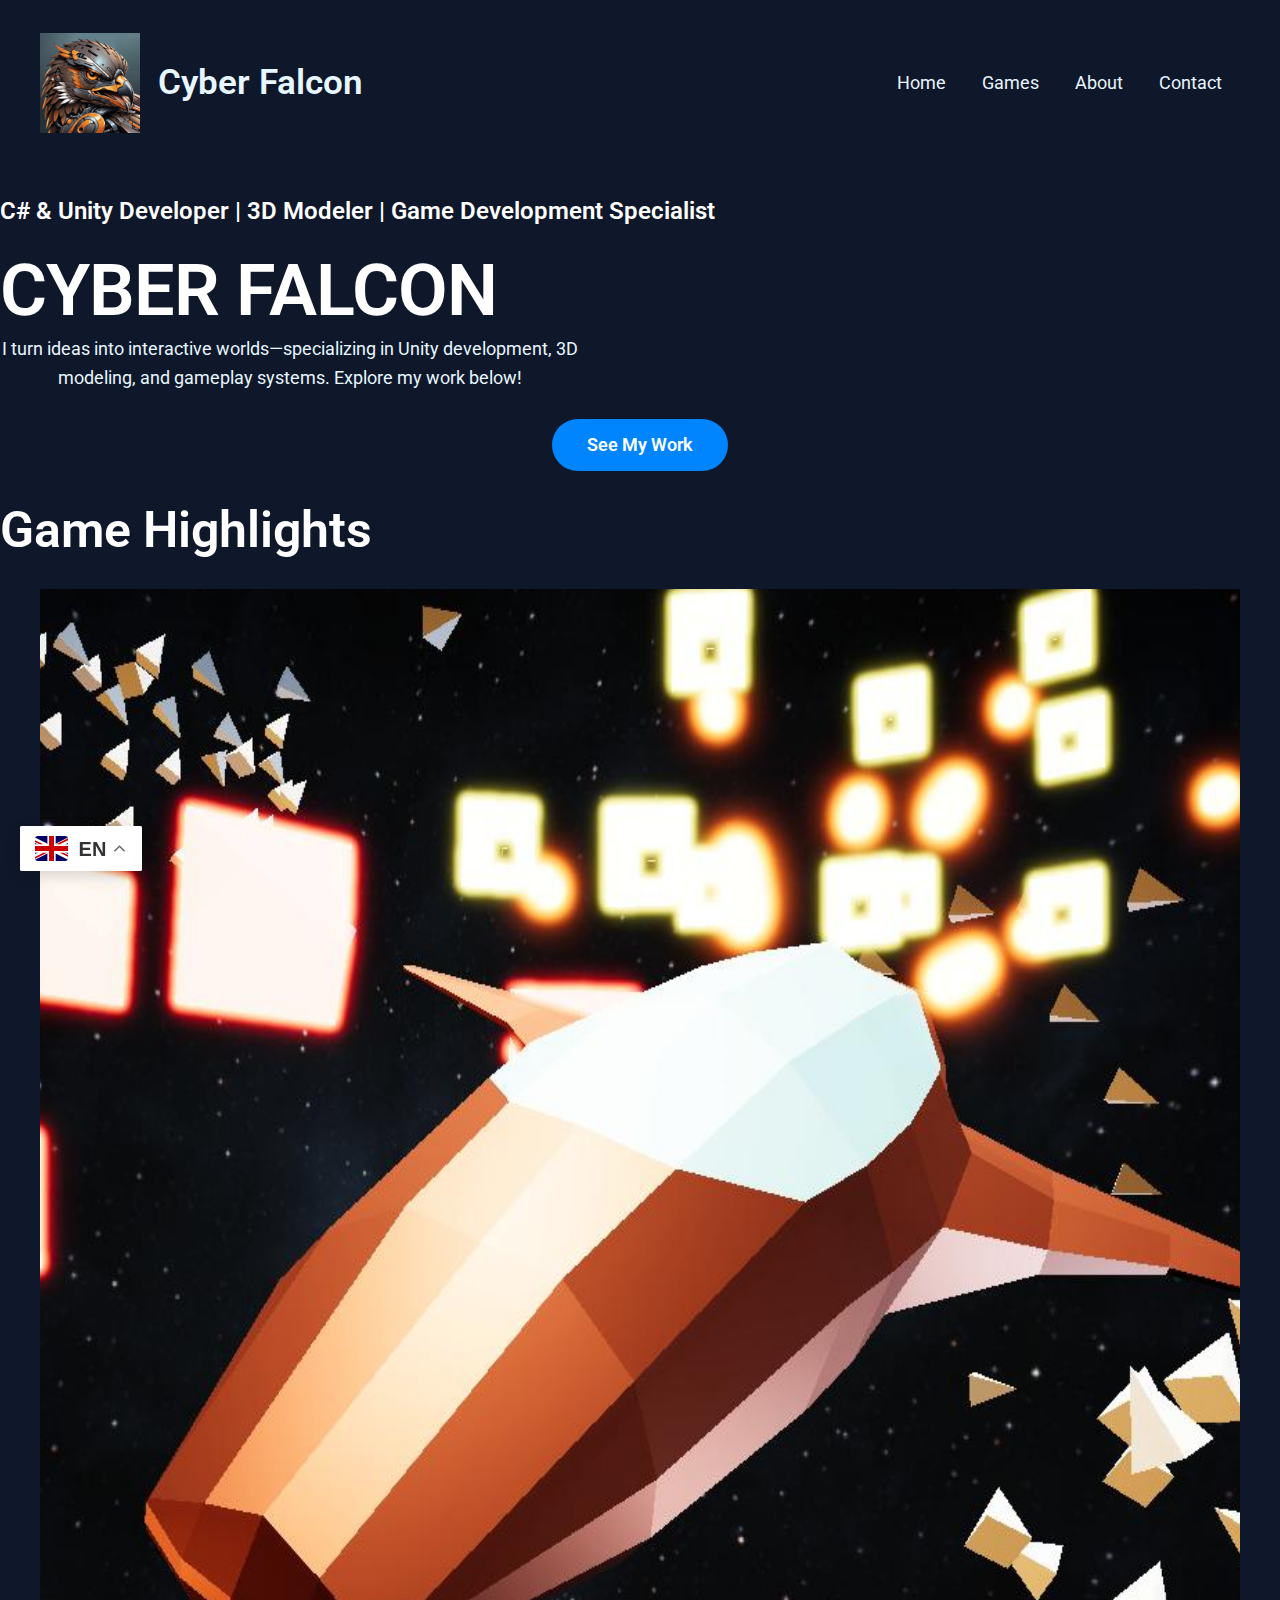
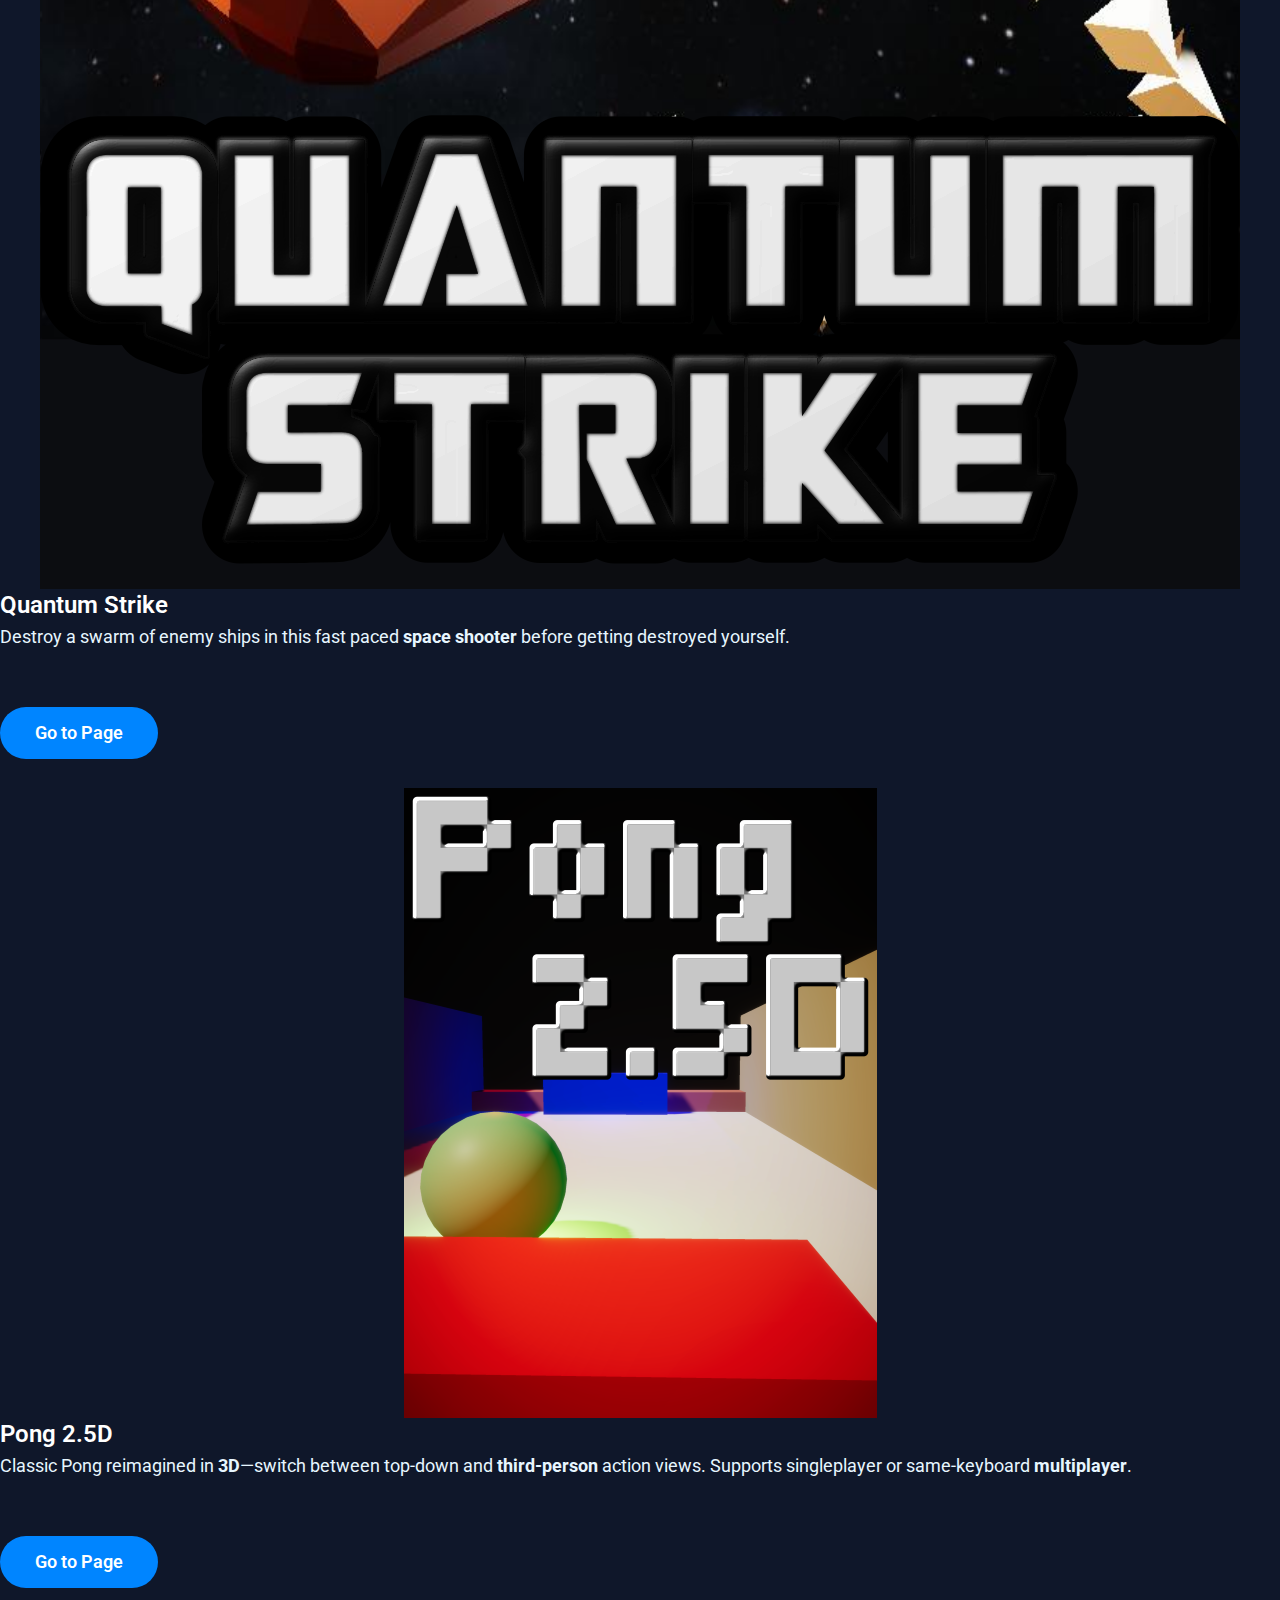
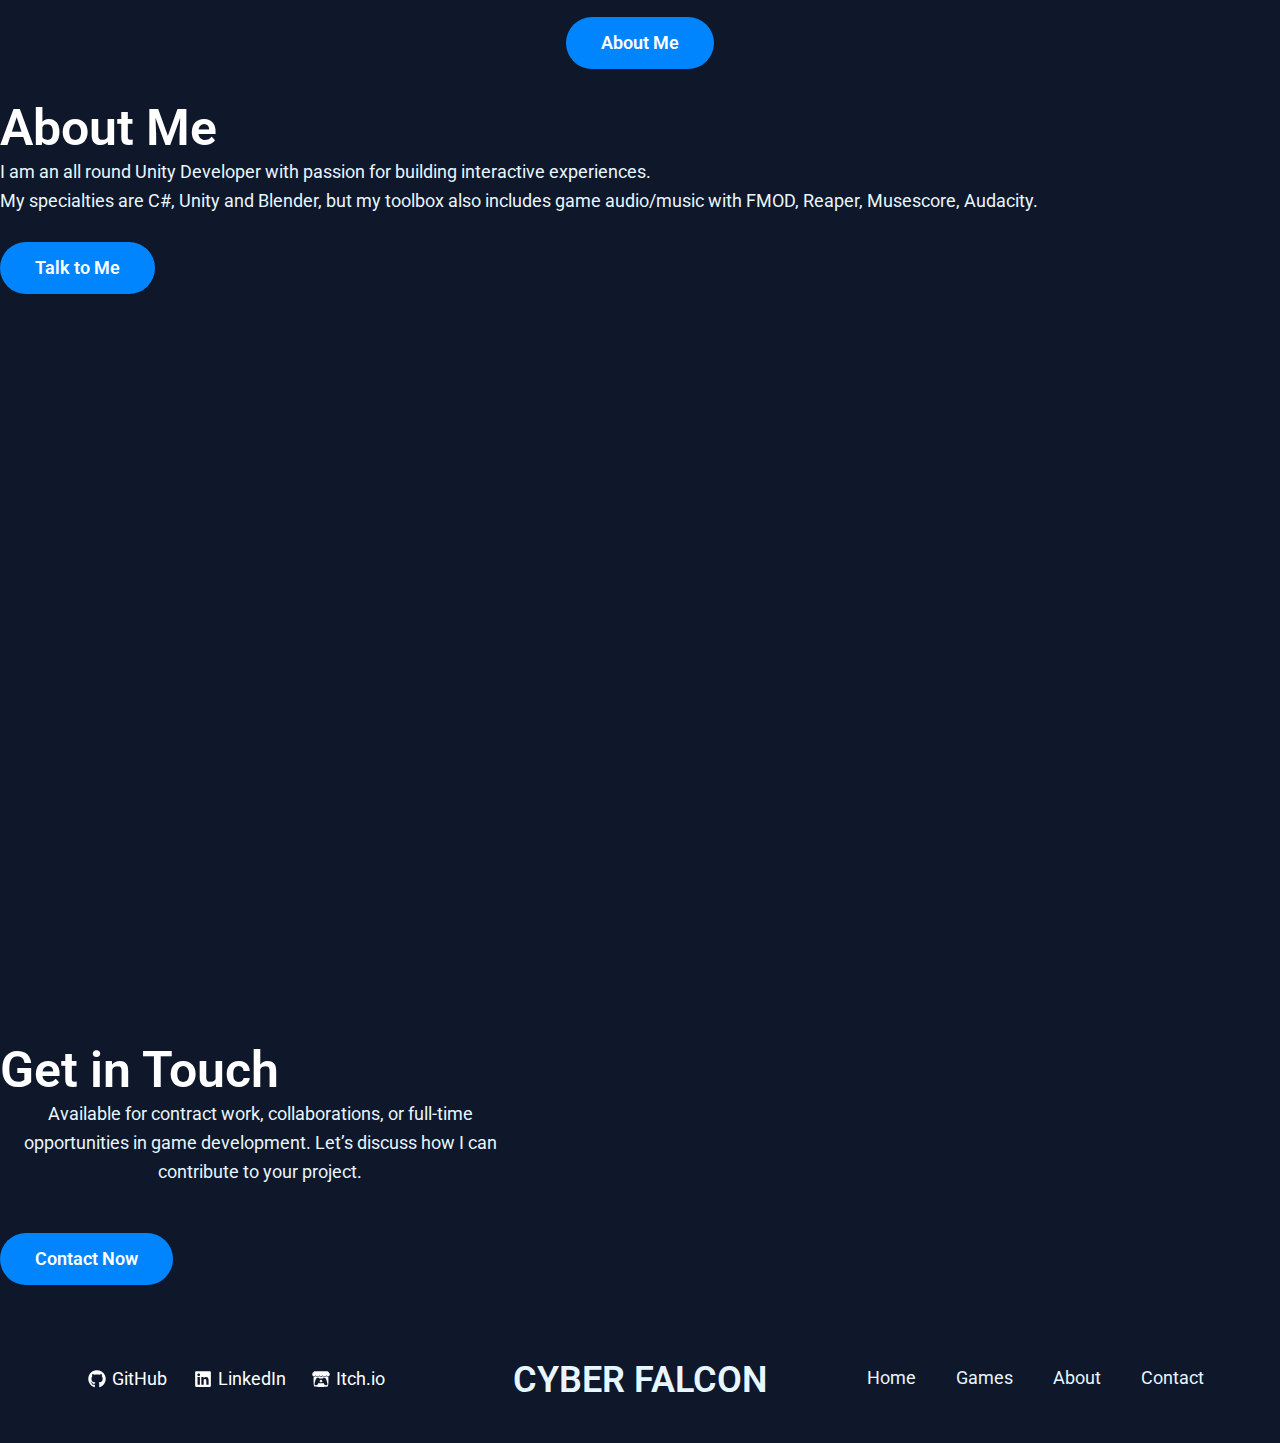
<file: index.html>
<!DOCTYPE html>
<html lang="en-US">

<head>
	<meta charset="UTF-8">
	<meta name="viewport" content="width=device-width, initial-scale=1">
	<link rel="profile" href="https://gmpg.org/xfn/11">
	<title>Cyber Falcon</title>
	<meta name="robots" content="max-image-preview:large">
	<style>
		img:is([sizes="auto" i], [sizes^="auto," i]) {
			contain-intrinsic-size: 3000px 1500px
		}
	</style>
	<link rel="alternate" type="application/rss+xml" title="Cyber Falcon &raquo; Feed" href="/feed/">
	<link rel="alternate" type="application/rss+xml" title="Cyber Falcon &raquo; Comments Feed" href="/comments/feed/">
	<script>
		window._wpemojiSettings = { "baseUrl": "https:\/\/s.w.org\/images\/core\/emoji\/15.1.0\/72x72\/", "ext": ".png", "svgUrl": "https:\/\/s.w.org\/images\/core\/emoji\/15.1.0\/svg\/", "svgExt": ".svg", "source": { "concatemoji": "\/wp-includes\/js\/wp-emoji-release.min.js?ver=6.8.1" } };
		/*! This file is auto-generated */
		!function (i, n) { var o, s, e; function c(e) { try { var t = { supportTests: e, timestamp: (new Date).valueOf() }; sessionStorage.setItem(o, JSON.stringify(t)) } catch (e) { } } function p(e, t, n) { e.clearRect(0, 0, e.canvas.width, e.canvas.height), e.fillText(t, 0, 0); var t = new Uint32Array(e.getImageData(0, 0, e.canvas.width, e.canvas.height).data), r = (e.clearRect(0, 0, e.canvas.width, e.canvas.height), e.fillText(n, 0, 0), new Uint32Array(e.getImageData(0, 0, e.canvas.width, e.canvas.height).data)); return t.every(function (e, t) { return e === r[t] }) } function u(e, t, n) { switch (t) { case "flag": return n(e, "🏳️‍⚧️", "🏳️​⚧️") ? !1 : !n(e, "🇺🇳", "🇺​🇳") && !n(e, "🏴󠁧󠁢󠁥󠁮󠁧󠁿", "🏴​󠁧​󠁢​󠁥​󠁮​󠁧​󠁿"); case "emoji": return !n(e, "🐦‍🔥", "🐦​🔥") }return !1 } function f(e, t, n) { var r = "undefined" != typeof WorkerGlobalScope && self instanceof WorkerGlobalScope ? new OffscreenCanvas(300, 150) : i.createElement("canvas"), a = r.getContext("2d", { willReadFrequently: !0 }), o = (a.textBaseline = "top", a.font = "600 32px Arial", {}); return e.forEach(function (e) { o[e] = t(a, e, n) }), o } function t(e) { var t = i.createElement("script"); t.src = e, t.defer = !0, i.head.appendChild(t) } "undefined" != typeof Promise && (o = "wpEmojiSettingsSupports", s = ["flag", "emoji"], n.supports = { everything: !0, everythingExceptFlag: !0 }, e = new Promise(function (e) { i.addEventListener("DOMContentLoaded", e, { once: !0 }) }), new Promise(function (t) { var n = function () { try { var e = JSON.parse(sessionStorage.getItem(o)); if ("object" == typeof e && "number" == typeof e.timestamp && (new Date).valueOf() < e.timestamp + 604800 && "object" == typeof e.supportTests) return e.supportTests } catch (e) { } return null }(); if (!n) { if ("undefined" != typeof Worker && "undefined" != typeof OffscreenCanvas && "undefined" != typeof URL && URL.createObjectURL && "undefined" != typeof Blob) try { var e = "postMessage(" + f.toString() + "(" + [JSON.stringify(s), u.toString(), p.toString()].join(",") + "));", r = new Blob([e], { type: "text/javascript" }), a = new Worker(URL.createObjectURL(r), { name: "wpTestEmojiSupports" }); return void (a.onmessage = function (e) { c(n = e.data), a.terminate(), t(n) }) } catch (e) { } c(n = f(s, u, p)) } t(n) }).then(function (e) { for (var t in e) n.supports[t] = e[t], n.supports.everything = n.supports.everything && n.supports[t], "flag" !== t && (n.supports.everythingExceptFlag = n.supports.everythingExceptFlag && n.supports[t]); n.supports.everythingExceptFlag = n.supports.everythingExceptFlag && !n.supports.flag, n.DOMReady = !1, n.readyCallback = function () { n.DOMReady = !0 } }).then(function () { return e }).then(function () { var e; n.supports.everything || (n.readyCallback(), (e = n.source || {}).concatemoji ? t(e.concatemoji) : e.wpemoji && e.twemoji && (t(e.twemoji), t(e.wpemoji))) })) }((window, document), window._wpemojiSettings);
	</script>
	<link rel="stylesheet" id="astra-theme-css-css" href="/wp-content/themes/astra/assets/css/minified/main.min.css?ver=4.11.1" media="all">
	<style id="astra-theme-css-inline-css">
		:root {
			--ast-post-nav-space: 0;
			--ast-container-default-xlg-padding: 2.5em;
			--ast-container-default-lg-padding: 2.5em;
			--ast-container-default-slg-padding: 2em;
			--ast-container-default-md-padding: 2.5em;
			--ast-container-default-sm-padding: 2.5em;
			--ast-container-default-xs-padding: 2.4em;
			--ast-container-default-xxs-padding: 1.8em;
			--ast-code-block-background: #ECEFF3;
			--ast-comment-inputs-background: #F9FAFB;
			--ast-normal-container-width: 1200px;
			--ast-narrow-container-width: 750px;
			--ast-blog-title-font-weight: 600;
			--ast-blog-meta-weight: 600;
			--ast-global-color-primary: var(--ast-global-color-5);
			--ast-global-color-secondary: var(--ast-global-color-4);
			--ast-global-color-alternate-background: var(--ast-global-color-7);
			--ast-global-color-subtle-background: var(--ast-global-color-6);
			--ast-bg-style-guide: #F8FAFC;
			--ast-shadow-style-guide: 0px 0px 4px 0 #00000057;
			--ast-global-dark-bg-style: #fff;
			--ast-global-dark-lfs: #fbfbfb;
			--ast-widget-bg-color: #fafafa;
			--ast-wc-container-head-bg-color: #fbfbfb;
			--ast-title-layout-bg: #eeeeee;
			--ast-search-border-color: #e7e7e7;
			--ast-lifter-hover-bg: #e6e6e6;
			--ast-gallery-block-color: #000;
			--srfm-color-input-label: var(--ast-global-color-2);
		}

		html {
			font-size: 112.5%;
		}

		a {
			color: var(--ast-global-color-1);
		}

		a:hover,
		a:focus {
			color: var(--ast-global-color-0);
		}

		body,
		button,
		input,
		select,
		textarea,
		.ast-button,
		.ast-custom-button {
			font-family: -apple-system, BlinkMacSystemFont, Segoe UI, Roboto, Oxygen-Sans, Ubuntu, Cantarell, Helvetica Neue, sans-serif;
			font-weight: inherit;
			font-size: 18px;
			font-size: 1rem;
			line-height: var(--ast-body-line-height, 1.6);
		}

		blockquote {
			color: var(--ast-global-color-3);
		}

		p,
		.entry-content p {
			margin-bottom: 1.5em;
		}

		h1,
		.entry-content h1,
		h2,
		.entry-content h2,
		h3,
		.entry-content h3,
		h4,
		.entry-content h4,
		h5,
		.entry-content h5,
		h6,
		.entry-content h6,
		.site-title,
		.site-title a {
			font-weight: 600;
			text-decoration: initial;
		}

		.ast-site-identity .site-title a {
			color: var(--ast-global-color-3);
		}

		.site-title {
			font-size: 35px;
			font-size: 1.9444444444444rem;
			display: block;
		}

		header .custom-logo-link img {
			max-width: 100px;
			width: 100px;
		}

		.astra-logo-svg {
			width: 100px;
		}

		.site-header .site-description {
			font-size: 15px;
			font-size: 0.83333333333333rem;
			display: none;
		}

		.entry-title {
			font-size: 20px;
			font-size: 1.1111111111111rem;
		}

		.ast-blog-single-element.ast-taxonomy-container a {
			font-size: 14px;
			font-size: 0.77777777777778rem;
		}

		.ast-blog-meta-container {
			font-size: 13px;
			font-size: 0.72222222222222rem;
		}

		.archive .ast-article-post .ast-article-inner,
		.blog .ast-article-post .ast-article-inner,
		.archive .ast-article-post .ast-article-inner:hover,
		.blog .ast-article-post .ast-article-inner:hover {
			border-top-left-radius: 6px;
			border-top-right-radius: 6px;
			border-bottom-right-radius: 6px;
			border-bottom-left-radius: 6px;
			overflow: hidden;
		}

		h1,
		.entry-content h1 {
			font-size: 72px;
			font-size: 4rem;
			font-weight: 600;
			line-height: 1.2em;
			letter-spacing: -1px;
		}

		h2,
		.entry-content h2 {
			font-size: 50px;
			font-size: 2.7777777777778rem;
			font-weight: 600;
			line-height: 1.2em;
		}

		h3,
		.entry-content h3 {
			font-size: 45px;
			font-size: 2.5rem;
			font-weight: 600;
			line-height: 1em;
		}

		h4,
		.entry-content h4 {
			font-size: 32px;
			font-size: 1.7777777777778rem;
			line-height: 1.4em;
			font-weight: 600;
		}

		h5,
		.entry-content h5 {
			font-size: 24px;
			font-size: 1.3333333333333rem;
			line-height: 1.4em;
			font-weight: 600;
		}

		h6,
		.entry-content h6 {
			font-size: 18px;
			font-size: 1rem;
			line-height: 1.25em;
			font-weight: 600;
		}

		::selection {
			background-color: var(--ast-global-color-0);
			color: #ffffff;
		}

		body,
		h1,
		.entry-title a,
		.entry-content h1,
		h2,
		.entry-content h2,
		h3,
		.entry-content h3,
		h4,
		.entry-content h4,
		h5,
		.entry-content h5,
		h6,
		.entry-content h6 {
			color: var(--ast-global-color-3);
		}

		.tagcloud a:hover,
		.tagcloud a:focus,
		.tagcloud a.current-item {
			color: #ffffff;
			border-color: var(--ast-global-color-1);
			background-color: var(--ast-global-color-1);
		}

		input:focus,
		input[type="text"]:focus,
		input[type="email"]:focus,
		input[type="url"]:focus,
		input[type="password"]:focus,
		input[type="reset"]:focus,
		input[type="search"]:focus,
		textarea:focus {
			border-color: var(--ast-global-color-1);
		}

		input[type="radio"]:checked,
		input[type=reset],
		input[type="checkbox"]:checked,
		input[type="checkbox"]:hover:checked,
		input[type="checkbox"]:focus:checked,
		input[type=range]::-webkit-slider-thumb {
			border-color: var(--ast-global-color-1);
			background-color: var(--ast-global-color-1);
			box-shadow: none;
		}

		.site-footer a:hover+.post-count,
		.site-footer a:focus+.post-count {
			background: var(--ast-global-color-1);
			border-color: var(--ast-global-color-1);
		}

		.single .nav-links .nav-previous,
		.single .nav-links .nav-next {
			color: var(--ast-global-color-1);
		}

		.entry-meta,
		.entry-meta * {
			line-height: 1.45;
			color: var(--ast-global-color-1);
			font-weight: 600;
		}

		.entry-meta a:not(.ast-button):hover,
		.entry-meta a:not(.ast-button):hover *,
		.entry-meta a:not(.ast-button):focus,
		.entry-meta a:not(.ast-button):focus *,
		.page-links>.page-link,
		.page-links .page-link:hover,
		.post-navigation a:hover {
			color: var(--ast-global-color-0);
		}

		#cat option,
		.secondary .calendar_wrap thead a,
		.secondary .calendar_wrap thead a:visited {
			color: var(--ast-global-color-1);
		}

		.secondary .calendar_wrap #today,
		.ast-progress-val span {
			background: var(--ast-global-color-1);
		}

		.secondary a:hover+.post-count,
		.secondary a:focus+.post-count {
			background: var(--ast-global-color-1);
			border-color: var(--ast-global-color-1);
		}

		.calendar_wrap #today>a {
			color: #ffffff;
		}

		.page-links .page-link,
		.single .post-navigation a {
			color: var(--ast-global-color-3);
		}

		.ast-search-menu-icon .search-form button.search-submit {
			padding: 0 4px;
		}

		.ast-search-menu-icon form.search-form {
			padding-right: 0;
		}

		.ast-search-menu-icon.slide-search input.search-field {
			width: 0;
		}

		.ast-header-search .ast-search-menu-icon.ast-dropdown-active .search-form,
		.ast-header-search .ast-search-menu-icon.ast-dropdown-active .search-field:focus {
			transition: all 0.2s;
		}

		.search-form input.search-field:focus {
			outline: none;
		}

		.ast-search-menu-icon .search-form button.search-submit:focus,
		.ast-theme-transparent-header .ast-header-search .ast-dropdown-active .ast-icon,
		.ast-theme-transparent-header .ast-inline-search .search-field:focus .ast-icon {
			color: var(--ast-global-color-1);
		}

		.ast-header-search .slide-search .search-form {
			border: 2px solid var(--ast-global-color-0);
		}

		.ast-header-search .slide-search .search-field {
			background-color: (--ast-global-dark-bg-style);
		}

		.ast-archive-title {
			color: var(--ast-global-color-2);
		}

		.widget-title {
			font-size: 25px;
			font-size: 1.3888888888889rem;
			color: var(--ast-global-color-2);
		}

		.ast-search-menu-icon.slide-search a:focus-visible:focus-visible,
		.astra-search-icon:focus-visible,
		#close:focus-visible,
		a:focus-visible,
		.ast-menu-toggle:focus-visible,
		.site .skip-link:focus-visible,
		.wp-block-loginout input:focus-visible,
		.wp-block-search.wp-block-search__button-inside .wp-block-search__inside-wrapper,
		.ast-header-navigation-arrow:focus-visible,
		.woocommerce .wc-proceed-to-checkout>.checkout-button:focus-visible,
		.woocommerce .woocommerce-MyAccount-navigation ul li a:focus-visible,
		.ast-orders-table__row .ast-orders-table__cell:focus-visible,
		.woocommerce .woocommerce-order-details .order-again>.button:focus-visible,
		.woocommerce .woocommerce-message a.button.wc-forward:focus-visible,
		.woocommerce #minus_qty:focus-visible,
		.woocommerce #plus_qty:focus-visible,
		a#ast-apply-coupon:focus-visible,
		.woocommerce .woocommerce-info a:focus-visible,
		.woocommerce .astra-shop-summary-wrap a:focus-visible,
		.woocommerce a.wc-forward:focus-visible,
		#ast-apply-coupon:focus-visible,
		.woocommerce-js .woocommerce-mini-cart-item a.remove:focus-visible,
		#close:focus-visible,
		.button.search-submit:focus-visible,
		#search_submit:focus,
		.normal-search:focus-visible,
		.ast-header-account-wrap:focus-visible,
		.woocommerce .ast-on-card-button.ast-quick-view-trigger:focus {
			outline-style: dotted;
			outline-color: inherit;
			outline-width: thin;
		}

		input:focus,
		input[type="text"]:focus,
		input[type="email"]:focus,
		input[type="url"]:focus,
		input[type="password"]:focus,
		input[type="reset"]:focus,
		input[type="search"]:focus,
		input[type="number"]:focus,
		textarea:focus,
		.wp-block-search__input:focus,
		[data-section="section-header-mobile-trigger"] .ast-button-wrap .ast-mobile-menu-trigger-minimal:focus,
		.ast-mobile-popup-drawer.active .menu-toggle-close:focus,
		.woocommerce-ordering select.orderby:focus,
		#ast-scroll-top:focus,
		#coupon_code:focus,
		.woocommerce-page #comment:focus,
		.woocommerce #reviews #respond input#submit:focus,
		.woocommerce a.add_to_cart_button:focus,
		.woocommerce .button.single_add_to_cart_button:focus,
		.woocommerce .woocommerce-cart-form button:focus,
		.woocommerce .woocommerce-cart-form__cart-item .quantity .qty:focus,
		.woocommerce .woocommerce-billing-fields .woocommerce-billing-fields__field-wrapper .woocommerce-input-wrapper>.input-text:focus,
		.woocommerce #order_comments:focus,
		.woocommerce #place_order:focus,
		.woocommerce .woocommerce-address-fields .woocommerce-address-fields__field-wrapper .woocommerce-input-wrapper>.input-text:focus,
		.woocommerce .woocommerce-MyAccount-content form button:focus,
		.woocommerce .woocommerce-MyAccount-content .woocommerce-EditAccountForm .woocommerce-form-row .woocommerce-Input.input-text:focus,
		.woocommerce .ast-woocommerce-container .woocommerce-pagination ul.page-numbers li a:focus,
		body #content .woocommerce form .form-row .select2-container--default .select2-selection--single:focus,
		#ast-coupon-code:focus,
		.woocommerce.woocommerce-js .quantity input[type=number]:focus,
		.woocommerce-js .woocommerce-mini-cart-item .quantity input[type=number]:focus,
		.woocommerce p#ast-coupon-trigger:focus {
			border-style: dotted;
			border-color: inherit;
			border-width: thin;
		}

		input {
			outline: none;
		}

		.ast-logo-title-inline .site-logo-img {
			padding-right: 1em;
		}

		.site-logo-img img {
			transition: all 0.2s linear;
		}

		body .ast-oembed-container * {
			position: absolute;
			top: 0;
			width: 100%;
			height: 100%;
			left: 0;
		}

		body .wp-block-embed-pocket-casts .ast-oembed-container * {
			position: unset;
		}

		.ast-single-post-featured-section+article {
			margin-top: 2em;
		}

		.site-content .ast-single-post-featured-section img {
			width: 100%;
			overflow: hidden;
			object-fit: cover;
		}

		.ast-separate-container .site-content .ast-single-post-featured-section+article {
			margin-top: -80px;
			z-index: 9;
			position: relative;
			border-radius: 4px;
		}

		@media (min-width: 922px) {
			.ast-no-sidebar .site-content .ast-article-image-container--wide {
				margin-left: -120px;
				margin-right: -120px;
				max-width: unset;
				width: unset;
			}

			.ast-left-sidebar .site-content .ast-article-image-container--wide,
			.ast-right-sidebar .site-content .ast-article-image-container--wide {
				margin-left: -10px;
				margin-right: -10px;
			}

			.site-content .ast-article-image-container--full {
				margin-left: calc(-50vw + 50%);
				margin-right: calc(-50vw + 50%);
				max-width: 100vw;
				width: 100vw;
			}

			.ast-left-sidebar .site-content .ast-article-image-container--full,
			.ast-right-sidebar .site-content .ast-article-image-container--full {
				margin-left: -10px;
				margin-right: -10px;
				max-width: inherit;
				width: auto;
			}
		}

		.site>.ast-single-related-posts-container {
			margin-top: 0;
		}

		@media (min-width: 922px) {
			.ast-desktop .ast-container--narrow {
				max-width: var(--ast-narrow-container-width);
				margin: 0 auto;
			}
		}

		.ast-page-builder-template .hentry {
			margin: 0;
		}

		.ast-page-builder-template .site-content>.ast-container {
			max-width: 100%;
			padding: 0;
		}

		.ast-page-builder-template .site .site-content #primary {
			padding: 0;
			margin: 0;
		}

		.ast-page-builder-template .no-results {
			text-align: center;
			margin: 4em auto;
		}

		.ast-page-builder-template .ast-pagination {
			padding: 2em;
		}

		.ast-page-builder-template .entry-header.ast-no-title.ast-no-thumbnail {
			margin-top: 0;
		}

		.ast-page-builder-template .entry-header.ast-header-without-markup {
			margin-top: 0;
			margin-bottom: 0;
		}

		.ast-page-builder-template .entry-header.ast-no-title.ast-no-meta {
			margin-bottom: 0;
		}

		.ast-page-builder-template.single .post-navigation {
			padding-bottom: 2em;
		}

		.ast-page-builder-template.single-post .site-content>.ast-container {
			max-width: 100%;
		}

		.ast-page-builder-template .entry-header {
			margin-top: 2em;
			margin-left: auto;
			margin-right: auto;
		}

		.ast-page-builder-template .ast-archive-description {
			margin: 2em auto 0;
			padding-left: 20px;
			padding-right: 20px;
		}

		.ast-page-builder-template .ast-row {
			margin-left: 0;
			margin-right: 0;
		}

		.single.ast-page-builder-template .entry-header+.entry-content,
		.single.ast-page-builder-template .ast-single-entry-banner+.site-content article .entry-content {
			margin-bottom: 2em;
		}

		@media(min-width: 921px) {

			.ast-page-builder-template.archive.ast-right-sidebar .ast-row article,
			.ast-page-builder-template.archive.ast-left-sidebar .ast-row article {
				padding-left: 0;
				padding-right: 0;
			}
		}

		input[type="text"],
		input[type="number"],
		input[type="email"],
		input[type="url"],
		input[type="password"],
		input[type="search"],
		input[type=reset],
		input[type=tel],
		input[type=date],
		select,
		textarea {
			font-size: 16px;
			font-style: normal;
			font-weight: 400;
			line-height: 24px;
			width: 100%;
			padding: 12px 16px;
			border-radius: 4px;
			box-shadow: 0px 1px 2px 0px rgba(0, 0, 0, 0.05);
			color: var(--ast-form-input-text, #475569);
		}

		input[type="text"],
		input[type="number"],
		input[type="email"],
		input[type="url"],
		input[type="password"],
		input[type="search"],
		input[type=reset],
		input[type=tel],
		input[type=date],
		select {
			height: 40px;
		}

		input[type="date"] {
			border-width: 1px;
			border-style: solid;
			border-color: var(--ast-border-color);
			background: var(--ast-global-color-secondary, --ast-global-color-5);
		}

		input[type="text"]:focus,
		input[type="number"]:focus,
		input[type="email"]:focus,
		input[type="url"]:focus,
		input[type="password"]:focus,
		input[type="search"]:focus,
		input[type=reset]:focus,
		input[type="tel"]:focus,
		input[type="date"]:focus,
		select:focus,
		textarea:focus {
			border-color: #046BD2;
			box-shadow: none;
			outline: none;
			color: var(--ast-form-input-focus-text, #475569);
		}

		label,
		legend {
			color: #111827;
			font-size: 14px;
			font-style: normal;
			font-weight: 500;
			line-height: 20px;
		}

		select {
			padding: 6px 10px;
		}

		fieldset {
			padding: 30px;
			border-radius: 4px;
		}

		button,
		.ast-button,
		.button,
		input[type="button"],
		input[type="reset"],
		input[type="submit"] {
			border-radius: 4px;
			box-shadow: 0px 1px 2px 0px rgba(0, 0, 0, 0.05);
		}

		:root {
			--ast-comment-inputs-background: #FFF;
		}

		::placeholder {
			color: var(--ast-form-field-color, #9CA3AF);
		}

		::-ms-input-placeholder {
			color: var(--ast-form-field-color, #9CA3AF);
		}

		.wpcf7 input.wpcf7-form-control:not([type=submit]),
		.wpcf7 textarea.wpcf7-form-control {
			padding: 12px 16px;
		}

		.wpcf7 select.wpcf7-form-control {
			padding: 6px 10px;
		}

		.wpcf7 input.wpcf7-form-control:not([type=submit]):focus,
		.wpcf7 select.wpcf7-form-control:focus,
		.wpcf7 textarea.wpcf7-form-control:focus {
			border-style: disable;
			border-color: #046BD2;
			border-width: thin;
			box-shadow: none;
			outline: none;
			color: var(--ast-form-input-focus-text, #475569);
		}

		.wpcf7 .wpcf7-not-valid-tip {
			color: #DC2626;
			font-size: 14px;
			font-weight: 400;
			line-height: 20px;
			margin-top: 8px;
		}

		.wpcf7 input[type=file].wpcf7-form-control {
			font-size: 16px;
			font-style: normal;
			font-weight: 400;
			line-height: 24px;
			width: 100%;
			padding: 12px 16px;
			border-radius: 4px;
			box-shadow: 0px 1px 2px 0px rgba(0, 0, 0, 0.05);
			color: var(--ast-form-input-text, #475569);
		}

		@media (max-width:921.9px) {
			#ast-desktop-header {
				display: none;
			}
		}

		@media (min-width:922px) {
			#ast-mobile-header {
				display: none;
			}
		}

		.wp-block-buttons.aligncenter {
			justify-content: center;
		}

		@media (max-width:921px) {

			.ast-theme-transparent-header #primary,
			.ast-theme-transparent-header #secondary {
				padding: 0;
			}
		}

		@media (max-width:921px) {
			.ast-plain-container.ast-no-sidebar #primary {
				padding: 0;
			}
		}

		.ast-plain-container.ast-no-sidebar #primary {
			margin-top: 0;
			margin-bottom: 0;
		}

		.wp-block-button.is-style-outline .wp-block-button__link {
			border-color: var(--ast-global-color-0);
			border-top-width: 0px;
			border-right-width: 0px;
			border-bottom-width: 0px;
			border-left-width: 0px;
		}

		div.wp-block-button.is-style-outline>.wp-block-button__link:not(.has-text-color),
		div.wp-block-button.wp-block-button__link.is-style-outline:not(.has-text-color) {
			color: var(--ast-global-color-0);
		}

		.wp-block-button.is-style-outline .wp-block-button__link:hover,
		.wp-block-buttons .wp-block-button.is-style-outline .wp-block-button__link:focus,
		.wp-block-buttons .wp-block-button.is-style-outline>.wp-block-button__link:not(.has-text-color):hover,
		.wp-block-buttons .wp-block-button.wp-block-button__link.is-style-outline:not(.has-text-color):hover {
			color: var(--ast-global-color-6);
			background-color: var(--ast-global-color-1);
			border-color: var(--ast-global-color-1);
		}

		.post-page-numbers.current .page-link,
		.ast-pagination .page-numbers.current {
			color: #ffffff;
			border-color: var(--ast-global-color-0);
			background-color: var(--ast-global-color-0);
		}

		.wp-block-button.is-style-outline .wp-block-button__link {
			border-top-width: 0px;
			border-right-width: 0px;
			border-bottom-width: 0px;
			border-left-width: 0px;
		}

		.wp-block-buttons .wp-block-button.is-style-outline .wp-block-button__link.wp-element-button,
		.ast-outline-button,
		.wp-block-uagb-buttons-child .uagb-buttons-repeater.ast-outline-button {
			border-color: var(--ast-global-color-7);
			border-top-width: 1px;
			border-right-width: 1px;
			border-bottom-width: 1px;
			border-left-width: 1px;
			font-family: inherit;
			font-weight: 600;
			font-size: 20px;
			font-size: 1.1111111111111rem;
			line-height: 1em;
			padding-top: 10px;
			padding-right: 20px;
			padding-bottom: 10px;
			padding-left: 20px;
			border-top-left-radius: 30px;
			border-top-right-radius: 30px;
			border-bottom-right-radius: 30px;
			border-bottom-left-radius: 30px;
		}

		.wp-block-buttons .wp-block-button.is-style-outline>.wp-block-button__link:not(.has-text-color),
		.wp-block-buttons .wp-block-button.wp-block-button__link.is-style-outline:not(.has-text-color),
		.ast-outline-button {
			color: var(--ast-global-color-2);
		}

		.wp-block-button.is-style-outline .wp-block-button__link:hover,
		.wp-block-buttons .wp-block-button.is-style-outline .wp-block-button__link:focus,
		.wp-block-buttons .wp-block-button.is-style-outline>.wp-block-button__link:not(.has-text-color):hover,
		.wp-block-buttons .wp-block-button.wp-block-button__link.is-style-outline:not(.has-text-color):hover,
		.ast-outline-button:hover,
		.ast-outline-button:focus,
		.wp-block-uagb-buttons-child .uagb-buttons-repeater.ast-outline-button:hover,
		.wp-block-uagb-buttons-child .uagb-buttons-repeater.ast-outline-button:focus {
			color: var(--ast-global-color-2);
			background-color: var(--ast-global-color-7);
			border-color: var(--ast-global-color-1);
		}

		.wp-block-button .wp-block-button__link.wp-element-button.is-style-outline:not(.has-background),
		.wp-block-button.is-style-outline>.wp-block-button__link.wp-element-button:not(.has-background),
		.ast-outline-button {
			background-color: transparent;
		}

		.uagb-buttons-repeater.ast-outline-button {
			border-radius: 9999px;
		}

		.entry-content[data-ast-blocks-layout]>figure {
			margin-bottom: 1em;
		}

		h1.widget-title {
			font-weight: 600;
		}

		h2.widget-title {
			font-weight: 600;
		}

		h3.widget-title {
			font-weight: 600;
		}

		#page {
			display: flex;
			flex-direction: column;
			min-height: 100vh;
		}

		.ast-404-layout-1 h1.page-title {
			color: var(--ast-global-color-2);
		}

		.single .post-navigation a {
			line-height: 1em;
			height: inherit;
		}

		.error-404 .page-sub-title {
			font-size: 1.5rem;
			font-weight: inherit;
		}

		.search .site-content .content-area .search-form {
			margin-bottom: 0;
		}

		#page .site-content {
			flex-grow: 1;
		}

		.widget {
			margin-bottom: 1.25em;
		}

		#secondary li {
			line-height: 1.5em;
		}

		#secondary .wp-block-group h2 {
			margin-bottom: 0.7em;
		}

		#secondary h2 {
			font-size: 1.7rem;
		}

		.ast-separate-container .ast-article-post,
		.ast-separate-container .ast-article-single,
		.ast-separate-container .comment-respond {
			padding: 3em;
		}

		.ast-separate-container .ast-article-single .ast-article-single {
			padding: 0;
		}

		.ast-article-single .wp-block-post-template-is-layout-grid {
			padding-left: 0;
		}

		.ast-separate-container .comments-title,
		.ast-narrow-container .comments-title {
			padding: 1.5em 2em;
		}

		.ast-page-builder-template .comment-form-textarea,
		.ast-comment-formwrap .ast-grid-common-col {
			padding: 0;
		}

		.ast-comment-formwrap {
			padding: 0;
			display: inline-flex;
			column-gap: 20px;
			width: 100%;
			margin-left: 0;
			margin-right: 0;
		}

		.comments-area textarea#comment:focus,
		.comments-area textarea#comment:active,
		.comments-area .ast-comment-formwrap input[type="text"]:focus,
		.comments-area .ast-comment-formwrap input[type="text"]:active {
			box-shadow: none;
			outline: none;
		}

		.archive.ast-page-builder-template .entry-header {
			margin-top: 2em;
		}

		.ast-page-builder-template .ast-comment-formwrap {
			width: 100%;
		}

		.entry-title {
			margin-bottom: 0.6em;
		}

		.ast-archive-description p {
			font-size: inherit;
			font-weight: inherit;
			line-height: inherit;
		}

		.ast-separate-container .ast-comment-list li.depth-1,
		.hentry {
			margin-bottom: 1.5em;
		}

		.site-content section.ast-archive-description {
			margin-bottom: 2em;
		}

		@media (min-width:921px) {

			.ast-left-sidebar.ast-page-builder-template #secondary,
			.archive.ast-right-sidebar.ast-page-builder-template .site-main {
				padding-left: 20px;
				padding-right: 20px;
			}
		}

		@media (max-width:544px) {
			.ast-comment-formwrap.ast-row {
				column-gap: 10px;
				display: inline-block;
			}

			#ast-commentform .ast-grid-common-col {
				position: relative;
				width: 100%;
			}
		}

		@media (min-width:1201px) {

			.ast-separate-container .ast-article-post,
			.ast-separate-container .ast-article-single,
			.ast-separate-container .ast-author-box,
			.ast-separate-container .ast-404-layout-1,
			.ast-separate-container .no-results {
				padding: 3em;
			}
		}

		@media (max-width:921px) {

			.ast-separate-container #primary,
			.ast-separate-container #secondary {
				padding: 1.5em 0;
			}

			#primary,
			#secondary {
				padding: 1.5em 0;
				margin: 0;
			}

			.ast-left-sidebar #content>.ast-container {
				display: flex;
				flex-direction: column-reverse;
				width: 100%;
			}
		}

		@media (min-width:922px) {

			.ast-separate-container.ast-right-sidebar #primary,
			.ast-separate-container.ast-left-sidebar #primary {
				border: 0;
			}

			.search-no-results.ast-separate-container #primary {
				margin-bottom: 4em;
			}
		}

		.elementor-widget-button .elementor-button {
			border-style: solid;
			text-decoration: none;
			border-top-width: 0px;
			border-right-width: 0px;
			border-left-width: 0px;
			border-bottom-width: 0px;
		}

		.elementor-button.elementor-size-sm,
		.elementor-button.elementor-size-xs,
		.elementor-button.elementor-size-md,
		.elementor-button.elementor-size-lg,
		.elementor-button.elementor-size-xl,
		.elementor-button {
			border-top-left-radius: 100px;
			border-top-right-radius: 100px;
			border-bottom-right-radius: 100px;
			border-bottom-left-radius: 100px;
			padding-top: 17px;
			padding-right: 35px;
			padding-bottom: 17px;
			padding-left: 35px;
		}

		.elementor-widget-button .elementor-button {
			border-color: var(--ast-global-color-0);
			background-color: var(--ast-global-color-0);
		}

		.elementor-widget-button .elementor-button:hover,
		.elementor-widget-button .elementor-button:focus {
			color: var(--ast-global-color-6);
			background-color: var(--ast-global-color-1);
			border-color: var(--ast-global-color-1);
		}

		.wp-block-button .wp-block-button__link,
		.elementor-widget-button .elementor-button,
		.elementor-widget-button .elementor-button:visited {
			color: var(--ast-global-color-6);
		}

		.elementor-widget-button .elementor-button {
			font-weight: 600;
			font-size: 18px;
			font-size: 1rem;
			line-height: 1em;
		}

		body .elementor-button.elementor-size-sm,
		body .elementor-button.elementor-size-xs,
		body .elementor-button.elementor-size-md,
		body .elementor-button.elementor-size-lg,
		body .elementor-button.elementor-size-xl,
		body .elementor-button {
			font-size: 18px;
			font-size: 1rem;
		}

		.wp-block-button .wp-block-button__link:hover,
		.wp-block-button .wp-block-button__link:focus {
			color: var(--ast-global-color-6);
			background-color: var(--ast-global-color-1);
			border-color: var(--ast-global-color-1);
		}

		.elementor-widget-heading h1.elementor-heading-title {
			line-height: 1.2em;
		}

		.elementor-widget-heading h2.elementor-heading-title {
			line-height: 1.2em;
		}

		.elementor-widget-heading h3.elementor-heading-title {
			line-height: 1em;
		}

		.elementor-widget-heading h4.elementor-heading-title {
			line-height: 1.4em;
		}

		.elementor-widget-heading h5.elementor-heading-title {
			line-height: 1.4em;
		}

		.elementor-widget-heading h6.elementor-heading-title {
			line-height: 1.25em;
		}

		.wp-block-button .wp-block-button__link,
		.wp-block-search .wp-block-search__button,
		body .wp-block-file .wp-block-file__button {
			border-style: solid;
			border-top-width: 0px;
			border-right-width: 0px;
			border-left-width: 0px;
			border-bottom-width: 0px;
			border-color: var(--ast-global-color-0);
			background-color: var(--ast-global-color-0);
			color: var(--ast-global-color-6);
			font-family: inherit;
			font-weight: 600;
			line-height: 1em;
			font-size: 18px;
			font-size: 1rem;
			border-top-left-radius: 100px;
			border-top-right-radius: 100px;
			border-bottom-right-radius: 100px;
			border-bottom-left-radius: 100px;
			padding-top: 17px;
			padding-right: 35px;
			padding-bottom: 17px;
			padding-left: 35px;
		}

		@media (max-width:921px) {

			.wp-block-button .wp-block-button__link,
			.wp-block-search .wp-block-search__button,
			body .wp-block-file .wp-block-file__button {
				font-size: 16px;
				font-size: 0.88888888888889rem;
			}
		}

		@media (max-width:544px) {

			.wp-block-button .wp-block-button__link,
			.wp-block-search .wp-block-search__button,
			body .wp-block-file .wp-block-file__button {
				font-size: 16px;
				font-size: 0.88888888888889rem;
			}
		}

		.menu-toggle,
		button,
		.ast-button,
		.ast-custom-button,
		.button,
		input#submit,
		input[type="button"],
		input[type="submit"],
		input[type="reset"],
		#comments .submit,
		.search .search-submit,
		form[CLASS*="wp-block-search__"].wp-block-search .wp-block-search__inside-wrapper .wp-block-search__button,
		body .wp-block-file .wp-block-file__button,
		.search .search-submit,
		.woocommerce-js a.button,
		.woocommerce button.button,
		.woocommerce .woocommerce-message a.button,
		.woocommerce #respond input#submit.alt,
		.woocommerce input.button.alt,
		.woocommerce input.button,
		.woocommerce input.button:disabled,
		.woocommerce input.button:disabled[disabled],
		.woocommerce input.button:disabled:hover,
		.woocommerce input.button:disabled[disabled]:hover,
		.woocommerce #respond input#submit,
		.woocommerce button.button.alt.disabled,
		.wc-block-grid__products .wc-block-grid__product .wp-block-button__link,
		.wc-block-grid__product-onsale,
		[CLASS*="wc-block"] button,
		.woocommerce-js .astra-cart-drawer .astra-cart-drawer-content .woocommerce-mini-cart__buttons .button:not(.checkout):not(.ast-continue-shopping),
		.woocommerce-js .astra-cart-drawer .astra-cart-drawer-content .woocommerce-mini-cart__buttons a.checkout,
		.woocommerce button.button.alt.disabled.wc-variation-selection-needed,
		[CLASS*="wc-block"] .wc-block-components-button {
			border-style: solid;
			border-top-width: 0px;
			border-right-width: 0px;
			border-left-width: 0px;
			border-bottom-width: 0px;
			color: var(--ast-global-color-6);
			border-color: var(--ast-global-color-0);
			background-color: var(--ast-global-color-0);
			padding-top: 17px;
			padding-right: 35px;
			padding-bottom: 17px;
			padding-left: 35px;
			font-family: inherit;
			font-weight: 600;
			font-size: 18px;
			font-size: 1rem;
			line-height: 1em;
			border-top-left-radius: 100px;
			border-top-right-radius: 100px;
			border-bottom-right-radius: 100px;
			border-bottom-left-radius: 100px;
		}

		button:focus,
		.menu-toggle:hover,
		button:hover,
		.ast-button:hover,
		.ast-custom-button:hover .button:hover,
		.ast-custom-button:hover,
		input[type=reset]:hover,
		input[type=reset]:focus,
		input#submit:hover,
		input#submit:focus,
		input[type="button"]:hover,
		input[type="button"]:focus,
		input[type="submit"]:hover,
		input[type="submit"]:focus,
		form[CLASS*="wp-block-search__"].wp-block-search .wp-block-search__inside-wrapper .wp-block-search__button:hover,
		form[CLASS*="wp-block-search__"].wp-block-search .wp-block-search__inside-wrapper .wp-block-search__button:focus,
		body .wp-block-file .wp-block-file__button:hover,
		body .wp-block-file .wp-block-file__button:focus,
		.woocommerce-js a.button:hover,
		.woocommerce button.button:hover,
		.woocommerce .woocommerce-message a.button:hover,
		.woocommerce #respond input#submit:hover,
		.woocommerce #respond input#submit.alt:hover,
		.woocommerce input.button.alt:hover,
		.woocommerce input.button:hover,
		.woocommerce button.button.alt.disabled:hover,
		.wc-block-grid__products .wc-block-grid__product .wp-block-button__link:hover,
		[CLASS*="wc-block"] button:hover,
		.woocommerce-js .astra-cart-drawer .astra-cart-drawer-content .woocommerce-mini-cart__buttons .button:not(.checkout):not(.ast-continue-shopping):hover,
		.woocommerce-js .astra-cart-drawer .astra-cart-drawer-content .woocommerce-mini-cart__buttons a.checkout:hover,
		.woocommerce button.button.alt.disabled.wc-variation-selection-needed:hover,
		[CLASS*="wc-block"] .wc-block-components-button:hover,
		[CLASS*="wc-block"] .wc-block-components-button:focus {
			color: var(--ast-global-color-6);
			background-color: var(--ast-global-color-1);
			border-color: var(--ast-global-color-1);
		}

		form[CLASS*="wp-block-search__"].wp-block-search .wp-block-search__inside-wrapper .wp-block-search__button.has-icon {
			padding-top: calc(17px - 3px);
			padding-right: calc(35px - 3px);
			padding-bottom: calc(17px - 3px);
			padding-left: calc(35px - 3px);
		}

		@media (max-width:921px) {

			.menu-toggle,
			button,
			.ast-button,
			.ast-custom-button,
			.button,
			input#submit,
			input[type="button"],
			input[type="submit"],
			input[type="reset"],
			#comments .submit,
			.search .search-submit,
			form[CLASS*="wp-block-search__"].wp-block-search .wp-block-search__inside-wrapper .wp-block-search__button,
			body .wp-block-file .wp-block-file__button,
			.search .search-submit,
			.woocommerce-js a.button,
			.woocommerce button.button,
			.woocommerce .woocommerce-message a.button,
			.woocommerce #respond input#submit.alt,
			.woocommerce input.button.alt,
			.woocommerce input.button,
			.woocommerce input.button:disabled,
			.woocommerce input.button:disabled[disabled],
			.woocommerce input.button:disabled:hover,
			.woocommerce input.button:disabled[disabled]:hover,
			.woocommerce #respond input#submit,
			.woocommerce button.button.alt.disabled,
			.wc-block-grid__products .wc-block-grid__product .wp-block-button__link,
			.wc-block-grid__product-onsale,
			[CLASS*="wc-block"] button,
			.woocommerce-js .astra-cart-drawer .astra-cart-drawer-content .woocommerce-mini-cart__buttons .button:not(.checkout):not(.ast-continue-shopping),
			.woocommerce-js .astra-cart-drawer .astra-cart-drawer-content .woocommerce-mini-cart__buttons a.checkout,
			.woocommerce button.button.alt.disabled.wc-variation-selection-needed,
			[CLASS*="wc-block"] .wc-block-components-button {
				font-size: 16px;
				font-size: 0.88888888888889rem;
			}
		}

		@media (max-width:544px) {

			.menu-toggle,
			button,
			.ast-button,
			.ast-custom-button,
			.button,
			input#submit,
			input[type="button"],
			input[type="submit"],
			input[type="reset"],
			#comments .submit,
			.search .search-submit,
			form[CLASS*="wp-block-search__"].wp-block-search .wp-block-search__inside-wrapper .wp-block-search__button,
			body .wp-block-file .wp-block-file__button,
			.search .search-submit,
			.woocommerce-js a.button,
			.woocommerce button.button,
			.woocommerce .woocommerce-message a.button,
			.woocommerce #respond input#submit.alt,
			.woocommerce input.button.alt,
			.woocommerce input.button,
			.woocommerce input.button:disabled,
			.woocommerce input.button:disabled[disabled],
			.woocommerce input.button:disabled:hover,
			.woocommerce input.button:disabled[disabled]:hover,
			.woocommerce #respond input#submit,
			.woocommerce button.button.alt.disabled,
			.wc-block-grid__products .wc-block-grid__product .wp-block-button__link,
			.wc-block-grid__product-onsale,
			[CLASS*="wc-block"] button,
			.woocommerce-js .astra-cart-drawer .astra-cart-drawer-content .woocommerce-mini-cart__buttons .button:not(.checkout):not(.ast-continue-shopping),
			.woocommerce-js .astra-cart-drawer .astra-cart-drawer-content .woocommerce-mini-cart__buttons a.checkout,
			.woocommerce button.button.alt.disabled.wc-variation-selection-needed,
			[CLASS*="wc-block"] .wc-block-components-button {
				font-size: 16px;
				font-size: 0.88888888888889rem;
			}
		}

		@media (max-width:921px) {

			.menu-toggle,
			button,
			.ast-button,
			.button,
			input#submit,
			input[type="button"],
			input[type="submit"],
			input[type="reset"] {
				font-size: 16px;
				font-size: 0.88888888888889rem;
			}

			.ast-mobile-header-stack .main-header-bar .ast-search-menu-icon {
				display: inline-block;
			}

			.ast-header-break-point.ast-header-custom-item-outside .ast-mobile-header-stack .main-header-bar .ast-search-icon {
				margin: 0;
			}

			.ast-comment-avatar-wrap img {
				max-width: 2.5em;
			}

			.ast-comment-meta {
				padding: 0 1.8888em 1.3333em;
			}
		}

		@media (min-width:544px) {
			.ast-container {
				max-width: 100%;
			}
		}

		@media (max-width:544px) {

			.ast-separate-container .ast-article-post,
			.ast-separate-container .ast-article-single,
			.ast-separate-container .comments-title,
			.ast-separate-container .ast-archive-description {
				padding: 1.5em 1em;
			}

			.ast-separate-container #content .ast-container {
				padding-left: 0.54em;
				padding-right: 0.54em;
			}

			.ast-separate-container .ast-comment-list .bypostauthor {
				padding: .5em;
			}

			.ast-search-menu-icon.ast-dropdown-active .search-field {
				width: 170px;
			}

			.menu-toggle,
			button,
			.ast-button,
			.button,
			input#submit,
			input[type="button"],
			input[type="submit"],
			input[type="reset"] {
				font-size: 16px;
				font-size: 0.88888888888889rem;
			}
		}

		#ast-mobile-header .ast-site-header-cart-li a {
			pointer-events: none;
		}

		.ast-separate-container {
			background-color: var(--ast-global-color-5);
			background-image: none;
		}

		@media (max-width:921px) {
			.widget-title {
				font-size: 22px;
				font-size: 1.375rem;
			}

			body,
			button,
			input,
			select,
			textarea,
			.ast-button,
			.ast-custom-button {
				font-size: 16px;
				font-size: 0.88888888888889rem;
			}

			#secondary,
			#secondary button,
			#secondary input,
			#secondary select,
			#secondary textarea {
				font-size: 16px;
				font-size: 0.88888888888889rem;
			}

			.site-title {
				display: block;
			}

			.site-header .site-description {
				display: none;
			}

			h1,
			.entry-content h1 {
				font-size: 55px;
			}

			h2,
			.entry-content h2 {
				font-size: 40px;
			}

			h3,
			.entry-content h3 {
				font-size: 38px;
			}

			h4,
			.entry-content h4 {
				font-size: 28px;
				font-size: 1.5555555555556rem;
			}

			h5,
			.entry-content h5 {
				font-size: 22px;
				font-size: 1.2222222222222rem;
			}

			h6,
			.entry-content h6 {
				font-size: 16px;
				font-size: 0.88888888888889rem;
			}
		}

		@media (max-width:544px) {
			.widget-title {
				font-size: 22px;
				font-size: 1.375rem;
			}

			body,
			button,
			input,
			select,
			textarea,
			.ast-button,
			.ast-custom-button {
				font-size: 16px;
				font-size: 0.88888888888889rem;
			}

			#secondary,
			#secondary button,
			#secondary input,
			#secondary select,
			#secondary textarea {
				font-size: 16px;
				font-size: 0.88888888888889rem;
			}

			.site-title {
				display: block;
			}

			.site-header .site-description {
				display: none;
			}

			h1,
			.entry-content h1 {
				font-size: 40px;
			}

			h2,
			.entry-content h2 {
				font-size: 30px;
			}

			h3,
			.entry-content h3 {
				font-size: 30px;
			}

			h4,
			.entry-content h4 {
				font-size: 25px;
				font-size: 1.3888888888889rem;
			}

			h5,
			.entry-content h5 {
				font-size: 20px;
				font-size: 1.1111111111111rem;
			}

			h6,
			.entry-content h6 {
				font-size: 14px;
				font-size: 0.77777777777778rem;
			}
		}

		@media (max-width:544px) {
			html {
				font-size: 112.5%;
			}
		}

		@media (min-width:922px) {
			.ast-container {
				max-width: 1240px;
			}
		}

		@media (min-width:922px) {
			.site-content .ast-container {
				display: flex;
			}
		}

		@media (max-width:921px) {
			.site-content .ast-container {
				flex-direction: column;
			}
		}

		.entry-content h1,
		.entry-content h2,
		.entry-content h3,
		.entry-content h4,
		.entry-content h5,
		.entry-content h6 {
			clear: none;
		}

		@media (min-width:922px) {

			.main-header-menu .sub-menu .menu-item.ast-left-align-sub-menu:hover>.sub-menu,
			.main-header-menu .sub-menu .menu-item.ast-left-align-sub-menu.focus>.sub-menu {
				margin-left: -0px;
			}
		}

		.entry-content li>p {
			margin-bottom: 0;
		}

		.site .comments-area {
			padding-bottom: 2em;
			margin-top: 2em;
		}

		.footer-widget-area[data-section^="section-fb-html-"] .ast-builder-html-element {
			text-align: center;
		}

		.wp-block-file {
			display: flex;
			align-items: center;
			flex-wrap: wrap;
			justify-content: space-between;
		}

		.wp-block-pullquote {
			border: none;
		}

		.wp-block-pullquote blockquote::before {
			content: "\201D";
			font-family: "Helvetica", sans-serif;
			display: flex;
			transform: rotate(180deg);
			font-size: 6rem;
			font-style: normal;
			line-height: 1;
			font-weight: bold;
			align-items: center;
			justify-content: center;
		}

		.has-text-align-right>blockquote::before {
			justify-content: flex-start;
		}

		.has-text-align-left>blockquote::before {
			justify-content: flex-end;
		}

		figure.wp-block-pullquote.is-style-solid-color blockquote {
			max-width: 100%;
			text-align: inherit;
		}

		:root {
			--wp--custom--ast-default-block-top-padding: 100px;
			--wp--custom--ast-default-block-right-padding: 80px;
			--wp--custom--ast-default-block-bottom-padding: 100px;
			--wp--custom--ast-default-block-left-padding: 80px;
			--wp--custom--ast-container-width: 1200px;
			--wp--custom--ast-content-width-size: 1200px;
			--wp--custom--ast-wide-width-size: calc(1200px + var(--wp--custom--ast-default-block-left-padding) + var(--wp--custom--ast-default-block-right-padding));
		}

		.ast-narrow-container {
			--wp--custom--ast-content-width-size: 750px;
			--wp--custom--ast-wide-width-size: 750px;
		}

		@media(max-width: 921px) {
			:root {
				--wp--custom--ast-default-block-top-padding: 50px;
				--wp--custom--ast-default-block-right-padding: 50px;
				--wp--custom--ast-default-block-bottom-padding: 50px;
				--wp--custom--ast-default-block-left-padding: 50px;
			}
		}

		@media(max-width: 544px) {
			:root {
				--wp--custom--ast-default-block-top-padding: 50px;
				--wp--custom--ast-default-block-right-padding: 30px;
				--wp--custom--ast-default-block-bottom-padding: 50px;
				--wp--custom--ast-default-block-left-padding: 30px;
			}
		}

		.entry-content>.wp-block-group,
		.entry-content>.wp-block-cover,
		.entry-content>.wp-block-columns {
			padding-top: var(--wp--custom--ast-default-block-top-padding);
			padding-right: var(--wp--custom--ast-default-block-right-padding);
			padding-bottom: var(--wp--custom--ast-default-block-bottom-padding);
			padding-left: var(--wp--custom--ast-default-block-left-padding);
		}

		.ast-plain-container.ast-no-sidebar .entry-content>.alignfull,
		.ast-page-builder-template .ast-no-sidebar .entry-content>.alignfull {
			margin-left: calc(-50vw + 50%);
			margin-right: calc(-50vw + 50%);
			max-width: 100vw;
			width: 100vw;
		}

		.ast-plain-container.ast-no-sidebar .entry-content .alignfull .alignfull,
		.ast-page-builder-template.ast-no-sidebar .entry-content .alignfull .alignfull,
		.ast-plain-container.ast-no-sidebar .entry-content .alignfull .alignwide,
		.ast-page-builder-template.ast-no-sidebar .entry-content .alignfull .alignwide,
		.ast-plain-container.ast-no-sidebar .entry-content .alignwide .alignfull,
		.ast-page-builder-template.ast-no-sidebar .entry-content .alignwide .alignfull,
		.ast-plain-container.ast-no-sidebar .entry-content .alignwide .alignwide,
		.ast-page-builder-template.ast-no-sidebar .entry-content .alignwide .alignwide,
		.ast-plain-container.ast-no-sidebar .entry-content .wp-block-column .alignfull,
		.ast-page-builder-template.ast-no-sidebar .entry-content .wp-block-column .alignfull,
		.ast-plain-container.ast-no-sidebar .entry-content .wp-block-column .alignwide,
		.ast-page-builder-template.ast-no-sidebar .entry-content .wp-block-column .alignwide {
			margin-left: auto;
			margin-right: auto;
			width: 100%;
		}

		[data-ast-blocks-layout] .wp-block-separator:not(.is-style-dots) {
			height: 0;
		}

		[data-ast-blocks-layout] .wp-block-separator {
			margin: 20px auto;
		}

		[data-ast-blocks-layout] .wp-block-separator:not(.is-style-wide):not(.is-style-dots) {
			max-width: 100px;
		}

		[data-ast-blocks-layout] .wp-block-separator.has-background {
			padding: 0;
		}

		.entry-content[data-ast-blocks-layout]>* {
			max-width: var(--wp--custom--ast-content-width-size);
			margin-left: auto;
			margin-right: auto;
		}

		.entry-content[data-ast-blocks-layout]>.alignwide {
			max-width: var(--wp--custom--ast-wide-width-size);
		}

		.entry-content[data-ast-blocks-layout] .alignfull {
			max-width: none;
		}

		.entry-content .wp-block-columns {
			margin-bottom: 0;
		}

		blockquote {
			margin: 1.5em;
			border-color: rgba(0, 0, 0, 0.05);
		}

		.wp-block-quote:not(.has-text-align-right):not(.has-text-align-center) {
			border-left: 5px solid rgba(0, 0, 0, 0.05);
		}

		.has-text-align-right>blockquote,
		blockquote.has-text-align-right {
			border-right: 5px solid rgba(0, 0, 0, 0.05);
		}

		.has-text-align-left>blockquote,
		blockquote.has-text-align-left {
			border-left: 5px solid rgba(0, 0, 0, 0.05);
		}

		.wp-block-site-tagline,
		.wp-block-latest-posts .read-more {
			margin-top: 15px;
		}

		.wp-block-loginout p label {
			display: block;
		}

		.wp-block-loginout p:not(.login-remember):not(.login-submit) input {
			width: 100%;
		}

		.wp-block-loginout input:focus {
			border-color: transparent;
		}

		.wp-block-loginout input:focus {
			outline: thin dotted;
		}

		.entry-content .wp-block-media-text .wp-block-media-text__content {
			padding: 0 0 0 8%;
		}

		.entry-content .wp-block-media-text.has-media-on-the-right .wp-block-media-text__content {
			padding: 0 8% 0 0;
		}

		.entry-content .wp-block-media-text.has-background .wp-block-media-text__content {
			padding: 8%;
		}

		.entry-content .wp-block-cover:not([class*="background-color"]):not(.has-text-color.has-link-color) .wp-block-cover__inner-container,
		.entry-content .wp-block-cover:not([class*="background-color"]) .wp-block-cover-image-text,
		.entry-content .wp-block-cover:not([class*="background-color"]) .wp-block-cover-text,
		.entry-content .wp-block-cover-image:not([class*="background-color"]) .wp-block-cover__inner-container,
		.entry-content .wp-block-cover-image:not([class*="background-color"]) .wp-block-cover-image-text,
		.entry-content .wp-block-cover-image:not([class*="background-color"]) .wp-block-cover-text {
			color: var(--ast-global-color-primary, var(--ast-global-color-5));
		}

		.wp-block-loginout .login-remember input {
			width: 1.1rem;
			height: 1.1rem;
			margin: 0 5px 4px 0;
			vertical-align: middle;
		}

		.wp-block-latest-posts>li>*:first-child,
		.wp-block-latest-posts:not(.is-grid)>li:first-child {
			margin-top: 0;
		}

		.entry-content>.wp-block-buttons,
		.entry-content>.wp-block-uagb-buttons {
			margin-bottom: 1.5em;
		}

		.wp-block-search__inside-wrapper .wp-block-search__input {
			padding: 0 10px;
			color: var(--ast-global-color-3);
			background: var(--ast-global-color-primary, var(--ast-global-color-5));
			border-color: var(--ast-border-color);
		}

		.wp-block-latest-posts .read-more {
			margin-bottom: 1.5em;
		}

		.wp-block-search__no-button .wp-block-search__inside-wrapper .wp-block-search__input {
			padding-top: 5px;
			padding-bottom: 5px;
		}

		.wp-block-latest-posts .wp-block-latest-posts__post-date,
		.wp-block-latest-posts .wp-block-latest-posts__post-author {
			font-size: 1rem;
		}

		.wp-block-latest-posts>li>*,
		.wp-block-latest-posts:not(.is-grid)>li {
			margin-top: 12px;
			margin-bottom: 12px;
		}

		.ast-page-builder-template .entry-content[data-ast-blocks-layout]>*,
		.ast-page-builder-template .entry-content[data-ast-blocks-layout]>.alignfull:not(.wp-block-group):not(.uagb-is-root-container)>* {
			max-width: none;
		}

		.ast-page-builder-template .entry-content[data-ast-blocks-layout]>.alignwide:not(.uagb-is-root-container)>* {
			max-width: var(--wp--custom--ast-wide-width-size);
		}

		.ast-page-builder-template .entry-content[data-ast-blocks-layout]>.inherit-container-width>*,
		.ast-page-builder-template .entry-content[data-ast-blocks-layout]>*:not(.wp-block-group):not(.uagb-is-root-container)>*,
		.entry-content[data-ast-blocks-layout]>.wp-block-cover .wp-block-cover__inner-container {
			max-width: none;
			margin-left: auto;
			margin-right: auto;
		}

		.entry-content[data-ast-blocks-layout] .wp-block-cover:not(.alignleft):not(.alignright) {
			width: auto;
		}

		@media(max-width: 1200px) {

			.ast-separate-container .entry-content>.alignfull,
			.ast-separate-container .entry-content[data-ast-blocks-layout]>.alignwide,
			.ast-plain-container .entry-content[data-ast-blocks-layout]>.alignwide,
			.ast-plain-container .entry-content .alignfull {
				margin-left: calc(-1 * min(var(--ast-container-default-xlg-padding), 20px));
				margin-right: calc(-1 * min(var(--ast-container-default-xlg-padding), 20px));
			}
		}

		@media(min-width: 1201px) {
			.ast-separate-container .entry-content>.alignfull {
				margin-left: calc(-1 * var(--ast-container-default-xlg-padding));
				margin-right: calc(-1 * var(--ast-container-default-xlg-padding));
			}

			.ast-separate-container .entry-content[data-ast-blocks-layout]>.alignwide,
			.ast-plain-container .entry-content[data-ast-blocks-layout]>.alignwide {
				margin-left: calc(-1 * var(--wp--custom--ast-default-block-left-padding));
				margin-right: calc(-1 * var(--wp--custom--ast-default-block-right-padding));
			}
		}

		@media(min-width: 921px) {

			.ast-separate-container .entry-content .wp-block-group.alignwide:not(.inherit-container-width)> :where(:not(.alignleft):not(.alignright)),
			.ast-plain-container .entry-content .wp-block-group.alignwide:not(.inherit-container-width)> :where(:not(.alignleft):not(.alignright)) {
				max-width: calc(var(--wp--custom--ast-content-width-size) + 80px);
			}

			.ast-plain-container.ast-right-sidebar .entry-content[data-ast-blocks-layout] .alignfull,
			.ast-plain-container.ast-left-sidebar .entry-content[data-ast-blocks-layout] .alignfull {
				margin-left: -60px;
				margin-right: -60px;
			}
		}

		@media(min-width: 544px) {
			.entry-content>.alignleft {
				margin-right: 20px;
			}

			.entry-content>.alignright {
				margin-left: 20px;
			}
		}

		@media (max-width:544px) {
			.wp-block-columns .wp-block-column:not(:last-child) {
				margin-bottom: 20px;
			}

			.wp-block-latest-posts {
				margin: 0;
			}
		}

		@media(max-width: 600px) {

			.entry-content .wp-block-media-text .wp-block-media-text__content,
			.entry-content .wp-block-media-text.has-media-on-the-right .wp-block-media-text__content {
				padding: 8% 0 0;
			}

			.entry-content .wp-block-media-text.has-background .wp-block-media-text__content {
				padding: 8%;
			}
		}

		.ast-narrow-container .site-content .wp-block-uagb-image--align-full .wp-block-uagb-image__figure {
			max-width: 100%;
			margin-left: auto;
			margin-right: auto;
		}

		.entry-content ul,
		.entry-content ol {
			padding: revert;
			margin: revert;
			padding-left: 20px;
		}

		:root .has-ast-global-color-0-color {
			color: var(--ast-global-color-0);
		}

		:root .has-ast-global-color-0-background-color {
			background-color: var(--ast-global-color-0);
		}

		:root .wp-block-button .has-ast-global-color-0-color {
			color: var(--ast-global-color-0);
		}

		:root .wp-block-button .has-ast-global-color-0-background-color {
			background-color: var(--ast-global-color-0);
		}

		:root .has-ast-global-color-1-color {
			color: var(--ast-global-color-1);
		}

		:root .has-ast-global-color-1-background-color {
			background-color: var(--ast-global-color-1);
		}

		:root .wp-block-button .has-ast-global-color-1-color {
			color: var(--ast-global-color-1);
		}

		:root .wp-block-button .has-ast-global-color-1-background-color {
			background-color: var(--ast-global-color-1);
		}

		:root .has-ast-global-color-2-color {
			color: var(--ast-global-color-2);
		}

		:root .has-ast-global-color-2-background-color {
			background-color: var(--ast-global-color-2);
		}

		:root .wp-block-button .has-ast-global-color-2-color {
			color: var(--ast-global-color-2);
		}

		:root .wp-block-button .has-ast-global-color-2-background-color {
			background-color: var(--ast-global-color-2);
		}

		:root .has-ast-global-color-3-color {
			color: var(--ast-global-color-3);
		}

		:root .has-ast-global-color-3-background-color {
			background-color: var(--ast-global-color-3);
		}

		:root .wp-block-button .has-ast-global-color-3-color {
			color: var(--ast-global-color-3);
		}

		:root .wp-block-button .has-ast-global-color-3-background-color {
			background-color: var(--ast-global-color-3);
		}

		:root .has-ast-global-color-4-color {
			color: var(--ast-global-color-4);
		}

		:root .has-ast-global-color-4-background-color {
			background-color: var(--ast-global-color-4);
		}

		:root .wp-block-button .has-ast-global-color-4-color {
			color: var(--ast-global-color-4);
		}

		:root .wp-block-button .has-ast-global-color-4-background-color {
			background-color: var(--ast-global-color-4);
		}

		:root .has-ast-global-color-5-color {
			color: var(--ast-global-color-5);
		}

		:root .has-ast-global-color-5-background-color {
			background-color: var(--ast-global-color-5);
		}

		:root .wp-block-button .has-ast-global-color-5-color {
			color: var(--ast-global-color-5);
		}

		:root .wp-block-button .has-ast-global-color-5-background-color {
			background-color: var(--ast-global-color-5);
		}

		:root .has-ast-global-color-6-color {
			color: var(--ast-global-color-6);
		}

		:root .has-ast-global-color-6-background-color {
			background-color: var(--ast-global-color-6);
		}

		:root .wp-block-button .has-ast-global-color-6-color {
			color: var(--ast-global-color-6);
		}

		:root .wp-block-button .has-ast-global-color-6-background-color {
			background-color: var(--ast-global-color-6);
		}

		:root .has-ast-global-color-7-color {
			color: var(--ast-global-color-7);
		}

		:root .has-ast-global-color-7-background-color {
			background-color: var(--ast-global-color-7);
		}

		:root .wp-block-button .has-ast-global-color-7-color {
			color: var(--ast-global-color-7);
		}

		:root .wp-block-button .has-ast-global-color-7-background-color {
			background-color: var(--ast-global-color-7);
		}

		:root .has-ast-global-color-8-color {
			color: var(--ast-global-color-8);
		}

		:root .has-ast-global-color-8-background-color {
			background-color: var(--ast-global-color-8);
		}

		:root .wp-block-button .has-ast-global-color-8-color {
			color: var(--ast-global-color-8);
		}

		:root .wp-block-button .has-ast-global-color-8-background-color {
			background-color: var(--ast-global-color-8);
		}

		:root {
			--ast-global-color-0: #0085FF;
			--ast-global-color-1: #0177E3;
			--ast-global-color-2: #FFFFFF;
			--ast-global-color-3: #E7F6FF;
			--ast-global-color-4: #212A37;
			--ast-global-color-5: #0F172A;
			--ast-global-color-6: #ffffff;
			--ast-global-color-7: #070614;
			--ast-global-color-8: #222222;
		}

		:root {
			--ast-border-color: #dddddd;
		}

		.ast-archive-entry-banner {
			-js-display: flex;
			display: flex;
			flex-direction: column;
			justify-content: center;
			text-align: center;
			position: relative;
			background: var(--ast-title-layout-bg);
		}

		.ast-archive-entry-banner[data-banner-width-type="custom"] {
			margin: 0 auto;
			width: 100%;
		}

		.ast-archive-entry-banner[data-banner-layout="layout-1"] {
			background: inherit;
			padding: 20px 0;
			text-align: left;
		}

		body.archive .ast-archive-description {
			max-width: 1200px;
			width: 100%;
			text-align: left;
			padding-top: 3em;
			padding-right: 3em;
			padding-bottom: 3em;
			padding-left: 3em;
		}

		body.archive .ast-archive-description .ast-archive-title,
		body.archive .ast-archive-description .ast-archive-title * {
			font-weight: 600;
			font-size: 32px;
			font-size: 1.7777777777778rem;
		}

		body.archive .ast-archive-description>*:not(:last-child) {
			margin-bottom: 10px;
		}

		@media (max-width:921px) {
			body.archive .ast-archive-description {
				text-align: left;
			}
		}

		@media (max-width:544px) {
			body.archive .ast-archive-description {
				text-align: left;
			}
		}

		.ast-breadcrumbs .trail-browse,
		.ast-breadcrumbs .trail-items,
		.ast-breadcrumbs .trail-items li {
			display: inline-block;
			margin: 0;
			padding: 0;
			border: none;
			background: inherit;
			text-indent: 0;
			text-decoration: none;
		}

		.ast-breadcrumbs .trail-browse {
			font-size: inherit;
			font-style: inherit;
			font-weight: inherit;
			color: inherit;
		}

		.ast-breadcrumbs .trail-items {
			list-style: none;
		}

		.trail-items li::after {
			padding: 0 0.3em;
			content: "\00bb";
		}

		.trail-items li:last-of-type::after {
			display: none;
		}

		h1,
		.entry-content h1,
		h2,
		.entry-content h2,
		h3,
		.entry-content h3,
		h4,
		.entry-content h4,
		h5,
		.entry-content h5,
		h6,
		.entry-content h6 {
			color: var(--ast-global-color-2);
		}

		.entry-title a {
			color: var(--ast-global-color-2);
		}

		@media (max-width:921px) {

			.ast-builder-grid-row-container.ast-builder-grid-row-tablet-3-firstrow .ast-builder-grid-row>*:first-child,
			.ast-builder-grid-row-container.ast-builder-grid-row-tablet-3-lastrow .ast-builder-grid-row>*:last-child {
				grid-column: 1 / -1;
			}
		}

		@media (max-width:544px) {

			.ast-builder-grid-row-container.ast-builder-grid-row-mobile-3-firstrow .ast-builder-grid-row>*:first-child,
			.ast-builder-grid-row-container.ast-builder-grid-row-mobile-3-lastrow .ast-builder-grid-row>*:last-child {
				grid-column: 1 / -1;
			}
		}

		.ast-builder-layout-element[data-section="title_tagline"] {
			display: flex;
		}

		@media (max-width:921px) {
			.ast-header-break-point .ast-builder-layout-element[data-section="title_tagline"] {
				display: flex;
			}
		}

		@media (max-width:544px) {
			.ast-header-break-point .ast-builder-layout-element[data-section="title_tagline"] {
				display: flex;
			}
		}

		.ast-builder-menu-1 {
			font-family: inherit;
			font-weight: inherit;
		}

		.ast-builder-menu-1 .menu-item>.menu-link {
			line-height: 1.3em;
			font-size: 18px;
			font-size: 1rem;
			color: var(--ast-global-color-3);
		}

		.ast-builder-menu-1 .menu-item>.ast-menu-toggle {
			color: var(--ast-global-color-3);
		}

		.ast-builder-menu-1 .sub-menu,
		.ast-builder-menu-1 .inline-on-mobile .sub-menu {
			border-top-width: 0px;
			border-bottom-width: 0px;
			border-right-width: 0px;
			border-left-width: 0px;
			border-color: var(--ast-global-color-0);
			border-style: solid;
		}

		.ast-builder-menu-1 .sub-menu .sub-menu {
			top: 0px;
		}

		.ast-builder-menu-1 .main-header-menu>.menu-item>.sub-menu,
		.ast-builder-menu-1 .main-header-menu>.menu-item>.astra-full-megamenu-wrapper {
			margin-top: 0px;
		}

		.ast-desktop .ast-builder-menu-1 .main-header-menu>.menu-item>.sub-menu:before,
		.ast-desktop .ast-builder-menu-1 .main-header-menu>.menu-item>.astra-full-megamenu-wrapper:before {
			height: calc(0px + 0px + 5px);
		}

		.ast-desktop .ast-builder-menu-1 .menu-item .sub-menu .menu-link {
			border-style: none;
		}

		@media (max-width:921px) {
			.ast-header-break-point .ast-builder-menu-1 .menu-item.menu-item-has-children>.ast-menu-toggle {
				top: 0;
			}

			.ast-builder-menu-1 .inline-on-mobile .menu-item.menu-item-has-children>.ast-menu-toggle {
				right: -15px;
			}

			.ast-builder-menu-1 .menu-item-has-children>.menu-link:after {
				content: unset;
			}

			.ast-builder-menu-1 .main-header-menu>.menu-item>.sub-menu,
			.ast-builder-menu-1 .main-header-menu>.menu-item>.astra-full-megamenu-wrapper {
				margin-top: 0;
			}
		}

		@media (max-width:544px) {
			.ast-header-break-point .ast-builder-menu-1 .menu-item.menu-item-has-children>.ast-menu-toggle {
				top: 0;
			}

			.ast-builder-menu-1 .main-header-menu>.menu-item>.sub-menu,
			.ast-builder-menu-1 .main-header-menu>.menu-item>.astra-full-megamenu-wrapper {
				margin-top: 0;
			}
		}

		.ast-builder-menu-1 {
			display: flex;
		}

		@media (max-width:921px) {
			.ast-header-break-point .ast-builder-menu-1 {
				display: flex;
			}
		}

		@media (max-width:544px) {
			.ast-header-break-point .ast-builder-menu-1 {
				display: flex;
			}
		}

		.ast-builder-html-element img.alignnone {
			display: inline-block;
		}

		.ast-builder-html-element p:first-child {
			margin-top: 0;
		}

		.ast-builder-html-element p:last-child {
			margin-bottom: 0;
		}

		.ast-header-break-point .main-header-bar .ast-builder-html-element {
			line-height: 1.85714285714286;
		}

		.footer-widget-area[data-section="section-fb-html-1"] .ast-builder-html-element {
			color: var(--ast-global-color-3);
			font-size: 15px;
			font-size: 0.83333333333333rem;
		}

		.footer-widget-area[data-section="section-fb-html-1"] a {
			color: var(--ast-global-color-3);
		}

		@media (max-width:921px) {
			.footer-widget-area[data-section="section-fb-html-1"] {
				margin-bottom: 5px;
			}
		}

		.footer-widget-area[data-section="section-fb-html-1"] {
			font-size: 15px;
			font-size: 0.83333333333333rem;
		}

		.footer-widget-area[data-section="section-fb-html-1"] {
			display: block;
		}

		@media (max-width:921px) {
			.ast-header-break-point .footer-widget-area[data-section="section-fb-html-1"] {
				display: block;
			}
		}

		@media (max-width:544px) {
			.ast-header-break-point .footer-widget-area[data-section="section-fb-html-1"] {
				display: block;
			}
		}

		.footer-widget-area[data-section="section-fb-html-1"] .ast-builder-html-element {
			text-align: center;
		}

		@media (max-width:921px) {
			.footer-widget-area[data-section="section-fb-html-1"] .ast-builder-html-element {
				text-align: center;
			}
		}

		@media (max-width:544px) {
			.footer-widget-area[data-section="section-fb-html-1"] .ast-builder-html-element {
				text-align: center;
			}
		}

		.ast-social-stack-desktop .ast-builder-social-element,
		.ast-social-stack-tablet .ast-builder-social-element,
		.ast-social-stack-mobile .ast-builder-social-element {
			margin-top: 6px;
			margin-bottom: 6px;
		}

		.social-show-label-true .ast-builder-social-element {
			width: auto;
			padding: 0 0.4em;
		}

		[data-section^="section-fb-social-icons-"] .footer-social-inner-wrap {
			text-align: center;
		}

		.ast-footer-social-wrap {
			width: 100%;
		}

		.ast-footer-social-wrap .ast-builder-social-element:first-child {
			margin-left: 0;
		}

		.ast-footer-social-wrap .ast-builder-social-element:last-child {
			margin-right: 0;
		}

		.ast-header-social-wrap .ast-builder-social-element:first-child {
			margin-left: 0;
		}

		.ast-header-social-wrap .ast-builder-social-element:last-child {
			margin-right: 0;
		}

		.ast-builder-social-element {
			line-height: 1;
			color: var(--ast-global-color-2);
			background: transparent;
			vertical-align: middle;
			transition: all 0.01s;
			margin-left: 6px;
			margin-right: 6px;
			justify-content: center;
			align-items: center;
		}

		.ast-builder-social-element .social-item-label {
			padding-left: 6px;
		}

		.ast-footer-social-1-wrap .ast-builder-social-element svg {
			width: 18px;
			height: 18px;
		}

		.ast-footer-social-1-wrap .ast-social-color-type-custom svg {
			fill: var(--ast-global-color-6);
		}

		.ast-footer-social-1-wrap .ast-social-color-type-custom .social-item-label {
			color: var(--ast-global-color-6);
		}

		[data-section="section-fb-social-icons-1"] .footer-social-inner-wrap {
			text-align: center;
		}

		@media (max-width:921px) {
			[data-section="section-fb-social-icons-1"] .footer-social-inner-wrap {
				text-align: center;
			}
		}

		@media (max-width:544px) {
			[data-section="section-fb-social-icons-1"] .footer-social-inner-wrap {
				text-align: center;
			}
		}

		.ast-builder-layout-element[data-section="section-fb-social-icons-1"] {
			display: flex;
		}

		@media (max-width:921px) {
			.ast-header-break-point .ast-builder-layout-element[data-section="section-fb-social-icons-1"] {
				display: flex;
			}
		}

		@media (max-width:544px) {
			.ast-header-break-point .ast-builder-layout-element[data-section="section-fb-social-icons-1"] {
				display: flex;
			}
		}

		.site-primary-footer-wrap {
			padding-top: 45px;
			padding-bottom: 45px;
		}

		.site-primary-footer-wrap[data-section="section-primary-footer-builder"] {
			background-image: none;
			min-height: 32px;
		}

		.site-primary-footer-wrap[data-section="section-primary-footer-builder"] .ast-builder-grid-row {
			grid-column-gap: 10px;
			max-width: 1200px;
			min-height: 32px;
			margin-left: auto;
			margin-right: auto;
		}

		.site-primary-footer-wrap[data-section="section-primary-footer-builder"] .ast-builder-grid-row,
		.site-primary-footer-wrap[data-section="section-primary-footer-builder"] .site-footer-section {
			align-items: center;
		}

		.site-primary-footer-wrap[data-section="section-primary-footer-builder"].ast-footer-row-inline .site-footer-section {
			display: flex;
			margin-bottom: 0;
		}

		.ast-builder-grid-row-3-equal .ast-builder-grid-row {
			grid-template-columns: repeat(3, 1fr);
		}

		@media (max-width:921px) {
			.site-primary-footer-wrap[data-section="section-primary-footer-builder"] .ast-builder-grid-row {
				grid-column-gap: 20px;
				grid-row-gap: 20px;
			}

			.site-primary-footer-wrap[data-section="section-primary-footer-builder"].ast-footer-row-tablet-inline .site-footer-section {
				display: flex;
				margin-bottom: 0;
			}

			.site-primary-footer-wrap[data-section="section-primary-footer-builder"].ast-footer-row-tablet-stack .site-footer-section {
				display: block;
				margin-bottom: 10px;
			}

			.ast-builder-grid-row-container.ast-builder-grid-row-tablet-full .ast-builder-grid-row {
				grid-template-columns: 1fr;
			}
		}

		@media (max-width:544px) {
			.site-primary-footer-wrap[data-section="section-primary-footer-builder"] .ast-builder-grid-row {
				grid-column-gap: 20px;
				grid-row-gap: 20px;
			}

			.site-primary-footer-wrap[data-section="section-primary-footer-builder"].ast-footer-row-mobile-inline .site-footer-section {
				display: flex;
				margin-bottom: 0;
			}

			.site-primary-footer-wrap[data-section="section-primary-footer-builder"].ast-footer-row-mobile-stack .site-footer-section {
				display: block;
				margin-bottom: 10px;
			}

			.ast-builder-grid-row-container.ast-builder-grid-row-mobile-full .ast-builder-grid-row {
				grid-template-columns: 1fr;
			}
		}

		.site-primary-footer-wrap[data-section="section-primary-footer-builder"] {
			padding-top: 40px;
			padding-bottom: 40px;
			padding-left: 10px;
			padding-right: 10px;
		}

		@media (max-width:544px) {
			.site-primary-footer-wrap[data-section="section-primary-footer-builder"] {
				padding-bottom: 45px;
			}
		}

		.site-primary-footer-wrap[data-section="section-primary-footer-builder"] {
			display: grid;
		}

		@media (max-width:921px) {
			.ast-header-break-point .site-primary-footer-wrap[data-section="section-primary-footer-builder"] {
				display: grid;
			}
		}

		@media (max-width:544px) {
			.ast-header-break-point .site-primary-footer-wrap[data-section="section-primary-footer-builder"] {
				display: grid;
			}
		}

		.footer-widget-area.widget-area.site-footer-focus-item {
			width: auto;
		}

		.ast-footer-row-inline .footer-widget-area.widget-area.site-footer-focus-item {
			width: 100%;
		}

		.elementor-widget-heading .elementor-heading-title {
			margin: 0;
		}

		.elementor-page .ast-menu-toggle {
			color: unset !important;
			background: unset !important;
		}

		.elementor-post.elementor-grid-item.hentry {
			margin-bottom: 0;
		}

		.woocommerce div.product .elementor-element.elementor-products-grid .related.products ul.products li.product,
		.elementor-element .elementor-wc-products .woocommerce[class*='columns-'] ul.products li.product {
			width: auto;
			margin: 0;
			float: none;
		}

		.elementor-toc__list-wrapper {
			margin: 0;
		}

		body .elementor hr {
			background-color: #ccc;
			margin: 0;
		}

		.ast-left-sidebar .elementor-section.elementor-section-stretched,
		.ast-right-sidebar .elementor-section.elementor-section-stretched {
			max-width: 100%;
			left: 0 !important;
		}

		.elementor-posts-container [CLASS*="ast-width-"] {
			width: 100%;
		}

		.elementor-template-full-width .ast-container {
			display: block;
		}

		.elementor-screen-only,
		.screen-reader-text,
		.screen-reader-text span,
		.ui-helper-hidden-accessible {
			top: 0 !important;
		}

		@media (max-width:544px) {
			.elementor-element .elementor-wc-products .woocommerce[class*="columns-"] ul.products li.product {
				width: auto;
				margin: 0;
			}

			.elementor-element .woocommerce .woocommerce-result-count {
				float: none;
			}
		}

		.ast-header-break-point .main-header-bar {
			border-bottom-width: 1px;
		}

		@media (min-width:922px) {
			.main-header-bar {
				border-bottom-width: 1px;
			}
		}

		.main-header-menu .menu-item,
		#astra-footer-menu .menu-item,
		.main-header-bar .ast-masthead-custom-menu-items {
			-js-display: flex;
			display: flex;
			-webkit-box-pack: center;
			-webkit-justify-content: center;
			-moz-box-pack: center;
			-ms-flex-pack: center;
			justify-content: center;
			-webkit-box-orient: vertical;
			-webkit-box-direction: normal;
			-webkit-flex-direction: column;
			-moz-box-orient: vertical;
			-moz-box-direction: normal;
			-ms-flex-direction: column;
			flex-direction: column;
		}

		.main-header-menu>.menu-item>.menu-link,
		#astra-footer-menu>.menu-item>.menu-link {
			height: 100%;
			-webkit-box-align: center;
			-webkit-align-items: center;
			-moz-box-align: center;
			-ms-flex-align: center;
			align-items: center;
			-js-display: flex;
			display: flex;
		}

		.ast-header-break-point .main-navigation ul .menu-item .menu-link .icon-arrow:first-of-type svg {
			top: .2em;
			margin-top: 0px;
			margin-left: 0px;
			width: .65em;
			transform: translate(0, -2px) rotateZ(270deg);
		}

		.ast-mobile-popup-content .ast-submenu-expanded>.ast-menu-toggle {
			transform: rotateX(180deg);
			overflow-y: auto;
		}

		@media (min-width:922px) {
			.ast-builder-menu .main-navigation>ul>li:last-child a {
				margin-right: 0;
			}
		}

		.ast-separate-container .ast-article-inner {
			background-color: var(--ast-global-color-5);
			background-image: none;
		}

		.ast-separate-container .ast-article-single:not(.ast-related-post),
		.woocommerce.ast-separate-container .ast-woocommerce-container,
		.ast-separate-container .error-404,
		.ast-separate-container .no-results,
		.single.ast-separate-container .site-main .ast-author-meta,
		.ast-separate-container .related-posts-title-wrapper,
		.ast-separate-container .comments-count-wrapper,
		.ast-box-layout.ast-plain-container .site-content,
		.ast-padded-layout.ast-plain-container .site-content,
		.ast-separate-container .ast-archive-description,
		.ast-separate-container .comments-area {
			background-color: var(--ast-global-color-5);
			background-image: none;
		}

		.ast-separate-container.ast-two-container #secondary .widget {
			background-color: var(--ast-global-color-5);
			background-image: none;
		}

		.ast-plain-container,
		.ast-page-builder-template {
			background-color: var(--ast-global-color-5);
			background-image: none;
		}

		.ast-mobile-header-content>*,
		.ast-desktop-header-content>* {
			padding: 10px 0;
			height: auto;
		}

		.ast-mobile-header-content>*:first-child,
		.ast-desktop-header-content>*:first-child {
			padding-top: 10px;
		}

		.ast-mobile-header-content>.ast-builder-menu,
		.ast-desktop-header-content>.ast-builder-menu {
			padding-top: 0;
		}

		.ast-mobile-header-content>*:last-child,
		.ast-desktop-header-content>*:last-child {
			padding-bottom: 0;
		}

		.ast-mobile-header-content .ast-search-menu-icon.ast-inline-search label,
		.ast-desktop-header-content .ast-search-menu-icon.ast-inline-search label {
			width: 100%;
		}

		.ast-desktop-header-content .main-header-bar-navigation .ast-submenu-expanded>.ast-menu-toggle::before {
			transform: rotateX(180deg);
		}

		#ast-desktop-header .ast-desktop-header-content,
		.ast-mobile-header-content .ast-search-icon,
		.ast-desktop-header-content .ast-search-icon,
		.ast-mobile-header-wrap .ast-mobile-header-content,
		.ast-main-header-nav-open.ast-popup-nav-open .ast-mobile-header-wrap .ast-mobile-header-content,
		.ast-main-header-nav-open.ast-popup-nav-open .ast-desktop-header-content {
			display: none;
		}

		.ast-main-header-nav-open.ast-header-break-point #ast-desktop-header .ast-desktop-header-content,
		.ast-main-header-nav-open.ast-header-break-point .ast-mobile-header-wrap .ast-mobile-header-content {
			display: block;
		}

		.ast-desktop .ast-desktop-header-content .astra-menu-animation-slide-up>.menu-item>.sub-menu,
		.ast-desktop .ast-desktop-header-content .astra-menu-animation-slide-up>.menu-item .menu-item>.sub-menu,
		.ast-desktop .ast-desktop-header-content .astra-menu-animation-slide-down>.menu-item>.sub-menu,
		.ast-desktop .ast-desktop-header-content .astra-menu-animation-slide-down>.menu-item .menu-item>.sub-menu,
		.ast-desktop .ast-desktop-header-content .astra-menu-animation-fade>.menu-item>.sub-menu,
		.ast-desktop .ast-desktop-header-content .astra-menu-animation-fade>.menu-item .menu-item>.sub-menu {
			opacity: 1;
			visibility: visible;
		}

		.ast-hfb-header.ast-default-menu-enable.ast-header-break-point .ast-mobile-header-wrap .ast-mobile-header-content .main-header-bar-navigation {
			width: unset;
			margin: unset;
		}

		.ast-mobile-header-content.content-align-flex-end .main-header-bar-navigation .menu-item-has-children>.ast-menu-toggle,
		.ast-desktop-header-content.content-align-flex-end .main-header-bar-navigation .menu-item-has-children>.ast-menu-toggle {
			left: calc(20px - 0.907em);
			right: auto;
		}

		.ast-mobile-header-content .ast-search-menu-icon,
		.ast-mobile-header-content .ast-search-menu-icon.slide-search,
		.ast-desktop-header-content .ast-search-menu-icon,
		.ast-desktop-header-content .ast-search-menu-icon.slide-search {
			width: 100%;
			position: relative;
			display: block;
			right: auto;
			transform: none;
		}

		.ast-mobile-header-content .ast-search-menu-icon.slide-search .search-form,
		.ast-mobile-header-content .ast-search-menu-icon .search-form,
		.ast-desktop-header-content .ast-search-menu-icon.slide-search .search-form,
		.ast-desktop-header-content .ast-search-menu-icon .search-form {
			right: 0;
			visibility: visible;
			opacity: 1;
			position: relative;
			top: auto;
			transform: none;
			padding: 0;
			display: block;
			overflow: hidden;
		}

		.ast-mobile-header-content .ast-search-menu-icon.ast-inline-search .search-field,
		.ast-mobile-header-content .ast-search-menu-icon .search-field,
		.ast-desktop-header-content .ast-search-menu-icon.ast-inline-search .search-field,
		.ast-desktop-header-content .ast-search-menu-icon .search-field {
			width: 100%;
			padding-right: 5.5em;
		}

		.ast-mobile-header-content .ast-search-menu-icon .search-submit,
		.ast-desktop-header-content .ast-search-menu-icon .search-submit {
			display: block;
			position: absolute;
			height: 100%;
			top: 0;
			right: 0;
			padding: 0 1em;
			border-radius: 0;
		}

		.ast-hfb-header.ast-default-menu-enable.ast-header-break-point .ast-mobile-header-wrap .ast-mobile-header-content .main-header-bar-navigation ul .sub-menu .menu-link {
			padding-left: 30px;
		}

		.ast-hfb-header.ast-default-menu-enable.ast-header-break-point .ast-mobile-header-wrap .ast-mobile-header-content .main-header-bar-navigation .sub-menu .menu-item .menu-item .menu-link {
			padding-left: 40px;
		}

		.ast-mobile-popup-drawer.active .ast-mobile-popup-inner {
			background-color: var(--ast-global-color-5);
			;
		}

		.ast-mobile-header-wrap .ast-mobile-header-content,
		.ast-desktop-header-content {
			background-color: var(--ast-global-color-5);
			;
		}

		.ast-mobile-popup-content>*,
		.ast-mobile-header-content>*,
		.ast-desktop-popup-content>*,
		.ast-desktop-header-content>* {
			padding-top: 0px;
			padding-bottom: 0px;
		}

		.content-align-center .ast-builder-layout-element {
			justify-content: center;
		}

		.content-align-center .main-header-menu {
			text-align: center;
		}

		.ast-mobile-popup-drawer.active .menu-toggle-close {
			color: var(--ast-global-color-3);
		}

		.ast-mobile-header-wrap .ast-primary-header-bar,
		.ast-primary-header-bar .site-primary-header-wrap {
			min-height: 30px;
		}

		.ast-desktop .ast-primary-header-bar .main-header-menu>.menu-item {
			line-height: 30px;
		}

		.ast-header-break-point #masthead .ast-mobile-header-wrap .ast-primary-header-bar,
		.ast-header-break-point #masthead .ast-mobile-header-wrap .ast-below-header-bar,
		.ast-header-break-point #masthead .ast-mobile-header-wrap .ast-above-header-bar {
			padding-left: 20px;
			padding-right: 20px;
		}

		.ast-header-break-point .ast-primary-header-bar {
			border-bottom-width: 0px;
			border-bottom-style: solid;
		}

		@media (min-width:922px) {
			.ast-primary-header-bar {
				border-bottom-width: 0px;
				border-bottom-style: solid;
			}
		}

		.ast-primary-header-bar {
			background-color: var(--ast-global-color-5);
			background-image: none;
		}

		@media (max-width:921px) {

			.ast-mobile-header-wrap .ast-primary-header-bar,
			.ast-primary-header-bar .site-primary-header-wrap {
				min-height: 30px;
			}
		}

		@media (max-width:544px) {

			.ast-mobile-header-wrap .ast-primary-header-bar,
			.ast-primary-header-bar .site-primary-header-wrap {
				min-height: 30px;
			}
		}

		.ast-desktop .ast-primary-header-bar.main-header-bar,
		.ast-header-break-point #masthead .ast-primary-header-bar.main-header-bar {
			padding-top: 15px;
			padding-bottom: 15px;
			padding-left: 20px;
			padding-right: 20px;
		}

		@media (max-width:921px) {

			.ast-desktop .ast-primary-header-bar.main-header-bar,
			.ast-header-break-point #masthead .ast-primary-header-bar.main-header-bar {
				padding-top: 10px;
				padding-bottom: 10px;
				padding-left: 20px;
				padding-right: 20px;
			}
		}

		.ast-primary-header-bar {
			display: block;
		}

		@media (max-width:921px) {
			.ast-header-break-point .ast-primary-header-bar {
				display: grid;
			}
		}

		@media (max-width:544px) {
			.ast-header-break-point .ast-primary-header-bar {
				display: grid;
			}
		}

		[data-section="section-header-mobile-trigger"] .ast-button-wrap .ast-mobile-menu-trigger-fill {
			color: var(--ast-global-color-6);
			border: none;
			background: var(--ast-global-color-0);
			border-top-left-radius: 2px;
			border-top-right-radius: 2px;
			border-bottom-right-radius: 2px;
			border-bottom-left-radius: 2px;
		}

		[data-section="section-header-mobile-trigger"] .ast-button-wrap .mobile-menu-toggle-icon .ast-mobile-svg {
			width: 18px;
			height: 18px;
			fill: var(--ast-global-color-6);
		}

		[data-section="section-header-mobile-trigger"] .ast-button-wrap .mobile-menu-wrap .mobile-menu {
			color: var(--ast-global-color-6);
		}

		.ast-builder-menu-mobile .main-navigation .main-header-menu .menu-item>.menu-link {
			color: var(--ast-global-color-3);
		}

		.ast-builder-menu-mobile .main-navigation .main-header-menu .menu-item>.ast-menu-toggle {
			color: var(--ast-global-color-3);
		}

		.ast-builder-menu-mobile .main-navigation .menu-item.menu-item-has-children>.ast-menu-toggle {
			top: 0;
		}

		.ast-builder-menu-mobile .main-navigation .menu-item-has-children>.menu-link:after {
			content: unset;
		}

		.ast-builder-menu-mobile .main-navigation .main-header-menu,
		.ast-builder-menu-mobile .main-navigation .main-header-menu .menu-link,
		.ast-builder-menu-mobile .main-navigation .main-header-menu .sub-menu {
			background-color: var(--ast-global-color-5);
			background-image: none;
		}

		.ast-hfb-header .ast-builder-menu-mobile .main-header-menu,
		.ast-hfb-header .ast-builder-menu-mobile .main-navigation .menu-item .menu-link,
		.ast-hfb-header .ast-builder-menu-mobile .main-navigation .menu-item .sub-menu .menu-link {
			border-style: none;
		}

		.ast-builder-menu-mobile .main-navigation .menu-item.menu-item-has-children>.ast-menu-toggle {
			top: 0;
		}

		@media (max-width:921px) {
			.ast-builder-menu-mobile .main-navigation .main-header-menu .menu-item>.menu-link {
				padding-top: 5px;
				padding-bottom: 5px;
				padding-left: 22px;
				padding-right: 22px;
			}

			.ast-builder-menu-mobile .main-navigation .menu-item.menu-item-has-children>.ast-menu-toggle {
				top: 5px;
				right: calc(22px - 0.907em);
			}

			.ast-builder-menu-mobile .main-navigation .menu-item-has-children>.menu-link:after {
				content: unset;
			}
		}

		@media (max-width:544px) {
			.ast-builder-menu-mobile .main-navigation .menu-item.menu-item-has-children>.ast-menu-toggle {
				top: 5px;
			}
		}

		.ast-builder-menu-mobile .main-navigation {
			display: block;
		}

		@media (max-width:921px) {
			.ast-header-break-point .ast-builder-menu-mobile .main-navigation {
				display: block;
			}
		}

		@media (max-width:544px) {
			.ast-header-break-point .ast-builder-menu-mobile .main-navigation {
				display: block;
			}
		}

		.footer-nav-wrap .astra-footer-vertical-menu {
			display: grid;
		}

		@media (min-width: 769px) {
			.footer-nav-wrap .astra-footer-horizontal-menu li {
				margin: 0;
			}

			.footer-nav-wrap .astra-footer-horizontal-menu a {
				padding: 0 0.5em;
			}
		}

		@media (min-width: 769px) {
			.footer-nav-wrap .astra-footer-horizontal-menu li:first-child a {
				padding-left: 0;
			}

			.footer-nav-wrap .astra-footer-horizontal-menu li:last-child a {
				padding-right: 0;
			}
		}

		.footer-widget-area[data-section="section-footer-menu"] .astra-footer-horizontal-menu {
			justify-content: flex-start;
		}

		.footer-widget-area[data-section="section-footer-menu"] .astra-footer-vertical-menu .menu-item {
			align-items: flex-start;
		}

		#astra-footer-menu .menu-item>a {
			color: var(--ast-global-color-3);
			font-size: 18px;
			font-size: 1rem;
			padding-top: 10px;
			padding-bottom: 10px;
			padding-left: 20px;
			padding-right: 20px;
		}

		@media (max-width:921px) {
			.footer-widget-area[data-section="section-footer-menu"] .astra-footer-tablet-horizontal-menu {
				justify-content: center;
				display: flex;
			}

			.footer-widget-area[data-section="section-footer-menu"] .astra-footer-tablet-vertical-menu {
				display: grid;
				justify-content: center;
			}

			.footer-widget-area[data-section="section-footer-menu"] .astra-footer-tablet-vertical-menu .menu-item {
				align-items: center;
			}

			#astra-footer-menu .menu-item>a {
				font-size: 18px;
				font-size: 1rem;
			}
		}

		@media (max-width:544px) {
			.footer-widget-area[data-section="section-footer-menu"] .astra-footer-mobile-horizontal-menu {
				justify-content: center;
				display: flex;
			}

			.footer-widget-area[data-section="section-footer-menu"] .astra-footer-mobile-vertical-menu {
				display: grid;
				justify-content: center;
			}

			.footer-widget-area[data-section="section-footer-menu"] .astra-footer-mobile-vertical-menu .menu-item {
				align-items: center;
			}

			#astra-footer-menu .menu-item>a {
				font-size: 16px;
				font-size: 0.88888888888889rem;
				padding-top: 12px;
				padding-bottom: 12px;
				padding-left: 15px;
				padding-right: 15px;
			}
		}

		.footer-widget-area[data-section="section-footer-menu"] {
			display: block;
		}

		@media (max-width:921px) {
			.ast-header-break-point .footer-widget-area[data-section="section-footer-menu"] {
				display: block;
			}
		}

		@media (max-width:544px) {
			.ast-header-break-point .footer-widget-area[data-section="section-footer-menu"] {
				display: block;
			}
		}

		:root {
			--e-global-color-astglobalcolor0: #0085FF;
			--e-global-color-astglobalcolor1: #0177E3;
			--e-global-color-astglobalcolor2: #FFFFFF;
			--e-global-color-astglobalcolor3: #E7F6FF;
			--e-global-color-astglobalcolor4: #212A37;
			--e-global-color-astglobalcolor5: #0F172A;
			--e-global-color-astglobalcolor6: #ffffff;
			--e-global-color-astglobalcolor7: #070614;
			--e-global-color-astglobalcolor8: #222222;
		}
	</style>
	<style id="wp-emoji-styles-inline-css">
		img.wp-smiley,
		img.emoji {
			display: inline !important;
			border: none !important;
			box-shadow: none !important;
			height: 1em !important;
			width: 1em !important;
			margin: 0 0.07em !important;
			vertical-align: -0.1em !important;
			background: none !important;
			padding: 0 !important;
		}
	</style>
	<style id="global-styles-inline-css">
		:root {
			--wp--preset--aspect-ratio--square: 1;
			--wp--preset--aspect-ratio--4-3: 4/3;
			--wp--preset--aspect-ratio--3-4: 3/4;
			--wp--preset--aspect-ratio--3-2: 3/2;
			--wp--preset--aspect-ratio--2-3: 2/3;
			--wp--preset--aspect-ratio--16-9: 16/9;
			--wp--preset--aspect-ratio--9-16: 9/16;
			--wp--preset--color--black: #000000;
			--wp--preset--color--cyan-bluish-gray: #abb8c3;
			--wp--preset--color--white: #ffffff;
			--wp--preset--color--pale-pink: #f78da7;
			--wp--preset--color--vivid-red: #cf2e2e;
			--wp--preset--color--luminous-vivid-orange: #ff6900;
			--wp--preset--color--luminous-vivid-amber: #fcb900;
			--wp--preset--color--light-green-cyan: #7bdcb5;
			--wp--preset--color--vivid-green-cyan: #00d084;
			--wp--preset--color--pale-cyan-blue: #8ed1fc;
			--wp--preset--color--vivid-cyan-blue: #0693e3;
			--wp--preset--color--vivid-purple: #9b51e0;
			--wp--preset--color--ast-global-color-0: var(--ast-global-color-0);
			--wp--preset--color--ast-global-color-1: var(--ast-global-color-1);
			--wp--preset--color--ast-global-color-2: var(--ast-global-color-2);
			--wp--preset--color--ast-global-color-3: var(--ast-global-color-3);
			--wp--preset--color--ast-global-color-4: var(--ast-global-color-4);
			--wp--preset--color--ast-global-color-5: var(--ast-global-color-5);
			--wp--preset--color--ast-global-color-6: var(--ast-global-color-6);
			--wp--preset--color--ast-global-color-7: var(--ast-global-color-7);
			--wp--preset--color--ast-global-color-8: var(--ast-global-color-8);
			--wp--preset--gradient--vivid-cyan-blue-to-vivid-purple: linear-gradient(135deg, rgba(6, 147, 227, 1) 0%, rgb(155, 81, 224) 100%);
			--wp--preset--gradient--light-green-cyan-to-vivid-green-cyan: linear-gradient(135deg, rgb(122, 220, 180) 0%, rgb(0, 208, 130) 100%);
			--wp--preset--gradient--luminous-vivid-amber-to-luminous-vivid-orange: linear-gradient(135deg, rgba(252, 185, 0, 1) 0%, rgba(255, 105, 0, 1) 100%);
			--wp--preset--gradient--luminous-vivid-orange-to-vivid-red: linear-gradient(135deg, rgba(255, 105, 0, 1) 0%, rgb(207, 46, 46) 100%);
			--wp--preset--gradient--very-light-gray-to-cyan-bluish-gray: linear-gradient(135deg, rgb(238, 238, 238) 0%, rgb(169, 184, 195) 100%);
			--wp--preset--gradient--cool-to-warm-spectrum: linear-gradient(135deg, rgb(74, 234, 220) 0%, rgb(151, 120, 209) 20%, rgb(207, 42, 186) 40%, rgb(238, 44, 130) 60%, rgb(251, 105, 98) 80%, rgb(254, 248, 76) 100%);
			--wp--preset--gradient--blush-light-purple: linear-gradient(135deg, rgb(255, 206, 236) 0%, rgb(152, 150, 240) 100%);
			--wp--preset--gradient--blush-bordeaux: linear-gradient(135deg, rgb(254, 205, 165) 0%, rgb(254, 45, 45) 50%, rgb(107, 0, 62) 100%);
			--wp--preset--gradient--luminous-dusk: linear-gradient(135deg, rgb(255, 203, 112) 0%, rgb(199, 81, 192) 50%, rgb(65, 88, 208) 100%);
			--wp--preset--gradient--pale-ocean: linear-gradient(135deg, rgb(255, 245, 203) 0%, rgb(182, 227, 212) 50%, rgb(51, 167, 181) 100%);
			--wp--preset--gradient--electric-grass: linear-gradient(135deg, rgb(202, 248, 128) 0%, rgb(113, 206, 126) 100%);
			--wp--preset--gradient--midnight: linear-gradient(135deg, rgb(2, 3, 129) 0%, rgb(40, 116, 252) 100%);
			--wp--preset--font-size--small: 13px;
			--wp--preset--font-size--medium: 20px;
			--wp--preset--font-size--large: 36px;
			--wp--preset--font-size--x-large: 42px;
			--wp--preset--spacing--20: 0.44rem;
			--wp--preset--spacing--30: 0.67rem;
			--wp--preset--spacing--40: 1rem;
			--wp--preset--spacing--50: 1.5rem;
			--wp--preset--spacing--60: 2.25rem;
			--wp--preset--spacing--70: 3.38rem;
			--wp--preset--spacing--80: 5.06rem;
			--wp--preset--shadow--natural: 6px 6px 9px rgba(0, 0, 0, 0.2);
			--wp--preset--shadow--deep: 12px 12px 50px rgba(0, 0, 0, 0.4);
			--wp--preset--shadow--sharp: 6px 6px 0px rgba(0, 0, 0, 0.2);
			--wp--preset--shadow--outlined: 6px 6px 0px -3px rgba(255, 255, 255, 1), 6px 6px rgba(0, 0, 0, 1);
			--wp--preset--shadow--crisp: 6px 6px 0px rgba(0, 0, 0, 1);
		}

		:root {
			--wp--style--global--content-size: var(--wp--custom--ast-content-width-size);
			--wp--style--global--wide-size: var(--wp--custom--ast-wide-width-size);
		}

		:where(body) {
			margin: 0;
		}

		.wp-site-blocks>.alignleft {
			float: left;
			margin-right: 2em;
		}

		.wp-site-blocks>.alignright {
			float: right;
			margin-left: 2em;
		}

		.wp-site-blocks>.aligncenter {
			justify-content: center;
			margin-left: auto;
			margin-right: auto;
		}

		:where(.wp-site-blocks)>* {
			margin-block-start: 24px;
			margin-block-end: 0;
		}

		:where(.wp-site-blocks)> :first-child {
			margin-block-start: 0;
		}

		:where(.wp-site-blocks)> :last-child {
			margin-block-end: 0;
		}

		:root {
			--wp--style--block-gap: 24px;
		}

		:root :where(.is-layout-flow)> :first-child {
			margin-block-start: 0;
		}

		:root :where(.is-layout-flow)> :last-child {
			margin-block-end: 0;
		}

		:root :where(.is-layout-flow)>* {
			margin-block-start: 24px;
			margin-block-end: 0;
		}

		:root :where(.is-layout-constrained)> :first-child {
			margin-block-start: 0;
		}

		:root :where(.is-layout-constrained)> :last-child {
			margin-block-end: 0;
		}

		:root :where(.is-layout-constrained)>* {
			margin-block-start: 24px;
			margin-block-end: 0;
		}

		:root :where(.is-layout-flex) {
			gap: 24px;
		}

		:root :where(.is-layout-grid) {
			gap: 24px;
		}

		.is-layout-flow>.alignleft {
			float: left;
			margin-inline-start: 0;
			margin-inline-end: 2em;
		}

		.is-layout-flow>.alignright {
			float: right;
			margin-inline-start: 2em;
			margin-inline-end: 0;
		}

		.is-layout-flow>.aligncenter {
			margin-left: auto !important;
			margin-right: auto !important;
		}

		.is-layout-constrained>.alignleft {
			float: left;
			margin-inline-start: 0;
			margin-inline-end: 2em;
		}

		.is-layout-constrained>.alignright {
			float: right;
			margin-inline-start: 2em;
			margin-inline-end: 0;
		}

		.is-layout-constrained>.aligncenter {
			margin-left: auto !important;
			margin-right: auto !important;
		}

		.is-layout-constrained> :where(:not(.alignleft):not(.alignright):not(.alignfull)) {
			max-width: var(--wp--style--global--content-size);
			margin-left: auto !important;
			margin-right: auto !important;
		}

		.is-layout-constrained>.alignwide {
			max-width: var(--wp--style--global--wide-size);
		}

		body .is-layout-flex {
			display: flex;
		}

		.is-layout-flex {
			flex-wrap: wrap;
			align-items: center;
		}

		.is-layout-flex> :is(*, div) {
			margin: 0;
		}

		body .is-layout-grid {
			display: grid;
		}

		.is-layout-grid> :is(*, div) {
			margin: 0;
		}

		body {
			padding-top: 0px;
			padding-right: 0px;
			padding-bottom: 0px;
			padding-left: 0px;
		}

		a:where(:not(.wp-element-button)) {
			text-decoration: none;
		}

		:root :where(.wp-element-button, .wp-block-button__link) {
			background-color: #32373c;
			border-width: 0;
			color: #fff;
			font-family: inherit;
			font-size: inherit;
			line-height: inherit;
			padding: calc(0.667em + 2px) calc(1.333em + 2px);
			text-decoration: none;
		}

		.has-black-color {
			color: var(--wp--preset--color--black) !important;
		}

		.has-cyan-bluish-gray-color {
			color: var(--wp--preset--color--cyan-bluish-gray) !important;
		}

		.has-white-color {
			color: var(--wp--preset--color--white) !important;
		}

		.has-pale-pink-color {
			color: var(--wp--preset--color--pale-pink) !important;
		}

		.has-vivid-red-color {
			color: var(--wp--preset--color--vivid-red) !important;
		}

		.has-luminous-vivid-orange-color {
			color: var(--wp--preset--color--luminous-vivid-orange) !important;
		}

		.has-luminous-vivid-amber-color {
			color: var(--wp--preset--color--luminous-vivid-amber) !important;
		}

		.has-light-green-cyan-color {
			color: var(--wp--preset--color--light-green-cyan) !important;
		}

		.has-vivid-green-cyan-color {
			color: var(--wp--preset--color--vivid-green-cyan) !important;
		}

		.has-pale-cyan-blue-color {
			color: var(--wp--preset--color--pale-cyan-blue) !important;
		}

		.has-vivid-cyan-blue-color {
			color: var(--wp--preset--color--vivid-cyan-blue) !important;
		}

		.has-vivid-purple-color {
			color: var(--wp--preset--color--vivid-purple) !important;
		}

		.has-ast-global-color-0-color {
			color: var(--wp--preset--color--ast-global-color-0) !important;
		}

		.has-ast-global-color-1-color {
			color: var(--wp--preset--color--ast-global-color-1) !important;
		}

		.has-ast-global-color-2-color {
			color: var(--wp--preset--color--ast-global-color-2) !important;
		}

		.has-ast-global-color-3-color {
			color: var(--wp--preset--color--ast-global-color-3) !important;
		}

		.has-ast-global-color-4-color {
			color: var(--wp--preset--color--ast-global-color-4) !important;
		}

		.has-ast-global-color-5-color {
			color: var(--wp--preset--color--ast-global-color-5) !important;
		}

		.has-ast-global-color-6-color {
			color: var(--wp--preset--color--ast-global-color-6) !important;
		}

		.has-ast-global-color-7-color {
			color: var(--wp--preset--color--ast-global-color-7) !important;
		}

		.has-ast-global-color-8-color {
			color: var(--wp--preset--color--ast-global-color-8) !important;
		}

		.has-black-background-color {
			background-color: var(--wp--preset--color--black) !important;
		}

		.has-cyan-bluish-gray-background-color {
			background-color: var(--wp--preset--color--cyan-bluish-gray) !important;
		}

		.has-white-background-color {
			background-color: var(--wp--preset--color--white) !important;
		}

		.has-pale-pink-background-color {
			background-color: var(--wp--preset--color--pale-pink) !important;
		}

		.has-vivid-red-background-color {
			background-color: var(--wp--preset--color--vivid-red) !important;
		}

		.has-luminous-vivid-orange-background-color {
			background-color: var(--wp--preset--color--luminous-vivid-orange) !important;
		}

		.has-luminous-vivid-amber-background-color {
			background-color: var(--wp--preset--color--luminous-vivid-amber) !important;
		}

		.has-light-green-cyan-background-color {
			background-color: var(--wp--preset--color--light-green-cyan) !important;
		}

		.has-vivid-green-cyan-background-color {
			background-color: var(--wp--preset--color--vivid-green-cyan) !important;
		}

		.has-pale-cyan-blue-background-color {
			background-color: var(--wp--preset--color--pale-cyan-blue) !important;
		}

		.has-vivid-cyan-blue-background-color {
			background-color: var(--wp--preset--color--vivid-cyan-blue) !important;
		}

		.has-vivid-purple-background-color {
			background-color: var(--wp--preset--color--vivid-purple) !important;
		}

		.has-ast-global-color-0-background-color {
			background-color: var(--wp--preset--color--ast-global-color-0) !important;
		}

		.has-ast-global-color-1-background-color {
			background-color: var(--wp--preset--color--ast-global-color-1) !important;
		}

		.has-ast-global-color-2-background-color {
			background-color: var(--wp--preset--color--ast-global-color-2) !important;
		}

		.has-ast-global-color-3-background-color {
			background-color: var(--wp--preset--color--ast-global-color-3) !important;
		}

		.has-ast-global-color-4-background-color {
			background-color: var(--wp--preset--color--ast-global-color-4) !important;
		}

		.has-ast-global-color-5-background-color {
			background-color: var(--wp--preset--color--ast-global-color-5) !important;
		}

		.has-ast-global-color-6-background-color {
			background-color: var(--wp--preset--color--ast-global-color-6) !important;
		}

		.has-ast-global-color-7-background-color {
			background-color: var(--wp--preset--color--ast-global-color-7) !important;
		}

		.has-ast-global-color-8-background-color {
			background-color: var(--wp--preset--color--ast-global-color-8) !important;
		}

		.has-black-border-color {
			border-color: var(--wp--preset--color--black) !important;
		}

		.has-cyan-bluish-gray-border-color {
			border-color: var(--wp--preset--color--cyan-bluish-gray) !important;
		}

		.has-white-border-color {
			border-color: var(--wp--preset--color--white) !important;
		}

		.has-pale-pink-border-color {
			border-color: var(--wp--preset--color--pale-pink) !important;
		}

		.has-vivid-red-border-color {
			border-color: var(--wp--preset--color--vivid-red) !important;
		}

		.has-luminous-vivid-orange-border-color {
			border-color: var(--wp--preset--color--luminous-vivid-orange) !important;
		}

		.has-luminous-vivid-amber-border-color {
			border-color: var(--wp--preset--color--luminous-vivid-amber) !important;
		}

		.has-light-green-cyan-border-color {
			border-color: var(--wp--preset--color--light-green-cyan) !important;
		}

		.has-vivid-green-cyan-border-color {
			border-color: var(--wp--preset--color--vivid-green-cyan) !important;
		}

		.has-pale-cyan-blue-border-color {
			border-color: var(--wp--preset--color--pale-cyan-blue) !important;
		}

		.has-vivid-cyan-blue-border-color {
			border-color: var(--wp--preset--color--vivid-cyan-blue) !important;
		}

		.has-vivid-purple-border-color {
			border-color: var(--wp--preset--color--vivid-purple) !important;
		}

		.has-ast-global-color-0-border-color {
			border-color: var(--wp--preset--color--ast-global-color-0) !important;
		}

		.has-ast-global-color-1-border-color {
			border-color: var(--wp--preset--color--ast-global-color-1) !important;
		}

		.has-ast-global-color-2-border-color {
			border-color: var(--wp--preset--color--ast-global-color-2) !important;
		}

		.has-ast-global-color-3-border-color {
			border-color: var(--wp--preset--color--ast-global-color-3) !important;
		}

		.has-ast-global-color-4-border-color {
			border-color: var(--wp--preset--color--ast-global-color-4) !important;
		}

		.has-ast-global-color-5-border-color {
			border-color: var(--wp--preset--color--ast-global-color-5) !important;
		}

		.has-ast-global-color-6-border-color {
			border-color: var(--wp--preset--color--ast-global-color-6) !important;
		}

		.has-ast-global-color-7-border-color {
			border-color: var(--wp--preset--color--ast-global-color-7) !important;
		}

		.has-ast-global-color-8-border-color {
			border-color: var(--wp--preset--color--ast-global-color-8) !important;
		}

		.has-vivid-cyan-blue-to-vivid-purple-gradient-background {
			background: var(--wp--preset--gradient--vivid-cyan-blue-to-vivid-purple) !important;
		}

		.has-light-green-cyan-to-vivid-green-cyan-gradient-background {
			background: var(--wp--preset--gradient--light-green-cyan-to-vivid-green-cyan) !important;
		}

		.has-luminous-vivid-amber-to-luminous-vivid-orange-gradient-background {
			background: var(--wp--preset--gradient--luminous-vivid-amber-to-luminous-vivid-orange) !important;
		}

		.has-luminous-vivid-orange-to-vivid-red-gradient-background {
			background: var(--wp--preset--gradient--luminous-vivid-orange-to-vivid-red) !important;
		}

		.has-very-light-gray-to-cyan-bluish-gray-gradient-background {
			background: var(--wp--preset--gradient--very-light-gray-to-cyan-bluish-gray) !important;
		}

		.has-cool-to-warm-spectrum-gradient-background {
			background: var(--wp--preset--gradient--cool-to-warm-spectrum) !important;
		}

		.has-blush-light-purple-gradient-background {
			background: var(--wp--preset--gradient--blush-light-purple) !important;
		}

		.has-blush-bordeaux-gradient-background {
			background: var(--wp--preset--gradient--blush-bordeaux) !important;
		}

		.has-luminous-dusk-gradient-background {
			background: var(--wp--preset--gradient--luminous-dusk) !important;
		}

		.has-pale-ocean-gradient-background {
			background: var(--wp--preset--gradient--pale-ocean) !important;
		}

		.has-electric-grass-gradient-background {
			background: var(--wp--preset--gradient--electric-grass) !important;
		}

		.has-midnight-gradient-background {
			background: var(--wp--preset--gradient--midnight) !important;
		}

		.has-small-font-size {
			font-size: var(--wp--preset--font-size--small) !important;
		}

		.has-medium-font-size {
			font-size: var(--wp--preset--font-size--medium) !important;
		}

		.has-large-font-size {
			font-size: var(--wp--preset--font-size--large) !important;
		}

		.has-x-large-font-size {
			font-size: var(--wp--preset--font-size--x-large) !important;
		}

		:root :where(.wp-block-pullquote) {
			font-size: 1.5em;
			line-height: 1.6;
		}
	</style>
	<link rel="stylesheet" id="contact-form-7-css" href="/wp-content/plugins/contact-form-7/includes/css/styles.css?ver=6.0.6" media="all">
	<link rel="stylesheet" id="astra-contact-form-7-css" href="/wp-content/themes/astra/assets/css/minified/compatibility/contact-form-7-main.min.css?ver=4.11.1" media="all">
	<link rel="stylesheet" id="super-blank-frontend-css-css" href="/wp-content/plugins/super-blank/assets/css/frontend-styles.css?ver=1.2.0" media="all">
	<link rel="stylesheet" id="elementor-frontend-css" href="/wp-content/plugins/elementor/assets/css/frontend.min.css?ver=3.29.2" media="all">
	<link rel="stylesheet" id="elementor-post-35-css" href="/wp-content/uploads/elementor/css/post-35.css?ver=1749589678" media="all">
	<link rel="stylesheet" id="widget-heading-css" href="/wp-content/plugins/elementor/assets/css/widget-heading.min.css?ver=3.29.2" media="all">
	<link rel="stylesheet" id="widget-image-css" href="/wp-content/plugins/elementor/assets/css/widget-image.min.css?ver=3.29.2" media="all">
	<link rel="stylesheet" id="elementor-post-17-css" href="/wp-content/uploads/elementor/css/post-17.css?ver=1749597570" media="all">
	<link rel="stylesheet" id="elementor-gf-local-roboto-css" href="/wp-content/uploads/elementor/google-fonts/css/roboto.css?ver=1749061160" media="all">
	<link rel="stylesheet" id="elementor-gf-local-robotoslab-css" href="/wp-content/uploads/elementor/google-fonts/css/robotoslab.css?ver=1749061182" media="all">
	<!--[if IE]>
<script src="/wp-content/themes/astra/assets/js/minified/flexibility.min.js?ver=4.11.1" id="astra-flexibility-js"></script>
<script id="astra-flexibility-js-after">
flexibility(document.documentElement);
</script>
<![endif]-->
	<script src="/wp-includes/js/jquery/jquery.min.js?ver=3.7.1" id="jquery-core-js"></script>
	<script src="/wp-includes/js/jquery/jquery-migrate.min.js?ver=3.4.1" id="jquery-migrate-js"></script>
	<link rel="https://api.w.org/" href="/wp-json/">
	<link rel="alternate" title="JSON" type="application/json" href="/wp-json/wp/v2/pages/17">
	<link rel="EditURI" type="application/rsd+xml" title="RSD" href="/xmlrpc.php?rsd">
	<meta name="generator" content="WordPress 6.8.1">
	<link rel="canonical" href="/">
	<link rel="shortlink" href="/">
	<link rel="alternate" title="oEmbed (JSON)" type="application/json+oembed" href="/wp-json/oembed/1.0/embed?url=%2F">
	<link rel="alternate" title="oEmbed (XML)" type="text/xml+oembed" href="/wp-json/oembed/1.0/embed?url=%2F#038;format=xml">
	<script>document.addEventListener('DOMContentLoaded', function () {
			document.querySelectorAll('.site-title, .footer-social-item, .wp-block-heading, .menu-item-home')
				.forEach(el => el.classList.add('notranslate'));
		});</script>
	<meta name="generator" content="Elementor 3.29.2; features: e_font_icon_svg, additional_custom_breakpoints, e_local_google_fonts, e_element_cache; settings: css_print_method-external, google_font-enabled, font_display-swap">
	<style>
		.e-con.e-parent:nth-of-type(n+4):not(.e-lazyloaded):not(.e-no-lazyload),
		.e-con.e-parent:nth-of-type(n+4):not(.e-lazyloaded):not(.e-no-lazyload) * {
			background-image: none !important;
		}

		@media screen and (max-height: 1024px) {

			.e-con.e-parent:nth-of-type(n+3):not(.e-lazyloaded):not(.e-no-lazyload),
			.e-con.e-parent:nth-of-type(n+3):not(.e-lazyloaded):not(.e-no-lazyload) * {
				background-image: none !important;
			}
		}

		@media screen and (max-height: 640px) {

			.e-con.e-parent:nth-of-type(n+2):not(.e-lazyloaded):not(.e-no-lazyload),
			.e-con.e-parent:nth-of-type(n+2):not(.e-lazyloaded):not(.e-no-lazyload) * {
				background-image: none !important;
			}
		}
	</style>
	<style id="wp-custom-css">
		/* Super Blank */

		/* Spacing for mobile menu */
		.ast-mobile-header-content {
			padding: 8px 0 16px 0;
		}

		/* No border on X close button */
		.ast-mobile-popup-drawer.active .menu-toggle-close:focus {
			border-width: 0;
		}

		/* X close button position */
		.ast-mobile-popup-inner .ast-mobile-popup-header button#menu-toggle-close {
			padding: 34px;
		}

		/* Nested mobile arrows */
		button.ast-menu-toggle {
			box-shadow: none;
		}

		.ast-menu-toggle:focus {
			outline: 0;
		}

		.ast-header-break-point .main-navigation li.menu-item-has-children ul.sub-menu li.menu-item a.menu-link span.ast-icon.icon-arrow {
			display: none;
		}

		.ast-builder-menu-mobile .main-navigation .main-header-menu .menu-item>.ast-menu-toggle {
			/* Cannot avoid !important because Elementor already unsets the color with !important by itself */
			color: var(--ast-global-color-3) !important;
		}
	</style>
</head>

<body itemtype="https://schema.org/WebPage" itemscope="itemscope" class="home wp-singular page-template-default page page-id-17 wp-custom-logo wp-theme-astra ast-desktop ast-page-builder-template ast-no-sidebar astra-4.11.1 ast-single-post ast-inherit-site-logo-transparent ast-hfb-header elementor-default elementor-kit-35 elementor-page elementor-page-17">

	<a class="skip-link screen-reader-text" href="#content" title="Skip to content">
		Skip to content</a>

	<div class="hfeed site" id="page">
		<header class="site-header header-main-layout-1 ast-primary-menu-enabled ast-logo-title-inline ast-hide-custom-menu-mobile ast-builder-menu-toggle-icon ast-mobile-header-inline" id="masthead" itemtype="https://schema.org/WPHeader" itemscope="itemscope" itemid="#masthead">
			<div id="ast-desktop-header" data-toggle-type="dropdown">
				<div class="ast-main-header-wrap main-header-bar-wrap ">
					<div class="ast-primary-header-bar ast-primary-header main-header-bar site-header-focus-item" data-section="section-primary-header-builder">
						<div class="site-primary-header-wrap ast-builder-grid-row-container site-header-focus-item ast-container" data-section="section-primary-header-builder">
							<div class="ast-builder-grid-row ast-builder-grid-row-has-sides ast-builder-grid-row-no-center">
								<div class="site-header-primary-section-left site-header-section ast-flex site-header-section-left">
									<div class="ast-builder-layout-element ast-flex site-header-focus-item" data-section="title_tagline">
										<div class="site-branding ast-site-identity" itemtype="https://schema.org/Organization" itemscope="itemscope">
											<span class="site-logo-img"><a href="/" class="custom-logo-link" rel="home" aria-current="page"><img fetchpriority="high" width="1024" height="1024" src="/wp-content/uploads/2025/06/Profile-1x1-1024x1024-1.png" class="custom-logo" alt="Cyber Falcon" decoding="async"></a></span>
											<div class="ast-site-title-wrap">
												<span class="site-title" itemprop="name">
													<a href="/" rel="home" itemprop="url">
														Cyber Falcon
													</a>
												</span>

											</div>
										</div>
										<!-- .site-branding -->
									</div>
								</div>
								<div class="site-header-primary-section-right site-header-section ast-flex ast-grid-right-section">
									<div class="ast-builder-menu-1 ast-builder-menu ast-flex ast-builder-menu-1-focus-item ast-builder-layout-element site-header-focus-item" data-section="section-hb-menu-1">
										<div class="ast-main-header-bar-alignment">
											<div class="main-header-bar-navigation">
												<nav class="site-navigation ast-flex-grow-1 navigation-accessibility site-header-focus-item" id="primary-site-navigation-desktop" aria-label="Primary Site Navigation" itemtype="https://schema.org/SiteNavigationElement" itemscope="itemscope">
													<div class="main-navigation ast-inline-flex">
														<ul id="ast-hf-menu-1" class="main-header-menu ast-menu-shadow ast-nav-menu ast-flex  submenu-with-border stack-on-mobile">
															<li id="menu-item-18" class="menu-item menu-item-type-post_type menu-item-object-page menu-item-home current-menu-item page_item page-item-17 current_page_item menu-item-18"><a href="/" aria-current="page" class="menu-link">Home</a></li>
															<li id="menu-item-49" class="menu-item menu-item-type-post_type menu-item-object-page menu-item-49"><a href="/games/" class="menu-link">Games</a></li>
															<li id="menu-item-27" class="menu-item menu-item-type-post_type menu-item-object-page menu-item-27"><a href="/about/" class="menu-link">About</a></li>
															<li id="menu-item-40" class="menu-item menu-item-type-post_type menu-item-object-page menu-item-40"><a href="/contact/" class="menu-link">Contact</a></li>
														</ul>
													</div>
												</nav>
											</div>
										</div>
									</div>
								</div>
							</div>
						</div>
					</div>
				</div>
			</div> <!-- Main Header Bar Wrap -->
			<div id="ast-mobile-header" class="ast-mobile-header-wrap " data-type="dropdown">
				<div class="ast-main-header-wrap main-header-bar-wrap">
					<div class="ast-primary-header-bar ast-primary-header main-header-bar site-primary-header-wrap site-header-focus-item ast-builder-grid-row-layout-default ast-builder-grid-row-tablet-layout-default ast-builder-grid-row-mobile-layout-default" data-section="section-primary-header-builder">
						<div class="ast-builder-grid-row ast-builder-grid-row-has-sides ast-builder-grid-row-no-center">
							<div class="site-header-primary-section-left site-header-section ast-flex site-header-section-left">
								<div class="ast-builder-layout-element ast-flex site-header-focus-item" data-section="title_tagline">
									<div class="site-branding ast-site-identity" itemtype="https://schema.org/Organization" itemscope="itemscope">
										<span class="site-logo-img"><a href="/" class="custom-logo-link" rel="home" aria-current="page"><img fetchpriority="high" width="1024" height="1024" src="/wp-content/uploads/2025/06/Profile-1x1-1024x1024-1.png" class="custom-logo" alt="Cyber Falcon" decoding="async"></a></span>
										<div class="ast-site-title-wrap">
											<span class="site-title" itemprop="name">
												<a href="/" rel="home" itemprop="url">
													Cyber Falcon
												</a>
											</span>

										</div>
									</div>
									<!-- .site-branding -->
								</div>
							</div>
							<div class="site-header-primary-section-right site-header-section ast-flex ast-grid-right-section">
								<div class="ast-builder-layout-element ast-flex site-header-focus-item" data-section="section-header-mobile-trigger">
									<div class="ast-button-wrap">
										<button type="button" class="menu-toggle main-header-menu-toggle ast-mobile-menu-trigger-fill" aria-expanded="false">
											<span class="screen-reader-text">Main Menu</span>
											<span class="mobile-menu-toggle-icon">
												<span aria-hidden="true" class="ahfb-svg-iconset ast-inline-flex svg-baseline"><svg class="ast-mobile-svg ast-menu-svg" fill="currentColor" version="1.1" xmlns="http://www.w3.org/2000/svg" width="24" height="24" viewbox="0 0 24 24">
														<path d="M3 13h18c0.552 0 1-0.448 1-1s-0.448-1-1-1h-18c-0.552 0-1 0.448-1 1s0.448 1 1 1zM3 7h18c0.552 0 1-0.448 1-1s-0.448-1-1-1h-18c-0.552 0-1 0.448-1 1s0.448 1 1 1zM3 19h18c0.552 0 1-0.448 1-1s-0.448-1-1-1h-18c-0.552 0-1 0.448-1 1s0.448 1 1 1z"></path>
													</svg></span><span aria-hidden="true" class="ahfb-svg-iconset ast-inline-flex svg-baseline"><svg class="ast-mobile-svg ast-close-svg" fill="currentColor" version="1.1" xmlns="http://www.w3.org/2000/svg" width="24" height="24" viewbox="0 0 24 24">
														<path d="M5.293 6.707l5.293 5.293-5.293 5.293c-0.391 0.391-0.391 1.024 0 1.414s1.024 0.391 1.414 0l5.293-5.293 5.293 5.293c0.391 0.391 1.024 0.391 1.414 0s0.391-1.024 0-1.414l-5.293-5.293 5.293-5.293c0.391-0.391 0.391-1.024 0-1.414s-1.024-0.391-1.414 0l-5.293 5.293-5.293-5.293c-0.391-0.391-1.024-0.391-1.414 0s-0.391 1.024 0 1.414z"></path>
													</svg></span> </span>
										</button>
									</div>
								</div>
							</div>
						</div>
					</div>
				</div>
				<div class="ast-mobile-header-content content-align-center ">
					<div class="ast-builder-menu-mobile ast-builder-menu ast-builder-menu-mobile-focus-item ast-builder-layout-element site-header-focus-item" data-section="section-header-mobile-menu">
						<div class="ast-main-header-bar-alignment">
							<div class="main-header-bar-navigation">
								<nav class="site-navigation ast-flex-grow-1 navigation-accessibility site-header-focus-item" id="ast-mobile-site-navigation" aria-label="Site Navigation: Primary" itemtype="https://schema.org/SiteNavigationElement" itemscope="itemscope">
									<div class="main-navigation">
										<ul id="ast-hf-mobile-menu" class="main-header-menu ast-nav-menu ast-flex  submenu-with-border astra-menu-animation-fade  stack-on-mobile">
											<li class="menu-item menu-item-type-post_type menu-item-object-page menu-item-home current-menu-item page_item page-item-17 current_page_item menu-item-18"><a href="/" aria-current="page" class="menu-link">Home</a></li>
											<li class="menu-item menu-item-type-post_type menu-item-object-page menu-item-49"><a href="/games/" class="menu-link">Games</a></li>
											<li class="menu-item menu-item-type-post_type menu-item-object-page menu-item-27"><a href="/about/" class="menu-link">About</a></li>
											<li class="menu-item menu-item-type-post_type menu-item-object-page menu-item-40"><a href="/contact/" class="menu-link">Contact</a></li>
										</ul>
									</div>
								</nav>
							</div>
						</div>
					</div>
				</div>
			</div>
		</header><!-- #masthead -->
		<div id="content" class="site-content">
			<div class="ast-container">


				<div id="primary" class="content-area primary">


					<main id="main" class="site-main">
						<article class="post-17 page type-page status-publish ast-article-single" id="post-17" itemtype="https://schema.org/CreativeWork" itemscope="itemscope">


							<div class="entry-content clear" itemprop="text">


								<div data-elementor-type="wp-page" data-elementor-id="17" class="elementor elementor-17">
									<div class="elementor-element elementor-element-46dddb5a e-flex e-con-boxed e-con e-parent" data-id="46dddb5a" data-element_type="container" data-settings="{&quot;background_background&quot;:&quot;gradient&quot;}">
										<div class="e-con-inner">
											<div class="elementor-element elementor-element-33097cbd elementor-widget elementor-widget-heading" data-id="33097cbd" data-element_type="widget" data-widget_type="heading.default">
												<div class="elementor-widget-container">
													<h5 class="elementor-heading-title elementor-size-default">
														<h5>C# &amp; Unity Developer | 3D Modeler | Game Development Specialist</h5>
													</h5>
												</div>
											</div>
											<div class="elementor-element elementor-element-40c50096 notranslate elementor-widget elementor-widget-heading" data-id="40c50096" data-element_type="widget" data-widget_type="heading.default">
												<div class="elementor-widget-container">
													<h1 class="elementor-heading-title elementor-size-default">
														<h1 class="elementor-heading-title elementor-size-default">CYBER FALCON</h1>
													</h1>
												</div>
											</div>
											<div class="elementor-element elementor-element-2462d87b elementor-widget__width-initial elementor-widget elementor-widget-text-editor" data-id="2462d87b" data-element_type="widget" data-widget_type="text-editor.default">
												<div class="elementor-widget-container">
													<div class="elementor-element elementor-element-6b04bf0 elementor-widget__width-initial elementor-widget elementor-widget-text-editor" data-id="6b04bf0" data-element_type="widget" data-widget_type="text-editor.default">
														<div class="elementor-widget-container">
															<div class="elementor-element elementor-element-6b04bf0 elementor-widget__width-initial elementor-widget elementor-widget-text-editor" data-id="6b04bf0" data-element_type="widget" data-widget_type="text-editor.default">
																<div class="elementor-widget-container">
																	<p>I turn ideas into interactive worlds—specializing in Unity development, 3D modeling, and gameplay systems. Explore my work below!</p>
																</div>
															</div>
														</div>
													</div>
												</div>
											</div>
											<div class="elementor-element elementor-element-6b930951 elementor-align-center elementor-widget elementor-widget-button" data-id="6b930951" data-element_type="widget" data-widget_type="button.default">
												<div class="elementor-widget-container">
													<div class="elementor-button-wrapper">
														<a class="elementor-button elementor-button-link elementor-size-sm" href="#game-highlights">
															<span class="elementor-button-content-wrapper">
																<span class="elementor-button-text">See My Work</span>
															</span>
														</a>
													</div>
												</div>
											</div>
										</div>
									</div>
									<div class="elementor-element elementor-element-7e381bfd e-flex e-con-boxed e-con e-parent" data-id="7e381bfd" data-element_type="container" id="game-highlights" data-settings="{&quot;background_background&quot;:&quot;classic&quot;}">
										<div class="e-con-inner">
											<div class="elementor-element elementor-element-17a0a808 elementor-widget elementor-widget-heading" data-id="17a0a808" data-element_type="widget" data-widget_type="heading.default">
												<div class="elementor-widget-container">
													<h2 class="elementor-heading-title elementor-size-default">Game Highlights</h2>
												</div>
											</div>
											<div class="elementor-element elementor-element-1cbc95b e-con-full e-flex e-con e-child" data-id="1cbc95b" data-element_type="container">
												<div class="elementor-element elementor-element-2abf073f e-con-full e-flex e-con e-child" data-id="2abf073f" data-element_type="container">
													<div class="elementor-element elementor-element-5473d07e elementor-widget elementor-widget-image" data-id="5473d07e" data-element_type="widget" data-widget_type="image.default">
														<div class="elementor-widget-container">
															<img decoding="async" width="1200" height="1600" src="/wp-content/uploads/2025/06/Box-Art.png" class="attachment-full size-full wp-image-93" alt="">
														</div>
													</div>
													<div class="elementor-element elementor-element-1f4cc71d notranslate elementor-widget elementor-widget-heading" data-id="1f4cc71d" data-element_type="widget" data-widget_type="heading.default">
														<div class="elementor-widget-container">
															<h5 class="elementor-heading-title elementor-size-default">Quantum Strike</h5>
														</div>
													</div>
													<div class="elementor-element elementor-element-7e886e0c elementor-widget elementor-widget-text-editor" data-id="7e886e0c" data-element_type="widget" data-widget_type="text-editor.default">
														<div class="elementor-widget-container">
															<p>Destroy a swarm of enemy ships in this fast paced <strong>space shooter</strong> before getting destroyed yourself.</p>
														</div>
													</div>
													<div class="elementor-element elementor-element-5a3f707 e-con-full e-flex e-con e-child" data-id="5a3f707" data-element_type="container">
														<div class="elementor-element elementor-element-1faa0f3 elementor-widget elementor-widget-button" data-id="1faa0f3" data-element_type="widget" data-widget_type="button.default">
															<div class="elementor-widget-container">
																<div class="elementor-button-wrapper">
																	<a class="elementor-button elementor-button-link elementor-size-sm" href="https://cyber-falcon.itch.io/quantum-strike" target="_blank">
																		<span class="elementor-button-content-wrapper">
																			<span class="elementor-button-text">Go to Page</span>
																		</span>
																	</a>
																</div>
															</div>
														</div>
													</div>
												</div>
												<div class="elementor-element elementor-element-384a02d8 e-con-full e-flex e-con e-child" data-id="384a02d8" data-element_type="container">
													<div class="elementor-element elementor-element-790b43ad elementor-widget elementor-widget-image" data-id="790b43ad" data-element_type="widget" data-widget_type="image.default">
														<div class="elementor-widget-container">
															<img decoding="async" width="473" height="630" src="/wp-content/uploads/2025/06/Logo-3-by-4-630x473-1.png" class="attachment-full size-full wp-image-94" alt="">
														</div>
													</div>
													<div class="elementor-element elementor-element-6494bec9 notranslate elementor-widget elementor-widget-heading" data-id="6494bec9" data-element_type="widget" data-widget_type="heading.default">
														<div class="elementor-widget-container">
															<h5 class="elementor-heading-title elementor-size-default">Pong 2.5D</h5>
														</div>
													</div>
													<div class="elementor-element elementor-element-52e68b12 elementor-widget elementor-widget-text-editor" data-id="52e68b12" data-element_type="widget" data-widget_type="text-editor.default">
														<div class="elementor-widget-container">
															<p class="has-text-color" data-oa-prompt="Please now create a great description for the previous title. No more than 90 characters.">Classic Pong reimagined in <strong>3D</strong>—switch between top-down and <strong>third-person</strong> action views. Supports singleplayer or same-keyboard <strong>multiplayer</strong>.</p>
														</div>
													</div>
													<div class="elementor-element elementor-element-33ac8d1 e-con-full e-flex e-con e-child" data-id="33ac8d1" data-element_type="container">
														<div class="elementor-element elementor-element-3e7b784 elementor-widget elementor-widget-button" data-id="3e7b784" data-element_type="widget" data-widget_type="button.default">
															<div class="elementor-widget-container">
																<div class="elementor-button-wrapper">
																	<a class="elementor-button elementor-button-link elementor-size-sm" href="https://cyber-falcon.itch.io/pong-25d" target="_blank">
																		<span class="elementor-button-content-wrapper">
																			<span class="elementor-button-text">Go to Page</span>
																		</span>
																	</a>
																</div>
															</div>
														</div>
													</div>
												</div>
											</div>
											<div class="elementor-element elementor-element-f428a01 elementor-align-center elementor-widget elementor-widget-button" data-id="f428a01" data-element_type="widget" data-widget_type="button.default">
												<div class="elementor-widget-container">
													<div class="elementor-button-wrapper">
														<a class="elementor-button elementor-button-link elementor-size-sm" href="#about-me">
															<span class="elementor-button-content-wrapper">
																<span class="elementor-button-text">About Me</span>
															</span>
														</a>
													</div>
												</div>
											</div>
										</div>
									</div>
									<div class="elementor-element elementor-element-56a63441 e-flex e-con-boxed e-con e-parent" data-id="56a63441" data-element_type="container" id="about-me" data-settings="{&quot;background_background&quot;:&quot;classic&quot;}">
										<div class="e-con-inner">
											<div class="elementor-element elementor-element-f8479ed e-con-full e-flex e-con e-child" data-id="f8479ed" data-element_type="container">
												<div class="elementor-element elementor-element-76d34275 elementor-widget elementor-widget-heading" data-id="76d34275" data-element_type="widget" data-widget_type="heading.default">
													<div class="elementor-widget-container">
														<h2 class="elementor-heading-title elementor-size-default">About Me</h2>
													</div>
												</div>
												<div class="elementor-element elementor-element-22fa0709 elementor-widget elementor-widget-text-editor" data-id="22fa0709" data-element_type="widget" data-widget_type="text-editor.default">
													<div class="elementor-widget-container">
														<p>I am an all round Unity Developer with passion for building interactive experiences.<br>My specialties are C#, Unity and Blender, but my toolbox also includes game audio/music with FMOD, Reaper, Musescore, Audacity.</p>
													</div>
												</div>
												<div class="elementor-element elementor-element-383f74fa elementor-mobile-align-right elementor-widget elementor-widget-button" data-id="383f74fa" data-element_type="widget" data-widget_type="button.default">
													<div class="elementor-widget-container">
														<div class="elementor-button-wrapper">
															<a class="elementor-button elementor-button-link elementor-size-sm" href="#contact">
																<span class="elementor-button-content-wrapper">
																	<span class="elementor-button-text">Talk to Me</span>
																</span>
															</a>
														</div>
													</div>
												</div>
											</div>
											<div class="elementor-element elementor-element-5ce2c7a0 e-con-full e-flex e-con e-child" data-id="5ce2c7a0" data-element_type="container">
												<div class="elementor-element elementor-element-28821d5f elementor-widget elementor-widget-image" data-id="28821d5f" data-element_type="widget" data-widget_type="image.default">
													<div class="elementor-widget-container">
														<img loading="lazy" decoding="async" width="1920" height="1032" src="/wp-content/uploads/2025/06/Captura-de-tela-2025-05-13-211908.png" class="attachment-full size-full wp-image-98" alt="">
													</div>
												</div>
											</div>
										</div>
									</div>
									<div class="elementor-element elementor-element-6f5dd951 e-flex e-con-boxed e-con e-parent" data-id="6f5dd951" data-element_type="container" id="contact" data-settings="{&quot;background_background&quot;:&quot;classic&quot;}">
										<div class="e-con-inner">
											<div class="elementor-element elementor-element-4cf31840 elementor-widget elementor-widget-heading" data-id="4cf31840" data-element_type="widget" data-widget_type="heading.default">
												<div class="elementor-widget-container">
													<h2 class="elementor-heading-title elementor-size-default">Get in Touch</h2>
												</div>
											</div>
											<div class="elementor-element elementor-element-58100325 elementor-widget__width-initial elementor-widget elementor-widget-text-editor" data-id="58100325" data-element_type="widget" data-widget_type="text-editor.default">
												<div class="elementor-widget-container">
													<div class="elementor-element elementor-element-2707a152 elementor-widget__width-initial elementor-widget elementor-widget-text-editor" data-id="2707a152" data-element_type="widget" data-widget_type="text-editor.default">
														<div class="elementor-widget-container">
															<div class="el-p">
																<div class="el-p">
																	<p dir="auto">Available for contract work, collaborations, or full-time opportunities in game development. Let’s discuss how I can contribute to your project.</p>
																</div>
															</div>
														</div>
													</div>
												</div>
											</div>
											<div class="elementor-element elementor-element-23ae20b9 elementor-widget elementor-widget-button" data-id="23ae20b9" data-element_type="widget" data-widget_type="button.default">
												<div class="elementor-widget-container">
													<div class="elementor-button-wrapper">
														<a class="elementor-button elementor-button-link elementor-size-sm" href="/contact/">
															<span class="elementor-button-content-wrapper">
																<span class="elementor-button-text">Contact Now</span>
															</span>
														</a>
													</div>
												</div>
											</div>
										</div>
									</div>
								</div>



							</div>
							<!-- .entry-content .clear -->



						</article><!-- #post-## -->

					</main><!-- #main -->


				</div>
				<!-- #primary -->


			</div> <!-- ast-container -->
		</div>
		<!-- #content -->
		<footer class="site-footer" id="colophon" itemtype="https://schema.org/WPFooter" itemscope="itemscope" itemid="#colophon">
			<div class="site-primary-footer-wrap ast-builder-grid-row-container site-footer-focus-item ast-builder-grid-row-3-equal ast-builder-grid-row-tablet-full ast-builder-grid-row-mobile-full ast-footer-row-stack ast-footer-row-tablet-stack ast-footer-row-mobile-stack" data-section="section-primary-footer-builder">
				<div class="ast-builder-grid-row-container-inner">
					<div class="ast-builder-footer-grid-columns site-primary-footer-inner-wrap ast-builder-grid-row">
						<div class="site-footer-primary-section-1 site-footer-section site-footer-section-1">
							<div class="ast-builder-layout-element ast-flex site-footer-focus-item" data-section="section-fb-social-icons-1">
								<div class="ast-footer-social-1-wrap ast-footer-social-wrap">
									<div class="footer-social-inner-wrap element-social-inner-wrap social-show-label-true ast-social-color-type-custom ast-social-stack-none ast-social-element-style-filled">
										<a href="https://github.com/Thiago-Morais" aria-label="GitHub" target="_blank" rel="noopener noreferrer" style="--color: #24292e; --background-color: transparent;" class="ast-builder-social-element ast-inline-flex ast-github footer-social-item"><span aria-hidden="true" class="ahfb-svg-iconset ast-inline-flex svg-baseline"><svg xmlns="http://www.w3.org/2000/svg" viewbox="0 0 496 512">
													<path d="M165.9 397.4c0 2-2.3 3.6-5.2 3.6-3.3.3-5.6-1.3-5.6-3.6 0-2 2.3-3.6 5.2-3.6 3-.3 5.6 1.3 5.6 3.6zm-31.1-4.5c-.7 2 1.3 4.3 4.3 4.9 2.6 1 5.6 0 6.2-2s-1.3-4.3-4.3-5.2c-2.6-.7-5.5.3-6.2 2.3zm44.2-1.7c-2.9.7-4.9 2.6-4.6 4.9.3 2 2.9 3.3 5.9 2.6 2.9-.7 4.9-2.6 4.6-4.6-.3-1.9-3-3.2-5.9-2.9zM244.8 8C106.1 8 0 113.3 0 252c0 110.9 69.8 205.8 169.5 239.2 12.8 2.3 17.3-5.6 17.3-12.1 0-6.2-.3-40.4-.3-61.4 0 0-70 15-84.7-29.8 0 0-11.4-29.1-27.8-36.6 0 0-22.9-15.7 1.6-15.4 0 0 24.9 2 38.6 25.8 21.9 38.6 58.6 27.5 72.9 20.9 2.3-16 8.8-27.1 16-33.7-55.9-6.2-112.3-14.3-112.3-110.5 0-27.5 7.6-41.3 23.6-58.9-2.6-6.5-11.1-33.3 2.6-67.9 20.9-6.5 69 27 69 27 20-5.6 41.5-8.5 62.8-8.5s42.8 2.9 62.8 8.5c0 0 48.1-33.6 69-27 13.7 34.7 5.2 61.4 2.6 67.9 16 17.7 25.8 31.5 25.8 58.9 0 96.5-58.9 104.2-114.8 110.5 9.2 7.9 17 22.9 17 46.4 0 33.7-.3 75.4-.3 83.6 0 6.5 4.6 14.4 17.3 12.1C428.2 457.8 496 362.9 496 252 496 113.3 383.5 8 244.8 8zM97.2 352.9c-1.3 1-1 3.3.7 5.2 1.6 1.6 3.9 2.3 5.2 1 1.3-1 1-3.3-.7-5.2-1.6-1.6-3.9-2.3-5.2-1zm-10.8-8.1c-.7 1.3.3 2.9 2.3 3.9 1.6 1 3.6.7 4.3-.7.7-1.3-.3-2.9-2.3-3.9-2-.6-3.6-.3-4.3.7zm32.4 35.6c-1.6 1.3-1 4.3 1.3 6.2 2.3 2.3 5.2 2.6 6.5 1 1.3-1.3.7-4.3-1.3-6.2-2.2-2.3-5.2-2.6-6.5-1zm-11.4-14.7c-1.6 1-1.6 3.6 0 5.9 1.6 2.3 4.3 3.3 5.6 2.3 1.6-1.3 1.6-3.9 0-6.2-1.4-2.3-4-3.3-5.6-2z"></path>
												</svg></span><span class="social-item-label">GitHub</span></a><a href="https://www.linkedin.com/in/thiago-morais-277797200/" aria-label="LinkedIn" target="_blank" rel="noopener noreferrer" style="--color: #1c86c6; --background-color: transparent;" class="ast-builder-social-element ast-inline-flex ast-linkedin footer-social-item"><span aria-hidden="true" class="ahfb-svg-iconset ast-inline-flex svg-baseline"><svg xmlns="http://www.w3.org/2000/svg" viewbox="0 0 448 512">
													<path d="M416 32H31.9C14.3 32 0 46.5 0 64.3v383.4C0 465.5 14.3 480 31.9 480H416c17.6 0 32-14.5 32-32.3V64.3c0-17.8-14.4-32.3-32-32.3zM135.4 416H69V202.2h66.5V416zm-33.2-243c-21.3 0-38.5-17.3-38.5-38.5S80.9 96 102.2 96c21.2 0 38.5 17.3 38.5 38.5 0 21.3-17.2 38.5-38.5 38.5zm282.1 243h-66.4V312c0-24.8-.5-56.7-34.5-56.7-34.6 0-39.9 27-39.9 54.9V416h-66.4V202.2h63.7v29.2h.9c8.9-16.8 30.6-34.5 62.9-34.5 67.2 0 79.7 44.3 79.7 101.9V416z"></path>
												</svg></span><span class="social-item-label">LinkedIn</span></a><a href="https://cyber-falcon.itch.io/" aria-label="Itch.io" target="_blank" rel="noopener noreferrer" style="--color: #8a3ab9; --background-color: transparent;" class="ast-builder-social-element ast-inline-flex ast-instagram footer-social-item"><span aria-hidden="true" class="ahfb-svg-iconset ast-inline-flex svg-baseline"><svg xmlns="http://www.w3.org/2000/svg" viewbox="0 0 512 512">
													<path d="M71.92 34.77C50.2 47.67 7.4 96.84 7 109.73v21.34c0 27.06 25.29 50.84 48.25 50.84 27.57 0 50.54-22.85 50.54-50 0 27.12 22.18 50 49.76 50s49-22.85 49-50c0 27.12 23.59 50 51.16 50h.5c27.57 0 51.16-22.85 51.16-50 0 27.12 21.47 50 49 50s49.76-22.85 49.76-50c0 27.12 23 50 50.54 50 23 0 48.25-23.78 48.25-50.84v-21.34c-.4-12.9-43.2-62.07-64.92-75C372.56 32.4 325.76 32 256 32S91.14 33.1 71.92 34.77zm132.32 134.39c-22 38.4-77.9 38.71-99.85.25-13.17 23.14-43.17 32.07-56 27.66-3.87 40.15-13.67 237.13 17.73 269.15 80 18.67 302.08 18.12 379.76 0 31.65-32.27 21.32-232 17.75-269.15-12.92 4.44-42.88-4.6-56-27.66-22 38.52-77.85 38.1-99.85-.24-7.1 12.49-23.05 28.94-51.76 28.94a57.54 57.54 0 0 1-51.75-28.94zm-41.58 53.77c16.47 0 31.09 0 49.22 19.78a436.91 436.91 0 0 1 88.18 0C318.22 223 332.85 223 349.31 223c52.33 0 65.22 77.53 83.87 144.45 17.26 62.15-5.52 63.67-33.95 63.73-42.15-1.57-65.49-32.18-65.49-62.79-39.25 6.43-101.93 8.79-155.55 0 0 30.61-23.34 61.22-65.49 62.79-28.42-.06-51.2-1.58-33.94-63.73 18.67-67 31.56-144.45 83.88-144.45zM256 270.79s-44.38 40.77-52.35 55.21l29-1.17v25.32c0 1.55 21.34.16 23.33.16 11.65.54 23.31 1 23.31-.16v-25.28l29 1.17c-8-14.48-52.35-55.24-52.35-55.24z"></path>
												</svg></span><span class="social-item-label">Itch.io</span></a>
									</div>
								</div>
							</div>
						</div>
						<div class="site-footer-primary-section-2 site-footer-section site-footer-section-2">
							<div class="footer-widget-area widget-area site-footer-focus-item ast-footer-html-1" data-section="section-fb-html-1">
								<div class="ast-header-html inner-link-style-">
									<div class="ast-builder-html-element">
										<h3 class="wp-block-heading has-ast-global-color-0-color has-text-color has-link-color"><span style="font-size: 36px;color: #303a4d"><a href="/">CYBER FALCON</a></span></h3>
									</div>
								</div>
							</div>
						</div>
						<div class="site-footer-primary-section-3 site-footer-section site-footer-section-3">
							<div class="footer-widget-area widget-area site-footer-focus-item" data-section="section-footer-menu">
								<div class="footer-bar-navigation">
									<nav class="site-navigation ast-flex-grow-1 navigation-accessibility footer-navigation" id="footer-site-navigation" aria-label="Site Navigation: Footer Menu" itemtype="https://schema.org/SiteNavigationElement" itemscope="itemscope">
										<div class="footer-nav-wrap">
											<ul id="astra-footer-menu" class="ast-nav-menu ast-flex astra-footer-horizontal-menu astra-footer-tablet-horizontal-menu astra-footer-mobile-vertical-menu">
												<li id="menu-item-19" class="menu-item menu-item-type-post_type menu-item-object-page menu-item-home current-menu-item page_item page-item-17 current_page_item menu-item-19"><a href="/" aria-current="page" class="menu-link">Home</a></li>
												<li id="menu-item-50" class="menu-item menu-item-type-post_type menu-item-object-page menu-item-50"><a href="/games/" class="menu-link">Games</a></li>
												<li id="menu-item-28" class="menu-item menu-item-type-post_type menu-item-object-page menu-item-28"><a href="/about/" class="menu-link">About</a></li>
												<li id="menu-item-41" class="menu-item menu-item-type-post_type menu-item-object-page menu-item-41"><a href="/contact/" class="menu-link">Contact</a></li>
											</ul>
										</div>
									</nav>
								</div>
							</div>
						</div>
					</div>
				</div>

			</div>
		</footer><!-- #colophon -->
	</div>
	<!-- #page -->
	<script type="speculationrules">{"prefetch":[{"source":"document","where":{"and":[{"href_matches":"\/wordpress\/*"},{"not":{"href_matches":["\/wordpress\/wp-*.php","\/wordpress\/wp-admin\/*","\/wordpress\/wp-content\/uploads\/*","\/wordpress\/wp-content\/*","\/wordpress\/wp-content\/plugins\/*","\/wordpress\/wp-content\/themes\/astra\/*","\/wordpress\/*\\?(.+)"]}},{"not":{"selector_matches":"a[rel~=\"nofollow\"]"}},{"not":{"selector_matches":".no-prefetch, .no-prefetch a"}}]},"eagerness":"conservative"}]}</script>
	<div class="gtranslate_wrapper" id="gt-wrapper-49438287"></div>
	<script>const lazyloadRunObserver = () => {
			const lazyloadBackgrounds = document.querySelectorAll(`.e-con.e-parent:not(.e-lazyloaded)`);
			const lazyloadBackgroundObserver = new IntersectionObserver((entries) => {
				entries.forEach((entry) => {
					if (entry.isIntersecting) {
						let lazyloadBackground = entry.target;
						if (lazyloadBackground) {
							lazyloadBackground.classList.add('e-lazyloaded');
						}
						lazyloadBackgroundObserver.unobserve(entry.target);
					}
				});
			}, { rootMargin: '200px 0px 200px 0px' });
			lazyloadBackgrounds.forEach((lazyloadBackground) => {
				lazyloadBackgroundObserver.observe(lazyloadBackground);
			});
		};
		const events = [
			'DOMContentLoaded',
			'elementor/lazyload/observe',
		];
		events.forEach((event) => {
			document.addEventListener(event, lazyloadRunObserver);
		});</script>
	<script id="astra-theme-js-js-extra">var astra = { "break_point": "921", "isRtl": "", "is_scroll_to_id": "1", "is_scroll_to_top": "", "is_header_footer_builder_active": "1", "responsive_cart_click": "flyout", "is_dark_palette": "" };</script>
	<script src="/wp-content/themes/astra/assets/js/minified/frontend.min.js?ver=4.11.1" id="astra-theme-js-js"></script>
	<script src="/wp-includes/js/dist/hooks.min.js?ver=4d63a3d491d11ffd8ac6" id="wp-hooks-js"></script>
	<script src="/wp-includes/js/dist/i18n.min.js?ver=5e580eb46a90c2b997e6" id="wp-i18n-js"></script>
	<script id="wp-i18n-js-after">
		wp.i18n.setLocaleData({ 'text directionltr': ['ltr'] });
	</script>
	<script src="/wp-content/plugins/contact-form-7/includes/swv/js/index.js?ver=6.0.6" id="swv-js"></script>
	<script id="contact-form-7-js-before">var wpcf7 = {
			"api": {
				"root": "\/wp-json\/",
				"namespace": "contact-form-7\/v1"
			}
		};</script>
	<script src="/wp-content/plugins/contact-form-7/includes/js/index.js?ver=6.0.6" id="contact-form-7-js"></script>
	<script src="/wp-content/plugins/elementor/assets/js/webpack.runtime.min.js?ver=3.29.2" id="elementor-webpack-runtime-js"></script>
	<script src="/wp-content/plugins/elementor/assets/js/frontend-modules.min.js?ver=3.29.2" id="elementor-frontend-modules-js"></script>
	<script src="/wp-includes/js/jquery/ui/core.min.js?ver=1.13.3" id="jquery-ui-core-js"></script>
	<script id="elementor-frontend-js-before">var elementorFrontendConfig = { "environmentMode": { "edit": false, "wpPreview": false, "isScriptDebug": false }, "i18n": { "shareOnFacebook": "Share on Facebook", "shareOnTwitter": "Share on Twitter", "pinIt": "Pin it", "download": "Download", "downloadImage": "Download image", "fullscreen": "Fullscreen", "zoom": "Zoom", "share": "Share", "playVideo": "Play Video", "previous": "Previous", "next": "Next", "close": "Close", "a11yCarouselPrevSlideMessage": "Previous slide", "a11yCarouselNextSlideMessage": "Next slide", "a11yCarouselFirstSlideMessage": "This is the first slide", "a11yCarouselLastSlideMessage": "This is the last slide", "a11yCarouselPaginationBulletMessage": "Go to slide" }, "is_rtl": false, "breakpoints": { "xs": 0, "sm": 480, "md": 768, "lg": 1025, "xl": 1440, "xxl": 1600 }, "responsive": { "breakpoints": { "mobile": { "label": "Mobile Portrait", "value": 767, "default_value": 767, "direction": "max", "is_enabled": true }, "mobile_extra": { "label": "Mobile Landscape", "value": 880, "default_value": 880, "direction": "max", "is_enabled": false }, "tablet": { "label": "Tablet Portrait", "value": 1024, "default_value": 1024, "direction": "max", "is_enabled": true }, "tablet_extra": { "label": "Tablet Landscape", "value": 1200, "default_value": 1200, "direction": "max", "is_enabled": false }, "laptop": { "label": "Laptop", "value": 1366, "default_value": 1366, "direction": "max", "is_enabled": false }, "widescreen": { "label": "Widescreen", "value": 2400, "default_value": 2400, "direction": "min", "is_enabled": false } }, "hasCustomBreakpoints": false }, "version": "3.29.2", "is_static": false, "experimentalFeatures": { "e_font_icon_svg": true, "additional_custom_breakpoints": true, "container": true, "e_local_google_fonts": true, "nested-elements": true, "editor_v2": true, "e_element_cache": true, "home_screen": true, "launchpad-checklist": true, "cloud-library": true, "e_opt_in_v4_page": true }, "urls": { "assets": "\/wp-content\/plugins\/elementor\/assets\/", "ajaxurl": "\/wp-admin\/admin-ajax.php", "uploadUrl": "\/wp-content\/uploads" }, "nonces": { "floatingButtonsClickTracking": "e8de90b9ad" }, "swiperClass": "swiper", "settings": { "page": [], "editorPreferences": [] }, "kit": { "active_breakpoints": ["viewport_mobile", "viewport_tablet"], "global_image_lightbox": "yes", "lightbox_enable_counter": "yes", "lightbox_enable_fullscreen": "yes", "lightbox_enable_zoom": "yes", "lightbox_enable_share": "yes", "lightbox_title_src": "title", "lightbox_description_src": "description" }, "post": { "id": 17, "title": "Cyber%20Falcon", "excerpt": "", "featuredImage": false } };</script>
	<script src="/wp-content/plugins/elementor/assets/js/frontend.min.js?ver=3.29.2" id="elementor-frontend-js"></script>
	<script id="gt_widget_script_49438287-js-before">window.gtranslateSettings = /* document.write */ window.gtranslateSettings || {}; window.gtranslateSettings['49438287'] = { "default_language": "en", "languages": ["ar", "zh-CN", "nl", "en", "fr", "de", "it", "ja", "pt", "ru", "es"], "url_structure": "none", "native_language_names": 1, "detect_browser_language": 1, "flag_style": "2d", "wrapper_selector": "#gt-wrapper-49438287", "alt_flags": { "pt": "brazil" }, "float_switcher_open_direction": "top", "switcher_horizontal_position": "left", "switcher_vertical_position": "bottom", "flags_location": "\/wp-content\/plugins\/gtranslate\/flags\/" };</script>
	<script src="/wp-content/plugins/gtranslate/js/float.js?ver=6.8.1" data-no-optimize="1" data-no-minify="1" data-gt-orig-url="/wordpress/" data-gt-orig-domain="localhost" data-gt-widget-id="49438287" defer></script>
	<script>/(trident|msie)/i.test(navigator.userAgent) && document.getElementById && window.addEventListener && window.addEventListener("hashchange", function () { var t, e = location.hash.substring(1); /^[A-z0-9_-]+$/.test(e) && (t = document.getElementById(e)) && (/^(?:a|select|input|button|textarea)$/i.test(t.tagName) || (t.tabIndex = -1), t.focus()) }, !1);</script>
</body>

</html>
</file>
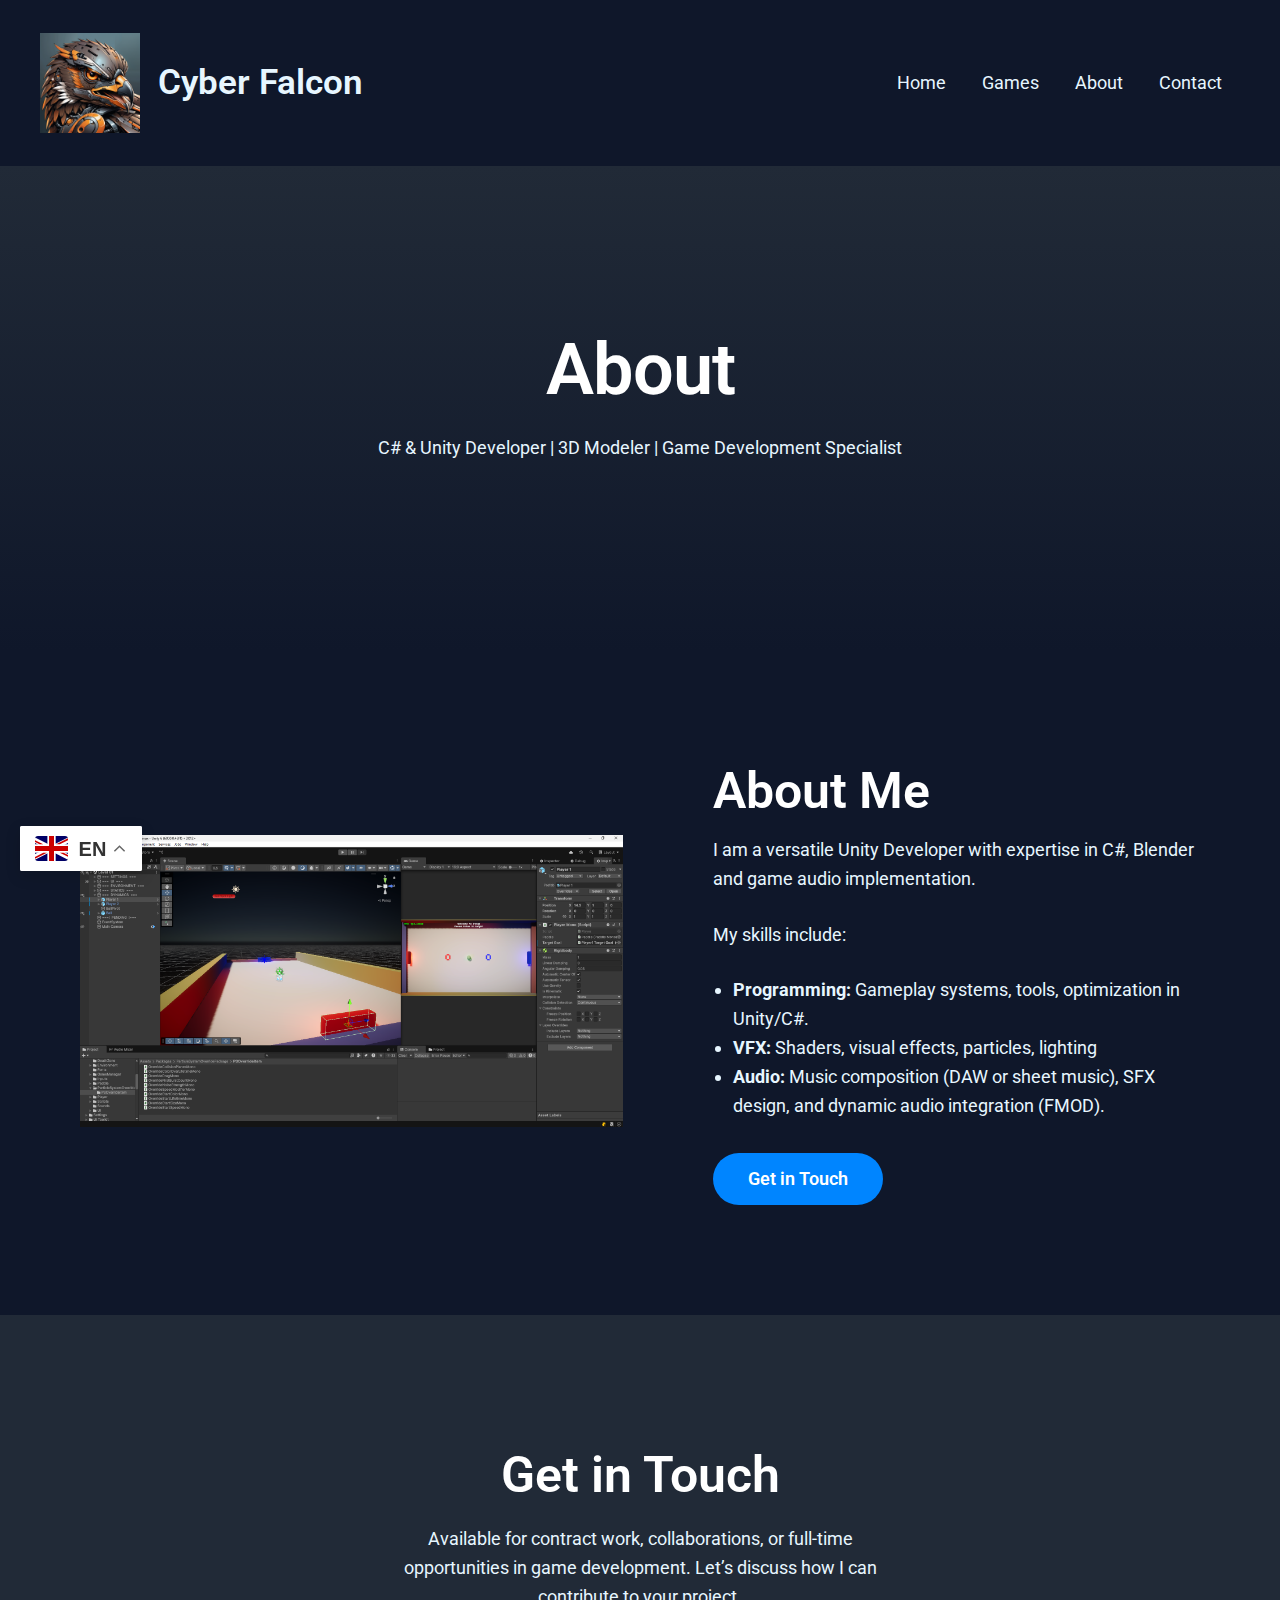
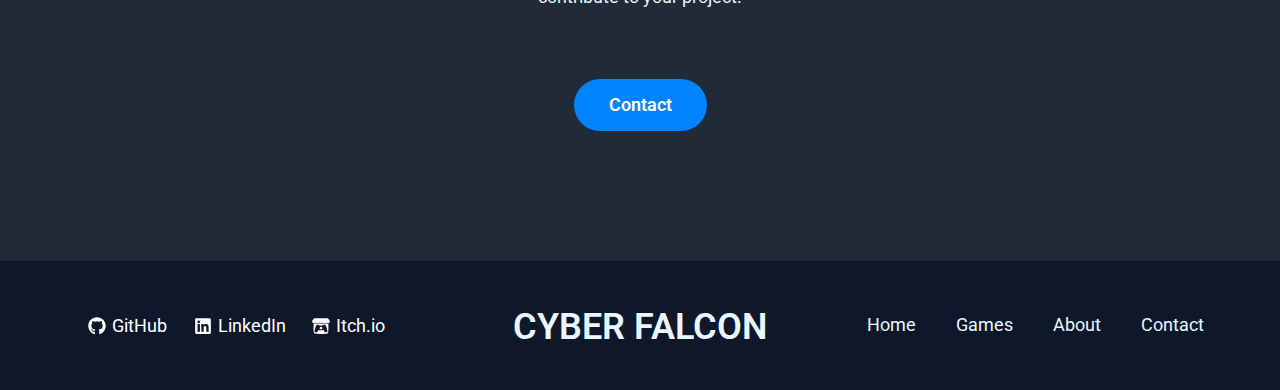
<file: about/index.html>
<!DOCTYPE html>
<html lang="en-US">

<head>
	<meta charset="UTF-8">
	<meta name="viewport" content="width=device-width, initial-scale=1">
	<link rel="profile" href="https://gmpg.org/xfn/11">
	<title>About &#8211; Cyber Falcon</title>
	<meta name="robots" content="max-image-preview:large">
	<style>
		img:is([sizes="auto" i], [sizes^="auto," i]) {
			contain-intrinsic-size: 3000px 1500px
		}
	</style>
	<link rel="alternate" type="application/rss+xml" title="Cyber Falcon &raquo; Feed" href="/feed/">
	<link rel="alternate" type="application/rss+xml" title="Cyber Falcon &raquo; Comments Feed" href="/comments/feed/">
	<script>
		window._wpemojiSettings = { "baseUrl": "https:\/\/s.w.org\/images\/core\/emoji\/15.1.0\/72x72\/", "ext": ".png", "svgUrl": "https:\/\/s.w.org\/images\/core\/emoji\/15.1.0\/svg\/", "svgExt": ".svg", "source": { "concatemoji": "\/wp-includes\/js\/wp-emoji-release.min.js?ver=6.8.1" } };
		/*! This file is auto-generated */
		!function (i, n) { var o, s, e; function c(e) { try { var t = { supportTests: e, timestamp: (new Date).valueOf() }; sessionStorage.setItem(o, JSON.stringify(t)) } catch (e) { } } function p(e, t, n) { e.clearRect(0, 0, e.canvas.width, e.canvas.height), e.fillText(t, 0, 0); var t = new Uint32Array(e.getImageData(0, 0, e.canvas.width, e.canvas.height).data), r = (e.clearRect(0, 0, e.canvas.width, e.canvas.height), e.fillText(n, 0, 0), new Uint32Array(e.getImageData(0, 0, e.canvas.width, e.canvas.height).data)); return t.every(function (e, t) { return e === r[t] }) } function u(e, t, n) { switch (t) { case "flag": return n(e, "🏳️‍⚧️", "🏳️​⚧️") ? !1 : !n(e, "🇺🇳", "🇺​🇳") && !n(e, "🏴󠁧󠁢󠁥󠁮󠁧󠁿", "🏴​󠁧​󠁢​󠁥​󠁮​󠁧​󠁿"); case "emoji": return !n(e, "🐦‍🔥", "🐦​🔥") }return !1 } function f(e, t, n) { var r = "undefined" != typeof WorkerGlobalScope && self instanceof WorkerGlobalScope ? new OffscreenCanvas(300, 150) : i.createElement("canvas"), a = r.getContext("2d", { willReadFrequently: !0 }), o = (a.textBaseline = "top", a.font = "600 32px Arial", {}); return e.forEach(function (e) { o[e] = t(a, e, n) }), o } function t(e) { var t = i.createElement("script"); t.src = e, t.defer = !0, i.head.appendChild(t) } "undefined" != typeof Promise && (o = "wpEmojiSettingsSupports", s = ["flag", "emoji"], n.supports = { everything: !0, everythingExceptFlag: !0 }, e = new Promise(function (e) { i.addEventListener("DOMContentLoaded", e, { once: !0 }) }), new Promise(function (t) { var n = function () { try { var e = JSON.parse(sessionStorage.getItem(o)); if ("object" == typeof e && "number" == typeof e.timestamp && (new Date).valueOf() < e.timestamp + 604800 && "object" == typeof e.supportTests) return e.supportTests } catch (e) { } return null }(); if (!n) { if ("undefined" != typeof Worker && "undefined" != typeof OffscreenCanvas && "undefined" != typeof URL && URL.createObjectURL && "undefined" != typeof Blob) try { var e = "postMessage(" + f.toString() + "(" + [JSON.stringify(s), u.toString(), p.toString()].join(",") + "));", r = new Blob([e], { type: "text/javascript" }), a = new Worker(URL.createObjectURL(r), { name: "wpTestEmojiSupports" }); return void (a.onmessage = function (e) { c(n = e.data), a.terminate(), t(n) }) } catch (e) { } c(n = f(s, u, p)) } t(n) }).then(function (e) { for (var t in e) n.supports[t] = e[t], n.supports.everything = n.supports.everything && n.supports[t], "flag" !== t && (n.supports.everythingExceptFlag = n.supports.everythingExceptFlag && n.supports[t]); n.supports.everythingExceptFlag = n.supports.everythingExceptFlag && !n.supports.flag, n.DOMReady = !1, n.readyCallback = function () { n.DOMReady = !0 } }).then(function () { return e }).then(function () { var e; n.supports.everything || (n.readyCallback(), (e = n.source || {}).concatemoji ? t(e.concatemoji) : e.wpemoji && e.twemoji && (t(e.twemoji), t(e.wpemoji))) })) }((window, document), window._wpemojiSettings);
	</script>
	<link rel="stylesheet" id="astra-theme-css-css" href="/wp-content/themes/astra/assets/css/minified/main.min.css?ver=4.11.1" media="all">
	<style id="astra-theme-css-inline-css">
		:root {
			--ast-post-nav-space: 0;
			--ast-container-default-xlg-padding: 2.5em;
			--ast-container-default-lg-padding: 2.5em;
			--ast-container-default-slg-padding: 2em;
			--ast-container-default-md-padding: 2.5em;
			--ast-container-default-sm-padding: 2.5em;
			--ast-container-default-xs-padding: 2.4em;
			--ast-container-default-xxs-padding: 1.8em;
			--ast-code-block-background: #ECEFF3;
			--ast-comment-inputs-background: #F9FAFB;
			--ast-normal-container-width: 1200px;
			--ast-narrow-container-width: 750px;
			--ast-blog-title-font-weight: 600;
			--ast-blog-meta-weight: 600;
			--ast-global-color-primary: var(--ast-global-color-5);
			--ast-global-color-secondary: var(--ast-global-color-4);
			--ast-global-color-alternate-background: var(--ast-global-color-7);
			--ast-global-color-subtle-background: var(--ast-global-color-6);
			--ast-bg-style-guide: #F8FAFC;
			--ast-shadow-style-guide: 0px 0px 4px 0 #00000057;
			--ast-global-dark-bg-style: #fff;
			--ast-global-dark-lfs: #fbfbfb;
			--ast-widget-bg-color: #fafafa;
			--ast-wc-container-head-bg-color: #fbfbfb;
			--ast-title-layout-bg: #eeeeee;
			--ast-search-border-color: #e7e7e7;
			--ast-lifter-hover-bg: #e6e6e6;
			--ast-gallery-block-color: #000;
			--srfm-color-input-label: var(--ast-global-color-2);
		}

		html {
			font-size: 112.5%;
		}

		a {
			color: var(--ast-global-color-1);
		}

		a:hover,
		a:focus {
			color: var(--ast-global-color-0);
		}

		body,
		button,
		input,
		select,
		textarea,
		.ast-button,
		.ast-custom-button {
			font-family: -apple-system, BlinkMacSystemFont, Segoe UI, Roboto, Oxygen-Sans, Ubuntu, Cantarell, Helvetica Neue, sans-serif;
			font-weight: inherit;
			font-size: 18px;
			font-size: 1rem;
			line-height: var(--ast-body-line-height, 1.6);
		}

		blockquote {
			color: var(--ast-global-color-3);
		}

		p,
		.entry-content p {
			margin-bottom: 1.5em;
		}

		h1,
		.entry-content h1,
		h2,
		.entry-content h2,
		h3,
		.entry-content h3,
		h4,
		.entry-content h4,
		h5,
		.entry-content h5,
		h6,
		.entry-content h6,
		.site-title,
		.site-title a {
			font-weight: 600;
			text-decoration: initial;
		}

		.ast-site-identity .site-title a {
			color: var(--ast-global-color-3);
		}

		.site-title {
			font-size: 35px;
			font-size: 1.9444444444444rem;
			display: block;
		}

		header .custom-logo-link img {
			max-width: 100px;
			width: 100px;
		}

		.astra-logo-svg {
			width: 100px;
		}

		.site-header .site-description {
			font-size: 15px;
			font-size: 0.83333333333333rem;
			display: none;
		}

		.entry-title {
			font-size: 20px;
			font-size: 1.1111111111111rem;
		}

		.ast-blog-single-element.ast-taxonomy-container a {
			font-size: 14px;
			font-size: 0.77777777777778rem;
		}

		.ast-blog-meta-container {
			font-size: 13px;
			font-size: 0.72222222222222rem;
		}

		.archive .ast-article-post .ast-article-inner,
		.blog .ast-article-post .ast-article-inner,
		.archive .ast-article-post .ast-article-inner:hover,
		.blog .ast-article-post .ast-article-inner:hover {
			border-top-left-radius: 6px;
			border-top-right-radius: 6px;
			border-bottom-right-radius: 6px;
			border-bottom-left-radius: 6px;
			overflow: hidden;
		}

		h1,
		.entry-content h1 {
			font-size: 72px;
			font-size: 4rem;
			font-weight: 600;
			line-height: 1.2em;
			letter-spacing: -1px;
		}

		h2,
		.entry-content h2 {
			font-size: 50px;
			font-size: 2.7777777777778rem;
			font-weight: 600;
			line-height: 1.2em;
		}

		h3,
		.entry-content h3 {
			font-size: 45px;
			font-size: 2.5rem;
			font-weight: 600;
			line-height: 1em;
		}

		h4,
		.entry-content h4 {
			font-size: 32px;
			font-size: 1.7777777777778rem;
			line-height: 1.4em;
			font-weight: 600;
		}

		h5,
		.entry-content h5 {
			font-size: 24px;
			font-size: 1.3333333333333rem;
			line-height: 1.4em;
			font-weight: 600;
		}

		h6,
		.entry-content h6 {
			font-size: 18px;
			font-size: 1rem;
			line-height: 1.25em;
			font-weight: 600;
		}

		::selection {
			background-color: var(--ast-global-color-0);
			color: #ffffff;
		}

		body,
		h1,
		.entry-title a,
		.entry-content h1,
		h2,
		.entry-content h2,
		h3,
		.entry-content h3,
		h4,
		.entry-content h4,
		h5,
		.entry-content h5,
		h6,
		.entry-content h6 {
			color: var(--ast-global-color-3);
		}

		.tagcloud a:hover,
		.tagcloud a:focus,
		.tagcloud a.current-item {
			color: #ffffff;
			border-color: var(--ast-global-color-1);
			background-color: var(--ast-global-color-1);
		}

		input:focus,
		input[type="text"]:focus,
		input[type="email"]:focus,
		input[type="url"]:focus,
		input[type="password"]:focus,
		input[type="reset"]:focus,
		input[type="search"]:focus,
		textarea:focus {
			border-color: var(--ast-global-color-1);
		}

		input[type="radio"]:checked,
		input[type=reset],
		input[type="checkbox"]:checked,
		input[type="checkbox"]:hover:checked,
		input[type="checkbox"]:focus:checked,
		input[type=range]::-webkit-slider-thumb {
			border-color: var(--ast-global-color-1);
			background-color: var(--ast-global-color-1);
			box-shadow: none;
		}

		.site-footer a:hover+.post-count,
		.site-footer a:focus+.post-count {
			background: var(--ast-global-color-1);
			border-color: var(--ast-global-color-1);
		}

		.single .nav-links .nav-previous,
		.single .nav-links .nav-next {
			color: var(--ast-global-color-1);
		}

		.entry-meta,
		.entry-meta * {
			line-height: 1.45;
			color: var(--ast-global-color-1);
			font-weight: 600;
		}

		.entry-meta a:not(.ast-button):hover,
		.entry-meta a:not(.ast-button):hover *,
		.entry-meta a:not(.ast-button):focus,
		.entry-meta a:not(.ast-button):focus *,
		.page-links>.page-link,
		.page-links .page-link:hover,
		.post-navigation a:hover {
			color: var(--ast-global-color-0);
		}

		#cat option,
		.secondary .calendar_wrap thead a,
		.secondary .calendar_wrap thead a:visited {
			color: var(--ast-global-color-1);
		}

		.secondary .calendar_wrap #today,
		.ast-progress-val span {
			background: var(--ast-global-color-1);
		}

		.secondary a:hover+.post-count,
		.secondary a:focus+.post-count {
			background: var(--ast-global-color-1);
			border-color: var(--ast-global-color-1);
		}

		.calendar_wrap #today>a {
			color: #ffffff;
		}

		.page-links .page-link,
		.single .post-navigation a {
			color: var(--ast-global-color-3);
		}

		.ast-search-menu-icon .search-form button.search-submit {
			padding: 0 4px;
		}

		.ast-search-menu-icon form.search-form {
			padding-right: 0;
		}

		.ast-search-menu-icon.slide-search input.search-field {
			width: 0;
		}

		.ast-header-search .ast-search-menu-icon.ast-dropdown-active .search-form,
		.ast-header-search .ast-search-menu-icon.ast-dropdown-active .search-field:focus {
			transition: all 0.2s;
		}

		.search-form input.search-field:focus {
			outline: none;
		}

		.ast-search-menu-icon .search-form button.search-submit:focus,
		.ast-theme-transparent-header .ast-header-search .ast-dropdown-active .ast-icon,
		.ast-theme-transparent-header .ast-inline-search .search-field:focus .ast-icon {
			color: var(--ast-global-color-1);
		}

		.ast-header-search .slide-search .search-form {
			border: 2px solid var(--ast-global-color-0);
		}

		.ast-header-search .slide-search .search-field {
			background-color: (--ast-global-dark-bg-style);
		}

		.ast-archive-title {
			color: var(--ast-global-color-2);
		}

		.widget-title {
			font-size: 25px;
			font-size: 1.3888888888889rem;
			color: var(--ast-global-color-2);
		}

		.ast-search-menu-icon.slide-search a:focus-visible:focus-visible,
		.astra-search-icon:focus-visible,
		#close:focus-visible,
		a:focus-visible,
		.ast-menu-toggle:focus-visible,
		.site .skip-link:focus-visible,
		.wp-block-loginout input:focus-visible,
		.wp-block-search.wp-block-search__button-inside .wp-block-search__inside-wrapper,
		.ast-header-navigation-arrow:focus-visible,
		.woocommerce .wc-proceed-to-checkout>.checkout-button:focus-visible,
		.woocommerce .woocommerce-MyAccount-navigation ul li a:focus-visible,
		.ast-orders-table__row .ast-orders-table__cell:focus-visible,
		.woocommerce .woocommerce-order-details .order-again>.button:focus-visible,
		.woocommerce .woocommerce-message a.button.wc-forward:focus-visible,
		.woocommerce #minus_qty:focus-visible,
		.woocommerce #plus_qty:focus-visible,
		a#ast-apply-coupon:focus-visible,
		.woocommerce .woocommerce-info a:focus-visible,
		.woocommerce .astra-shop-summary-wrap a:focus-visible,
		.woocommerce a.wc-forward:focus-visible,
		#ast-apply-coupon:focus-visible,
		.woocommerce-js .woocommerce-mini-cart-item a.remove:focus-visible,
		#close:focus-visible,
		.button.search-submit:focus-visible,
		#search_submit:focus,
		.normal-search:focus-visible,
		.ast-header-account-wrap:focus-visible,
		.woocommerce .ast-on-card-button.ast-quick-view-trigger:focus {
			outline-style: dotted;
			outline-color: inherit;
			outline-width: thin;
		}

		input:focus,
		input[type="text"]:focus,
		input[type="email"]:focus,
		input[type="url"]:focus,
		input[type="password"]:focus,
		input[type="reset"]:focus,
		input[type="search"]:focus,
		input[type="number"]:focus,
		textarea:focus,
		.wp-block-search__input:focus,
		[data-section="section-header-mobile-trigger"] .ast-button-wrap .ast-mobile-menu-trigger-minimal:focus,
		.ast-mobile-popup-drawer.active .menu-toggle-close:focus,
		.woocommerce-ordering select.orderby:focus,
		#ast-scroll-top:focus,
		#coupon_code:focus,
		.woocommerce-page #comment:focus,
		.woocommerce #reviews #respond input#submit:focus,
		.woocommerce a.add_to_cart_button:focus,
		.woocommerce .button.single_add_to_cart_button:focus,
		.woocommerce .woocommerce-cart-form button:focus,
		.woocommerce .woocommerce-cart-form__cart-item .quantity .qty:focus,
		.woocommerce .woocommerce-billing-fields .woocommerce-billing-fields__field-wrapper .woocommerce-input-wrapper>.input-text:focus,
		.woocommerce #order_comments:focus,
		.woocommerce #place_order:focus,
		.woocommerce .woocommerce-address-fields .woocommerce-address-fields__field-wrapper .woocommerce-input-wrapper>.input-text:focus,
		.woocommerce .woocommerce-MyAccount-content form button:focus,
		.woocommerce .woocommerce-MyAccount-content .woocommerce-EditAccountForm .woocommerce-form-row .woocommerce-Input.input-text:focus,
		.woocommerce .ast-woocommerce-container .woocommerce-pagination ul.page-numbers li a:focus,
		body #content .woocommerce form .form-row .select2-container--default .select2-selection--single:focus,
		#ast-coupon-code:focus,
		.woocommerce.woocommerce-js .quantity input[type=number]:focus,
		.woocommerce-js .woocommerce-mini-cart-item .quantity input[type=number]:focus,
		.woocommerce p#ast-coupon-trigger:focus {
			border-style: dotted;
			border-color: inherit;
			border-width: thin;
		}

		input {
			outline: none;
		}

		.ast-logo-title-inline .site-logo-img {
			padding-right: 1em;
		}

		.site-logo-img img {
			transition: all 0.2s linear;
		}

		body .ast-oembed-container * {
			position: absolute;
			top: 0;
			width: 100%;
			height: 100%;
			left: 0;
		}

		body .wp-block-embed-pocket-casts .ast-oembed-container * {
			position: unset;
		}

		.ast-single-post-featured-section+article {
			margin-top: 2em;
		}

		.site-content .ast-single-post-featured-section img {
			width: 100%;
			overflow: hidden;
			object-fit: cover;
		}

		.ast-separate-container .site-content .ast-single-post-featured-section+article {
			margin-top: -80px;
			z-index: 9;
			position: relative;
			border-radius: 4px;
		}

		@media (min-width: 922px) {
			.ast-no-sidebar .site-content .ast-article-image-container--wide {
				margin-left: -120px;
				margin-right: -120px;
				max-width: unset;
				width: unset;
			}

			.ast-left-sidebar .site-content .ast-article-image-container--wide,
			.ast-right-sidebar .site-content .ast-article-image-container--wide {
				margin-left: -10px;
				margin-right: -10px;
			}

			.site-content .ast-article-image-container--full {
				margin-left: calc(-50vw + 50%);
				margin-right: calc(-50vw + 50%);
				max-width: 100vw;
				width: 100vw;
			}

			.ast-left-sidebar .site-content .ast-article-image-container--full,
			.ast-right-sidebar .site-content .ast-article-image-container--full {
				margin-left: -10px;
				margin-right: -10px;
				max-width: inherit;
				width: auto;
			}
		}

		.site>.ast-single-related-posts-container {
			margin-top: 0;
		}

		@media (min-width: 922px) {
			.ast-desktop .ast-container--narrow {
				max-width: var(--ast-narrow-container-width);
				margin: 0 auto;
			}
		}

		.ast-page-builder-template .hentry {
			margin: 0;
		}

		.ast-page-builder-template .site-content>.ast-container {
			max-width: 100%;
			padding: 0;
		}

		.ast-page-builder-template .site .site-content #primary {
			padding: 0;
			margin: 0;
		}

		.ast-page-builder-template .no-results {
			text-align: center;
			margin: 4em auto;
		}

		.ast-page-builder-template .ast-pagination {
			padding: 2em;
		}

		.ast-page-builder-template .entry-header.ast-no-title.ast-no-thumbnail {
			margin-top: 0;
		}

		.ast-page-builder-template .entry-header.ast-header-without-markup {
			margin-top: 0;
			margin-bottom: 0;
		}

		.ast-page-builder-template .entry-header.ast-no-title.ast-no-meta {
			margin-bottom: 0;
		}

		.ast-page-builder-template.single .post-navigation {
			padding-bottom: 2em;
		}

		.ast-page-builder-template.single-post .site-content>.ast-container {
			max-width: 100%;
		}

		.ast-page-builder-template .entry-header {
			margin-top: 2em;
			margin-left: auto;
			margin-right: auto;
		}

		.ast-page-builder-template .ast-archive-description {
			margin: 2em auto 0;
			padding-left: 20px;
			padding-right: 20px;
		}

		.ast-page-builder-template .ast-row {
			margin-left: 0;
			margin-right: 0;
		}

		.single.ast-page-builder-template .entry-header+.entry-content,
		.single.ast-page-builder-template .ast-single-entry-banner+.site-content article .entry-content {
			margin-bottom: 2em;
		}

		@media(min-width: 921px) {

			.ast-page-builder-template.archive.ast-right-sidebar .ast-row article,
			.ast-page-builder-template.archive.ast-left-sidebar .ast-row article {
				padding-left: 0;
				padding-right: 0;
			}
		}

		input[type="text"],
		input[type="number"],
		input[type="email"],
		input[type="url"],
		input[type="password"],
		input[type="search"],
		input[type=reset],
		input[type=tel],
		input[type=date],
		select,
		textarea {
			font-size: 16px;
			font-style: normal;
			font-weight: 400;
			line-height: 24px;
			width: 100%;
			padding: 12px 16px;
			border-radius: 4px;
			box-shadow: 0px 1px 2px 0px rgba(0, 0, 0, 0.05);
			color: var(--ast-form-input-text, #475569);
		}

		input[type="text"],
		input[type="number"],
		input[type="email"],
		input[type="url"],
		input[type="password"],
		input[type="search"],
		input[type=reset],
		input[type=tel],
		input[type=date],
		select {
			height: 40px;
		}

		input[type="date"] {
			border-width: 1px;
			border-style: solid;
			border-color: var(--ast-border-color);
			background: var(--ast-global-color-secondary, --ast-global-color-5);
		}

		input[type="text"]:focus,
		input[type="number"]:focus,
		input[type="email"]:focus,
		input[type="url"]:focus,
		input[type="password"]:focus,
		input[type="search"]:focus,
		input[type=reset]:focus,
		input[type="tel"]:focus,
		input[type="date"]:focus,
		select:focus,
		textarea:focus {
			border-color: #046BD2;
			box-shadow: none;
			outline: none;
			color: var(--ast-form-input-focus-text, #475569);
		}

		label,
		legend {
			color: #111827;
			font-size: 14px;
			font-style: normal;
			font-weight: 500;
			line-height: 20px;
		}

		select {
			padding: 6px 10px;
		}

		fieldset {
			padding: 30px;
			border-radius: 4px;
		}

		button,
		.ast-button,
		.button,
		input[type="button"],
		input[type="reset"],
		input[type="submit"] {
			border-radius: 4px;
			box-shadow: 0px 1px 2px 0px rgba(0, 0, 0, 0.05);
		}

		:root {
			--ast-comment-inputs-background: #FFF;
		}

		::placeholder {
			color: var(--ast-form-field-color, #9CA3AF);
		}

		::-ms-input-placeholder {
			color: var(--ast-form-field-color, #9CA3AF);
		}

		.wpcf7 input.wpcf7-form-control:not([type=submit]),
		.wpcf7 textarea.wpcf7-form-control {
			padding: 12px 16px;
		}

		.wpcf7 select.wpcf7-form-control {
			padding: 6px 10px;
		}

		.wpcf7 input.wpcf7-form-control:not([type=submit]):focus,
		.wpcf7 select.wpcf7-form-control:focus,
		.wpcf7 textarea.wpcf7-form-control:focus {
			border-style: disable;
			border-color: #046BD2;
			border-width: thin;
			box-shadow: none;
			outline: none;
			color: var(--ast-form-input-focus-text, #475569);
		}

		.wpcf7 .wpcf7-not-valid-tip {
			color: #DC2626;
			font-size: 14px;
			font-weight: 400;
			line-height: 20px;
			margin-top: 8px;
		}

		.wpcf7 input[type=file].wpcf7-form-control {
			font-size: 16px;
			font-style: normal;
			font-weight: 400;
			line-height: 24px;
			width: 100%;
			padding: 12px 16px;
			border-radius: 4px;
			box-shadow: 0px 1px 2px 0px rgba(0, 0, 0, 0.05);
			color: var(--ast-form-input-text, #475569);
		}

		@media (max-width:921.9px) {
			#ast-desktop-header {
				display: none;
			}
		}

		@media (min-width:922px) {
			#ast-mobile-header {
				display: none;
			}
		}

		.wp-block-buttons.aligncenter {
			justify-content: center;
		}

		@media (max-width:921px) {

			.ast-theme-transparent-header #primary,
			.ast-theme-transparent-header #secondary {
				padding: 0;
			}
		}

		@media (max-width:921px) {
			.ast-plain-container.ast-no-sidebar #primary {
				padding: 0;
			}
		}

		.ast-plain-container.ast-no-sidebar #primary {
			margin-top: 0;
			margin-bottom: 0;
		}

		.wp-block-button.is-style-outline .wp-block-button__link {
			border-color: var(--ast-global-color-0);
			border-top-width: 0px;
			border-right-width: 0px;
			border-bottom-width: 0px;
			border-left-width: 0px;
		}

		div.wp-block-button.is-style-outline>.wp-block-button__link:not(.has-text-color),
		div.wp-block-button.wp-block-button__link.is-style-outline:not(.has-text-color) {
			color: var(--ast-global-color-0);
		}

		.wp-block-button.is-style-outline .wp-block-button__link:hover,
		.wp-block-buttons .wp-block-button.is-style-outline .wp-block-button__link:focus,
		.wp-block-buttons .wp-block-button.is-style-outline>.wp-block-button__link:not(.has-text-color):hover,
		.wp-block-buttons .wp-block-button.wp-block-button__link.is-style-outline:not(.has-text-color):hover {
			color: var(--ast-global-color-6);
			background-color: var(--ast-global-color-1);
			border-color: var(--ast-global-color-1);
		}

		.post-page-numbers.current .page-link,
		.ast-pagination .page-numbers.current {
			color: #ffffff;
			border-color: var(--ast-global-color-0);
			background-color: var(--ast-global-color-0);
		}

		.wp-block-button.is-style-outline .wp-block-button__link {
			border-top-width: 0px;
			border-right-width: 0px;
			border-bottom-width: 0px;
			border-left-width: 0px;
		}

		.wp-block-buttons .wp-block-button.is-style-outline .wp-block-button__link.wp-element-button,
		.ast-outline-button,
		.wp-block-uagb-buttons-child .uagb-buttons-repeater.ast-outline-button {
			border-color: var(--ast-global-color-7);
			border-top-width: 1px;
			border-right-width: 1px;
			border-bottom-width: 1px;
			border-left-width: 1px;
			font-family: inherit;
			font-weight: 600;
			font-size: 20px;
			font-size: 1.1111111111111rem;
			line-height: 1em;
			padding-top: 10px;
			padding-right: 20px;
			padding-bottom: 10px;
			padding-left: 20px;
			border-top-left-radius: 30px;
			border-top-right-radius: 30px;
			border-bottom-right-radius: 30px;
			border-bottom-left-radius: 30px;
		}

		.wp-block-buttons .wp-block-button.is-style-outline>.wp-block-button__link:not(.has-text-color),
		.wp-block-buttons .wp-block-button.wp-block-button__link.is-style-outline:not(.has-text-color),
		.ast-outline-button {
			color: var(--ast-global-color-2);
		}

		.wp-block-button.is-style-outline .wp-block-button__link:hover,
		.wp-block-buttons .wp-block-button.is-style-outline .wp-block-button__link:focus,
		.wp-block-buttons .wp-block-button.is-style-outline>.wp-block-button__link:not(.has-text-color):hover,
		.wp-block-buttons .wp-block-button.wp-block-button__link.is-style-outline:not(.has-text-color):hover,
		.ast-outline-button:hover,
		.ast-outline-button:focus,
		.wp-block-uagb-buttons-child .uagb-buttons-repeater.ast-outline-button:hover,
		.wp-block-uagb-buttons-child .uagb-buttons-repeater.ast-outline-button:focus {
			color: var(--ast-global-color-2);
			background-color: var(--ast-global-color-7);
			border-color: var(--ast-global-color-1);
		}

		.wp-block-button .wp-block-button__link.wp-element-button.is-style-outline:not(.has-background),
		.wp-block-button.is-style-outline>.wp-block-button__link.wp-element-button:not(.has-background),
		.ast-outline-button {
			background-color: transparent;
		}

		.uagb-buttons-repeater.ast-outline-button {
			border-radius: 9999px;
		}

		.entry-content[data-ast-blocks-layout]>figure {
			margin-bottom: 1em;
		}

		h1.widget-title {
			font-weight: 600;
		}

		h2.widget-title {
			font-weight: 600;
		}

		h3.widget-title {
			font-weight: 600;
		}

		#page {
			display: flex;
			flex-direction: column;
			min-height: 100vh;
		}

		.ast-404-layout-1 h1.page-title {
			color: var(--ast-global-color-2);
		}

		.single .post-navigation a {
			line-height: 1em;
			height: inherit;
		}

		.error-404 .page-sub-title {
			font-size: 1.5rem;
			font-weight: inherit;
		}

		.search .site-content .content-area .search-form {
			margin-bottom: 0;
		}

		#page .site-content {
			flex-grow: 1;
		}

		.widget {
			margin-bottom: 1.25em;
		}

		#secondary li {
			line-height: 1.5em;
		}

		#secondary .wp-block-group h2 {
			margin-bottom: 0.7em;
		}

		#secondary h2 {
			font-size: 1.7rem;
		}

		.ast-separate-container .ast-article-post,
		.ast-separate-container .ast-article-single,
		.ast-separate-container .comment-respond {
			padding: 3em;
		}

		.ast-separate-container .ast-article-single .ast-article-single {
			padding: 0;
		}

		.ast-article-single .wp-block-post-template-is-layout-grid {
			padding-left: 0;
		}

		.ast-separate-container .comments-title,
		.ast-narrow-container .comments-title {
			padding: 1.5em 2em;
		}

		.ast-page-builder-template .comment-form-textarea,
		.ast-comment-formwrap .ast-grid-common-col {
			padding: 0;
		}

		.ast-comment-formwrap {
			padding: 0;
			display: inline-flex;
			column-gap: 20px;
			width: 100%;
			margin-left: 0;
			margin-right: 0;
		}

		.comments-area textarea#comment:focus,
		.comments-area textarea#comment:active,
		.comments-area .ast-comment-formwrap input[type="text"]:focus,
		.comments-area .ast-comment-formwrap input[type="text"]:active {
			box-shadow: none;
			outline: none;
		}

		.archive.ast-page-builder-template .entry-header {
			margin-top: 2em;
		}

		.ast-page-builder-template .ast-comment-formwrap {
			width: 100%;
		}

		.entry-title {
			margin-bottom: 0.6em;
		}

		.ast-archive-description p {
			font-size: inherit;
			font-weight: inherit;
			line-height: inherit;
		}

		.ast-separate-container .ast-comment-list li.depth-1,
		.hentry {
			margin-bottom: 1.5em;
		}

		.site-content section.ast-archive-description {
			margin-bottom: 2em;
		}

		@media (min-width:921px) {

			.ast-left-sidebar.ast-page-builder-template #secondary,
			.archive.ast-right-sidebar.ast-page-builder-template .site-main {
				padding-left: 20px;
				padding-right: 20px;
			}
		}

		@media (max-width:544px) {
			.ast-comment-formwrap.ast-row {
				column-gap: 10px;
				display: inline-block;
			}

			#ast-commentform .ast-grid-common-col {
				position: relative;
				width: 100%;
			}
		}

		@media (min-width:1201px) {

			.ast-separate-container .ast-article-post,
			.ast-separate-container .ast-article-single,
			.ast-separate-container .ast-author-box,
			.ast-separate-container .ast-404-layout-1,
			.ast-separate-container .no-results {
				padding: 3em;
			}
		}

		@media (max-width:921px) {

			.ast-separate-container #primary,
			.ast-separate-container #secondary {
				padding: 1.5em 0;
			}

			#primary,
			#secondary {
				padding: 1.5em 0;
				margin: 0;
			}

			.ast-left-sidebar #content>.ast-container {
				display: flex;
				flex-direction: column-reverse;
				width: 100%;
			}
		}

		@media (min-width:922px) {

			.ast-separate-container.ast-right-sidebar #primary,
			.ast-separate-container.ast-left-sidebar #primary {
				border: 0;
			}

			.search-no-results.ast-separate-container #primary {
				margin-bottom: 4em;
			}
		}

		.elementor-widget-button .elementor-button {
			border-style: solid;
			text-decoration: none;
			border-top-width: 0px;
			border-right-width: 0px;
			border-left-width: 0px;
			border-bottom-width: 0px;
		}

		.elementor-button.elementor-size-sm,
		.elementor-button.elementor-size-xs,
		.elementor-button.elementor-size-md,
		.elementor-button.elementor-size-lg,
		.elementor-button.elementor-size-xl,
		.elementor-button {
			border-top-left-radius: 100px;
			border-top-right-radius: 100px;
			border-bottom-right-radius: 100px;
			border-bottom-left-radius: 100px;
			padding-top: 17px;
			padding-right: 35px;
			padding-bottom: 17px;
			padding-left: 35px;
		}

		.elementor-widget-button .elementor-button {
			border-color: var(--ast-global-color-0);
			background-color: var(--ast-global-color-0);
		}

		.elementor-widget-button .elementor-button:hover,
		.elementor-widget-button .elementor-button:focus {
			color: var(--ast-global-color-6);
			background-color: var(--ast-global-color-1);
			border-color: var(--ast-global-color-1);
		}

		.wp-block-button .wp-block-button__link,
		.elementor-widget-button .elementor-button,
		.elementor-widget-button .elementor-button:visited {
			color: var(--ast-global-color-6);
		}

		.elementor-widget-button .elementor-button {
			font-weight: 600;
			font-size: 18px;
			font-size: 1rem;
			line-height: 1em;
		}

		body .elementor-button.elementor-size-sm,
		body .elementor-button.elementor-size-xs,
		body .elementor-button.elementor-size-md,
		body .elementor-button.elementor-size-lg,
		body .elementor-button.elementor-size-xl,
		body .elementor-button {
			font-size: 18px;
			font-size: 1rem;
		}

		.wp-block-button .wp-block-button__link:hover,
		.wp-block-button .wp-block-button__link:focus {
			color: var(--ast-global-color-6);
			background-color: var(--ast-global-color-1);
			border-color: var(--ast-global-color-1);
		}

		.elementor-widget-heading h1.elementor-heading-title {
			line-height: 1.2em;
		}

		.elementor-widget-heading h2.elementor-heading-title {
			line-height: 1.2em;
		}

		.elementor-widget-heading h3.elementor-heading-title {
			line-height: 1em;
		}

		.elementor-widget-heading h4.elementor-heading-title {
			line-height: 1.4em;
		}

		.elementor-widget-heading h5.elementor-heading-title {
			line-height: 1.4em;
		}

		.elementor-widget-heading h6.elementor-heading-title {
			line-height: 1.25em;
		}

		.wp-block-button .wp-block-button__link,
		.wp-block-search .wp-block-search__button,
		body .wp-block-file .wp-block-file__button {
			border-style: solid;
			border-top-width: 0px;
			border-right-width: 0px;
			border-left-width: 0px;
			border-bottom-width: 0px;
			border-color: var(--ast-global-color-0);
			background-color: var(--ast-global-color-0);
			color: var(--ast-global-color-6);
			font-family: inherit;
			font-weight: 600;
			line-height: 1em;
			font-size: 18px;
			font-size: 1rem;
			border-top-left-radius: 100px;
			border-top-right-radius: 100px;
			border-bottom-right-radius: 100px;
			border-bottom-left-radius: 100px;
			padding-top: 17px;
			padding-right: 35px;
			padding-bottom: 17px;
			padding-left: 35px;
		}

		@media (max-width:921px) {

			.wp-block-button .wp-block-button__link,
			.wp-block-search .wp-block-search__button,
			body .wp-block-file .wp-block-file__button {
				font-size: 16px;
				font-size: 0.88888888888889rem;
			}
		}

		@media (max-width:544px) {

			.wp-block-button .wp-block-button__link,
			.wp-block-search .wp-block-search__button,
			body .wp-block-file .wp-block-file__button {
				font-size: 16px;
				font-size: 0.88888888888889rem;
			}
		}

		.menu-toggle,
		button,
		.ast-button,
		.ast-custom-button,
		.button,
		input#submit,
		input[type="button"],
		input[type="submit"],
		input[type="reset"],
		#comments .submit,
		.search .search-submit,
		form[CLASS*="wp-block-search__"].wp-block-search .wp-block-search__inside-wrapper .wp-block-search__button,
		body .wp-block-file .wp-block-file__button,
		.search .search-submit,
		.woocommerce-js a.button,
		.woocommerce button.button,
		.woocommerce .woocommerce-message a.button,
		.woocommerce #respond input#submit.alt,
		.woocommerce input.button.alt,
		.woocommerce input.button,
		.woocommerce input.button:disabled,
		.woocommerce input.button:disabled[disabled],
		.woocommerce input.button:disabled:hover,
		.woocommerce input.button:disabled[disabled]:hover,
		.woocommerce #respond input#submit,
		.woocommerce button.button.alt.disabled,
		.wc-block-grid__products .wc-block-grid__product .wp-block-button__link,
		.wc-block-grid__product-onsale,
		[CLASS*="wc-block"] button,
		.woocommerce-js .astra-cart-drawer .astra-cart-drawer-content .woocommerce-mini-cart__buttons .button:not(.checkout):not(.ast-continue-shopping),
		.woocommerce-js .astra-cart-drawer .astra-cart-drawer-content .woocommerce-mini-cart__buttons a.checkout,
		.woocommerce button.button.alt.disabled.wc-variation-selection-needed,
		[CLASS*="wc-block"] .wc-block-components-button {
			border-style: solid;
			border-top-width: 0px;
			border-right-width: 0px;
			border-left-width: 0px;
			border-bottom-width: 0px;
			color: var(--ast-global-color-6);
			border-color: var(--ast-global-color-0);
			background-color: var(--ast-global-color-0);
			padding-top: 17px;
			padding-right: 35px;
			padding-bottom: 17px;
			padding-left: 35px;
			font-family: inherit;
			font-weight: 600;
			font-size: 18px;
			font-size: 1rem;
			line-height: 1em;
			border-top-left-radius: 100px;
			border-top-right-radius: 100px;
			border-bottom-right-radius: 100px;
			border-bottom-left-radius: 100px;
		}

		button:focus,
		.menu-toggle:hover,
		button:hover,
		.ast-button:hover,
		.ast-custom-button:hover .button:hover,
		.ast-custom-button:hover,
		input[type=reset]:hover,
		input[type=reset]:focus,
		input#submit:hover,
		input#submit:focus,
		input[type="button"]:hover,
		input[type="button"]:focus,
		input[type="submit"]:hover,
		input[type="submit"]:focus,
		form[CLASS*="wp-block-search__"].wp-block-search .wp-block-search__inside-wrapper .wp-block-search__button:hover,
		form[CLASS*="wp-block-search__"].wp-block-search .wp-block-search__inside-wrapper .wp-block-search__button:focus,
		body .wp-block-file .wp-block-file__button:hover,
		body .wp-block-file .wp-block-file__button:focus,
		.woocommerce-js a.button:hover,
		.woocommerce button.button:hover,
		.woocommerce .woocommerce-message a.button:hover,
		.woocommerce #respond input#submit:hover,
		.woocommerce #respond input#submit.alt:hover,
		.woocommerce input.button.alt:hover,
		.woocommerce input.button:hover,
		.woocommerce button.button.alt.disabled:hover,
		.wc-block-grid__products .wc-block-grid__product .wp-block-button__link:hover,
		[CLASS*="wc-block"] button:hover,
		.woocommerce-js .astra-cart-drawer .astra-cart-drawer-content .woocommerce-mini-cart__buttons .button:not(.checkout):not(.ast-continue-shopping):hover,
		.woocommerce-js .astra-cart-drawer .astra-cart-drawer-content .woocommerce-mini-cart__buttons a.checkout:hover,
		.woocommerce button.button.alt.disabled.wc-variation-selection-needed:hover,
		[CLASS*="wc-block"] .wc-block-components-button:hover,
		[CLASS*="wc-block"] .wc-block-components-button:focus {
			color: var(--ast-global-color-6);
			background-color: var(--ast-global-color-1);
			border-color: var(--ast-global-color-1);
		}

		form[CLASS*="wp-block-search__"].wp-block-search .wp-block-search__inside-wrapper .wp-block-search__button.has-icon {
			padding-top: calc(17px - 3px);
			padding-right: calc(35px - 3px);
			padding-bottom: calc(17px - 3px);
			padding-left: calc(35px - 3px);
		}

		@media (max-width:921px) {

			.menu-toggle,
			button,
			.ast-button,
			.ast-custom-button,
			.button,
			input#submit,
			input[type="button"],
			input[type="submit"],
			input[type="reset"],
			#comments .submit,
			.search .search-submit,
			form[CLASS*="wp-block-search__"].wp-block-search .wp-block-search__inside-wrapper .wp-block-search__button,
			body .wp-block-file .wp-block-file__button,
			.search .search-submit,
			.woocommerce-js a.button,
			.woocommerce button.button,
			.woocommerce .woocommerce-message a.button,
			.woocommerce #respond input#submit.alt,
			.woocommerce input.button.alt,
			.woocommerce input.button,
			.woocommerce input.button:disabled,
			.woocommerce input.button:disabled[disabled],
			.woocommerce input.button:disabled:hover,
			.woocommerce input.button:disabled[disabled]:hover,
			.woocommerce #respond input#submit,
			.woocommerce button.button.alt.disabled,
			.wc-block-grid__products .wc-block-grid__product .wp-block-button__link,
			.wc-block-grid__product-onsale,
			[CLASS*="wc-block"] button,
			.woocommerce-js .astra-cart-drawer .astra-cart-drawer-content .woocommerce-mini-cart__buttons .button:not(.checkout):not(.ast-continue-shopping),
			.woocommerce-js .astra-cart-drawer .astra-cart-drawer-content .woocommerce-mini-cart__buttons a.checkout,
			.woocommerce button.button.alt.disabled.wc-variation-selection-needed,
			[CLASS*="wc-block"] .wc-block-components-button {
				font-size: 16px;
				font-size: 0.88888888888889rem;
			}
		}

		@media (max-width:544px) {

			.menu-toggle,
			button,
			.ast-button,
			.ast-custom-button,
			.button,
			input#submit,
			input[type="button"],
			input[type="submit"],
			input[type="reset"],
			#comments .submit,
			.search .search-submit,
			form[CLASS*="wp-block-search__"].wp-block-search .wp-block-search__inside-wrapper .wp-block-search__button,
			body .wp-block-file .wp-block-file__button,
			.search .search-submit,
			.woocommerce-js a.button,
			.woocommerce button.button,
			.woocommerce .woocommerce-message a.button,
			.woocommerce #respond input#submit.alt,
			.woocommerce input.button.alt,
			.woocommerce input.button,
			.woocommerce input.button:disabled,
			.woocommerce input.button:disabled[disabled],
			.woocommerce input.button:disabled:hover,
			.woocommerce input.button:disabled[disabled]:hover,
			.woocommerce #respond input#submit,
			.woocommerce button.button.alt.disabled,
			.wc-block-grid__products .wc-block-grid__product .wp-block-button__link,
			.wc-block-grid__product-onsale,
			[CLASS*="wc-block"] button,
			.woocommerce-js .astra-cart-drawer .astra-cart-drawer-content .woocommerce-mini-cart__buttons .button:not(.checkout):not(.ast-continue-shopping),
			.woocommerce-js .astra-cart-drawer .astra-cart-drawer-content .woocommerce-mini-cart__buttons a.checkout,
			.woocommerce button.button.alt.disabled.wc-variation-selection-needed,
			[CLASS*="wc-block"] .wc-block-components-button {
				font-size: 16px;
				font-size: 0.88888888888889rem;
			}
		}

		@media (max-width:921px) {

			.menu-toggle,
			button,
			.ast-button,
			.button,
			input#submit,
			input[type="button"],
			input[type="submit"],
			input[type="reset"] {
				font-size: 16px;
				font-size: 0.88888888888889rem;
			}

			.ast-mobile-header-stack .main-header-bar .ast-search-menu-icon {
				display: inline-block;
			}

			.ast-header-break-point.ast-header-custom-item-outside .ast-mobile-header-stack .main-header-bar .ast-search-icon {
				margin: 0;
			}

			.ast-comment-avatar-wrap img {
				max-width: 2.5em;
			}

			.ast-comment-meta {
				padding: 0 1.8888em 1.3333em;
			}
		}

		@media (min-width:544px) {
			.ast-container {
				max-width: 100%;
			}
		}

		@media (max-width:544px) {

			.ast-separate-container .ast-article-post,
			.ast-separate-container .ast-article-single,
			.ast-separate-container .comments-title,
			.ast-separate-container .ast-archive-description {
				padding: 1.5em 1em;
			}

			.ast-separate-container #content .ast-container {
				padding-left: 0.54em;
				padding-right: 0.54em;
			}

			.ast-separate-container .ast-comment-list .bypostauthor {
				padding: .5em;
			}

			.ast-search-menu-icon.ast-dropdown-active .search-field {
				width: 170px;
			}

			.menu-toggle,
			button,
			.ast-button,
			.button,
			input#submit,
			input[type="button"],
			input[type="submit"],
			input[type="reset"] {
				font-size: 16px;
				font-size: 0.88888888888889rem;
			}
		}

		#ast-mobile-header .ast-site-header-cart-li a {
			pointer-events: none;
		}

		.ast-separate-container {
			background-color: var(--ast-global-color-5);
			background-image: none;
		}

		@media (max-width:921px) {
			.widget-title {
				font-size: 22px;
				font-size: 1.375rem;
			}

			body,
			button,
			input,
			select,
			textarea,
			.ast-button,
			.ast-custom-button {
				font-size: 16px;
				font-size: 0.88888888888889rem;
			}

			#secondary,
			#secondary button,
			#secondary input,
			#secondary select,
			#secondary textarea {
				font-size: 16px;
				font-size: 0.88888888888889rem;
			}

			.site-title {
				display: block;
			}

			.site-header .site-description {
				display: none;
			}

			h1,
			.entry-content h1 {
				font-size: 55px;
			}

			h2,
			.entry-content h2 {
				font-size: 40px;
			}

			h3,
			.entry-content h3 {
				font-size: 38px;
			}

			h4,
			.entry-content h4 {
				font-size: 28px;
				font-size: 1.5555555555556rem;
			}

			h5,
			.entry-content h5 {
				font-size: 22px;
				font-size: 1.2222222222222rem;
			}

			h6,
			.entry-content h6 {
				font-size: 16px;
				font-size: 0.88888888888889rem;
			}
		}

		@media (max-width:544px) {
			.widget-title {
				font-size: 22px;
				font-size: 1.375rem;
			}

			body,
			button,
			input,
			select,
			textarea,
			.ast-button,
			.ast-custom-button {
				font-size: 16px;
				font-size: 0.88888888888889rem;
			}

			#secondary,
			#secondary button,
			#secondary input,
			#secondary select,
			#secondary textarea {
				font-size: 16px;
				font-size: 0.88888888888889rem;
			}

			.site-title {
				display: block;
			}

			.site-header .site-description {
				display: none;
			}

			h1,
			.entry-content h1 {
				font-size: 40px;
			}

			h2,
			.entry-content h2 {
				font-size: 30px;
			}

			h3,
			.entry-content h3 {
				font-size: 30px;
			}

			h4,
			.entry-content h4 {
				font-size: 25px;
				font-size: 1.3888888888889rem;
			}

			h5,
			.entry-content h5 {
				font-size: 20px;
				font-size: 1.1111111111111rem;
			}

			h6,
			.entry-content h6 {
				font-size: 14px;
				font-size: 0.77777777777778rem;
			}
		}

		@media (max-width:544px) {
			html {
				font-size: 112.5%;
			}
		}

		@media (min-width:922px) {
			.ast-container {
				max-width: 1240px;
			}
		}

		@media (min-width:922px) {
			.site-content .ast-container {
				display: flex;
			}
		}

		@media (max-width:921px) {
			.site-content .ast-container {
				flex-direction: column;
			}
		}

		.entry-content h1,
		.entry-content h2,
		.entry-content h3,
		.entry-content h4,
		.entry-content h5,
		.entry-content h6 {
			clear: none;
		}

		@media (min-width:922px) {

			.main-header-menu .sub-menu .menu-item.ast-left-align-sub-menu:hover>.sub-menu,
			.main-header-menu .sub-menu .menu-item.ast-left-align-sub-menu.focus>.sub-menu {
				margin-left: -0px;
			}
		}

		.entry-content li>p {
			margin-bottom: 0;
		}

		.site .comments-area {
			padding-bottom: 2em;
			margin-top: 2em;
		}

		.footer-widget-area[data-section^="section-fb-html-"] .ast-builder-html-element {
			text-align: center;
		}

		.wp-block-file {
			display: flex;
			align-items: center;
			flex-wrap: wrap;
			justify-content: space-between;
		}

		.wp-block-pullquote {
			border: none;
		}

		.wp-block-pullquote blockquote::before {
			content: "\201D";
			font-family: "Helvetica", sans-serif;
			display: flex;
			transform: rotate(180deg);
			font-size: 6rem;
			font-style: normal;
			line-height: 1;
			font-weight: bold;
			align-items: center;
			justify-content: center;
		}

		.has-text-align-right>blockquote::before {
			justify-content: flex-start;
		}

		.has-text-align-left>blockquote::before {
			justify-content: flex-end;
		}

		figure.wp-block-pullquote.is-style-solid-color blockquote {
			max-width: 100%;
			text-align: inherit;
		}

		:root {
			--wp--custom--ast-default-block-top-padding: 100px;
			--wp--custom--ast-default-block-right-padding: 80px;
			--wp--custom--ast-default-block-bottom-padding: 100px;
			--wp--custom--ast-default-block-left-padding: 80px;
			--wp--custom--ast-container-width: 1200px;
			--wp--custom--ast-content-width-size: 1200px;
			--wp--custom--ast-wide-width-size: calc(1200px + var(--wp--custom--ast-default-block-left-padding) + var(--wp--custom--ast-default-block-right-padding));
		}

		.ast-narrow-container {
			--wp--custom--ast-content-width-size: 750px;
			--wp--custom--ast-wide-width-size: 750px;
		}

		@media(max-width: 921px) {
			:root {
				--wp--custom--ast-default-block-top-padding: 50px;
				--wp--custom--ast-default-block-right-padding: 50px;
				--wp--custom--ast-default-block-bottom-padding: 50px;
				--wp--custom--ast-default-block-left-padding: 50px;
			}
		}

		@media(max-width: 544px) {
			:root {
				--wp--custom--ast-default-block-top-padding: 50px;
				--wp--custom--ast-default-block-right-padding: 30px;
				--wp--custom--ast-default-block-bottom-padding: 50px;
				--wp--custom--ast-default-block-left-padding: 30px;
			}
		}

		.entry-content>.wp-block-group,
		.entry-content>.wp-block-cover,
		.entry-content>.wp-block-columns {
			padding-top: var(--wp--custom--ast-default-block-top-padding);
			padding-right: var(--wp--custom--ast-default-block-right-padding);
			padding-bottom: var(--wp--custom--ast-default-block-bottom-padding);
			padding-left: var(--wp--custom--ast-default-block-left-padding);
		}

		.ast-plain-container.ast-no-sidebar .entry-content>.alignfull,
		.ast-page-builder-template .ast-no-sidebar .entry-content>.alignfull {
			margin-left: calc(-50vw + 50%);
			margin-right: calc(-50vw + 50%);
			max-width: 100vw;
			width: 100vw;
		}

		.ast-plain-container.ast-no-sidebar .entry-content .alignfull .alignfull,
		.ast-page-builder-template.ast-no-sidebar .entry-content .alignfull .alignfull,
		.ast-plain-container.ast-no-sidebar .entry-content .alignfull .alignwide,
		.ast-page-builder-template.ast-no-sidebar .entry-content .alignfull .alignwide,
		.ast-plain-container.ast-no-sidebar .entry-content .alignwide .alignfull,
		.ast-page-builder-template.ast-no-sidebar .entry-content .alignwide .alignfull,
		.ast-plain-container.ast-no-sidebar .entry-content .alignwide .alignwide,
		.ast-page-builder-template.ast-no-sidebar .entry-content .alignwide .alignwide,
		.ast-plain-container.ast-no-sidebar .entry-content .wp-block-column .alignfull,
		.ast-page-builder-template.ast-no-sidebar .entry-content .wp-block-column .alignfull,
		.ast-plain-container.ast-no-sidebar .entry-content .wp-block-column .alignwide,
		.ast-page-builder-template.ast-no-sidebar .entry-content .wp-block-column .alignwide {
			margin-left: auto;
			margin-right: auto;
			width: 100%;
		}

		[data-ast-blocks-layout] .wp-block-separator:not(.is-style-dots) {
			height: 0;
		}

		[data-ast-blocks-layout] .wp-block-separator {
			margin: 20px auto;
		}

		[data-ast-blocks-layout] .wp-block-separator:not(.is-style-wide):not(.is-style-dots) {
			max-width: 100px;
		}

		[data-ast-blocks-layout] .wp-block-separator.has-background {
			padding: 0;
		}

		.entry-content[data-ast-blocks-layout]>* {
			max-width: var(--wp--custom--ast-content-width-size);
			margin-left: auto;
			margin-right: auto;
		}

		.entry-content[data-ast-blocks-layout]>.alignwide {
			max-width: var(--wp--custom--ast-wide-width-size);
		}

		.entry-content[data-ast-blocks-layout] .alignfull {
			max-width: none;
		}

		.entry-content .wp-block-columns {
			margin-bottom: 0;
		}

		blockquote {
			margin: 1.5em;
			border-color: rgba(0, 0, 0, 0.05);
		}

		.wp-block-quote:not(.has-text-align-right):not(.has-text-align-center) {
			border-left: 5px solid rgba(0, 0, 0, 0.05);
		}

		.has-text-align-right>blockquote,
		blockquote.has-text-align-right {
			border-right: 5px solid rgba(0, 0, 0, 0.05);
		}

		.has-text-align-left>blockquote,
		blockquote.has-text-align-left {
			border-left: 5px solid rgba(0, 0, 0, 0.05);
		}

		.wp-block-site-tagline,
		.wp-block-latest-posts .read-more {
			margin-top: 15px;
		}

		.wp-block-loginout p label {
			display: block;
		}

		.wp-block-loginout p:not(.login-remember):not(.login-submit) input {
			width: 100%;
		}

		.wp-block-loginout input:focus {
			border-color: transparent;
		}

		.wp-block-loginout input:focus {
			outline: thin dotted;
		}

		.entry-content .wp-block-media-text .wp-block-media-text__content {
			padding: 0 0 0 8%;
		}

		.entry-content .wp-block-media-text.has-media-on-the-right .wp-block-media-text__content {
			padding: 0 8% 0 0;
		}

		.entry-content .wp-block-media-text.has-background .wp-block-media-text__content {
			padding: 8%;
		}

		.entry-content .wp-block-cover:not([class*="background-color"]):not(.has-text-color.has-link-color) .wp-block-cover__inner-container,
		.entry-content .wp-block-cover:not([class*="background-color"]) .wp-block-cover-image-text,
		.entry-content .wp-block-cover:not([class*="background-color"]) .wp-block-cover-text,
		.entry-content .wp-block-cover-image:not([class*="background-color"]) .wp-block-cover__inner-container,
		.entry-content .wp-block-cover-image:not([class*="background-color"]) .wp-block-cover-image-text,
		.entry-content .wp-block-cover-image:not([class*="background-color"]) .wp-block-cover-text {
			color: var(--ast-global-color-primary, var(--ast-global-color-5));
		}

		.wp-block-loginout .login-remember input {
			width: 1.1rem;
			height: 1.1rem;
			margin: 0 5px 4px 0;
			vertical-align: middle;
		}

		.wp-block-latest-posts>li>*:first-child,
		.wp-block-latest-posts:not(.is-grid)>li:first-child {
			margin-top: 0;
		}

		.entry-content>.wp-block-buttons,
		.entry-content>.wp-block-uagb-buttons {
			margin-bottom: 1.5em;
		}

		.wp-block-search__inside-wrapper .wp-block-search__input {
			padding: 0 10px;
			color: var(--ast-global-color-3);
			background: var(--ast-global-color-primary, var(--ast-global-color-5));
			border-color: var(--ast-border-color);
		}

		.wp-block-latest-posts .read-more {
			margin-bottom: 1.5em;
		}

		.wp-block-search__no-button .wp-block-search__inside-wrapper .wp-block-search__input {
			padding-top: 5px;
			padding-bottom: 5px;
		}

		.wp-block-latest-posts .wp-block-latest-posts__post-date,
		.wp-block-latest-posts .wp-block-latest-posts__post-author {
			font-size: 1rem;
		}

		.wp-block-latest-posts>li>*,
		.wp-block-latest-posts:not(.is-grid)>li {
			margin-top: 12px;
			margin-bottom: 12px;
		}

		.ast-page-builder-template .entry-content[data-ast-blocks-layout]>*,
		.ast-page-builder-template .entry-content[data-ast-blocks-layout]>.alignfull:not(.wp-block-group):not(.uagb-is-root-container)>* {
			max-width: none;
		}

		.ast-page-builder-template .entry-content[data-ast-blocks-layout]>.alignwide:not(.uagb-is-root-container)>* {
			max-width: var(--wp--custom--ast-wide-width-size);
		}

		.ast-page-builder-template .entry-content[data-ast-blocks-layout]>.inherit-container-width>*,
		.ast-page-builder-template .entry-content[data-ast-blocks-layout]>*:not(.wp-block-group):not(.uagb-is-root-container)>*,
		.entry-content[data-ast-blocks-layout]>.wp-block-cover .wp-block-cover__inner-container {
			max-width: none;
			margin-left: auto;
			margin-right: auto;
		}

		.entry-content[data-ast-blocks-layout] .wp-block-cover:not(.alignleft):not(.alignright) {
			width: auto;
		}

		@media(max-width: 1200px) {

			.ast-separate-container .entry-content>.alignfull,
			.ast-separate-container .entry-content[data-ast-blocks-layout]>.alignwide,
			.ast-plain-container .entry-content[data-ast-blocks-layout]>.alignwide,
			.ast-plain-container .entry-content .alignfull {
				margin-left: calc(-1 * min(var(--ast-container-default-xlg-padding), 20px));
				margin-right: calc(-1 * min(var(--ast-container-default-xlg-padding), 20px));
			}
		}

		@media(min-width: 1201px) {
			.ast-separate-container .entry-content>.alignfull {
				margin-left: calc(-1 * var(--ast-container-default-xlg-padding));
				margin-right: calc(-1 * var(--ast-container-default-xlg-padding));
			}

			.ast-separate-container .entry-content[data-ast-blocks-layout]>.alignwide,
			.ast-plain-container .entry-content[data-ast-blocks-layout]>.alignwide {
				margin-left: calc(-1 * var(--wp--custom--ast-default-block-left-padding));
				margin-right: calc(-1 * var(--wp--custom--ast-default-block-right-padding));
			}
		}

		@media(min-width: 921px) {

			.ast-separate-container .entry-content .wp-block-group.alignwide:not(.inherit-container-width)> :where(:not(.alignleft):not(.alignright)),
			.ast-plain-container .entry-content .wp-block-group.alignwide:not(.inherit-container-width)> :where(:not(.alignleft):not(.alignright)) {
				max-width: calc(var(--wp--custom--ast-content-width-size) + 80px);
			}

			.ast-plain-container.ast-right-sidebar .entry-content[data-ast-blocks-layout] .alignfull,
			.ast-plain-container.ast-left-sidebar .entry-content[data-ast-blocks-layout] .alignfull {
				margin-left: -60px;
				margin-right: -60px;
			}
		}

		@media(min-width: 544px) {
			.entry-content>.alignleft {
				margin-right: 20px;
			}

			.entry-content>.alignright {
				margin-left: 20px;
			}
		}

		@media (max-width:544px) {
			.wp-block-columns .wp-block-column:not(:last-child) {
				margin-bottom: 20px;
			}

			.wp-block-latest-posts {
				margin: 0;
			}
		}

		@media(max-width: 600px) {

			.entry-content .wp-block-media-text .wp-block-media-text__content,
			.entry-content .wp-block-media-text.has-media-on-the-right .wp-block-media-text__content {
				padding: 8% 0 0;
			}

			.entry-content .wp-block-media-text.has-background .wp-block-media-text__content {
				padding: 8%;
			}
		}

		.ast-narrow-container .site-content .wp-block-uagb-image--align-full .wp-block-uagb-image__figure {
			max-width: 100%;
			margin-left: auto;
			margin-right: auto;
		}

		.entry-content ul,
		.entry-content ol {
			padding: revert;
			margin: revert;
			padding-left: 20px;
		}

		:root .has-ast-global-color-0-color {
			color: var(--ast-global-color-0);
		}

		:root .has-ast-global-color-0-background-color {
			background-color: var(--ast-global-color-0);
		}

		:root .wp-block-button .has-ast-global-color-0-color {
			color: var(--ast-global-color-0);
		}

		:root .wp-block-button .has-ast-global-color-0-background-color {
			background-color: var(--ast-global-color-0);
		}

		:root .has-ast-global-color-1-color {
			color: var(--ast-global-color-1);
		}

		:root .has-ast-global-color-1-background-color {
			background-color: var(--ast-global-color-1);
		}

		:root .wp-block-button .has-ast-global-color-1-color {
			color: var(--ast-global-color-1);
		}

		:root .wp-block-button .has-ast-global-color-1-background-color {
			background-color: var(--ast-global-color-1);
		}

		:root .has-ast-global-color-2-color {
			color: var(--ast-global-color-2);
		}

		:root .has-ast-global-color-2-background-color {
			background-color: var(--ast-global-color-2);
		}

		:root .wp-block-button .has-ast-global-color-2-color {
			color: var(--ast-global-color-2);
		}

		:root .wp-block-button .has-ast-global-color-2-background-color {
			background-color: var(--ast-global-color-2);
		}

		:root .has-ast-global-color-3-color {
			color: var(--ast-global-color-3);
		}

		:root .has-ast-global-color-3-background-color {
			background-color: var(--ast-global-color-3);
		}

		:root .wp-block-button .has-ast-global-color-3-color {
			color: var(--ast-global-color-3);
		}

		:root .wp-block-button .has-ast-global-color-3-background-color {
			background-color: var(--ast-global-color-3);
		}

		:root .has-ast-global-color-4-color {
			color: var(--ast-global-color-4);
		}

		:root .has-ast-global-color-4-background-color {
			background-color: var(--ast-global-color-4);
		}

		:root .wp-block-button .has-ast-global-color-4-color {
			color: var(--ast-global-color-4);
		}

		:root .wp-block-button .has-ast-global-color-4-background-color {
			background-color: var(--ast-global-color-4);
		}

		:root .has-ast-global-color-5-color {
			color: var(--ast-global-color-5);
		}

		:root .has-ast-global-color-5-background-color {
			background-color: var(--ast-global-color-5);
		}

		:root .wp-block-button .has-ast-global-color-5-color {
			color: var(--ast-global-color-5);
		}

		:root .wp-block-button .has-ast-global-color-5-background-color {
			background-color: var(--ast-global-color-5);
		}

		:root .has-ast-global-color-6-color {
			color: var(--ast-global-color-6);
		}

		:root .has-ast-global-color-6-background-color {
			background-color: var(--ast-global-color-6);
		}

		:root .wp-block-button .has-ast-global-color-6-color {
			color: var(--ast-global-color-6);
		}

		:root .wp-block-button .has-ast-global-color-6-background-color {
			background-color: var(--ast-global-color-6);
		}

		:root .has-ast-global-color-7-color {
			color: var(--ast-global-color-7);
		}

		:root .has-ast-global-color-7-background-color {
			background-color: var(--ast-global-color-7);
		}

		:root .wp-block-button .has-ast-global-color-7-color {
			color: var(--ast-global-color-7);
		}

		:root .wp-block-button .has-ast-global-color-7-background-color {
			background-color: var(--ast-global-color-7);
		}

		:root .has-ast-global-color-8-color {
			color: var(--ast-global-color-8);
		}

		:root .has-ast-global-color-8-background-color {
			background-color: var(--ast-global-color-8);
		}

		:root .wp-block-button .has-ast-global-color-8-color {
			color: var(--ast-global-color-8);
		}

		:root .wp-block-button .has-ast-global-color-8-background-color {
			background-color: var(--ast-global-color-8);
		}

		:root {
			--ast-global-color-0: #0085FF;
			--ast-global-color-1: #0177E3;
			--ast-global-color-2: #FFFFFF;
			--ast-global-color-3: #E7F6FF;
			--ast-global-color-4: #212A37;
			--ast-global-color-5: #0F172A;
			--ast-global-color-6: #ffffff;
			--ast-global-color-7: #070614;
			--ast-global-color-8: #222222;
		}

		:root {
			--ast-border-color: #dddddd;
		}

		.ast-archive-entry-banner {
			-js-display: flex;
			display: flex;
			flex-direction: column;
			justify-content: center;
			text-align: center;
			position: relative;
			background: var(--ast-title-layout-bg);
		}

		.ast-archive-entry-banner[data-banner-width-type="custom"] {
			margin: 0 auto;
			width: 100%;
		}

		.ast-archive-entry-banner[data-banner-layout="layout-1"] {
			background: inherit;
			padding: 20px 0;
			text-align: left;
		}

		body.archive .ast-archive-description {
			max-width: 1200px;
			width: 100%;
			text-align: left;
			padding-top: 3em;
			padding-right: 3em;
			padding-bottom: 3em;
			padding-left: 3em;
		}

		body.archive .ast-archive-description .ast-archive-title,
		body.archive .ast-archive-description .ast-archive-title * {
			font-weight: 600;
			font-size: 32px;
			font-size: 1.7777777777778rem;
		}

		body.archive .ast-archive-description>*:not(:last-child) {
			margin-bottom: 10px;
		}

		@media (max-width:921px) {
			body.archive .ast-archive-description {
				text-align: left;
			}
		}

		@media (max-width:544px) {
			body.archive .ast-archive-description {
				text-align: left;
			}
		}

		.ast-breadcrumbs .trail-browse,
		.ast-breadcrumbs .trail-items,
		.ast-breadcrumbs .trail-items li {
			display: inline-block;
			margin: 0;
			padding: 0;
			border: none;
			background: inherit;
			text-indent: 0;
			text-decoration: none;
		}

		.ast-breadcrumbs .trail-browse {
			font-size: inherit;
			font-style: inherit;
			font-weight: inherit;
			color: inherit;
		}

		.ast-breadcrumbs .trail-items {
			list-style: none;
		}

		.trail-items li::after {
			padding: 0 0.3em;
			content: "\00bb";
		}

		.trail-items li:last-of-type::after {
			display: none;
		}

		h1,
		.entry-content h1,
		h2,
		.entry-content h2,
		h3,
		.entry-content h3,
		h4,
		.entry-content h4,
		h5,
		.entry-content h5,
		h6,
		.entry-content h6 {
			color: var(--ast-global-color-2);
		}

		.entry-title a {
			color: var(--ast-global-color-2);
		}

		@media (max-width:921px) {

			.ast-builder-grid-row-container.ast-builder-grid-row-tablet-3-firstrow .ast-builder-grid-row>*:first-child,
			.ast-builder-grid-row-container.ast-builder-grid-row-tablet-3-lastrow .ast-builder-grid-row>*:last-child {
				grid-column: 1 / -1;
			}
		}

		@media (max-width:544px) {

			.ast-builder-grid-row-container.ast-builder-grid-row-mobile-3-firstrow .ast-builder-grid-row>*:first-child,
			.ast-builder-grid-row-container.ast-builder-grid-row-mobile-3-lastrow .ast-builder-grid-row>*:last-child {
				grid-column: 1 / -1;
			}
		}

		.ast-builder-layout-element[data-section="title_tagline"] {
			display: flex;
		}

		@media (max-width:921px) {
			.ast-header-break-point .ast-builder-layout-element[data-section="title_tagline"] {
				display: flex;
			}
		}

		@media (max-width:544px) {
			.ast-header-break-point .ast-builder-layout-element[data-section="title_tagline"] {
				display: flex;
			}
		}

		.ast-builder-menu-1 {
			font-family: inherit;
			font-weight: inherit;
		}

		.ast-builder-menu-1 .menu-item>.menu-link {
			line-height: 1.3em;
			font-size: 18px;
			font-size: 1rem;
			color: var(--ast-global-color-3);
		}

		.ast-builder-menu-1 .menu-item>.ast-menu-toggle {
			color: var(--ast-global-color-3);
		}

		.ast-builder-menu-1 .sub-menu,
		.ast-builder-menu-1 .inline-on-mobile .sub-menu {
			border-top-width: 0px;
			border-bottom-width: 0px;
			border-right-width: 0px;
			border-left-width: 0px;
			border-color: var(--ast-global-color-0);
			border-style: solid;
		}

		.ast-builder-menu-1 .sub-menu .sub-menu {
			top: 0px;
		}

		.ast-builder-menu-1 .main-header-menu>.menu-item>.sub-menu,
		.ast-builder-menu-1 .main-header-menu>.menu-item>.astra-full-megamenu-wrapper {
			margin-top: 0px;
		}

		.ast-desktop .ast-builder-menu-1 .main-header-menu>.menu-item>.sub-menu:before,
		.ast-desktop .ast-builder-menu-1 .main-header-menu>.menu-item>.astra-full-megamenu-wrapper:before {
			height: calc(0px + 0px + 5px);
		}

		.ast-desktop .ast-builder-menu-1 .menu-item .sub-menu .menu-link {
			border-style: none;
		}

		@media (max-width:921px) {
			.ast-header-break-point .ast-builder-menu-1 .menu-item.menu-item-has-children>.ast-menu-toggle {
				top: 0;
			}

			.ast-builder-menu-1 .inline-on-mobile .menu-item.menu-item-has-children>.ast-menu-toggle {
				right: -15px;
			}

			.ast-builder-menu-1 .menu-item-has-children>.menu-link:after {
				content: unset;
			}

			.ast-builder-menu-1 .main-header-menu>.menu-item>.sub-menu,
			.ast-builder-menu-1 .main-header-menu>.menu-item>.astra-full-megamenu-wrapper {
				margin-top: 0;
			}
		}

		@media (max-width:544px) {
			.ast-header-break-point .ast-builder-menu-1 .menu-item.menu-item-has-children>.ast-menu-toggle {
				top: 0;
			}

			.ast-builder-menu-1 .main-header-menu>.menu-item>.sub-menu,
			.ast-builder-menu-1 .main-header-menu>.menu-item>.astra-full-megamenu-wrapper {
				margin-top: 0;
			}
		}

		.ast-builder-menu-1 {
			display: flex;
		}

		@media (max-width:921px) {
			.ast-header-break-point .ast-builder-menu-1 {
				display: flex;
			}
		}

		@media (max-width:544px) {
			.ast-header-break-point .ast-builder-menu-1 {
				display: flex;
			}
		}

		.ast-builder-html-element img.alignnone {
			display: inline-block;
		}

		.ast-builder-html-element p:first-child {
			margin-top: 0;
		}

		.ast-builder-html-element p:last-child {
			margin-bottom: 0;
		}

		.ast-header-break-point .main-header-bar .ast-builder-html-element {
			line-height: 1.85714285714286;
		}

		.footer-widget-area[data-section="section-fb-html-1"] .ast-builder-html-element {
			color: var(--ast-global-color-3);
			font-size: 15px;
			font-size: 0.83333333333333rem;
		}

		.footer-widget-area[data-section="section-fb-html-1"] a {
			color: var(--ast-global-color-3);
		}

		@media (max-width:921px) {
			.footer-widget-area[data-section="section-fb-html-1"] {
				margin-bottom: 5px;
			}
		}

		.footer-widget-area[data-section="section-fb-html-1"] {
			font-size: 15px;
			font-size: 0.83333333333333rem;
		}

		.footer-widget-area[data-section="section-fb-html-1"] {
			display: block;
		}

		@media (max-width:921px) {
			.ast-header-break-point .footer-widget-area[data-section="section-fb-html-1"] {
				display: block;
			}
		}

		@media (max-width:544px) {
			.ast-header-break-point .footer-widget-area[data-section="section-fb-html-1"] {
				display: block;
			}
		}

		.footer-widget-area[data-section="section-fb-html-1"] .ast-builder-html-element {
			text-align: center;
		}

		@media (max-width:921px) {
			.footer-widget-area[data-section="section-fb-html-1"] .ast-builder-html-element {
				text-align: center;
			}
		}

		@media (max-width:544px) {
			.footer-widget-area[data-section="section-fb-html-1"] .ast-builder-html-element {
				text-align: center;
			}
		}

		.ast-social-stack-desktop .ast-builder-social-element,
		.ast-social-stack-tablet .ast-builder-social-element,
		.ast-social-stack-mobile .ast-builder-social-element {
			margin-top: 6px;
			margin-bottom: 6px;
		}

		.social-show-label-true .ast-builder-social-element {
			width: auto;
			padding: 0 0.4em;
		}

		[data-section^="section-fb-social-icons-"] .footer-social-inner-wrap {
			text-align: center;
		}

		.ast-footer-social-wrap {
			width: 100%;
		}

		.ast-footer-social-wrap .ast-builder-social-element:first-child {
			margin-left: 0;
		}

		.ast-footer-social-wrap .ast-builder-social-element:last-child {
			margin-right: 0;
		}

		.ast-header-social-wrap .ast-builder-social-element:first-child {
			margin-left: 0;
		}

		.ast-header-social-wrap .ast-builder-social-element:last-child {
			margin-right: 0;
		}

		.ast-builder-social-element {
			line-height: 1;
			color: var(--ast-global-color-2);
			background: transparent;
			vertical-align: middle;
			transition: all 0.01s;
			margin-left: 6px;
			margin-right: 6px;
			justify-content: center;
			align-items: center;
		}

		.ast-builder-social-element .social-item-label {
			padding-left: 6px;
		}

		.ast-footer-social-1-wrap .ast-builder-social-element svg {
			width: 18px;
			height: 18px;
		}

		.ast-footer-social-1-wrap .ast-social-color-type-custom svg {
			fill: var(--ast-global-color-6);
		}

		.ast-footer-social-1-wrap .ast-social-color-type-custom .social-item-label {
			color: var(--ast-global-color-6);
		}

		[data-section="section-fb-social-icons-1"] .footer-social-inner-wrap {
			text-align: center;
		}

		@media (max-width:921px) {
			[data-section="section-fb-social-icons-1"] .footer-social-inner-wrap {
				text-align: center;
			}
		}

		@media (max-width:544px) {
			[data-section="section-fb-social-icons-1"] .footer-social-inner-wrap {
				text-align: center;
			}
		}

		.ast-builder-layout-element[data-section="section-fb-social-icons-1"] {
			display: flex;
		}

		@media (max-width:921px) {
			.ast-header-break-point .ast-builder-layout-element[data-section="section-fb-social-icons-1"] {
				display: flex;
			}
		}

		@media (max-width:544px) {
			.ast-header-break-point .ast-builder-layout-element[data-section="section-fb-social-icons-1"] {
				display: flex;
			}
		}

		.site-primary-footer-wrap {
			padding-top: 45px;
			padding-bottom: 45px;
		}

		.site-primary-footer-wrap[data-section="section-primary-footer-builder"] {
			background-image: none;
			min-height: 32px;
		}

		.site-primary-footer-wrap[data-section="section-primary-footer-builder"] .ast-builder-grid-row {
			grid-column-gap: 10px;
			max-width: 1200px;
			min-height: 32px;
			margin-left: auto;
			margin-right: auto;
		}

		.site-primary-footer-wrap[data-section="section-primary-footer-builder"] .ast-builder-grid-row,
		.site-primary-footer-wrap[data-section="section-primary-footer-builder"] .site-footer-section {
			align-items: center;
		}

		.site-primary-footer-wrap[data-section="section-primary-footer-builder"].ast-footer-row-inline .site-footer-section {
			display: flex;
			margin-bottom: 0;
		}

		.ast-builder-grid-row-3-equal .ast-builder-grid-row {
			grid-template-columns: repeat(3, 1fr);
		}

		@media (max-width:921px) {
			.site-primary-footer-wrap[data-section="section-primary-footer-builder"] .ast-builder-grid-row {
				grid-column-gap: 20px;
				grid-row-gap: 20px;
			}

			.site-primary-footer-wrap[data-section="section-primary-footer-builder"].ast-footer-row-tablet-inline .site-footer-section {
				display: flex;
				margin-bottom: 0;
			}

			.site-primary-footer-wrap[data-section="section-primary-footer-builder"].ast-footer-row-tablet-stack .site-footer-section {
				display: block;
				margin-bottom: 10px;
			}

			.ast-builder-grid-row-container.ast-builder-grid-row-tablet-full .ast-builder-grid-row {
				grid-template-columns: 1fr;
			}
		}

		@media (max-width:544px) {
			.site-primary-footer-wrap[data-section="section-primary-footer-builder"] .ast-builder-grid-row {
				grid-column-gap: 20px;
				grid-row-gap: 20px;
			}

			.site-primary-footer-wrap[data-section="section-primary-footer-builder"].ast-footer-row-mobile-inline .site-footer-section {
				display: flex;
				margin-bottom: 0;
			}

			.site-primary-footer-wrap[data-section="section-primary-footer-builder"].ast-footer-row-mobile-stack .site-footer-section {
				display: block;
				margin-bottom: 10px;
			}

			.ast-builder-grid-row-container.ast-builder-grid-row-mobile-full .ast-builder-grid-row {
				grid-template-columns: 1fr;
			}
		}

		.site-primary-footer-wrap[data-section="section-primary-footer-builder"] {
			padding-top: 40px;
			padding-bottom: 40px;
			padding-left: 10px;
			padding-right: 10px;
		}

		@media (max-width:544px) {
			.site-primary-footer-wrap[data-section="section-primary-footer-builder"] {
				padding-bottom: 45px;
			}
		}

		.site-primary-footer-wrap[data-section="section-primary-footer-builder"] {
			display: grid;
		}

		@media (max-width:921px) {
			.ast-header-break-point .site-primary-footer-wrap[data-section="section-primary-footer-builder"] {
				display: grid;
			}
		}

		@media (max-width:544px) {
			.ast-header-break-point .site-primary-footer-wrap[data-section="section-primary-footer-builder"] {
				display: grid;
			}
		}

		.footer-widget-area.widget-area.site-footer-focus-item {
			width: auto;
		}

		.ast-footer-row-inline .footer-widget-area.widget-area.site-footer-focus-item {
			width: 100%;
		}

		.elementor-widget-heading .elementor-heading-title {
			margin: 0;
		}

		.elementor-page .ast-menu-toggle {
			color: unset !important;
			background: unset !important;
		}

		.elementor-post.elementor-grid-item.hentry {
			margin-bottom: 0;
		}

		.woocommerce div.product .elementor-element.elementor-products-grid .related.products ul.products li.product,
		.elementor-element .elementor-wc-products .woocommerce[class*='columns-'] ul.products li.product {
			width: auto;
			margin: 0;
			float: none;
		}

		.elementor-toc__list-wrapper {
			margin: 0;
		}

		body .elementor hr {
			background-color: #ccc;
			margin: 0;
		}

		.ast-left-sidebar .elementor-section.elementor-section-stretched,
		.ast-right-sidebar .elementor-section.elementor-section-stretched {
			max-width: 100%;
			left: 0 !important;
		}

		.elementor-posts-container [CLASS*="ast-width-"] {
			width: 100%;
		}

		.elementor-template-full-width .ast-container {
			display: block;
		}

		.elementor-screen-only,
		.screen-reader-text,
		.screen-reader-text span,
		.ui-helper-hidden-accessible {
			top: 0 !important;
		}

		@media (max-width:544px) {
			.elementor-element .elementor-wc-products .woocommerce[class*="columns-"] ul.products li.product {
				width: auto;
				margin: 0;
			}

			.elementor-element .woocommerce .woocommerce-result-count {
				float: none;
			}
		}

		.ast-header-break-point .main-header-bar {
			border-bottom-width: 1px;
		}

		@media (min-width:922px) {
			.main-header-bar {
				border-bottom-width: 1px;
			}
		}

		.main-header-menu .menu-item,
		#astra-footer-menu .menu-item,
		.main-header-bar .ast-masthead-custom-menu-items {
			-js-display: flex;
			display: flex;
			-webkit-box-pack: center;
			-webkit-justify-content: center;
			-moz-box-pack: center;
			-ms-flex-pack: center;
			justify-content: center;
			-webkit-box-orient: vertical;
			-webkit-box-direction: normal;
			-webkit-flex-direction: column;
			-moz-box-orient: vertical;
			-moz-box-direction: normal;
			-ms-flex-direction: column;
			flex-direction: column;
		}

		.main-header-menu>.menu-item>.menu-link,
		#astra-footer-menu>.menu-item>.menu-link {
			height: 100%;
			-webkit-box-align: center;
			-webkit-align-items: center;
			-moz-box-align: center;
			-ms-flex-align: center;
			align-items: center;
			-js-display: flex;
			display: flex;
		}

		.ast-header-break-point .main-navigation ul .menu-item .menu-link .icon-arrow:first-of-type svg {
			top: .2em;
			margin-top: 0px;
			margin-left: 0px;
			width: .65em;
			transform: translate(0, -2px) rotateZ(270deg);
		}

		.ast-mobile-popup-content .ast-submenu-expanded>.ast-menu-toggle {
			transform: rotateX(180deg);
			overflow-y: auto;
		}

		@media (min-width:922px) {
			.ast-builder-menu .main-navigation>ul>li:last-child a {
				margin-right: 0;
			}
		}

		.ast-separate-container .ast-article-inner {
			background-color: var(--ast-global-color-5);
			background-image: none;
		}

		.ast-separate-container .ast-article-single:not(.ast-related-post),
		.woocommerce.ast-separate-container .ast-woocommerce-container,
		.ast-separate-container .error-404,
		.ast-separate-container .no-results,
		.single.ast-separate-container .site-main .ast-author-meta,
		.ast-separate-container .related-posts-title-wrapper,
		.ast-separate-container .comments-count-wrapper,
		.ast-box-layout.ast-plain-container .site-content,
		.ast-padded-layout.ast-plain-container .site-content,
		.ast-separate-container .ast-archive-description,
		.ast-separate-container .comments-area {
			background-color: var(--ast-global-color-5);
			background-image: none;
		}

		.ast-separate-container.ast-two-container #secondary .widget {
			background-color: var(--ast-global-color-5);
			background-image: none;
		}

		.ast-plain-container,
		.ast-page-builder-template {
			background-color: var(--ast-global-color-5);
			background-image: none;
		}

		.ast-mobile-header-content>*,
		.ast-desktop-header-content>* {
			padding: 10px 0;
			height: auto;
		}

		.ast-mobile-header-content>*:first-child,
		.ast-desktop-header-content>*:first-child {
			padding-top: 10px;
		}

		.ast-mobile-header-content>.ast-builder-menu,
		.ast-desktop-header-content>.ast-builder-menu {
			padding-top: 0;
		}

		.ast-mobile-header-content>*:last-child,
		.ast-desktop-header-content>*:last-child {
			padding-bottom: 0;
		}

		.ast-mobile-header-content .ast-search-menu-icon.ast-inline-search label,
		.ast-desktop-header-content .ast-search-menu-icon.ast-inline-search label {
			width: 100%;
		}

		.ast-desktop-header-content .main-header-bar-navigation .ast-submenu-expanded>.ast-menu-toggle::before {
			transform: rotateX(180deg);
		}

		#ast-desktop-header .ast-desktop-header-content,
		.ast-mobile-header-content .ast-search-icon,
		.ast-desktop-header-content .ast-search-icon,
		.ast-mobile-header-wrap .ast-mobile-header-content,
		.ast-main-header-nav-open.ast-popup-nav-open .ast-mobile-header-wrap .ast-mobile-header-content,
		.ast-main-header-nav-open.ast-popup-nav-open .ast-desktop-header-content {
			display: none;
		}

		.ast-main-header-nav-open.ast-header-break-point #ast-desktop-header .ast-desktop-header-content,
		.ast-main-header-nav-open.ast-header-break-point .ast-mobile-header-wrap .ast-mobile-header-content {
			display: block;
		}

		.ast-desktop .ast-desktop-header-content .astra-menu-animation-slide-up>.menu-item>.sub-menu,
		.ast-desktop .ast-desktop-header-content .astra-menu-animation-slide-up>.menu-item .menu-item>.sub-menu,
		.ast-desktop .ast-desktop-header-content .astra-menu-animation-slide-down>.menu-item>.sub-menu,
		.ast-desktop .ast-desktop-header-content .astra-menu-animation-slide-down>.menu-item .menu-item>.sub-menu,
		.ast-desktop .ast-desktop-header-content .astra-menu-animation-fade>.menu-item>.sub-menu,
		.ast-desktop .ast-desktop-header-content .astra-menu-animation-fade>.menu-item .menu-item>.sub-menu {
			opacity: 1;
			visibility: visible;
		}

		.ast-hfb-header.ast-default-menu-enable.ast-header-break-point .ast-mobile-header-wrap .ast-mobile-header-content .main-header-bar-navigation {
			width: unset;
			margin: unset;
		}

		.ast-mobile-header-content.content-align-flex-end .main-header-bar-navigation .menu-item-has-children>.ast-menu-toggle,
		.ast-desktop-header-content.content-align-flex-end .main-header-bar-navigation .menu-item-has-children>.ast-menu-toggle {
			left: calc(20px - 0.907em);
			right: auto;
		}

		.ast-mobile-header-content .ast-search-menu-icon,
		.ast-mobile-header-content .ast-search-menu-icon.slide-search,
		.ast-desktop-header-content .ast-search-menu-icon,
		.ast-desktop-header-content .ast-search-menu-icon.slide-search {
			width: 100%;
			position: relative;
			display: block;
			right: auto;
			transform: none;
		}

		.ast-mobile-header-content .ast-search-menu-icon.slide-search .search-form,
		.ast-mobile-header-content .ast-search-menu-icon .search-form,
		.ast-desktop-header-content .ast-search-menu-icon.slide-search .search-form,
		.ast-desktop-header-content .ast-search-menu-icon .search-form {
			right: 0;
			visibility: visible;
			opacity: 1;
			position: relative;
			top: auto;
			transform: none;
			padding: 0;
			display: block;
			overflow: hidden;
		}

		.ast-mobile-header-content .ast-search-menu-icon.ast-inline-search .search-field,
		.ast-mobile-header-content .ast-search-menu-icon .search-field,
		.ast-desktop-header-content .ast-search-menu-icon.ast-inline-search .search-field,
		.ast-desktop-header-content .ast-search-menu-icon .search-field {
			width: 100%;
			padding-right: 5.5em;
		}

		.ast-mobile-header-content .ast-search-menu-icon .search-submit,
		.ast-desktop-header-content .ast-search-menu-icon .search-submit {
			display: block;
			position: absolute;
			height: 100%;
			top: 0;
			right: 0;
			padding: 0 1em;
			border-radius: 0;
		}

		.ast-hfb-header.ast-default-menu-enable.ast-header-break-point .ast-mobile-header-wrap .ast-mobile-header-content .main-header-bar-navigation ul .sub-menu .menu-link {
			padding-left: 30px;
		}

		.ast-hfb-header.ast-default-menu-enable.ast-header-break-point .ast-mobile-header-wrap .ast-mobile-header-content .main-header-bar-navigation .sub-menu .menu-item .menu-item .menu-link {
			padding-left: 40px;
		}

		.ast-mobile-popup-drawer.active .ast-mobile-popup-inner {
			background-color: var(--ast-global-color-5);
			;
		}

		.ast-mobile-header-wrap .ast-mobile-header-content,
		.ast-desktop-header-content {
			background-color: var(--ast-global-color-5);
			;
		}

		.ast-mobile-popup-content>*,
		.ast-mobile-header-content>*,
		.ast-desktop-popup-content>*,
		.ast-desktop-header-content>* {
			padding-top: 0px;
			padding-bottom: 0px;
		}

		.content-align-center .ast-builder-layout-element {
			justify-content: center;
		}

		.content-align-center .main-header-menu {
			text-align: center;
		}

		.ast-mobile-popup-drawer.active .menu-toggle-close {
			color: var(--ast-global-color-3);
		}

		.ast-mobile-header-wrap .ast-primary-header-bar,
		.ast-primary-header-bar .site-primary-header-wrap {
			min-height: 30px;
		}

		.ast-desktop .ast-primary-header-bar .main-header-menu>.menu-item {
			line-height: 30px;
		}

		.ast-header-break-point #masthead .ast-mobile-header-wrap .ast-primary-header-bar,
		.ast-header-break-point #masthead .ast-mobile-header-wrap .ast-below-header-bar,
		.ast-header-break-point #masthead .ast-mobile-header-wrap .ast-above-header-bar {
			padding-left: 20px;
			padding-right: 20px;
		}

		.ast-header-break-point .ast-primary-header-bar {
			border-bottom-width: 0px;
			border-bottom-style: solid;
		}

		@media (min-width:922px) {
			.ast-primary-header-bar {
				border-bottom-width: 0px;
				border-bottom-style: solid;
			}
		}

		.ast-primary-header-bar {
			background-color: var(--ast-global-color-5);
			background-image: none;
		}

		@media (max-width:921px) {

			.ast-mobile-header-wrap .ast-primary-header-bar,
			.ast-primary-header-bar .site-primary-header-wrap {
				min-height: 30px;
			}
		}

		@media (max-width:544px) {

			.ast-mobile-header-wrap .ast-primary-header-bar,
			.ast-primary-header-bar .site-primary-header-wrap {
				min-height: 30px;
			}
		}

		.ast-desktop .ast-primary-header-bar.main-header-bar,
		.ast-header-break-point #masthead .ast-primary-header-bar.main-header-bar {
			padding-top: 15px;
			padding-bottom: 15px;
			padding-left: 20px;
			padding-right: 20px;
		}

		@media (max-width:921px) {

			.ast-desktop .ast-primary-header-bar.main-header-bar,
			.ast-header-break-point #masthead .ast-primary-header-bar.main-header-bar {
				padding-top: 10px;
				padding-bottom: 10px;
				padding-left: 20px;
				padding-right: 20px;
			}
		}

		.ast-primary-header-bar {
			display: block;
		}

		@media (max-width:921px) {
			.ast-header-break-point .ast-primary-header-bar {
				display: grid;
			}
		}

		@media (max-width:544px) {
			.ast-header-break-point .ast-primary-header-bar {
				display: grid;
			}
		}

		[data-section="section-header-mobile-trigger"] .ast-button-wrap .ast-mobile-menu-trigger-fill {
			color: var(--ast-global-color-6);
			border: none;
			background: var(--ast-global-color-0);
			border-top-left-radius: 2px;
			border-top-right-radius: 2px;
			border-bottom-right-radius: 2px;
			border-bottom-left-radius: 2px;
		}

		[data-section="section-header-mobile-trigger"] .ast-button-wrap .mobile-menu-toggle-icon .ast-mobile-svg {
			width: 18px;
			height: 18px;
			fill: var(--ast-global-color-6);
		}

		[data-section="section-header-mobile-trigger"] .ast-button-wrap .mobile-menu-wrap .mobile-menu {
			color: var(--ast-global-color-6);
		}

		.ast-builder-menu-mobile .main-navigation .main-header-menu .menu-item>.menu-link {
			color: var(--ast-global-color-3);
		}

		.ast-builder-menu-mobile .main-navigation .main-header-menu .menu-item>.ast-menu-toggle {
			color: var(--ast-global-color-3);
		}

		.ast-builder-menu-mobile .main-navigation .menu-item.menu-item-has-children>.ast-menu-toggle {
			top: 0;
		}

		.ast-builder-menu-mobile .main-navigation .menu-item-has-children>.menu-link:after {
			content: unset;
		}

		.ast-builder-menu-mobile .main-navigation .main-header-menu,
		.ast-builder-menu-mobile .main-navigation .main-header-menu .menu-link,
		.ast-builder-menu-mobile .main-navigation .main-header-menu .sub-menu {
			background-color: var(--ast-global-color-5);
			background-image: none;
		}

		.ast-hfb-header .ast-builder-menu-mobile .main-header-menu,
		.ast-hfb-header .ast-builder-menu-mobile .main-navigation .menu-item .menu-link,
		.ast-hfb-header .ast-builder-menu-mobile .main-navigation .menu-item .sub-menu .menu-link {
			border-style: none;
		}

		.ast-builder-menu-mobile .main-navigation .menu-item.menu-item-has-children>.ast-menu-toggle {
			top: 0;
		}

		@media (max-width:921px) {
			.ast-builder-menu-mobile .main-navigation .main-header-menu .menu-item>.menu-link {
				padding-top: 5px;
				padding-bottom: 5px;
				padding-left: 22px;
				padding-right: 22px;
			}

			.ast-builder-menu-mobile .main-navigation .menu-item.menu-item-has-children>.ast-menu-toggle {
				top: 5px;
				right: calc(22px - 0.907em);
			}

			.ast-builder-menu-mobile .main-navigation .menu-item-has-children>.menu-link:after {
				content: unset;
			}
		}

		@media (max-width:544px) {
			.ast-builder-menu-mobile .main-navigation .menu-item.menu-item-has-children>.ast-menu-toggle {
				top: 5px;
			}
		}

		.ast-builder-menu-mobile .main-navigation {
			display: block;
		}

		@media (max-width:921px) {
			.ast-header-break-point .ast-builder-menu-mobile .main-navigation {
				display: block;
			}
		}

		@media (max-width:544px) {
			.ast-header-break-point .ast-builder-menu-mobile .main-navigation {
				display: block;
			}
		}

		.footer-nav-wrap .astra-footer-vertical-menu {
			display: grid;
		}

		@media (min-width: 769px) {
			.footer-nav-wrap .astra-footer-horizontal-menu li {
				margin: 0;
			}

			.footer-nav-wrap .astra-footer-horizontal-menu a {
				padding: 0 0.5em;
			}
		}

		@media (min-width: 769px) {
			.footer-nav-wrap .astra-footer-horizontal-menu li:first-child a {
				padding-left: 0;
			}

			.footer-nav-wrap .astra-footer-horizontal-menu li:last-child a {
				padding-right: 0;
			}
		}

		.footer-widget-area[data-section="section-footer-menu"] .astra-footer-horizontal-menu {
			justify-content: flex-start;
		}

		.footer-widget-area[data-section="section-footer-menu"] .astra-footer-vertical-menu .menu-item {
			align-items: flex-start;
		}

		#astra-footer-menu .menu-item>a {
			color: var(--ast-global-color-3);
			font-size: 18px;
			font-size: 1rem;
			padding-top: 10px;
			padding-bottom: 10px;
			padding-left: 20px;
			padding-right: 20px;
		}

		@media (max-width:921px) {
			.footer-widget-area[data-section="section-footer-menu"] .astra-footer-tablet-horizontal-menu {
				justify-content: center;
				display: flex;
			}

			.footer-widget-area[data-section="section-footer-menu"] .astra-footer-tablet-vertical-menu {
				display: grid;
				justify-content: center;
			}

			.footer-widget-area[data-section="section-footer-menu"] .astra-footer-tablet-vertical-menu .menu-item {
				align-items: center;
			}

			#astra-footer-menu .menu-item>a {
				font-size: 18px;
				font-size: 1rem;
			}
		}

		@media (max-width:544px) {
			.footer-widget-area[data-section="section-footer-menu"] .astra-footer-mobile-horizontal-menu {
				justify-content: center;
				display: flex;
			}

			.footer-widget-area[data-section="section-footer-menu"] .astra-footer-mobile-vertical-menu {
				display: grid;
				justify-content: center;
			}

			.footer-widget-area[data-section="section-footer-menu"] .astra-footer-mobile-vertical-menu .menu-item {
				align-items: center;
			}

			#astra-footer-menu .menu-item>a {
				font-size: 16px;
				font-size: 0.88888888888889rem;
				padding-top: 12px;
				padding-bottom: 12px;
				padding-left: 15px;
				padding-right: 15px;
			}
		}

		.footer-widget-area[data-section="section-footer-menu"] {
			display: block;
		}

		@media (max-width:921px) {
			.ast-header-break-point .footer-widget-area[data-section="section-footer-menu"] {
				display: block;
			}
		}

		@media (max-width:544px) {
			.ast-header-break-point .footer-widget-area[data-section="section-footer-menu"] {
				display: block;
			}
		}

		:root {
			--e-global-color-astglobalcolor0: #0085FF;
			--e-global-color-astglobalcolor1: #0177E3;
			--e-global-color-astglobalcolor2: #FFFFFF;
			--e-global-color-astglobalcolor3: #E7F6FF;
			--e-global-color-astglobalcolor4: #212A37;
			--e-global-color-astglobalcolor5: #0F172A;
			--e-global-color-astglobalcolor6: #ffffff;
			--e-global-color-astglobalcolor7: #070614;
			--e-global-color-astglobalcolor8: #222222;
		}
	</style>
	<style id="wp-emoji-styles-inline-css">
		img.wp-smiley,
		img.emoji {
			display: inline !important;
			border: none !important;
			box-shadow: none !important;
			height: 1em !important;
			width: 1em !important;
			margin: 0 0.07em !important;
			vertical-align: -0.1em !important;
			background: none !important;
			padding: 0 !important;
		}
	</style>
	<style id="global-styles-inline-css">
		:root {
			--wp--preset--aspect-ratio--square: 1;
			--wp--preset--aspect-ratio--4-3: 4/3;
			--wp--preset--aspect-ratio--3-4: 3/4;
			--wp--preset--aspect-ratio--3-2: 3/2;
			--wp--preset--aspect-ratio--2-3: 2/3;
			--wp--preset--aspect-ratio--16-9: 16/9;
			--wp--preset--aspect-ratio--9-16: 9/16;
			--wp--preset--color--black: #000000;
			--wp--preset--color--cyan-bluish-gray: #abb8c3;
			--wp--preset--color--white: #ffffff;
			--wp--preset--color--pale-pink: #f78da7;
			--wp--preset--color--vivid-red: #cf2e2e;
			--wp--preset--color--luminous-vivid-orange: #ff6900;
			--wp--preset--color--luminous-vivid-amber: #fcb900;
			--wp--preset--color--light-green-cyan: #7bdcb5;
			--wp--preset--color--vivid-green-cyan: #00d084;
			--wp--preset--color--pale-cyan-blue: #8ed1fc;
			--wp--preset--color--vivid-cyan-blue: #0693e3;
			--wp--preset--color--vivid-purple: #9b51e0;
			--wp--preset--color--ast-global-color-0: var(--ast-global-color-0);
			--wp--preset--color--ast-global-color-1: var(--ast-global-color-1);
			--wp--preset--color--ast-global-color-2: var(--ast-global-color-2);
			--wp--preset--color--ast-global-color-3: var(--ast-global-color-3);
			--wp--preset--color--ast-global-color-4: var(--ast-global-color-4);
			--wp--preset--color--ast-global-color-5: var(--ast-global-color-5);
			--wp--preset--color--ast-global-color-6: var(--ast-global-color-6);
			--wp--preset--color--ast-global-color-7: var(--ast-global-color-7);
			--wp--preset--color--ast-global-color-8: var(--ast-global-color-8);
			--wp--preset--gradient--vivid-cyan-blue-to-vivid-purple: linear-gradient(135deg, rgba(6, 147, 227, 1) 0%, rgb(155, 81, 224) 100%);
			--wp--preset--gradient--light-green-cyan-to-vivid-green-cyan: linear-gradient(135deg, rgb(122, 220, 180) 0%, rgb(0, 208, 130) 100%);
			--wp--preset--gradient--luminous-vivid-amber-to-luminous-vivid-orange: linear-gradient(135deg, rgba(252, 185, 0, 1) 0%, rgba(255, 105, 0, 1) 100%);
			--wp--preset--gradient--luminous-vivid-orange-to-vivid-red: linear-gradient(135deg, rgba(255, 105, 0, 1) 0%, rgb(207, 46, 46) 100%);
			--wp--preset--gradient--very-light-gray-to-cyan-bluish-gray: linear-gradient(135deg, rgb(238, 238, 238) 0%, rgb(169, 184, 195) 100%);
			--wp--preset--gradient--cool-to-warm-spectrum: linear-gradient(135deg, rgb(74, 234, 220) 0%, rgb(151, 120, 209) 20%, rgb(207, 42, 186) 40%, rgb(238, 44, 130) 60%, rgb(251, 105, 98) 80%, rgb(254, 248, 76) 100%);
			--wp--preset--gradient--blush-light-purple: linear-gradient(135deg, rgb(255, 206, 236) 0%, rgb(152, 150, 240) 100%);
			--wp--preset--gradient--blush-bordeaux: linear-gradient(135deg, rgb(254, 205, 165) 0%, rgb(254, 45, 45) 50%, rgb(107, 0, 62) 100%);
			--wp--preset--gradient--luminous-dusk: linear-gradient(135deg, rgb(255, 203, 112) 0%, rgb(199, 81, 192) 50%, rgb(65, 88, 208) 100%);
			--wp--preset--gradient--pale-ocean: linear-gradient(135deg, rgb(255, 245, 203) 0%, rgb(182, 227, 212) 50%, rgb(51, 167, 181) 100%);
			--wp--preset--gradient--electric-grass: linear-gradient(135deg, rgb(202, 248, 128) 0%, rgb(113, 206, 126) 100%);
			--wp--preset--gradient--midnight: linear-gradient(135deg, rgb(2, 3, 129) 0%, rgb(40, 116, 252) 100%);
			--wp--preset--font-size--small: 13px;
			--wp--preset--font-size--medium: 20px;
			--wp--preset--font-size--large: 36px;
			--wp--preset--font-size--x-large: 42px;
			--wp--preset--spacing--20: 0.44rem;
			--wp--preset--spacing--30: 0.67rem;
			--wp--preset--spacing--40: 1rem;
			--wp--preset--spacing--50: 1.5rem;
			--wp--preset--spacing--60: 2.25rem;
			--wp--preset--spacing--70: 3.38rem;
			--wp--preset--spacing--80: 5.06rem;
			--wp--preset--shadow--natural: 6px 6px 9px rgba(0, 0, 0, 0.2);
			--wp--preset--shadow--deep: 12px 12px 50px rgba(0, 0, 0, 0.4);
			--wp--preset--shadow--sharp: 6px 6px 0px rgba(0, 0, 0, 0.2);
			--wp--preset--shadow--outlined: 6px 6px 0px -3px rgba(255, 255, 255, 1), 6px 6px rgba(0, 0, 0, 1);
			--wp--preset--shadow--crisp: 6px 6px 0px rgba(0, 0, 0, 1);
		}

		:root {
			--wp--style--global--content-size: var(--wp--custom--ast-content-width-size);
			--wp--style--global--wide-size: var(--wp--custom--ast-wide-width-size);
		}

		:where(body) {
			margin: 0;
		}

		.wp-site-blocks>.alignleft {
			float: left;
			margin-right: 2em;
		}

		.wp-site-blocks>.alignright {
			float: right;
			margin-left: 2em;
		}

		.wp-site-blocks>.aligncenter {
			justify-content: center;
			margin-left: auto;
			margin-right: auto;
		}

		:where(.wp-site-blocks)>* {
			margin-block-start: 24px;
			margin-block-end: 0;
		}

		:where(.wp-site-blocks)> :first-child {
			margin-block-start: 0;
		}

		:where(.wp-site-blocks)> :last-child {
			margin-block-end: 0;
		}

		:root {
			--wp--style--block-gap: 24px;
		}

		:root :where(.is-layout-flow)> :first-child {
			margin-block-start: 0;
		}

		:root :where(.is-layout-flow)> :last-child {
			margin-block-end: 0;
		}

		:root :where(.is-layout-flow)>* {
			margin-block-start: 24px;
			margin-block-end: 0;
		}

		:root :where(.is-layout-constrained)> :first-child {
			margin-block-start: 0;
		}

		:root :where(.is-layout-constrained)> :last-child {
			margin-block-end: 0;
		}

		:root :where(.is-layout-constrained)>* {
			margin-block-start: 24px;
			margin-block-end: 0;
		}

		:root :where(.is-layout-flex) {
			gap: 24px;
		}

		:root :where(.is-layout-grid) {
			gap: 24px;
		}

		.is-layout-flow>.alignleft {
			float: left;
			margin-inline-start: 0;
			margin-inline-end: 2em;
		}

		.is-layout-flow>.alignright {
			float: right;
			margin-inline-start: 2em;
			margin-inline-end: 0;
		}

		.is-layout-flow>.aligncenter {
			margin-left: auto !important;
			margin-right: auto !important;
		}

		.is-layout-constrained>.alignleft {
			float: left;
			margin-inline-start: 0;
			margin-inline-end: 2em;
		}

		.is-layout-constrained>.alignright {
			float: right;
			margin-inline-start: 2em;
			margin-inline-end: 0;
		}

		.is-layout-constrained>.aligncenter {
			margin-left: auto !important;
			margin-right: auto !important;
		}

		.is-layout-constrained> :where(:not(.alignleft):not(.alignright):not(.alignfull)) {
			max-width: var(--wp--style--global--content-size);
			margin-left: auto !important;
			margin-right: auto !important;
		}

		.is-layout-constrained>.alignwide {
			max-width: var(--wp--style--global--wide-size);
		}

		body .is-layout-flex {
			display: flex;
		}

		.is-layout-flex {
			flex-wrap: wrap;
			align-items: center;
		}

		.is-layout-flex> :is(*, div) {
			margin: 0;
		}

		body .is-layout-grid {
			display: grid;
		}

		.is-layout-grid> :is(*, div) {
			margin: 0;
		}

		body {
			padding-top: 0px;
			padding-right: 0px;
			padding-bottom: 0px;
			padding-left: 0px;
		}

		a:where(:not(.wp-element-button)) {
			text-decoration: none;
		}

		:root :where(.wp-element-button, .wp-block-button__link) {
			background-color: #32373c;
			border-width: 0;
			color: #fff;
			font-family: inherit;
			font-size: inherit;
			line-height: inherit;
			padding: calc(0.667em + 2px) calc(1.333em + 2px);
			text-decoration: none;
		}

		.has-black-color {
			color: var(--wp--preset--color--black) !important;
		}

		.has-cyan-bluish-gray-color {
			color: var(--wp--preset--color--cyan-bluish-gray) !important;
		}

		.has-white-color {
			color: var(--wp--preset--color--white) !important;
		}

		.has-pale-pink-color {
			color: var(--wp--preset--color--pale-pink) !important;
		}

		.has-vivid-red-color {
			color: var(--wp--preset--color--vivid-red) !important;
		}

		.has-luminous-vivid-orange-color {
			color: var(--wp--preset--color--luminous-vivid-orange) !important;
		}

		.has-luminous-vivid-amber-color {
			color: var(--wp--preset--color--luminous-vivid-amber) !important;
		}

		.has-light-green-cyan-color {
			color: var(--wp--preset--color--light-green-cyan) !important;
		}

		.has-vivid-green-cyan-color {
			color: var(--wp--preset--color--vivid-green-cyan) !important;
		}

		.has-pale-cyan-blue-color {
			color: var(--wp--preset--color--pale-cyan-blue) !important;
		}

		.has-vivid-cyan-blue-color {
			color: var(--wp--preset--color--vivid-cyan-blue) !important;
		}

		.has-vivid-purple-color {
			color: var(--wp--preset--color--vivid-purple) !important;
		}

		.has-ast-global-color-0-color {
			color: var(--wp--preset--color--ast-global-color-0) !important;
		}

		.has-ast-global-color-1-color {
			color: var(--wp--preset--color--ast-global-color-1) !important;
		}

		.has-ast-global-color-2-color {
			color: var(--wp--preset--color--ast-global-color-2) !important;
		}

		.has-ast-global-color-3-color {
			color: var(--wp--preset--color--ast-global-color-3) !important;
		}

		.has-ast-global-color-4-color {
			color: var(--wp--preset--color--ast-global-color-4) !important;
		}

		.has-ast-global-color-5-color {
			color: var(--wp--preset--color--ast-global-color-5) !important;
		}

		.has-ast-global-color-6-color {
			color: var(--wp--preset--color--ast-global-color-6) !important;
		}

		.has-ast-global-color-7-color {
			color: var(--wp--preset--color--ast-global-color-7) !important;
		}

		.has-ast-global-color-8-color {
			color: var(--wp--preset--color--ast-global-color-8) !important;
		}

		.has-black-background-color {
			background-color: var(--wp--preset--color--black) !important;
		}

		.has-cyan-bluish-gray-background-color {
			background-color: var(--wp--preset--color--cyan-bluish-gray) !important;
		}

		.has-white-background-color {
			background-color: var(--wp--preset--color--white) !important;
		}

		.has-pale-pink-background-color {
			background-color: var(--wp--preset--color--pale-pink) !important;
		}

		.has-vivid-red-background-color {
			background-color: var(--wp--preset--color--vivid-red) !important;
		}

		.has-luminous-vivid-orange-background-color {
			background-color: var(--wp--preset--color--luminous-vivid-orange) !important;
		}

		.has-luminous-vivid-amber-background-color {
			background-color: var(--wp--preset--color--luminous-vivid-amber) !important;
		}

		.has-light-green-cyan-background-color {
			background-color: var(--wp--preset--color--light-green-cyan) !important;
		}

		.has-vivid-green-cyan-background-color {
			background-color: var(--wp--preset--color--vivid-green-cyan) !important;
		}

		.has-pale-cyan-blue-background-color {
			background-color: var(--wp--preset--color--pale-cyan-blue) !important;
		}

		.has-vivid-cyan-blue-background-color {
			background-color: var(--wp--preset--color--vivid-cyan-blue) !important;
		}

		.has-vivid-purple-background-color {
			background-color: var(--wp--preset--color--vivid-purple) !important;
		}

		.has-ast-global-color-0-background-color {
			background-color: var(--wp--preset--color--ast-global-color-0) !important;
		}

		.has-ast-global-color-1-background-color {
			background-color: var(--wp--preset--color--ast-global-color-1) !important;
		}

		.has-ast-global-color-2-background-color {
			background-color: var(--wp--preset--color--ast-global-color-2) !important;
		}

		.has-ast-global-color-3-background-color {
			background-color: var(--wp--preset--color--ast-global-color-3) !important;
		}

		.has-ast-global-color-4-background-color {
			background-color: var(--wp--preset--color--ast-global-color-4) !important;
		}

		.has-ast-global-color-5-background-color {
			background-color: var(--wp--preset--color--ast-global-color-5) !important;
		}

		.has-ast-global-color-6-background-color {
			background-color: var(--wp--preset--color--ast-global-color-6) !important;
		}

		.has-ast-global-color-7-background-color {
			background-color: var(--wp--preset--color--ast-global-color-7) !important;
		}

		.has-ast-global-color-8-background-color {
			background-color: var(--wp--preset--color--ast-global-color-8) !important;
		}

		.has-black-border-color {
			border-color: var(--wp--preset--color--black) !important;
		}

		.has-cyan-bluish-gray-border-color {
			border-color: var(--wp--preset--color--cyan-bluish-gray) !important;
		}

		.has-white-border-color {
			border-color: var(--wp--preset--color--white) !important;
		}

		.has-pale-pink-border-color {
			border-color: var(--wp--preset--color--pale-pink) !important;
		}

		.has-vivid-red-border-color {
			border-color: var(--wp--preset--color--vivid-red) !important;
		}

		.has-luminous-vivid-orange-border-color {
			border-color: var(--wp--preset--color--luminous-vivid-orange) !important;
		}

		.has-luminous-vivid-amber-border-color {
			border-color: var(--wp--preset--color--luminous-vivid-amber) !important;
		}

		.has-light-green-cyan-border-color {
			border-color: var(--wp--preset--color--light-green-cyan) !important;
		}

		.has-vivid-green-cyan-border-color {
			border-color: var(--wp--preset--color--vivid-green-cyan) !important;
		}

		.has-pale-cyan-blue-border-color {
			border-color: var(--wp--preset--color--pale-cyan-blue) !important;
		}

		.has-vivid-cyan-blue-border-color {
			border-color: var(--wp--preset--color--vivid-cyan-blue) !important;
		}

		.has-vivid-purple-border-color {
			border-color: var(--wp--preset--color--vivid-purple) !important;
		}

		.has-ast-global-color-0-border-color {
			border-color: var(--wp--preset--color--ast-global-color-0) !important;
		}

		.has-ast-global-color-1-border-color {
			border-color: var(--wp--preset--color--ast-global-color-1) !important;
		}

		.has-ast-global-color-2-border-color {
			border-color: var(--wp--preset--color--ast-global-color-2) !important;
		}

		.has-ast-global-color-3-border-color {
			border-color: var(--wp--preset--color--ast-global-color-3) !important;
		}

		.has-ast-global-color-4-border-color {
			border-color: var(--wp--preset--color--ast-global-color-4) !important;
		}

		.has-ast-global-color-5-border-color {
			border-color: var(--wp--preset--color--ast-global-color-5) !important;
		}

		.has-ast-global-color-6-border-color {
			border-color: var(--wp--preset--color--ast-global-color-6) !important;
		}

		.has-ast-global-color-7-border-color {
			border-color: var(--wp--preset--color--ast-global-color-7) !important;
		}

		.has-ast-global-color-8-border-color {
			border-color: var(--wp--preset--color--ast-global-color-8) !important;
		}

		.has-vivid-cyan-blue-to-vivid-purple-gradient-background {
			background: var(--wp--preset--gradient--vivid-cyan-blue-to-vivid-purple) !important;
		}

		.has-light-green-cyan-to-vivid-green-cyan-gradient-background {
			background: var(--wp--preset--gradient--light-green-cyan-to-vivid-green-cyan) !important;
		}

		.has-luminous-vivid-amber-to-luminous-vivid-orange-gradient-background {
			background: var(--wp--preset--gradient--luminous-vivid-amber-to-luminous-vivid-orange) !important;
		}

		.has-luminous-vivid-orange-to-vivid-red-gradient-background {
			background: var(--wp--preset--gradient--luminous-vivid-orange-to-vivid-red) !important;
		}

		.has-very-light-gray-to-cyan-bluish-gray-gradient-background {
			background: var(--wp--preset--gradient--very-light-gray-to-cyan-bluish-gray) !important;
		}

		.has-cool-to-warm-spectrum-gradient-background {
			background: var(--wp--preset--gradient--cool-to-warm-spectrum) !important;
		}

		.has-blush-light-purple-gradient-background {
			background: var(--wp--preset--gradient--blush-light-purple) !important;
		}

		.has-blush-bordeaux-gradient-background {
			background: var(--wp--preset--gradient--blush-bordeaux) !important;
		}

		.has-luminous-dusk-gradient-background {
			background: var(--wp--preset--gradient--luminous-dusk) !important;
		}

		.has-pale-ocean-gradient-background {
			background: var(--wp--preset--gradient--pale-ocean) !important;
		}

		.has-electric-grass-gradient-background {
			background: var(--wp--preset--gradient--electric-grass) !important;
		}

		.has-midnight-gradient-background {
			background: var(--wp--preset--gradient--midnight) !important;
		}

		.has-small-font-size {
			font-size: var(--wp--preset--font-size--small) !important;
		}

		.has-medium-font-size {
			font-size: var(--wp--preset--font-size--medium) !important;
		}

		.has-large-font-size {
			font-size: var(--wp--preset--font-size--large) !important;
		}

		.has-x-large-font-size {
			font-size: var(--wp--preset--font-size--x-large) !important;
		}

		:root :where(.wp-block-pullquote) {
			font-size: 1.5em;
			line-height: 1.6;
		}
	</style>
	<link rel="stylesheet" id="contact-form-7-css" href="/wp-content/plugins/contact-form-7/includes/css/styles.css?ver=6.0.6" media="all">
	<link rel="stylesheet" id="astra-contact-form-7-css" href="/wp-content/themes/astra/assets/css/minified/compatibility/contact-form-7-main.min.css?ver=4.11.1" media="all">
	<link rel="stylesheet" id="super-blank-frontend-css-css" href="/wp-content/plugins/super-blank/assets/css/frontend-styles.css?ver=1.2.0" media="all">
	<link rel="stylesheet" id="elementor-frontend-css" href="/wp-content/plugins/elementor/assets/css/frontend.min.css?ver=3.29.2" media="all">
	<link rel="stylesheet" id="elementor-post-35-css" href="/wp-content/uploads/elementor/css/post-35.css?ver=1749589678" media="all">
	<link rel="stylesheet" id="widget-heading-css" href="/wp-content/plugins/elementor/assets/css/widget-heading.min.css?ver=3.29.2" media="all">
	<link rel="stylesheet" id="widget-image-css" href="/wp-content/plugins/elementor/assets/css/widget-image.min.css?ver=3.29.2" media="all">
	<link rel="stylesheet" id="elementor-post-26-css" href="/wp-content/uploads/elementor/css/post-26.css?ver=1749598271" media="all">
	<link rel="stylesheet" id="elementor-gf-local-roboto-css" href="/wp-content/uploads/elementor/google-fonts/css/roboto.css?ver=1749061160" media="all">
	<link rel="stylesheet" id="elementor-gf-local-robotoslab-css" href="/wp-content/uploads/elementor/google-fonts/css/robotoslab.css?ver=1749061182" media="all">
	<!--[if IE]>
<script src="/wp-content/themes/astra/assets/js/minified/flexibility.min.js?ver=4.11.1" id="astra-flexibility-js"></script>
<script id="astra-flexibility-js-after">
flexibility(document.documentElement);
</script>
<![endif]-->
	<script src="/wp-includes/js/jquery/jquery.min.js?ver=3.7.1" id="jquery-core-js"></script>
	<script src="/wp-includes/js/jquery/jquery-migrate.min.js?ver=3.4.1" id="jquery-migrate-js"></script>
	<link rel="https://api.w.org/" href="/wp-json/">
	<link rel="alternate" title="JSON" type="application/json" href="/wp-json/wp/v2/pages/26">
	<link rel="EditURI" type="application/rsd+xml" title="RSD" href="/xmlrpc.php?rsd">
	<meta name="generator" content="WordPress 6.8.1">
	<link rel="canonical" href="/about/">
	<link rel="shortlink" href="/?p=26">
	<link rel="alternate" title="oEmbed (JSON)" type="application/json+oembed" href="/wp-json/oembed/1.0/embed?url=%2Fabout%2F">
	<link rel="alternate" title="oEmbed (XML)" type="text/xml+oembed" href="/wp-json/oembed/1.0/embed?url=%2Fabout%2F#038;format=xml">
	<script>document.addEventListener('DOMContentLoaded', function () {
			document.querySelectorAll('.site-title, .footer-social-item, .wp-block-heading, .menu-item-home')
				.forEach(el => el.classList.add('notranslate'));
		});</script>
	<meta name="generator" content="Elementor 3.29.2; features: e_font_icon_svg, additional_custom_breakpoints, e_local_google_fonts, e_element_cache; settings: css_print_method-external, google_font-enabled, font_display-swap">
	<style>
		.e-con.e-parent:nth-of-type(n+4):not(.e-lazyloaded):not(.e-no-lazyload),
		.e-con.e-parent:nth-of-type(n+4):not(.e-lazyloaded):not(.e-no-lazyload) * {
			background-image: none !important;
		}

		@media screen and (max-height: 1024px) {

			.e-con.e-parent:nth-of-type(n+3):not(.e-lazyloaded):not(.e-no-lazyload),
			.e-con.e-parent:nth-of-type(n+3):not(.e-lazyloaded):not(.e-no-lazyload) * {
				background-image: none !important;
			}
		}

		@media screen and (max-height: 640px) {

			.e-con.e-parent:nth-of-type(n+2):not(.e-lazyloaded):not(.e-no-lazyload),
			.e-con.e-parent:nth-of-type(n+2):not(.e-lazyloaded):not(.e-no-lazyload) * {
				background-image: none !important;
			}
		}
	</style>
	<style id="wp-custom-css">
		/* Super Blank */

		/* Spacing for mobile menu */
		.ast-mobile-header-content {
			padding: 8px 0 16px 0;
		}

		/* No border on X close button */
		.ast-mobile-popup-drawer.active .menu-toggle-close:focus {
			border-width: 0;
		}

		/* X close button position */
		.ast-mobile-popup-inner .ast-mobile-popup-header button#menu-toggle-close {
			padding: 34px;
		}

		/* Nested mobile arrows */
		button.ast-menu-toggle {
			box-shadow: none;
		}

		.ast-menu-toggle:focus {
			outline: 0;
		}

		.ast-header-break-point .main-navigation li.menu-item-has-children ul.sub-menu li.menu-item a.menu-link span.ast-icon.icon-arrow {
			display: none;
		}

		.ast-builder-menu-mobile .main-navigation .main-header-menu .menu-item>.ast-menu-toggle {
			/* Cannot avoid !important because Elementor already unsets the color with !important by itself */
			color: var(--ast-global-color-3) !important;
		}
	</style>
</head>

<body itemtype="https://schema.org/WebPage" itemscope="itemscope" class="wp-singular page-template-default page page-id-26 wp-custom-logo wp-theme-astra ast-desktop ast-page-builder-template ast-no-sidebar astra-4.11.1 ast-single-post ast-inherit-site-logo-transparent ast-hfb-header elementor-default elementor-kit-35 elementor-page elementor-page-26">

	<a class="skip-link screen-reader-text" href="#content" title="Skip to content">
		Skip to content</a>

	<div class="hfeed site" id="page">
		<header class="site-header header-main-layout-1 ast-primary-menu-enabled ast-logo-title-inline ast-hide-custom-menu-mobile ast-builder-menu-toggle-icon ast-mobile-header-inline" id="masthead" itemtype="https://schema.org/WPHeader" itemscope="itemscope" itemid="#masthead">
			<div id="ast-desktop-header" data-toggle-type="dropdown">
				<div class="ast-main-header-wrap main-header-bar-wrap ">
					<div class="ast-primary-header-bar ast-primary-header main-header-bar site-header-focus-item" data-section="section-primary-header-builder">
						<div class="site-primary-header-wrap ast-builder-grid-row-container site-header-focus-item ast-container" data-section="section-primary-header-builder">
							<div class="ast-builder-grid-row ast-builder-grid-row-has-sides ast-builder-grid-row-no-center">
								<div class="site-header-primary-section-left site-header-section ast-flex site-header-section-left">
									<div class="ast-builder-layout-element ast-flex site-header-focus-item" data-section="title_tagline">
										<div class="site-branding ast-site-identity" itemtype="https://schema.org/Organization" itemscope="itemscope">
											<span class="site-logo-img"><a href="/" class="custom-logo-link" rel="home"><img fetchpriority="high" width="1024" height="1024" src="/wp-content/uploads/2025/06/Profile-1x1-1024x1024-1.png" class="custom-logo" alt="Cyber Falcon" decoding="async"></a></span>
											<div class="ast-site-title-wrap">
												<span class="site-title" itemprop="name">
													<a href="/" rel="home" itemprop="url">
														Cyber Falcon
													</a>
												</span>

											</div>
										</div>
										<!-- .site-branding -->
									</div>
								</div>
								<div class="site-header-primary-section-right site-header-section ast-flex ast-grid-right-section">
									<div class="ast-builder-menu-1 ast-builder-menu ast-flex ast-builder-menu-1-focus-item ast-builder-layout-element site-header-focus-item" data-section="section-hb-menu-1">
										<div class="ast-main-header-bar-alignment">
											<div class="main-header-bar-navigation">
												<nav class="site-navigation ast-flex-grow-1 navigation-accessibility site-header-focus-item" id="primary-site-navigation-desktop" aria-label="Primary Site Navigation" itemtype="https://schema.org/SiteNavigationElement" itemscope="itemscope">
													<div class="main-navigation ast-inline-flex">
														<ul id="ast-hf-menu-1" class="main-header-menu ast-menu-shadow ast-nav-menu ast-flex  submenu-with-border stack-on-mobile">
															<li id="menu-item-18" class="menu-item menu-item-type-post_type menu-item-object-page menu-item-home menu-item-18"><a href="/" class="menu-link">Home</a></li>
															<li id="menu-item-49" class="menu-item menu-item-type-post_type menu-item-object-page menu-item-49"><a href="/games/" class="menu-link">Games</a></li>
															<li id="menu-item-27" class="menu-item menu-item-type-post_type menu-item-object-page current-menu-item page_item page-item-26 current_page_item menu-item-27"><a href="/about/" aria-current="page" class="menu-link">About</a></li>
															<li id="menu-item-40" class="menu-item menu-item-type-post_type menu-item-object-page menu-item-40"><a href="/contact/" class="menu-link">Contact</a></li>
														</ul>
													</div>
												</nav>
											</div>
										</div>
									</div>
								</div>
							</div>
						</div>
					</div>
				</div>
			</div> <!-- Main Header Bar Wrap -->
			<div id="ast-mobile-header" class="ast-mobile-header-wrap " data-type="dropdown">
				<div class="ast-main-header-wrap main-header-bar-wrap">
					<div class="ast-primary-header-bar ast-primary-header main-header-bar site-primary-header-wrap site-header-focus-item ast-builder-grid-row-layout-default ast-builder-grid-row-tablet-layout-default ast-builder-grid-row-mobile-layout-default" data-section="section-primary-header-builder">
						<div class="ast-builder-grid-row ast-builder-grid-row-has-sides ast-builder-grid-row-no-center">
							<div class="site-header-primary-section-left site-header-section ast-flex site-header-section-left">
								<div class="ast-builder-layout-element ast-flex site-header-focus-item" data-section="title_tagline">
									<div class="site-branding ast-site-identity" itemtype="https://schema.org/Organization" itemscope="itemscope">
										<span class="site-logo-img"><a href="/" class="custom-logo-link" rel="home"><img fetchpriority="high" width="1024" height="1024" src="/wp-content/uploads/2025/06/Profile-1x1-1024x1024-1.png" class="custom-logo" alt="Cyber Falcon" decoding="async"></a></span>
										<div class="ast-site-title-wrap">
											<span class="site-title" itemprop="name">
												<a href="/" rel="home" itemprop="url">
													Cyber Falcon
												</a>
											</span>

										</div>
									</div>
									<!-- .site-branding -->
								</div>
							</div>
							<div class="site-header-primary-section-right site-header-section ast-flex ast-grid-right-section">
								<div class="ast-builder-layout-element ast-flex site-header-focus-item" data-section="section-header-mobile-trigger">
									<div class="ast-button-wrap">
										<button type="button" class="menu-toggle main-header-menu-toggle ast-mobile-menu-trigger-fill" aria-expanded="false">
											<span class="screen-reader-text">Main Menu</span>
											<span class="mobile-menu-toggle-icon">
												<span aria-hidden="true" class="ahfb-svg-iconset ast-inline-flex svg-baseline"><svg class="ast-mobile-svg ast-menu-svg" fill="currentColor" version="1.1" xmlns="http://www.w3.org/2000/svg" width="24" height="24" viewbox="0 0 24 24">
														<path d="M3 13h18c0.552 0 1-0.448 1-1s-0.448-1-1-1h-18c-0.552 0-1 0.448-1 1s0.448 1 1 1zM3 7h18c0.552 0 1-0.448 1-1s-0.448-1-1-1h-18c-0.552 0-1 0.448-1 1s0.448 1 1 1zM3 19h18c0.552 0 1-0.448 1-1s-0.448-1-1-1h-18c-0.552 0-1 0.448-1 1s0.448 1 1 1z"></path>
													</svg></span><span aria-hidden="true" class="ahfb-svg-iconset ast-inline-flex svg-baseline"><svg class="ast-mobile-svg ast-close-svg" fill="currentColor" version="1.1" xmlns="http://www.w3.org/2000/svg" width="24" height="24" viewbox="0 0 24 24">
														<path d="M5.293 6.707l5.293 5.293-5.293 5.293c-0.391 0.391-0.391 1.024 0 1.414s1.024 0.391 1.414 0l5.293-5.293 5.293 5.293c0.391 0.391 1.024 0.391 1.414 0s0.391-1.024 0-1.414l-5.293-5.293 5.293-5.293c0.391-0.391 0.391-1.024 0-1.414s-1.024-0.391-1.414 0l-5.293 5.293-5.293-5.293c-0.391-0.391-1.024-0.391-1.414 0s-0.391 1.024 0 1.414z"></path>
													</svg></span> </span>
										</button>
									</div>
								</div>
							</div>
						</div>
					</div>
				</div>
				<div class="ast-mobile-header-content content-align-center ">
					<div class="ast-builder-menu-mobile ast-builder-menu ast-builder-menu-mobile-focus-item ast-builder-layout-element site-header-focus-item" data-section="section-header-mobile-menu">
						<div class="ast-main-header-bar-alignment">
							<div class="main-header-bar-navigation">
								<nav class="site-navigation ast-flex-grow-1 navigation-accessibility site-header-focus-item" id="ast-mobile-site-navigation" aria-label="Site Navigation: Primary" itemtype="https://schema.org/SiteNavigationElement" itemscope="itemscope">
									<div class="main-navigation">
										<ul id="ast-hf-mobile-menu" class="main-header-menu ast-nav-menu ast-flex  submenu-with-border astra-menu-animation-fade  stack-on-mobile">
											<li class="menu-item menu-item-type-post_type menu-item-object-page menu-item-home menu-item-18"><a href="/" class="menu-link">Home</a></li>
											<li class="menu-item menu-item-type-post_type menu-item-object-page menu-item-49"><a href="/games/" class="menu-link">Games</a></li>
											<li class="menu-item menu-item-type-post_type menu-item-object-page current-menu-item page_item page-item-26 current_page_item menu-item-27"><a href="/about/" aria-current="page" class="menu-link">About</a></li>
											<li class="menu-item menu-item-type-post_type menu-item-object-page menu-item-40"><a href="/contact/" class="menu-link">Contact</a></li>
										</ul>
									</div>
								</nav>
							</div>
						</div>
					</div>
				</div>
			</div>
		</header><!-- #masthead -->
		<div id="content" class="site-content">
			<div class="ast-container">


				<div id="primary" class="content-area primary">


					<main id="main" class="site-main">
						<article class="post-26 page type-page status-publish ast-article-single" id="post-26" itemtype="https://schema.org/CreativeWork" itemscope="itemscope">


							<div class="entry-content clear" itemprop="text">


								<div data-elementor-type="wp-page" data-elementor-id="26" class="elementor elementor-26">
									<div class="elementor-element elementor-element-4125c58c e-flex e-con-boxed e-con e-parent" data-id="4125c58c" data-element_type="container" data-settings="{&quot;background_background&quot;:&quot;gradient&quot;}">
										<div class="e-con-inner">
											<div class="elementor-element elementor-element-3726c0b7 elementor-widget elementor-widget-heading" data-id="3726c0b7" data-element_type="widget" data-widget_type="heading.default">
												<div class="elementor-widget-container">
													<h1 class="elementor-heading-title elementor-size-default">About</h1>
												</div>
											</div>
											<div class="elementor-element elementor-element-6b6664e3 elementor-widget elementor-widget-text-editor" data-id="6b6664e3" data-element_type="widget" data-widget_type="text-editor.default">
												<div class="elementor-widget-container">
													<div class="elementor-element elementor-element-d5fa38d elementor-widget elementor-widget-text-editor" data-id="d5fa38d" data-element_type="widget" data-widget_type="text-editor.default">
														<div class="elementor-widget-container">
															<p>C# &amp; Unity Developer | 3D Modeler | Game Development Specialist</p>
														</div>
													</div>
												</div>
											</div>
										</div>
									</div>
									<div class="elementor-element elementor-element-2865e1a9 e-flex e-con-boxed e-con e-parent" data-id="2865e1a9" data-element_type="container">
										<div class="e-con-inner">
											<div class="elementor-element elementor-element-47d1ed75 e-con-full e-flex e-con e-child" data-id="47d1ed75" data-element_type="container">
												<div class="elementor-element elementor-element-730d26ed elementor-widget elementor-widget-image" data-id="730d26ed" data-element_type="widget" data-widget_type="image.default">
													<div class="elementor-widget-container">
														<img decoding="async" width="1920" height="1032" src="/wp-content/uploads/2025/06/Captura-de-tela-2025-05-13-211908.png" class="attachment-full size-full wp-image-98" alt="">
													</div>
												</div>
											</div>
											<div class="elementor-element elementor-element-63c63587 e-con-full e-flex e-con e-child" data-id="63c63587" data-element_type="container">
												<div class="elementor-element elementor-element-53861609 elementor-widget elementor-widget-heading" data-id="53861609" data-element_type="widget" data-widget_type="heading.default">
													<div class="elementor-widget-container">
														<h2 class="elementor-heading-title elementor-size-default">About Me</h2>
													</div>
												</div>
												<div class="elementor-element elementor-element-40613a0b elementor-widget elementor-widget-text-editor" data-id="40613a0b" data-element_type="widget" data-widget_type="text-editor.default">
													<div class="elementor-widget-container">
														<div class="elementor-element elementor-element-4c3b6972 elementor-widget elementor-widget-text-editor" data-id="4c3b6972" data-element_type="widget" data-widget_type="text-editor.default">
															<div class="elementor-widget-container">
																<p>I am a versatile Unity Developer with expertise in C#, Blender and game audio implementation.</p>
																<p>My skills include:</p>
																<ul>
																	<li>
																		<p class="ds-markdown-paragraph"><strong>Programming:</strong> Gameplay systems, tools, optimization in Unity/C#.</p>
																	</li>
																	<li>
																		<strong>VFX:</strong> Shaders, visual effects, particles, lighting
																	</li>
																	<li>
																		<p class="ds-markdown-paragraph"><strong>Audio:</strong> Music composition (DAW or sheet music), SFX design, and dynamic audio integration (FMOD).</p>
																	</li>
																</ul>
															</div>
														</div>
													</div>
												</div>
												<div class="elementor-element elementor-element-2edd9a29 elementor-mobile-align-right elementor-widget elementor-widget-button" data-id="2edd9a29" data-element_type="widget" data-widget_type="button.default">
													<div class="elementor-widget-container">
														<div class="elementor-button-wrapper">
															<a class="elementor-button elementor-button-link elementor-size-sm" href="#contact">
																<span class="elementor-button-content-wrapper">
																	<span class="elementor-button-text">Get in Touch</span>
																</span>
															</a>
														</div>
													</div>
												</div>
											</div>
										</div>
									</div>
									<div class="elementor-element elementor-element-7e8e4b14 e-flex e-con-boxed e-con e-parent" data-id="7e8e4b14" data-element_type="container" id="contact" data-settings="{&quot;background_background&quot;:&quot;classic&quot;}">
										<div class="e-con-inner">
											<div class="elementor-element elementor-element-7d1acecd elementor-widget elementor-widget-heading" data-id="7d1acecd" data-element_type="widget" data-widget_type="heading.default">
												<div class="elementor-widget-container">
													<h2 class="elementor-heading-title elementor-size-default">Get in Touch</h2>
												</div>
											</div>
											<div class="elementor-element elementor-element-1917256a elementor-widget__width-initial elementor-widget elementor-widget-text-editor" data-id="1917256a" data-element_type="widget" data-widget_type="text-editor.default">
												<div class="elementor-widget-container">
													<div class="elementor-element elementor-element-3b317f16 elementor-widget__width-initial elementor-widget elementor-widget-text-editor" data-id="3b317f16" data-element_type="widget" data-widget_type="text-editor.default">
														<div class="elementor-widget-container">
															<div class="el-p">
																<p dir="auto">Available for contract work, collaborations, or full-time opportunities in game development. Let’s discuss how I can contribute to your project.</p>
															</div>
														</div>
													</div>
												</div>
											</div>
											<div class="elementor-element elementor-element-5f9ddeba elementor-widget elementor-widget-button" data-id="5f9ddeba" data-element_type="widget" data-widget_type="button.default">
												<div class="elementor-widget-container">
													<div class="elementor-button-wrapper">
														<a class="elementor-button elementor-button-link elementor-size-sm" href="/contact/">
															<span class="elementor-button-content-wrapper">
																<span class="elementor-button-text">Contact</span>
															</span>
														</a>
													</div>
												</div>
											</div>
										</div>
									</div>
								</div>



							</div>
							<!-- .entry-content .clear -->



						</article><!-- #post-## -->

					</main><!-- #main -->


				</div>
				<!-- #primary -->


			</div> <!-- ast-container -->
		</div>
		<!-- #content -->
		<footer class="site-footer" id="colophon" itemtype="https://schema.org/WPFooter" itemscope="itemscope" itemid="#colophon">
			<div class="site-primary-footer-wrap ast-builder-grid-row-container site-footer-focus-item ast-builder-grid-row-3-equal ast-builder-grid-row-tablet-full ast-builder-grid-row-mobile-full ast-footer-row-stack ast-footer-row-tablet-stack ast-footer-row-mobile-stack" data-section="section-primary-footer-builder">
				<div class="ast-builder-grid-row-container-inner">
					<div class="ast-builder-footer-grid-columns site-primary-footer-inner-wrap ast-builder-grid-row">
						<div class="site-footer-primary-section-1 site-footer-section site-footer-section-1">
							<div class="ast-builder-layout-element ast-flex site-footer-focus-item" data-section="section-fb-social-icons-1">
								<div class="ast-footer-social-1-wrap ast-footer-social-wrap">
									<div class="footer-social-inner-wrap element-social-inner-wrap social-show-label-true ast-social-color-type-custom ast-social-stack-none ast-social-element-style-filled">
										<a href="https://github.com/Thiago-Morais" aria-label="GitHub" target="_blank" rel="noopener noreferrer" style="--color: #24292e; --background-color: transparent;" class="ast-builder-social-element ast-inline-flex ast-github footer-social-item"><span aria-hidden="true" class="ahfb-svg-iconset ast-inline-flex svg-baseline"><svg xmlns="http://www.w3.org/2000/svg" viewbox="0 0 496 512">
													<path d="M165.9 397.4c0 2-2.3 3.6-5.2 3.6-3.3.3-5.6-1.3-5.6-3.6 0-2 2.3-3.6 5.2-3.6 3-.3 5.6 1.3 5.6 3.6zm-31.1-4.5c-.7 2 1.3 4.3 4.3 4.9 2.6 1 5.6 0 6.2-2s-1.3-4.3-4.3-5.2c-2.6-.7-5.5.3-6.2 2.3zm44.2-1.7c-2.9.7-4.9 2.6-4.6 4.9.3 2 2.9 3.3 5.9 2.6 2.9-.7 4.9-2.6 4.6-4.6-.3-1.9-3-3.2-5.9-2.9zM244.8 8C106.1 8 0 113.3 0 252c0 110.9 69.8 205.8 169.5 239.2 12.8 2.3 17.3-5.6 17.3-12.1 0-6.2-.3-40.4-.3-61.4 0 0-70 15-84.7-29.8 0 0-11.4-29.1-27.8-36.6 0 0-22.9-15.7 1.6-15.4 0 0 24.9 2 38.6 25.8 21.9 38.6 58.6 27.5 72.9 20.9 2.3-16 8.8-27.1 16-33.7-55.9-6.2-112.3-14.3-112.3-110.5 0-27.5 7.6-41.3 23.6-58.9-2.6-6.5-11.1-33.3 2.6-67.9 20.9-6.5 69 27 69 27 20-5.6 41.5-8.5 62.8-8.5s42.8 2.9 62.8 8.5c0 0 48.1-33.6 69-27 13.7 34.7 5.2 61.4 2.6 67.9 16 17.7 25.8 31.5 25.8 58.9 0 96.5-58.9 104.2-114.8 110.5 9.2 7.9 17 22.9 17 46.4 0 33.7-.3 75.4-.3 83.6 0 6.5 4.6 14.4 17.3 12.1C428.2 457.8 496 362.9 496 252 496 113.3 383.5 8 244.8 8zM97.2 352.9c-1.3 1-1 3.3.7 5.2 1.6 1.6 3.9 2.3 5.2 1 1.3-1 1-3.3-.7-5.2-1.6-1.6-3.9-2.3-5.2-1zm-10.8-8.1c-.7 1.3.3 2.9 2.3 3.9 1.6 1 3.6.7 4.3-.7.7-1.3-.3-2.9-2.3-3.9-2-.6-3.6-.3-4.3.7zm32.4 35.6c-1.6 1.3-1 4.3 1.3 6.2 2.3 2.3 5.2 2.6 6.5 1 1.3-1.3.7-4.3-1.3-6.2-2.2-2.3-5.2-2.6-6.5-1zm-11.4-14.7c-1.6 1-1.6 3.6 0 5.9 1.6 2.3 4.3 3.3 5.6 2.3 1.6-1.3 1.6-3.9 0-6.2-1.4-2.3-4-3.3-5.6-2z"></path>
												</svg></span><span class="social-item-label">GitHub</span></a><a href="https://www.linkedin.com/in/thiago-morais-277797200/" aria-label="LinkedIn" target="_blank" rel="noopener noreferrer" style="--color: #1c86c6; --background-color: transparent;" class="ast-builder-social-element ast-inline-flex ast-linkedin footer-social-item"><span aria-hidden="true" class="ahfb-svg-iconset ast-inline-flex svg-baseline"><svg xmlns="http://www.w3.org/2000/svg" viewbox="0 0 448 512">
													<path d="M416 32H31.9C14.3 32 0 46.5 0 64.3v383.4C0 465.5 14.3 480 31.9 480H416c17.6 0 32-14.5 32-32.3V64.3c0-17.8-14.4-32.3-32-32.3zM135.4 416H69V202.2h66.5V416zm-33.2-243c-21.3 0-38.5-17.3-38.5-38.5S80.9 96 102.2 96c21.2 0 38.5 17.3 38.5 38.5 0 21.3-17.2 38.5-38.5 38.5zm282.1 243h-66.4V312c0-24.8-.5-56.7-34.5-56.7-34.6 0-39.9 27-39.9 54.9V416h-66.4V202.2h63.7v29.2h.9c8.9-16.8 30.6-34.5 62.9-34.5 67.2 0 79.7 44.3 79.7 101.9V416z"></path>
												</svg></span><span class="social-item-label">LinkedIn</span></a><a href="https://cyber-falcon.itch.io/" aria-label="Itch.io" target="_blank" rel="noopener noreferrer" style="--color: #8a3ab9; --background-color: transparent;" class="ast-builder-social-element ast-inline-flex ast-instagram footer-social-item"><span aria-hidden="true" class="ahfb-svg-iconset ast-inline-flex svg-baseline"><svg xmlns="http://www.w3.org/2000/svg" viewbox="0 0 512 512">
													<path d="M71.92 34.77C50.2 47.67 7.4 96.84 7 109.73v21.34c0 27.06 25.29 50.84 48.25 50.84 27.57 0 50.54-22.85 50.54-50 0 27.12 22.18 50 49.76 50s49-22.85 49-50c0 27.12 23.59 50 51.16 50h.5c27.57 0 51.16-22.85 51.16-50 0 27.12 21.47 50 49 50s49.76-22.85 49.76-50c0 27.12 23 50 50.54 50 23 0 48.25-23.78 48.25-50.84v-21.34c-.4-12.9-43.2-62.07-64.92-75C372.56 32.4 325.76 32 256 32S91.14 33.1 71.92 34.77zm132.32 134.39c-22 38.4-77.9 38.71-99.85.25-13.17 23.14-43.17 32.07-56 27.66-3.87 40.15-13.67 237.13 17.73 269.15 80 18.67 302.08 18.12 379.76 0 31.65-32.27 21.32-232 17.75-269.15-12.92 4.44-42.88-4.6-56-27.66-22 38.52-77.85 38.1-99.85-.24-7.1 12.49-23.05 28.94-51.76 28.94a57.54 57.54 0 0 1-51.75-28.94zm-41.58 53.77c16.47 0 31.09 0 49.22 19.78a436.91 436.91 0 0 1 88.18 0C318.22 223 332.85 223 349.31 223c52.33 0 65.22 77.53 83.87 144.45 17.26 62.15-5.52 63.67-33.95 63.73-42.15-1.57-65.49-32.18-65.49-62.79-39.25 6.43-101.93 8.79-155.55 0 0 30.61-23.34 61.22-65.49 62.79-28.42-.06-51.2-1.58-33.94-63.73 18.67-67 31.56-144.45 83.88-144.45zM256 270.79s-44.38 40.77-52.35 55.21l29-1.17v25.32c0 1.55 21.34.16 23.33.16 11.65.54 23.31 1 23.31-.16v-25.28l29 1.17c-8-14.48-52.35-55.24-52.35-55.24z"></path>
												</svg></span><span class="social-item-label">Itch.io</span></a>
									</div>
								</div>
							</div>
						</div>
						<div class="site-footer-primary-section-2 site-footer-section site-footer-section-2">
							<div class="footer-widget-area widget-area site-footer-focus-item ast-footer-html-1" data-section="section-fb-html-1">
								<div class="ast-header-html inner-link-style-">
									<div class="ast-builder-html-element">
										<h3 class="wp-block-heading has-ast-global-color-0-color has-text-color has-link-color"><span style="font-size: 36px;color: #303a4d"><a href="/">CYBER FALCON</a></span></h3>
									</div>
								</div>
							</div>
						</div>
						<div class="site-footer-primary-section-3 site-footer-section site-footer-section-3">
							<div class="footer-widget-area widget-area site-footer-focus-item" data-section="section-footer-menu">
								<div class="footer-bar-navigation">
									<nav class="site-navigation ast-flex-grow-1 navigation-accessibility footer-navigation" id="footer-site-navigation" aria-label="Site Navigation: Footer Menu" itemtype="https://schema.org/SiteNavigationElement" itemscope="itemscope">
										<div class="footer-nav-wrap">
											<ul id="astra-footer-menu" class="ast-nav-menu ast-flex astra-footer-horizontal-menu astra-footer-tablet-horizontal-menu astra-footer-mobile-vertical-menu">
												<li id="menu-item-19" class="menu-item menu-item-type-post_type menu-item-object-page menu-item-home menu-item-19"><a href="/" class="menu-link">Home</a></li>
												<li id="menu-item-50" class="menu-item menu-item-type-post_type menu-item-object-page menu-item-50"><a href="/games/" class="menu-link">Games</a></li>
												<li id="menu-item-28" class="menu-item menu-item-type-post_type menu-item-object-page current-menu-item page_item page-item-26 current_page_item menu-item-28"><a href="/about/" aria-current="page" class="menu-link">About</a></li>
												<li id="menu-item-41" class="menu-item menu-item-type-post_type menu-item-object-page menu-item-41"><a href="/contact/" class="menu-link">Contact</a></li>
											</ul>
										</div>
									</nav>
								</div>
							</div>
						</div>
					</div>
				</div>

			</div>
		</footer><!-- #colophon -->
	</div>
	<!-- #page -->
	<script type="speculationrules">{"prefetch":[{"source":"document","where":{"and":[{"href_matches":"\/wordpress\/*"},{"not":{"href_matches":["\/wordpress\/wp-*.php","\/wordpress\/wp-admin\/*","\/wordpress\/wp-content\/uploads\/*","\/wordpress\/wp-content\/*","\/wordpress\/wp-content\/plugins\/*","\/wordpress\/wp-content\/themes\/astra\/*","\/wordpress\/*\\?(.+)"]}},{"not":{"selector_matches":"a[rel~=\"nofollow\"]"}},{"not":{"selector_matches":".no-prefetch, .no-prefetch a"}}]},"eagerness":"conservative"}]}</script>
	<div class="gtranslate_wrapper" id="gt-wrapper-65116919"></div>
	<script>const lazyloadRunObserver = () => {
			const lazyloadBackgrounds = document.querySelectorAll(`.e-con.e-parent:not(.e-lazyloaded)`);
			const lazyloadBackgroundObserver = new IntersectionObserver((entries) => {
				entries.forEach((entry) => {
					if (entry.isIntersecting) {
						let lazyloadBackground = entry.target;
						if (lazyloadBackground) {
							lazyloadBackground.classList.add('e-lazyloaded');
						}
						lazyloadBackgroundObserver.unobserve(entry.target);
					}
				});
			}, { rootMargin: '200px 0px 200px 0px' });
			lazyloadBackgrounds.forEach((lazyloadBackground) => {
				lazyloadBackgroundObserver.observe(lazyloadBackground);
			});
		};
		const events = [
			'DOMContentLoaded',
			'elementor/lazyload/observe',
		];
		events.forEach((event) => {
			document.addEventListener(event, lazyloadRunObserver);
		});</script>
	<script id="astra-theme-js-js-extra">var astra = { "break_point": "921", "isRtl": "", "is_scroll_to_id": "1", "is_scroll_to_top": "", "is_header_footer_builder_active": "1", "responsive_cart_click": "flyout", "is_dark_palette": "" };</script>
	<script src="/wp-content/themes/astra/assets/js/minified/frontend.min.js?ver=4.11.1" id="astra-theme-js-js"></script>
	<script src="/wp-includes/js/dist/hooks.min.js?ver=4d63a3d491d11ffd8ac6" id="wp-hooks-js"></script>
	<script src="/wp-includes/js/dist/i18n.min.js?ver=5e580eb46a90c2b997e6" id="wp-i18n-js"></script>
	<script id="wp-i18n-js-after">
		wp.i18n.setLocaleData({ 'text directionltr': ['ltr'] });
	</script>
	<script src="/wp-content/plugins/contact-form-7/includes/swv/js/index.js?ver=6.0.6" id="swv-js"></script>
	<script id="contact-form-7-js-before">var wpcf7 = {
			"api": {
				"root": "\/wp-json\/",
				"namespace": "contact-form-7\/v1"
			}
		};</script>
	<script src="/wp-content/plugins/contact-form-7/includes/js/index.js?ver=6.0.6" id="contact-form-7-js"></script>
	<script src="/wp-content/plugins/elementor/assets/js/webpack.runtime.min.js?ver=3.29.2" id="elementor-webpack-runtime-js"></script>
	<script src="/wp-content/plugins/elementor/assets/js/frontend-modules.min.js?ver=3.29.2" id="elementor-frontend-modules-js"></script>
	<script src="/wp-includes/js/jquery/ui/core.min.js?ver=1.13.3" id="jquery-ui-core-js"></script>
	<script id="elementor-frontend-js-before">var elementorFrontendConfig = { "environmentMode": { "edit": false, "wpPreview": false, "isScriptDebug": false }, "i18n": { "shareOnFacebook": "Share on Facebook", "shareOnTwitter": "Share on Twitter", "pinIt": "Pin it", "download": "Download", "downloadImage": "Download image", "fullscreen": "Fullscreen", "zoom": "Zoom", "share": "Share", "playVideo": "Play Video", "previous": "Previous", "next": "Next", "close": "Close", "a11yCarouselPrevSlideMessage": "Previous slide", "a11yCarouselNextSlideMessage": "Next slide", "a11yCarouselFirstSlideMessage": "This is the first slide", "a11yCarouselLastSlideMessage": "This is the last slide", "a11yCarouselPaginationBulletMessage": "Go to slide" }, "is_rtl": false, "breakpoints": { "xs": 0, "sm": 480, "md": 768, "lg": 1025, "xl": 1440, "xxl": 1600 }, "responsive": { "breakpoints": { "mobile": { "label": "Mobile Portrait", "value": 767, "default_value": 767, "direction": "max", "is_enabled": true }, "mobile_extra": { "label": "Mobile Landscape", "value": 880, "default_value": 880, "direction": "max", "is_enabled": false }, "tablet": { "label": "Tablet Portrait", "value": 1024, "default_value": 1024, "direction": "max", "is_enabled": true }, "tablet_extra": { "label": "Tablet Landscape", "value": 1200, "default_value": 1200, "direction": "max", "is_enabled": false }, "laptop": { "label": "Laptop", "value": 1366, "default_value": 1366, "direction": "max", "is_enabled": false }, "widescreen": { "label": "Widescreen", "value": 2400, "default_value": 2400, "direction": "min", "is_enabled": false } }, "hasCustomBreakpoints": false }, "version": "3.29.2", "is_static": false, "experimentalFeatures": { "e_font_icon_svg": true, "additional_custom_breakpoints": true, "container": true, "e_local_google_fonts": true, "nested-elements": true, "editor_v2": true, "e_element_cache": true, "home_screen": true, "launchpad-checklist": true, "cloud-library": true, "e_opt_in_v4_page": true }, "urls": { "assets": "\/wp-content\/plugins\/elementor\/assets\/", "ajaxurl": "\/wp-admin\/admin-ajax.php", "uploadUrl": "\/wp-content\/uploads" }, "nonces": { "floatingButtonsClickTracking": "e8de90b9ad" }, "swiperClass": "swiper", "settings": { "page": [], "editorPreferences": [] }, "kit": { "active_breakpoints": ["viewport_mobile", "viewport_tablet"], "global_image_lightbox": "yes", "lightbox_enable_counter": "yes", "lightbox_enable_fullscreen": "yes", "lightbox_enable_zoom": "yes", "lightbox_enable_share": "yes", "lightbox_title_src": "title", "lightbox_description_src": "description" }, "post": { "id": 26, "title": "About%20%E2%80%93%20Cyber%20Falcon", "excerpt": "", "featuredImage": false } };</script>
	<script src="/wp-content/plugins/elementor/assets/js/frontend.min.js?ver=3.29.2" id="elementor-frontend-js"></script>
	<script id="gt_widget_script_65116919-js-before">window.gtranslateSettings = /* document.write */ window.gtranslateSettings || {}; window.gtranslateSettings['65116919'] = { "default_language": "en", "languages": ["ar", "zh-CN", "nl", "en", "fr", "de", "it", "ja", "pt", "ru", "es"], "url_structure": "none", "native_language_names": 1, "detect_browser_language": 1, "flag_style": "2d", "wrapper_selector": "#gt-wrapper-65116919", "alt_flags": { "pt": "brazil" }, "float_switcher_open_direction": "top", "switcher_horizontal_position": "left", "switcher_vertical_position": "bottom", "flags_location": "\/wp-content\/plugins\/gtranslate\/flags\/" };</script>
	<script src="/wp-content/plugins/gtranslate/js/float.js?ver=6.8.1" data-no-optimize="1" data-no-minify="1" data-gt-orig-url="/wordpress/about/" data-gt-orig-domain="localhost" data-gt-widget-id="65116919" defer></script>
	<script>/(trident|msie)/i.test(navigator.userAgent) && document.getElementById && window.addEventListener && window.addEventListener("hashchange", function () { var t, e = location.hash.substring(1); /^[A-z0-9_-]+$/.test(e) && (t = document.getElementById(e)) && (/^(?:a|select|input|button|textarea)$/i.test(t.tagName) || (t.tabIndex = -1), t.focus()) }, !1);</script>
</body>

</html>
</file>
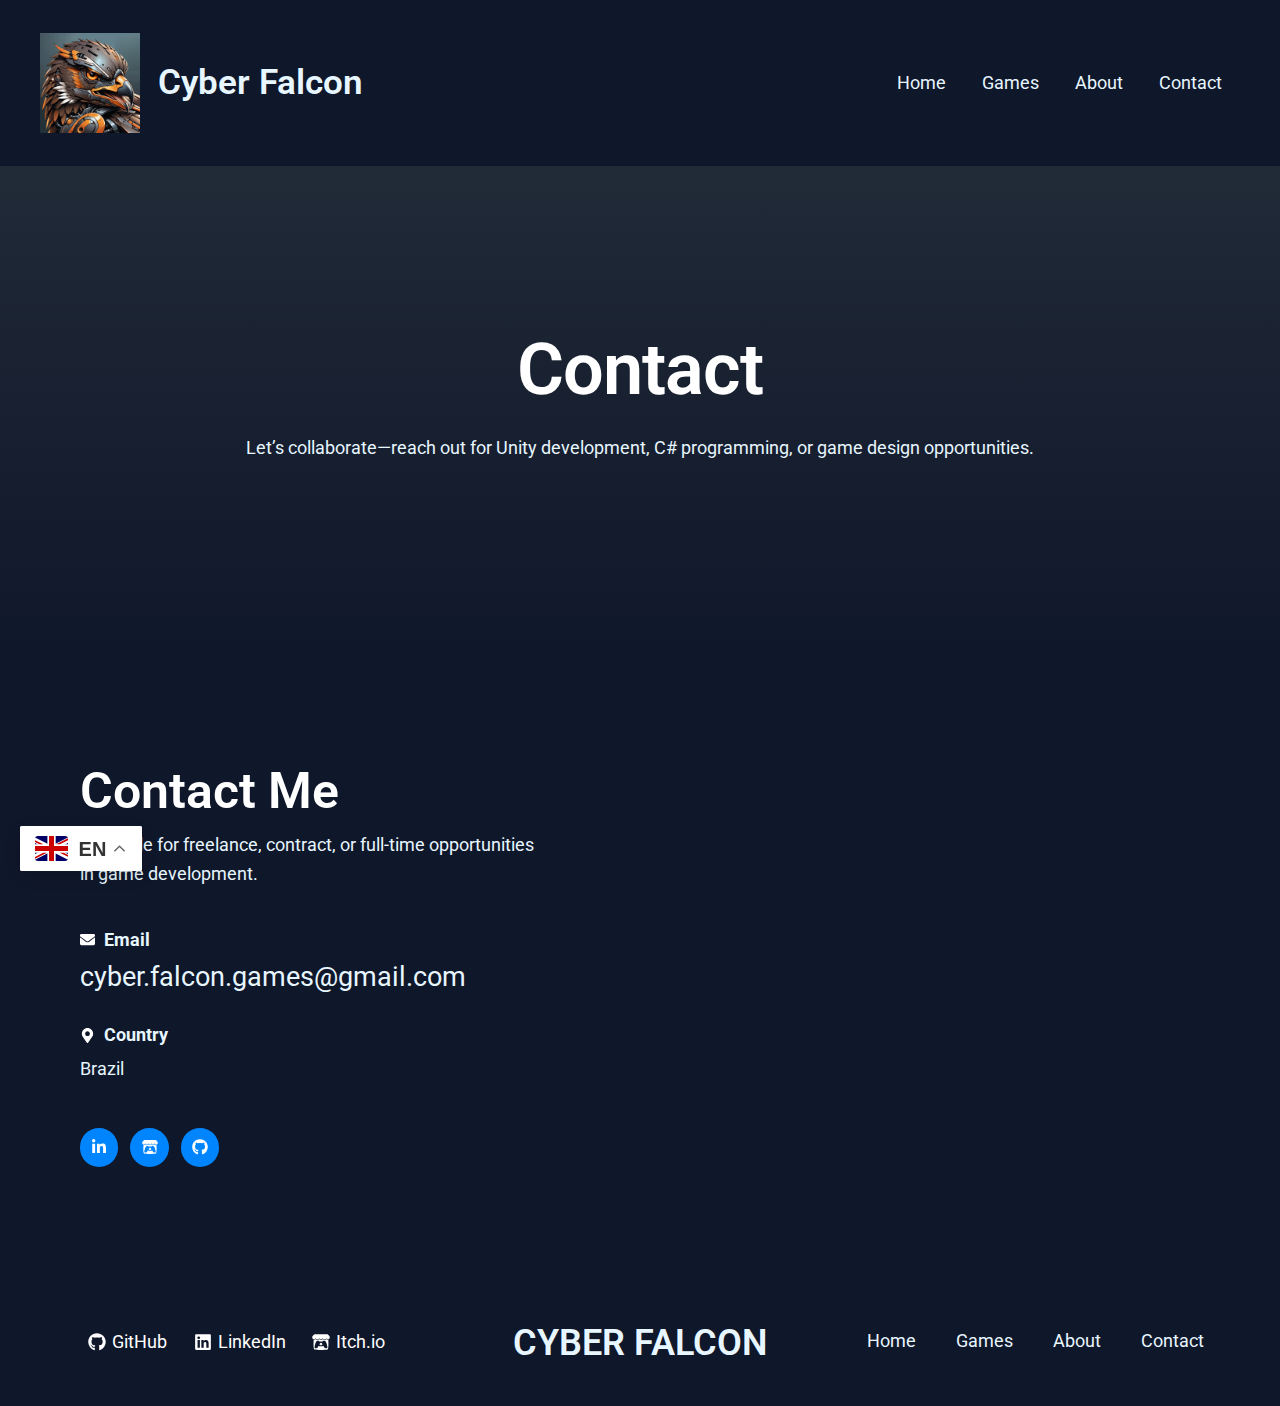
<file: contact/index.html>
<!DOCTYPE html>
<html lang="en-US">

<head>
	<meta charset="UTF-8">
	<meta name="viewport" content="width=device-width, initial-scale=1">
	<link rel="profile" href="https://gmpg.org/xfn/11">
	<title>Contact &#8211; Cyber Falcon</title>
	<meta name="robots" content="max-image-preview:large">
	<style>
		img:is([sizes="auto" i], [sizes^="auto," i]) {
			contain-intrinsic-size: 3000px 1500px
		}
	</style>
	<link rel="alternate" type="application/rss+xml" title="Cyber Falcon &raquo; Feed" href="/feed/">
	<link rel="alternate" type="application/rss+xml" title="Cyber Falcon &raquo; Comments Feed" href="/comments/feed/">
	<script>
		window._wpemojiSettings = { "baseUrl": "https:\/\/s.w.org\/images\/core\/emoji\/15.1.0\/72x72\/", "ext": ".png", "svgUrl": "https:\/\/s.w.org\/images\/core\/emoji\/15.1.0\/svg\/", "svgExt": ".svg", "source": { "concatemoji": "\/wp-includes\/js\/wp-emoji-release.min.js?ver=6.8.1" } };
		/*! This file is auto-generated */
		!function (i, n) { var o, s, e; function c(e) { try { var t = { supportTests: e, timestamp: (new Date).valueOf() }; sessionStorage.setItem(o, JSON.stringify(t)) } catch (e) { } } function p(e, t, n) { e.clearRect(0, 0, e.canvas.width, e.canvas.height), e.fillText(t, 0, 0); var t = new Uint32Array(e.getImageData(0, 0, e.canvas.width, e.canvas.height).data), r = (e.clearRect(0, 0, e.canvas.width, e.canvas.height), e.fillText(n, 0, 0), new Uint32Array(e.getImageData(0, 0, e.canvas.width, e.canvas.height).data)); return t.every(function (e, t) { return e === r[t] }) } function u(e, t, n) { switch (t) { case "flag": return n(e, "🏳️‍⚧️", "🏳️​⚧️") ? !1 : !n(e, "🇺🇳", "🇺​🇳") && !n(e, "🏴󠁧󠁢󠁥󠁮󠁧󠁿", "🏴​󠁧​󠁢​󠁥​󠁮​󠁧​󠁿"); case "emoji": return !n(e, "🐦‍🔥", "🐦​🔥") }return !1 } function f(e, t, n) { var r = "undefined" != typeof WorkerGlobalScope && self instanceof WorkerGlobalScope ? new OffscreenCanvas(300, 150) : i.createElement("canvas"), a = r.getContext("2d", { willReadFrequently: !0 }), o = (a.textBaseline = "top", a.font = "600 32px Arial", {}); return e.forEach(function (e) { o[e] = t(a, e, n) }), o } function t(e) { var t = i.createElement("script"); t.src = e, t.defer = !0, i.head.appendChild(t) } "undefined" != typeof Promise && (o = "wpEmojiSettingsSupports", s = ["flag", "emoji"], n.supports = { everything: !0, everythingExceptFlag: !0 }, e = new Promise(function (e) { i.addEventListener("DOMContentLoaded", e, { once: !0 }) }), new Promise(function (t) { var n = function () { try { var e = JSON.parse(sessionStorage.getItem(o)); if ("object" == typeof e && "number" == typeof e.timestamp && (new Date).valueOf() < e.timestamp + 604800 && "object" == typeof e.supportTests) return e.supportTests } catch (e) { } return null }(); if (!n) { if ("undefined" != typeof Worker && "undefined" != typeof OffscreenCanvas && "undefined" != typeof URL && URL.createObjectURL && "undefined" != typeof Blob) try { var e = "postMessage(" + f.toString() + "(" + [JSON.stringify(s), u.toString(), p.toString()].join(",") + "));", r = new Blob([e], { type: "text/javascript" }), a = new Worker(URL.createObjectURL(r), { name: "wpTestEmojiSupports" }); return void (a.onmessage = function (e) { c(n = e.data), a.terminate(), t(n) }) } catch (e) { } c(n = f(s, u, p)) } t(n) }).then(function (e) { for (var t in e) n.supports[t] = e[t], n.supports.everything = n.supports.everything && n.supports[t], "flag" !== t && (n.supports.everythingExceptFlag = n.supports.everythingExceptFlag && n.supports[t]); n.supports.everythingExceptFlag = n.supports.everythingExceptFlag && !n.supports.flag, n.DOMReady = !1, n.readyCallback = function () { n.DOMReady = !0 } }).then(function () { return e }).then(function () { var e; n.supports.everything || (n.readyCallback(), (e = n.source || {}).concatemoji ? t(e.concatemoji) : e.wpemoji && e.twemoji && (t(e.twemoji), t(e.wpemoji))) })) }((window, document), window._wpemojiSettings);
	</script>
	<link rel="stylesheet" id="astra-theme-css-css" href="/wp-content/themes/astra/assets/css/minified/main.min.css?ver=4.11.1" media="all">
	<style id="astra-theme-css-inline-css">
		:root {
			--ast-post-nav-space: 0;
			--ast-container-default-xlg-padding: 2.5em;
			--ast-container-default-lg-padding: 2.5em;
			--ast-container-default-slg-padding: 2em;
			--ast-container-default-md-padding: 2.5em;
			--ast-container-default-sm-padding: 2.5em;
			--ast-container-default-xs-padding: 2.4em;
			--ast-container-default-xxs-padding: 1.8em;
			--ast-code-block-background: #ECEFF3;
			--ast-comment-inputs-background: #F9FAFB;
			--ast-normal-container-width: 1200px;
			--ast-narrow-container-width: 750px;
			--ast-blog-title-font-weight: 600;
			--ast-blog-meta-weight: 600;
			--ast-global-color-primary: var(--ast-global-color-5);
			--ast-global-color-secondary: var(--ast-global-color-4);
			--ast-global-color-alternate-background: var(--ast-global-color-7);
			--ast-global-color-subtle-background: var(--ast-global-color-6);
			--ast-bg-style-guide: #F8FAFC;
			--ast-shadow-style-guide: 0px 0px 4px 0 #00000057;
			--ast-global-dark-bg-style: #fff;
			--ast-global-dark-lfs: #fbfbfb;
			--ast-widget-bg-color: #fafafa;
			--ast-wc-container-head-bg-color: #fbfbfb;
			--ast-title-layout-bg: #eeeeee;
			--ast-search-border-color: #e7e7e7;
			--ast-lifter-hover-bg: #e6e6e6;
			--ast-gallery-block-color: #000;
			--srfm-color-input-label: var(--ast-global-color-2);
		}

		html {
			font-size: 112.5%;
		}

		a {
			color: var(--ast-global-color-1);
		}

		a:hover,
		a:focus {
			color: var(--ast-global-color-0);
		}

		body,
		button,
		input,
		select,
		textarea,
		.ast-button,
		.ast-custom-button {
			font-family: -apple-system, BlinkMacSystemFont, Segoe UI, Roboto, Oxygen-Sans, Ubuntu, Cantarell, Helvetica Neue, sans-serif;
			font-weight: inherit;
			font-size: 18px;
			font-size: 1rem;
			line-height: var(--ast-body-line-height, 1.6);
		}

		blockquote {
			color: var(--ast-global-color-3);
		}

		p,
		.entry-content p {
			margin-bottom: 1.5em;
		}

		h1,
		.entry-content h1,
		h2,
		.entry-content h2,
		h3,
		.entry-content h3,
		h4,
		.entry-content h4,
		h5,
		.entry-content h5,
		h6,
		.entry-content h6,
		.site-title,
		.site-title a {
			font-weight: 600;
			text-decoration: initial;
		}

		.ast-site-identity .site-title a {
			color: var(--ast-global-color-3);
		}

		.site-title {
			font-size: 35px;
			font-size: 1.9444444444444rem;
			display: block;
		}

		header .custom-logo-link img {
			max-width: 100px;
			width: 100px;
		}

		.astra-logo-svg {
			width: 100px;
		}

		.site-header .site-description {
			font-size: 15px;
			font-size: 0.83333333333333rem;
			display: none;
		}

		.entry-title {
			font-size: 20px;
			font-size: 1.1111111111111rem;
		}

		.ast-blog-single-element.ast-taxonomy-container a {
			font-size: 14px;
			font-size: 0.77777777777778rem;
		}

		.ast-blog-meta-container {
			font-size: 13px;
			font-size: 0.72222222222222rem;
		}

		.archive .ast-article-post .ast-article-inner,
		.blog .ast-article-post .ast-article-inner,
		.archive .ast-article-post .ast-article-inner:hover,
		.blog .ast-article-post .ast-article-inner:hover {
			border-top-left-radius: 6px;
			border-top-right-radius: 6px;
			border-bottom-right-radius: 6px;
			border-bottom-left-radius: 6px;
			overflow: hidden;
		}

		h1,
		.entry-content h1 {
			font-size: 72px;
			font-size: 4rem;
			font-weight: 600;
			line-height: 1.2em;
			letter-spacing: -1px;
		}

		h2,
		.entry-content h2 {
			font-size: 50px;
			font-size: 2.7777777777778rem;
			font-weight: 600;
			line-height: 1.2em;
		}

		h3,
		.entry-content h3 {
			font-size: 45px;
			font-size: 2.5rem;
			font-weight: 600;
			line-height: 1em;
		}

		h4,
		.entry-content h4 {
			font-size: 32px;
			font-size: 1.7777777777778rem;
			line-height: 1.4em;
			font-weight: 600;
		}

		h5,
		.entry-content h5 {
			font-size: 24px;
			font-size: 1.3333333333333rem;
			line-height: 1.4em;
			font-weight: 600;
		}

		h6,
		.entry-content h6 {
			font-size: 18px;
			font-size: 1rem;
			line-height: 1.25em;
			font-weight: 600;
		}

		::selection {
			background-color: var(--ast-global-color-0);
			color: #ffffff;
		}

		body,
		h1,
		.entry-title a,
		.entry-content h1,
		h2,
		.entry-content h2,
		h3,
		.entry-content h3,
		h4,
		.entry-content h4,
		h5,
		.entry-content h5,
		h6,
		.entry-content h6 {
			color: var(--ast-global-color-3);
		}

		.tagcloud a:hover,
		.tagcloud a:focus,
		.tagcloud a.current-item {
			color: #ffffff;
			border-color: var(--ast-global-color-1);
			background-color: var(--ast-global-color-1);
		}

		input:focus,
		input[type="text"]:focus,
		input[type="email"]:focus,
		input[type="url"]:focus,
		input[type="password"]:focus,
		input[type="reset"]:focus,
		input[type="search"]:focus,
		textarea:focus {
			border-color: var(--ast-global-color-1);
		}

		input[type="radio"]:checked,
		input[type=reset],
		input[type="checkbox"]:checked,
		input[type="checkbox"]:hover:checked,
		input[type="checkbox"]:focus:checked,
		input[type=range]::-webkit-slider-thumb {
			border-color: var(--ast-global-color-1);
			background-color: var(--ast-global-color-1);
			box-shadow: none;
		}

		.site-footer a:hover+.post-count,
		.site-footer a:focus+.post-count {
			background: var(--ast-global-color-1);
			border-color: var(--ast-global-color-1);
		}

		.single .nav-links .nav-previous,
		.single .nav-links .nav-next {
			color: var(--ast-global-color-1);
		}

		.entry-meta,
		.entry-meta * {
			line-height: 1.45;
			color: var(--ast-global-color-1);
			font-weight: 600;
		}

		.entry-meta a:not(.ast-button):hover,
		.entry-meta a:not(.ast-button):hover *,
		.entry-meta a:not(.ast-button):focus,
		.entry-meta a:not(.ast-button):focus *,
		.page-links>.page-link,
		.page-links .page-link:hover,
		.post-navigation a:hover {
			color: var(--ast-global-color-0);
		}

		#cat option,
		.secondary .calendar_wrap thead a,
		.secondary .calendar_wrap thead a:visited {
			color: var(--ast-global-color-1);
		}

		.secondary .calendar_wrap #today,
		.ast-progress-val span {
			background: var(--ast-global-color-1);
		}

		.secondary a:hover+.post-count,
		.secondary a:focus+.post-count {
			background: var(--ast-global-color-1);
			border-color: var(--ast-global-color-1);
		}

		.calendar_wrap #today>a {
			color: #ffffff;
		}

		.page-links .page-link,
		.single .post-navigation a {
			color: var(--ast-global-color-3);
		}

		.ast-search-menu-icon .search-form button.search-submit {
			padding: 0 4px;
		}

		.ast-search-menu-icon form.search-form {
			padding-right: 0;
		}

		.ast-search-menu-icon.slide-search input.search-field {
			width: 0;
		}

		.ast-header-search .ast-search-menu-icon.ast-dropdown-active .search-form,
		.ast-header-search .ast-search-menu-icon.ast-dropdown-active .search-field:focus {
			transition: all 0.2s;
		}

		.search-form input.search-field:focus {
			outline: none;
		}

		.ast-search-menu-icon .search-form button.search-submit:focus,
		.ast-theme-transparent-header .ast-header-search .ast-dropdown-active .ast-icon,
		.ast-theme-transparent-header .ast-inline-search .search-field:focus .ast-icon {
			color: var(--ast-global-color-1);
		}

		.ast-header-search .slide-search .search-form {
			border: 2px solid var(--ast-global-color-0);
		}

		.ast-header-search .slide-search .search-field {
			background-color: (--ast-global-dark-bg-style);
		}

		.ast-archive-title {
			color: var(--ast-global-color-2);
		}

		.widget-title {
			font-size: 25px;
			font-size: 1.3888888888889rem;
			color: var(--ast-global-color-2);
		}

		.ast-search-menu-icon.slide-search a:focus-visible:focus-visible,
		.astra-search-icon:focus-visible,
		#close:focus-visible,
		a:focus-visible,
		.ast-menu-toggle:focus-visible,
		.site .skip-link:focus-visible,
		.wp-block-loginout input:focus-visible,
		.wp-block-search.wp-block-search__button-inside .wp-block-search__inside-wrapper,
		.ast-header-navigation-arrow:focus-visible,
		.woocommerce .wc-proceed-to-checkout>.checkout-button:focus-visible,
		.woocommerce .woocommerce-MyAccount-navigation ul li a:focus-visible,
		.ast-orders-table__row .ast-orders-table__cell:focus-visible,
		.woocommerce .woocommerce-order-details .order-again>.button:focus-visible,
		.woocommerce .woocommerce-message a.button.wc-forward:focus-visible,
		.woocommerce #minus_qty:focus-visible,
		.woocommerce #plus_qty:focus-visible,
		a#ast-apply-coupon:focus-visible,
		.woocommerce .woocommerce-info a:focus-visible,
		.woocommerce .astra-shop-summary-wrap a:focus-visible,
		.woocommerce a.wc-forward:focus-visible,
		#ast-apply-coupon:focus-visible,
		.woocommerce-js .woocommerce-mini-cart-item a.remove:focus-visible,
		#close:focus-visible,
		.button.search-submit:focus-visible,
		#search_submit:focus,
		.normal-search:focus-visible,
		.ast-header-account-wrap:focus-visible,
		.woocommerce .ast-on-card-button.ast-quick-view-trigger:focus {
			outline-style: dotted;
			outline-color: inherit;
			outline-width: thin;
		}

		input:focus,
		input[type="text"]:focus,
		input[type="email"]:focus,
		input[type="url"]:focus,
		input[type="password"]:focus,
		input[type="reset"]:focus,
		input[type="search"]:focus,
		input[type="number"]:focus,
		textarea:focus,
		.wp-block-search__input:focus,
		[data-section="section-header-mobile-trigger"] .ast-button-wrap .ast-mobile-menu-trigger-minimal:focus,
		.ast-mobile-popup-drawer.active .menu-toggle-close:focus,
		.woocommerce-ordering select.orderby:focus,
		#ast-scroll-top:focus,
		#coupon_code:focus,
		.woocommerce-page #comment:focus,
		.woocommerce #reviews #respond input#submit:focus,
		.woocommerce a.add_to_cart_button:focus,
		.woocommerce .button.single_add_to_cart_button:focus,
		.woocommerce .woocommerce-cart-form button:focus,
		.woocommerce .woocommerce-cart-form__cart-item .quantity .qty:focus,
		.woocommerce .woocommerce-billing-fields .woocommerce-billing-fields__field-wrapper .woocommerce-input-wrapper>.input-text:focus,
		.woocommerce #order_comments:focus,
		.woocommerce #place_order:focus,
		.woocommerce .woocommerce-address-fields .woocommerce-address-fields__field-wrapper .woocommerce-input-wrapper>.input-text:focus,
		.woocommerce .woocommerce-MyAccount-content form button:focus,
		.woocommerce .woocommerce-MyAccount-content .woocommerce-EditAccountForm .woocommerce-form-row .woocommerce-Input.input-text:focus,
		.woocommerce .ast-woocommerce-container .woocommerce-pagination ul.page-numbers li a:focus,
		body #content .woocommerce form .form-row .select2-container--default .select2-selection--single:focus,
		#ast-coupon-code:focus,
		.woocommerce.woocommerce-js .quantity input[type=number]:focus,
		.woocommerce-js .woocommerce-mini-cart-item .quantity input[type=number]:focus,
		.woocommerce p#ast-coupon-trigger:focus {
			border-style: dotted;
			border-color: inherit;
			border-width: thin;
		}

		input {
			outline: none;
		}

		.ast-logo-title-inline .site-logo-img {
			padding-right: 1em;
		}

		.site-logo-img img {
			transition: all 0.2s linear;
		}

		body .ast-oembed-container * {
			position: absolute;
			top: 0;
			width: 100%;
			height: 100%;
			left: 0;
		}

		body .wp-block-embed-pocket-casts .ast-oembed-container * {
			position: unset;
		}

		.ast-single-post-featured-section+article {
			margin-top: 2em;
		}

		.site-content .ast-single-post-featured-section img {
			width: 100%;
			overflow: hidden;
			object-fit: cover;
		}

		.ast-separate-container .site-content .ast-single-post-featured-section+article {
			margin-top: -80px;
			z-index: 9;
			position: relative;
			border-radius: 4px;
		}

		@media (min-width: 922px) {
			.ast-no-sidebar .site-content .ast-article-image-container--wide {
				margin-left: -120px;
				margin-right: -120px;
				max-width: unset;
				width: unset;
			}

			.ast-left-sidebar .site-content .ast-article-image-container--wide,
			.ast-right-sidebar .site-content .ast-article-image-container--wide {
				margin-left: -10px;
				margin-right: -10px;
			}

			.site-content .ast-article-image-container--full {
				margin-left: calc(-50vw + 50%);
				margin-right: calc(-50vw + 50%);
				max-width: 100vw;
				width: 100vw;
			}

			.ast-left-sidebar .site-content .ast-article-image-container--full,
			.ast-right-sidebar .site-content .ast-article-image-container--full {
				margin-left: -10px;
				margin-right: -10px;
				max-width: inherit;
				width: auto;
			}
		}

		.site>.ast-single-related-posts-container {
			margin-top: 0;
		}

		@media (min-width: 922px) {
			.ast-desktop .ast-container--narrow {
				max-width: var(--ast-narrow-container-width);
				margin: 0 auto;
			}
		}

		.ast-page-builder-template .hentry {
			margin: 0;
		}

		.ast-page-builder-template .site-content>.ast-container {
			max-width: 100%;
			padding: 0;
		}

		.ast-page-builder-template .site .site-content #primary {
			padding: 0;
			margin: 0;
		}

		.ast-page-builder-template .no-results {
			text-align: center;
			margin: 4em auto;
		}

		.ast-page-builder-template .ast-pagination {
			padding: 2em;
		}

		.ast-page-builder-template .entry-header.ast-no-title.ast-no-thumbnail {
			margin-top: 0;
		}

		.ast-page-builder-template .entry-header.ast-header-without-markup {
			margin-top: 0;
			margin-bottom: 0;
		}

		.ast-page-builder-template .entry-header.ast-no-title.ast-no-meta {
			margin-bottom: 0;
		}

		.ast-page-builder-template.single .post-navigation {
			padding-bottom: 2em;
		}

		.ast-page-builder-template.single-post .site-content>.ast-container {
			max-width: 100%;
		}

		.ast-page-builder-template .entry-header {
			margin-top: 2em;
			margin-left: auto;
			margin-right: auto;
		}

		.ast-page-builder-template .ast-archive-description {
			margin: 2em auto 0;
			padding-left: 20px;
			padding-right: 20px;
		}

		.ast-page-builder-template .ast-row {
			margin-left: 0;
			margin-right: 0;
		}

		.single.ast-page-builder-template .entry-header+.entry-content,
		.single.ast-page-builder-template .ast-single-entry-banner+.site-content article .entry-content {
			margin-bottom: 2em;
		}

		@media(min-width: 921px) {

			.ast-page-builder-template.archive.ast-right-sidebar .ast-row article,
			.ast-page-builder-template.archive.ast-left-sidebar .ast-row article {
				padding-left: 0;
				padding-right: 0;
			}
		}

		input[type="text"],
		input[type="number"],
		input[type="email"],
		input[type="url"],
		input[type="password"],
		input[type="search"],
		input[type=reset],
		input[type=tel],
		input[type=date],
		select,
		textarea {
			font-size: 16px;
			font-style: normal;
			font-weight: 400;
			line-height: 24px;
			width: 100%;
			padding: 12px 16px;
			border-radius: 4px;
			box-shadow: 0px 1px 2px 0px rgba(0, 0, 0, 0.05);
			color: var(--ast-form-input-text, #475569);
		}

		input[type="text"],
		input[type="number"],
		input[type="email"],
		input[type="url"],
		input[type="password"],
		input[type="search"],
		input[type=reset],
		input[type=tel],
		input[type=date],
		select {
			height: 40px;
		}

		input[type="date"] {
			border-width: 1px;
			border-style: solid;
			border-color: var(--ast-border-color);
			background: var(--ast-global-color-secondary, --ast-global-color-5);
		}

		input[type="text"]:focus,
		input[type="number"]:focus,
		input[type="email"]:focus,
		input[type="url"]:focus,
		input[type="password"]:focus,
		input[type="search"]:focus,
		input[type=reset]:focus,
		input[type="tel"]:focus,
		input[type="date"]:focus,
		select:focus,
		textarea:focus {
			border-color: #046BD2;
			box-shadow: none;
			outline: none;
			color: var(--ast-form-input-focus-text, #475569);
		}

		label,
		legend {
			color: #111827;
			font-size: 14px;
			font-style: normal;
			font-weight: 500;
			line-height: 20px;
		}

		select {
			padding: 6px 10px;
		}

		fieldset {
			padding: 30px;
			border-radius: 4px;
		}

		button,
		.ast-button,
		.button,
		input[type="button"],
		input[type="reset"],
		input[type="submit"] {
			border-radius: 4px;
			box-shadow: 0px 1px 2px 0px rgba(0, 0, 0, 0.05);
		}

		:root {
			--ast-comment-inputs-background: #FFF;
		}

		::placeholder {
			color: var(--ast-form-field-color, #9CA3AF);
		}

		::-ms-input-placeholder {
			color: var(--ast-form-field-color, #9CA3AF);
		}

		.wpcf7 input.wpcf7-form-control:not([type=submit]),
		.wpcf7 textarea.wpcf7-form-control {
			padding: 12px 16px;
		}

		.wpcf7 select.wpcf7-form-control {
			padding: 6px 10px;
		}

		.wpcf7 input.wpcf7-form-control:not([type=submit]):focus,
		.wpcf7 select.wpcf7-form-control:focus,
		.wpcf7 textarea.wpcf7-form-control:focus {
			border-style: disable;
			border-color: #046BD2;
			border-width: thin;
			box-shadow: none;
			outline: none;
			color: var(--ast-form-input-focus-text, #475569);
		}

		.wpcf7 .wpcf7-not-valid-tip {
			color: #DC2626;
			font-size: 14px;
			font-weight: 400;
			line-height: 20px;
			margin-top: 8px;
		}

		.wpcf7 input[type=file].wpcf7-form-control {
			font-size: 16px;
			font-style: normal;
			font-weight: 400;
			line-height: 24px;
			width: 100%;
			padding: 12px 16px;
			border-radius: 4px;
			box-shadow: 0px 1px 2px 0px rgba(0, 0, 0, 0.05);
			color: var(--ast-form-input-text, #475569);
		}

		@media (max-width:921.9px) {
			#ast-desktop-header {
				display: none;
			}
		}

		@media (min-width:922px) {
			#ast-mobile-header {
				display: none;
			}
		}

		.wp-block-buttons.aligncenter {
			justify-content: center;
		}

		@media (max-width:921px) {

			.ast-theme-transparent-header #primary,
			.ast-theme-transparent-header #secondary {
				padding: 0;
			}
		}

		@media (max-width:921px) {
			.ast-plain-container.ast-no-sidebar #primary {
				padding: 0;
			}
		}

		.ast-plain-container.ast-no-sidebar #primary {
			margin-top: 0;
			margin-bottom: 0;
		}

		.wp-block-button.is-style-outline .wp-block-button__link {
			border-color: var(--ast-global-color-0);
			border-top-width: 0px;
			border-right-width: 0px;
			border-bottom-width: 0px;
			border-left-width: 0px;
		}

		div.wp-block-button.is-style-outline>.wp-block-button__link:not(.has-text-color),
		div.wp-block-button.wp-block-button__link.is-style-outline:not(.has-text-color) {
			color: var(--ast-global-color-0);
		}

		.wp-block-button.is-style-outline .wp-block-button__link:hover,
		.wp-block-buttons .wp-block-button.is-style-outline .wp-block-button__link:focus,
		.wp-block-buttons .wp-block-button.is-style-outline>.wp-block-button__link:not(.has-text-color):hover,
		.wp-block-buttons .wp-block-button.wp-block-button__link.is-style-outline:not(.has-text-color):hover {
			color: var(--ast-global-color-6);
			background-color: var(--ast-global-color-1);
			border-color: var(--ast-global-color-1);
		}

		.post-page-numbers.current .page-link,
		.ast-pagination .page-numbers.current {
			color: #ffffff;
			border-color: var(--ast-global-color-0);
			background-color: var(--ast-global-color-0);
		}

		.wp-block-button.is-style-outline .wp-block-button__link {
			border-top-width: 0px;
			border-right-width: 0px;
			border-bottom-width: 0px;
			border-left-width: 0px;
		}

		.wp-block-buttons .wp-block-button.is-style-outline .wp-block-button__link.wp-element-button,
		.ast-outline-button,
		.wp-block-uagb-buttons-child .uagb-buttons-repeater.ast-outline-button {
			border-color: var(--ast-global-color-7);
			border-top-width: 1px;
			border-right-width: 1px;
			border-bottom-width: 1px;
			border-left-width: 1px;
			font-family: inherit;
			font-weight: 600;
			font-size: 20px;
			font-size: 1.1111111111111rem;
			line-height: 1em;
			padding-top: 10px;
			padding-right: 20px;
			padding-bottom: 10px;
			padding-left: 20px;
			border-top-left-radius: 30px;
			border-top-right-radius: 30px;
			border-bottom-right-radius: 30px;
			border-bottom-left-radius: 30px;
		}

		.wp-block-buttons .wp-block-button.is-style-outline>.wp-block-button__link:not(.has-text-color),
		.wp-block-buttons .wp-block-button.wp-block-button__link.is-style-outline:not(.has-text-color),
		.ast-outline-button {
			color: var(--ast-global-color-2);
		}

		.wp-block-button.is-style-outline .wp-block-button__link:hover,
		.wp-block-buttons .wp-block-button.is-style-outline .wp-block-button__link:focus,
		.wp-block-buttons .wp-block-button.is-style-outline>.wp-block-button__link:not(.has-text-color):hover,
		.wp-block-buttons .wp-block-button.wp-block-button__link.is-style-outline:not(.has-text-color):hover,
		.ast-outline-button:hover,
		.ast-outline-button:focus,
		.wp-block-uagb-buttons-child .uagb-buttons-repeater.ast-outline-button:hover,
		.wp-block-uagb-buttons-child .uagb-buttons-repeater.ast-outline-button:focus {
			color: var(--ast-global-color-2);
			background-color: var(--ast-global-color-7);
			border-color: var(--ast-global-color-1);
		}

		.wp-block-button .wp-block-button__link.wp-element-button.is-style-outline:not(.has-background),
		.wp-block-button.is-style-outline>.wp-block-button__link.wp-element-button:not(.has-background),
		.ast-outline-button {
			background-color: transparent;
		}

		.uagb-buttons-repeater.ast-outline-button {
			border-radius: 9999px;
		}

		.entry-content[data-ast-blocks-layout]>figure {
			margin-bottom: 1em;
		}

		h1.widget-title {
			font-weight: 600;
		}

		h2.widget-title {
			font-weight: 600;
		}

		h3.widget-title {
			font-weight: 600;
		}

		#page {
			display: flex;
			flex-direction: column;
			min-height: 100vh;
		}

		.ast-404-layout-1 h1.page-title {
			color: var(--ast-global-color-2);
		}

		.single .post-navigation a {
			line-height: 1em;
			height: inherit;
		}

		.error-404 .page-sub-title {
			font-size: 1.5rem;
			font-weight: inherit;
		}

		.search .site-content .content-area .search-form {
			margin-bottom: 0;
		}

		#page .site-content {
			flex-grow: 1;
		}

		.widget {
			margin-bottom: 1.25em;
		}

		#secondary li {
			line-height: 1.5em;
		}

		#secondary .wp-block-group h2 {
			margin-bottom: 0.7em;
		}

		#secondary h2 {
			font-size: 1.7rem;
		}

		.ast-separate-container .ast-article-post,
		.ast-separate-container .ast-article-single,
		.ast-separate-container .comment-respond {
			padding: 3em;
		}

		.ast-separate-container .ast-article-single .ast-article-single {
			padding: 0;
		}

		.ast-article-single .wp-block-post-template-is-layout-grid {
			padding-left: 0;
		}

		.ast-separate-container .comments-title,
		.ast-narrow-container .comments-title {
			padding: 1.5em 2em;
		}

		.ast-page-builder-template .comment-form-textarea,
		.ast-comment-formwrap .ast-grid-common-col {
			padding: 0;
		}

		.ast-comment-formwrap {
			padding: 0;
			display: inline-flex;
			column-gap: 20px;
			width: 100%;
			margin-left: 0;
			margin-right: 0;
		}

		.comments-area textarea#comment:focus,
		.comments-area textarea#comment:active,
		.comments-area .ast-comment-formwrap input[type="text"]:focus,
		.comments-area .ast-comment-formwrap input[type="text"]:active {
			box-shadow: none;
			outline: none;
		}

		.archive.ast-page-builder-template .entry-header {
			margin-top: 2em;
		}

		.ast-page-builder-template .ast-comment-formwrap {
			width: 100%;
		}

		.entry-title {
			margin-bottom: 0.6em;
		}

		.ast-archive-description p {
			font-size: inherit;
			font-weight: inherit;
			line-height: inherit;
		}

		.ast-separate-container .ast-comment-list li.depth-1,
		.hentry {
			margin-bottom: 1.5em;
		}

		.site-content section.ast-archive-description {
			margin-bottom: 2em;
		}

		@media (min-width:921px) {

			.ast-left-sidebar.ast-page-builder-template #secondary,
			.archive.ast-right-sidebar.ast-page-builder-template .site-main {
				padding-left: 20px;
				padding-right: 20px;
			}
		}

		@media (max-width:544px) {
			.ast-comment-formwrap.ast-row {
				column-gap: 10px;
				display: inline-block;
			}

			#ast-commentform .ast-grid-common-col {
				position: relative;
				width: 100%;
			}
		}

		@media (min-width:1201px) {

			.ast-separate-container .ast-article-post,
			.ast-separate-container .ast-article-single,
			.ast-separate-container .ast-author-box,
			.ast-separate-container .ast-404-layout-1,
			.ast-separate-container .no-results {
				padding: 3em;
			}
		}

		@media (max-width:921px) {

			.ast-separate-container #primary,
			.ast-separate-container #secondary {
				padding: 1.5em 0;
			}

			#primary,
			#secondary {
				padding: 1.5em 0;
				margin: 0;
			}

			.ast-left-sidebar #content>.ast-container {
				display: flex;
				flex-direction: column-reverse;
				width: 100%;
			}
		}

		@media (min-width:922px) {

			.ast-separate-container.ast-right-sidebar #primary,
			.ast-separate-container.ast-left-sidebar #primary {
				border: 0;
			}

			.search-no-results.ast-separate-container #primary {
				margin-bottom: 4em;
			}
		}

		.elementor-widget-button .elementor-button {
			border-style: solid;
			text-decoration: none;
			border-top-width: 0px;
			border-right-width: 0px;
			border-left-width: 0px;
			border-bottom-width: 0px;
		}

		.elementor-button.elementor-size-sm,
		.elementor-button.elementor-size-xs,
		.elementor-button.elementor-size-md,
		.elementor-button.elementor-size-lg,
		.elementor-button.elementor-size-xl,
		.elementor-button {
			border-top-left-radius: 100px;
			border-top-right-radius: 100px;
			border-bottom-right-radius: 100px;
			border-bottom-left-radius: 100px;
			padding-top: 17px;
			padding-right: 35px;
			padding-bottom: 17px;
			padding-left: 35px;
		}

		.elementor-widget-button .elementor-button {
			border-color: var(--ast-global-color-0);
			background-color: var(--ast-global-color-0);
		}

		.elementor-widget-button .elementor-button:hover,
		.elementor-widget-button .elementor-button:focus {
			color: var(--ast-global-color-6);
			background-color: var(--ast-global-color-1);
			border-color: var(--ast-global-color-1);
		}

		.wp-block-button .wp-block-button__link,
		.elementor-widget-button .elementor-button,
		.elementor-widget-button .elementor-button:visited {
			color: var(--ast-global-color-6);
		}

		.elementor-widget-button .elementor-button {
			font-weight: 600;
			font-size: 18px;
			font-size: 1rem;
			line-height: 1em;
		}

		body .elementor-button.elementor-size-sm,
		body .elementor-button.elementor-size-xs,
		body .elementor-button.elementor-size-md,
		body .elementor-button.elementor-size-lg,
		body .elementor-button.elementor-size-xl,
		body .elementor-button {
			font-size: 18px;
			font-size: 1rem;
		}

		.wp-block-button .wp-block-button__link:hover,
		.wp-block-button .wp-block-button__link:focus {
			color: var(--ast-global-color-6);
			background-color: var(--ast-global-color-1);
			border-color: var(--ast-global-color-1);
		}

		.elementor-widget-heading h1.elementor-heading-title {
			line-height: 1.2em;
		}

		.elementor-widget-heading h2.elementor-heading-title {
			line-height: 1.2em;
		}

		.elementor-widget-heading h3.elementor-heading-title {
			line-height: 1em;
		}

		.elementor-widget-heading h4.elementor-heading-title {
			line-height: 1.4em;
		}

		.elementor-widget-heading h5.elementor-heading-title {
			line-height: 1.4em;
		}

		.elementor-widget-heading h6.elementor-heading-title {
			line-height: 1.25em;
		}

		.wp-block-button .wp-block-button__link,
		.wp-block-search .wp-block-search__button,
		body .wp-block-file .wp-block-file__button {
			border-style: solid;
			border-top-width: 0px;
			border-right-width: 0px;
			border-left-width: 0px;
			border-bottom-width: 0px;
			border-color: var(--ast-global-color-0);
			background-color: var(--ast-global-color-0);
			color: var(--ast-global-color-6);
			font-family: inherit;
			font-weight: 600;
			line-height: 1em;
			font-size: 18px;
			font-size: 1rem;
			border-top-left-radius: 100px;
			border-top-right-radius: 100px;
			border-bottom-right-radius: 100px;
			border-bottom-left-radius: 100px;
			padding-top: 17px;
			padding-right: 35px;
			padding-bottom: 17px;
			padding-left: 35px;
		}

		@media (max-width:921px) {

			.wp-block-button .wp-block-button__link,
			.wp-block-search .wp-block-search__button,
			body .wp-block-file .wp-block-file__button {
				font-size: 16px;
				font-size: 0.88888888888889rem;
			}
		}

		@media (max-width:544px) {

			.wp-block-button .wp-block-button__link,
			.wp-block-search .wp-block-search__button,
			body .wp-block-file .wp-block-file__button {
				font-size: 16px;
				font-size: 0.88888888888889rem;
			}
		}

		.menu-toggle,
		button,
		.ast-button,
		.ast-custom-button,
		.button,
		input#submit,
		input[type="button"],
		input[type="submit"],
		input[type="reset"],
		#comments .submit,
		.search .search-submit,
		form[CLASS*="wp-block-search__"].wp-block-search .wp-block-search__inside-wrapper .wp-block-search__button,
		body .wp-block-file .wp-block-file__button,
		.search .search-submit,
		.woocommerce-js a.button,
		.woocommerce button.button,
		.woocommerce .woocommerce-message a.button,
		.woocommerce #respond input#submit.alt,
		.woocommerce input.button.alt,
		.woocommerce input.button,
		.woocommerce input.button:disabled,
		.woocommerce input.button:disabled[disabled],
		.woocommerce input.button:disabled:hover,
		.woocommerce input.button:disabled[disabled]:hover,
		.woocommerce #respond input#submit,
		.woocommerce button.button.alt.disabled,
		.wc-block-grid__products .wc-block-grid__product .wp-block-button__link,
		.wc-block-grid__product-onsale,
		[CLASS*="wc-block"] button,
		.woocommerce-js .astra-cart-drawer .astra-cart-drawer-content .woocommerce-mini-cart__buttons .button:not(.checkout):not(.ast-continue-shopping),
		.woocommerce-js .astra-cart-drawer .astra-cart-drawer-content .woocommerce-mini-cart__buttons a.checkout,
		.woocommerce button.button.alt.disabled.wc-variation-selection-needed,
		[CLASS*="wc-block"] .wc-block-components-button {
			border-style: solid;
			border-top-width: 0px;
			border-right-width: 0px;
			border-left-width: 0px;
			border-bottom-width: 0px;
			color: var(--ast-global-color-6);
			border-color: var(--ast-global-color-0);
			background-color: var(--ast-global-color-0);
			padding-top: 17px;
			padding-right: 35px;
			padding-bottom: 17px;
			padding-left: 35px;
			font-family: inherit;
			font-weight: 600;
			font-size: 18px;
			font-size: 1rem;
			line-height: 1em;
			border-top-left-radius: 100px;
			border-top-right-radius: 100px;
			border-bottom-right-radius: 100px;
			border-bottom-left-radius: 100px;
		}

		button:focus,
		.menu-toggle:hover,
		button:hover,
		.ast-button:hover,
		.ast-custom-button:hover .button:hover,
		.ast-custom-button:hover,
		input[type=reset]:hover,
		input[type=reset]:focus,
		input#submit:hover,
		input#submit:focus,
		input[type="button"]:hover,
		input[type="button"]:focus,
		input[type="submit"]:hover,
		input[type="submit"]:focus,
		form[CLASS*="wp-block-search__"].wp-block-search .wp-block-search__inside-wrapper .wp-block-search__button:hover,
		form[CLASS*="wp-block-search__"].wp-block-search .wp-block-search__inside-wrapper .wp-block-search__button:focus,
		body .wp-block-file .wp-block-file__button:hover,
		body .wp-block-file .wp-block-file__button:focus,
		.woocommerce-js a.button:hover,
		.woocommerce button.button:hover,
		.woocommerce .woocommerce-message a.button:hover,
		.woocommerce #respond input#submit:hover,
		.woocommerce #respond input#submit.alt:hover,
		.woocommerce input.button.alt:hover,
		.woocommerce input.button:hover,
		.woocommerce button.button.alt.disabled:hover,
		.wc-block-grid__products .wc-block-grid__product .wp-block-button__link:hover,
		[CLASS*="wc-block"] button:hover,
		.woocommerce-js .astra-cart-drawer .astra-cart-drawer-content .woocommerce-mini-cart__buttons .button:not(.checkout):not(.ast-continue-shopping):hover,
		.woocommerce-js .astra-cart-drawer .astra-cart-drawer-content .woocommerce-mini-cart__buttons a.checkout:hover,
		.woocommerce button.button.alt.disabled.wc-variation-selection-needed:hover,
		[CLASS*="wc-block"] .wc-block-components-button:hover,
		[CLASS*="wc-block"] .wc-block-components-button:focus {
			color: var(--ast-global-color-6);
			background-color: var(--ast-global-color-1);
			border-color: var(--ast-global-color-1);
		}

		form[CLASS*="wp-block-search__"].wp-block-search .wp-block-search__inside-wrapper .wp-block-search__button.has-icon {
			padding-top: calc(17px - 3px);
			padding-right: calc(35px - 3px);
			padding-bottom: calc(17px - 3px);
			padding-left: calc(35px - 3px);
		}

		@media (max-width:921px) {

			.menu-toggle,
			button,
			.ast-button,
			.ast-custom-button,
			.button,
			input#submit,
			input[type="button"],
			input[type="submit"],
			input[type="reset"],
			#comments .submit,
			.search .search-submit,
			form[CLASS*="wp-block-search__"].wp-block-search .wp-block-search__inside-wrapper .wp-block-search__button,
			body .wp-block-file .wp-block-file__button,
			.search .search-submit,
			.woocommerce-js a.button,
			.woocommerce button.button,
			.woocommerce .woocommerce-message a.button,
			.woocommerce #respond input#submit.alt,
			.woocommerce input.button.alt,
			.woocommerce input.button,
			.woocommerce input.button:disabled,
			.woocommerce input.button:disabled[disabled],
			.woocommerce input.button:disabled:hover,
			.woocommerce input.button:disabled[disabled]:hover,
			.woocommerce #respond input#submit,
			.woocommerce button.button.alt.disabled,
			.wc-block-grid__products .wc-block-grid__product .wp-block-button__link,
			.wc-block-grid__product-onsale,
			[CLASS*="wc-block"] button,
			.woocommerce-js .astra-cart-drawer .astra-cart-drawer-content .woocommerce-mini-cart__buttons .button:not(.checkout):not(.ast-continue-shopping),
			.woocommerce-js .astra-cart-drawer .astra-cart-drawer-content .woocommerce-mini-cart__buttons a.checkout,
			.woocommerce button.button.alt.disabled.wc-variation-selection-needed,
			[CLASS*="wc-block"] .wc-block-components-button {
				font-size: 16px;
				font-size: 0.88888888888889rem;
			}
		}

		@media (max-width:544px) {

			.menu-toggle,
			button,
			.ast-button,
			.ast-custom-button,
			.button,
			input#submit,
			input[type="button"],
			input[type="submit"],
			input[type="reset"],
			#comments .submit,
			.search .search-submit,
			form[CLASS*="wp-block-search__"].wp-block-search .wp-block-search__inside-wrapper .wp-block-search__button,
			body .wp-block-file .wp-block-file__button,
			.search .search-submit,
			.woocommerce-js a.button,
			.woocommerce button.button,
			.woocommerce .woocommerce-message a.button,
			.woocommerce #respond input#submit.alt,
			.woocommerce input.button.alt,
			.woocommerce input.button,
			.woocommerce input.button:disabled,
			.woocommerce input.button:disabled[disabled],
			.woocommerce input.button:disabled:hover,
			.woocommerce input.button:disabled[disabled]:hover,
			.woocommerce #respond input#submit,
			.woocommerce button.button.alt.disabled,
			.wc-block-grid__products .wc-block-grid__product .wp-block-button__link,
			.wc-block-grid__product-onsale,
			[CLASS*="wc-block"] button,
			.woocommerce-js .astra-cart-drawer .astra-cart-drawer-content .woocommerce-mini-cart__buttons .button:not(.checkout):not(.ast-continue-shopping),
			.woocommerce-js .astra-cart-drawer .astra-cart-drawer-content .woocommerce-mini-cart__buttons a.checkout,
			.woocommerce button.button.alt.disabled.wc-variation-selection-needed,
			[CLASS*="wc-block"] .wc-block-components-button {
				font-size: 16px;
				font-size: 0.88888888888889rem;
			}
		}

		@media (max-width:921px) {

			.menu-toggle,
			button,
			.ast-button,
			.button,
			input#submit,
			input[type="button"],
			input[type="submit"],
			input[type="reset"] {
				font-size: 16px;
				font-size: 0.88888888888889rem;
			}

			.ast-mobile-header-stack .main-header-bar .ast-search-menu-icon {
				display: inline-block;
			}

			.ast-header-break-point.ast-header-custom-item-outside .ast-mobile-header-stack .main-header-bar .ast-search-icon {
				margin: 0;
			}

			.ast-comment-avatar-wrap img {
				max-width: 2.5em;
			}

			.ast-comment-meta {
				padding: 0 1.8888em 1.3333em;
			}
		}

		@media (min-width:544px) {
			.ast-container {
				max-width: 100%;
			}
		}

		@media (max-width:544px) {

			.ast-separate-container .ast-article-post,
			.ast-separate-container .ast-article-single,
			.ast-separate-container .comments-title,
			.ast-separate-container .ast-archive-description {
				padding: 1.5em 1em;
			}

			.ast-separate-container #content .ast-container {
				padding-left: 0.54em;
				padding-right: 0.54em;
			}

			.ast-separate-container .ast-comment-list .bypostauthor {
				padding: .5em;
			}

			.ast-search-menu-icon.ast-dropdown-active .search-field {
				width: 170px;
			}

			.menu-toggle,
			button,
			.ast-button,
			.button,
			input#submit,
			input[type="button"],
			input[type="submit"],
			input[type="reset"] {
				font-size: 16px;
				font-size: 0.88888888888889rem;
			}
		}

		#ast-mobile-header .ast-site-header-cart-li a {
			pointer-events: none;
		}

		.ast-separate-container {
			background-color: var(--ast-global-color-5);
			background-image: none;
		}

		@media (max-width:921px) {
			.widget-title {
				font-size: 22px;
				font-size: 1.375rem;
			}

			body,
			button,
			input,
			select,
			textarea,
			.ast-button,
			.ast-custom-button {
				font-size: 16px;
				font-size: 0.88888888888889rem;
			}

			#secondary,
			#secondary button,
			#secondary input,
			#secondary select,
			#secondary textarea {
				font-size: 16px;
				font-size: 0.88888888888889rem;
			}

			.site-title {
				display: block;
			}

			.site-header .site-description {
				display: none;
			}

			h1,
			.entry-content h1 {
				font-size: 55px;
			}

			h2,
			.entry-content h2 {
				font-size: 40px;
			}

			h3,
			.entry-content h3 {
				font-size: 38px;
			}

			h4,
			.entry-content h4 {
				font-size: 28px;
				font-size: 1.5555555555556rem;
			}

			h5,
			.entry-content h5 {
				font-size: 22px;
				font-size: 1.2222222222222rem;
			}

			h6,
			.entry-content h6 {
				font-size: 16px;
				font-size: 0.88888888888889rem;
			}
		}

		@media (max-width:544px) {
			.widget-title {
				font-size: 22px;
				font-size: 1.375rem;
			}

			body,
			button,
			input,
			select,
			textarea,
			.ast-button,
			.ast-custom-button {
				font-size: 16px;
				font-size: 0.88888888888889rem;
			}

			#secondary,
			#secondary button,
			#secondary input,
			#secondary select,
			#secondary textarea {
				font-size: 16px;
				font-size: 0.88888888888889rem;
			}

			.site-title {
				display: block;
			}

			.site-header .site-description {
				display: none;
			}

			h1,
			.entry-content h1 {
				font-size: 40px;
			}

			h2,
			.entry-content h2 {
				font-size: 30px;
			}

			h3,
			.entry-content h3 {
				font-size: 30px;
			}

			h4,
			.entry-content h4 {
				font-size: 25px;
				font-size: 1.3888888888889rem;
			}

			h5,
			.entry-content h5 {
				font-size: 20px;
				font-size: 1.1111111111111rem;
			}

			h6,
			.entry-content h6 {
				font-size: 14px;
				font-size: 0.77777777777778rem;
			}
		}

		@media (max-width:544px) {
			html {
				font-size: 112.5%;
			}
		}

		@media (min-width:922px) {
			.ast-container {
				max-width: 1240px;
			}
		}

		@media (min-width:922px) {
			.site-content .ast-container {
				display: flex;
			}
		}

		@media (max-width:921px) {
			.site-content .ast-container {
				flex-direction: column;
			}
		}

		.entry-content h1,
		.entry-content h2,
		.entry-content h3,
		.entry-content h4,
		.entry-content h5,
		.entry-content h6 {
			clear: none;
		}

		@media (min-width:922px) {

			.main-header-menu .sub-menu .menu-item.ast-left-align-sub-menu:hover>.sub-menu,
			.main-header-menu .sub-menu .menu-item.ast-left-align-sub-menu.focus>.sub-menu {
				margin-left: -0px;
			}
		}

		.entry-content li>p {
			margin-bottom: 0;
		}

		.site .comments-area {
			padding-bottom: 2em;
			margin-top: 2em;
		}

		.footer-widget-area[data-section^="section-fb-html-"] .ast-builder-html-element {
			text-align: center;
		}

		.wp-block-file {
			display: flex;
			align-items: center;
			flex-wrap: wrap;
			justify-content: space-between;
		}

		.wp-block-pullquote {
			border: none;
		}

		.wp-block-pullquote blockquote::before {
			content: "\201D";
			font-family: "Helvetica", sans-serif;
			display: flex;
			transform: rotate(180deg);
			font-size: 6rem;
			font-style: normal;
			line-height: 1;
			font-weight: bold;
			align-items: center;
			justify-content: center;
		}

		.has-text-align-right>blockquote::before {
			justify-content: flex-start;
		}

		.has-text-align-left>blockquote::before {
			justify-content: flex-end;
		}

		figure.wp-block-pullquote.is-style-solid-color blockquote {
			max-width: 100%;
			text-align: inherit;
		}

		:root {
			--wp--custom--ast-default-block-top-padding: 100px;
			--wp--custom--ast-default-block-right-padding: 80px;
			--wp--custom--ast-default-block-bottom-padding: 100px;
			--wp--custom--ast-default-block-left-padding: 80px;
			--wp--custom--ast-container-width: 1200px;
			--wp--custom--ast-content-width-size: 1200px;
			--wp--custom--ast-wide-width-size: calc(1200px + var(--wp--custom--ast-default-block-left-padding) + var(--wp--custom--ast-default-block-right-padding));
		}

		.ast-narrow-container {
			--wp--custom--ast-content-width-size: 750px;
			--wp--custom--ast-wide-width-size: 750px;
		}

		@media(max-width: 921px) {
			:root {
				--wp--custom--ast-default-block-top-padding: 50px;
				--wp--custom--ast-default-block-right-padding: 50px;
				--wp--custom--ast-default-block-bottom-padding: 50px;
				--wp--custom--ast-default-block-left-padding: 50px;
			}
		}

		@media(max-width: 544px) {
			:root {
				--wp--custom--ast-default-block-top-padding: 50px;
				--wp--custom--ast-default-block-right-padding: 30px;
				--wp--custom--ast-default-block-bottom-padding: 50px;
				--wp--custom--ast-default-block-left-padding: 30px;
			}
		}

		.entry-content>.wp-block-group,
		.entry-content>.wp-block-cover,
		.entry-content>.wp-block-columns {
			padding-top: var(--wp--custom--ast-default-block-top-padding);
			padding-right: var(--wp--custom--ast-default-block-right-padding);
			padding-bottom: var(--wp--custom--ast-default-block-bottom-padding);
			padding-left: var(--wp--custom--ast-default-block-left-padding);
		}

		.ast-plain-container.ast-no-sidebar .entry-content>.alignfull,
		.ast-page-builder-template .ast-no-sidebar .entry-content>.alignfull {
			margin-left: calc(-50vw + 50%);
			margin-right: calc(-50vw + 50%);
			max-width: 100vw;
			width: 100vw;
		}

		.ast-plain-container.ast-no-sidebar .entry-content .alignfull .alignfull,
		.ast-page-builder-template.ast-no-sidebar .entry-content .alignfull .alignfull,
		.ast-plain-container.ast-no-sidebar .entry-content .alignfull .alignwide,
		.ast-page-builder-template.ast-no-sidebar .entry-content .alignfull .alignwide,
		.ast-plain-container.ast-no-sidebar .entry-content .alignwide .alignfull,
		.ast-page-builder-template.ast-no-sidebar .entry-content .alignwide .alignfull,
		.ast-plain-container.ast-no-sidebar .entry-content .alignwide .alignwide,
		.ast-page-builder-template.ast-no-sidebar .entry-content .alignwide .alignwide,
		.ast-plain-container.ast-no-sidebar .entry-content .wp-block-column .alignfull,
		.ast-page-builder-template.ast-no-sidebar .entry-content .wp-block-column .alignfull,
		.ast-plain-container.ast-no-sidebar .entry-content .wp-block-column .alignwide,
		.ast-page-builder-template.ast-no-sidebar .entry-content .wp-block-column .alignwide {
			margin-left: auto;
			margin-right: auto;
			width: 100%;
		}

		[data-ast-blocks-layout] .wp-block-separator:not(.is-style-dots) {
			height: 0;
		}

		[data-ast-blocks-layout] .wp-block-separator {
			margin: 20px auto;
		}

		[data-ast-blocks-layout] .wp-block-separator:not(.is-style-wide):not(.is-style-dots) {
			max-width: 100px;
		}

		[data-ast-blocks-layout] .wp-block-separator.has-background {
			padding: 0;
		}

		.entry-content[data-ast-blocks-layout]>* {
			max-width: var(--wp--custom--ast-content-width-size);
			margin-left: auto;
			margin-right: auto;
		}

		.entry-content[data-ast-blocks-layout]>.alignwide {
			max-width: var(--wp--custom--ast-wide-width-size);
		}

		.entry-content[data-ast-blocks-layout] .alignfull {
			max-width: none;
		}

		.entry-content .wp-block-columns {
			margin-bottom: 0;
		}

		blockquote {
			margin: 1.5em;
			border-color: rgba(0, 0, 0, 0.05);
		}

		.wp-block-quote:not(.has-text-align-right):not(.has-text-align-center) {
			border-left: 5px solid rgba(0, 0, 0, 0.05);
		}

		.has-text-align-right>blockquote,
		blockquote.has-text-align-right {
			border-right: 5px solid rgba(0, 0, 0, 0.05);
		}

		.has-text-align-left>blockquote,
		blockquote.has-text-align-left {
			border-left: 5px solid rgba(0, 0, 0, 0.05);
		}

		.wp-block-site-tagline,
		.wp-block-latest-posts .read-more {
			margin-top: 15px;
		}

		.wp-block-loginout p label {
			display: block;
		}

		.wp-block-loginout p:not(.login-remember):not(.login-submit) input {
			width: 100%;
		}

		.wp-block-loginout input:focus {
			border-color: transparent;
		}

		.wp-block-loginout input:focus {
			outline: thin dotted;
		}

		.entry-content .wp-block-media-text .wp-block-media-text__content {
			padding: 0 0 0 8%;
		}

		.entry-content .wp-block-media-text.has-media-on-the-right .wp-block-media-text__content {
			padding: 0 8% 0 0;
		}

		.entry-content .wp-block-media-text.has-background .wp-block-media-text__content {
			padding: 8%;
		}

		.entry-content .wp-block-cover:not([class*="background-color"]):not(.has-text-color.has-link-color) .wp-block-cover__inner-container,
		.entry-content .wp-block-cover:not([class*="background-color"]) .wp-block-cover-image-text,
		.entry-content .wp-block-cover:not([class*="background-color"]) .wp-block-cover-text,
		.entry-content .wp-block-cover-image:not([class*="background-color"]) .wp-block-cover__inner-container,
		.entry-content .wp-block-cover-image:not([class*="background-color"]) .wp-block-cover-image-text,
		.entry-content .wp-block-cover-image:not([class*="background-color"]) .wp-block-cover-text {
			color: var(--ast-global-color-primary, var(--ast-global-color-5));
		}

		.wp-block-loginout .login-remember input {
			width: 1.1rem;
			height: 1.1rem;
			margin: 0 5px 4px 0;
			vertical-align: middle;
		}

		.wp-block-latest-posts>li>*:first-child,
		.wp-block-latest-posts:not(.is-grid)>li:first-child {
			margin-top: 0;
		}

		.entry-content>.wp-block-buttons,
		.entry-content>.wp-block-uagb-buttons {
			margin-bottom: 1.5em;
		}

		.wp-block-search__inside-wrapper .wp-block-search__input {
			padding: 0 10px;
			color: var(--ast-global-color-3);
			background: var(--ast-global-color-primary, var(--ast-global-color-5));
			border-color: var(--ast-border-color);
		}

		.wp-block-latest-posts .read-more {
			margin-bottom: 1.5em;
		}

		.wp-block-search__no-button .wp-block-search__inside-wrapper .wp-block-search__input {
			padding-top: 5px;
			padding-bottom: 5px;
		}

		.wp-block-latest-posts .wp-block-latest-posts__post-date,
		.wp-block-latest-posts .wp-block-latest-posts__post-author {
			font-size: 1rem;
		}

		.wp-block-latest-posts>li>*,
		.wp-block-latest-posts:not(.is-grid)>li {
			margin-top: 12px;
			margin-bottom: 12px;
		}

		.ast-page-builder-template .entry-content[data-ast-blocks-layout]>*,
		.ast-page-builder-template .entry-content[data-ast-blocks-layout]>.alignfull:not(.wp-block-group):not(.uagb-is-root-container)>* {
			max-width: none;
		}

		.ast-page-builder-template .entry-content[data-ast-blocks-layout]>.alignwide:not(.uagb-is-root-container)>* {
			max-width: var(--wp--custom--ast-wide-width-size);
		}

		.ast-page-builder-template .entry-content[data-ast-blocks-layout]>.inherit-container-width>*,
		.ast-page-builder-template .entry-content[data-ast-blocks-layout]>*:not(.wp-block-group):not(.uagb-is-root-container)>*,
		.entry-content[data-ast-blocks-layout]>.wp-block-cover .wp-block-cover__inner-container {
			max-width: none;
			margin-left: auto;
			margin-right: auto;
		}

		.entry-content[data-ast-blocks-layout] .wp-block-cover:not(.alignleft):not(.alignright) {
			width: auto;
		}

		@media(max-width: 1200px) {

			.ast-separate-container .entry-content>.alignfull,
			.ast-separate-container .entry-content[data-ast-blocks-layout]>.alignwide,
			.ast-plain-container .entry-content[data-ast-blocks-layout]>.alignwide,
			.ast-plain-container .entry-content .alignfull {
				margin-left: calc(-1 * min(var(--ast-container-default-xlg-padding), 20px));
				margin-right: calc(-1 * min(var(--ast-container-default-xlg-padding), 20px));
			}
		}

		@media(min-width: 1201px) {
			.ast-separate-container .entry-content>.alignfull {
				margin-left: calc(-1 * var(--ast-container-default-xlg-padding));
				margin-right: calc(-1 * var(--ast-container-default-xlg-padding));
			}

			.ast-separate-container .entry-content[data-ast-blocks-layout]>.alignwide,
			.ast-plain-container .entry-content[data-ast-blocks-layout]>.alignwide {
				margin-left: calc(-1 * var(--wp--custom--ast-default-block-left-padding));
				margin-right: calc(-1 * var(--wp--custom--ast-default-block-right-padding));
			}
		}

		@media(min-width: 921px) {

			.ast-separate-container .entry-content .wp-block-group.alignwide:not(.inherit-container-width)> :where(:not(.alignleft):not(.alignright)),
			.ast-plain-container .entry-content .wp-block-group.alignwide:not(.inherit-container-width)> :where(:not(.alignleft):not(.alignright)) {
				max-width: calc(var(--wp--custom--ast-content-width-size) + 80px);
			}

			.ast-plain-container.ast-right-sidebar .entry-content[data-ast-blocks-layout] .alignfull,
			.ast-plain-container.ast-left-sidebar .entry-content[data-ast-blocks-layout] .alignfull {
				margin-left: -60px;
				margin-right: -60px;
			}
		}

		@media(min-width: 544px) {
			.entry-content>.alignleft {
				margin-right: 20px;
			}

			.entry-content>.alignright {
				margin-left: 20px;
			}
		}

		@media (max-width:544px) {
			.wp-block-columns .wp-block-column:not(:last-child) {
				margin-bottom: 20px;
			}

			.wp-block-latest-posts {
				margin: 0;
			}
		}

		@media(max-width: 600px) {

			.entry-content .wp-block-media-text .wp-block-media-text__content,
			.entry-content .wp-block-media-text.has-media-on-the-right .wp-block-media-text__content {
				padding: 8% 0 0;
			}

			.entry-content .wp-block-media-text.has-background .wp-block-media-text__content {
				padding: 8%;
			}
		}

		.ast-narrow-container .site-content .wp-block-uagb-image--align-full .wp-block-uagb-image__figure {
			max-width: 100%;
			margin-left: auto;
			margin-right: auto;
		}

		.entry-content ul,
		.entry-content ol {
			padding: revert;
			margin: revert;
			padding-left: 20px;
		}

		:root .has-ast-global-color-0-color {
			color: var(--ast-global-color-0);
		}

		:root .has-ast-global-color-0-background-color {
			background-color: var(--ast-global-color-0);
		}

		:root .wp-block-button .has-ast-global-color-0-color {
			color: var(--ast-global-color-0);
		}

		:root .wp-block-button .has-ast-global-color-0-background-color {
			background-color: var(--ast-global-color-0);
		}

		:root .has-ast-global-color-1-color {
			color: var(--ast-global-color-1);
		}

		:root .has-ast-global-color-1-background-color {
			background-color: var(--ast-global-color-1);
		}

		:root .wp-block-button .has-ast-global-color-1-color {
			color: var(--ast-global-color-1);
		}

		:root .wp-block-button .has-ast-global-color-1-background-color {
			background-color: var(--ast-global-color-1);
		}

		:root .has-ast-global-color-2-color {
			color: var(--ast-global-color-2);
		}

		:root .has-ast-global-color-2-background-color {
			background-color: var(--ast-global-color-2);
		}

		:root .wp-block-button .has-ast-global-color-2-color {
			color: var(--ast-global-color-2);
		}

		:root .wp-block-button .has-ast-global-color-2-background-color {
			background-color: var(--ast-global-color-2);
		}

		:root .has-ast-global-color-3-color {
			color: var(--ast-global-color-3);
		}

		:root .has-ast-global-color-3-background-color {
			background-color: var(--ast-global-color-3);
		}

		:root .wp-block-button .has-ast-global-color-3-color {
			color: var(--ast-global-color-3);
		}

		:root .wp-block-button .has-ast-global-color-3-background-color {
			background-color: var(--ast-global-color-3);
		}

		:root .has-ast-global-color-4-color {
			color: var(--ast-global-color-4);
		}

		:root .has-ast-global-color-4-background-color {
			background-color: var(--ast-global-color-4);
		}

		:root .wp-block-button .has-ast-global-color-4-color {
			color: var(--ast-global-color-4);
		}

		:root .wp-block-button .has-ast-global-color-4-background-color {
			background-color: var(--ast-global-color-4);
		}

		:root .has-ast-global-color-5-color {
			color: var(--ast-global-color-5);
		}

		:root .has-ast-global-color-5-background-color {
			background-color: var(--ast-global-color-5);
		}

		:root .wp-block-button .has-ast-global-color-5-color {
			color: var(--ast-global-color-5);
		}

		:root .wp-block-button .has-ast-global-color-5-background-color {
			background-color: var(--ast-global-color-5);
		}

		:root .has-ast-global-color-6-color {
			color: var(--ast-global-color-6);
		}

		:root .has-ast-global-color-6-background-color {
			background-color: var(--ast-global-color-6);
		}

		:root .wp-block-button .has-ast-global-color-6-color {
			color: var(--ast-global-color-6);
		}

		:root .wp-block-button .has-ast-global-color-6-background-color {
			background-color: var(--ast-global-color-6);
		}

		:root .has-ast-global-color-7-color {
			color: var(--ast-global-color-7);
		}

		:root .has-ast-global-color-7-background-color {
			background-color: var(--ast-global-color-7);
		}

		:root .wp-block-button .has-ast-global-color-7-color {
			color: var(--ast-global-color-7);
		}

		:root .wp-block-button .has-ast-global-color-7-background-color {
			background-color: var(--ast-global-color-7);
		}

		:root .has-ast-global-color-8-color {
			color: var(--ast-global-color-8);
		}

		:root .has-ast-global-color-8-background-color {
			background-color: var(--ast-global-color-8);
		}

		:root .wp-block-button .has-ast-global-color-8-color {
			color: var(--ast-global-color-8);
		}

		:root .wp-block-button .has-ast-global-color-8-background-color {
			background-color: var(--ast-global-color-8);
		}

		:root {
			--ast-global-color-0: #0085FF;
			--ast-global-color-1: #0177E3;
			--ast-global-color-2: #FFFFFF;
			--ast-global-color-3: #E7F6FF;
			--ast-global-color-4: #212A37;
			--ast-global-color-5: #0F172A;
			--ast-global-color-6: #ffffff;
			--ast-global-color-7: #070614;
			--ast-global-color-8: #222222;
		}

		:root {
			--ast-border-color: #dddddd;
		}

		.ast-archive-entry-banner {
			-js-display: flex;
			display: flex;
			flex-direction: column;
			justify-content: center;
			text-align: center;
			position: relative;
			background: var(--ast-title-layout-bg);
		}

		.ast-archive-entry-banner[data-banner-width-type="custom"] {
			margin: 0 auto;
			width: 100%;
		}

		.ast-archive-entry-banner[data-banner-layout="layout-1"] {
			background: inherit;
			padding: 20px 0;
			text-align: left;
		}

		body.archive .ast-archive-description {
			max-width: 1200px;
			width: 100%;
			text-align: left;
			padding-top: 3em;
			padding-right: 3em;
			padding-bottom: 3em;
			padding-left: 3em;
		}

		body.archive .ast-archive-description .ast-archive-title,
		body.archive .ast-archive-description .ast-archive-title * {
			font-weight: 600;
			font-size: 32px;
			font-size: 1.7777777777778rem;
		}

		body.archive .ast-archive-description>*:not(:last-child) {
			margin-bottom: 10px;
		}

		@media (max-width:921px) {
			body.archive .ast-archive-description {
				text-align: left;
			}
		}

		@media (max-width:544px) {
			body.archive .ast-archive-description {
				text-align: left;
			}
		}

		.ast-breadcrumbs .trail-browse,
		.ast-breadcrumbs .trail-items,
		.ast-breadcrumbs .trail-items li {
			display: inline-block;
			margin: 0;
			padding: 0;
			border: none;
			background: inherit;
			text-indent: 0;
			text-decoration: none;
		}

		.ast-breadcrumbs .trail-browse {
			font-size: inherit;
			font-style: inherit;
			font-weight: inherit;
			color: inherit;
		}

		.ast-breadcrumbs .trail-items {
			list-style: none;
		}

		.trail-items li::after {
			padding: 0 0.3em;
			content: "\00bb";
		}

		.trail-items li:last-of-type::after {
			display: none;
		}

		h1,
		.entry-content h1,
		h2,
		.entry-content h2,
		h3,
		.entry-content h3,
		h4,
		.entry-content h4,
		h5,
		.entry-content h5,
		h6,
		.entry-content h6 {
			color: var(--ast-global-color-2);
		}

		.entry-title a {
			color: var(--ast-global-color-2);
		}

		@media (max-width:921px) {

			.ast-builder-grid-row-container.ast-builder-grid-row-tablet-3-firstrow .ast-builder-grid-row>*:first-child,
			.ast-builder-grid-row-container.ast-builder-grid-row-tablet-3-lastrow .ast-builder-grid-row>*:last-child {
				grid-column: 1 / -1;
			}
		}

		@media (max-width:544px) {

			.ast-builder-grid-row-container.ast-builder-grid-row-mobile-3-firstrow .ast-builder-grid-row>*:first-child,
			.ast-builder-grid-row-container.ast-builder-grid-row-mobile-3-lastrow .ast-builder-grid-row>*:last-child {
				grid-column: 1 / -1;
			}
		}

		.ast-builder-layout-element[data-section="title_tagline"] {
			display: flex;
		}

		@media (max-width:921px) {
			.ast-header-break-point .ast-builder-layout-element[data-section="title_tagline"] {
				display: flex;
			}
		}

		@media (max-width:544px) {
			.ast-header-break-point .ast-builder-layout-element[data-section="title_tagline"] {
				display: flex;
			}
		}

		.ast-builder-menu-1 {
			font-family: inherit;
			font-weight: inherit;
		}

		.ast-builder-menu-1 .menu-item>.menu-link {
			line-height: 1.3em;
			font-size: 18px;
			font-size: 1rem;
			color: var(--ast-global-color-3);
		}

		.ast-builder-menu-1 .menu-item>.ast-menu-toggle {
			color: var(--ast-global-color-3);
		}

		.ast-builder-menu-1 .sub-menu,
		.ast-builder-menu-1 .inline-on-mobile .sub-menu {
			border-top-width: 0px;
			border-bottom-width: 0px;
			border-right-width: 0px;
			border-left-width: 0px;
			border-color: var(--ast-global-color-0);
			border-style: solid;
		}

		.ast-builder-menu-1 .sub-menu .sub-menu {
			top: 0px;
		}

		.ast-builder-menu-1 .main-header-menu>.menu-item>.sub-menu,
		.ast-builder-menu-1 .main-header-menu>.menu-item>.astra-full-megamenu-wrapper {
			margin-top: 0px;
		}

		.ast-desktop .ast-builder-menu-1 .main-header-menu>.menu-item>.sub-menu:before,
		.ast-desktop .ast-builder-menu-1 .main-header-menu>.menu-item>.astra-full-megamenu-wrapper:before {
			height: calc(0px + 0px + 5px);
		}

		.ast-desktop .ast-builder-menu-1 .menu-item .sub-menu .menu-link {
			border-style: none;
		}

		@media (max-width:921px) {
			.ast-header-break-point .ast-builder-menu-1 .menu-item.menu-item-has-children>.ast-menu-toggle {
				top: 0;
			}

			.ast-builder-menu-1 .inline-on-mobile .menu-item.menu-item-has-children>.ast-menu-toggle {
				right: -15px;
			}

			.ast-builder-menu-1 .menu-item-has-children>.menu-link:after {
				content: unset;
			}

			.ast-builder-menu-1 .main-header-menu>.menu-item>.sub-menu,
			.ast-builder-menu-1 .main-header-menu>.menu-item>.astra-full-megamenu-wrapper {
				margin-top: 0;
			}
		}

		@media (max-width:544px) {
			.ast-header-break-point .ast-builder-menu-1 .menu-item.menu-item-has-children>.ast-menu-toggle {
				top: 0;
			}

			.ast-builder-menu-1 .main-header-menu>.menu-item>.sub-menu,
			.ast-builder-menu-1 .main-header-menu>.menu-item>.astra-full-megamenu-wrapper {
				margin-top: 0;
			}
		}

		.ast-builder-menu-1 {
			display: flex;
		}

		@media (max-width:921px) {
			.ast-header-break-point .ast-builder-menu-1 {
				display: flex;
			}
		}

		@media (max-width:544px) {
			.ast-header-break-point .ast-builder-menu-1 {
				display: flex;
			}
		}

		.ast-builder-html-element img.alignnone {
			display: inline-block;
		}

		.ast-builder-html-element p:first-child {
			margin-top: 0;
		}

		.ast-builder-html-element p:last-child {
			margin-bottom: 0;
		}

		.ast-header-break-point .main-header-bar .ast-builder-html-element {
			line-height: 1.85714285714286;
		}

		.footer-widget-area[data-section="section-fb-html-1"] .ast-builder-html-element {
			color: var(--ast-global-color-3);
			font-size: 15px;
			font-size: 0.83333333333333rem;
		}

		.footer-widget-area[data-section="section-fb-html-1"] a {
			color: var(--ast-global-color-3);
		}

		@media (max-width:921px) {
			.footer-widget-area[data-section="section-fb-html-1"] {
				margin-bottom: 5px;
			}
		}

		.footer-widget-area[data-section="section-fb-html-1"] {
			font-size: 15px;
			font-size: 0.83333333333333rem;
		}

		.footer-widget-area[data-section="section-fb-html-1"] {
			display: block;
		}

		@media (max-width:921px) {
			.ast-header-break-point .footer-widget-area[data-section="section-fb-html-1"] {
				display: block;
			}
		}

		@media (max-width:544px) {
			.ast-header-break-point .footer-widget-area[data-section="section-fb-html-1"] {
				display: block;
			}
		}

		.footer-widget-area[data-section="section-fb-html-1"] .ast-builder-html-element {
			text-align: center;
		}

		@media (max-width:921px) {
			.footer-widget-area[data-section="section-fb-html-1"] .ast-builder-html-element {
				text-align: center;
			}
		}

		@media (max-width:544px) {
			.footer-widget-area[data-section="section-fb-html-1"] .ast-builder-html-element {
				text-align: center;
			}
		}

		.ast-social-stack-desktop .ast-builder-social-element,
		.ast-social-stack-tablet .ast-builder-social-element,
		.ast-social-stack-mobile .ast-builder-social-element {
			margin-top: 6px;
			margin-bottom: 6px;
		}

		.social-show-label-true .ast-builder-social-element {
			width: auto;
			padding: 0 0.4em;
		}

		[data-section^="section-fb-social-icons-"] .footer-social-inner-wrap {
			text-align: center;
		}

		.ast-footer-social-wrap {
			width: 100%;
		}

		.ast-footer-social-wrap .ast-builder-social-element:first-child {
			margin-left: 0;
		}

		.ast-footer-social-wrap .ast-builder-social-element:last-child {
			margin-right: 0;
		}

		.ast-header-social-wrap .ast-builder-social-element:first-child {
			margin-left: 0;
		}

		.ast-header-social-wrap .ast-builder-social-element:last-child {
			margin-right: 0;
		}

		.ast-builder-social-element {
			line-height: 1;
			color: var(--ast-global-color-2);
			background: transparent;
			vertical-align: middle;
			transition: all 0.01s;
			margin-left: 6px;
			margin-right: 6px;
			justify-content: center;
			align-items: center;
		}

		.ast-builder-social-element .social-item-label {
			padding-left: 6px;
		}

		.ast-footer-social-1-wrap .ast-builder-social-element svg {
			width: 18px;
			height: 18px;
		}

		.ast-footer-social-1-wrap .ast-social-color-type-custom svg {
			fill: var(--ast-global-color-6);
		}

		.ast-footer-social-1-wrap .ast-social-color-type-custom .social-item-label {
			color: var(--ast-global-color-6);
		}

		[data-section="section-fb-social-icons-1"] .footer-social-inner-wrap {
			text-align: center;
		}

		@media (max-width:921px) {
			[data-section="section-fb-social-icons-1"] .footer-social-inner-wrap {
				text-align: center;
			}
		}

		@media (max-width:544px) {
			[data-section="section-fb-social-icons-1"] .footer-social-inner-wrap {
				text-align: center;
			}
		}

		.ast-builder-layout-element[data-section="section-fb-social-icons-1"] {
			display: flex;
		}

		@media (max-width:921px) {
			.ast-header-break-point .ast-builder-layout-element[data-section="section-fb-social-icons-1"] {
				display: flex;
			}
		}

		@media (max-width:544px) {
			.ast-header-break-point .ast-builder-layout-element[data-section="section-fb-social-icons-1"] {
				display: flex;
			}
		}

		.site-primary-footer-wrap {
			padding-top: 45px;
			padding-bottom: 45px;
		}

		.site-primary-footer-wrap[data-section="section-primary-footer-builder"] {
			background-image: none;
			min-height: 32px;
		}

		.site-primary-footer-wrap[data-section="section-primary-footer-builder"] .ast-builder-grid-row {
			grid-column-gap: 10px;
			max-width: 1200px;
			min-height: 32px;
			margin-left: auto;
			margin-right: auto;
		}

		.site-primary-footer-wrap[data-section="section-primary-footer-builder"] .ast-builder-grid-row,
		.site-primary-footer-wrap[data-section="section-primary-footer-builder"] .site-footer-section {
			align-items: center;
		}

		.site-primary-footer-wrap[data-section="section-primary-footer-builder"].ast-footer-row-inline .site-footer-section {
			display: flex;
			margin-bottom: 0;
		}

		.ast-builder-grid-row-3-equal .ast-builder-grid-row {
			grid-template-columns: repeat(3, 1fr);
		}

		@media (max-width:921px) {
			.site-primary-footer-wrap[data-section="section-primary-footer-builder"] .ast-builder-grid-row {
				grid-column-gap: 20px;
				grid-row-gap: 20px;
			}

			.site-primary-footer-wrap[data-section="section-primary-footer-builder"].ast-footer-row-tablet-inline .site-footer-section {
				display: flex;
				margin-bottom: 0;
			}

			.site-primary-footer-wrap[data-section="section-primary-footer-builder"].ast-footer-row-tablet-stack .site-footer-section {
				display: block;
				margin-bottom: 10px;
			}

			.ast-builder-grid-row-container.ast-builder-grid-row-tablet-full .ast-builder-grid-row {
				grid-template-columns: 1fr;
			}
		}

		@media (max-width:544px) {
			.site-primary-footer-wrap[data-section="section-primary-footer-builder"] .ast-builder-grid-row {
				grid-column-gap: 20px;
				grid-row-gap: 20px;
			}

			.site-primary-footer-wrap[data-section="section-primary-footer-builder"].ast-footer-row-mobile-inline .site-footer-section {
				display: flex;
				margin-bottom: 0;
			}

			.site-primary-footer-wrap[data-section="section-primary-footer-builder"].ast-footer-row-mobile-stack .site-footer-section {
				display: block;
				margin-bottom: 10px;
			}

			.ast-builder-grid-row-container.ast-builder-grid-row-mobile-full .ast-builder-grid-row {
				grid-template-columns: 1fr;
			}
		}

		.site-primary-footer-wrap[data-section="section-primary-footer-builder"] {
			padding-top: 40px;
			padding-bottom: 40px;
			padding-left: 10px;
			padding-right: 10px;
		}

		@media (max-width:544px) {
			.site-primary-footer-wrap[data-section="section-primary-footer-builder"] {
				padding-bottom: 45px;
			}
		}

		.site-primary-footer-wrap[data-section="section-primary-footer-builder"] {
			display: grid;
		}

		@media (max-width:921px) {
			.ast-header-break-point .site-primary-footer-wrap[data-section="section-primary-footer-builder"] {
				display: grid;
			}
		}

		@media (max-width:544px) {
			.ast-header-break-point .site-primary-footer-wrap[data-section="section-primary-footer-builder"] {
				display: grid;
			}
		}

		.footer-widget-area.widget-area.site-footer-focus-item {
			width: auto;
		}

		.ast-footer-row-inline .footer-widget-area.widget-area.site-footer-focus-item {
			width: 100%;
		}

		.elementor-widget-heading .elementor-heading-title {
			margin: 0;
		}

		.elementor-page .ast-menu-toggle {
			color: unset !important;
			background: unset !important;
		}

		.elementor-post.elementor-grid-item.hentry {
			margin-bottom: 0;
		}

		.woocommerce div.product .elementor-element.elementor-products-grid .related.products ul.products li.product,
		.elementor-element .elementor-wc-products .woocommerce[class*='columns-'] ul.products li.product {
			width: auto;
			margin: 0;
			float: none;
		}

		.elementor-toc__list-wrapper {
			margin: 0;
		}

		body .elementor hr {
			background-color: #ccc;
			margin: 0;
		}

		.ast-left-sidebar .elementor-section.elementor-section-stretched,
		.ast-right-sidebar .elementor-section.elementor-section-stretched {
			max-width: 100%;
			left: 0 !important;
		}

		.elementor-posts-container [CLASS*="ast-width-"] {
			width: 100%;
		}

		.elementor-template-full-width .ast-container {
			display: block;
		}

		.elementor-screen-only,
		.screen-reader-text,
		.screen-reader-text span,
		.ui-helper-hidden-accessible {
			top: 0 !important;
		}

		@media (max-width:544px) {
			.elementor-element .elementor-wc-products .woocommerce[class*="columns-"] ul.products li.product {
				width: auto;
				margin: 0;
			}

			.elementor-element .woocommerce .woocommerce-result-count {
				float: none;
			}
		}

		.ast-header-break-point .main-header-bar {
			border-bottom-width: 1px;
		}

		@media (min-width:922px) {
			.main-header-bar {
				border-bottom-width: 1px;
			}
		}

		.main-header-menu .menu-item,
		#astra-footer-menu .menu-item,
		.main-header-bar .ast-masthead-custom-menu-items {
			-js-display: flex;
			display: flex;
			-webkit-box-pack: center;
			-webkit-justify-content: center;
			-moz-box-pack: center;
			-ms-flex-pack: center;
			justify-content: center;
			-webkit-box-orient: vertical;
			-webkit-box-direction: normal;
			-webkit-flex-direction: column;
			-moz-box-orient: vertical;
			-moz-box-direction: normal;
			-ms-flex-direction: column;
			flex-direction: column;
		}

		.main-header-menu>.menu-item>.menu-link,
		#astra-footer-menu>.menu-item>.menu-link {
			height: 100%;
			-webkit-box-align: center;
			-webkit-align-items: center;
			-moz-box-align: center;
			-ms-flex-align: center;
			align-items: center;
			-js-display: flex;
			display: flex;
		}

		.ast-header-break-point .main-navigation ul .menu-item .menu-link .icon-arrow:first-of-type svg {
			top: .2em;
			margin-top: 0px;
			margin-left: 0px;
			width: .65em;
			transform: translate(0, -2px) rotateZ(270deg);
		}

		.ast-mobile-popup-content .ast-submenu-expanded>.ast-menu-toggle {
			transform: rotateX(180deg);
			overflow-y: auto;
		}

		@media (min-width:922px) {
			.ast-builder-menu .main-navigation>ul>li:last-child a {
				margin-right: 0;
			}
		}

		.ast-separate-container .ast-article-inner {
			background-color: var(--ast-global-color-5);
			background-image: none;
		}

		.ast-separate-container .ast-article-single:not(.ast-related-post),
		.woocommerce.ast-separate-container .ast-woocommerce-container,
		.ast-separate-container .error-404,
		.ast-separate-container .no-results,
		.single.ast-separate-container .site-main .ast-author-meta,
		.ast-separate-container .related-posts-title-wrapper,
		.ast-separate-container .comments-count-wrapper,
		.ast-box-layout.ast-plain-container .site-content,
		.ast-padded-layout.ast-plain-container .site-content,
		.ast-separate-container .ast-archive-description,
		.ast-separate-container .comments-area {
			background-color: var(--ast-global-color-5);
			background-image: none;
		}

		.ast-separate-container.ast-two-container #secondary .widget {
			background-color: var(--ast-global-color-5);
			background-image: none;
		}

		.ast-plain-container,
		.ast-page-builder-template {
			background-color: var(--ast-global-color-5);
			background-image: none;
		}

		.ast-mobile-header-content>*,
		.ast-desktop-header-content>* {
			padding: 10px 0;
			height: auto;
		}

		.ast-mobile-header-content>*:first-child,
		.ast-desktop-header-content>*:first-child {
			padding-top: 10px;
		}

		.ast-mobile-header-content>.ast-builder-menu,
		.ast-desktop-header-content>.ast-builder-menu {
			padding-top: 0;
		}

		.ast-mobile-header-content>*:last-child,
		.ast-desktop-header-content>*:last-child {
			padding-bottom: 0;
		}

		.ast-mobile-header-content .ast-search-menu-icon.ast-inline-search label,
		.ast-desktop-header-content .ast-search-menu-icon.ast-inline-search label {
			width: 100%;
		}

		.ast-desktop-header-content .main-header-bar-navigation .ast-submenu-expanded>.ast-menu-toggle::before {
			transform: rotateX(180deg);
		}

		#ast-desktop-header .ast-desktop-header-content,
		.ast-mobile-header-content .ast-search-icon,
		.ast-desktop-header-content .ast-search-icon,
		.ast-mobile-header-wrap .ast-mobile-header-content,
		.ast-main-header-nav-open.ast-popup-nav-open .ast-mobile-header-wrap .ast-mobile-header-content,
		.ast-main-header-nav-open.ast-popup-nav-open .ast-desktop-header-content {
			display: none;
		}

		.ast-main-header-nav-open.ast-header-break-point #ast-desktop-header .ast-desktop-header-content,
		.ast-main-header-nav-open.ast-header-break-point .ast-mobile-header-wrap .ast-mobile-header-content {
			display: block;
		}

		.ast-desktop .ast-desktop-header-content .astra-menu-animation-slide-up>.menu-item>.sub-menu,
		.ast-desktop .ast-desktop-header-content .astra-menu-animation-slide-up>.menu-item .menu-item>.sub-menu,
		.ast-desktop .ast-desktop-header-content .astra-menu-animation-slide-down>.menu-item>.sub-menu,
		.ast-desktop .ast-desktop-header-content .astra-menu-animation-slide-down>.menu-item .menu-item>.sub-menu,
		.ast-desktop .ast-desktop-header-content .astra-menu-animation-fade>.menu-item>.sub-menu,
		.ast-desktop .ast-desktop-header-content .astra-menu-animation-fade>.menu-item .menu-item>.sub-menu {
			opacity: 1;
			visibility: visible;
		}

		.ast-hfb-header.ast-default-menu-enable.ast-header-break-point .ast-mobile-header-wrap .ast-mobile-header-content .main-header-bar-navigation {
			width: unset;
			margin: unset;
		}

		.ast-mobile-header-content.content-align-flex-end .main-header-bar-navigation .menu-item-has-children>.ast-menu-toggle,
		.ast-desktop-header-content.content-align-flex-end .main-header-bar-navigation .menu-item-has-children>.ast-menu-toggle {
			left: calc(20px - 0.907em);
			right: auto;
		}

		.ast-mobile-header-content .ast-search-menu-icon,
		.ast-mobile-header-content .ast-search-menu-icon.slide-search,
		.ast-desktop-header-content .ast-search-menu-icon,
		.ast-desktop-header-content .ast-search-menu-icon.slide-search {
			width: 100%;
			position: relative;
			display: block;
			right: auto;
			transform: none;
		}

		.ast-mobile-header-content .ast-search-menu-icon.slide-search .search-form,
		.ast-mobile-header-content .ast-search-menu-icon .search-form,
		.ast-desktop-header-content .ast-search-menu-icon.slide-search .search-form,
		.ast-desktop-header-content .ast-search-menu-icon .search-form {
			right: 0;
			visibility: visible;
			opacity: 1;
			position: relative;
			top: auto;
			transform: none;
			padding: 0;
			display: block;
			overflow: hidden;
		}

		.ast-mobile-header-content .ast-search-menu-icon.ast-inline-search .search-field,
		.ast-mobile-header-content .ast-search-menu-icon .search-field,
		.ast-desktop-header-content .ast-search-menu-icon.ast-inline-search .search-field,
		.ast-desktop-header-content .ast-search-menu-icon .search-field {
			width: 100%;
			padding-right: 5.5em;
		}

		.ast-mobile-header-content .ast-search-menu-icon .search-submit,
		.ast-desktop-header-content .ast-search-menu-icon .search-submit {
			display: block;
			position: absolute;
			height: 100%;
			top: 0;
			right: 0;
			padding: 0 1em;
			border-radius: 0;
		}

		.ast-hfb-header.ast-default-menu-enable.ast-header-break-point .ast-mobile-header-wrap .ast-mobile-header-content .main-header-bar-navigation ul .sub-menu .menu-link {
			padding-left: 30px;
		}

		.ast-hfb-header.ast-default-menu-enable.ast-header-break-point .ast-mobile-header-wrap .ast-mobile-header-content .main-header-bar-navigation .sub-menu .menu-item .menu-item .menu-link {
			padding-left: 40px;
		}

		.ast-mobile-popup-drawer.active .ast-mobile-popup-inner {
			background-color: var(--ast-global-color-5);
			;
		}

		.ast-mobile-header-wrap .ast-mobile-header-content,
		.ast-desktop-header-content {
			background-color: var(--ast-global-color-5);
			;
		}

		.ast-mobile-popup-content>*,
		.ast-mobile-header-content>*,
		.ast-desktop-popup-content>*,
		.ast-desktop-header-content>* {
			padding-top: 0px;
			padding-bottom: 0px;
		}

		.content-align-center .ast-builder-layout-element {
			justify-content: center;
		}

		.content-align-center .main-header-menu {
			text-align: center;
		}

		.ast-mobile-popup-drawer.active .menu-toggle-close {
			color: var(--ast-global-color-3);
		}

		.ast-mobile-header-wrap .ast-primary-header-bar,
		.ast-primary-header-bar .site-primary-header-wrap {
			min-height: 30px;
		}

		.ast-desktop .ast-primary-header-bar .main-header-menu>.menu-item {
			line-height: 30px;
		}

		.ast-header-break-point #masthead .ast-mobile-header-wrap .ast-primary-header-bar,
		.ast-header-break-point #masthead .ast-mobile-header-wrap .ast-below-header-bar,
		.ast-header-break-point #masthead .ast-mobile-header-wrap .ast-above-header-bar {
			padding-left: 20px;
			padding-right: 20px;
		}

		.ast-header-break-point .ast-primary-header-bar {
			border-bottom-width: 0px;
			border-bottom-style: solid;
		}

		@media (min-width:922px) {
			.ast-primary-header-bar {
				border-bottom-width: 0px;
				border-bottom-style: solid;
			}
		}

		.ast-primary-header-bar {
			background-color: var(--ast-global-color-5);
			background-image: none;
		}

		@media (max-width:921px) {

			.ast-mobile-header-wrap .ast-primary-header-bar,
			.ast-primary-header-bar .site-primary-header-wrap {
				min-height: 30px;
			}
		}

		@media (max-width:544px) {

			.ast-mobile-header-wrap .ast-primary-header-bar,
			.ast-primary-header-bar .site-primary-header-wrap {
				min-height: 30px;
			}
		}

		.ast-desktop .ast-primary-header-bar.main-header-bar,
		.ast-header-break-point #masthead .ast-primary-header-bar.main-header-bar {
			padding-top: 15px;
			padding-bottom: 15px;
			padding-left: 20px;
			padding-right: 20px;
		}

		@media (max-width:921px) {

			.ast-desktop .ast-primary-header-bar.main-header-bar,
			.ast-header-break-point #masthead .ast-primary-header-bar.main-header-bar {
				padding-top: 10px;
				padding-bottom: 10px;
				padding-left: 20px;
				padding-right: 20px;
			}
		}

		.ast-primary-header-bar {
			display: block;
		}

		@media (max-width:921px) {
			.ast-header-break-point .ast-primary-header-bar {
				display: grid;
			}
		}

		@media (max-width:544px) {
			.ast-header-break-point .ast-primary-header-bar {
				display: grid;
			}
		}

		[data-section="section-header-mobile-trigger"] .ast-button-wrap .ast-mobile-menu-trigger-fill {
			color: var(--ast-global-color-6);
			border: none;
			background: var(--ast-global-color-0);
			border-top-left-radius: 2px;
			border-top-right-radius: 2px;
			border-bottom-right-radius: 2px;
			border-bottom-left-radius: 2px;
		}

		[data-section="section-header-mobile-trigger"] .ast-button-wrap .mobile-menu-toggle-icon .ast-mobile-svg {
			width: 18px;
			height: 18px;
			fill: var(--ast-global-color-6);
		}

		[data-section="section-header-mobile-trigger"] .ast-button-wrap .mobile-menu-wrap .mobile-menu {
			color: var(--ast-global-color-6);
		}

		.ast-builder-menu-mobile .main-navigation .main-header-menu .menu-item>.menu-link {
			color: var(--ast-global-color-3);
		}

		.ast-builder-menu-mobile .main-navigation .main-header-menu .menu-item>.ast-menu-toggle {
			color: var(--ast-global-color-3);
		}

		.ast-builder-menu-mobile .main-navigation .menu-item.menu-item-has-children>.ast-menu-toggle {
			top: 0;
		}

		.ast-builder-menu-mobile .main-navigation .menu-item-has-children>.menu-link:after {
			content: unset;
		}

		.ast-builder-menu-mobile .main-navigation .main-header-menu,
		.ast-builder-menu-mobile .main-navigation .main-header-menu .menu-link,
		.ast-builder-menu-mobile .main-navigation .main-header-menu .sub-menu {
			background-color: var(--ast-global-color-5);
			background-image: none;
		}

		.ast-hfb-header .ast-builder-menu-mobile .main-header-menu,
		.ast-hfb-header .ast-builder-menu-mobile .main-navigation .menu-item .menu-link,
		.ast-hfb-header .ast-builder-menu-mobile .main-navigation .menu-item .sub-menu .menu-link {
			border-style: none;
		}

		.ast-builder-menu-mobile .main-navigation .menu-item.menu-item-has-children>.ast-menu-toggle {
			top: 0;
		}

		@media (max-width:921px) {
			.ast-builder-menu-mobile .main-navigation .main-header-menu .menu-item>.menu-link {
				padding-top: 5px;
				padding-bottom: 5px;
				padding-left: 22px;
				padding-right: 22px;
			}

			.ast-builder-menu-mobile .main-navigation .menu-item.menu-item-has-children>.ast-menu-toggle {
				top: 5px;
				right: calc(22px - 0.907em);
			}

			.ast-builder-menu-mobile .main-navigation .menu-item-has-children>.menu-link:after {
				content: unset;
			}
		}

		@media (max-width:544px) {
			.ast-builder-menu-mobile .main-navigation .menu-item.menu-item-has-children>.ast-menu-toggle {
				top: 5px;
			}
		}

		.ast-builder-menu-mobile .main-navigation {
			display: block;
		}

		@media (max-width:921px) {
			.ast-header-break-point .ast-builder-menu-mobile .main-navigation {
				display: block;
			}
		}

		@media (max-width:544px) {
			.ast-header-break-point .ast-builder-menu-mobile .main-navigation {
				display: block;
			}
		}

		.footer-nav-wrap .astra-footer-vertical-menu {
			display: grid;
		}

		@media (min-width: 769px) {
			.footer-nav-wrap .astra-footer-horizontal-menu li {
				margin: 0;
			}

			.footer-nav-wrap .astra-footer-horizontal-menu a {
				padding: 0 0.5em;
			}
		}

		@media (min-width: 769px) {
			.footer-nav-wrap .astra-footer-horizontal-menu li:first-child a {
				padding-left: 0;
			}

			.footer-nav-wrap .astra-footer-horizontal-menu li:last-child a {
				padding-right: 0;
			}
		}

		.footer-widget-area[data-section="section-footer-menu"] .astra-footer-horizontal-menu {
			justify-content: flex-start;
		}

		.footer-widget-area[data-section="section-footer-menu"] .astra-footer-vertical-menu .menu-item {
			align-items: flex-start;
		}

		#astra-footer-menu .menu-item>a {
			color: var(--ast-global-color-3);
			font-size: 18px;
			font-size: 1rem;
			padding-top: 10px;
			padding-bottom: 10px;
			padding-left: 20px;
			padding-right: 20px;
		}

		@media (max-width:921px) {
			.footer-widget-area[data-section="section-footer-menu"] .astra-footer-tablet-horizontal-menu {
				justify-content: center;
				display: flex;
			}

			.footer-widget-area[data-section="section-footer-menu"] .astra-footer-tablet-vertical-menu {
				display: grid;
				justify-content: center;
			}

			.footer-widget-area[data-section="section-footer-menu"] .astra-footer-tablet-vertical-menu .menu-item {
				align-items: center;
			}

			#astra-footer-menu .menu-item>a {
				font-size: 18px;
				font-size: 1rem;
			}
		}

		@media (max-width:544px) {
			.footer-widget-area[data-section="section-footer-menu"] .astra-footer-mobile-horizontal-menu {
				justify-content: center;
				display: flex;
			}

			.footer-widget-area[data-section="section-footer-menu"] .astra-footer-mobile-vertical-menu {
				display: grid;
				justify-content: center;
			}

			.footer-widget-area[data-section="section-footer-menu"] .astra-footer-mobile-vertical-menu .menu-item {
				align-items: center;
			}

			#astra-footer-menu .menu-item>a {
				font-size: 16px;
				font-size: 0.88888888888889rem;
				padding-top: 12px;
				padding-bottom: 12px;
				padding-left: 15px;
				padding-right: 15px;
			}
		}

		.footer-widget-area[data-section="section-footer-menu"] {
			display: block;
		}

		@media (max-width:921px) {
			.ast-header-break-point .footer-widget-area[data-section="section-footer-menu"] {
				display: block;
			}
		}

		@media (max-width:544px) {
			.ast-header-break-point .footer-widget-area[data-section="section-footer-menu"] {
				display: block;
			}
		}

		:root {
			--e-global-color-astglobalcolor0: #0085FF;
			--e-global-color-astglobalcolor1: #0177E3;
			--e-global-color-astglobalcolor2: #FFFFFF;
			--e-global-color-astglobalcolor3: #E7F6FF;
			--e-global-color-astglobalcolor4: #212A37;
			--e-global-color-astglobalcolor5: #0F172A;
			--e-global-color-astglobalcolor6: #ffffff;
			--e-global-color-astglobalcolor7: #070614;
			--e-global-color-astglobalcolor8: #222222;
		}
	</style>
	<style id="wp-emoji-styles-inline-css">
		img.wp-smiley,
		img.emoji {
			display: inline !important;
			border: none !important;
			box-shadow: none !important;
			height: 1em !important;
			width: 1em !important;
			margin: 0 0.07em !important;
			vertical-align: -0.1em !important;
			background: none !important;
			padding: 0 !important;
		}
	</style>
	<style id="global-styles-inline-css">
		:root {
			--wp--preset--aspect-ratio--square: 1;
			--wp--preset--aspect-ratio--4-3: 4/3;
			--wp--preset--aspect-ratio--3-4: 3/4;
			--wp--preset--aspect-ratio--3-2: 3/2;
			--wp--preset--aspect-ratio--2-3: 2/3;
			--wp--preset--aspect-ratio--16-9: 16/9;
			--wp--preset--aspect-ratio--9-16: 9/16;
			--wp--preset--color--black: #000000;
			--wp--preset--color--cyan-bluish-gray: #abb8c3;
			--wp--preset--color--white: #ffffff;
			--wp--preset--color--pale-pink: #f78da7;
			--wp--preset--color--vivid-red: #cf2e2e;
			--wp--preset--color--luminous-vivid-orange: #ff6900;
			--wp--preset--color--luminous-vivid-amber: #fcb900;
			--wp--preset--color--light-green-cyan: #7bdcb5;
			--wp--preset--color--vivid-green-cyan: #00d084;
			--wp--preset--color--pale-cyan-blue: #8ed1fc;
			--wp--preset--color--vivid-cyan-blue: #0693e3;
			--wp--preset--color--vivid-purple: #9b51e0;
			--wp--preset--color--ast-global-color-0: var(--ast-global-color-0);
			--wp--preset--color--ast-global-color-1: var(--ast-global-color-1);
			--wp--preset--color--ast-global-color-2: var(--ast-global-color-2);
			--wp--preset--color--ast-global-color-3: var(--ast-global-color-3);
			--wp--preset--color--ast-global-color-4: var(--ast-global-color-4);
			--wp--preset--color--ast-global-color-5: var(--ast-global-color-5);
			--wp--preset--color--ast-global-color-6: var(--ast-global-color-6);
			--wp--preset--color--ast-global-color-7: var(--ast-global-color-7);
			--wp--preset--color--ast-global-color-8: var(--ast-global-color-8);
			--wp--preset--gradient--vivid-cyan-blue-to-vivid-purple: linear-gradient(135deg, rgba(6, 147, 227, 1) 0%, rgb(155, 81, 224) 100%);
			--wp--preset--gradient--light-green-cyan-to-vivid-green-cyan: linear-gradient(135deg, rgb(122, 220, 180) 0%, rgb(0, 208, 130) 100%);
			--wp--preset--gradient--luminous-vivid-amber-to-luminous-vivid-orange: linear-gradient(135deg, rgba(252, 185, 0, 1) 0%, rgba(255, 105, 0, 1) 100%);
			--wp--preset--gradient--luminous-vivid-orange-to-vivid-red: linear-gradient(135deg, rgba(255, 105, 0, 1) 0%, rgb(207, 46, 46) 100%);
			--wp--preset--gradient--very-light-gray-to-cyan-bluish-gray: linear-gradient(135deg, rgb(238, 238, 238) 0%, rgb(169, 184, 195) 100%);
			--wp--preset--gradient--cool-to-warm-spectrum: linear-gradient(135deg, rgb(74, 234, 220) 0%, rgb(151, 120, 209) 20%, rgb(207, 42, 186) 40%, rgb(238, 44, 130) 60%, rgb(251, 105, 98) 80%, rgb(254, 248, 76) 100%);
			--wp--preset--gradient--blush-light-purple: linear-gradient(135deg, rgb(255, 206, 236) 0%, rgb(152, 150, 240) 100%);
			--wp--preset--gradient--blush-bordeaux: linear-gradient(135deg, rgb(254, 205, 165) 0%, rgb(254, 45, 45) 50%, rgb(107, 0, 62) 100%);
			--wp--preset--gradient--luminous-dusk: linear-gradient(135deg, rgb(255, 203, 112) 0%, rgb(199, 81, 192) 50%, rgb(65, 88, 208) 100%);
			--wp--preset--gradient--pale-ocean: linear-gradient(135deg, rgb(255, 245, 203) 0%, rgb(182, 227, 212) 50%, rgb(51, 167, 181) 100%);
			--wp--preset--gradient--electric-grass: linear-gradient(135deg, rgb(202, 248, 128) 0%, rgb(113, 206, 126) 100%);
			--wp--preset--gradient--midnight: linear-gradient(135deg, rgb(2, 3, 129) 0%, rgb(40, 116, 252) 100%);
			--wp--preset--font-size--small: 13px;
			--wp--preset--font-size--medium: 20px;
			--wp--preset--font-size--large: 36px;
			--wp--preset--font-size--x-large: 42px;
			--wp--preset--spacing--20: 0.44rem;
			--wp--preset--spacing--30: 0.67rem;
			--wp--preset--spacing--40: 1rem;
			--wp--preset--spacing--50: 1.5rem;
			--wp--preset--spacing--60: 2.25rem;
			--wp--preset--spacing--70: 3.38rem;
			--wp--preset--spacing--80: 5.06rem;
			--wp--preset--shadow--natural: 6px 6px 9px rgba(0, 0, 0, 0.2);
			--wp--preset--shadow--deep: 12px 12px 50px rgba(0, 0, 0, 0.4);
			--wp--preset--shadow--sharp: 6px 6px 0px rgba(0, 0, 0, 0.2);
			--wp--preset--shadow--outlined: 6px 6px 0px -3px rgba(255, 255, 255, 1), 6px 6px rgba(0, 0, 0, 1);
			--wp--preset--shadow--crisp: 6px 6px 0px rgba(0, 0, 0, 1);
		}

		:root {
			--wp--style--global--content-size: var(--wp--custom--ast-content-width-size);
			--wp--style--global--wide-size: var(--wp--custom--ast-wide-width-size);
		}

		:where(body) {
			margin: 0;
		}

		.wp-site-blocks>.alignleft {
			float: left;
			margin-right: 2em;
		}

		.wp-site-blocks>.alignright {
			float: right;
			margin-left: 2em;
		}

		.wp-site-blocks>.aligncenter {
			justify-content: center;
			margin-left: auto;
			margin-right: auto;
		}

		:where(.wp-site-blocks)>* {
			margin-block-start: 24px;
			margin-block-end: 0;
		}

		:where(.wp-site-blocks)> :first-child {
			margin-block-start: 0;
		}

		:where(.wp-site-blocks)> :last-child {
			margin-block-end: 0;
		}

		:root {
			--wp--style--block-gap: 24px;
		}

		:root :where(.is-layout-flow)> :first-child {
			margin-block-start: 0;
		}

		:root :where(.is-layout-flow)> :last-child {
			margin-block-end: 0;
		}

		:root :where(.is-layout-flow)>* {
			margin-block-start: 24px;
			margin-block-end: 0;
		}

		:root :where(.is-layout-constrained)> :first-child {
			margin-block-start: 0;
		}

		:root :where(.is-layout-constrained)> :last-child {
			margin-block-end: 0;
		}

		:root :where(.is-layout-constrained)>* {
			margin-block-start: 24px;
			margin-block-end: 0;
		}

		:root :where(.is-layout-flex) {
			gap: 24px;
		}

		:root :where(.is-layout-grid) {
			gap: 24px;
		}

		.is-layout-flow>.alignleft {
			float: left;
			margin-inline-start: 0;
			margin-inline-end: 2em;
		}

		.is-layout-flow>.alignright {
			float: right;
			margin-inline-start: 2em;
			margin-inline-end: 0;
		}

		.is-layout-flow>.aligncenter {
			margin-left: auto !important;
			margin-right: auto !important;
		}

		.is-layout-constrained>.alignleft {
			float: left;
			margin-inline-start: 0;
			margin-inline-end: 2em;
		}

		.is-layout-constrained>.alignright {
			float: right;
			margin-inline-start: 2em;
			margin-inline-end: 0;
		}

		.is-layout-constrained>.aligncenter {
			margin-left: auto !important;
			margin-right: auto !important;
		}

		.is-layout-constrained> :where(:not(.alignleft):not(.alignright):not(.alignfull)) {
			max-width: var(--wp--style--global--content-size);
			margin-left: auto !important;
			margin-right: auto !important;
		}

		.is-layout-constrained>.alignwide {
			max-width: var(--wp--style--global--wide-size);
		}

		body .is-layout-flex {
			display: flex;
		}

		.is-layout-flex {
			flex-wrap: wrap;
			align-items: center;
		}

		.is-layout-flex> :is(*, div) {
			margin: 0;
		}

		body .is-layout-grid {
			display: grid;
		}

		.is-layout-grid> :is(*, div) {
			margin: 0;
		}

		body {
			padding-top: 0px;
			padding-right: 0px;
			padding-bottom: 0px;
			padding-left: 0px;
		}

		a:where(:not(.wp-element-button)) {
			text-decoration: none;
		}

		:root :where(.wp-element-button, .wp-block-button__link) {
			background-color: #32373c;
			border-width: 0;
			color: #fff;
			font-family: inherit;
			font-size: inherit;
			line-height: inherit;
			padding: calc(0.667em + 2px) calc(1.333em + 2px);
			text-decoration: none;
		}

		.has-black-color {
			color: var(--wp--preset--color--black) !important;
		}

		.has-cyan-bluish-gray-color {
			color: var(--wp--preset--color--cyan-bluish-gray) !important;
		}

		.has-white-color {
			color: var(--wp--preset--color--white) !important;
		}

		.has-pale-pink-color {
			color: var(--wp--preset--color--pale-pink) !important;
		}

		.has-vivid-red-color {
			color: var(--wp--preset--color--vivid-red) !important;
		}

		.has-luminous-vivid-orange-color {
			color: var(--wp--preset--color--luminous-vivid-orange) !important;
		}

		.has-luminous-vivid-amber-color {
			color: var(--wp--preset--color--luminous-vivid-amber) !important;
		}

		.has-light-green-cyan-color {
			color: var(--wp--preset--color--light-green-cyan) !important;
		}

		.has-vivid-green-cyan-color {
			color: var(--wp--preset--color--vivid-green-cyan) !important;
		}

		.has-pale-cyan-blue-color {
			color: var(--wp--preset--color--pale-cyan-blue) !important;
		}

		.has-vivid-cyan-blue-color {
			color: var(--wp--preset--color--vivid-cyan-blue) !important;
		}

		.has-vivid-purple-color {
			color: var(--wp--preset--color--vivid-purple) !important;
		}

		.has-ast-global-color-0-color {
			color: var(--wp--preset--color--ast-global-color-0) !important;
		}

		.has-ast-global-color-1-color {
			color: var(--wp--preset--color--ast-global-color-1) !important;
		}

		.has-ast-global-color-2-color {
			color: var(--wp--preset--color--ast-global-color-2) !important;
		}

		.has-ast-global-color-3-color {
			color: var(--wp--preset--color--ast-global-color-3) !important;
		}

		.has-ast-global-color-4-color {
			color: var(--wp--preset--color--ast-global-color-4) !important;
		}

		.has-ast-global-color-5-color {
			color: var(--wp--preset--color--ast-global-color-5) !important;
		}

		.has-ast-global-color-6-color {
			color: var(--wp--preset--color--ast-global-color-6) !important;
		}

		.has-ast-global-color-7-color {
			color: var(--wp--preset--color--ast-global-color-7) !important;
		}

		.has-ast-global-color-8-color {
			color: var(--wp--preset--color--ast-global-color-8) !important;
		}

		.has-black-background-color {
			background-color: var(--wp--preset--color--black) !important;
		}

		.has-cyan-bluish-gray-background-color {
			background-color: var(--wp--preset--color--cyan-bluish-gray) !important;
		}

		.has-white-background-color {
			background-color: var(--wp--preset--color--white) !important;
		}

		.has-pale-pink-background-color {
			background-color: var(--wp--preset--color--pale-pink) !important;
		}

		.has-vivid-red-background-color {
			background-color: var(--wp--preset--color--vivid-red) !important;
		}

		.has-luminous-vivid-orange-background-color {
			background-color: var(--wp--preset--color--luminous-vivid-orange) !important;
		}

		.has-luminous-vivid-amber-background-color {
			background-color: var(--wp--preset--color--luminous-vivid-amber) !important;
		}

		.has-light-green-cyan-background-color {
			background-color: var(--wp--preset--color--light-green-cyan) !important;
		}

		.has-vivid-green-cyan-background-color {
			background-color: var(--wp--preset--color--vivid-green-cyan) !important;
		}

		.has-pale-cyan-blue-background-color {
			background-color: var(--wp--preset--color--pale-cyan-blue) !important;
		}

		.has-vivid-cyan-blue-background-color {
			background-color: var(--wp--preset--color--vivid-cyan-blue) !important;
		}

		.has-vivid-purple-background-color {
			background-color: var(--wp--preset--color--vivid-purple) !important;
		}

		.has-ast-global-color-0-background-color {
			background-color: var(--wp--preset--color--ast-global-color-0) !important;
		}

		.has-ast-global-color-1-background-color {
			background-color: var(--wp--preset--color--ast-global-color-1) !important;
		}

		.has-ast-global-color-2-background-color {
			background-color: var(--wp--preset--color--ast-global-color-2) !important;
		}

		.has-ast-global-color-3-background-color {
			background-color: var(--wp--preset--color--ast-global-color-3) !important;
		}

		.has-ast-global-color-4-background-color {
			background-color: var(--wp--preset--color--ast-global-color-4) !important;
		}

		.has-ast-global-color-5-background-color {
			background-color: var(--wp--preset--color--ast-global-color-5) !important;
		}

		.has-ast-global-color-6-background-color {
			background-color: var(--wp--preset--color--ast-global-color-6) !important;
		}

		.has-ast-global-color-7-background-color {
			background-color: var(--wp--preset--color--ast-global-color-7) !important;
		}

		.has-ast-global-color-8-background-color {
			background-color: var(--wp--preset--color--ast-global-color-8) !important;
		}

		.has-black-border-color {
			border-color: var(--wp--preset--color--black) !important;
		}

		.has-cyan-bluish-gray-border-color {
			border-color: var(--wp--preset--color--cyan-bluish-gray) !important;
		}

		.has-white-border-color {
			border-color: var(--wp--preset--color--white) !important;
		}

		.has-pale-pink-border-color {
			border-color: var(--wp--preset--color--pale-pink) !important;
		}

		.has-vivid-red-border-color {
			border-color: var(--wp--preset--color--vivid-red) !important;
		}

		.has-luminous-vivid-orange-border-color {
			border-color: var(--wp--preset--color--luminous-vivid-orange) !important;
		}

		.has-luminous-vivid-amber-border-color {
			border-color: var(--wp--preset--color--luminous-vivid-amber) !important;
		}

		.has-light-green-cyan-border-color {
			border-color: var(--wp--preset--color--light-green-cyan) !important;
		}

		.has-vivid-green-cyan-border-color {
			border-color: var(--wp--preset--color--vivid-green-cyan) !important;
		}

		.has-pale-cyan-blue-border-color {
			border-color: var(--wp--preset--color--pale-cyan-blue) !important;
		}

		.has-vivid-cyan-blue-border-color {
			border-color: var(--wp--preset--color--vivid-cyan-blue) !important;
		}

		.has-vivid-purple-border-color {
			border-color: var(--wp--preset--color--vivid-purple) !important;
		}

		.has-ast-global-color-0-border-color {
			border-color: var(--wp--preset--color--ast-global-color-0) !important;
		}

		.has-ast-global-color-1-border-color {
			border-color: var(--wp--preset--color--ast-global-color-1) !important;
		}

		.has-ast-global-color-2-border-color {
			border-color: var(--wp--preset--color--ast-global-color-2) !important;
		}

		.has-ast-global-color-3-border-color {
			border-color: var(--wp--preset--color--ast-global-color-3) !important;
		}

		.has-ast-global-color-4-border-color {
			border-color: var(--wp--preset--color--ast-global-color-4) !important;
		}

		.has-ast-global-color-5-border-color {
			border-color: var(--wp--preset--color--ast-global-color-5) !important;
		}

		.has-ast-global-color-6-border-color {
			border-color: var(--wp--preset--color--ast-global-color-6) !important;
		}

		.has-ast-global-color-7-border-color {
			border-color: var(--wp--preset--color--ast-global-color-7) !important;
		}

		.has-ast-global-color-8-border-color {
			border-color: var(--wp--preset--color--ast-global-color-8) !important;
		}

		.has-vivid-cyan-blue-to-vivid-purple-gradient-background {
			background: var(--wp--preset--gradient--vivid-cyan-blue-to-vivid-purple) !important;
		}

		.has-light-green-cyan-to-vivid-green-cyan-gradient-background {
			background: var(--wp--preset--gradient--light-green-cyan-to-vivid-green-cyan) !important;
		}

		.has-luminous-vivid-amber-to-luminous-vivid-orange-gradient-background {
			background: var(--wp--preset--gradient--luminous-vivid-amber-to-luminous-vivid-orange) !important;
		}

		.has-luminous-vivid-orange-to-vivid-red-gradient-background {
			background: var(--wp--preset--gradient--luminous-vivid-orange-to-vivid-red) !important;
		}

		.has-very-light-gray-to-cyan-bluish-gray-gradient-background {
			background: var(--wp--preset--gradient--very-light-gray-to-cyan-bluish-gray) !important;
		}

		.has-cool-to-warm-spectrum-gradient-background {
			background: var(--wp--preset--gradient--cool-to-warm-spectrum) !important;
		}

		.has-blush-light-purple-gradient-background {
			background: var(--wp--preset--gradient--blush-light-purple) !important;
		}

		.has-blush-bordeaux-gradient-background {
			background: var(--wp--preset--gradient--blush-bordeaux) !important;
		}

		.has-luminous-dusk-gradient-background {
			background: var(--wp--preset--gradient--luminous-dusk) !important;
		}

		.has-pale-ocean-gradient-background {
			background: var(--wp--preset--gradient--pale-ocean) !important;
		}

		.has-electric-grass-gradient-background {
			background: var(--wp--preset--gradient--electric-grass) !important;
		}

		.has-midnight-gradient-background {
			background: var(--wp--preset--gradient--midnight) !important;
		}

		.has-small-font-size {
			font-size: var(--wp--preset--font-size--small) !important;
		}

		.has-medium-font-size {
			font-size: var(--wp--preset--font-size--medium) !important;
		}

		.has-large-font-size {
			font-size: var(--wp--preset--font-size--large) !important;
		}

		.has-x-large-font-size {
			font-size: var(--wp--preset--font-size--x-large) !important;
		}

		:root :where(.wp-block-pullquote) {
			font-size: 1.5em;
			line-height: 1.6;
		}
	</style>
	<link rel="stylesheet" id="contact-form-7-css" href="/wp-content/plugins/contact-form-7/includes/css/styles.css?ver=6.0.6" media="all">
	<link rel="stylesheet" id="astra-contact-form-7-css" href="/wp-content/themes/astra/assets/css/minified/compatibility/contact-form-7-main.min.css?ver=4.11.1" media="all">
	<link rel="stylesheet" id="super-blank-frontend-css-css" href="/wp-content/plugins/super-blank/assets/css/frontend-styles.css?ver=1.2.0" media="all">
	<link rel="stylesheet" id="elementor-frontend-css" href="/wp-content/plugins/elementor/assets/css/frontend.min.css?ver=3.29.2" media="all">
	<link rel="stylesheet" id="elementor-post-35-css" href="/wp-content/uploads/elementor/css/post-35.css?ver=1749589678" media="all">
	<link rel="stylesheet" id="widget-heading-css" href="/wp-content/plugins/elementor/assets/css/widget-heading.min.css?ver=3.29.2" media="all">
	<link rel="stylesheet" id="widget-icon-list-css" href="/wp-content/plugins/elementor/assets/css/widget-icon-list.min.css?ver=3.29.2" media="all">
	<link rel="stylesheet" id="widget-social-icons-css" href="/wp-content/plugins/elementor/assets/css/widget-social-icons.min.css?ver=3.29.2" media="all">
	<link rel="stylesheet" id="e-apple-webkit-css" href="/wp-content/plugins/elementor/assets/css/conditionals/apple-webkit.min.css?ver=3.29.2" media="all">
	<link rel="stylesheet" id="elementor-post-39-css" href="/wp-content/uploads/elementor/css/post-39.css?ver=1749598273" media="all">
	<link rel="stylesheet" id="elementor-gf-local-roboto-css" href="/wp-content/uploads/elementor/google-fonts/css/roboto.css?ver=1749061160" media="all">
	<link rel="stylesheet" id="elementor-gf-local-robotoslab-css" href="/wp-content/uploads/elementor/google-fonts/css/robotoslab.css?ver=1749061182" media="all">
	<!--[if IE]>
<script src="/wp-content/themes/astra/assets/js/minified/flexibility.min.js?ver=4.11.1" id="astra-flexibility-js"></script>
<script id="astra-flexibility-js-after">
flexibility(document.documentElement);
</script>
<![endif]-->
	<script src="/wp-includes/js/jquery/jquery.min.js?ver=3.7.1" id="jquery-core-js"></script>
	<script src="/wp-includes/js/jquery/jquery-migrate.min.js?ver=3.4.1" id="jquery-migrate-js"></script>
	<link rel="https://api.w.org/" href="/wp-json/">
	<link rel="alternate" title="JSON" type="application/json" href="/wp-json/wp/v2/pages/39">
	<link rel="EditURI" type="application/rsd+xml" title="RSD" href="/xmlrpc.php?rsd">
	<meta name="generator" content="WordPress 6.8.1">
	<link rel="canonical" href="/contact/">
	<link rel="shortlink" href="/?p=39">
	<link rel="alternate" title="oEmbed (JSON)" type="application/json+oembed" href="/wp-json/oembed/1.0/embed?url=%2Fcontact%2F">
	<link rel="alternate" title="oEmbed (XML)" type="text/xml+oembed" href="/wp-json/oembed/1.0/embed?url=%2Fcontact%2F#038;format=xml">
	<script>document.addEventListener('DOMContentLoaded', function () {
			document.querySelectorAll('.site-title, .footer-social-item, .wp-block-heading, .menu-item-home')
				.forEach(el => el.classList.add('notranslate'));
		});</script>
	<meta name="generator" content="Elementor 3.29.2; features: e_font_icon_svg, additional_custom_breakpoints, e_local_google_fonts, e_element_cache; settings: css_print_method-external, google_font-enabled, font_display-swap">
	<style>
		.e-con.e-parent:nth-of-type(n+4):not(.e-lazyloaded):not(.e-no-lazyload),
		.e-con.e-parent:nth-of-type(n+4):not(.e-lazyloaded):not(.e-no-lazyload) * {
			background-image: none !important;
		}

		@media screen and (max-height: 1024px) {

			.e-con.e-parent:nth-of-type(n+3):not(.e-lazyloaded):not(.e-no-lazyload),
			.e-con.e-parent:nth-of-type(n+3):not(.e-lazyloaded):not(.e-no-lazyload) * {
				background-image: none !important;
			}
		}

		@media screen and (max-height: 640px) {

			.e-con.e-parent:nth-of-type(n+2):not(.e-lazyloaded):not(.e-no-lazyload),
			.e-con.e-parent:nth-of-type(n+2):not(.e-lazyloaded):not(.e-no-lazyload) * {
				background-image: none !important;
			}
		}
	</style>
	<style id="wp-custom-css">
		/* Super Blank */

		/* Spacing for mobile menu */
		.ast-mobile-header-content {
			padding: 8px 0 16px 0;
		}

		/* No border on X close button */
		.ast-mobile-popup-drawer.active .menu-toggle-close:focus {
			border-width: 0;
		}

		/* X close button position */
		.ast-mobile-popup-inner .ast-mobile-popup-header button#menu-toggle-close {
			padding: 34px;
		}

		/* Nested mobile arrows */
		button.ast-menu-toggle {
			box-shadow: none;
		}

		.ast-menu-toggle:focus {
			outline: 0;
		}

		.ast-header-break-point .main-navigation li.menu-item-has-children ul.sub-menu li.menu-item a.menu-link span.ast-icon.icon-arrow {
			display: none;
		}

		.ast-builder-menu-mobile .main-navigation .main-header-menu .menu-item>.ast-menu-toggle {
			/* Cannot avoid !important because Elementor already unsets the color with !important by itself */
			color: var(--ast-global-color-3) !important;
		}
	</style>
</head>

<body itemtype="https://schema.org/WebPage" itemscope="itemscope" class="wp-singular page-template-default page page-id-39 wp-custom-logo wp-theme-astra ast-desktop ast-page-builder-template ast-no-sidebar astra-4.11.1 ast-single-post ast-inherit-site-logo-transparent ast-hfb-header elementor-default elementor-kit-35 elementor-page elementor-page-39">

	<a class="skip-link screen-reader-text" href="#content" title="Skip to content">
		Skip to content</a>

	<div class="hfeed site" id="page">
		<header class="site-header header-main-layout-1 ast-primary-menu-enabled ast-logo-title-inline ast-hide-custom-menu-mobile ast-builder-menu-toggle-icon ast-mobile-header-inline" id="masthead" itemtype="https://schema.org/WPHeader" itemscope="itemscope" itemid="#masthead">
			<div id="ast-desktop-header" data-toggle-type="dropdown">
				<div class="ast-main-header-wrap main-header-bar-wrap ">
					<div class="ast-primary-header-bar ast-primary-header main-header-bar site-header-focus-item" data-section="section-primary-header-builder">
						<div class="site-primary-header-wrap ast-builder-grid-row-container site-header-focus-item ast-container" data-section="section-primary-header-builder">
							<div class="ast-builder-grid-row ast-builder-grid-row-has-sides ast-builder-grid-row-no-center">
								<div class="site-header-primary-section-left site-header-section ast-flex site-header-section-left">
									<div class="ast-builder-layout-element ast-flex site-header-focus-item" data-section="title_tagline">
										<div class="site-branding ast-site-identity" itemtype="https://schema.org/Organization" itemscope="itemscope">
											<span class="site-logo-img"><a href="/" class="custom-logo-link" rel="home"><img fetchpriority="high" width="1024" height="1024" src="/wp-content/uploads/2025/06/Profile-1x1-1024x1024-1.png" class="custom-logo" alt="Cyber Falcon" decoding="async"></a></span>
											<div class="ast-site-title-wrap">
												<span class="site-title" itemprop="name">
													<a href="/" rel="home" itemprop="url">
														Cyber Falcon
													</a>
												</span>

											</div>
										</div>
										<!-- .site-branding -->
									</div>
								</div>
								<div class="site-header-primary-section-right site-header-section ast-flex ast-grid-right-section">
									<div class="ast-builder-menu-1 ast-builder-menu ast-flex ast-builder-menu-1-focus-item ast-builder-layout-element site-header-focus-item" data-section="section-hb-menu-1">
										<div class="ast-main-header-bar-alignment">
											<div class="main-header-bar-navigation">
												<nav class="site-navigation ast-flex-grow-1 navigation-accessibility site-header-focus-item" id="primary-site-navigation-desktop" aria-label="Primary Site Navigation" itemtype="https://schema.org/SiteNavigationElement" itemscope="itemscope">
													<div class="main-navigation ast-inline-flex">
														<ul id="ast-hf-menu-1" class="main-header-menu ast-menu-shadow ast-nav-menu ast-flex  submenu-with-border stack-on-mobile">
															<li id="menu-item-18" class="menu-item menu-item-type-post_type menu-item-object-page menu-item-home menu-item-18"><a href="/" class="menu-link">Home</a></li>
															<li id="menu-item-49" class="menu-item menu-item-type-post_type menu-item-object-page menu-item-49"><a href="/games/" class="menu-link">Games</a></li>
															<li id="menu-item-27" class="menu-item menu-item-type-post_type menu-item-object-page menu-item-27"><a href="/about/" class="menu-link">About</a></li>
															<li id="menu-item-40" class="menu-item menu-item-type-post_type menu-item-object-page current-menu-item page_item page-item-39 current_page_item menu-item-40"><a href="/contact/" aria-current="page" class="menu-link">Contact</a></li>
														</ul>
													</div>
												</nav>
											</div>
										</div>
									</div>
								</div>
							</div>
						</div>
					</div>
				</div>
			</div> <!-- Main Header Bar Wrap -->
			<div id="ast-mobile-header" class="ast-mobile-header-wrap " data-type="dropdown">
				<div class="ast-main-header-wrap main-header-bar-wrap">
					<div class="ast-primary-header-bar ast-primary-header main-header-bar site-primary-header-wrap site-header-focus-item ast-builder-grid-row-layout-default ast-builder-grid-row-tablet-layout-default ast-builder-grid-row-mobile-layout-default" data-section="section-primary-header-builder">
						<div class="ast-builder-grid-row ast-builder-grid-row-has-sides ast-builder-grid-row-no-center">
							<div class="site-header-primary-section-left site-header-section ast-flex site-header-section-left">
								<div class="ast-builder-layout-element ast-flex site-header-focus-item" data-section="title_tagline">
									<div class="site-branding ast-site-identity" itemtype="https://schema.org/Organization" itemscope="itemscope">
										<span class="site-logo-img"><a href="/" class="custom-logo-link" rel="home"><img fetchpriority="high" width="1024" height="1024" src="/wp-content/uploads/2025/06/Profile-1x1-1024x1024-1.png" class="custom-logo" alt="Cyber Falcon" decoding="async"></a></span>
										<div class="ast-site-title-wrap">
											<span class="site-title" itemprop="name">
												<a href="/" rel="home" itemprop="url">
													Cyber Falcon
												</a>
											</span>

										</div>
									</div>
									<!-- .site-branding -->
								</div>
							</div>
							<div class="site-header-primary-section-right site-header-section ast-flex ast-grid-right-section">
								<div class="ast-builder-layout-element ast-flex site-header-focus-item" data-section="section-header-mobile-trigger">
									<div class="ast-button-wrap">
										<button type="button" class="menu-toggle main-header-menu-toggle ast-mobile-menu-trigger-fill" aria-expanded="false">
											<span class="screen-reader-text">Main Menu</span>
											<span class="mobile-menu-toggle-icon">
												<span aria-hidden="true" class="ahfb-svg-iconset ast-inline-flex svg-baseline"><svg class="ast-mobile-svg ast-menu-svg" fill="currentColor" version="1.1" xmlns="http://www.w3.org/2000/svg" width="24" height="24" viewbox="0 0 24 24">
														<path d="M3 13h18c0.552 0 1-0.448 1-1s-0.448-1-1-1h-18c-0.552 0-1 0.448-1 1s0.448 1 1 1zM3 7h18c0.552 0 1-0.448 1-1s-0.448-1-1-1h-18c-0.552 0-1 0.448-1 1s0.448 1 1 1zM3 19h18c0.552 0 1-0.448 1-1s-0.448-1-1-1h-18c-0.552 0-1 0.448-1 1s0.448 1 1 1z"></path>
													</svg></span><span aria-hidden="true" class="ahfb-svg-iconset ast-inline-flex svg-baseline"><svg class="ast-mobile-svg ast-close-svg" fill="currentColor" version="1.1" xmlns="http://www.w3.org/2000/svg" width="24" height="24" viewbox="0 0 24 24">
														<path d="M5.293 6.707l5.293 5.293-5.293 5.293c-0.391 0.391-0.391 1.024 0 1.414s1.024 0.391 1.414 0l5.293-5.293 5.293 5.293c0.391 0.391 1.024 0.391 1.414 0s0.391-1.024 0-1.414l-5.293-5.293 5.293-5.293c0.391-0.391 0.391-1.024 0-1.414s-1.024-0.391-1.414 0l-5.293 5.293-5.293-5.293c-0.391-0.391-1.024-0.391-1.414 0s-0.391 1.024 0 1.414z"></path>
													</svg></span> </span>
										</button>
									</div>
								</div>
							</div>
						</div>
					</div>
				</div>
				<div class="ast-mobile-header-content content-align-center ">
					<div class="ast-builder-menu-mobile ast-builder-menu ast-builder-menu-mobile-focus-item ast-builder-layout-element site-header-focus-item" data-section="section-header-mobile-menu">
						<div class="ast-main-header-bar-alignment">
							<div class="main-header-bar-navigation">
								<nav class="site-navigation ast-flex-grow-1 navigation-accessibility site-header-focus-item" id="ast-mobile-site-navigation" aria-label="Site Navigation: Primary" itemtype="https://schema.org/SiteNavigationElement" itemscope="itemscope">
									<div class="main-navigation">
										<ul id="ast-hf-mobile-menu" class="main-header-menu ast-nav-menu ast-flex  submenu-with-border astra-menu-animation-fade  stack-on-mobile">
											<li class="menu-item menu-item-type-post_type menu-item-object-page menu-item-home menu-item-18"><a href="/" class="menu-link">Home</a></li>
											<li class="menu-item menu-item-type-post_type menu-item-object-page menu-item-49"><a href="/games/" class="menu-link">Games</a></li>
											<li class="menu-item menu-item-type-post_type menu-item-object-page menu-item-27"><a href="/about/" class="menu-link">About</a></li>
											<li class="menu-item menu-item-type-post_type menu-item-object-page current-menu-item page_item page-item-39 current_page_item menu-item-40"><a href="/contact/" aria-current="page" class="menu-link">Contact</a></li>
										</ul>
									</div>
								</nav>
							</div>
						</div>
					</div>
				</div>
			</div>
		</header><!-- #masthead -->
		<div id="content" class="site-content">
			<div class="ast-container">


				<div id="primary" class="content-area primary">


					<main id="main" class="site-main">
						<article class="post-39 page type-page status-publish ast-article-single" id="post-39" itemtype="https://schema.org/CreativeWork" itemscope="itemscope">


							<div class="entry-content clear" itemprop="text">


								<div data-elementor-type="wp-page" data-elementor-id="39" class="elementor elementor-39">
									<div class="elementor-element elementor-element-25789db1 e-flex e-con-boxed e-con e-parent" data-id="25789db1" data-element_type="container" data-settings="{&quot;background_background&quot;:&quot;gradient&quot;}">
										<div class="e-con-inner">
											<div class="elementor-element elementor-element-27fd80f5 elementor-widget elementor-widget-heading" data-id="27fd80f5" data-element_type="widget" data-widget_type="heading.default">
												<div class="elementor-widget-container">
													<h1 class="elementor-heading-title elementor-size-default">Contact</h1>
												</div>
											</div>
											<div class="elementor-element elementor-element-6a5dc8d1 elementor-widget elementor-widget-text-editor" data-id="6a5dc8d1" data-element_type="widget" data-widget_type="text-editor.default">
												<div class="elementor-widget-container">
													<div class="elementor-element elementor-element-2a2b0b8b elementor-widget elementor-widget-text-editor" data-id="2a2b0b8b" data-element_type="widget" data-widget_type="text-editor.default">
														<div class="elementor-widget-container">
															<p>Let’s collaborate—reach out for Unity development, C# programming, or game design opportunities.</p>
														</div>
													</div>
												</div>
											</div>
										</div>
									</div>
									<div class="elementor-element elementor-element-41748177 e-flex e-con-boxed e-con e-parent" data-id="41748177" data-element_type="container">
										<div class="e-con-inner">
											<div class="elementor-element elementor-element-5765fc73 e-con-full e-flex e-con e-child" data-id="5765fc73" data-element_type="container">
												<div class="elementor-element elementor-element-30e16aac elementor-widget elementor-widget-heading" data-id="30e16aac" data-element_type="widget" data-widget_type="heading.default">
													<div class="elementor-widget-container">
														<h2 class="elementor-heading-title elementor-size-default">Contact Me</h2>
													</div>
												</div>
												<div class="elementor-element elementor-element-5eb633fa elementor-widget__width-initial elementor-widget elementor-widget-text-editor" data-id="5eb633fa" data-element_type="widget" data-widget_type="text-editor.default">
													<div class="elementor-widget-container">
														<div class="elementor-element elementor-element-14a07b97 elementor-widget__width-initial elementor-widget elementor-widget-text-editor" data-id="14a07b97" data-element_type="widget" data-widget_type="text-editor.default">
															<div class="elementor-widget-container">
																<p>Available for freelance, contract, or full-time opportunities in game development.</p>
															</div>
														</div>
													</div>
												</div>
												<div class="elementor-element elementor-element-41a5e11 elementor-icon-list--layout-traditional elementor-list-item-link-full_width elementor-widget elementor-widget-icon-list" data-id="41a5e11" data-element_type="widget" data-widget_type="icon-list.default">
													<div class="elementor-widget-container">
														<ul class="elementor-icon-list-items">
															<li class="elementor-icon-list-item">
																<span class="elementor-icon-list-icon">
																	<svg aria-hidden="true" class="e-font-icon-svg e-fas-envelope" viewbox="0 0 512 512" xmlns="http://www.w3.org/2000/svg">
																		<path d="M502.3 190.8c3.9-3.1 9.7-.2 9.7 4.7V400c0 26.5-21.5 48-48 48H48c-26.5 0-48-21.5-48-48V195.6c0-5 5.7-7.8 9.7-4.7 22.4 17.4 52.1 39.5 154.1 113.6 21.1 15.4 56.7 47.8 92.2 47.6 35.7.3 72-32.8 92.3-47.6 102-74.1 131.6-96.3 154-113.7zM256 320c23.2.4 56.6-29.2 73.4-41.4 132.7-96.3 142.8-104.7 173.4-128.7 5.8-4.5 9.2-11.5 9.2-18.9v-19c0-26.5-21.5-48-48-48H48C21.5 64 0 85.5 0 112v19c0 7.4 3.4 14.3 9.2 18.9 30.6 23.9 40.7 32.4 173.4 128.7 16.8 12.2 50.2 41.8 73.4 41.4z"></path>
																	</svg> </span>
																<span class="elementor-icon-list-text">Email</span>
															</li>
														</ul>
													</div>
												</div>
												<div class="elementor-element elementor-element-5980d13e elementor-widget elementor-widget-heading" data-id="5980d13e" data-element_type="widget" data-widget_type="heading.default">
													<div class="elementor-widget-container">
														<p class="elementor-heading-title elementor-size-default"><a href="mailto:cyber.falcon.games@gmail.com">cyber.falcon.games@gmail.com</a></p>
													</div>
												</div>
												<div class="elementor-element elementor-element-37d72eb8 elementor-icon-list--layout-traditional elementor-list-item-link-full_width elementor-widget elementor-widget-icon-list" data-id="37d72eb8" data-element_type="widget" data-widget_type="icon-list.default">
													<div class="elementor-widget-container">
														<ul class="elementor-icon-list-items">
															<li class="elementor-icon-list-item">
																<span class="elementor-icon-list-icon">
																	<svg aria-hidden="true" class="e-font-icon-svg e-fas-map-marker-alt" viewbox="0 0 384 512" xmlns="http://www.w3.org/2000/svg">
																		<path d="M172.268 501.67C26.97 291.031 0 269.413 0 192 0 85.961 85.961 0 192 0s192 85.961 192 192c0 77.413-26.97 99.031-172.268 309.67-9.535 13.774-29.93 13.773-39.464 0zM192 272c44.183 0 80-35.817 80-80s-35.817-80-80-80-80 35.817-80 80 35.817 80 80 80z"></path>
																	</svg> </span>
																<span class="elementor-icon-list-text">Country</span>
															</li>
														</ul>
													</div>
												</div>
												<div class="elementor-element elementor-element-58a845c7 elementor-widget elementor-widget-heading" data-id="58a845c7" data-element_type="widget" data-widget_type="heading.default">
													<div class="elementor-widget-container">
														<p class="elementor-heading-title elementor-size-default">Brazil</p>
													</div>
												</div>
												<div class="elementor-element elementor-element-33afcee6 e-grid-align-left elementor-shape-rounded elementor-grid-0 elementor-widget elementor-widget-social-icons" data-id="33afcee6" data-element_type="widget" data-widget_type="social-icons.default">
													<div class="elementor-widget-container">
														<div class="elementor-social-icons-wrapper elementor-grid" role="list">
															<span class="elementor-grid-item" role="listitem">
																<a class="elementor-icon elementor-social-icon elementor-social-icon-linkedin-in elementor-repeater-item-be1c6b1" href="https://www.linkedin.com/in/thiago-morais-277797200/" target="_blank">
																	<span class="elementor-screen-only">Linkedin-in</span>
																	<svg class="e-font-icon-svg e-fab-linkedin-in" viewbox="0 0 448 512" xmlns="http://www.w3.org/2000/svg">
																		<path d="M100.28 448H7.4V148.9h92.88zM53.79 108.1C24.09 108.1 0 83.5 0 53.8a53.79 53.79 0 0 1 107.58 0c0 29.7-24.1 54.3-53.79 54.3zM447.9 448h-92.68V302.4c0-34.7-.7-79.2-48.29-79.2-48.29 0-55.69 37.7-55.69 76.7V448h-92.78V148.9h89.08v40.8h1.3c12.4-23.5 42.69-48.3 87.88-48.3 94 0 111.28 61.9 111.28 142.3V448z"></path>
																	</svg> </a>
															</span>
															<span class="elementor-grid-item" role="listitem">
																<a class="elementor-icon elementor-social-icon elementor-social-icon-itch-io elementor-repeater-item-9e79f04" href="https://cyber-falcon.itch.io/" target="_blank">
																	<span class="elementor-screen-only">Itch-io</span>
																	<svg class="e-font-icon-svg e-fab-itch-io" viewbox="0 0 512 512" xmlns="http://www.w3.org/2000/svg">
																		<path d="M71.92 34.77C50.2 47.67 7.4 96.84 7 109.73v21.34c0 27.06 25.29 50.84 48.25 50.84 27.57 0 50.54-22.85 50.54-50 0 27.12 22.18 50 49.76 50s49-22.85 49-50c0 27.12 23.59 50 51.16 50h.5c27.57 0 51.16-22.85 51.16-50 0 27.12 21.47 50 49 50s49.76-22.85 49.76-50c0 27.12 23 50 50.54 50 23 0 48.25-23.78 48.25-50.84v-21.34c-.4-12.9-43.2-62.07-64.92-75C372.56 32.4 325.76 32 256 32S91.14 33.1 71.92 34.77zm132.32 134.39c-22 38.4-77.9 38.71-99.85.25-13.17 23.14-43.17 32.07-56 27.66-3.87 40.15-13.67 237.13 17.73 269.15 80 18.67 302.08 18.12 379.76 0 31.65-32.27 21.32-232 17.75-269.15-12.92 4.44-42.88-4.6-56-27.66-22 38.52-77.85 38.1-99.85-.24-7.1 12.49-23.05 28.94-51.76 28.94a57.54 57.54 0 0 1-51.75-28.94zm-41.58 53.77c16.47 0 31.09 0 49.22 19.78a436.91 436.91 0 0 1 88.18 0C318.22 223 332.85 223 349.31 223c52.33 0 65.22 77.53 83.87 144.45 17.26 62.15-5.52 63.67-33.95 63.73-42.15-1.57-65.49-32.18-65.49-62.79-39.25 6.43-101.93 8.79-155.55 0 0 30.61-23.34 61.22-65.49 62.79-28.42-.06-51.2-1.58-33.94-63.73 18.67-67 31.56-144.45 83.88-144.45zM256 270.79s-44.38 40.77-52.35 55.21l29-1.17v25.32c0 1.55 21.34.16 23.33.16 11.65.54 23.31 1 23.31-.16v-25.28l29 1.17c-8-14.48-52.35-55.24-52.35-55.24z"></path>
																	</svg> </a>
															</span>
															<span class="elementor-grid-item" role="listitem">
																<a class="elementor-icon elementor-social-icon elementor-social-icon-github elementor-repeater-item-577be9f" href="https://github.com/Thiago-Morais" target="_blank">
																	<span class="elementor-screen-only">Github</span>
																	<svg class="e-font-icon-svg e-fab-github" viewbox="0 0 496 512" xmlns="http://www.w3.org/2000/svg">
																		<path d="M165.9 397.4c0 2-2.3 3.6-5.2 3.6-3.3.3-5.6-1.3-5.6-3.6 0-2 2.3-3.6 5.2-3.6 3-.3 5.6 1.3 5.6 3.6zm-31.1-4.5c-.7 2 1.3 4.3 4.3 4.9 2.6 1 5.6 0 6.2-2s-1.3-4.3-4.3-5.2c-2.6-.7-5.5.3-6.2 2.3zm44.2-1.7c-2.9.7-4.9 2.6-4.6 4.9.3 2 2.9 3.3 5.9 2.6 2.9-.7 4.9-2.6 4.6-4.6-.3-1.9-3-3.2-5.9-2.9zM244.8 8C106.1 8 0 113.3 0 252c0 110.9 69.8 205.8 169.5 239.2 12.8 2.3 17.3-5.6 17.3-12.1 0-6.2-.3-40.4-.3-61.4 0 0-70 15-84.7-29.8 0 0-11.4-29.1-27.8-36.6 0 0-22.9-15.7 1.6-15.4 0 0 24.9 2 38.6 25.8 21.9 38.6 58.6 27.5 72.9 20.9 2.3-16 8.8-27.1 16-33.7-55.9-6.2-112.3-14.3-112.3-110.5 0-27.5 7.6-41.3 23.6-58.9-2.6-6.5-11.1-33.3 2.6-67.9 20.9-6.5 69 27 69 27 20-5.6 41.5-8.5 62.8-8.5s42.8 2.9 62.8 8.5c0 0 48.1-33.6 69-27 13.7 34.7 5.2 61.4 2.6 67.9 16 17.7 25.8 31.5 25.8 58.9 0 96.5-58.9 104.2-114.8 110.5 9.2 7.9 17 22.9 17 46.4 0 33.7-.3 75.4-.3 83.6 0 6.5 4.6 14.4 17.3 12.1C428.2 457.8 496 362.9 496 252 496 113.3 383.5 8 244.8 8zM97.2 352.9c-1.3 1-1 3.3.7 5.2 1.6 1.6 3.9 2.3 5.2 1 1.3-1 1-3.3-.7-5.2-1.6-1.6-3.9-2.3-5.2-1zm-10.8-8.1c-.7 1.3.3 2.9 2.3 3.9 1.6 1 3.6.7 4.3-.7.7-1.3-.3-2.9-2.3-3.9-2-.6-3.6-.3-4.3.7zm32.4 35.6c-1.6 1.3-1 4.3 1.3 6.2 2.3 2.3 5.2 2.6 6.5 1 1.3-1.3.7-4.3-1.3-6.2-2.2-2.3-5.2-2.6-6.5-1zm-11.4-14.7c-1.6 1-1.6 3.6 0 5.9 1.6 2.3 4.3 3.3 5.6 2.3 1.6-1.3 1.6-3.9 0-6.2-1.4-2.3-4-3.3-5.6-2z"></path>
																	</svg> </a>
															</span>
														</div>
													</div>
												</div>
											</div>
										</div>
									</div>
								</div>



							</div>
							<!-- .entry-content .clear -->



						</article><!-- #post-## -->

					</main><!-- #main -->


				</div>
				<!-- #primary -->


			</div> <!-- ast-container -->
		</div>
		<!-- #content -->
		<footer class="site-footer" id="colophon" itemtype="https://schema.org/WPFooter" itemscope="itemscope" itemid="#colophon">
			<div class="site-primary-footer-wrap ast-builder-grid-row-container site-footer-focus-item ast-builder-grid-row-3-equal ast-builder-grid-row-tablet-full ast-builder-grid-row-mobile-full ast-footer-row-stack ast-footer-row-tablet-stack ast-footer-row-mobile-stack" data-section="section-primary-footer-builder">
				<div class="ast-builder-grid-row-container-inner">
					<div class="ast-builder-footer-grid-columns site-primary-footer-inner-wrap ast-builder-grid-row">
						<div class="site-footer-primary-section-1 site-footer-section site-footer-section-1">
							<div class="ast-builder-layout-element ast-flex site-footer-focus-item" data-section="section-fb-social-icons-1">
								<div class="ast-footer-social-1-wrap ast-footer-social-wrap">
									<div class="footer-social-inner-wrap element-social-inner-wrap social-show-label-true ast-social-color-type-custom ast-social-stack-none ast-social-element-style-filled">
										<a href="https://github.com/Thiago-Morais" aria-label="GitHub" target="_blank" rel="noopener noreferrer" style="--color: #24292e; --background-color: transparent;" class="ast-builder-social-element ast-inline-flex ast-github footer-social-item"><span aria-hidden="true" class="ahfb-svg-iconset ast-inline-flex svg-baseline"><svg xmlns="http://www.w3.org/2000/svg" viewbox="0 0 496 512">
													<path d="M165.9 397.4c0 2-2.3 3.6-5.2 3.6-3.3.3-5.6-1.3-5.6-3.6 0-2 2.3-3.6 5.2-3.6 3-.3 5.6 1.3 5.6 3.6zm-31.1-4.5c-.7 2 1.3 4.3 4.3 4.9 2.6 1 5.6 0 6.2-2s-1.3-4.3-4.3-5.2c-2.6-.7-5.5.3-6.2 2.3zm44.2-1.7c-2.9.7-4.9 2.6-4.6 4.9.3 2 2.9 3.3 5.9 2.6 2.9-.7 4.9-2.6 4.6-4.6-.3-1.9-3-3.2-5.9-2.9zM244.8 8C106.1 8 0 113.3 0 252c0 110.9 69.8 205.8 169.5 239.2 12.8 2.3 17.3-5.6 17.3-12.1 0-6.2-.3-40.4-.3-61.4 0 0-70 15-84.7-29.8 0 0-11.4-29.1-27.8-36.6 0 0-22.9-15.7 1.6-15.4 0 0 24.9 2 38.6 25.8 21.9 38.6 58.6 27.5 72.9 20.9 2.3-16 8.8-27.1 16-33.7-55.9-6.2-112.3-14.3-112.3-110.5 0-27.5 7.6-41.3 23.6-58.9-2.6-6.5-11.1-33.3 2.6-67.9 20.9-6.5 69 27 69 27 20-5.6 41.5-8.5 62.8-8.5s42.8 2.9 62.8 8.5c0 0 48.1-33.6 69-27 13.7 34.7 5.2 61.4 2.6 67.9 16 17.7 25.8 31.5 25.8 58.9 0 96.5-58.9 104.2-114.8 110.5 9.2 7.9 17 22.9 17 46.4 0 33.7-.3 75.4-.3 83.6 0 6.5 4.6 14.4 17.3 12.1C428.2 457.8 496 362.9 496 252 496 113.3 383.5 8 244.8 8zM97.2 352.9c-1.3 1-1 3.3.7 5.2 1.6 1.6 3.9 2.3 5.2 1 1.3-1 1-3.3-.7-5.2-1.6-1.6-3.9-2.3-5.2-1zm-10.8-8.1c-.7 1.3.3 2.9 2.3 3.9 1.6 1 3.6.7 4.3-.7.7-1.3-.3-2.9-2.3-3.9-2-.6-3.6-.3-4.3.7zm32.4 35.6c-1.6 1.3-1 4.3 1.3 6.2 2.3 2.3 5.2 2.6 6.5 1 1.3-1.3.7-4.3-1.3-6.2-2.2-2.3-5.2-2.6-6.5-1zm-11.4-14.7c-1.6 1-1.6 3.6 0 5.9 1.6 2.3 4.3 3.3 5.6 2.3 1.6-1.3 1.6-3.9 0-6.2-1.4-2.3-4-3.3-5.6-2z"></path>
												</svg></span><span class="social-item-label">GitHub</span></a><a href="https://www.linkedin.com/in/thiago-morais-277797200/" aria-label="LinkedIn" target="_blank" rel="noopener noreferrer" style="--color: #1c86c6; --background-color: transparent;" class="ast-builder-social-element ast-inline-flex ast-linkedin footer-social-item"><span aria-hidden="true" class="ahfb-svg-iconset ast-inline-flex svg-baseline"><svg xmlns="http://www.w3.org/2000/svg" viewbox="0 0 448 512">
													<path d="M416 32H31.9C14.3 32 0 46.5 0 64.3v383.4C0 465.5 14.3 480 31.9 480H416c17.6 0 32-14.5 32-32.3V64.3c0-17.8-14.4-32.3-32-32.3zM135.4 416H69V202.2h66.5V416zm-33.2-243c-21.3 0-38.5-17.3-38.5-38.5S80.9 96 102.2 96c21.2 0 38.5 17.3 38.5 38.5 0 21.3-17.2 38.5-38.5 38.5zm282.1 243h-66.4V312c0-24.8-.5-56.7-34.5-56.7-34.6 0-39.9 27-39.9 54.9V416h-66.4V202.2h63.7v29.2h.9c8.9-16.8 30.6-34.5 62.9-34.5 67.2 0 79.7 44.3 79.7 101.9V416z"></path>
												</svg></span><span class="social-item-label">LinkedIn</span></a><a href="https://cyber-falcon.itch.io/" aria-label="Itch.io" target="_blank" rel="noopener noreferrer" style="--color: #8a3ab9; --background-color: transparent;" class="ast-builder-social-element ast-inline-flex ast-instagram footer-social-item"><span aria-hidden="true" class="ahfb-svg-iconset ast-inline-flex svg-baseline"><svg xmlns="http://www.w3.org/2000/svg" viewbox="0 0 512 512">
													<path d="M71.92 34.77C50.2 47.67 7.4 96.84 7 109.73v21.34c0 27.06 25.29 50.84 48.25 50.84 27.57 0 50.54-22.85 50.54-50 0 27.12 22.18 50 49.76 50s49-22.85 49-50c0 27.12 23.59 50 51.16 50h.5c27.57 0 51.16-22.85 51.16-50 0 27.12 21.47 50 49 50s49.76-22.85 49.76-50c0 27.12 23 50 50.54 50 23 0 48.25-23.78 48.25-50.84v-21.34c-.4-12.9-43.2-62.07-64.92-75C372.56 32.4 325.76 32 256 32S91.14 33.1 71.92 34.77zm132.32 134.39c-22 38.4-77.9 38.71-99.85.25-13.17 23.14-43.17 32.07-56 27.66-3.87 40.15-13.67 237.13 17.73 269.15 80 18.67 302.08 18.12 379.76 0 31.65-32.27 21.32-232 17.75-269.15-12.92 4.44-42.88-4.6-56-27.66-22 38.52-77.85 38.1-99.85-.24-7.1 12.49-23.05 28.94-51.76 28.94a57.54 57.54 0 0 1-51.75-28.94zm-41.58 53.77c16.47 0 31.09 0 49.22 19.78a436.91 436.91 0 0 1 88.18 0C318.22 223 332.85 223 349.31 223c52.33 0 65.22 77.53 83.87 144.45 17.26 62.15-5.52 63.67-33.95 63.73-42.15-1.57-65.49-32.18-65.49-62.79-39.25 6.43-101.93 8.79-155.55 0 0 30.61-23.34 61.22-65.49 62.79-28.42-.06-51.2-1.58-33.94-63.73 18.67-67 31.56-144.45 83.88-144.45zM256 270.79s-44.38 40.77-52.35 55.21l29-1.17v25.32c0 1.55 21.34.16 23.33.16 11.65.54 23.31 1 23.31-.16v-25.28l29 1.17c-8-14.48-52.35-55.24-52.35-55.24z"></path>
												</svg></span><span class="social-item-label">Itch.io</span></a>
									</div>
								</div>
							</div>
						</div>
						<div class="site-footer-primary-section-2 site-footer-section site-footer-section-2">
							<div class="footer-widget-area widget-area site-footer-focus-item ast-footer-html-1" data-section="section-fb-html-1">
								<div class="ast-header-html inner-link-style-">
									<div class="ast-builder-html-element">
										<h3 class="wp-block-heading has-ast-global-color-0-color has-text-color has-link-color"><span style="font-size: 36px;color: #303a4d"><a href="/">CYBER FALCON</a></span></h3>
									</div>
								</div>
							</div>
						</div>
						<div class="site-footer-primary-section-3 site-footer-section site-footer-section-3">
							<div class="footer-widget-area widget-area site-footer-focus-item" data-section="section-footer-menu">
								<div class="footer-bar-navigation">
									<nav class="site-navigation ast-flex-grow-1 navigation-accessibility footer-navigation" id="footer-site-navigation" aria-label="Site Navigation: Footer Menu" itemtype="https://schema.org/SiteNavigationElement" itemscope="itemscope">
										<div class="footer-nav-wrap">
											<ul id="astra-footer-menu" class="ast-nav-menu ast-flex astra-footer-horizontal-menu astra-footer-tablet-horizontal-menu astra-footer-mobile-vertical-menu">
												<li id="menu-item-19" class="menu-item menu-item-type-post_type menu-item-object-page menu-item-home menu-item-19"><a href="/" class="menu-link">Home</a></li>
												<li id="menu-item-50" class="menu-item menu-item-type-post_type menu-item-object-page menu-item-50"><a href="/games/" class="menu-link">Games</a></li>
												<li id="menu-item-28" class="menu-item menu-item-type-post_type menu-item-object-page menu-item-28"><a href="/about/" class="menu-link">About</a></li>
												<li id="menu-item-41" class="menu-item menu-item-type-post_type menu-item-object-page current-menu-item page_item page-item-39 current_page_item menu-item-41"><a href="/contact/" aria-current="page" class="menu-link">Contact</a></li>
											</ul>
										</div>
									</nav>
								</div>
							</div>
						</div>
					</div>
				</div>

			</div>
		</footer><!-- #colophon -->
	</div>
	<!-- #page -->
	<script type="speculationrules">{"prefetch":[{"source":"document","where":{"and":[{"href_matches":"\/wordpress\/*"},{"not":{"href_matches":["\/wordpress\/wp-*.php","\/wordpress\/wp-admin\/*","\/wordpress\/wp-content\/uploads\/*","\/wordpress\/wp-content\/*","\/wordpress\/wp-content\/plugins\/*","\/wordpress\/wp-content\/themes\/astra\/*","\/wordpress\/*\\?(.+)"]}},{"not":{"selector_matches":"a[rel~=\"nofollow\"]"}},{"not":{"selector_matches":".no-prefetch, .no-prefetch a"}}]},"eagerness":"conservative"}]}</script>
	<div class="gtranslate_wrapper" id="gt-wrapper-75098387"></div>
	<script>const lazyloadRunObserver = () => {
			const lazyloadBackgrounds = document.querySelectorAll(`.e-con.e-parent:not(.e-lazyloaded)`);
			const lazyloadBackgroundObserver = new IntersectionObserver((entries) => {
				entries.forEach((entry) => {
					if (entry.isIntersecting) {
						let lazyloadBackground = entry.target;
						if (lazyloadBackground) {
							lazyloadBackground.classList.add('e-lazyloaded');
						}
						lazyloadBackgroundObserver.unobserve(entry.target);
					}
				});
			}, { rootMargin: '200px 0px 200px 0px' });
			lazyloadBackgrounds.forEach((lazyloadBackground) => {
				lazyloadBackgroundObserver.observe(lazyloadBackground);
			});
		};
		const events = [
			'DOMContentLoaded',
			'elementor/lazyload/observe',
		];
		events.forEach((event) => {
			document.addEventListener(event, lazyloadRunObserver);
		});</script>
	<script id="astra-theme-js-js-extra">var astra = { "break_point": "921", "isRtl": "", "is_scroll_to_id": "1", "is_scroll_to_top": "", "is_header_footer_builder_active": "1", "responsive_cart_click": "flyout", "is_dark_palette": "" };</script>
	<script src="/wp-content/themes/astra/assets/js/minified/frontend.min.js?ver=4.11.1" id="astra-theme-js-js"></script>
	<script src="/wp-includes/js/dist/hooks.min.js?ver=4d63a3d491d11ffd8ac6" id="wp-hooks-js"></script>
	<script src="/wp-includes/js/dist/i18n.min.js?ver=5e580eb46a90c2b997e6" id="wp-i18n-js"></script>
	<script id="wp-i18n-js-after">
		wp.i18n.setLocaleData({ 'text directionltr': ['ltr'] });
	</script>
	<script src="/wp-content/plugins/contact-form-7/includes/swv/js/index.js?ver=6.0.6" id="swv-js"></script>
	<script id="contact-form-7-js-before">var wpcf7 = {
			"api": {
				"root": "\/wp-json\/",
				"namespace": "contact-form-7\/v1"
			}
		};</script>
	<script src="/wp-content/plugins/contact-form-7/includes/js/index.js?ver=6.0.6" id="contact-form-7-js"></script>
	<script src="/wp-content/plugins/elementor/assets/js/webpack.runtime.min.js?ver=3.29.2" id="elementor-webpack-runtime-js"></script>
	<script src="/wp-content/plugins/elementor/assets/js/frontend-modules.min.js?ver=3.29.2" id="elementor-frontend-modules-js"></script>
	<script src="/wp-includes/js/jquery/ui/core.min.js?ver=1.13.3" id="jquery-ui-core-js"></script>
	<script id="elementor-frontend-js-before">var elementorFrontendConfig = { "environmentMode": { "edit": false, "wpPreview": false, "isScriptDebug": false }, "i18n": { "shareOnFacebook": "Share on Facebook", "shareOnTwitter": "Share on Twitter", "pinIt": "Pin it", "download": "Download", "downloadImage": "Download image", "fullscreen": "Fullscreen", "zoom": "Zoom", "share": "Share", "playVideo": "Play Video", "previous": "Previous", "next": "Next", "close": "Close", "a11yCarouselPrevSlideMessage": "Previous slide", "a11yCarouselNextSlideMessage": "Next slide", "a11yCarouselFirstSlideMessage": "This is the first slide", "a11yCarouselLastSlideMessage": "This is the last slide", "a11yCarouselPaginationBulletMessage": "Go to slide" }, "is_rtl": false, "breakpoints": { "xs": 0, "sm": 480, "md": 768, "lg": 1025, "xl": 1440, "xxl": 1600 }, "responsive": { "breakpoints": { "mobile": { "label": "Mobile Portrait", "value": 767, "default_value": 767, "direction": "max", "is_enabled": true }, "mobile_extra": { "label": "Mobile Landscape", "value": 880, "default_value": 880, "direction": "max", "is_enabled": false }, "tablet": { "label": "Tablet Portrait", "value": 1024, "default_value": 1024, "direction": "max", "is_enabled": true }, "tablet_extra": { "label": "Tablet Landscape", "value": 1200, "default_value": 1200, "direction": "max", "is_enabled": false }, "laptop": { "label": "Laptop", "value": 1366, "default_value": 1366, "direction": "max", "is_enabled": false }, "widescreen": { "label": "Widescreen", "value": 2400, "default_value": 2400, "direction": "min", "is_enabled": false } }, "hasCustomBreakpoints": false }, "version": "3.29.2", "is_static": false, "experimentalFeatures": { "e_font_icon_svg": true, "additional_custom_breakpoints": true, "container": true, "e_local_google_fonts": true, "nested-elements": true, "editor_v2": true, "e_element_cache": true, "home_screen": true, "launchpad-checklist": true, "cloud-library": true, "e_opt_in_v4_page": true }, "urls": { "assets": "\/wp-content\/plugins\/elementor\/assets\/", "ajaxurl": "\/wp-admin\/admin-ajax.php", "uploadUrl": "\/wp-content\/uploads" }, "nonces": { "floatingButtonsClickTracking": "e8de90b9ad" }, "swiperClass": "swiper", "settings": { "page": [], "editorPreferences": [] }, "kit": { "active_breakpoints": ["viewport_mobile", "viewport_tablet"], "global_image_lightbox": "yes", "lightbox_enable_counter": "yes", "lightbox_enable_fullscreen": "yes", "lightbox_enable_zoom": "yes", "lightbox_enable_share": "yes", "lightbox_title_src": "title", "lightbox_description_src": "description" }, "post": { "id": 39, "title": "Contact%20%E2%80%93%20Cyber%20Falcon", "excerpt": "", "featuredImage": false } };</script>
	<script src="/wp-content/plugins/elementor/assets/js/frontend.min.js?ver=3.29.2" id="elementor-frontend-js"></script>
	<script id="gt_widget_script_75098387-js-before">window.gtranslateSettings = /* document.write */ window.gtranslateSettings || {}; window.gtranslateSettings['75098387'] = { "default_language": "en", "languages": ["ar", "zh-CN", "nl", "en", "fr", "de", "it", "ja", "pt", "ru", "es"], "url_structure": "none", "native_language_names": 1, "detect_browser_language": 1, "flag_style": "2d", "wrapper_selector": "#gt-wrapper-75098387", "alt_flags": { "pt": "brazil" }, "float_switcher_open_direction": "top", "switcher_horizontal_position": "left", "switcher_vertical_position": "bottom", "flags_location": "\/wp-content\/plugins\/gtranslate\/flags\/" };</script>
	<script src="/wp-content/plugins/gtranslate/js/float.js?ver=6.8.1" data-no-optimize="1" data-no-minify="1" data-gt-orig-url="/wordpress/contact/" data-gt-orig-domain="localhost" data-gt-widget-id="75098387" defer></script>
	<script>/(trident|msie)/i.test(navigator.userAgent) && document.getElementById && window.addEventListener && window.addEventListener("hashchange", function () { var t, e = location.hash.substring(1); /^[A-z0-9_-]+$/.test(e) && (t = document.getElementById(e)) && (/^(?:a|select|input|button|textarea)$/i.test(t.tagName) || (t.tabIndex = -1), t.focus()) }, !1);</script>
</body>

</html>
</file>
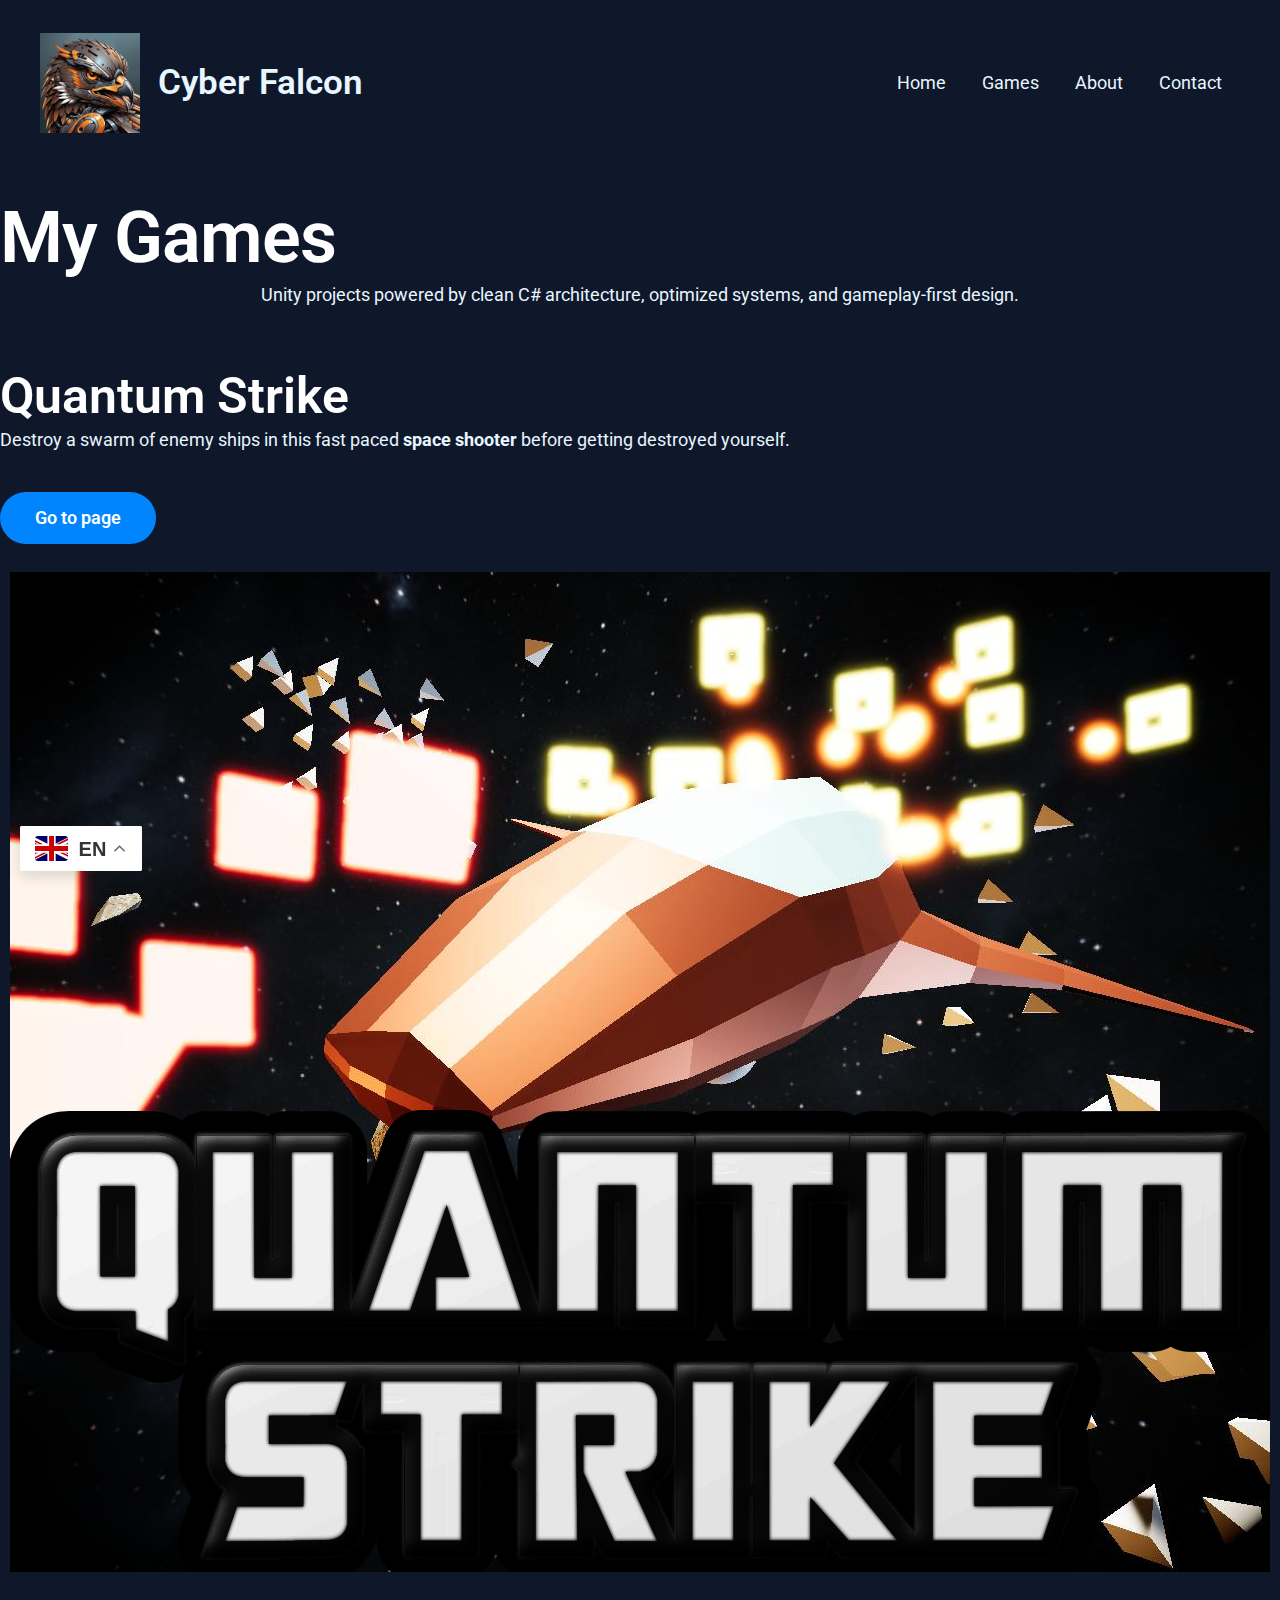
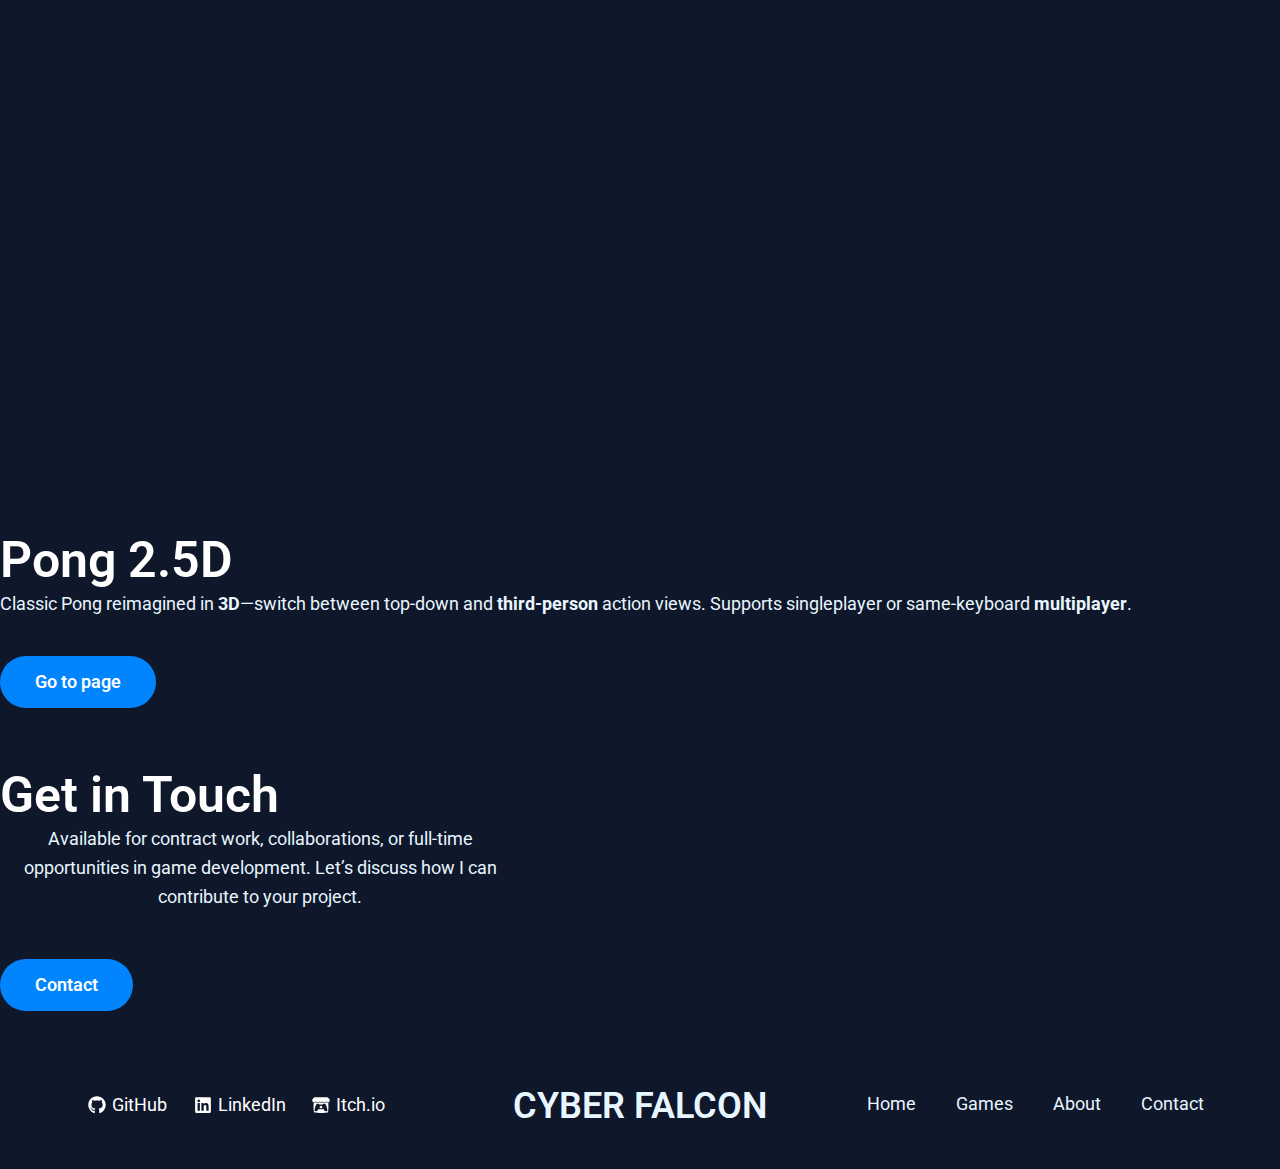
<file: games/index.html>
<!DOCTYPE html>
<html lang="en-US">

<head>
	<meta charset="UTF-8">
	<meta name="viewport" content="width=device-width, initial-scale=1">
	<link rel="profile" href="https://gmpg.org/xfn/11">
	<title>Games &#8211; Cyber Falcon</title>
	<meta name="robots" content="max-image-preview:large">
	<style>
		img:is([sizes="auto" i], [sizes^="auto," i]) {
			contain-intrinsic-size: 3000px 1500px
		}
	</style>
	<link rel="alternate" type="application/rss+xml" title="Cyber Falcon &raquo; Feed" href="/feed/">
	<link rel="alternate" type="application/rss+xml" title="Cyber Falcon &raquo; Comments Feed" href="/comments/feed/">
	<script>
		window._wpemojiSettings = { "baseUrl": "https:\/\/s.w.org\/images\/core\/emoji\/15.1.0\/72x72\/", "ext": ".png", "svgUrl": "https:\/\/s.w.org\/images\/core\/emoji\/15.1.0\/svg\/", "svgExt": ".svg", "source": { "concatemoji": "\/wp-includes\/js\/wp-emoji-release.min.js?ver=6.8.1" } };
		/*! This file is auto-generated */
		!function (i, n) { var o, s, e; function c(e) { try { var t = { supportTests: e, timestamp: (new Date).valueOf() }; sessionStorage.setItem(o, JSON.stringify(t)) } catch (e) { } } function p(e, t, n) { e.clearRect(0, 0, e.canvas.width, e.canvas.height), e.fillText(t, 0, 0); var t = new Uint32Array(e.getImageData(0, 0, e.canvas.width, e.canvas.height).data), r = (e.clearRect(0, 0, e.canvas.width, e.canvas.height), e.fillText(n, 0, 0), new Uint32Array(e.getImageData(0, 0, e.canvas.width, e.canvas.height).data)); return t.every(function (e, t) { return e === r[t] }) } function u(e, t, n) { switch (t) { case "flag": return n(e, "🏳️‍⚧️", "🏳️​⚧️") ? !1 : !n(e, "🇺🇳", "🇺​🇳") && !n(e, "🏴󠁧󠁢󠁥󠁮󠁧󠁿", "🏴​󠁧​󠁢​󠁥​󠁮​󠁧​󠁿"); case "emoji": return !n(e, "🐦‍🔥", "🐦​🔥") }return !1 } function f(e, t, n) { var r = "undefined" != typeof WorkerGlobalScope && self instanceof WorkerGlobalScope ? new OffscreenCanvas(300, 150) : i.createElement("canvas"), a = r.getContext("2d", { willReadFrequently: !0 }), o = (a.textBaseline = "top", a.font = "600 32px Arial", {}); return e.forEach(function (e) { o[e] = t(a, e, n) }), o } function t(e) { var t = i.createElement("script"); t.src = e, t.defer = !0, i.head.appendChild(t) } "undefined" != typeof Promise && (o = "wpEmojiSettingsSupports", s = ["flag", "emoji"], n.supports = { everything: !0, everythingExceptFlag: !0 }, e = new Promise(function (e) { i.addEventListener("DOMContentLoaded", e, { once: !0 }) }), new Promise(function (t) { var n = function () { try { var e = JSON.parse(sessionStorage.getItem(o)); if ("object" == typeof e && "number" == typeof e.timestamp && (new Date).valueOf() < e.timestamp + 604800 && "object" == typeof e.supportTests) return e.supportTests } catch (e) { } return null }(); if (!n) { if ("undefined" != typeof Worker && "undefined" != typeof OffscreenCanvas && "undefined" != typeof URL && URL.createObjectURL && "undefined" != typeof Blob) try { var e = "postMessage(" + f.toString() + "(" + [JSON.stringify(s), u.toString(), p.toString()].join(",") + "));", r = new Blob([e], { type: "text/javascript" }), a = new Worker(URL.createObjectURL(r), { name: "wpTestEmojiSupports" }); return void (a.onmessage = function (e) { c(n = e.data), a.terminate(), t(n) }) } catch (e) { } c(n = f(s, u, p)) } t(n) }).then(function (e) { for (var t in e) n.supports[t] = e[t], n.supports.everything = n.supports.everything && n.supports[t], "flag" !== t && (n.supports.everythingExceptFlag = n.supports.everythingExceptFlag && n.supports[t]); n.supports.everythingExceptFlag = n.supports.everythingExceptFlag && !n.supports.flag, n.DOMReady = !1, n.readyCallback = function () { n.DOMReady = !0 } }).then(function () { return e }).then(function () { var e; n.supports.everything || (n.readyCallback(), (e = n.source || {}).concatemoji ? t(e.concatemoji) : e.wpemoji && e.twemoji && (t(e.twemoji), t(e.wpemoji))) })) }((window, document), window._wpemojiSettings);
	</script>
	<link rel="stylesheet" id="astra-theme-css-css" href="/wp-content/themes/astra/assets/css/minified/main.min.css?ver=4.11.1" media="all">
	<style id="astra-theme-css-inline-css">
		:root {
			--ast-post-nav-space: 0;
			--ast-container-default-xlg-padding: 2.5em;
			--ast-container-default-lg-padding: 2.5em;
			--ast-container-default-slg-padding: 2em;
			--ast-container-default-md-padding: 2.5em;
			--ast-container-default-sm-padding: 2.5em;
			--ast-container-default-xs-padding: 2.4em;
			--ast-container-default-xxs-padding: 1.8em;
			--ast-code-block-background: #ECEFF3;
			--ast-comment-inputs-background: #F9FAFB;
			--ast-normal-container-width: 1200px;
			--ast-narrow-container-width: 750px;
			--ast-blog-title-font-weight: 600;
			--ast-blog-meta-weight: 600;
			--ast-global-color-primary: var(--ast-global-color-5);
			--ast-global-color-secondary: var(--ast-global-color-4);
			--ast-global-color-alternate-background: var(--ast-global-color-7);
			--ast-global-color-subtle-background: var(--ast-global-color-6);
			--ast-bg-style-guide: #F8FAFC;
			--ast-shadow-style-guide: 0px 0px 4px 0 #00000057;
			--ast-global-dark-bg-style: #fff;
			--ast-global-dark-lfs: #fbfbfb;
			--ast-widget-bg-color: #fafafa;
			--ast-wc-container-head-bg-color: #fbfbfb;
			--ast-title-layout-bg: #eeeeee;
			--ast-search-border-color: #e7e7e7;
			--ast-lifter-hover-bg: #e6e6e6;
			--ast-gallery-block-color: #000;
			--srfm-color-input-label: var(--ast-global-color-2);
		}

		html {
			font-size: 112.5%;
		}

		a {
			color: var(--ast-global-color-1);
		}

		a:hover,
		a:focus {
			color: var(--ast-global-color-0);
		}

		body,
		button,
		input,
		select,
		textarea,
		.ast-button,
		.ast-custom-button {
			font-family: -apple-system, BlinkMacSystemFont, Segoe UI, Roboto, Oxygen-Sans, Ubuntu, Cantarell, Helvetica Neue, sans-serif;
			font-weight: inherit;
			font-size: 18px;
			font-size: 1rem;
			line-height: var(--ast-body-line-height, 1.6);
		}

		blockquote {
			color: var(--ast-global-color-3);
		}

		p,
		.entry-content p {
			margin-bottom: 1.5em;
		}

		h1,
		.entry-content h1,
		h2,
		.entry-content h2,
		h3,
		.entry-content h3,
		h4,
		.entry-content h4,
		h5,
		.entry-content h5,
		h6,
		.entry-content h6,
		.site-title,
		.site-title a {
			font-weight: 600;
			text-decoration: initial;
		}

		.ast-site-identity .site-title a {
			color: var(--ast-global-color-3);
		}

		.site-title {
			font-size: 35px;
			font-size: 1.9444444444444rem;
			display: block;
		}

		header .custom-logo-link img {
			max-width: 100px;
			width: 100px;
		}

		.astra-logo-svg {
			width: 100px;
		}

		.site-header .site-description {
			font-size: 15px;
			font-size: 0.83333333333333rem;
			display: none;
		}

		.entry-title {
			font-size: 20px;
			font-size: 1.1111111111111rem;
		}

		.ast-blog-single-element.ast-taxonomy-container a {
			font-size: 14px;
			font-size: 0.77777777777778rem;
		}

		.ast-blog-meta-container {
			font-size: 13px;
			font-size: 0.72222222222222rem;
		}

		.archive .ast-article-post .ast-article-inner,
		.blog .ast-article-post .ast-article-inner,
		.archive .ast-article-post .ast-article-inner:hover,
		.blog .ast-article-post .ast-article-inner:hover {
			border-top-left-radius: 6px;
			border-top-right-radius: 6px;
			border-bottom-right-radius: 6px;
			border-bottom-left-radius: 6px;
			overflow: hidden;
		}

		h1,
		.entry-content h1 {
			font-size: 72px;
			font-size: 4rem;
			font-weight: 600;
			line-height: 1.2em;
			letter-spacing: -1px;
		}

		h2,
		.entry-content h2 {
			font-size: 50px;
			font-size: 2.7777777777778rem;
			font-weight: 600;
			line-height: 1.2em;
		}

		h3,
		.entry-content h3 {
			font-size: 45px;
			font-size: 2.5rem;
			font-weight: 600;
			line-height: 1em;
		}

		h4,
		.entry-content h4 {
			font-size: 32px;
			font-size: 1.7777777777778rem;
			line-height: 1.4em;
			font-weight: 600;
		}

		h5,
		.entry-content h5 {
			font-size: 24px;
			font-size: 1.3333333333333rem;
			line-height: 1.4em;
			font-weight: 600;
		}

		h6,
		.entry-content h6 {
			font-size: 18px;
			font-size: 1rem;
			line-height: 1.25em;
			font-weight: 600;
		}

		::selection {
			background-color: var(--ast-global-color-0);
			color: #ffffff;
		}

		body,
		h1,
		.entry-title a,
		.entry-content h1,
		h2,
		.entry-content h2,
		h3,
		.entry-content h3,
		h4,
		.entry-content h4,
		h5,
		.entry-content h5,
		h6,
		.entry-content h6 {
			color: var(--ast-global-color-3);
		}

		.tagcloud a:hover,
		.tagcloud a:focus,
		.tagcloud a.current-item {
			color: #ffffff;
			border-color: var(--ast-global-color-1);
			background-color: var(--ast-global-color-1);
		}

		input:focus,
		input[type="text"]:focus,
		input[type="email"]:focus,
		input[type="url"]:focus,
		input[type="password"]:focus,
		input[type="reset"]:focus,
		input[type="search"]:focus,
		textarea:focus {
			border-color: var(--ast-global-color-1);
		}

		input[type="radio"]:checked,
		input[type=reset],
		input[type="checkbox"]:checked,
		input[type="checkbox"]:hover:checked,
		input[type="checkbox"]:focus:checked,
		input[type=range]::-webkit-slider-thumb {
			border-color: var(--ast-global-color-1);
			background-color: var(--ast-global-color-1);
			box-shadow: none;
		}

		.site-footer a:hover+.post-count,
		.site-footer a:focus+.post-count {
			background: var(--ast-global-color-1);
			border-color: var(--ast-global-color-1);
		}

		.single .nav-links .nav-previous,
		.single .nav-links .nav-next {
			color: var(--ast-global-color-1);
		}

		.entry-meta,
		.entry-meta * {
			line-height: 1.45;
			color: var(--ast-global-color-1);
			font-weight: 600;
		}

		.entry-meta a:not(.ast-button):hover,
		.entry-meta a:not(.ast-button):hover *,
		.entry-meta a:not(.ast-button):focus,
		.entry-meta a:not(.ast-button):focus *,
		.page-links>.page-link,
		.page-links .page-link:hover,
		.post-navigation a:hover {
			color: var(--ast-global-color-0);
		}

		#cat option,
		.secondary .calendar_wrap thead a,
		.secondary .calendar_wrap thead a:visited {
			color: var(--ast-global-color-1);
		}

		.secondary .calendar_wrap #today,
		.ast-progress-val span {
			background: var(--ast-global-color-1);
		}

		.secondary a:hover+.post-count,
		.secondary a:focus+.post-count {
			background: var(--ast-global-color-1);
			border-color: var(--ast-global-color-1);
		}

		.calendar_wrap #today>a {
			color: #ffffff;
		}

		.page-links .page-link,
		.single .post-navigation a {
			color: var(--ast-global-color-3);
		}

		.ast-search-menu-icon .search-form button.search-submit {
			padding: 0 4px;
		}

		.ast-search-menu-icon form.search-form {
			padding-right: 0;
		}

		.ast-search-menu-icon.slide-search input.search-field {
			width: 0;
		}

		.ast-header-search .ast-search-menu-icon.ast-dropdown-active .search-form,
		.ast-header-search .ast-search-menu-icon.ast-dropdown-active .search-field:focus {
			transition: all 0.2s;
		}

		.search-form input.search-field:focus {
			outline: none;
		}

		.ast-search-menu-icon .search-form button.search-submit:focus,
		.ast-theme-transparent-header .ast-header-search .ast-dropdown-active .ast-icon,
		.ast-theme-transparent-header .ast-inline-search .search-field:focus .ast-icon {
			color: var(--ast-global-color-1);
		}

		.ast-header-search .slide-search .search-form {
			border: 2px solid var(--ast-global-color-0);
		}

		.ast-header-search .slide-search .search-field {
			background-color: (--ast-global-dark-bg-style);
		}

		.ast-archive-title {
			color: var(--ast-global-color-2);
		}

		.widget-title {
			font-size: 25px;
			font-size: 1.3888888888889rem;
			color: var(--ast-global-color-2);
		}

		.ast-search-menu-icon.slide-search a:focus-visible:focus-visible,
		.astra-search-icon:focus-visible,
		#close:focus-visible,
		a:focus-visible,
		.ast-menu-toggle:focus-visible,
		.site .skip-link:focus-visible,
		.wp-block-loginout input:focus-visible,
		.wp-block-search.wp-block-search__button-inside .wp-block-search__inside-wrapper,
		.ast-header-navigation-arrow:focus-visible,
		.woocommerce .wc-proceed-to-checkout>.checkout-button:focus-visible,
		.woocommerce .woocommerce-MyAccount-navigation ul li a:focus-visible,
		.ast-orders-table__row .ast-orders-table__cell:focus-visible,
		.woocommerce .woocommerce-order-details .order-again>.button:focus-visible,
		.woocommerce .woocommerce-message a.button.wc-forward:focus-visible,
		.woocommerce #minus_qty:focus-visible,
		.woocommerce #plus_qty:focus-visible,
		a#ast-apply-coupon:focus-visible,
		.woocommerce .woocommerce-info a:focus-visible,
		.woocommerce .astra-shop-summary-wrap a:focus-visible,
		.woocommerce a.wc-forward:focus-visible,
		#ast-apply-coupon:focus-visible,
		.woocommerce-js .woocommerce-mini-cart-item a.remove:focus-visible,
		#close:focus-visible,
		.button.search-submit:focus-visible,
		#search_submit:focus,
		.normal-search:focus-visible,
		.ast-header-account-wrap:focus-visible,
		.woocommerce .ast-on-card-button.ast-quick-view-trigger:focus {
			outline-style: dotted;
			outline-color: inherit;
			outline-width: thin;
		}

		input:focus,
		input[type="text"]:focus,
		input[type="email"]:focus,
		input[type="url"]:focus,
		input[type="password"]:focus,
		input[type="reset"]:focus,
		input[type="search"]:focus,
		input[type="number"]:focus,
		textarea:focus,
		.wp-block-search__input:focus,
		[data-section="section-header-mobile-trigger"] .ast-button-wrap .ast-mobile-menu-trigger-minimal:focus,
		.ast-mobile-popup-drawer.active .menu-toggle-close:focus,
		.woocommerce-ordering select.orderby:focus,
		#ast-scroll-top:focus,
		#coupon_code:focus,
		.woocommerce-page #comment:focus,
		.woocommerce #reviews #respond input#submit:focus,
		.woocommerce a.add_to_cart_button:focus,
		.woocommerce .button.single_add_to_cart_button:focus,
		.woocommerce .woocommerce-cart-form button:focus,
		.woocommerce .woocommerce-cart-form__cart-item .quantity .qty:focus,
		.woocommerce .woocommerce-billing-fields .woocommerce-billing-fields__field-wrapper .woocommerce-input-wrapper>.input-text:focus,
		.woocommerce #order_comments:focus,
		.woocommerce #place_order:focus,
		.woocommerce .woocommerce-address-fields .woocommerce-address-fields__field-wrapper .woocommerce-input-wrapper>.input-text:focus,
		.woocommerce .woocommerce-MyAccount-content form button:focus,
		.woocommerce .woocommerce-MyAccount-content .woocommerce-EditAccountForm .woocommerce-form-row .woocommerce-Input.input-text:focus,
		.woocommerce .ast-woocommerce-container .woocommerce-pagination ul.page-numbers li a:focus,
		body #content .woocommerce form .form-row .select2-container--default .select2-selection--single:focus,
		#ast-coupon-code:focus,
		.woocommerce.woocommerce-js .quantity input[type=number]:focus,
		.woocommerce-js .woocommerce-mini-cart-item .quantity input[type=number]:focus,
		.woocommerce p#ast-coupon-trigger:focus {
			border-style: dotted;
			border-color: inherit;
			border-width: thin;
		}

		input {
			outline: none;
		}

		.ast-logo-title-inline .site-logo-img {
			padding-right: 1em;
		}

		.site-logo-img img {
			transition: all 0.2s linear;
		}

		body .ast-oembed-container * {
			position: absolute;
			top: 0;
			width: 100%;
			height: 100%;
			left: 0;
		}

		body .wp-block-embed-pocket-casts .ast-oembed-container * {
			position: unset;
		}

		.ast-single-post-featured-section+article {
			margin-top: 2em;
		}

		.site-content .ast-single-post-featured-section img {
			width: 100%;
			overflow: hidden;
			object-fit: cover;
		}

		.ast-separate-container .site-content .ast-single-post-featured-section+article {
			margin-top: -80px;
			z-index: 9;
			position: relative;
			border-radius: 4px;
		}

		@media (min-width: 922px) {
			.ast-no-sidebar .site-content .ast-article-image-container--wide {
				margin-left: -120px;
				margin-right: -120px;
				max-width: unset;
				width: unset;
			}

			.ast-left-sidebar .site-content .ast-article-image-container--wide,
			.ast-right-sidebar .site-content .ast-article-image-container--wide {
				margin-left: -10px;
				margin-right: -10px;
			}

			.site-content .ast-article-image-container--full {
				margin-left: calc(-50vw + 50%);
				margin-right: calc(-50vw + 50%);
				max-width: 100vw;
				width: 100vw;
			}

			.ast-left-sidebar .site-content .ast-article-image-container--full,
			.ast-right-sidebar .site-content .ast-article-image-container--full {
				margin-left: -10px;
				margin-right: -10px;
				max-width: inherit;
				width: auto;
			}
		}

		.site>.ast-single-related-posts-container {
			margin-top: 0;
		}

		@media (min-width: 922px) {
			.ast-desktop .ast-container--narrow {
				max-width: var(--ast-narrow-container-width);
				margin: 0 auto;
			}
		}

		.ast-page-builder-template .hentry {
			margin: 0;
		}

		.ast-page-builder-template .site-content>.ast-container {
			max-width: 100%;
			padding: 0;
		}

		.ast-page-builder-template .site .site-content #primary {
			padding: 0;
			margin: 0;
		}

		.ast-page-builder-template .no-results {
			text-align: center;
			margin: 4em auto;
		}

		.ast-page-builder-template .ast-pagination {
			padding: 2em;
		}

		.ast-page-builder-template .entry-header.ast-no-title.ast-no-thumbnail {
			margin-top: 0;
		}

		.ast-page-builder-template .entry-header.ast-header-without-markup {
			margin-top: 0;
			margin-bottom: 0;
		}

		.ast-page-builder-template .entry-header.ast-no-title.ast-no-meta {
			margin-bottom: 0;
		}

		.ast-page-builder-template.single .post-navigation {
			padding-bottom: 2em;
		}

		.ast-page-builder-template.single-post .site-content>.ast-container {
			max-width: 100%;
		}

		.ast-page-builder-template .entry-header {
			margin-top: 2em;
			margin-left: auto;
			margin-right: auto;
		}

		.ast-page-builder-template .ast-archive-description {
			margin: 2em auto 0;
			padding-left: 20px;
			padding-right: 20px;
		}

		.ast-page-builder-template .ast-row {
			margin-left: 0;
			margin-right: 0;
		}

		.single.ast-page-builder-template .entry-header+.entry-content,
		.single.ast-page-builder-template .ast-single-entry-banner+.site-content article .entry-content {
			margin-bottom: 2em;
		}

		@media(min-width: 921px) {

			.ast-page-builder-template.archive.ast-right-sidebar .ast-row article,
			.ast-page-builder-template.archive.ast-left-sidebar .ast-row article {
				padding-left: 0;
				padding-right: 0;
			}
		}

		input[type="text"],
		input[type="number"],
		input[type="email"],
		input[type="url"],
		input[type="password"],
		input[type="search"],
		input[type=reset],
		input[type=tel],
		input[type=date],
		select,
		textarea {
			font-size: 16px;
			font-style: normal;
			font-weight: 400;
			line-height: 24px;
			width: 100%;
			padding: 12px 16px;
			border-radius: 4px;
			box-shadow: 0px 1px 2px 0px rgba(0, 0, 0, 0.05);
			color: var(--ast-form-input-text, #475569);
		}

		input[type="text"],
		input[type="number"],
		input[type="email"],
		input[type="url"],
		input[type="password"],
		input[type="search"],
		input[type=reset],
		input[type=tel],
		input[type=date],
		select {
			height: 40px;
		}

		input[type="date"] {
			border-width: 1px;
			border-style: solid;
			border-color: var(--ast-border-color);
			background: var(--ast-global-color-secondary, --ast-global-color-5);
		}

		input[type="text"]:focus,
		input[type="number"]:focus,
		input[type="email"]:focus,
		input[type="url"]:focus,
		input[type="password"]:focus,
		input[type="search"]:focus,
		input[type=reset]:focus,
		input[type="tel"]:focus,
		input[type="date"]:focus,
		select:focus,
		textarea:focus {
			border-color: #046BD2;
			box-shadow: none;
			outline: none;
			color: var(--ast-form-input-focus-text, #475569);
		}

		label,
		legend {
			color: #111827;
			font-size: 14px;
			font-style: normal;
			font-weight: 500;
			line-height: 20px;
		}

		select {
			padding: 6px 10px;
		}

		fieldset {
			padding: 30px;
			border-radius: 4px;
		}

		button,
		.ast-button,
		.button,
		input[type="button"],
		input[type="reset"],
		input[type="submit"] {
			border-radius: 4px;
			box-shadow: 0px 1px 2px 0px rgba(0, 0, 0, 0.05);
		}

		:root {
			--ast-comment-inputs-background: #FFF;
		}

		::placeholder {
			color: var(--ast-form-field-color, #9CA3AF);
		}

		::-ms-input-placeholder {
			color: var(--ast-form-field-color, #9CA3AF);
		}

		.wpcf7 input.wpcf7-form-control:not([type=submit]),
		.wpcf7 textarea.wpcf7-form-control {
			padding: 12px 16px;
		}

		.wpcf7 select.wpcf7-form-control {
			padding: 6px 10px;
		}

		.wpcf7 input.wpcf7-form-control:not([type=submit]):focus,
		.wpcf7 select.wpcf7-form-control:focus,
		.wpcf7 textarea.wpcf7-form-control:focus {
			border-style: disable;
			border-color: #046BD2;
			border-width: thin;
			box-shadow: none;
			outline: none;
			color: var(--ast-form-input-focus-text, #475569);
		}

		.wpcf7 .wpcf7-not-valid-tip {
			color: #DC2626;
			font-size: 14px;
			font-weight: 400;
			line-height: 20px;
			margin-top: 8px;
		}

		.wpcf7 input[type=file].wpcf7-form-control {
			font-size: 16px;
			font-style: normal;
			font-weight: 400;
			line-height: 24px;
			width: 100%;
			padding: 12px 16px;
			border-radius: 4px;
			box-shadow: 0px 1px 2px 0px rgba(0, 0, 0, 0.05);
			color: var(--ast-form-input-text, #475569);
		}

		@media (max-width:921.9px) {
			#ast-desktop-header {
				display: none;
			}
		}

		@media (min-width:922px) {
			#ast-mobile-header {
				display: none;
			}
		}

		.wp-block-buttons.aligncenter {
			justify-content: center;
		}

		@media (max-width:921px) {

			.ast-theme-transparent-header #primary,
			.ast-theme-transparent-header #secondary {
				padding: 0;
			}
		}

		@media (max-width:921px) {
			.ast-plain-container.ast-no-sidebar #primary {
				padding: 0;
			}
		}

		.ast-plain-container.ast-no-sidebar #primary {
			margin-top: 0;
			margin-bottom: 0;
		}

		.wp-block-button.is-style-outline .wp-block-button__link {
			border-color: var(--ast-global-color-0);
			border-top-width: 0px;
			border-right-width: 0px;
			border-bottom-width: 0px;
			border-left-width: 0px;
		}

		div.wp-block-button.is-style-outline>.wp-block-button__link:not(.has-text-color),
		div.wp-block-button.wp-block-button__link.is-style-outline:not(.has-text-color) {
			color: var(--ast-global-color-0);
		}

		.wp-block-button.is-style-outline .wp-block-button__link:hover,
		.wp-block-buttons .wp-block-button.is-style-outline .wp-block-button__link:focus,
		.wp-block-buttons .wp-block-button.is-style-outline>.wp-block-button__link:not(.has-text-color):hover,
		.wp-block-buttons .wp-block-button.wp-block-button__link.is-style-outline:not(.has-text-color):hover {
			color: var(--ast-global-color-6);
			background-color: var(--ast-global-color-1);
			border-color: var(--ast-global-color-1);
		}

		.post-page-numbers.current .page-link,
		.ast-pagination .page-numbers.current {
			color: #ffffff;
			border-color: var(--ast-global-color-0);
			background-color: var(--ast-global-color-0);
		}

		.wp-block-button.is-style-outline .wp-block-button__link {
			border-top-width: 0px;
			border-right-width: 0px;
			border-bottom-width: 0px;
			border-left-width: 0px;
		}

		.wp-block-buttons .wp-block-button.is-style-outline .wp-block-button__link.wp-element-button,
		.ast-outline-button,
		.wp-block-uagb-buttons-child .uagb-buttons-repeater.ast-outline-button {
			border-color: var(--ast-global-color-7);
			border-top-width: 1px;
			border-right-width: 1px;
			border-bottom-width: 1px;
			border-left-width: 1px;
			font-family: inherit;
			font-weight: 600;
			font-size: 20px;
			font-size: 1.1111111111111rem;
			line-height: 1em;
			padding-top: 10px;
			padding-right: 20px;
			padding-bottom: 10px;
			padding-left: 20px;
			border-top-left-radius: 30px;
			border-top-right-radius: 30px;
			border-bottom-right-radius: 30px;
			border-bottom-left-radius: 30px;
		}

		.wp-block-buttons .wp-block-button.is-style-outline>.wp-block-button__link:not(.has-text-color),
		.wp-block-buttons .wp-block-button.wp-block-button__link.is-style-outline:not(.has-text-color),
		.ast-outline-button {
			color: var(--ast-global-color-2);
		}

		.wp-block-button.is-style-outline .wp-block-button__link:hover,
		.wp-block-buttons .wp-block-button.is-style-outline .wp-block-button__link:focus,
		.wp-block-buttons .wp-block-button.is-style-outline>.wp-block-button__link:not(.has-text-color):hover,
		.wp-block-buttons .wp-block-button.wp-block-button__link.is-style-outline:not(.has-text-color):hover,
		.ast-outline-button:hover,
		.ast-outline-button:focus,
		.wp-block-uagb-buttons-child .uagb-buttons-repeater.ast-outline-button:hover,
		.wp-block-uagb-buttons-child .uagb-buttons-repeater.ast-outline-button:focus {
			color: var(--ast-global-color-2);
			background-color: var(--ast-global-color-7);
			border-color: var(--ast-global-color-1);
		}

		.wp-block-button .wp-block-button__link.wp-element-button.is-style-outline:not(.has-background),
		.wp-block-button.is-style-outline>.wp-block-button__link.wp-element-button:not(.has-background),
		.ast-outline-button {
			background-color: transparent;
		}

		.uagb-buttons-repeater.ast-outline-button {
			border-radius: 9999px;
		}

		.entry-content[data-ast-blocks-layout]>figure {
			margin-bottom: 1em;
		}

		h1.widget-title {
			font-weight: 600;
		}

		h2.widget-title {
			font-weight: 600;
		}

		h3.widget-title {
			font-weight: 600;
		}

		#page {
			display: flex;
			flex-direction: column;
			min-height: 100vh;
		}

		.ast-404-layout-1 h1.page-title {
			color: var(--ast-global-color-2);
		}

		.single .post-navigation a {
			line-height: 1em;
			height: inherit;
		}

		.error-404 .page-sub-title {
			font-size: 1.5rem;
			font-weight: inherit;
		}

		.search .site-content .content-area .search-form {
			margin-bottom: 0;
		}

		#page .site-content {
			flex-grow: 1;
		}

		.widget {
			margin-bottom: 1.25em;
		}

		#secondary li {
			line-height: 1.5em;
		}

		#secondary .wp-block-group h2 {
			margin-bottom: 0.7em;
		}

		#secondary h2 {
			font-size: 1.7rem;
		}

		.ast-separate-container .ast-article-post,
		.ast-separate-container .ast-article-single,
		.ast-separate-container .comment-respond {
			padding: 3em;
		}

		.ast-separate-container .ast-article-single .ast-article-single {
			padding: 0;
		}

		.ast-article-single .wp-block-post-template-is-layout-grid {
			padding-left: 0;
		}

		.ast-separate-container .comments-title,
		.ast-narrow-container .comments-title {
			padding: 1.5em 2em;
		}

		.ast-page-builder-template .comment-form-textarea,
		.ast-comment-formwrap .ast-grid-common-col {
			padding: 0;
		}

		.ast-comment-formwrap {
			padding: 0;
			display: inline-flex;
			column-gap: 20px;
			width: 100%;
			margin-left: 0;
			margin-right: 0;
		}

		.comments-area textarea#comment:focus,
		.comments-area textarea#comment:active,
		.comments-area .ast-comment-formwrap input[type="text"]:focus,
		.comments-area .ast-comment-formwrap input[type="text"]:active {
			box-shadow: none;
			outline: none;
		}

		.archive.ast-page-builder-template .entry-header {
			margin-top: 2em;
		}

		.ast-page-builder-template .ast-comment-formwrap {
			width: 100%;
		}

		.entry-title {
			margin-bottom: 0.6em;
		}

		.ast-archive-description p {
			font-size: inherit;
			font-weight: inherit;
			line-height: inherit;
		}

		.ast-separate-container .ast-comment-list li.depth-1,
		.hentry {
			margin-bottom: 1.5em;
		}

		.site-content section.ast-archive-description {
			margin-bottom: 2em;
		}

		@media (min-width:921px) {

			.ast-left-sidebar.ast-page-builder-template #secondary,
			.archive.ast-right-sidebar.ast-page-builder-template .site-main {
				padding-left: 20px;
				padding-right: 20px;
			}
		}

		@media (max-width:544px) {
			.ast-comment-formwrap.ast-row {
				column-gap: 10px;
				display: inline-block;
			}

			#ast-commentform .ast-grid-common-col {
				position: relative;
				width: 100%;
			}
		}

		@media (min-width:1201px) {

			.ast-separate-container .ast-article-post,
			.ast-separate-container .ast-article-single,
			.ast-separate-container .ast-author-box,
			.ast-separate-container .ast-404-layout-1,
			.ast-separate-container .no-results {
				padding: 3em;
			}
		}

		@media (max-width:921px) {

			.ast-separate-container #primary,
			.ast-separate-container #secondary {
				padding: 1.5em 0;
			}

			#primary,
			#secondary {
				padding: 1.5em 0;
				margin: 0;
			}

			.ast-left-sidebar #content>.ast-container {
				display: flex;
				flex-direction: column-reverse;
				width: 100%;
			}
		}

		@media (min-width:922px) {

			.ast-separate-container.ast-right-sidebar #primary,
			.ast-separate-container.ast-left-sidebar #primary {
				border: 0;
			}

			.search-no-results.ast-separate-container #primary {
				margin-bottom: 4em;
			}
		}

		.elementor-widget-button .elementor-button {
			border-style: solid;
			text-decoration: none;
			border-top-width: 0px;
			border-right-width: 0px;
			border-left-width: 0px;
			border-bottom-width: 0px;
		}

		.elementor-button.elementor-size-sm,
		.elementor-button.elementor-size-xs,
		.elementor-button.elementor-size-md,
		.elementor-button.elementor-size-lg,
		.elementor-button.elementor-size-xl,
		.elementor-button {
			border-top-left-radius: 100px;
			border-top-right-radius: 100px;
			border-bottom-right-radius: 100px;
			border-bottom-left-radius: 100px;
			padding-top: 17px;
			padding-right: 35px;
			padding-bottom: 17px;
			padding-left: 35px;
		}

		.elementor-widget-button .elementor-button {
			border-color: var(--ast-global-color-0);
			background-color: var(--ast-global-color-0);
		}

		.elementor-widget-button .elementor-button:hover,
		.elementor-widget-button .elementor-button:focus {
			color: var(--ast-global-color-6);
			background-color: var(--ast-global-color-1);
			border-color: var(--ast-global-color-1);
		}

		.wp-block-button .wp-block-button__link,
		.elementor-widget-button .elementor-button,
		.elementor-widget-button .elementor-button:visited {
			color: var(--ast-global-color-6);
		}

		.elementor-widget-button .elementor-button {
			font-weight: 600;
			font-size: 18px;
			font-size: 1rem;
			line-height: 1em;
		}

		body .elementor-button.elementor-size-sm,
		body .elementor-button.elementor-size-xs,
		body .elementor-button.elementor-size-md,
		body .elementor-button.elementor-size-lg,
		body .elementor-button.elementor-size-xl,
		body .elementor-button {
			font-size: 18px;
			font-size: 1rem;
		}

		.wp-block-button .wp-block-button__link:hover,
		.wp-block-button .wp-block-button__link:focus {
			color: var(--ast-global-color-6);
			background-color: var(--ast-global-color-1);
			border-color: var(--ast-global-color-1);
		}

		.elementor-widget-heading h1.elementor-heading-title {
			line-height: 1.2em;
		}

		.elementor-widget-heading h2.elementor-heading-title {
			line-height: 1.2em;
		}

		.elementor-widget-heading h3.elementor-heading-title {
			line-height: 1em;
		}

		.elementor-widget-heading h4.elementor-heading-title {
			line-height: 1.4em;
		}

		.elementor-widget-heading h5.elementor-heading-title {
			line-height: 1.4em;
		}

		.elementor-widget-heading h6.elementor-heading-title {
			line-height: 1.25em;
		}

		.wp-block-button .wp-block-button__link,
		.wp-block-search .wp-block-search__button,
		body .wp-block-file .wp-block-file__button {
			border-style: solid;
			border-top-width: 0px;
			border-right-width: 0px;
			border-left-width: 0px;
			border-bottom-width: 0px;
			border-color: var(--ast-global-color-0);
			background-color: var(--ast-global-color-0);
			color: var(--ast-global-color-6);
			font-family: inherit;
			font-weight: 600;
			line-height: 1em;
			font-size: 18px;
			font-size: 1rem;
			border-top-left-radius: 100px;
			border-top-right-radius: 100px;
			border-bottom-right-radius: 100px;
			border-bottom-left-radius: 100px;
			padding-top: 17px;
			padding-right: 35px;
			padding-bottom: 17px;
			padding-left: 35px;
		}

		@media (max-width:921px) {

			.wp-block-button .wp-block-button__link,
			.wp-block-search .wp-block-search__button,
			body .wp-block-file .wp-block-file__button {
				font-size: 16px;
				font-size: 0.88888888888889rem;
			}
		}

		@media (max-width:544px) {

			.wp-block-button .wp-block-button__link,
			.wp-block-search .wp-block-search__button,
			body .wp-block-file .wp-block-file__button {
				font-size: 16px;
				font-size: 0.88888888888889rem;
			}
		}

		.menu-toggle,
		button,
		.ast-button,
		.ast-custom-button,
		.button,
		input#submit,
		input[type="button"],
		input[type="submit"],
		input[type="reset"],
		#comments .submit,
		.search .search-submit,
		form[CLASS*="wp-block-search__"].wp-block-search .wp-block-search__inside-wrapper .wp-block-search__button,
		body .wp-block-file .wp-block-file__button,
		.search .search-submit,
		.woocommerce-js a.button,
		.woocommerce button.button,
		.woocommerce .woocommerce-message a.button,
		.woocommerce #respond input#submit.alt,
		.woocommerce input.button.alt,
		.woocommerce input.button,
		.woocommerce input.button:disabled,
		.woocommerce input.button:disabled[disabled],
		.woocommerce input.button:disabled:hover,
		.woocommerce input.button:disabled[disabled]:hover,
		.woocommerce #respond input#submit,
		.woocommerce button.button.alt.disabled,
		.wc-block-grid__products .wc-block-grid__product .wp-block-button__link,
		.wc-block-grid__product-onsale,
		[CLASS*="wc-block"] button,
		.woocommerce-js .astra-cart-drawer .astra-cart-drawer-content .woocommerce-mini-cart__buttons .button:not(.checkout):not(.ast-continue-shopping),
		.woocommerce-js .astra-cart-drawer .astra-cart-drawer-content .woocommerce-mini-cart__buttons a.checkout,
		.woocommerce button.button.alt.disabled.wc-variation-selection-needed,
		[CLASS*="wc-block"] .wc-block-components-button {
			border-style: solid;
			border-top-width: 0px;
			border-right-width: 0px;
			border-left-width: 0px;
			border-bottom-width: 0px;
			color: var(--ast-global-color-6);
			border-color: var(--ast-global-color-0);
			background-color: var(--ast-global-color-0);
			padding-top: 17px;
			padding-right: 35px;
			padding-bottom: 17px;
			padding-left: 35px;
			font-family: inherit;
			font-weight: 600;
			font-size: 18px;
			font-size: 1rem;
			line-height: 1em;
			border-top-left-radius: 100px;
			border-top-right-radius: 100px;
			border-bottom-right-radius: 100px;
			border-bottom-left-radius: 100px;
		}

		button:focus,
		.menu-toggle:hover,
		button:hover,
		.ast-button:hover,
		.ast-custom-button:hover .button:hover,
		.ast-custom-button:hover,
		input[type=reset]:hover,
		input[type=reset]:focus,
		input#submit:hover,
		input#submit:focus,
		input[type="button"]:hover,
		input[type="button"]:focus,
		input[type="submit"]:hover,
		input[type="submit"]:focus,
		form[CLASS*="wp-block-search__"].wp-block-search .wp-block-search__inside-wrapper .wp-block-search__button:hover,
		form[CLASS*="wp-block-search__"].wp-block-search .wp-block-search__inside-wrapper .wp-block-search__button:focus,
		body .wp-block-file .wp-block-file__button:hover,
		body .wp-block-file .wp-block-file__button:focus,
		.woocommerce-js a.button:hover,
		.woocommerce button.button:hover,
		.woocommerce .woocommerce-message a.button:hover,
		.woocommerce #respond input#submit:hover,
		.woocommerce #respond input#submit.alt:hover,
		.woocommerce input.button.alt:hover,
		.woocommerce input.button:hover,
		.woocommerce button.button.alt.disabled:hover,
		.wc-block-grid__products .wc-block-grid__product .wp-block-button__link:hover,
		[CLASS*="wc-block"] button:hover,
		.woocommerce-js .astra-cart-drawer .astra-cart-drawer-content .woocommerce-mini-cart__buttons .button:not(.checkout):not(.ast-continue-shopping):hover,
		.woocommerce-js .astra-cart-drawer .astra-cart-drawer-content .woocommerce-mini-cart__buttons a.checkout:hover,
		.woocommerce button.button.alt.disabled.wc-variation-selection-needed:hover,
		[CLASS*="wc-block"] .wc-block-components-button:hover,
		[CLASS*="wc-block"] .wc-block-components-button:focus {
			color: var(--ast-global-color-6);
			background-color: var(--ast-global-color-1);
			border-color: var(--ast-global-color-1);
		}

		form[CLASS*="wp-block-search__"].wp-block-search .wp-block-search__inside-wrapper .wp-block-search__button.has-icon {
			padding-top: calc(17px - 3px);
			padding-right: calc(35px - 3px);
			padding-bottom: calc(17px - 3px);
			padding-left: calc(35px - 3px);
		}

		@media (max-width:921px) {

			.menu-toggle,
			button,
			.ast-button,
			.ast-custom-button,
			.button,
			input#submit,
			input[type="button"],
			input[type="submit"],
			input[type="reset"],
			#comments .submit,
			.search .search-submit,
			form[CLASS*="wp-block-search__"].wp-block-search .wp-block-search__inside-wrapper .wp-block-search__button,
			body .wp-block-file .wp-block-file__button,
			.search .search-submit,
			.woocommerce-js a.button,
			.woocommerce button.button,
			.woocommerce .woocommerce-message a.button,
			.woocommerce #respond input#submit.alt,
			.woocommerce input.button.alt,
			.woocommerce input.button,
			.woocommerce input.button:disabled,
			.woocommerce input.button:disabled[disabled],
			.woocommerce input.button:disabled:hover,
			.woocommerce input.button:disabled[disabled]:hover,
			.woocommerce #respond input#submit,
			.woocommerce button.button.alt.disabled,
			.wc-block-grid__products .wc-block-grid__product .wp-block-button__link,
			.wc-block-grid__product-onsale,
			[CLASS*="wc-block"] button,
			.woocommerce-js .astra-cart-drawer .astra-cart-drawer-content .woocommerce-mini-cart__buttons .button:not(.checkout):not(.ast-continue-shopping),
			.woocommerce-js .astra-cart-drawer .astra-cart-drawer-content .woocommerce-mini-cart__buttons a.checkout,
			.woocommerce button.button.alt.disabled.wc-variation-selection-needed,
			[CLASS*="wc-block"] .wc-block-components-button {
				font-size: 16px;
				font-size: 0.88888888888889rem;
			}
		}

		@media (max-width:544px) {

			.menu-toggle,
			button,
			.ast-button,
			.ast-custom-button,
			.button,
			input#submit,
			input[type="button"],
			input[type="submit"],
			input[type="reset"],
			#comments .submit,
			.search .search-submit,
			form[CLASS*="wp-block-search__"].wp-block-search .wp-block-search__inside-wrapper .wp-block-search__button,
			body .wp-block-file .wp-block-file__button,
			.search .search-submit,
			.woocommerce-js a.button,
			.woocommerce button.button,
			.woocommerce .woocommerce-message a.button,
			.woocommerce #respond input#submit.alt,
			.woocommerce input.button.alt,
			.woocommerce input.button,
			.woocommerce input.button:disabled,
			.woocommerce input.button:disabled[disabled],
			.woocommerce input.button:disabled:hover,
			.woocommerce input.button:disabled[disabled]:hover,
			.woocommerce #respond input#submit,
			.woocommerce button.button.alt.disabled,
			.wc-block-grid__products .wc-block-grid__product .wp-block-button__link,
			.wc-block-grid__product-onsale,
			[CLASS*="wc-block"] button,
			.woocommerce-js .astra-cart-drawer .astra-cart-drawer-content .woocommerce-mini-cart__buttons .button:not(.checkout):not(.ast-continue-shopping),
			.woocommerce-js .astra-cart-drawer .astra-cart-drawer-content .woocommerce-mini-cart__buttons a.checkout,
			.woocommerce button.button.alt.disabled.wc-variation-selection-needed,
			[CLASS*="wc-block"] .wc-block-components-button {
				font-size: 16px;
				font-size: 0.88888888888889rem;
			}
		}

		@media (max-width:921px) {

			.menu-toggle,
			button,
			.ast-button,
			.button,
			input#submit,
			input[type="button"],
			input[type="submit"],
			input[type="reset"] {
				font-size: 16px;
				font-size: 0.88888888888889rem;
			}

			.ast-mobile-header-stack .main-header-bar .ast-search-menu-icon {
				display: inline-block;
			}

			.ast-header-break-point.ast-header-custom-item-outside .ast-mobile-header-stack .main-header-bar .ast-search-icon {
				margin: 0;
			}

			.ast-comment-avatar-wrap img {
				max-width: 2.5em;
			}

			.ast-comment-meta {
				padding: 0 1.8888em 1.3333em;
			}
		}

		@media (min-width:544px) {
			.ast-container {
				max-width: 100%;
			}
		}

		@media (max-width:544px) {

			.ast-separate-container .ast-article-post,
			.ast-separate-container .ast-article-single,
			.ast-separate-container .comments-title,
			.ast-separate-container .ast-archive-description {
				padding: 1.5em 1em;
			}

			.ast-separate-container #content .ast-container {
				padding-left: 0.54em;
				padding-right: 0.54em;
			}

			.ast-separate-container .ast-comment-list .bypostauthor {
				padding: .5em;
			}

			.ast-search-menu-icon.ast-dropdown-active .search-field {
				width: 170px;
			}

			.menu-toggle,
			button,
			.ast-button,
			.button,
			input#submit,
			input[type="button"],
			input[type="submit"],
			input[type="reset"] {
				font-size: 16px;
				font-size: 0.88888888888889rem;
			}
		}

		#ast-mobile-header .ast-site-header-cart-li a {
			pointer-events: none;
		}

		.ast-separate-container {
			background-color: var(--ast-global-color-5);
			background-image: none;
		}

		@media (max-width:921px) {
			.widget-title {
				font-size: 22px;
				font-size: 1.375rem;
			}

			body,
			button,
			input,
			select,
			textarea,
			.ast-button,
			.ast-custom-button {
				font-size: 16px;
				font-size: 0.88888888888889rem;
			}

			#secondary,
			#secondary button,
			#secondary input,
			#secondary select,
			#secondary textarea {
				font-size: 16px;
				font-size: 0.88888888888889rem;
			}

			.site-title {
				display: block;
			}

			.site-header .site-description {
				display: none;
			}

			h1,
			.entry-content h1 {
				font-size: 55px;
			}

			h2,
			.entry-content h2 {
				font-size: 40px;
			}

			h3,
			.entry-content h3 {
				font-size: 38px;
			}

			h4,
			.entry-content h4 {
				font-size: 28px;
				font-size: 1.5555555555556rem;
			}

			h5,
			.entry-content h5 {
				font-size: 22px;
				font-size: 1.2222222222222rem;
			}

			h6,
			.entry-content h6 {
				font-size: 16px;
				font-size: 0.88888888888889rem;
			}
		}

		@media (max-width:544px) {
			.widget-title {
				font-size: 22px;
				font-size: 1.375rem;
			}

			body,
			button,
			input,
			select,
			textarea,
			.ast-button,
			.ast-custom-button {
				font-size: 16px;
				font-size: 0.88888888888889rem;
			}

			#secondary,
			#secondary button,
			#secondary input,
			#secondary select,
			#secondary textarea {
				font-size: 16px;
				font-size: 0.88888888888889rem;
			}

			.site-title {
				display: block;
			}

			.site-header .site-description {
				display: none;
			}

			h1,
			.entry-content h1 {
				font-size: 40px;
			}

			h2,
			.entry-content h2 {
				font-size: 30px;
			}

			h3,
			.entry-content h3 {
				font-size: 30px;
			}

			h4,
			.entry-content h4 {
				font-size: 25px;
				font-size: 1.3888888888889rem;
			}

			h5,
			.entry-content h5 {
				font-size: 20px;
				font-size: 1.1111111111111rem;
			}

			h6,
			.entry-content h6 {
				font-size: 14px;
				font-size: 0.77777777777778rem;
			}
		}

		@media (max-width:544px) {
			html {
				font-size: 112.5%;
			}
		}

		@media (min-width:922px) {
			.ast-container {
				max-width: 1240px;
			}
		}

		@media (min-width:922px) {
			.site-content .ast-container {
				display: flex;
			}
		}

		@media (max-width:921px) {
			.site-content .ast-container {
				flex-direction: column;
			}
		}

		.entry-content h1,
		.entry-content h2,
		.entry-content h3,
		.entry-content h4,
		.entry-content h5,
		.entry-content h6 {
			clear: none;
		}

		@media (min-width:922px) {

			.main-header-menu .sub-menu .menu-item.ast-left-align-sub-menu:hover>.sub-menu,
			.main-header-menu .sub-menu .menu-item.ast-left-align-sub-menu.focus>.sub-menu {
				margin-left: -0px;
			}
		}

		.entry-content li>p {
			margin-bottom: 0;
		}

		.site .comments-area {
			padding-bottom: 2em;
			margin-top: 2em;
		}

		.footer-widget-area[data-section^="section-fb-html-"] .ast-builder-html-element {
			text-align: center;
		}

		.wp-block-file {
			display: flex;
			align-items: center;
			flex-wrap: wrap;
			justify-content: space-between;
		}

		.wp-block-pullquote {
			border: none;
		}

		.wp-block-pullquote blockquote::before {
			content: "\201D";
			font-family: "Helvetica", sans-serif;
			display: flex;
			transform: rotate(180deg);
			font-size: 6rem;
			font-style: normal;
			line-height: 1;
			font-weight: bold;
			align-items: center;
			justify-content: center;
		}

		.has-text-align-right>blockquote::before {
			justify-content: flex-start;
		}

		.has-text-align-left>blockquote::before {
			justify-content: flex-end;
		}

		figure.wp-block-pullquote.is-style-solid-color blockquote {
			max-width: 100%;
			text-align: inherit;
		}

		:root {
			--wp--custom--ast-default-block-top-padding: 100px;
			--wp--custom--ast-default-block-right-padding: 80px;
			--wp--custom--ast-default-block-bottom-padding: 100px;
			--wp--custom--ast-default-block-left-padding: 80px;
			--wp--custom--ast-container-width: 1200px;
			--wp--custom--ast-content-width-size: 1200px;
			--wp--custom--ast-wide-width-size: calc(1200px + var(--wp--custom--ast-default-block-left-padding) + var(--wp--custom--ast-default-block-right-padding));
		}

		.ast-narrow-container {
			--wp--custom--ast-content-width-size: 750px;
			--wp--custom--ast-wide-width-size: 750px;
		}

		@media(max-width: 921px) {
			:root {
				--wp--custom--ast-default-block-top-padding: 50px;
				--wp--custom--ast-default-block-right-padding: 50px;
				--wp--custom--ast-default-block-bottom-padding: 50px;
				--wp--custom--ast-default-block-left-padding: 50px;
			}
		}

		@media(max-width: 544px) {
			:root {
				--wp--custom--ast-default-block-top-padding: 50px;
				--wp--custom--ast-default-block-right-padding: 30px;
				--wp--custom--ast-default-block-bottom-padding: 50px;
				--wp--custom--ast-default-block-left-padding: 30px;
			}
		}

		.entry-content>.wp-block-group,
		.entry-content>.wp-block-cover,
		.entry-content>.wp-block-columns {
			padding-top: var(--wp--custom--ast-default-block-top-padding);
			padding-right: var(--wp--custom--ast-default-block-right-padding);
			padding-bottom: var(--wp--custom--ast-default-block-bottom-padding);
			padding-left: var(--wp--custom--ast-default-block-left-padding);
		}

		.ast-plain-container.ast-no-sidebar .entry-content>.alignfull,
		.ast-page-builder-template .ast-no-sidebar .entry-content>.alignfull {
			margin-left: calc(-50vw + 50%);
			margin-right: calc(-50vw + 50%);
			max-width: 100vw;
			width: 100vw;
		}

		.ast-plain-container.ast-no-sidebar .entry-content .alignfull .alignfull,
		.ast-page-builder-template.ast-no-sidebar .entry-content .alignfull .alignfull,
		.ast-plain-container.ast-no-sidebar .entry-content .alignfull .alignwide,
		.ast-page-builder-template.ast-no-sidebar .entry-content .alignfull .alignwide,
		.ast-plain-container.ast-no-sidebar .entry-content .alignwide .alignfull,
		.ast-page-builder-template.ast-no-sidebar .entry-content .alignwide .alignfull,
		.ast-plain-container.ast-no-sidebar .entry-content .alignwide .alignwide,
		.ast-page-builder-template.ast-no-sidebar .entry-content .alignwide .alignwide,
		.ast-plain-container.ast-no-sidebar .entry-content .wp-block-column .alignfull,
		.ast-page-builder-template.ast-no-sidebar .entry-content .wp-block-column .alignfull,
		.ast-plain-container.ast-no-sidebar .entry-content .wp-block-column .alignwide,
		.ast-page-builder-template.ast-no-sidebar .entry-content .wp-block-column .alignwide {
			margin-left: auto;
			margin-right: auto;
			width: 100%;
		}

		[data-ast-blocks-layout] .wp-block-separator:not(.is-style-dots) {
			height: 0;
		}

		[data-ast-blocks-layout] .wp-block-separator {
			margin: 20px auto;
		}

		[data-ast-blocks-layout] .wp-block-separator:not(.is-style-wide):not(.is-style-dots) {
			max-width: 100px;
		}

		[data-ast-blocks-layout] .wp-block-separator.has-background {
			padding: 0;
		}

		.entry-content[data-ast-blocks-layout]>* {
			max-width: var(--wp--custom--ast-content-width-size);
			margin-left: auto;
			margin-right: auto;
		}

		.entry-content[data-ast-blocks-layout]>.alignwide {
			max-width: var(--wp--custom--ast-wide-width-size);
		}

		.entry-content[data-ast-blocks-layout] .alignfull {
			max-width: none;
		}

		.entry-content .wp-block-columns {
			margin-bottom: 0;
		}

		blockquote {
			margin: 1.5em;
			border-color: rgba(0, 0, 0, 0.05);
		}

		.wp-block-quote:not(.has-text-align-right):not(.has-text-align-center) {
			border-left: 5px solid rgba(0, 0, 0, 0.05);
		}

		.has-text-align-right>blockquote,
		blockquote.has-text-align-right {
			border-right: 5px solid rgba(0, 0, 0, 0.05);
		}

		.has-text-align-left>blockquote,
		blockquote.has-text-align-left {
			border-left: 5px solid rgba(0, 0, 0, 0.05);
		}

		.wp-block-site-tagline,
		.wp-block-latest-posts .read-more {
			margin-top: 15px;
		}

		.wp-block-loginout p label {
			display: block;
		}

		.wp-block-loginout p:not(.login-remember):not(.login-submit) input {
			width: 100%;
		}

		.wp-block-loginout input:focus {
			border-color: transparent;
		}

		.wp-block-loginout input:focus {
			outline: thin dotted;
		}

		.entry-content .wp-block-media-text .wp-block-media-text__content {
			padding: 0 0 0 8%;
		}

		.entry-content .wp-block-media-text.has-media-on-the-right .wp-block-media-text__content {
			padding: 0 8% 0 0;
		}

		.entry-content .wp-block-media-text.has-background .wp-block-media-text__content {
			padding: 8%;
		}

		.entry-content .wp-block-cover:not([class*="background-color"]):not(.has-text-color.has-link-color) .wp-block-cover__inner-container,
		.entry-content .wp-block-cover:not([class*="background-color"]) .wp-block-cover-image-text,
		.entry-content .wp-block-cover:not([class*="background-color"]) .wp-block-cover-text,
		.entry-content .wp-block-cover-image:not([class*="background-color"]) .wp-block-cover__inner-container,
		.entry-content .wp-block-cover-image:not([class*="background-color"]) .wp-block-cover-image-text,
		.entry-content .wp-block-cover-image:not([class*="background-color"]) .wp-block-cover-text {
			color: var(--ast-global-color-primary, var(--ast-global-color-5));
		}

		.wp-block-loginout .login-remember input {
			width: 1.1rem;
			height: 1.1rem;
			margin: 0 5px 4px 0;
			vertical-align: middle;
		}

		.wp-block-latest-posts>li>*:first-child,
		.wp-block-latest-posts:not(.is-grid)>li:first-child {
			margin-top: 0;
		}

		.entry-content>.wp-block-buttons,
		.entry-content>.wp-block-uagb-buttons {
			margin-bottom: 1.5em;
		}

		.wp-block-search__inside-wrapper .wp-block-search__input {
			padding: 0 10px;
			color: var(--ast-global-color-3);
			background: var(--ast-global-color-primary, var(--ast-global-color-5));
			border-color: var(--ast-border-color);
		}

		.wp-block-latest-posts .read-more {
			margin-bottom: 1.5em;
		}

		.wp-block-search__no-button .wp-block-search__inside-wrapper .wp-block-search__input {
			padding-top: 5px;
			padding-bottom: 5px;
		}

		.wp-block-latest-posts .wp-block-latest-posts__post-date,
		.wp-block-latest-posts .wp-block-latest-posts__post-author {
			font-size: 1rem;
		}

		.wp-block-latest-posts>li>*,
		.wp-block-latest-posts:not(.is-grid)>li {
			margin-top: 12px;
			margin-bottom: 12px;
		}

		.ast-page-builder-template .entry-content[data-ast-blocks-layout]>*,
		.ast-page-builder-template .entry-content[data-ast-blocks-layout]>.alignfull:not(.wp-block-group):not(.uagb-is-root-container)>* {
			max-width: none;
		}

		.ast-page-builder-template .entry-content[data-ast-blocks-layout]>.alignwide:not(.uagb-is-root-container)>* {
			max-width: var(--wp--custom--ast-wide-width-size);
		}

		.ast-page-builder-template .entry-content[data-ast-blocks-layout]>.inherit-container-width>*,
		.ast-page-builder-template .entry-content[data-ast-blocks-layout]>*:not(.wp-block-group):not(.uagb-is-root-container)>*,
		.entry-content[data-ast-blocks-layout]>.wp-block-cover .wp-block-cover__inner-container {
			max-width: none;
			margin-left: auto;
			margin-right: auto;
		}

		.entry-content[data-ast-blocks-layout] .wp-block-cover:not(.alignleft):not(.alignright) {
			width: auto;
		}

		@media(max-width: 1200px) {

			.ast-separate-container .entry-content>.alignfull,
			.ast-separate-container .entry-content[data-ast-blocks-layout]>.alignwide,
			.ast-plain-container .entry-content[data-ast-blocks-layout]>.alignwide,
			.ast-plain-container .entry-content .alignfull {
				margin-left: calc(-1 * min(var(--ast-container-default-xlg-padding), 20px));
				margin-right: calc(-1 * min(var(--ast-container-default-xlg-padding), 20px));
			}
		}

		@media(min-width: 1201px) {
			.ast-separate-container .entry-content>.alignfull {
				margin-left: calc(-1 * var(--ast-container-default-xlg-padding));
				margin-right: calc(-1 * var(--ast-container-default-xlg-padding));
			}

			.ast-separate-container .entry-content[data-ast-blocks-layout]>.alignwide,
			.ast-plain-container .entry-content[data-ast-blocks-layout]>.alignwide {
				margin-left: calc(-1 * var(--wp--custom--ast-default-block-left-padding));
				margin-right: calc(-1 * var(--wp--custom--ast-default-block-right-padding));
			}
		}

		@media(min-width: 921px) {

			.ast-separate-container .entry-content .wp-block-group.alignwide:not(.inherit-container-width)> :where(:not(.alignleft):not(.alignright)),
			.ast-plain-container .entry-content .wp-block-group.alignwide:not(.inherit-container-width)> :where(:not(.alignleft):not(.alignright)) {
				max-width: calc(var(--wp--custom--ast-content-width-size) + 80px);
			}

			.ast-plain-container.ast-right-sidebar .entry-content[data-ast-blocks-layout] .alignfull,
			.ast-plain-container.ast-left-sidebar .entry-content[data-ast-blocks-layout] .alignfull {
				margin-left: -60px;
				margin-right: -60px;
			}
		}

		@media(min-width: 544px) {
			.entry-content>.alignleft {
				margin-right: 20px;
			}

			.entry-content>.alignright {
				margin-left: 20px;
			}
		}

		@media (max-width:544px) {
			.wp-block-columns .wp-block-column:not(:last-child) {
				margin-bottom: 20px;
			}

			.wp-block-latest-posts {
				margin: 0;
			}
		}

		@media(max-width: 600px) {

			.entry-content .wp-block-media-text .wp-block-media-text__content,
			.entry-content .wp-block-media-text.has-media-on-the-right .wp-block-media-text__content {
				padding: 8% 0 0;
			}

			.entry-content .wp-block-media-text.has-background .wp-block-media-text__content {
				padding: 8%;
			}
		}

		.ast-narrow-container .site-content .wp-block-uagb-image--align-full .wp-block-uagb-image__figure {
			max-width: 100%;
			margin-left: auto;
			margin-right: auto;
		}

		.entry-content ul,
		.entry-content ol {
			padding: revert;
			margin: revert;
			padding-left: 20px;
		}

		:root .has-ast-global-color-0-color {
			color: var(--ast-global-color-0);
		}

		:root .has-ast-global-color-0-background-color {
			background-color: var(--ast-global-color-0);
		}

		:root .wp-block-button .has-ast-global-color-0-color {
			color: var(--ast-global-color-0);
		}

		:root .wp-block-button .has-ast-global-color-0-background-color {
			background-color: var(--ast-global-color-0);
		}

		:root .has-ast-global-color-1-color {
			color: var(--ast-global-color-1);
		}

		:root .has-ast-global-color-1-background-color {
			background-color: var(--ast-global-color-1);
		}

		:root .wp-block-button .has-ast-global-color-1-color {
			color: var(--ast-global-color-1);
		}

		:root .wp-block-button .has-ast-global-color-1-background-color {
			background-color: var(--ast-global-color-1);
		}

		:root .has-ast-global-color-2-color {
			color: var(--ast-global-color-2);
		}

		:root .has-ast-global-color-2-background-color {
			background-color: var(--ast-global-color-2);
		}

		:root .wp-block-button .has-ast-global-color-2-color {
			color: var(--ast-global-color-2);
		}

		:root .wp-block-button .has-ast-global-color-2-background-color {
			background-color: var(--ast-global-color-2);
		}

		:root .has-ast-global-color-3-color {
			color: var(--ast-global-color-3);
		}

		:root .has-ast-global-color-3-background-color {
			background-color: var(--ast-global-color-3);
		}

		:root .wp-block-button .has-ast-global-color-3-color {
			color: var(--ast-global-color-3);
		}

		:root .wp-block-button .has-ast-global-color-3-background-color {
			background-color: var(--ast-global-color-3);
		}

		:root .has-ast-global-color-4-color {
			color: var(--ast-global-color-4);
		}

		:root .has-ast-global-color-4-background-color {
			background-color: var(--ast-global-color-4);
		}

		:root .wp-block-button .has-ast-global-color-4-color {
			color: var(--ast-global-color-4);
		}

		:root .wp-block-button .has-ast-global-color-4-background-color {
			background-color: var(--ast-global-color-4);
		}

		:root .has-ast-global-color-5-color {
			color: var(--ast-global-color-5);
		}

		:root .has-ast-global-color-5-background-color {
			background-color: var(--ast-global-color-5);
		}

		:root .wp-block-button .has-ast-global-color-5-color {
			color: var(--ast-global-color-5);
		}

		:root .wp-block-button .has-ast-global-color-5-background-color {
			background-color: var(--ast-global-color-5);
		}

		:root .has-ast-global-color-6-color {
			color: var(--ast-global-color-6);
		}

		:root .has-ast-global-color-6-background-color {
			background-color: var(--ast-global-color-6);
		}

		:root .wp-block-button .has-ast-global-color-6-color {
			color: var(--ast-global-color-6);
		}

		:root .wp-block-button .has-ast-global-color-6-background-color {
			background-color: var(--ast-global-color-6);
		}

		:root .has-ast-global-color-7-color {
			color: var(--ast-global-color-7);
		}

		:root .has-ast-global-color-7-background-color {
			background-color: var(--ast-global-color-7);
		}

		:root .wp-block-button .has-ast-global-color-7-color {
			color: var(--ast-global-color-7);
		}

		:root .wp-block-button .has-ast-global-color-7-background-color {
			background-color: var(--ast-global-color-7);
		}

		:root .has-ast-global-color-8-color {
			color: var(--ast-global-color-8);
		}

		:root .has-ast-global-color-8-background-color {
			background-color: var(--ast-global-color-8);
		}

		:root .wp-block-button .has-ast-global-color-8-color {
			color: var(--ast-global-color-8);
		}

		:root .wp-block-button .has-ast-global-color-8-background-color {
			background-color: var(--ast-global-color-8);
		}

		:root {
			--ast-global-color-0: #0085FF;
			--ast-global-color-1: #0177E3;
			--ast-global-color-2: #FFFFFF;
			--ast-global-color-3: #E7F6FF;
			--ast-global-color-4: #212A37;
			--ast-global-color-5: #0F172A;
			--ast-global-color-6: #ffffff;
			--ast-global-color-7: #070614;
			--ast-global-color-8: #222222;
		}

		:root {
			--ast-border-color: #dddddd;
		}

		.ast-archive-entry-banner {
			-js-display: flex;
			display: flex;
			flex-direction: column;
			justify-content: center;
			text-align: center;
			position: relative;
			background: var(--ast-title-layout-bg);
		}

		.ast-archive-entry-banner[data-banner-width-type="custom"] {
			margin: 0 auto;
			width: 100%;
		}

		.ast-archive-entry-banner[data-banner-layout="layout-1"] {
			background: inherit;
			padding: 20px 0;
			text-align: left;
		}

		body.archive .ast-archive-description {
			max-width: 1200px;
			width: 100%;
			text-align: left;
			padding-top: 3em;
			padding-right: 3em;
			padding-bottom: 3em;
			padding-left: 3em;
		}

		body.archive .ast-archive-description .ast-archive-title,
		body.archive .ast-archive-description .ast-archive-title * {
			font-weight: 600;
			font-size: 32px;
			font-size: 1.7777777777778rem;
		}

		body.archive .ast-archive-description>*:not(:last-child) {
			margin-bottom: 10px;
		}

		@media (max-width:921px) {
			body.archive .ast-archive-description {
				text-align: left;
			}
		}

		@media (max-width:544px) {
			body.archive .ast-archive-description {
				text-align: left;
			}
		}

		.ast-breadcrumbs .trail-browse,
		.ast-breadcrumbs .trail-items,
		.ast-breadcrumbs .trail-items li {
			display: inline-block;
			margin: 0;
			padding: 0;
			border: none;
			background: inherit;
			text-indent: 0;
			text-decoration: none;
		}

		.ast-breadcrumbs .trail-browse {
			font-size: inherit;
			font-style: inherit;
			font-weight: inherit;
			color: inherit;
		}

		.ast-breadcrumbs .trail-items {
			list-style: none;
		}

		.trail-items li::after {
			padding: 0 0.3em;
			content: "\00bb";
		}

		.trail-items li:last-of-type::after {
			display: none;
		}

		h1,
		.entry-content h1,
		h2,
		.entry-content h2,
		h3,
		.entry-content h3,
		h4,
		.entry-content h4,
		h5,
		.entry-content h5,
		h6,
		.entry-content h6 {
			color: var(--ast-global-color-2);
		}

		.entry-title a {
			color: var(--ast-global-color-2);
		}

		@media (max-width:921px) {

			.ast-builder-grid-row-container.ast-builder-grid-row-tablet-3-firstrow .ast-builder-grid-row>*:first-child,
			.ast-builder-grid-row-container.ast-builder-grid-row-tablet-3-lastrow .ast-builder-grid-row>*:last-child {
				grid-column: 1 / -1;
			}
		}

		@media (max-width:544px) {

			.ast-builder-grid-row-container.ast-builder-grid-row-mobile-3-firstrow .ast-builder-grid-row>*:first-child,
			.ast-builder-grid-row-container.ast-builder-grid-row-mobile-3-lastrow .ast-builder-grid-row>*:last-child {
				grid-column: 1 / -1;
			}
		}

		.ast-builder-layout-element[data-section="title_tagline"] {
			display: flex;
		}

		@media (max-width:921px) {
			.ast-header-break-point .ast-builder-layout-element[data-section="title_tagline"] {
				display: flex;
			}
		}

		@media (max-width:544px) {
			.ast-header-break-point .ast-builder-layout-element[data-section="title_tagline"] {
				display: flex;
			}
		}

		.ast-builder-menu-1 {
			font-family: inherit;
			font-weight: inherit;
		}

		.ast-builder-menu-1 .menu-item>.menu-link {
			line-height: 1.3em;
			font-size: 18px;
			font-size: 1rem;
			color: var(--ast-global-color-3);
		}

		.ast-builder-menu-1 .menu-item>.ast-menu-toggle {
			color: var(--ast-global-color-3);
		}

		.ast-builder-menu-1 .sub-menu,
		.ast-builder-menu-1 .inline-on-mobile .sub-menu {
			border-top-width: 0px;
			border-bottom-width: 0px;
			border-right-width: 0px;
			border-left-width: 0px;
			border-color: var(--ast-global-color-0);
			border-style: solid;
		}

		.ast-builder-menu-1 .sub-menu .sub-menu {
			top: 0px;
		}

		.ast-builder-menu-1 .main-header-menu>.menu-item>.sub-menu,
		.ast-builder-menu-1 .main-header-menu>.menu-item>.astra-full-megamenu-wrapper {
			margin-top: 0px;
		}

		.ast-desktop .ast-builder-menu-1 .main-header-menu>.menu-item>.sub-menu:before,
		.ast-desktop .ast-builder-menu-1 .main-header-menu>.menu-item>.astra-full-megamenu-wrapper:before {
			height: calc(0px + 0px + 5px);
		}

		.ast-desktop .ast-builder-menu-1 .menu-item .sub-menu .menu-link {
			border-style: none;
		}

		@media (max-width:921px) {
			.ast-header-break-point .ast-builder-menu-1 .menu-item.menu-item-has-children>.ast-menu-toggle {
				top: 0;
			}

			.ast-builder-menu-1 .inline-on-mobile .menu-item.menu-item-has-children>.ast-menu-toggle {
				right: -15px;
			}

			.ast-builder-menu-1 .menu-item-has-children>.menu-link:after {
				content: unset;
			}

			.ast-builder-menu-1 .main-header-menu>.menu-item>.sub-menu,
			.ast-builder-menu-1 .main-header-menu>.menu-item>.astra-full-megamenu-wrapper {
				margin-top: 0;
			}
		}

		@media (max-width:544px) {
			.ast-header-break-point .ast-builder-menu-1 .menu-item.menu-item-has-children>.ast-menu-toggle {
				top: 0;
			}

			.ast-builder-menu-1 .main-header-menu>.menu-item>.sub-menu,
			.ast-builder-menu-1 .main-header-menu>.menu-item>.astra-full-megamenu-wrapper {
				margin-top: 0;
			}
		}

		.ast-builder-menu-1 {
			display: flex;
		}

		@media (max-width:921px) {
			.ast-header-break-point .ast-builder-menu-1 {
				display: flex;
			}
		}

		@media (max-width:544px) {
			.ast-header-break-point .ast-builder-menu-1 {
				display: flex;
			}
		}

		.ast-builder-html-element img.alignnone {
			display: inline-block;
		}

		.ast-builder-html-element p:first-child {
			margin-top: 0;
		}

		.ast-builder-html-element p:last-child {
			margin-bottom: 0;
		}

		.ast-header-break-point .main-header-bar .ast-builder-html-element {
			line-height: 1.85714285714286;
		}

		.footer-widget-area[data-section="section-fb-html-1"] .ast-builder-html-element {
			color: var(--ast-global-color-3);
			font-size: 15px;
			font-size: 0.83333333333333rem;
		}

		.footer-widget-area[data-section="section-fb-html-1"] a {
			color: var(--ast-global-color-3);
		}

		@media (max-width:921px) {
			.footer-widget-area[data-section="section-fb-html-1"] {
				margin-bottom: 5px;
			}
		}

		.footer-widget-area[data-section="section-fb-html-1"] {
			font-size: 15px;
			font-size: 0.83333333333333rem;
		}

		.footer-widget-area[data-section="section-fb-html-1"] {
			display: block;
		}

		@media (max-width:921px) {
			.ast-header-break-point .footer-widget-area[data-section="section-fb-html-1"] {
				display: block;
			}
		}

		@media (max-width:544px) {
			.ast-header-break-point .footer-widget-area[data-section="section-fb-html-1"] {
				display: block;
			}
		}

		.footer-widget-area[data-section="section-fb-html-1"] .ast-builder-html-element {
			text-align: center;
		}

		@media (max-width:921px) {
			.footer-widget-area[data-section="section-fb-html-1"] .ast-builder-html-element {
				text-align: center;
			}
		}

		@media (max-width:544px) {
			.footer-widget-area[data-section="section-fb-html-1"] .ast-builder-html-element {
				text-align: center;
			}
		}

		.ast-social-stack-desktop .ast-builder-social-element,
		.ast-social-stack-tablet .ast-builder-social-element,
		.ast-social-stack-mobile .ast-builder-social-element {
			margin-top: 6px;
			margin-bottom: 6px;
		}

		.social-show-label-true .ast-builder-social-element {
			width: auto;
			padding: 0 0.4em;
		}

		[data-section^="section-fb-social-icons-"] .footer-social-inner-wrap {
			text-align: center;
		}

		.ast-footer-social-wrap {
			width: 100%;
		}

		.ast-footer-social-wrap .ast-builder-social-element:first-child {
			margin-left: 0;
		}

		.ast-footer-social-wrap .ast-builder-social-element:last-child {
			margin-right: 0;
		}

		.ast-header-social-wrap .ast-builder-social-element:first-child {
			margin-left: 0;
		}

		.ast-header-social-wrap .ast-builder-social-element:last-child {
			margin-right: 0;
		}

		.ast-builder-social-element {
			line-height: 1;
			color: var(--ast-global-color-2);
			background: transparent;
			vertical-align: middle;
			transition: all 0.01s;
			margin-left: 6px;
			margin-right: 6px;
			justify-content: center;
			align-items: center;
		}

		.ast-builder-social-element .social-item-label {
			padding-left: 6px;
		}

		.ast-footer-social-1-wrap .ast-builder-social-element svg {
			width: 18px;
			height: 18px;
		}

		.ast-footer-social-1-wrap .ast-social-color-type-custom svg {
			fill: var(--ast-global-color-6);
		}

		.ast-footer-social-1-wrap .ast-social-color-type-custom .social-item-label {
			color: var(--ast-global-color-6);
		}

		[data-section="section-fb-social-icons-1"] .footer-social-inner-wrap {
			text-align: center;
		}

		@media (max-width:921px) {
			[data-section="section-fb-social-icons-1"] .footer-social-inner-wrap {
				text-align: center;
			}
		}

		@media (max-width:544px) {
			[data-section="section-fb-social-icons-1"] .footer-social-inner-wrap {
				text-align: center;
			}
		}

		.ast-builder-layout-element[data-section="section-fb-social-icons-1"] {
			display: flex;
		}

		@media (max-width:921px) {
			.ast-header-break-point .ast-builder-layout-element[data-section="section-fb-social-icons-1"] {
				display: flex;
			}
		}

		@media (max-width:544px) {
			.ast-header-break-point .ast-builder-layout-element[data-section="section-fb-social-icons-1"] {
				display: flex;
			}
		}

		.site-primary-footer-wrap {
			padding-top: 45px;
			padding-bottom: 45px;
		}

		.site-primary-footer-wrap[data-section="section-primary-footer-builder"] {
			background-image: none;
			min-height: 32px;
		}

		.site-primary-footer-wrap[data-section="section-primary-footer-builder"] .ast-builder-grid-row {
			grid-column-gap: 10px;
			max-width: 1200px;
			min-height: 32px;
			margin-left: auto;
			margin-right: auto;
		}

		.site-primary-footer-wrap[data-section="section-primary-footer-builder"] .ast-builder-grid-row,
		.site-primary-footer-wrap[data-section="section-primary-footer-builder"] .site-footer-section {
			align-items: center;
		}

		.site-primary-footer-wrap[data-section="section-primary-footer-builder"].ast-footer-row-inline .site-footer-section {
			display: flex;
			margin-bottom: 0;
		}

		.ast-builder-grid-row-3-equal .ast-builder-grid-row {
			grid-template-columns: repeat(3, 1fr);
		}

		@media (max-width:921px) {
			.site-primary-footer-wrap[data-section="section-primary-footer-builder"] .ast-builder-grid-row {
				grid-column-gap: 20px;
				grid-row-gap: 20px;
			}

			.site-primary-footer-wrap[data-section="section-primary-footer-builder"].ast-footer-row-tablet-inline .site-footer-section {
				display: flex;
				margin-bottom: 0;
			}

			.site-primary-footer-wrap[data-section="section-primary-footer-builder"].ast-footer-row-tablet-stack .site-footer-section {
				display: block;
				margin-bottom: 10px;
			}

			.ast-builder-grid-row-container.ast-builder-grid-row-tablet-full .ast-builder-grid-row {
				grid-template-columns: 1fr;
			}
		}

		@media (max-width:544px) {
			.site-primary-footer-wrap[data-section="section-primary-footer-builder"] .ast-builder-grid-row {
				grid-column-gap: 20px;
				grid-row-gap: 20px;
			}

			.site-primary-footer-wrap[data-section="section-primary-footer-builder"].ast-footer-row-mobile-inline .site-footer-section {
				display: flex;
				margin-bottom: 0;
			}

			.site-primary-footer-wrap[data-section="section-primary-footer-builder"].ast-footer-row-mobile-stack .site-footer-section {
				display: block;
				margin-bottom: 10px;
			}

			.ast-builder-grid-row-container.ast-builder-grid-row-mobile-full .ast-builder-grid-row {
				grid-template-columns: 1fr;
			}
		}

		.site-primary-footer-wrap[data-section="section-primary-footer-builder"] {
			padding-top: 40px;
			padding-bottom: 40px;
			padding-left: 10px;
			padding-right: 10px;
		}

		@media (max-width:544px) {
			.site-primary-footer-wrap[data-section="section-primary-footer-builder"] {
				padding-bottom: 45px;
			}
		}

		.site-primary-footer-wrap[data-section="section-primary-footer-builder"] {
			display: grid;
		}

		@media (max-width:921px) {
			.ast-header-break-point .site-primary-footer-wrap[data-section="section-primary-footer-builder"] {
				display: grid;
			}
		}

		@media (max-width:544px) {
			.ast-header-break-point .site-primary-footer-wrap[data-section="section-primary-footer-builder"] {
				display: grid;
			}
		}

		.footer-widget-area.widget-area.site-footer-focus-item {
			width: auto;
		}

		.ast-footer-row-inline .footer-widget-area.widget-area.site-footer-focus-item {
			width: 100%;
		}

		.elementor-widget-heading .elementor-heading-title {
			margin: 0;
		}

		.elementor-page .ast-menu-toggle {
			color: unset !important;
			background: unset !important;
		}

		.elementor-post.elementor-grid-item.hentry {
			margin-bottom: 0;
		}

		.woocommerce div.product .elementor-element.elementor-products-grid .related.products ul.products li.product,
		.elementor-element .elementor-wc-products .woocommerce[class*='columns-'] ul.products li.product {
			width: auto;
			margin: 0;
			float: none;
		}

		.elementor-toc__list-wrapper {
			margin: 0;
		}

		body .elementor hr {
			background-color: #ccc;
			margin: 0;
		}

		.ast-left-sidebar .elementor-section.elementor-section-stretched,
		.ast-right-sidebar .elementor-section.elementor-section-stretched {
			max-width: 100%;
			left: 0 !important;
		}

		.elementor-posts-container [CLASS*="ast-width-"] {
			width: 100%;
		}

		.elementor-template-full-width .ast-container {
			display: block;
		}

		.elementor-screen-only,
		.screen-reader-text,
		.screen-reader-text span,
		.ui-helper-hidden-accessible {
			top: 0 !important;
		}

		@media (max-width:544px) {
			.elementor-element .elementor-wc-products .woocommerce[class*="columns-"] ul.products li.product {
				width: auto;
				margin: 0;
			}

			.elementor-element .woocommerce .woocommerce-result-count {
				float: none;
			}
		}

		.ast-header-break-point .main-header-bar {
			border-bottom-width: 1px;
		}

		@media (min-width:922px) {
			.main-header-bar {
				border-bottom-width: 1px;
			}
		}

		.main-header-menu .menu-item,
		#astra-footer-menu .menu-item,
		.main-header-bar .ast-masthead-custom-menu-items {
			-js-display: flex;
			display: flex;
			-webkit-box-pack: center;
			-webkit-justify-content: center;
			-moz-box-pack: center;
			-ms-flex-pack: center;
			justify-content: center;
			-webkit-box-orient: vertical;
			-webkit-box-direction: normal;
			-webkit-flex-direction: column;
			-moz-box-orient: vertical;
			-moz-box-direction: normal;
			-ms-flex-direction: column;
			flex-direction: column;
		}

		.main-header-menu>.menu-item>.menu-link,
		#astra-footer-menu>.menu-item>.menu-link {
			height: 100%;
			-webkit-box-align: center;
			-webkit-align-items: center;
			-moz-box-align: center;
			-ms-flex-align: center;
			align-items: center;
			-js-display: flex;
			display: flex;
		}

		.ast-header-break-point .main-navigation ul .menu-item .menu-link .icon-arrow:first-of-type svg {
			top: .2em;
			margin-top: 0px;
			margin-left: 0px;
			width: .65em;
			transform: translate(0, -2px) rotateZ(270deg);
		}

		.ast-mobile-popup-content .ast-submenu-expanded>.ast-menu-toggle {
			transform: rotateX(180deg);
			overflow-y: auto;
		}

		@media (min-width:922px) {
			.ast-builder-menu .main-navigation>ul>li:last-child a {
				margin-right: 0;
			}
		}

		.ast-separate-container .ast-article-inner {
			background-color: var(--ast-global-color-5);
			background-image: none;
		}

		.ast-separate-container .ast-article-single:not(.ast-related-post),
		.woocommerce.ast-separate-container .ast-woocommerce-container,
		.ast-separate-container .error-404,
		.ast-separate-container .no-results,
		.single.ast-separate-container .site-main .ast-author-meta,
		.ast-separate-container .related-posts-title-wrapper,
		.ast-separate-container .comments-count-wrapper,
		.ast-box-layout.ast-plain-container .site-content,
		.ast-padded-layout.ast-plain-container .site-content,
		.ast-separate-container .ast-archive-description,
		.ast-separate-container .comments-area {
			background-color: var(--ast-global-color-5);
			background-image: none;
		}

		.ast-separate-container.ast-two-container #secondary .widget {
			background-color: var(--ast-global-color-5);
			background-image: none;
		}

		.ast-plain-container,
		.ast-page-builder-template {
			background-color: var(--ast-global-color-5);
			background-image: none;
		}

		.ast-mobile-header-content>*,
		.ast-desktop-header-content>* {
			padding: 10px 0;
			height: auto;
		}

		.ast-mobile-header-content>*:first-child,
		.ast-desktop-header-content>*:first-child {
			padding-top: 10px;
		}

		.ast-mobile-header-content>.ast-builder-menu,
		.ast-desktop-header-content>.ast-builder-menu {
			padding-top: 0;
		}

		.ast-mobile-header-content>*:last-child,
		.ast-desktop-header-content>*:last-child {
			padding-bottom: 0;
		}

		.ast-mobile-header-content .ast-search-menu-icon.ast-inline-search label,
		.ast-desktop-header-content .ast-search-menu-icon.ast-inline-search label {
			width: 100%;
		}

		.ast-desktop-header-content .main-header-bar-navigation .ast-submenu-expanded>.ast-menu-toggle::before {
			transform: rotateX(180deg);
		}

		#ast-desktop-header .ast-desktop-header-content,
		.ast-mobile-header-content .ast-search-icon,
		.ast-desktop-header-content .ast-search-icon,
		.ast-mobile-header-wrap .ast-mobile-header-content,
		.ast-main-header-nav-open.ast-popup-nav-open .ast-mobile-header-wrap .ast-mobile-header-content,
		.ast-main-header-nav-open.ast-popup-nav-open .ast-desktop-header-content {
			display: none;
		}

		.ast-main-header-nav-open.ast-header-break-point #ast-desktop-header .ast-desktop-header-content,
		.ast-main-header-nav-open.ast-header-break-point .ast-mobile-header-wrap .ast-mobile-header-content {
			display: block;
		}

		.ast-desktop .ast-desktop-header-content .astra-menu-animation-slide-up>.menu-item>.sub-menu,
		.ast-desktop .ast-desktop-header-content .astra-menu-animation-slide-up>.menu-item .menu-item>.sub-menu,
		.ast-desktop .ast-desktop-header-content .astra-menu-animation-slide-down>.menu-item>.sub-menu,
		.ast-desktop .ast-desktop-header-content .astra-menu-animation-slide-down>.menu-item .menu-item>.sub-menu,
		.ast-desktop .ast-desktop-header-content .astra-menu-animation-fade>.menu-item>.sub-menu,
		.ast-desktop .ast-desktop-header-content .astra-menu-animation-fade>.menu-item .menu-item>.sub-menu {
			opacity: 1;
			visibility: visible;
		}

		.ast-hfb-header.ast-default-menu-enable.ast-header-break-point .ast-mobile-header-wrap .ast-mobile-header-content .main-header-bar-navigation {
			width: unset;
			margin: unset;
		}

		.ast-mobile-header-content.content-align-flex-end .main-header-bar-navigation .menu-item-has-children>.ast-menu-toggle,
		.ast-desktop-header-content.content-align-flex-end .main-header-bar-navigation .menu-item-has-children>.ast-menu-toggle {
			left: calc(20px - 0.907em);
			right: auto;
		}

		.ast-mobile-header-content .ast-search-menu-icon,
		.ast-mobile-header-content .ast-search-menu-icon.slide-search,
		.ast-desktop-header-content .ast-search-menu-icon,
		.ast-desktop-header-content .ast-search-menu-icon.slide-search {
			width: 100%;
			position: relative;
			display: block;
			right: auto;
			transform: none;
		}

		.ast-mobile-header-content .ast-search-menu-icon.slide-search .search-form,
		.ast-mobile-header-content .ast-search-menu-icon .search-form,
		.ast-desktop-header-content .ast-search-menu-icon.slide-search .search-form,
		.ast-desktop-header-content .ast-search-menu-icon .search-form {
			right: 0;
			visibility: visible;
			opacity: 1;
			position: relative;
			top: auto;
			transform: none;
			padding: 0;
			display: block;
			overflow: hidden;
		}

		.ast-mobile-header-content .ast-search-menu-icon.ast-inline-search .search-field,
		.ast-mobile-header-content .ast-search-menu-icon .search-field,
		.ast-desktop-header-content .ast-search-menu-icon.ast-inline-search .search-field,
		.ast-desktop-header-content .ast-search-menu-icon .search-field {
			width: 100%;
			padding-right: 5.5em;
		}

		.ast-mobile-header-content .ast-search-menu-icon .search-submit,
		.ast-desktop-header-content .ast-search-menu-icon .search-submit {
			display: block;
			position: absolute;
			height: 100%;
			top: 0;
			right: 0;
			padding: 0 1em;
			border-radius: 0;
		}

		.ast-hfb-header.ast-default-menu-enable.ast-header-break-point .ast-mobile-header-wrap .ast-mobile-header-content .main-header-bar-navigation ul .sub-menu .menu-link {
			padding-left: 30px;
		}

		.ast-hfb-header.ast-default-menu-enable.ast-header-break-point .ast-mobile-header-wrap .ast-mobile-header-content .main-header-bar-navigation .sub-menu .menu-item .menu-item .menu-link {
			padding-left: 40px;
		}

		.ast-mobile-popup-drawer.active .ast-mobile-popup-inner {
			background-color: var(--ast-global-color-5);
			;
		}

		.ast-mobile-header-wrap .ast-mobile-header-content,
		.ast-desktop-header-content {
			background-color: var(--ast-global-color-5);
			;
		}

		.ast-mobile-popup-content>*,
		.ast-mobile-header-content>*,
		.ast-desktop-popup-content>*,
		.ast-desktop-header-content>* {
			padding-top: 0px;
			padding-bottom: 0px;
		}

		.content-align-center .ast-builder-layout-element {
			justify-content: center;
		}

		.content-align-center .main-header-menu {
			text-align: center;
		}

		.ast-mobile-popup-drawer.active .menu-toggle-close {
			color: var(--ast-global-color-3);
		}

		.ast-mobile-header-wrap .ast-primary-header-bar,
		.ast-primary-header-bar .site-primary-header-wrap {
			min-height: 30px;
		}

		.ast-desktop .ast-primary-header-bar .main-header-menu>.menu-item {
			line-height: 30px;
		}

		.ast-header-break-point #masthead .ast-mobile-header-wrap .ast-primary-header-bar,
		.ast-header-break-point #masthead .ast-mobile-header-wrap .ast-below-header-bar,
		.ast-header-break-point #masthead .ast-mobile-header-wrap .ast-above-header-bar {
			padding-left: 20px;
			padding-right: 20px;
		}

		.ast-header-break-point .ast-primary-header-bar {
			border-bottom-width: 0px;
			border-bottom-style: solid;
		}

		@media (min-width:922px) {
			.ast-primary-header-bar {
				border-bottom-width: 0px;
				border-bottom-style: solid;
			}
		}

		.ast-primary-header-bar {
			background-color: var(--ast-global-color-5);
			background-image: none;
		}

		@media (max-width:921px) {

			.ast-mobile-header-wrap .ast-primary-header-bar,
			.ast-primary-header-bar .site-primary-header-wrap {
				min-height: 30px;
			}
		}

		@media (max-width:544px) {

			.ast-mobile-header-wrap .ast-primary-header-bar,
			.ast-primary-header-bar .site-primary-header-wrap {
				min-height: 30px;
			}
		}

		.ast-desktop .ast-primary-header-bar.main-header-bar,
		.ast-header-break-point #masthead .ast-primary-header-bar.main-header-bar {
			padding-top: 15px;
			padding-bottom: 15px;
			padding-left: 20px;
			padding-right: 20px;
		}

		@media (max-width:921px) {

			.ast-desktop .ast-primary-header-bar.main-header-bar,
			.ast-header-break-point #masthead .ast-primary-header-bar.main-header-bar {
				padding-top: 10px;
				padding-bottom: 10px;
				padding-left: 20px;
				padding-right: 20px;
			}
		}

		.ast-primary-header-bar {
			display: block;
		}

		@media (max-width:921px) {
			.ast-header-break-point .ast-primary-header-bar {
				display: grid;
			}
		}

		@media (max-width:544px) {
			.ast-header-break-point .ast-primary-header-bar {
				display: grid;
			}
		}

		[data-section="section-header-mobile-trigger"] .ast-button-wrap .ast-mobile-menu-trigger-fill {
			color: var(--ast-global-color-6);
			border: none;
			background: var(--ast-global-color-0);
			border-top-left-radius: 2px;
			border-top-right-radius: 2px;
			border-bottom-right-radius: 2px;
			border-bottom-left-radius: 2px;
		}

		[data-section="section-header-mobile-trigger"] .ast-button-wrap .mobile-menu-toggle-icon .ast-mobile-svg {
			width: 18px;
			height: 18px;
			fill: var(--ast-global-color-6);
		}

		[data-section="section-header-mobile-trigger"] .ast-button-wrap .mobile-menu-wrap .mobile-menu {
			color: var(--ast-global-color-6);
		}

		.ast-builder-menu-mobile .main-navigation .main-header-menu .menu-item>.menu-link {
			color: var(--ast-global-color-3);
		}

		.ast-builder-menu-mobile .main-navigation .main-header-menu .menu-item>.ast-menu-toggle {
			color: var(--ast-global-color-3);
		}

		.ast-builder-menu-mobile .main-navigation .menu-item.menu-item-has-children>.ast-menu-toggle {
			top: 0;
		}

		.ast-builder-menu-mobile .main-navigation .menu-item-has-children>.menu-link:after {
			content: unset;
		}

		.ast-builder-menu-mobile .main-navigation .main-header-menu,
		.ast-builder-menu-mobile .main-navigation .main-header-menu .menu-link,
		.ast-builder-menu-mobile .main-navigation .main-header-menu .sub-menu {
			background-color: var(--ast-global-color-5);
			background-image: none;
		}

		.ast-hfb-header .ast-builder-menu-mobile .main-header-menu,
		.ast-hfb-header .ast-builder-menu-mobile .main-navigation .menu-item .menu-link,
		.ast-hfb-header .ast-builder-menu-mobile .main-navigation .menu-item .sub-menu .menu-link {
			border-style: none;
		}

		.ast-builder-menu-mobile .main-navigation .menu-item.menu-item-has-children>.ast-menu-toggle {
			top: 0;
		}

		@media (max-width:921px) {
			.ast-builder-menu-mobile .main-navigation .main-header-menu .menu-item>.menu-link {
				padding-top: 5px;
				padding-bottom: 5px;
				padding-left: 22px;
				padding-right: 22px;
			}

			.ast-builder-menu-mobile .main-navigation .menu-item.menu-item-has-children>.ast-menu-toggle {
				top: 5px;
				right: calc(22px - 0.907em);
			}

			.ast-builder-menu-mobile .main-navigation .menu-item-has-children>.menu-link:after {
				content: unset;
			}
		}

		@media (max-width:544px) {
			.ast-builder-menu-mobile .main-navigation .menu-item.menu-item-has-children>.ast-menu-toggle {
				top: 5px;
			}
		}

		.ast-builder-menu-mobile .main-navigation {
			display: block;
		}

		@media (max-width:921px) {
			.ast-header-break-point .ast-builder-menu-mobile .main-navigation {
				display: block;
			}
		}

		@media (max-width:544px) {
			.ast-header-break-point .ast-builder-menu-mobile .main-navigation {
				display: block;
			}
		}

		.footer-nav-wrap .astra-footer-vertical-menu {
			display: grid;
		}

		@media (min-width: 769px) {
			.footer-nav-wrap .astra-footer-horizontal-menu li {
				margin: 0;
			}

			.footer-nav-wrap .astra-footer-horizontal-menu a {
				padding: 0 0.5em;
			}
		}

		@media (min-width: 769px) {
			.footer-nav-wrap .astra-footer-horizontal-menu li:first-child a {
				padding-left: 0;
			}

			.footer-nav-wrap .astra-footer-horizontal-menu li:last-child a {
				padding-right: 0;
			}
		}

		.footer-widget-area[data-section="section-footer-menu"] .astra-footer-horizontal-menu {
			justify-content: flex-start;
		}

		.footer-widget-area[data-section="section-footer-menu"] .astra-footer-vertical-menu .menu-item {
			align-items: flex-start;
		}

		#astra-footer-menu .menu-item>a {
			color: var(--ast-global-color-3);
			font-size: 18px;
			font-size: 1rem;
			padding-top: 10px;
			padding-bottom: 10px;
			padding-left: 20px;
			padding-right: 20px;
		}

		@media (max-width:921px) {
			.footer-widget-area[data-section="section-footer-menu"] .astra-footer-tablet-horizontal-menu {
				justify-content: center;
				display: flex;
			}

			.footer-widget-area[data-section="section-footer-menu"] .astra-footer-tablet-vertical-menu {
				display: grid;
				justify-content: center;
			}

			.footer-widget-area[data-section="section-footer-menu"] .astra-footer-tablet-vertical-menu .menu-item {
				align-items: center;
			}

			#astra-footer-menu .menu-item>a {
				font-size: 18px;
				font-size: 1rem;
			}
		}

		@media (max-width:544px) {
			.footer-widget-area[data-section="section-footer-menu"] .astra-footer-mobile-horizontal-menu {
				justify-content: center;
				display: flex;
			}

			.footer-widget-area[data-section="section-footer-menu"] .astra-footer-mobile-vertical-menu {
				display: grid;
				justify-content: center;
			}

			.footer-widget-area[data-section="section-footer-menu"] .astra-footer-mobile-vertical-menu .menu-item {
				align-items: center;
			}

			#astra-footer-menu .menu-item>a {
				font-size: 16px;
				font-size: 0.88888888888889rem;
				padding-top: 12px;
				padding-bottom: 12px;
				padding-left: 15px;
				padding-right: 15px;
			}
		}

		.footer-widget-area[data-section="section-footer-menu"] {
			display: block;
		}

		@media (max-width:921px) {
			.ast-header-break-point .footer-widget-area[data-section="section-footer-menu"] {
				display: block;
			}
		}

		@media (max-width:544px) {
			.ast-header-break-point .footer-widget-area[data-section="section-footer-menu"] {
				display: block;
			}
		}

		:root {
			--e-global-color-astglobalcolor0: #0085FF;
			--e-global-color-astglobalcolor1: #0177E3;
			--e-global-color-astglobalcolor2: #FFFFFF;
			--e-global-color-astglobalcolor3: #E7F6FF;
			--e-global-color-astglobalcolor4: #212A37;
			--e-global-color-astglobalcolor5: #0F172A;
			--e-global-color-astglobalcolor6: #ffffff;
			--e-global-color-astglobalcolor7: #070614;
			--e-global-color-astglobalcolor8: #222222;
		}
	</style>
	<style id="wp-emoji-styles-inline-css">
		img.wp-smiley,
		img.emoji {
			display: inline !important;
			border: none !important;
			box-shadow: none !important;
			height: 1em !important;
			width: 1em !important;
			margin: 0 0.07em !important;
			vertical-align: -0.1em !important;
			background: none !important;
			padding: 0 !important;
		}
	</style>
	<style id="global-styles-inline-css">
		:root {
			--wp--preset--aspect-ratio--square: 1;
			--wp--preset--aspect-ratio--4-3: 4/3;
			--wp--preset--aspect-ratio--3-4: 3/4;
			--wp--preset--aspect-ratio--3-2: 3/2;
			--wp--preset--aspect-ratio--2-3: 2/3;
			--wp--preset--aspect-ratio--16-9: 16/9;
			--wp--preset--aspect-ratio--9-16: 9/16;
			--wp--preset--color--black: #000000;
			--wp--preset--color--cyan-bluish-gray: #abb8c3;
			--wp--preset--color--white: #ffffff;
			--wp--preset--color--pale-pink: #f78da7;
			--wp--preset--color--vivid-red: #cf2e2e;
			--wp--preset--color--luminous-vivid-orange: #ff6900;
			--wp--preset--color--luminous-vivid-amber: #fcb900;
			--wp--preset--color--light-green-cyan: #7bdcb5;
			--wp--preset--color--vivid-green-cyan: #00d084;
			--wp--preset--color--pale-cyan-blue: #8ed1fc;
			--wp--preset--color--vivid-cyan-blue: #0693e3;
			--wp--preset--color--vivid-purple: #9b51e0;
			--wp--preset--color--ast-global-color-0: var(--ast-global-color-0);
			--wp--preset--color--ast-global-color-1: var(--ast-global-color-1);
			--wp--preset--color--ast-global-color-2: var(--ast-global-color-2);
			--wp--preset--color--ast-global-color-3: var(--ast-global-color-3);
			--wp--preset--color--ast-global-color-4: var(--ast-global-color-4);
			--wp--preset--color--ast-global-color-5: var(--ast-global-color-5);
			--wp--preset--color--ast-global-color-6: var(--ast-global-color-6);
			--wp--preset--color--ast-global-color-7: var(--ast-global-color-7);
			--wp--preset--color--ast-global-color-8: var(--ast-global-color-8);
			--wp--preset--gradient--vivid-cyan-blue-to-vivid-purple: linear-gradient(135deg, rgba(6, 147, 227, 1) 0%, rgb(155, 81, 224) 100%);
			--wp--preset--gradient--light-green-cyan-to-vivid-green-cyan: linear-gradient(135deg, rgb(122, 220, 180) 0%, rgb(0, 208, 130) 100%);
			--wp--preset--gradient--luminous-vivid-amber-to-luminous-vivid-orange: linear-gradient(135deg, rgba(252, 185, 0, 1) 0%, rgba(255, 105, 0, 1) 100%);
			--wp--preset--gradient--luminous-vivid-orange-to-vivid-red: linear-gradient(135deg, rgba(255, 105, 0, 1) 0%, rgb(207, 46, 46) 100%);
			--wp--preset--gradient--very-light-gray-to-cyan-bluish-gray: linear-gradient(135deg, rgb(238, 238, 238) 0%, rgb(169, 184, 195) 100%);
			--wp--preset--gradient--cool-to-warm-spectrum: linear-gradient(135deg, rgb(74, 234, 220) 0%, rgb(151, 120, 209) 20%, rgb(207, 42, 186) 40%, rgb(238, 44, 130) 60%, rgb(251, 105, 98) 80%, rgb(254, 248, 76) 100%);
			--wp--preset--gradient--blush-light-purple: linear-gradient(135deg, rgb(255, 206, 236) 0%, rgb(152, 150, 240) 100%);
			--wp--preset--gradient--blush-bordeaux: linear-gradient(135deg, rgb(254, 205, 165) 0%, rgb(254, 45, 45) 50%, rgb(107, 0, 62) 100%);
			--wp--preset--gradient--luminous-dusk: linear-gradient(135deg, rgb(255, 203, 112) 0%, rgb(199, 81, 192) 50%, rgb(65, 88, 208) 100%);
			--wp--preset--gradient--pale-ocean: linear-gradient(135deg, rgb(255, 245, 203) 0%, rgb(182, 227, 212) 50%, rgb(51, 167, 181) 100%);
			--wp--preset--gradient--electric-grass: linear-gradient(135deg, rgb(202, 248, 128) 0%, rgb(113, 206, 126) 100%);
			--wp--preset--gradient--midnight: linear-gradient(135deg, rgb(2, 3, 129) 0%, rgb(40, 116, 252) 100%);
			--wp--preset--font-size--small: 13px;
			--wp--preset--font-size--medium: 20px;
			--wp--preset--font-size--large: 36px;
			--wp--preset--font-size--x-large: 42px;
			--wp--preset--spacing--20: 0.44rem;
			--wp--preset--spacing--30: 0.67rem;
			--wp--preset--spacing--40: 1rem;
			--wp--preset--spacing--50: 1.5rem;
			--wp--preset--spacing--60: 2.25rem;
			--wp--preset--spacing--70: 3.38rem;
			--wp--preset--spacing--80: 5.06rem;
			--wp--preset--shadow--natural: 6px 6px 9px rgba(0, 0, 0, 0.2);
			--wp--preset--shadow--deep: 12px 12px 50px rgba(0, 0, 0, 0.4);
			--wp--preset--shadow--sharp: 6px 6px 0px rgba(0, 0, 0, 0.2);
			--wp--preset--shadow--outlined: 6px 6px 0px -3px rgba(255, 255, 255, 1), 6px 6px rgba(0, 0, 0, 1);
			--wp--preset--shadow--crisp: 6px 6px 0px rgba(0, 0, 0, 1);
		}

		:root {
			--wp--style--global--content-size: var(--wp--custom--ast-content-width-size);
			--wp--style--global--wide-size: var(--wp--custom--ast-wide-width-size);
		}

		:where(body) {
			margin: 0;
		}

		.wp-site-blocks>.alignleft {
			float: left;
			margin-right: 2em;
		}

		.wp-site-blocks>.alignright {
			float: right;
			margin-left: 2em;
		}

		.wp-site-blocks>.aligncenter {
			justify-content: center;
			margin-left: auto;
			margin-right: auto;
		}

		:where(.wp-site-blocks)>* {
			margin-block-start: 24px;
			margin-block-end: 0;
		}

		:where(.wp-site-blocks)> :first-child {
			margin-block-start: 0;
		}

		:where(.wp-site-blocks)> :last-child {
			margin-block-end: 0;
		}

		:root {
			--wp--style--block-gap: 24px;
		}

		:root :where(.is-layout-flow)> :first-child {
			margin-block-start: 0;
		}

		:root :where(.is-layout-flow)> :last-child {
			margin-block-end: 0;
		}

		:root :where(.is-layout-flow)>* {
			margin-block-start: 24px;
			margin-block-end: 0;
		}

		:root :where(.is-layout-constrained)> :first-child {
			margin-block-start: 0;
		}

		:root :where(.is-layout-constrained)> :last-child {
			margin-block-end: 0;
		}

		:root :where(.is-layout-constrained)>* {
			margin-block-start: 24px;
			margin-block-end: 0;
		}

		:root :where(.is-layout-flex) {
			gap: 24px;
		}

		:root :where(.is-layout-grid) {
			gap: 24px;
		}

		.is-layout-flow>.alignleft {
			float: left;
			margin-inline-start: 0;
			margin-inline-end: 2em;
		}

		.is-layout-flow>.alignright {
			float: right;
			margin-inline-start: 2em;
			margin-inline-end: 0;
		}

		.is-layout-flow>.aligncenter {
			margin-left: auto !important;
			margin-right: auto !important;
		}

		.is-layout-constrained>.alignleft {
			float: left;
			margin-inline-start: 0;
			margin-inline-end: 2em;
		}

		.is-layout-constrained>.alignright {
			float: right;
			margin-inline-start: 2em;
			margin-inline-end: 0;
		}

		.is-layout-constrained>.aligncenter {
			margin-left: auto !important;
			margin-right: auto !important;
		}

		.is-layout-constrained> :where(:not(.alignleft):not(.alignright):not(.alignfull)) {
			max-width: var(--wp--style--global--content-size);
			margin-left: auto !important;
			margin-right: auto !important;
		}

		.is-layout-constrained>.alignwide {
			max-width: var(--wp--style--global--wide-size);
		}

		body .is-layout-flex {
			display: flex;
		}

		.is-layout-flex {
			flex-wrap: wrap;
			align-items: center;
		}

		.is-layout-flex> :is(*, div) {
			margin: 0;
		}

		body .is-layout-grid {
			display: grid;
		}

		.is-layout-grid> :is(*, div) {
			margin: 0;
		}

		body {
			padding-top: 0px;
			padding-right: 0px;
			padding-bottom: 0px;
			padding-left: 0px;
		}

		a:where(:not(.wp-element-button)) {
			text-decoration: none;
		}

		:root :where(.wp-element-button, .wp-block-button__link) {
			background-color: #32373c;
			border-width: 0;
			color: #fff;
			font-family: inherit;
			font-size: inherit;
			line-height: inherit;
			padding: calc(0.667em + 2px) calc(1.333em + 2px);
			text-decoration: none;
		}

		.has-black-color {
			color: var(--wp--preset--color--black) !important;
		}

		.has-cyan-bluish-gray-color {
			color: var(--wp--preset--color--cyan-bluish-gray) !important;
		}

		.has-white-color {
			color: var(--wp--preset--color--white) !important;
		}

		.has-pale-pink-color {
			color: var(--wp--preset--color--pale-pink) !important;
		}

		.has-vivid-red-color {
			color: var(--wp--preset--color--vivid-red) !important;
		}

		.has-luminous-vivid-orange-color {
			color: var(--wp--preset--color--luminous-vivid-orange) !important;
		}

		.has-luminous-vivid-amber-color {
			color: var(--wp--preset--color--luminous-vivid-amber) !important;
		}

		.has-light-green-cyan-color {
			color: var(--wp--preset--color--light-green-cyan) !important;
		}

		.has-vivid-green-cyan-color {
			color: var(--wp--preset--color--vivid-green-cyan) !important;
		}

		.has-pale-cyan-blue-color {
			color: var(--wp--preset--color--pale-cyan-blue) !important;
		}

		.has-vivid-cyan-blue-color {
			color: var(--wp--preset--color--vivid-cyan-blue) !important;
		}

		.has-vivid-purple-color {
			color: var(--wp--preset--color--vivid-purple) !important;
		}

		.has-ast-global-color-0-color {
			color: var(--wp--preset--color--ast-global-color-0) !important;
		}

		.has-ast-global-color-1-color {
			color: var(--wp--preset--color--ast-global-color-1) !important;
		}

		.has-ast-global-color-2-color {
			color: var(--wp--preset--color--ast-global-color-2) !important;
		}

		.has-ast-global-color-3-color {
			color: var(--wp--preset--color--ast-global-color-3) !important;
		}

		.has-ast-global-color-4-color {
			color: var(--wp--preset--color--ast-global-color-4) !important;
		}

		.has-ast-global-color-5-color {
			color: var(--wp--preset--color--ast-global-color-5) !important;
		}

		.has-ast-global-color-6-color {
			color: var(--wp--preset--color--ast-global-color-6) !important;
		}

		.has-ast-global-color-7-color {
			color: var(--wp--preset--color--ast-global-color-7) !important;
		}

		.has-ast-global-color-8-color {
			color: var(--wp--preset--color--ast-global-color-8) !important;
		}

		.has-black-background-color {
			background-color: var(--wp--preset--color--black) !important;
		}

		.has-cyan-bluish-gray-background-color {
			background-color: var(--wp--preset--color--cyan-bluish-gray) !important;
		}

		.has-white-background-color {
			background-color: var(--wp--preset--color--white) !important;
		}

		.has-pale-pink-background-color {
			background-color: var(--wp--preset--color--pale-pink) !important;
		}

		.has-vivid-red-background-color {
			background-color: var(--wp--preset--color--vivid-red) !important;
		}

		.has-luminous-vivid-orange-background-color {
			background-color: var(--wp--preset--color--luminous-vivid-orange) !important;
		}

		.has-luminous-vivid-amber-background-color {
			background-color: var(--wp--preset--color--luminous-vivid-amber) !important;
		}

		.has-light-green-cyan-background-color {
			background-color: var(--wp--preset--color--light-green-cyan) !important;
		}

		.has-vivid-green-cyan-background-color {
			background-color: var(--wp--preset--color--vivid-green-cyan) !important;
		}

		.has-pale-cyan-blue-background-color {
			background-color: var(--wp--preset--color--pale-cyan-blue) !important;
		}

		.has-vivid-cyan-blue-background-color {
			background-color: var(--wp--preset--color--vivid-cyan-blue) !important;
		}

		.has-vivid-purple-background-color {
			background-color: var(--wp--preset--color--vivid-purple) !important;
		}

		.has-ast-global-color-0-background-color {
			background-color: var(--wp--preset--color--ast-global-color-0) !important;
		}

		.has-ast-global-color-1-background-color {
			background-color: var(--wp--preset--color--ast-global-color-1) !important;
		}

		.has-ast-global-color-2-background-color {
			background-color: var(--wp--preset--color--ast-global-color-2) !important;
		}

		.has-ast-global-color-3-background-color {
			background-color: var(--wp--preset--color--ast-global-color-3) !important;
		}

		.has-ast-global-color-4-background-color {
			background-color: var(--wp--preset--color--ast-global-color-4) !important;
		}

		.has-ast-global-color-5-background-color {
			background-color: var(--wp--preset--color--ast-global-color-5) !important;
		}

		.has-ast-global-color-6-background-color {
			background-color: var(--wp--preset--color--ast-global-color-6) !important;
		}

		.has-ast-global-color-7-background-color {
			background-color: var(--wp--preset--color--ast-global-color-7) !important;
		}

		.has-ast-global-color-8-background-color {
			background-color: var(--wp--preset--color--ast-global-color-8) !important;
		}

		.has-black-border-color {
			border-color: var(--wp--preset--color--black) !important;
		}

		.has-cyan-bluish-gray-border-color {
			border-color: var(--wp--preset--color--cyan-bluish-gray) !important;
		}

		.has-white-border-color {
			border-color: var(--wp--preset--color--white) !important;
		}

		.has-pale-pink-border-color {
			border-color: var(--wp--preset--color--pale-pink) !important;
		}

		.has-vivid-red-border-color {
			border-color: var(--wp--preset--color--vivid-red) !important;
		}

		.has-luminous-vivid-orange-border-color {
			border-color: var(--wp--preset--color--luminous-vivid-orange) !important;
		}

		.has-luminous-vivid-amber-border-color {
			border-color: var(--wp--preset--color--luminous-vivid-amber) !important;
		}

		.has-light-green-cyan-border-color {
			border-color: var(--wp--preset--color--light-green-cyan) !important;
		}

		.has-vivid-green-cyan-border-color {
			border-color: var(--wp--preset--color--vivid-green-cyan) !important;
		}

		.has-pale-cyan-blue-border-color {
			border-color: var(--wp--preset--color--pale-cyan-blue) !important;
		}

		.has-vivid-cyan-blue-border-color {
			border-color: var(--wp--preset--color--vivid-cyan-blue) !important;
		}

		.has-vivid-purple-border-color {
			border-color: var(--wp--preset--color--vivid-purple) !important;
		}

		.has-ast-global-color-0-border-color {
			border-color: var(--wp--preset--color--ast-global-color-0) !important;
		}

		.has-ast-global-color-1-border-color {
			border-color: var(--wp--preset--color--ast-global-color-1) !important;
		}

		.has-ast-global-color-2-border-color {
			border-color: var(--wp--preset--color--ast-global-color-2) !important;
		}

		.has-ast-global-color-3-border-color {
			border-color: var(--wp--preset--color--ast-global-color-3) !important;
		}

		.has-ast-global-color-4-border-color {
			border-color: var(--wp--preset--color--ast-global-color-4) !important;
		}

		.has-ast-global-color-5-border-color {
			border-color: var(--wp--preset--color--ast-global-color-5) !important;
		}

		.has-ast-global-color-6-border-color {
			border-color: var(--wp--preset--color--ast-global-color-6) !important;
		}

		.has-ast-global-color-7-border-color {
			border-color: var(--wp--preset--color--ast-global-color-7) !important;
		}

		.has-ast-global-color-8-border-color {
			border-color: var(--wp--preset--color--ast-global-color-8) !important;
		}

		.has-vivid-cyan-blue-to-vivid-purple-gradient-background {
			background: var(--wp--preset--gradient--vivid-cyan-blue-to-vivid-purple) !important;
		}

		.has-light-green-cyan-to-vivid-green-cyan-gradient-background {
			background: var(--wp--preset--gradient--light-green-cyan-to-vivid-green-cyan) !important;
		}

		.has-luminous-vivid-amber-to-luminous-vivid-orange-gradient-background {
			background: var(--wp--preset--gradient--luminous-vivid-amber-to-luminous-vivid-orange) !important;
		}

		.has-luminous-vivid-orange-to-vivid-red-gradient-background {
			background: var(--wp--preset--gradient--luminous-vivid-orange-to-vivid-red) !important;
		}

		.has-very-light-gray-to-cyan-bluish-gray-gradient-background {
			background: var(--wp--preset--gradient--very-light-gray-to-cyan-bluish-gray) !important;
		}

		.has-cool-to-warm-spectrum-gradient-background {
			background: var(--wp--preset--gradient--cool-to-warm-spectrum) !important;
		}

		.has-blush-light-purple-gradient-background {
			background: var(--wp--preset--gradient--blush-light-purple) !important;
		}

		.has-blush-bordeaux-gradient-background {
			background: var(--wp--preset--gradient--blush-bordeaux) !important;
		}

		.has-luminous-dusk-gradient-background {
			background: var(--wp--preset--gradient--luminous-dusk) !important;
		}

		.has-pale-ocean-gradient-background {
			background: var(--wp--preset--gradient--pale-ocean) !important;
		}

		.has-electric-grass-gradient-background {
			background: var(--wp--preset--gradient--electric-grass) !important;
		}

		.has-midnight-gradient-background {
			background: var(--wp--preset--gradient--midnight) !important;
		}

		.has-small-font-size {
			font-size: var(--wp--preset--font-size--small) !important;
		}

		.has-medium-font-size {
			font-size: var(--wp--preset--font-size--medium) !important;
		}

		.has-large-font-size {
			font-size: var(--wp--preset--font-size--large) !important;
		}

		.has-x-large-font-size {
			font-size: var(--wp--preset--font-size--x-large) !important;
		}

		:root :where(.wp-block-pullquote) {
			font-size: 1.5em;
			line-height: 1.6;
		}
	</style>
	<link rel="stylesheet" id="contact-form-7-css" href="/wp-content/plugins/contact-form-7/includes/css/styles.css?ver=6.0.6" media="all">
	<link rel="stylesheet" id="astra-contact-form-7-css" href="/wp-content/themes/astra/assets/css/minified/compatibility/contact-form-7-main.min.css?ver=4.11.1" media="all">
	<link rel="stylesheet" id="super-blank-frontend-css-css" href="/wp-content/plugins/super-blank/assets/css/frontend-styles.css?ver=1.2.0" media="all">
	<link rel="stylesheet" id="elementor-frontend-css" href="/wp-content/plugins/elementor/assets/css/frontend.min.css?ver=3.29.2" media="all">
	<link rel="stylesheet" id="elementor-post-35-css" href="/wp-content/uploads/elementor/css/post-35.css?ver=1749589678" media="all">
	<link rel="stylesheet" id="widget-heading-css" href="/wp-content/plugins/elementor/assets/css/widget-heading.min.css?ver=3.29.2" media="all">
	<link rel="stylesheet" id="widget-image-css" href="/wp-content/plugins/elementor/assets/css/widget-image.min.css?ver=3.29.2" media="all">
	<link rel="stylesheet" id="widget-spacer-css" href="/wp-content/plugins/elementor/assets/css/widget-spacer.min.css?ver=3.29.2" media="all">
	<link rel="stylesheet" id="elementor-post-46-css" href="/wp-content/uploads/elementor/css/post-46.css?ver=1749597848" media="all">
	<link rel="stylesheet" id="elementor-gf-local-roboto-css" href="/wp-content/uploads/elementor/google-fonts/css/roboto.css?ver=1749061160" media="all">
	<link rel="stylesheet" id="elementor-gf-local-robotoslab-css" href="/wp-content/uploads/elementor/google-fonts/css/robotoslab.css?ver=1749061182" media="all">
	<!--[if IE]>
<script src="/wp-content/themes/astra/assets/js/minified/flexibility.min.js?ver=4.11.1" id="astra-flexibility-js"></script>
<script id="astra-flexibility-js-after">
flexibility(document.documentElement);
</script>
<![endif]-->
	<script src="/wp-includes/js/jquery/jquery.min.js?ver=3.7.1" id="jquery-core-js"></script>
	<script src="/wp-includes/js/jquery/jquery-migrate.min.js?ver=3.4.1" id="jquery-migrate-js"></script>
	<link rel="https://api.w.org/" href="/wp-json/">
	<link rel="alternate" title="JSON" type="application/json" href="/wp-json/wp/v2/pages/46">
	<link rel="EditURI" type="application/rsd+xml" title="RSD" href="/xmlrpc.php?rsd">
	<meta name="generator" content="WordPress 6.8.1">
	<link rel="canonical" href="/games/">
	<link rel="shortlink" href="/?p=46">
	<link rel="alternate" title="oEmbed (JSON)" type="application/json+oembed" href="/wp-json/oembed/1.0/embed?url=%2Fgames%2F">
	<link rel="alternate" title="oEmbed (XML)" type="text/xml+oembed" href="/wp-json/oembed/1.0/embed?url=%2Fgames%2F#038;format=xml">
	<script>document.addEventListener('DOMContentLoaded', function () {
			document.querySelectorAll('.site-title, .footer-social-item, .wp-block-heading, .menu-item-home')
				.forEach(el => el.classList.add('notranslate'));
		});</script>
	<meta name="generator" content="Elementor 3.29.2; features: e_font_icon_svg, additional_custom_breakpoints, e_local_google_fonts, e_element_cache; settings: css_print_method-external, google_font-enabled, font_display-swap">
	<style>
		.e-con.e-parent:nth-of-type(n+4):not(.e-lazyloaded):not(.e-no-lazyload),
		.e-con.e-parent:nth-of-type(n+4):not(.e-lazyloaded):not(.e-no-lazyload) * {
			background-image: none !important;
		}

		@media screen and (max-height: 1024px) {

			.e-con.e-parent:nth-of-type(n+3):not(.e-lazyloaded):not(.e-no-lazyload),
			.e-con.e-parent:nth-of-type(n+3):not(.e-lazyloaded):not(.e-no-lazyload) * {
				background-image: none !important;
			}
		}

		@media screen and (max-height: 640px) {

			.e-con.e-parent:nth-of-type(n+2):not(.e-lazyloaded):not(.e-no-lazyload),
			.e-con.e-parent:nth-of-type(n+2):not(.e-lazyloaded):not(.e-no-lazyload) * {
				background-image: none !important;
			}
		}
	</style>
	<style id="wp-custom-css">
		/* Super Blank */

		/* Spacing for mobile menu */
		.ast-mobile-header-content {
			padding: 8px 0 16px 0;
		}

		/* No border on X close button */
		.ast-mobile-popup-drawer.active .menu-toggle-close:focus {
			border-width: 0;
		}

		/* X close button position */
		.ast-mobile-popup-inner .ast-mobile-popup-header button#menu-toggle-close {
			padding: 34px;
		}

		/* Nested mobile arrows */
		button.ast-menu-toggle {
			box-shadow: none;
		}

		.ast-menu-toggle:focus {
			outline: 0;
		}

		.ast-header-break-point .main-navigation li.menu-item-has-children ul.sub-menu li.menu-item a.menu-link span.ast-icon.icon-arrow {
			display: none;
		}

		.ast-builder-menu-mobile .main-navigation .main-header-menu .menu-item>.ast-menu-toggle {
			/* Cannot avoid !important because Elementor already unsets the color with !important by itself */
			color: var(--ast-global-color-3) !important;
		}
	</style>
</head>

<body itemtype="https://schema.org/WebPage" itemscope="itemscope" class="wp-singular page-template-default page page-id-46 wp-custom-logo wp-theme-astra ast-desktop ast-page-builder-template ast-no-sidebar astra-4.11.1 ast-single-post ast-inherit-site-logo-transparent ast-hfb-header elementor-default elementor-kit-35 elementor-page elementor-page-46">

	<a class="skip-link screen-reader-text" href="#content" title="Skip to content">
		Skip to content</a>

	<div class="hfeed site" id="page">
		<header class="site-header header-main-layout-1 ast-primary-menu-enabled ast-logo-title-inline ast-hide-custom-menu-mobile ast-builder-menu-toggle-icon ast-mobile-header-inline" id="masthead" itemtype="https://schema.org/WPHeader" itemscope="itemscope" itemid="#masthead">
			<div id="ast-desktop-header" data-toggle-type="dropdown">
				<div class="ast-main-header-wrap main-header-bar-wrap ">
					<div class="ast-primary-header-bar ast-primary-header main-header-bar site-header-focus-item" data-section="section-primary-header-builder">
						<div class="site-primary-header-wrap ast-builder-grid-row-container site-header-focus-item ast-container" data-section="section-primary-header-builder">
							<div class="ast-builder-grid-row ast-builder-grid-row-has-sides ast-builder-grid-row-no-center">
								<div class="site-header-primary-section-left site-header-section ast-flex site-header-section-left">
									<div class="ast-builder-layout-element ast-flex site-header-focus-item" data-section="title_tagline">
										<div class="site-branding ast-site-identity" itemtype="https://schema.org/Organization" itemscope="itemscope">
											<span class="site-logo-img"><a href="/" class="custom-logo-link" rel="home"><img fetchpriority="high" width="1024" height="1024" src="/wp-content/uploads/2025/06/Profile-1x1-1024x1024-1.png" class="custom-logo" alt="Cyber Falcon" decoding="async"></a></span>
											<div class="ast-site-title-wrap">
												<span class="site-title" itemprop="name">
													<a href="/" rel="home" itemprop="url">
														Cyber Falcon
													</a>
												</span>

											</div>
										</div>
										<!-- .site-branding -->
									</div>
								</div>
								<div class="site-header-primary-section-right site-header-section ast-flex ast-grid-right-section">
									<div class="ast-builder-menu-1 ast-builder-menu ast-flex ast-builder-menu-1-focus-item ast-builder-layout-element site-header-focus-item" data-section="section-hb-menu-1">
										<div class="ast-main-header-bar-alignment">
											<div class="main-header-bar-navigation">
												<nav class="site-navigation ast-flex-grow-1 navigation-accessibility site-header-focus-item" id="primary-site-navigation-desktop" aria-label="Primary Site Navigation" itemtype="https://schema.org/SiteNavigationElement" itemscope="itemscope">
													<div class="main-navigation ast-inline-flex">
														<ul id="ast-hf-menu-1" class="main-header-menu ast-menu-shadow ast-nav-menu ast-flex  submenu-with-border stack-on-mobile">
															<li id="menu-item-18" class="menu-item menu-item-type-post_type menu-item-object-page menu-item-home menu-item-18"><a href="/" class="menu-link">Home</a></li>
															<li id="menu-item-49" class="menu-item menu-item-type-post_type menu-item-object-page current-menu-item page_item page-item-46 current_page_item menu-item-49"><a href="/games/" aria-current="page" class="menu-link">Games</a></li>
															<li id="menu-item-27" class="menu-item menu-item-type-post_type menu-item-object-page menu-item-27"><a href="/about/" class="menu-link">About</a></li>
															<li id="menu-item-40" class="menu-item menu-item-type-post_type menu-item-object-page menu-item-40"><a href="/contact/" class="menu-link">Contact</a></li>
														</ul>
													</div>
												</nav>
											</div>
										</div>
									</div>
								</div>
							</div>
						</div>
					</div>
				</div>
			</div> <!-- Main Header Bar Wrap -->
			<div id="ast-mobile-header" class="ast-mobile-header-wrap " data-type="dropdown">
				<div class="ast-main-header-wrap main-header-bar-wrap">
					<div class="ast-primary-header-bar ast-primary-header main-header-bar site-primary-header-wrap site-header-focus-item ast-builder-grid-row-layout-default ast-builder-grid-row-tablet-layout-default ast-builder-grid-row-mobile-layout-default" data-section="section-primary-header-builder">
						<div class="ast-builder-grid-row ast-builder-grid-row-has-sides ast-builder-grid-row-no-center">
							<div class="site-header-primary-section-left site-header-section ast-flex site-header-section-left">
								<div class="ast-builder-layout-element ast-flex site-header-focus-item" data-section="title_tagline">
									<div class="site-branding ast-site-identity" itemtype="https://schema.org/Organization" itemscope="itemscope">
										<span class="site-logo-img"><a href="/" class="custom-logo-link" rel="home"><img fetchpriority="high" width="1024" height="1024" src="/wp-content/uploads/2025/06/Profile-1x1-1024x1024-1.png" class="custom-logo" alt="Cyber Falcon" decoding="async"></a></span>
										<div class="ast-site-title-wrap">
											<span class="site-title" itemprop="name">
												<a href="/" rel="home" itemprop="url">
													Cyber Falcon
												</a>
											</span>

										</div>
									</div>
									<!-- .site-branding -->
								</div>
							</div>
							<div class="site-header-primary-section-right site-header-section ast-flex ast-grid-right-section">
								<div class="ast-builder-layout-element ast-flex site-header-focus-item" data-section="section-header-mobile-trigger">
									<div class="ast-button-wrap">
										<button type="button" class="menu-toggle main-header-menu-toggle ast-mobile-menu-trigger-fill" aria-expanded="false">
											<span class="screen-reader-text">Main Menu</span>
											<span class="mobile-menu-toggle-icon">
												<span aria-hidden="true" class="ahfb-svg-iconset ast-inline-flex svg-baseline"><svg class="ast-mobile-svg ast-menu-svg" fill="currentColor" version="1.1" xmlns="http://www.w3.org/2000/svg" width="24" height="24" viewbox="0 0 24 24">
														<path d="M3 13h18c0.552 0 1-0.448 1-1s-0.448-1-1-1h-18c-0.552 0-1 0.448-1 1s0.448 1 1 1zM3 7h18c0.552 0 1-0.448 1-1s-0.448-1-1-1h-18c-0.552 0-1 0.448-1 1s0.448 1 1 1zM3 19h18c0.552 0 1-0.448 1-1s-0.448-1-1-1h-18c-0.552 0-1 0.448-1 1s0.448 1 1 1z"></path>
													</svg></span><span aria-hidden="true" class="ahfb-svg-iconset ast-inline-flex svg-baseline"><svg class="ast-mobile-svg ast-close-svg" fill="currentColor" version="1.1" xmlns="http://www.w3.org/2000/svg" width="24" height="24" viewbox="0 0 24 24">
														<path d="M5.293 6.707l5.293 5.293-5.293 5.293c-0.391 0.391-0.391 1.024 0 1.414s1.024 0.391 1.414 0l5.293-5.293 5.293 5.293c0.391 0.391 1.024 0.391 1.414 0s0.391-1.024 0-1.414l-5.293-5.293 5.293-5.293c0.391-0.391 0.391-1.024 0-1.414s-1.024-0.391-1.414 0l-5.293 5.293-5.293-5.293c-0.391-0.391-1.024-0.391-1.414 0s-0.391 1.024 0 1.414z"></path>
													</svg></span> </span>
										</button>
									</div>
								</div>
							</div>
						</div>
					</div>
				</div>
				<div class="ast-mobile-header-content content-align-center ">
					<div class="ast-builder-menu-mobile ast-builder-menu ast-builder-menu-mobile-focus-item ast-builder-layout-element site-header-focus-item" data-section="section-header-mobile-menu">
						<div class="ast-main-header-bar-alignment">
							<div class="main-header-bar-navigation">
								<nav class="site-navigation ast-flex-grow-1 navigation-accessibility site-header-focus-item" id="ast-mobile-site-navigation" aria-label="Site Navigation: Primary" itemtype="https://schema.org/SiteNavigationElement" itemscope="itemscope">
									<div class="main-navigation">
										<ul id="ast-hf-mobile-menu" class="main-header-menu ast-nav-menu ast-flex  submenu-with-border astra-menu-animation-fade  stack-on-mobile">
											<li class="menu-item menu-item-type-post_type menu-item-object-page menu-item-home menu-item-18"><a href="/" class="menu-link">Home</a></li>
											<li class="menu-item menu-item-type-post_type menu-item-object-page current-menu-item page_item page-item-46 current_page_item menu-item-49"><a href="/games/" aria-current="page" class="menu-link">Games</a></li>
											<li class="menu-item menu-item-type-post_type menu-item-object-page menu-item-27"><a href="/about/" class="menu-link">About</a></li>
											<li class="menu-item menu-item-type-post_type menu-item-object-page menu-item-40"><a href="/contact/" class="menu-link">Contact</a></li>
										</ul>
									</div>
								</nav>
							</div>
						</div>
					</div>
				</div>
			</div>
		</header><!-- #masthead -->
		<div id="content" class="site-content">
			<div class="ast-container">


				<div id="primary" class="content-area primary">


					<main id="main" class="site-main">
						<article class="post-46 page type-page status-publish ast-article-single" id="post-46" itemtype="https://schema.org/CreativeWork" itemscope="itemscope">


							<div class="entry-content clear" itemprop="text">


								<div data-elementor-type="wp-page" data-elementor-id="46" class="elementor elementor-46">
									<div class="elementor-element elementor-element-13a95e2 e-flex e-con-boxed e-con e-parent" data-id="13a95e2" data-element_type="container" data-settings="{&quot;background_background&quot;:&quot;gradient&quot;}">
										<div class="e-con-inner">
											<div class="elementor-element elementor-element-3149ddb elementor-widget elementor-widget-heading" data-id="3149ddb" data-element_type="widget" data-widget_type="heading.default">
												<div class="elementor-widget-container">
													<h1 class="elementor-heading-title elementor-size-default">My Games</h1>
												</div>
											</div>
											<div class="elementor-element elementor-element-6daddf3 elementor-widget elementor-widget-text-editor" data-id="6daddf3" data-element_type="widget" data-widget_type="text-editor.default">
												<div class="elementor-widget-container">
													<div class="elementor-element elementor-element-bd37612 elementor-widget elementor-widget-text-editor" data-id="bd37612" data-element_type="widget" data-widget_type="text-editor.default">
														<div class="elementor-widget-container">
															<p>Unity projects powered by clean C# architecture, optimized systems, and gameplay-first design.</p>
														</div>
													</div>
												</div>
											</div>
										</div>
									</div>
									<div class="elementor-element elementor-element-887901c e-flex e-con-boxed e-con e-parent" data-id="887901c" data-element_type="container" data-settings="{&quot;background_background&quot;:&quot;gradient&quot;}">
										<div class="e-con-inner">
											<div class="elementor-element elementor-element-63a3a1f e-con-full e-flex e-con e-child" data-id="63a3a1f" data-element_type="container">
												<div class="elementor-element elementor-element-39dd2a9 notranslate elementor-widget elementor-widget-heading" data-id="39dd2a9" data-element_type="widget" data-widget_type="heading.default">
													<div class="elementor-widget-container">
														<h2 class="elementor-heading-title elementor-size-default">Quantum Strike</h2>
													</div>
												</div>
												<div class="elementor-element elementor-element-d581088 elementor-widget elementor-widget-text-editor" data-id="d581088" data-element_type="widget" data-widget_type="text-editor.default">
													<div class="elementor-widget-container">
														<div class="elementor-element elementor-element-ff536e3 elementor-widget elementor-widget-text-editor" data-id="ff536e3" data-element_type="widget" data-widget_type="text-editor.default">
															<div class="elementor-widget-container">
																<p>Destroy a swarm of enemy ships in this fast paced <strong>space shooter</strong> before getting destroyed yourself.</p>
															</div>
														</div>
													</div>
												</div>
												<div class="elementor-element elementor-element-eae20e9 elementor-mobile-align-right elementor-widget elementor-widget-button" data-id="eae20e9" data-element_type="widget" data-widget_type="button.default">
													<div class="elementor-widget-container">
														<div class="elementor-button-wrapper">
															<a class="elementor-button elementor-button-link elementor-size-sm" href="https://cyber-falcon.itch.io/quantum-strike" target="_blank">
																<span class="elementor-button-content-wrapper">
																	<span class="elementor-button-text">Go to page</span>
																</span>
															</a>
														</div>
													</div>
												</div>
											</div>
											<div class="elementor-element elementor-element-d5d8574 e-con-full e-flex e-con e-child" data-id="d5d8574" data-element_type="container">
												<div class="elementor-element elementor-element-94916c1 elementor-widget elementor-widget-image" data-id="94916c1" data-element_type="widget" data-widget_type="image.default">
													<div class="elementor-widget-container">
														<img decoding="async" width="1260" height="1000" src="/wp-content/uploads/2025/06/Quantum-Strike-Cover-Art-Itch.png" class="attachment-full size-full wp-image-126" alt="">
													</div>
												</div>
											</div>
										</div>
									</div>
									<div class="elementor-element elementor-element-c095130 e-flex e-con-boxed e-con e-parent" data-id="c095130" data-element_type="container" data-settings="{&quot;background_background&quot;:&quot;gradient&quot;}">
										<div class="e-con-inner">
											<div class="elementor-element elementor-element-522ed7f e-con-full e-flex e-con e-child" data-id="522ed7f" data-element_type="container">
												<div class="elementor-element elementor-element-264825a elementor-widget elementor-widget-image" data-id="264825a" data-element_type="widget" data-widget_type="image.default">
													<div class="elementor-widget-container">
														<img decoding="async" width="630" height="500" src="/wp-content/uploads/2025/06/Logo-4-by-3-630x500-1.png" class="attachment-full size-full wp-image-127" alt="">
													</div>
												</div>
											</div>
											<div class="elementor-element elementor-element-d533e44 e-con-full e-flex e-con e-child" data-id="d533e44" data-element_type="container">
												<div class="elementor-element elementor-element-c8b3db7 notranslate elementor-widget elementor-widget-heading" data-id="c8b3db7" data-element_type="widget" data-widget_type="heading.default">
													<div class="elementor-widget-container">
														<h2 class="elementor-heading-title elementor-size-default">Pong 2.5D</h2>
													</div>
												</div>
												<div class="elementor-element elementor-element-55641e0 elementor-widget elementor-widget-text-editor" data-id="55641e0" data-element_type="widget" data-widget_type="text-editor.default">
													<div class="elementor-widget-container">
														<div class="elementor-element elementor-element-1011c53 elementor-widget elementor-widget-text-editor" data-id="1011c53" data-element_type="widget" data-widget_type="text-editor.default">
															<div class="elementor-widget-container">
																<p>Classic Pong reimagined in <strong>3D</strong>—switch between top-down and <strong>third-person</strong> action views. Supports singleplayer or same-keyboard <strong>multiplayer</strong>.</p>
															</div>
														</div>
													</div>
												</div>
												<div class="elementor-element elementor-element-4d5582b elementor-mobile-align-right elementor-widget elementor-widget-button" data-id="4d5582b" data-element_type="widget" data-widget_type="button.default">
													<div class="elementor-widget-container">
														<div class="elementor-button-wrapper">
															<a class="elementor-button elementor-button-link elementor-size-sm" href="https://cyber-falcon.itch.io/pong-25d" target="_blank">
																<span class="elementor-button-content-wrapper">
																	<span class="elementor-button-text">Go to page</span>
																</span>
															</a>
														</div>
													</div>
												</div>
											</div>
										</div>
									</div>
									<div class="elementor-element elementor-element-c87a070 e-flex e-con-boxed e-con e-parent" data-id="c87a070" data-element_type="container">
										<div class="e-con-inner">
											<div class="elementor-element elementor-element-7c19ba6 elementor-widget elementor-widget-spacer" data-id="7c19ba6" data-element_type="widget" data-widget_type="spacer.default">
												<div class="elementor-widget-container">
													<div class="elementor-spacer">
														<div class="elementor-spacer-inner"></div>
													</div>
												</div>
											</div>
										</div>
									</div>
									<div class="elementor-element elementor-element-eaa43b1 e-flex e-con-boxed e-con e-parent" data-id="eaa43b1" data-element_type="container" data-settings="{&quot;background_background&quot;:&quot;classic&quot;}">
										<div class="e-con-inner">
											<div class="elementor-element elementor-element-d2e4010 elementor-widget elementor-widget-heading" data-id="d2e4010" data-element_type="widget" data-widget_type="heading.default">
												<div class="elementor-widget-container">
													<h2 class="elementor-heading-title elementor-size-default">Get in Touch</h2>
												</div>
											</div>
											<div class="elementor-element elementor-element-6287c3d elementor-widget__width-initial elementor-widget elementor-widget-text-editor" data-id="6287c3d" data-element_type="widget" data-widget_type="text-editor.default">
												<div class="elementor-widget-container">
													<div class="elementor-element elementor-element-b96b210 elementor-widget__width-initial elementor-widget elementor-widget-text-editor" data-id="b96b210" data-element_type="widget" data-widget_type="text-editor.default">
														<div class="elementor-widget-container">
															<div class="el-p">
																<div class="el-p">
																	<p dir="auto">Available for contract work, collaborations, or full-time opportunities in game development. Let’s discuss how I can contribute to your project.</p>
																</div>
															</div>
														</div>
													</div>
												</div>
											</div>
											<div class="elementor-element elementor-element-1120d3f elementor-widget elementor-widget-button" data-id="1120d3f" data-element_type="widget" data-widget_type="button.default">
												<div class="elementor-widget-container">
													<div class="elementor-button-wrapper">
														<a class="elementor-button elementor-button-link elementor-size-sm" href="/contact/">
															<span class="elementor-button-content-wrapper">
																<span class="elementor-button-text">Contact</span>
															</span>
														</a>
													</div>
												</div>
											</div>
										</div>
									</div>
								</div>



							</div>
							<!-- .entry-content .clear -->



						</article><!-- #post-## -->

					</main><!-- #main -->


				</div>
				<!-- #primary -->


			</div> <!-- ast-container -->
		</div>
		<!-- #content -->
		<footer class="site-footer" id="colophon" itemtype="https://schema.org/WPFooter" itemscope="itemscope" itemid="#colophon">
			<div class="site-primary-footer-wrap ast-builder-grid-row-container site-footer-focus-item ast-builder-grid-row-3-equal ast-builder-grid-row-tablet-full ast-builder-grid-row-mobile-full ast-footer-row-stack ast-footer-row-tablet-stack ast-footer-row-mobile-stack" data-section="section-primary-footer-builder">
				<div class="ast-builder-grid-row-container-inner">
					<div class="ast-builder-footer-grid-columns site-primary-footer-inner-wrap ast-builder-grid-row">
						<div class="site-footer-primary-section-1 site-footer-section site-footer-section-1">
							<div class="ast-builder-layout-element ast-flex site-footer-focus-item" data-section="section-fb-social-icons-1">
								<div class="ast-footer-social-1-wrap ast-footer-social-wrap">
									<div class="footer-social-inner-wrap element-social-inner-wrap social-show-label-true ast-social-color-type-custom ast-social-stack-none ast-social-element-style-filled">
										<a href="https://github.com/Thiago-Morais" aria-label="GitHub" target="_blank" rel="noopener noreferrer" style="--color: #24292e; --background-color: transparent;" class="ast-builder-social-element ast-inline-flex ast-github footer-social-item"><span aria-hidden="true" class="ahfb-svg-iconset ast-inline-flex svg-baseline"><svg xmlns="http://www.w3.org/2000/svg" viewbox="0 0 496 512">
													<path d="M165.9 397.4c0 2-2.3 3.6-5.2 3.6-3.3.3-5.6-1.3-5.6-3.6 0-2 2.3-3.6 5.2-3.6 3-.3 5.6 1.3 5.6 3.6zm-31.1-4.5c-.7 2 1.3 4.3 4.3 4.9 2.6 1 5.6 0 6.2-2s-1.3-4.3-4.3-5.2c-2.6-.7-5.5.3-6.2 2.3zm44.2-1.7c-2.9.7-4.9 2.6-4.6 4.9.3 2 2.9 3.3 5.9 2.6 2.9-.7 4.9-2.6 4.6-4.6-.3-1.9-3-3.2-5.9-2.9zM244.8 8C106.1 8 0 113.3 0 252c0 110.9 69.8 205.8 169.5 239.2 12.8 2.3 17.3-5.6 17.3-12.1 0-6.2-.3-40.4-.3-61.4 0 0-70 15-84.7-29.8 0 0-11.4-29.1-27.8-36.6 0 0-22.9-15.7 1.6-15.4 0 0 24.9 2 38.6 25.8 21.9 38.6 58.6 27.5 72.9 20.9 2.3-16 8.8-27.1 16-33.7-55.9-6.2-112.3-14.3-112.3-110.5 0-27.5 7.6-41.3 23.6-58.9-2.6-6.5-11.1-33.3 2.6-67.9 20.9-6.5 69 27 69 27 20-5.6 41.5-8.5 62.8-8.5s42.8 2.9 62.8 8.5c0 0 48.1-33.6 69-27 13.7 34.7 5.2 61.4 2.6 67.9 16 17.7 25.8 31.5 25.8 58.9 0 96.5-58.9 104.2-114.8 110.5 9.2 7.9 17 22.9 17 46.4 0 33.7-.3 75.4-.3 83.6 0 6.5 4.6 14.4 17.3 12.1C428.2 457.8 496 362.9 496 252 496 113.3 383.5 8 244.8 8zM97.2 352.9c-1.3 1-1 3.3.7 5.2 1.6 1.6 3.9 2.3 5.2 1 1.3-1 1-3.3-.7-5.2-1.6-1.6-3.9-2.3-5.2-1zm-10.8-8.1c-.7 1.3.3 2.9 2.3 3.9 1.6 1 3.6.7 4.3-.7.7-1.3-.3-2.9-2.3-3.9-2-.6-3.6-.3-4.3.7zm32.4 35.6c-1.6 1.3-1 4.3 1.3 6.2 2.3 2.3 5.2 2.6 6.5 1 1.3-1.3.7-4.3-1.3-6.2-2.2-2.3-5.2-2.6-6.5-1zm-11.4-14.7c-1.6 1-1.6 3.6 0 5.9 1.6 2.3 4.3 3.3 5.6 2.3 1.6-1.3 1.6-3.9 0-6.2-1.4-2.3-4-3.3-5.6-2z"></path>
												</svg></span><span class="social-item-label">GitHub</span></a><a href="https://www.linkedin.com/in/thiago-morais-277797200/" aria-label="LinkedIn" target="_blank" rel="noopener noreferrer" style="--color: #1c86c6; --background-color: transparent;" class="ast-builder-social-element ast-inline-flex ast-linkedin footer-social-item"><span aria-hidden="true" class="ahfb-svg-iconset ast-inline-flex svg-baseline"><svg xmlns="http://www.w3.org/2000/svg" viewbox="0 0 448 512">
													<path d="M416 32H31.9C14.3 32 0 46.5 0 64.3v383.4C0 465.5 14.3 480 31.9 480H416c17.6 0 32-14.5 32-32.3V64.3c0-17.8-14.4-32.3-32-32.3zM135.4 416H69V202.2h66.5V416zm-33.2-243c-21.3 0-38.5-17.3-38.5-38.5S80.9 96 102.2 96c21.2 0 38.5 17.3 38.5 38.5 0 21.3-17.2 38.5-38.5 38.5zm282.1 243h-66.4V312c0-24.8-.5-56.7-34.5-56.7-34.6 0-39.9 27-39.9 54.9V416h-66.4V202.2h63.7v29.2h.9c8.9-16.8 30.6-34.5 62.9-34.5 67.2 0 79.7 44.3 79.7 101.9V416z"></path>
												</svg></span><span class="social-item-label">LinkedIn</span></a><a href="https://cyber-falcon.itch.io/" aria-label="Itch.io" target="_blank" rel="noopener noreferrer" style="--color: #8a3ab9; --background-color: transparent;" class="ast-builder-social-element ast-inline-flex ast-instagram footer-social-item"><span aria-hidden="true" class="ahfb-svg-iconset ast-inline-flex svg-baseline"><svg xmlns="http://www.w3.org/2000/svg" viewbox="0 0 512 512">
													<path d="M71.92 34.77C50.2 47.67 7.4 96.84 7 109.73v21.34c0 27.06 25.29 50.84 48.25 50.84 27.57 0 50.54-22.85 50.54-50 0 27.12 22.18 50 49.76 50s49-22.85 49-50c0 27.12 23.59 50 51.16 50h.5c27.57 0 51.16-22.85 51.16-50 0 27.12 21.47 50 49 50s49.76-22.85 49.76-50c0 27.12 23 50 50.54 50 23 0 48.25-23.78 48.25-50.84v-21.34c-.4-12.9-43.2-62.07-64.92-75C372.56 32.4 325.76 32 256 32S91.14 33.1 71.92 34.77zm132.32 134.39c-22 38.4-77.9 38.71-99.85.25-13.17 23.14-43.17 32.07-56 27.66-3.87 40.15-13.67 237.13 17.73 269.15 80 18.67 302.08 18.12 379.76 0 31.65-32.27 21.32-232 17.75-269.15-12.92 4.44-42.88-4.6-56-27.66-22 38.52-77.85 38.1-99.85-.24-7.1 12.49-23.05 28.94-51.76 28.94a57.54 57.54 0 0 1-51.75-28.94zm-41.58 53.77c16.47 0 31.09 0 49.22 19.78a436.91 436.91 0 0 1 88.18 0C318.22 223 332.85 223 349.31 223c52.33 0 65.22 77.53 83.87 144.45 17.26 62.15-5.52 63.67-33.95 63.73-42.15-1.57-65.49-32.18-65.49-62.79-39.25 6.43-101.93 8.79-155.55 0 0 30.61-23.34 61.22-65.49 62.79-28.42-.06-51.2-1.58-33.94-63.73 18.67-67 31.56-144.45 83.88-144.45zM256 270.79s-44.38 40.77-52.35 55.21l29-1.17v25.32c0 1.55 21.34.16 23.33.16 11.65.54 23.31 1 23.31-.16v-25.28l29 1.17c-8-14.48-52.35-55.24-52.35-55.24z"></path>
												</svg></span><span class="social-item-label">Itch.io</span></a>
									</div>
								</div>
							</div>
						</div>
						<div class="site-footer-primary-section-2 site-footer-section site-footer-section-2">
							<div class="footer-widget-area widget-area site-footer-focus-item ast-footer-html-1" data-section="section-fb-html-1">
								<div class="ast-header-html inner-link-style-">
									<div class="ast-builder-html-element">
										<h3 class="wp-block-heading has-ast-global-color-0-color has-text-color has-link-color"><span style="font-size: 36px;color: #303a4d"><a href="/">CYBER FALCON</a></span></h3>
									</div>
								</div>
							</div>
						</div>
						<div class="site-footer-primary-section-3 site-footer-section site-footer-section-3">
							<div class="footer-widget-area widget-area site-footer-focus-item" data-section="section-footer-menu">
								<div class="footer-bar-navigation">
									<nav class="site-navigation ast-flex-grow-1 navigation-accessibility footer-navigation" id="footer-site-navigation" aria-label="Site Navigation: Footer Menu" itemtype="https://schema.org/SiteNavigationElement" itemscope="itemscope">
										<div class="footer-nav-wrap">
											<ul id="astra-footer-menu" class="ast-nav-menu ast-flex astra-footer-horizontal-menu astra-footer-tablet-horizontal-menu astra-footer-mobile-vertical-menu">
												<li id="menu-item-19" class="menu-item menu-item-type-post_type menu-item-object-page menu-item-home menu-item-19"><a href="/" class="menu-link">Home</a></li>
												<li id="menu-item-50" class="menu-item menu-item-type-post_type menu-item-object-page current-menu-item page_item page-item-46 current_page_item menu-item-50"><a href="/games/" aria-current="page" class="menu-link">Games</a></li>
												<li id="menu-item-28" class="menu-item menu-item-type-post_type menu-item-object-page menu-item-28"><a href="/about/" class="menu-link">About</a></li>
												<li id="menu-item-41" class="menu-item menu-item-type-post_type menu-item-object-page menu-item-41"><a href="/contact/" class="menu-link">Contact</a></li>
											</ul>
										</div>
									</nav>
								</div>
							</div>
						</div>
					</div>
				</div>

			</div>
		</footer><!-- #colophon -->
	</div>
	<!-- #page -->
	<script type="speculationrules">{"prefetch":[{"source":"document","where":{"and":[{"href_matches":"\/wordpress\/*"},{"not":{"href_matches":["\/wordpress\/wp-*.php","\/wordpress\/wp-admin\/*","\/wordpress\/wp-content\/uploads\/*","\/wordpress\/wp-content\/*","\/wordpress\/wp-content\/plugins\/*","\/wordpress\/wp-content\/themes\/astra\/*","\/wordpress\/*\\?(.+)"]}},{"not":{"selector_matches":"a[rel~=\"nofollow\"]"}},{"not":{"selector_matches":".no-prefetch, .no-prefetch a"}}]},"eagerness":"conservative"}]}</script>
	<div class="gtranslate_wrapper" id="gt-wrapper-68944072"></div>
	<script>const lazyloadRunObserver = () => {
			const lazyloadBackgrounds = document.querySelectorAll(`.e-con.e-parent:not(.e-lazyloaded)`);
			const lazyloadBackgroundObserver = new IntersectionObserver((entries) => {
				entries.forEach((entry) => {
					if (entry.isIntersecting) {
						let lazyloadBackground = entry.target;
						if (lazyloadBackground) {
							lazyloadBackground.classList.add('e-lazyloaded');
						}
						lazyloadBackgroundObserver.unobserve(entry.target);
					}
				});
			}, { rootMargin: '200px 0px 200px 0px' });
			lazyloadBackgrounds.forEach((lazyloadBackground) => {
				lazyloadBackgroundObserver.observe(lazyloadBackground);
			});
		};
		const events = [
			'DOMContentLoaded',
			'elementor/lazyload/observe',
		];
		events.forEach((event) => {
			document.addEventListener(event, lazyloadRunObserver);
		});</script>
	<script id="astra-theme-js-js-extra">var astra = { "break_point": "921", "isRtl": "", "is_scroll_to_id": "1", "is_scroll_to_top": "", "is_header_footer_builder_active": "1", "responsive_cart_click": "flyout", "is_dark_palette": "" };</script>
	<script src="/wp-content/themes/astra/assets/js/minified/frontend.min.js?ver=4.11.1" id="astra-theme-js-js"></script>
	<script src="/wp-includes/js/dist/hooks.min.js?ver=4d63a3d491d11ffd8ac6" id="wp-hooks-js"></script>
	<script src="/wp-includes/js/dist/i18n.min.js?ver=5e580eb46a90c2b997e6" id="wp-i18n-js"></script>
	<script id="wp-i18n-js-after">
		wp.i18n.setLocaleData({ 'text directionltr': ['ltr'] });
	</script>
	<script src="/wp-content/plugins/contact-form-7/includes/swv/js/index.js?ver=6.0.6" id="swv-js"></script>
	<script id="contact-form-7-js-before">var wpcf7 = {
			"api": {
				"root": "\/wp-json\/",
				"namespace": "contact-form-7\/v1"
			}
		};</script>
	<script src="/wp-content/plugins/contact-form-7/includes/js/index.js?ver=6.0.6" id="contact-form-7-js"></script>
	<script src="/wp-content/plugins/elementor/assets/js/webpack.runtime.min.js?ver=3.29.2" id="elementor-webpack-runtime-js"></script>
	<script src="/wp-content/plugins/elementor/assets/js/frontend-modules.min.js?ver=3.29.2" id="elementor-frontend-modules-js"></script>
	<script src="/wp-includes/js/jquery/ui/core.min.js?ver=1.13.3" id="jquery-ui-core-js"></script>
	<script id="elementor-frontend-js-before">var elementorFrontendConfig = { "environmentMode": { "edit": false, "wpPreview": false, "isScriptDebug": false }, "i18n": { "shareOnFacebook": "Share on Facebook", "shareOnTwitter": "Share on Twitter", "pinIt": "Pin it", "download": "Download", "downloadImage": "Download image", "fullscreen": "Fullscreen", "zoom": "Zoom", "share": "Share", "playVideo": "Play Video", "previous": "Previous", "next": "Next", "close": "Close", "a11yCarouselPrevSlideMessage": "Previous slide", "a11yCarouselNextSlideMessage": "Next slide", "a11yCarouselFirstSlideMessage": "This is the first slide", "a11yCarouselLastSlideMessage": "This is the last slide", "a11yCarouselPaginationBulletMessage": "Go to slide" }, "is_rtl": false, "breakpoints": { "xs": 0, "sm": 480, "md": 768, "lg": 1025, "xl": 1440, "xxl": 1600 }, "responsive": { "breakpoints": { "mobile": { "label": "Mobile Portrait", "value": 767, "default_value": 767, "direction": "max", "is_enabled": true }, "mobile_extra": { "label": "Mobile Landscape", "value": 880, "default_value": 880, "direction": "max", "is_enabled": false }, "tablet": { "label": "Tablet Portrait", "value": 1024, "default_value": 1024, "direction": "max", "is_enabled": true }, "tablet_extra": { "label": "Tablet Landscape", "value": 1200, "default_value": 1200, "direction": "max", "is_enabled": false }, "laptop": { "label": "Laptop", "value": 1366, "default_value": 1366, "direction": "max", "is_enabled": false }, "widescreen": { "label": "Widescreen", "value": 2400, "default_value": 2400, "direction": "min", "is_enabled": false } }, "hasCustomBreakpoints": false }, "version": "3.29.2", "is_static": false, "experimentalFeatures": { "e_font_icon_svg": true, "additional_custom_breakpoints": true, "container": true, "e_local_google_fonts": true, "nested-elements": true, "editor_v2": true, "e_element_cache": true, "home_screen": true, "launchpad-checklist": true, "cloud-library": true, "e_opt_in_v4_page": true }, "urls": { "assets": "\/wp-content\/plugins\/elementor\/assets\/", "ajaxurl": "\/wp-admin\/admin-ajax.php", "uploadUrl": "\/wp-content\/uploads" }, "nonces": { "floatingButtonsClickTracking": "e8de90b9ad" }, "swiperClass": "swiper", "settings": { "page": [], "editorPreferences": [] }, "kit": { "active_breakpoints": ["viewport_mobile", "viewport_tablet"], "global_image_lightbox": "yes", "lightbox_enable_counter": "yes", "lightbox_enable_fullscreen": "yes", "lightbox_enable_zoom": "yes", "lightbox_enable_share": "yes", "lightbox_title_src": "title", "lightbox_description_src": "description" }, "post": { "id": 46, "title": "Games%20%E2%80%93%20Cyber%20Falcon", "excerpt": "", "featuredImage": false } };</script>
	<script src="/wp-content/plugins/elementor/assets/js/frontend.min.js?ver=3.29.2" id="elementor-frontend-js"></script>
	<script id="gt_widget_script_68944072-js-before">window.gtranslateSettings = /* document.write */ window.gtranslateSettings || {}; window.gtranslateSettings['68944072'] = { "default_language": "en", "languages": ["ar", "zh-CN", "nl", "en", "fr", "de", "it", "ja", "pt", "ru", "es"], "url_structure": "none", "native_language_names": 1, "detect_browser_language": 1, "flag_style": "2d", "wrapper_selector": "#gt-wrapper-68944072", "alt_flags": { "pt": "brazil" }, "float_switcher_open_direction": "top", "switcher_horizontal_position": "left", "switcher_vertical_position": "bottom", "flags_location": "\/wp-content\/plugins\/gtranslate\/flags\/" };</script>
	<script src="/wp-content/plugins/gtranslate/js/float.js?ver=6.8.1" data-no-optimize="1" data-no-minify="1" data-gt-orig-url="/wordpress/games/" data-gt-orig-domain="localhost" data-gt-widget-id="68944072" defer></script>
	<script>/(trident|msie)/i.test(navigator.userAgent) && document.getElementById && window.addEventListener && window.addEventListener("hashchange", function () { var t, e = location.hash.substring(1); /^[A-z0-9_-]+$/.test(e) && (t = document.getElementById(e)) && (/^(?:a|select|input|button|textarea)$/i.test(t.tagName) || (t.tabIndex = -1), t.focus()) }, !1);</script>
</body>

</html>
</file>
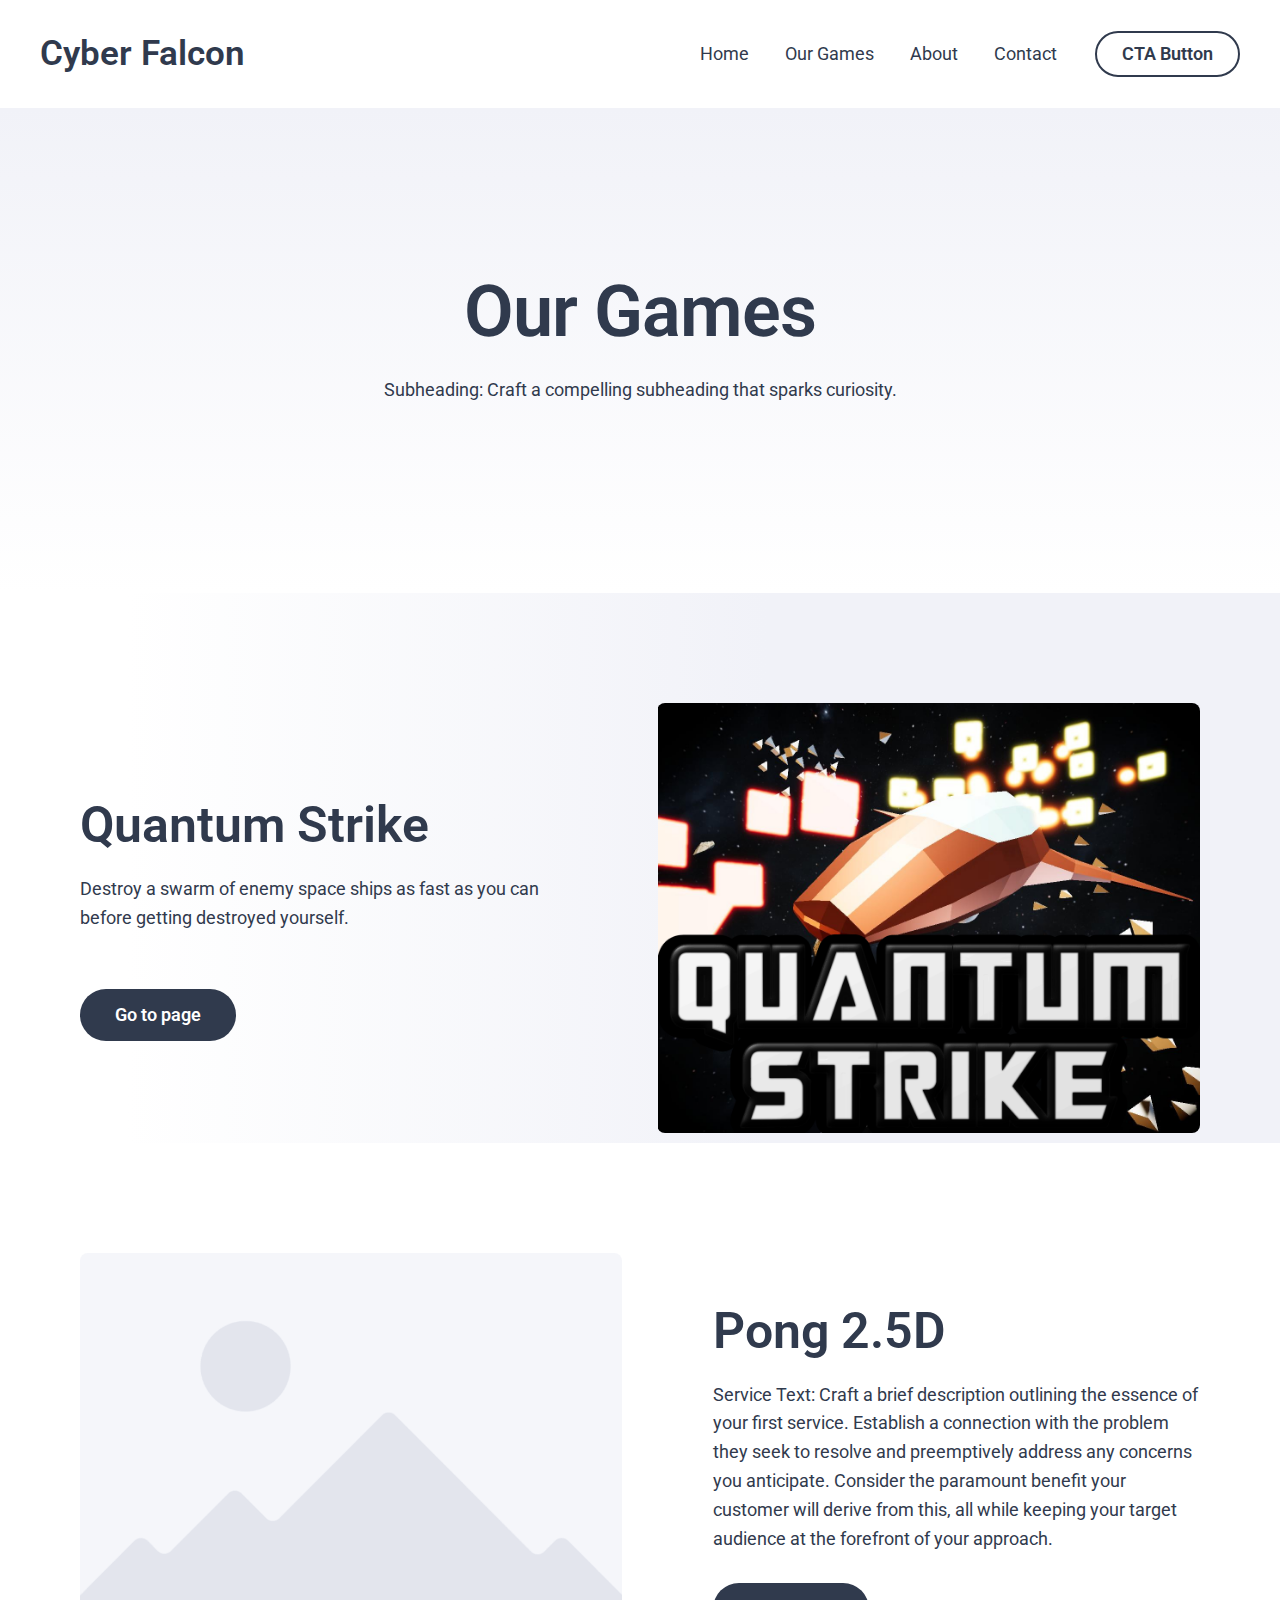
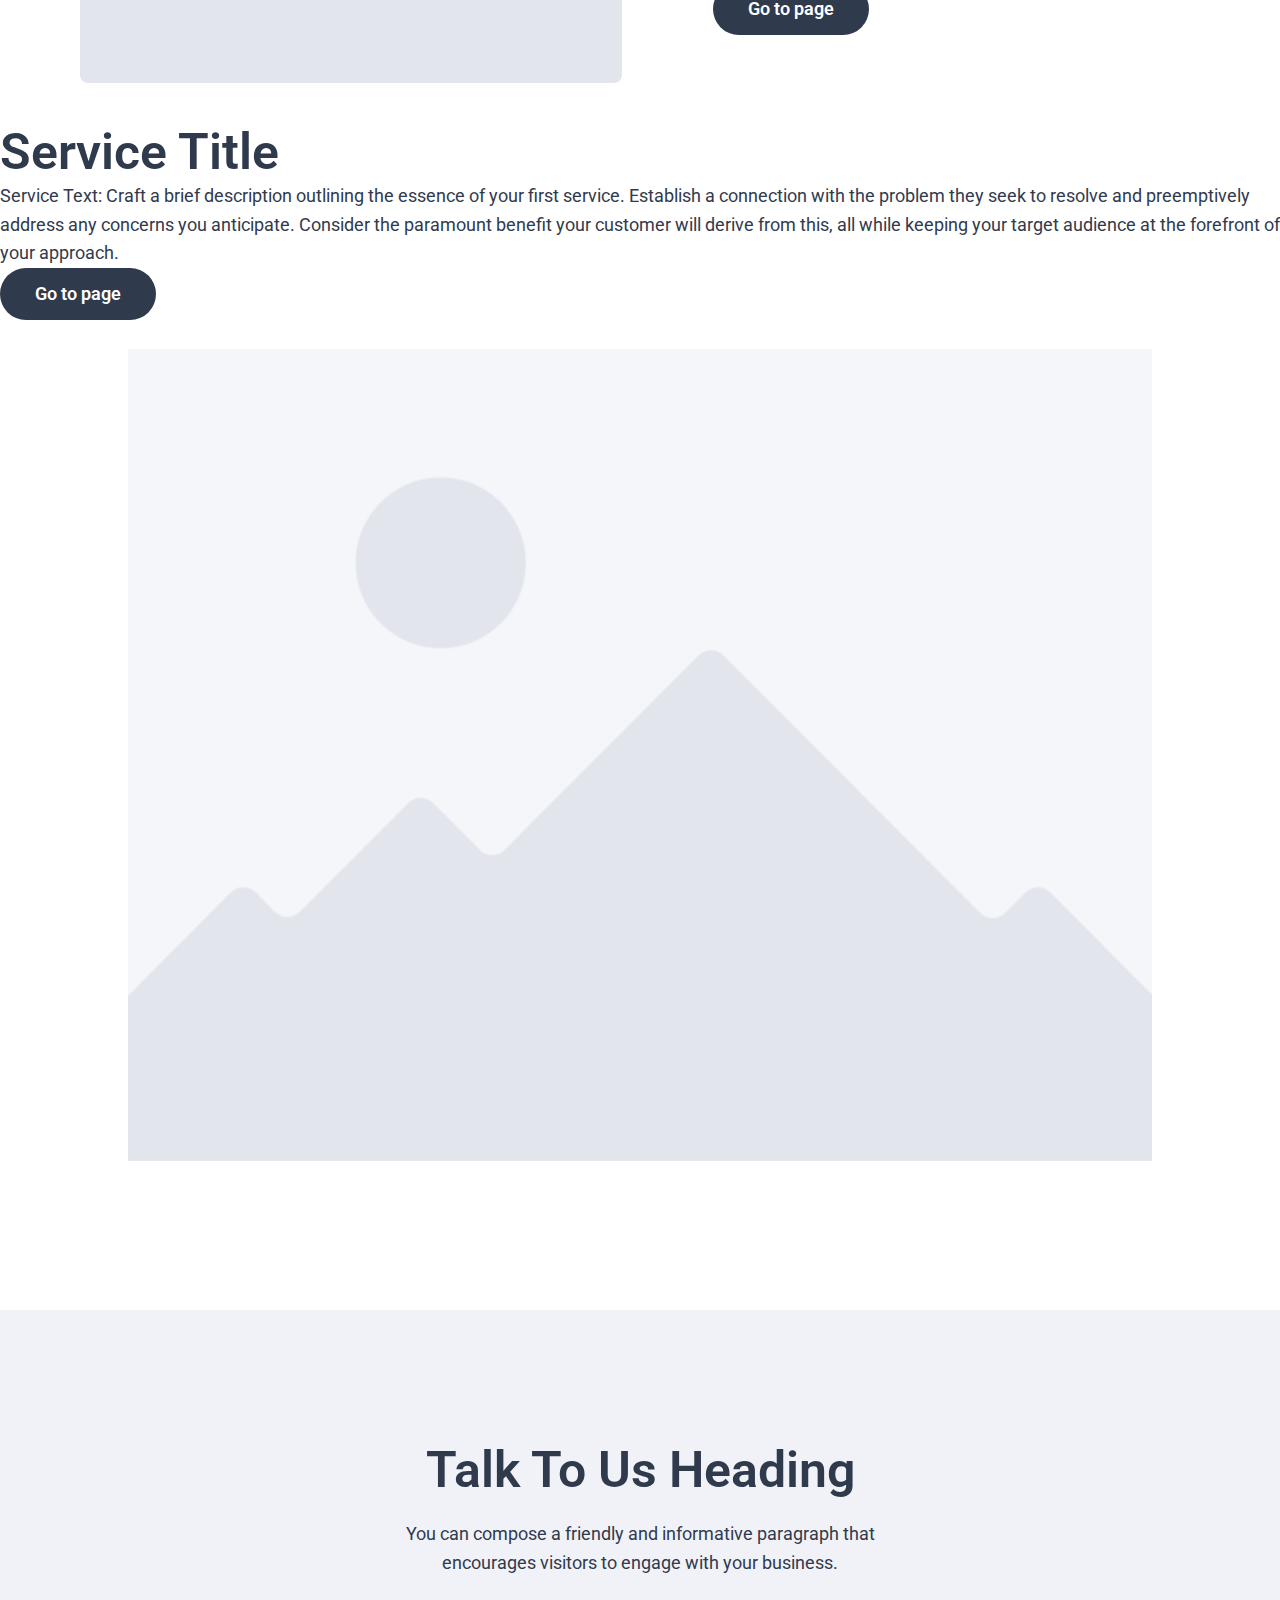
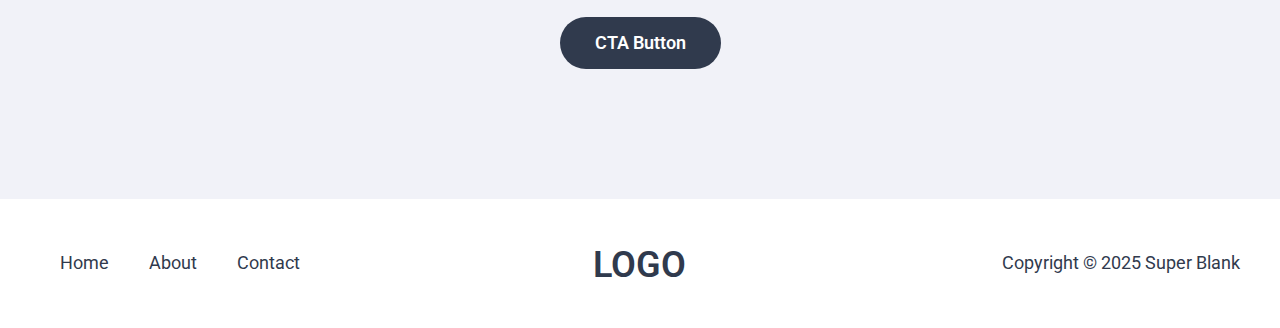
<file: our-games/index.html>
<!DOCTYPE html>
<html lang="en-US">
<head>
<meta charset="UTF-8">
<meta name="viewport" content="width=device-width, initial-scale=1">
	<link rel="profile" href="https://gmpg.org/xfn/11"> 
	<meta name="robots" content="index, follow, max-image-preview:large, max-snippet:-1, max-video-preview:-1">
	<style>img:is([sizes="auto" i], [sizes^="auto," i]) { contain-intrinsic-size: 3000px 1500px }</style>
	
	<!-- This site is optimized with the Yoast SEO plugin v25.0 - https://yoast.com/wordpress/plugins/seo/ -->
	<title>Our Games - Cyber Falcon</title>
	<link rel="canonical" href="/our-games/">
	<meta property="og:locale" content="en_US">
	<meta property="og:type" content="article">
	<meta property="og:title" content="Our Games - Cyber Falcon">
	<meta property="og:description" content="Our Games Subheading: Craft a compelling subheading that sparks curiosity. Quantum Strike Destroy a swarm of enemy space ships as [&hellip;]">
	<meta property="og:url" content="/our-games/">
	<meta property="og:site_name" content="Cyber Falcon">
	<meta property="article:modified_time" content="2025-05-12T00:05:01+00:00">
	<meta property="og:image" content="/wp-content/uploads/2025/05/Quantum-Strike-Cover-Art-Itch.png">
	<meta property="og:image:width" content="1260">
	<meta property="og:image:height" content="1000">
	<meta property="og:image:type" content="image/png">
	<meta name="twitter:card" content="summary_large_image">
	<meta name="twitter:label1" content="Est. reading time">
	<meta name="twitter:data1" content="2 minutes">
	<script type="application/ld+json" class="yoast-schema-graph">{
	    "@context": "https://schema.org",
	    "@graph": [
	        {
	            "@type": "WebPage",
	            "@id": "/our-games/",
	            "url": "/our-games/",
	            "name": "Our Games - Cyber Falcon",
	            "isPartOf": {
	                "@id": "/#website"
	            },
	            "primaryImageOfPage": {
	                "@id": "/our-games/#primaryimage"
	            },
	            "image": {
	                "@id": "/our-games/#primaryimage"
	            },
	            "thumbnailUrl": "/wp-content/uploads/2025/05/Quantum-Strike-Cover-Art-Itch.png",
	            "datePublished": "2025-05-11T20:38:03+00:00",
	            "dateModified": "2025-05-12T00:05:01+00:00",
	            "breadcrumb": {
	                "@id": "/our-games/#breadcrumb"
	            },
	            "inLanguage": "en-US",
	            "potentialAction": [
	                {
	                    "@type": "ReadAction",
	                    "target": [
	                        "/our-games/"
	                    ]
	                }
	            ]
	        },
	        {
	            "@type": "ImageObject",
	            "inLanguage": "en-US",
	            "@id": "/our-games/#primaryimage",
	            "url": "/wp-content/uploads/2025/05/Quantum-Strike-Cover-Art-Itch.png",
	            "contentUrl": "/wp-content/uploads/2025/05/Quantum-Strike-Cover-Art-Itch.png",
	            "width": 1260,
	            "height": 1000
	        },
	        {
	            "@type": "BreadcrumbList",
	            "@id": "/our-games/#breadcrumb",
	            "itemListElement": [
	                {
	                    "@type": "ListItem",
	                    "position": 1,
	                    "name": "Home",
	                    "item": "/"
	                },
	                {
	                    "@type": "ListItem",
	                    "position": 2,
	                    "name": "Our Games"
	                }
	            ]
	        },
	        {
	            "@type": "WebSite",
	            "@id": "/#website",
	            "url": "/",
	            "name": "Cyber Falcon",
	            "description": "Building Worlds, One Game at a Time",
	            "publisher": {
	                "@id": "/#/schema/person/0990a1345d3fc91b355a2e22e9536f77"
	            },
	            "potentialAction": [
	                {
	                    "@type": "SearchAction",
	                    "target": {
	                        "@type": "EntryPoint",
	                        "urlTemplate": "/?s={search_term_string}"
	                    },
	                    "query-input": {
	                        "@type": "PropertyValueSpecification",
	                        "valueRequired": true,
	                        "valueName": "search_term_string"
	                    }
	                }
	            ],
	            "inLanguage": "en-US"
	        },
	        {
	            "@type": [
	                "Person",
	                "Organization"
	            ],
	            "@id": "/#/schema/person/0990a1345d3fc91b355a2e22e9536f77",
	            "name": "Thiago",
	            "image": {
	                "@type": "ImageObject",
	                "inLanguage": "en-US",
	                "@id": "/#/schema/person/image/",
	                "url": "/wp-content/uploads/2025/05/Perfil-Photo.png",
	                "contentUrl": "/wp-content/uploads/2025/05/Perfil-Photo.png",
	                "width": 512,
	                "height": 512,
	                "caption": "Thiago"
	            },
	            "logo": {
	                "@id": "/#/schema/person/image/"
	            },
	            "sameAs": [
	                ""
	            ]
	        }
	    ]
	}</script>
	<!-- / Yoast SEO plugin. -->


<link rel="alternate" type="application/rss+xml" title="Cyber Falcon &raquo; Feed" href="/feed/">
<link rel="alternate" type="application/rss+xml" title="Cyber Falcon &raquo; Comments Feed" href="/comments/feed/">
<script>
window._wpemojiSettings = {"baseUrl":"https:\/\/s.w.org\/images\/core\/emoji\/15.1.0\/72x72\/","ext":".png","svgUrl":"https:\/\/s.w.org\/images\/core\/emoji\/15.1.0\/svg\/","svgExt":".svg","source":{"concatemoji":"\/wp-includes\/js\/wp-emoji-release.min.js?ver=6.8.1"}};
/*! This file is auto-generated */
!function(i,n){var o,s,e;function c(e){try{var t={supportTests:e,timestamp:(new Date).valueOf()};sessionStorage.setItem(o,JSON.stringify(t))}catch(e){}}function p(e,t,n){e.clearRect(0,0,e.canvas.width,e.canvas.height),e.fillText(t,0,0);var t=new Uint32Array(e.getImageData(0,0,e.canvas.width,e.canvas.height).data),r=(e.clearRect(0,0,e.canvas.width,e.canvas.height),e.fillText(n,0,0),new Uint32Array(e.getImageData(0,0,e.canvas.width,e.canvas.height).data));return t.every(function(e,t){return e===r[t]})}function u(e,t,n){switch(t){case"flag":return n(e,"🏳️‍⚧️","🏳️​⚧️")?!1:!n(e,"🇺🇳","🇺​🇳")&&!n(e,"🏴󠁧󠁢󠁥󠁮󠁧󠁿","🏴​󠁧​󠁢​󠁥​󠁮​󠁧​󠁿");case"emoji":return!n(e,"🐦‍🔥","🐦​🔥")}return!1}function f(e,t,n){var r="undefined"!=typeof WorkerGlobalScope&&self instanceof WorkerGlobalScope?new OffscreenCanvas(300,150):i.createElement("canvas"),a=r.getContext("2d",{willReadFrequently:!0}),o=(a.textBaseline="top",a.font="600 32px Arial",{});return e.forEach(function(e){o[e]=t(a,e,n)}),o}function t(e){var t=i.createElement("script");t.src=e,t.defer=!0,i.head.appendChild(t)}"undefined"!=typeof Promise&&(o="wpEmojiSettingsSupports",s=["flag","emoji"],n.supports={everything:!0,everythingExceptFlag:!0},e=new Promise(function(e){i.addEventListener("DOMContentLoaded",e,{once:!0})}),new Promise(function(t){var n=function(){try{var e=JSON.parse(sessionStorage.getItem(o));if("object"==typeof e&&"number"==typeof e.timestamp&&(new Date).valueOf()<e.timestamp+604800&&"object"==typeof e.supportTests)return e.supportTests}catch(e){}return null}();if(!n){if("undefined"!=typeof Worker&&"undefined"!=typeof OffscreenCanvas&&"undefined"!=typeof URL&&URL.createObjectURL&&"undefined"!=typeof Blob)try{var e="postMessage("+f.toString()+"("+[JSON.stringify(s),u.toString(),p.toString()].join(",")+"));",r=new Blob([e],{type:"text/javascript"}),a=new Worker(URL.createObjectURL(r),{name:"wpTestEmojiSupports"});return void(a.onmessage=function(e){c(n=e.data),a.terminate(),t(n)})}catch(e){}c(n=f(s,u,p))}t(n)}).then(function(e){for(var t in e)n.supports[t]=e[t],n.supports.everything=n.supports.everything&&n.supports[t],"flag"!==t&&(n.supports.everythingExceptFlag=n.supports.everythingExceptFlag&&n.supports[t]);n.supports.everythingExceptFlag=n.supports.everythingExceptFlag&&!n.supports.flag,n.DOMReady=!1,n.readyCallback=function(){n.DOMReady=!0}}).then(function(){return e}).then(function(){var e;n.supports.everything||(n.readyCallback(),(e=n.source||{}).concatemoji?t(e.concatemoji):e.wpemoji&&e.twemoji&&(t(e.twemoji),t(e.wpemoji)))}))}((window,document),window._wpemojiSettings);
</script>
<link rel="stylesheet" id="astra-theme-css-css" href="/wp-content/themes/astra/assets/css/minified/main.min.css?ver=4.11.0" media="all">
<style id="astra-theme-css-inline-css">:root{--ast-post-nav-space:0;--ast-container-default-xlg-padding:2.5em;--ast-container-default-lg-padding:2.5em;--ast-container-default-slg-padding:2em;--ast-container-default-md-padding:2.5em;--ast-container-default-sm-padding:2.5em;--ast-container-default-xs-padding:2.4em;--ast-container-default-xxs-padding:1.8em;--ast-code-block-background:#ECEFF3;--ast-comment-inputs-background:#F9FAFB;--ast-normal-container-width:1200px;--ast-narrow-container-width:750px;--ast-blog-title-font-weight:600;--ast-blog-meta-weight:600;--ast-global-color-primary:var(--ast-global-color-5);--ast-global-color-secondary:var(--ast-global-color-4);--ast-global-color-alternate-background:var(--ast-global-color-7);--ast-global-color-subtle-background:var(--ast-global-color-6);--ast-bg-style-guide:#F8FAFC;--ast-shadow-style-guide:0px 0px 4px 0 #00000057;--ast-global-dark-bg-style:#fff;--ast-global-dark-lfs:#fbfbfb;--ast-widget-bg-color:#fafafa;--ast-wc-container-head-bg-color:#fbfbfb;--ast-title-layout-bg:#eeeeee;--ast-search-border-color:#e7e7e7;--ast-lifter-hover-bg:#e6e6e6;--ast-gallery-block-color:#000;--srfm-color-input-label:var(--ast-global-color-2);}html{font-size:112.5%;}a{color:var(--ast-global-color-1);}a:hover,a:focus{color:var(--ast-global-color-0);}body,button,input,select,textarea,.ast-button,.ast-custom-button{font-family:-apple-system,BlinkMacSystemFont,Segoe UI,Roboto,Oxygen-Sans,Ubuntu,Cantarell,Helvetica Neue,sans-serif;font-weight:inherit;font-size:18px;font-size:1rem;line-height:var(--ast-body-line-height,1.6);}blockquote{color:var(--ast-global-color-3);}p,.entry-content p{margin-bottom:1.5em;}h1,.entry-content h1,h2,.entry-content h2,h3,.entry-content h3,h4,.entry-content h4,h5,.entry-content h5,h6,.entry-content h6,.site-title,.site-title a{font-weight:600;text-decoration:initial;}.ast-site-identity .site-title a{color:var(--ast-global-color-3);}.site-title{font-size:35px;font-size:1.9444444444444rem;display:block;}header .custom-logo-link img{max-width:100px;width:100px;}.astra-logo-svg{width:100px;}.site-header .site-description{font-size:15px;font-size:0.83333333333333rem;display:none;}.entry-title{font-size:20px;font-size:1.1111111111111rem;}.ast-blog-single-element.ast-taxonomy-container a{font-size:14px;font-size:0.77777777777778rem;}.ast-blog-meta-container{font-size:13px;font-size:0.72222222222222rem;}.archive .ast-article-post .ast-article-inner,.blog .ast-article-post .ast-article-inner,.archive .ast-article-post .ast-article-inner:hover,.blog .ast-article-post .ast-article-inner:hover{border-top-left-radius:6px;border-top-right-radius:6px;border-bottom-right-radius:6px;border-bottom-left-radius:6px;overflow:hidden;}h1,.entry-content h1{font-size:72px;font-size:4rem;font-weight:600;line-height:1.2em;letter-spacing:-1px;}h2,.entry-content h2{font-size:50px;font-size:2.7777777777778rem;font-weight:600;line-height:1.2em;}h3,.entry-content h3{font-size:45px;font-size:2.5rem;font-weight:600;line-height:1em;}h4,.entry-content h4{font-size:32px;font-size:1.7777777777778rem;line-height:1.4em;font-weight:600;}h5,.entry-content h5{font-size:24px;font-size:1.3333333333333rem;line-height:1.4em;font-weight:600;}h6,.entry-content h6{font-size:18px;font-size:1rem;line-height:1.25em;font-weight:600;}::selection{background-color:var(--ast-global-color-0);color:#ffffff;}body,h1,.entry-title a,.entry-content h1,h2,.entry-content h2,h3,.entry-content h3,h4,.entry-content h4,h5,.entry-content h5,h6,.entry-content h6{color:var(--ast-global-color-3);}.tagcloud a:hover,.tagcloud a:focus,.tagcloud a.current-item{color:#ffffff;border-color:var(--ast-global-color-1);background-color:var(--ast-global-color-1);}input:focus,input[type="text"]:focus,input[type="email"]:focus,input[type="url"]:focus,input[type="password"]:focus,input[type="reset"]:focus,input[type="search"]:focus,textarea:focus{border-color:var(--ast-global-color-1);}input[type="radio"]:checked,input[type=reset],input[type="checkbox"]:checked,input[type="checkbox"]:hover:checked,input[type="checkbox"]:focus:checked,input[type=range]::-webkit-slider-thumb{border-color:var(--ast-global-color-1);background-color:var(--ast-global-color-1);box-shadow:none;}.site-footer a:hover + .post-count,.site-footer a:focus + .post-count{background:var(--ast-global-color-1);border-color:var(--ast-global-color-1);}.single .nav-links .nav-previous,.single .nav-links .nav-next{color:var(--ast-global-color-1);}.entry-meta,.entry-meta *{line-height:1.45;color:var(--ast-global-color-1);font-weight:600;}.entry-meta a:not(.ast-button):hover,.entry-meta a:not(.ast-button):hover *,.entry-meta a:not(.ast-button):focus,.entry-meta a:not(.ast-button):focus *,.page-links > .page-link,.page-links .page-link:hover,.post-navigation a:hover{color:var(--ast-global-color-0);}#cat option,.secondary .calendar_wrap thead a,.secondary .calendar_wrap thead a:visited{color:var(--ast-global-color-1);}.secondary .calendar_wrap #today,.ast-progress-val span{background:var(--ast-global-color-1);}.secondary a:hover + .post-count,.secondary a:focus + .post-count{background:var(--ast-global-color-1);border-color:var(--ast-global-color-1);}.calendar_wrap #today > a{color:#ffffff;}.page-links .page-link,.single .post-navigation a{color:var(--ast-global-color-3);}.ast-search-menu-icon .search-form button.search-submit{padding:0 4px;}.ast-search-menu-icon form.search-form{padding-right:0;}.ast-search-menu-icon.slide-search input.search-field{width:0;}.ast-header-search .ast-search-menu-icon.ast-dropdown-active .search-form,.ast-header-search .ast-search-menu-icon.ast-dropdown-active .search-field:focus{transition:all 0.2s;}.search-form input.search-field:focus{outline:none;}.ast-search-menu-icon .search-form button.search-submit:focus,.ast-theme-transparent-header .ast-header-search .ast-dropdown-active .ast-icon,.ast-theme-transparent-header .ast-inline-search .search-field:focus .ast-icon{color:var(--ast-global-color-1);}.ast-header-search .slide-search .search-form{border:2px solid var(--ast-global-color-0);}.ast-header-search .slide-search .search-field{background-color:(--ast-global-dark-bg-style);}.ast-archive-title{color:var(--ast-global-color-2);}.widget-title{font-size:25px;font-size:1.3888888888889rem;color:var(--ast-global-color-2);}.ast-search-menu-icon.slide-search a:focus-visible:focus-visible,.astra-search-icon:focus-visible,#close:focus-visible,a:focus-visible,.ast-menu-toggle:focus-visible,.site .skip-link:focus-visible,.wp-block-loginout input:focus-visible,.wp-block-search.wp-block-search__button-inside .wp-block-search__inside-wrapper,.ast-header-navigation-arrow:focus-visible,.woocommerce .wc-proceed-to-checkout > .checkout-button:focus-visible,.woocommerce .woocommerce-MyAccount-navigation ul li a:focus-visible,.ast-orders-table__row .ast-orders-table__cell:focus-visible,.woocommerce .woocommerce-order-details .order-again > .button:focus-visible,.woocommerce .woocommerce-message a.button.wc-forward:focus-visible,.woocommerce #minus_qty:focus-visible,.woocommerce #plus_qty:focus-visible,a#ast-apply-coupon:focus-visible,.woocommerce .woocommerce-info a:focus-visible,.woocommerce .astra-shop-summary-wrap a:focus-visible,.woocommerce a.wc-forward:focus-visible,#ast-apply-coupon:focus-visible,.woocommerce-js .woocommerce-mini-cart-item a.remove:focus-visible,#close:focus-visible,.button.search-submit:focus-visible,#search_submit:focus,.normal-search:focus-visible,.ast-header-account-wrap:focus-visible,.woocommerce .ast-on-card-button.ast-quick-view-trigger:focus{outline-style:dotted;outline-color:inherit;outline-width:thin;}input:focus,input[type="text"]:focus,input[type="email"]:focus,input[type="url"]:focus,input[type="password"]:focus,input[type="reset"]:focus,input[type="search"]:focus,input[type="number"]:focus,textarea:focus,.wp-block-search__input:focus,[data-section="section-header-mobile-trigger"] .ast-button-wrap .ast-mobile-menu-trigger-minimal:focus,.ast-mobile-popup-drawer.active .menu-toggle-close:focus,.woocommerce-ordering select.orderby:focus,#ast-scroll-top:focus,#coupon_code:focus,.woocommerce-page #comment:focus,.woocommerce #reviews #respond input#submit:focus,.woocommerce a.add_to_cart_button:focus,.woocommerce .button.single_add_to_cart_button:focus,.woocommerce .woocommerce-cart-form button:focus,.woocommerce .woocommerce-cart-form__cart-item .quantity .qty:focus,.woocommerce .woocommerce-billing-fields .woocommerce-billing-fields__field-wrapper .woocommerce-input-wrapper > .input-text:focus,.woocommerce #order_comments:focus,.woocommerce #place_order:focus,.woocommerce .woocommerce-address-fields .woocommerce-address-fields__field-wrapper .woocommerce-input-wrapper > .input-text:focus,.woocommerce .woocommerce-MyAccount-content form button:focus,.woocommerce .woocommerce-MyAccount-content .woocommerce-EditAccountForm .woocommerce-form-row .woocommerce-Input.input-text:focus,.woocommerce .ast-woocommerce-container .woocommerce-pagination ul.page-numbers li a:focus,body #content .woocommerce form .form-row .select2-container--default .select2-selection--single:focus,#ast-coupon-code:focus,.woocommerce.woocommerce-js .quantity input[type=number]:focus,.woocommerce-js .woocommerce-mini-cart-item .quantity input[type=number]:focus,.woocommerce p#ast-coupon-trigger:focus{border-style:dotted;border-color:inherit;border-width:thin;}input{outline:none;}body .ast-oembed-container *{position:absolute;top:0;width:100%;height:100%;left:0;}body .wp-block-embed-pocket-casts .ast-oembed-container *{position:unset;}.ast-single-post-featured-section + article {margin-top: 2em;}.site-content .ast-single-post-featured-section img {width: 100%;overflow: hidden;object-fit: cover;}.ast-separate-container .site-content .ast-single-post-featured-section + article {margin-top: -80px;z-index: 9;position: relative;border-radius: 4px;}@media (min-width: 922px) {.ast-no-sidebar .site-content .ast-article-image-container--wide {margin-left: -120px;margin-right: -120px;max-width: unset;width: unset;}.ast-left-sidebar .site-content .ast-article-image-container--wide,.ast-right-sidebar .site-content .ast-article-image-container--wide {margin-left: -10px;margin-right: -10px;}.site-content .ast-article-image-container--full {margin-left: calc( -50vw + 50%);margin-right: calc( -50vw + 50%);max-width: 100vw;width: 100vw;}.ast-left-sidebar .site-content .ast-article-image-container--full,.ast-right-sidebar .site-content .ast-article-image-container--full {margin-left: -10px;margin-right: -10px;max-width: inherit;width: auto;}}.site > .ast-single-related-posts-container {margin-top: 0;}@media (min-width: 922px) {.ast-desktop .ast-container--narrow {max-width: var(--ast-narrow-container-width);margin: 0 auto;}}.ast-page-builder-template .hentry {margin: 0;}.ast-page-builder-template .site-content > .ast-container {max-width: 100%;padding: 0;}.ast-page-builder-template .site .site-content #primary {padding: 0;margin: 0;}.ast-page-builder-template .no-results {text-align: center;margin: 4em auto;}.ast-page-builder-template .ast-pagination {padding: 2em;}.ast-page-builder-template .entry-header.ast-no-title.ast-no-thumbnail {margin-top: 0;}.ast-page-builder-template .entry-header.ast-header-without-markup {margin-top: 0;margin-bottom: 0;}.ast-page-builder-template .entry-header.ast-no-title.ast-no-meta {margin-bottom: 0;}.ast-page-builder-template.single .post-navigation {padding-bottom: 2em;}.ast-page-builder-template.single-post .site-content > .ast-container {max-width: 100%;}.ast-page-builder-template .entry-header {margin-top: 2em;margin-left: auto;margin-right: auto;}.ast-page-builder-template .ast-archive-description {margin: 2em auto 0;padding-left: 20px;padding-right: 20px;}.ast-page-builder-template .ast-row {margin-left: 0;margin-right: 0;}.single.ast-page-builder-template .entry-header + .entry-content,.single.ast-page-builder-template .ast-single-entry-banner + .site-content article .entry-content {margin-bottom: 2em;}@media(min-width: 921px) {.ast-page-builder-template.archive.ast-right-sidebar .ast-row article,.ast-page-builder-template.archive.ast-left-sidebar .ast-row article {padding-left: 0;padding-right: 0;}}input[type="text"],input[type="number"],input[type="email"],input[type="url"],input[type="password"],input[type="search"],input[type=reset],input[type=tel],input[type=date],select,textarea{font-size:16px;font-style:normal;font-weight:400;line-height:24px;width:100%;padding:12px 16px;border-radius:4px;box-shadow:0px 1px 2px 0px rgba(0,0,0,0.05);color:var(--ast-form-input-text,#475569);}input[type="text"],input[type="number"],input[type="email"],input[type="url"],input[type="password"],input[type="search"],input[type=reset],input[type=tel],input[type=date],select{height:40px;}input[type="date"]{border-width:1px;border-style:solid;border-color:var(--ast-border-color);background:var( --ast-global-color-secondary,--ast-global-color-5 );}input[type="text"]:focus,input[type="number"]:focus,input[type="email"]:focus,input[type="url"]:focus,input[type="password"]:focus,input[type="search"]:focus,input[type=reset]:focus,input[type="tel"]:focus,input[type="date"]:focus,select:focus,textarea:focus{border-color:#046BD2;box-shadow:none;outline:none;color:var(--ast-form-input-focus-text,#475569);}label,legend{color:#111827;font-size:14px;font-style:normal;font-weight:500;line-height:20px;}select{padding:6px 10px;}fieldset{padding:30px;border-radius:4px;}button,.ast-button,.button,input[type="button"],input[type="reset"],input[type="submit"]{border-radius:4px;box-shadow:0px 1px 2px 0px rgba(0,0,0,0.05);}:root{--ast-comment-inputs-background:#FFF;}::placeholder{color:var(--ast-form-field-color,#9CA3AF);}::-ms-input-placeholder{color:var(--ast-form-field-color,#9CA3AF);}@media (max-width:921.9px){#ast-desktop-header{display:none;}}@media (min-width:922px){#ast-mobile-header{display:none;}}.wp-block-buttons.aligncenter{justify-content:center;}@media (max-width:921px){.ast-theme-transparent-header #primary,.ast-theme-transparent-header #secondary{padding:0;}}@media (max-width:921px){.ast-plain-container.ast-no-sidebar #primary{padding:0;}}.ast-plain-container.ast-no-sidebar #primary{margin-top:0;margin-bottom:0;}.wp-block-button.is-style-outline .wp-block-button__link{border-color:var(--ast-global-color-0);border-top-width:0px;border-right-width:0px;border-bottom-width:0px;border-left-width:0px;}div.wp-block-button.is-style-outline > .wp-block-button__link:not(.has-text-color),div.wp-block-button.wp-block-button__link.is-style-outline:not(.has-text-color){color:var(--ast-global-color-0);}.wp-block-button.is-style-outline .wp-block-button__link:hover,.wp-block-buttons .wp-block-button.is-style-outline .wp-block-button__link:focus,.wp-block-buttons .wp-block-button.is-style-outline > .wp-block-button__link:not(.has-text-color):hover,.wp-block-buttons .wp-block-button.wp-block-button__link.is-style-outline:not(.has-text-color):hover{color:var(--ast-global-color-6);background-color:var(--ast-global-color-1);border-color:var(--ast-global-color-1);}.post-page-numbers.current .page-link,.ast-pagination .page-numbers.current{color:#ffffff;border-color:var(--ast-global-color-0);background-color:var(--ast-global-color-0);}.wp-block-button.is-style-outline .wp-block-button__link{border-top-width:0px;border-right-width:0px;border-bottom-width:0px;border-left-width:0px;}.wp-block-buttons .wp-block-button.is-style-outline .wp-block-button__link.wp-element-button,.ast-outline-button,.wp-block-uagb-buttons-child .uagb-buttons-repeater.ast-outline-button{border-color:var(--ast-global-color-7);border-top-width:1px;border-right-width:1px;border-bottom-width:1px;border-left-width:1px;font-family:inherit;font-weight:600;font-size:20px;font-size:1.1111111111111rem;line-height:1em;padding-top:10px;padding-right:20px;padding-bottom:10px;padding-left:20px;border-top-left-radius:30px;border-top-right-radius:30px;border-bottom-right-radius:30px;border-bottom-left-radius:30px;}.wp-block-buttons .wp-block-button.is-style-outline > .wp-block-button__link:not(.has-text-color),.wp-block-buttons .wp-block-button.wp-block-button__link.is-style-outline:not(.has-text-color),.ast-outline-button{color:var(--ast-global-color-2);}.wp-block-button.is-style-outline .wp-block-button__link:hover,.wp-block-buttons .wp-block-button.is-style-outline .wp-block-button__link:focus,.wp-block-buttons .wp-block-button.is-style-outline > .wp-block-button__link:not(.has-text-color):hover,.wp-block-buttons .wp-block-button.wp-block-button__link.is-style-outline:not(.has-text-color):hover,.ast-outline-button:hover,.ast-outline-button:focus,.wp-block-uagb-buttons-child .uagb-buttons-repeater.ast-outline-button:hover,.wp-block-uagb-buttons-child .uagb-buttons-repeater.ast-outline-button:focus{color:var(--ast-global-color-2);background-color:var(--ast-global-color-7);border-color:var(--ast-global-color-1);}.wp-block-button .wp-block-button__link.wp-element-button.is-style-outline:not(.has-background),.wp-block-button.is-style-outline>.wp-block-button__link.wp-element-button:not(.has-background),.ast-outline-button{background-color:transparent;}.uagb-buttons-repeater.ast-outline-button{border-radius:9999px;}.entry-content[data-ast-blocks-layout] > figure{margin-bottom:1em;}h1.widget-title{font-weight:600;}h2.widget-title{font-weight:600;}h3.widget-title{font-weight:600;}#page{display:flex;flex-direction:column;min-height:100vh;}.ast-404-layout-1 h1.page-title{color:var(--ast-global-color-2);}.single .post-navigation a{line-height:1em;height:inherit;}.error-404 .page-sub-title{font-size:1.5rem;font-weight:inherit;}.search .site-content .content-area .search-form{margin-bottom:0;}#page .site-content{flex-grow:1;}.widget{margin-bottom:1.25em;}#secondary li{line-height:1.5em;}#secondary .wp-block-group h2{margin-bottom:0.7em;}#secondary h2{font-size:1.7rem;}.ast-separate-container .ast-article-post,.ast-separate-container .ast-article-single,.ast-separate-container .comment-respond{padding:3em;}.ast-separate-container .ast-article-single .ast-article-single{padding:0;}.ast-article-single .wp-block-post-template-is-layout-grid{padding-left:0;}.ast-separate-container .comments-title,.ast-narrow-container .comments-title{padding:1.5em 2em;}.ast-page-builder-template .comment-form-textarea,.ast-comment-formwrap .ast-grid-common-col{padding:0;}.ast-comment-formwrap{padding:0;display:inline-flex;column-gap:20px;width:100%;margin-left:0;margin-right:0;}.comments-area textarea#comment:focus,.comments-area textarea#comment:active,.comments-area .ast-comment-formwrap input[type="text"]:focus,.comments-area .ast-comment-formwrap input[type="text"]:active {box-shadow:none;outline:none;}.archive.ast-page-builder-template .entry-header{margin-top:2em;}.ast-page-builder-template .ast-comment-formwrap{width:100%;}.entry-title{margin-bottom:0.6em;}.ast-archive-description p{font-size:inherit;font-weight:inherit;line-height:inherit;}.ast-separate-container .ast-comment-list li.depth-1,.hentry{margin-bottom:1.5em;}.site-content section.ast-archive-description{margin-bottom:2em;}@media (min-width:921px){.ast-left-sidebar.ast-page-builder-template #secondary,.archive.ast-right-sidebar.ast-page-builder-template .site-main{padding-left:20px;padding-right:20px;}}@media (max-width:544px){.ast-comment-formwrap.ast-row{column-gap:10px;display:inline-block;}#ast-commentform .ast-grid-common-col{position:relative;width:100%;}}@media (min-width:1201px){.ast-separate-container .ast-article-post,.ast-separate-container .ast-article-single,.ast-separate-container .ast-author-box,.ast-separate-container .ast-404-layout-1,.ast-separate-container .no-results{padding:3em;}}@media (max-width:921px){.ast-separate-container #primary,.ast-separate-container #secondary{padding:1.5em 0;}#primary,#secondary{padding:1.5em 0;margin:0;}.ast-left-sidebar #content > .ast-container{display:flex;flex-direction:column-reverse;width:100%;}}@media (min-width:922px){.ast-separate-container.ast-right-sidebar #primary,.ast-separate-container.ast-left-sidebar #primary{border:0;}.search-no-results.ast-separate-container #primary{margin-bottom:4em;}}.elementor-widget-button .elementor-button{border-style:solid;text-decoration:none;border-top-width:0px;border-right-width:0px;border-left-width:0px;border-bottom-width:0px;}.elementor-button.elementor-size-sm,.elementor-button.elementor-size-xs,.elementor-button.elementor-size-md,.elementor-button.elementor-size-lg,.elementor-button.elementor-size-xl,.elementor-button{border-top-left-radius:100px;border-top-right-radius:100px;border-bottom-right-radius:100px;border-bottom-left-radius:100px;padding-top:17px;padding-right:35px;padding-bottom:17px;padding-left:35px;}.elementor-widget-button .elementor-button{border-color:var(--ast-global-color-0);background-color:var(--ast-global-color-0);}.elementor-widget-button .elementor-button:hover,.elementor-widget-button .elementor-button:focus{color:var(--ast-global-color-6);background-color:var(--ast-global-color-1);border-color:var(--ast-global-color-1);}.wp-block-button .wp-block-button__link ,.elementor-widget-button .elementor-button,.elementor-widget-button .elementor-button:visited{color:var(--ast-global-color-6);}.elementor-widget-button .elementor-button{font-weight:600;font-size:18px;font-size:1rem;line-height:1em;}body .elementor-button.elementor-size-sm,body .elementor-button.elementor-size-xs,body .elementor-button.elementor-size-md,body .elementor-button.elementor-size-lg,body .elementor-button.elementor-size-xl,body .elementor-button{font-size:18px;font-size:1rem;}.wp-block-button .wp-block-button__link:hover,.wp-block-button .wp-block-button__link:focus{color:var(--ast-global-color-6);background-color:var(--ast-global-color-1);border-color:var(--ast-global-color-1);}.elementor-widget-heading h1.elementor-heading-title{line-height:1.2em;}.elementor-widget-heading h2.elementor-heading-title{line-height:1.2em;}.elementor-widget-heading h3.elementor-heading-title{line-height:1em;}.elementor-widget-heading h4.elementor-heading-title{line-height:1.4em;}.elementor-widget-heading h5.elementor-heading-title{line-height:1.4em;}.elementor-widget-heading h6.elementor-heading-title{line-height:1.25em;}.wp-block-button .wp-block-button__link,.wp-block-search .wp-block-search__button,body .wp-block-file .wp-block-file__button{border-style:solid;border-top-width:0px;border-right-width:0px;border-left-width:0px;border-bottom-width:0px;border-color:var(--ast-global-color-0);background-color:var(--ast-global-color-0);color:var(--ast-global-color-6);font-family:inherit;font-weight:600;line-height:1em;font-size:18px;font-size:1rem;border-top-left-radius:100px;border-top-right-radius:100px;border-bottom-right-radius:100px;border-bottom-left-radius:100px;padding-top:17px;padding-right:35px;padding-bottom:17px;padding-left:35px;}@media (max-width:921px){.wp-block-button .wp-block-button__link,.wp-block-search .wp-block-search__button,body .wp-block-file .wp-block-file__button{font-size:16px;font-size:0.88888888888889rem;}}@media (max-width:544px){.wp-block-button .wp-block-button__link,.wp-block-search .wp-block-search__button,body .wp-block-file .wp-block-file__button{font-size:16px;font-size:0.88888888888889rem;}}.menu-toggle,button,.ast-button,.ast-custom-button,.button,input#submit,input[type="button"],input[type="submit"],input[type="reset"],#comments .submit,.search .search-submit,form[CLASS*="wp-block-search__"].wp-block-search .wp-block-search__inside-wrapper .wp-block-search__button,body .wp-block-file .wp-block-file__button,.search .search-submit,.woocommerce-js a.button,.woocommerce button.button,.woocommerce .woocommerce-message a.button,.woocommerce #respond input#submit.alt,.woocommerce input.button.alt,.woocommerce input.button,.woocommerce input.button:disabled,.woocommerce input.button:disabled[disabled],.woocommerce input.button:disabled:hover,.woocommerce input.button:disabled[disabled]:hover,.woocommerce #respond input#submit,.woocommerce button.button.alt.disabled,.wc-block-grid__products .wc-block-grid__product .wp-block-button__link,.wc-block-grid__product-onsale,[CLASS*="wc-block"] button,.woocommerce-js .astra-cart-drawer .astra-cart-drawer-content .woocommerce-mini-cart__buttons .button:not(.checkout):not(.ast-continue-shopping),.woocommerce-js .astra-cart-drawer .astra-cart-drawer-content .woocommerce-mini-cart__buttons a.checkout,.woocommerce button.button.alt.disabled.wc-variation-selection-needed,[CLASS*="wc-block"] .wc-block-components-button{border-style:solid;border-top-width:0px;border-right-width:0px;border-left-width:0px;border-bottom-width:0px;color:var(--ast-global-color-6);border-color:var(--ast-global-color-0);background-color:var(--ast-global-color-0);padding-top:17px;padding-right:35px;padding-bottom:17px;padding-left:35px;font-family:inherit;font-weight:600;font-size:18px;font-size:1rem;line-height:1em;border-top-left-radius:100px;border-top-right-radius:100px;border-bottom-right-radius:100px;border-bottom-left-radius:100px;}button:focus,.menu-toggle:hover,button:hover,.ast-button:hover,.ast-custom-button:hover .button:hover,.ast-custom-button:hover ,input[type=reset]:hover,input[type=reset]:focus,input#submit:hover,input#submit:focus,input[type="button"]:hover,input[type="button"]:focus,input[type="submit"]:hover,input[type="submit"]:focus,form[CLASS*="wp-block-search__"].wp-block-search .wp-block-search__inside-wrapper .wp-block-search__button:hover,form[CLASS*="wp-block-search__"].wp-block-search .wp-block-search__inside-wrapper .wp-block-search__button:focus,body .wp-block-file .wp-block-file__button:hover,body .wp-block-file .wp-block-file__button:focus,.woocommerce-js a.button:hover,.woocommerce button.button:hover,.woocommerce .woocommerce-message a.button:hover,.woocommerce #respond input#submit:hover,.woocommerce #respond input#submit.alt:hover,.woocommerce input.button.alt:hover,.woocommerce input.button:hover,.woocommerce button.button.alt.disabled:hover,.wc-block-grid__products .wc-block-grid__product .wp-block-button__link:hover,[CLASS*="wc-block"] button:hover,.woocommerce-js .astra-cart-drawer .astra-cart-drawer-content .woocommerce-mini-cart__buttons .button:not(.checkout):not(.ast-continue-shopping):hover,.woocommerce-js .astra-cart-drawer .astra-cart-drawer-content .woocommerce-mini-cart__buttons a.checkout:hover,.woocommerce button.button.alt.disabled.wc-variation-selection-needed:hover,[CLASS*="wc-block"] .wc-block-components-button:hover,[CLASS*="wc-block"] .wc-block-components-button:focus{color:var(--ast-global-color-6);background-color:var(--ast-global-color-1);border-color:var(--ast-global-color-1);}form[CLASS*="wp-block-search__"].wp-block-search .wp-block-search__inside-wrapper .wp-block-search__button.has-icon{padding-top:calc(17px - 3px);padding-right:calc(35px - 3px);padding-bottom:calc(17px - 3px);padding-left:calc(35px - 3px);}@media (max-width:921px){.menu-toggle,button,.ast-button,.ast-custom-button,.button,input#submit,input[type="button"],input[type="submit"],input[type="reset"],#comments .submit,.search .search-submit,form[CLASS*="wp-block-search__"].wp-block-search .wp-block-search__inside-wrapper .wp-block-search__button,body .wp-block-file .wp-block-file__button,.search .search-submit,.woocommerce-js a.button,.woocommerce button.button,.woocommerce .woocommerce-message a.button,.woocommerce #respond input#submit.alt,.woocommerce input.button.alt,.woocommerce input.button,.woocommerce input.button:disabled,.woocommerce input.button:disabled[disabled],.woocommerce input.button:disabled:hover,.woocommerce input.button:disabled[disabled]:hover,.woocommerce #respond input#submit,.woocommerce button.button.alt.disabled,.wc-block-grid__products .wc-block-grid__product .wp-block-button__link,.wc-block-grid__product-onsale,[CLASS*="wc-block"] button,.woocommerce-js .astra-cart-drawer .astra-cart-drawer-content .woocommerce-mini-cart__buttons .button:not(.checkout):not(.ast-continue-shopping),.woocommerce-js .astra-cart-drawer .astra-cart-drawer-content .woocommerce-mini-cart__buttons a.checkout,.woocommerce button.button.alt.disabled.wc-variation-selection-needed,[CLASS*="wc-block"] .wc-block-components-button{font-size:16px;font-size:0.88888888888889rem;}}@media (max-width:544px){.menu-toggle,button,.ast-button,.ast-custom-button,.button,input#submit,input[type="button"],input[type="submit"],input[type="reset"],#comments .submit,.search .search-submit,form[CLASS*="wp-block-search__"].wp-block-search .wp-block-search__inside-wrapper .wp-block-search__button,body .wp-block-file .wp-block-file__button,.search .search-submit,.woocommerce-js a.button,.woocommerce button.button,.woocommerce .woocommerce-message a.button,.woocommerce #respond input#submit.alt,.woocommerce input.button.alt,.woocommerce input.button,.woocommerce input.button:disabled,.woocommerce input.button:disabled[disabled],.woocommerce input.button:disabled:hover,.woocommerce input.button:disabled[disabled]:hover,.woocommerce #respond input#submit,.woocommerce button.button.alt.disabled,.wc-block-grid__products .wc-block-grid__product .wp-block-button__link,.wc-block-grid__product-onsale,[CLASS*="wc-block"] button,.woocommerce-js .astra-cart-drawer .astra-cart-drawer-content .woocommerce-mini-cart__buttons .button:not(.checkout):not(.ast-continue-shopping),.woocommerce-js .astra-cart-drawer .astra-cart-drawer-content .woocommerce-mini-cart__buttons a.checkout,.woocommerce button.button.alt.disabled.wc-variation-selection-needed,[CLASS*="wc-block"] .wc-block-components-button{font-size:16px;font-size:0.88888888888889rem;}}@media (max-width:921px){.menu-toggle,button,.ast-button,.button,input#submit,input[type="button"],input[type="submit"],input[type="reset"]{font-size:16px;font-size:0.88888888888889rem;}.ast-mobile-header-stack .main-header-bar .ast-search-menu-icon{display:inline-block;}.ast-header-break-point.ast-header-custom-item-outside .ast-mobile-header-stack .main-header-bar .ast-search-icon{margin:0;}.ast-comment-avatar-wrap img{max-width:2.5em;}.ast-comment-meta{padding:0 1.8888em 1.3333em;}}@media (min-width:544px){.ast-container{max-width:100%;}}@media (max-width:544px){.ast-separate-container .ast-article-post,.ast-separate-container .ast-article-single,.ast-separate-container .comments-title,.ast-separate-container .ast-archive-description{padding:1.5em 1em;}.ast-separate-container #content .ast-container{padding-left:0.54em;padding-right:0.54em;}.ast-separate-container .ast-comment-list .bypostauthor{padding:.5em;}.ast-search-menu-icon.ast-dropdown-active .search-field{width:170px;}.menu-toggle,button,.ast-button,.button,input#submit,input[type="button"],input[type="submit"],input[type="reset"]{font-size:16px;font-size:0.88888888888889rem;}} #ast-mobile-header .ast-site-header-cart-li a{pointer-events:none;}.ast-separate-container{background-color:var(--ast-global-color-5);background-image:none;}@media (max-width:921px){.widget-title{font-size:22px;font-size:1.375rem;}body,button,input,select,textarea,.ast-button,.ast-custom-button{font-size:16px;font-size:0.88888888888889rem;}#secondary,#secondary button,#secondary input,#secondary select,#secondary textarea{font-size:16px;font-size:0.88888888888889rem;}.site-title{display:block;}.site-header .site-description{display:none;}h1,.entry-content h1{font-size:55px;}h2,.entry-content h2{font-size:40px;}h3,.entry-content h3{font-size:38px;}h4,.entry-content h4{font-size:28px;font-size:1.5555555555556rem;}h5,.entry-content h5{font-size:22px;font-size:1.2222222222222rem;}h6,.entry-content h6{font-size:16px;font-size:0.88888888888889rem;}}@media (max-width:544px){.widget-title{font-size:22px;font-size:1.375rem;}body,button,input,select,textarea,.ast-button,.ast-custom-button{font-size:16px;font-size:0.88888888888889rem;}#secondary,#secondary button,#secondary input,#secondary select,#secondary textarea{font-size:16px;font-size:0.88888888888889rem;}.site-title{display:block;}.site-header .site-description{display:none;}h1,.entry-content h1{font-size:40px;}h2,.entry-content h2{font-size:30px;}h3,.entry-content h3{font-size:30px;}h4,.entry-content h4{font-size:25px;font-size:1.3888888888889rem;}h5,.entry-content h5{font-size:20px;font-size:1.1111111111111rem;}h6,.entry-content h6{font-size:14px;font-size:0.77777777777778rem;}}@media (max-width:544px){html{font-size:112.5%;}}@media (min-width:922px){.ast-container{max-width:1240px;}}@media (min-width:922px){.site-content .ast-container{display:flex;}}@media (max-width:921px){.site-content .ast-container{flex-direction:column;}}.entry-content h1,.entry-content h2,.entry-content h3,.entry-content h4,.entry-content h5,.entry-content h6{clear:none;}@media (min-width:922px){.main-header-menu .sub-menu .menu-item.ast-left-align-sub-menu:hover > .sub-menu,.main-header-menu .sub-menu .menu-item.ast-left-align-sub-menu.focus > .sub-menu{margin-left:-0px;}}.entry-content li > p{margin-bottom:0;}.site .comments-area{padding-bottom:2em;margin-top:2em;}.footer-widget-area[data-section^="section-fb-html-"] .ast-builder-html-element{text-align:center;}.wp-block-file {display: flex;align-items: center;flex-wrap: wrap;justify-content: space-between;}.wp-block-pullquote {border: none;}.wp-block-pullquote blockquote::before {content: "\201D";font-family: "Helvetica",sans-serif;display: flex;transform: rotate( 180deg );font-size: 6rem;font-style: normal;line-height: 1;font-weight: bold;align-items: center;justify-content: center;}.has-text-align-right > blockquote::before {justify-content: flex-start;}.has-text-align-left > blockquote::before {justify-content: flex-end;}figure.wp-block-pullquote.is-style-solid-color blockquote {max-width: 100%;text-align: inherit;}:root {--wp--custom--ast-default-block-top-padding: 100px;--wp--custom--ast-default-block-right-padding: 80px;--wp--custom--ast-default-block-bottom-padding: 100px;--wp--custom--ast-default-block-left-padding: 80px;--wp--custom--ast-container-width: 1200px;--wp--custom--ast-content-width-size: 1200px;--wp--custom--ast-wide-width-size: calc(1200px + var(--wp--custom--ast-default-block-left-padding) + var(--wp--custom--ast-default-block-right-padding));}.ast-narrow-container {--wp--custom--ast-content-width-size: 750px;--wp--custom--ast-wide-width-size: 750px;}@media(max-width: 921px) {:root {--wp--custom--ast-default-block-top-padding: 50px;--wp--custom--ast-default-block-right-padding: 50px;--wp--custom--ast-default-block-bottom-padding: 50px;--wp--custom--ast-default-block-left-padding: 50px;}}@media(max-width: 544px) {:root {--wp--custom--ast-default-block-top-padding: 50px;--wp--custom--ast-default-block-right-padding: 30px;--wp--custom--ast-default-block-bottom-padding: 50px;--wp--custom--ast-default-block-left-padding: 30px;}}.entry-content > .wp-block-group,.entry-content > .wp-block-cover,.entry-content > .wp-block-columns {padding-top: var(--wp--custom--ast-default-block-top-padding);padding-right: var(--wp--custom--ast-default-block-right-padding);padding-bottom: var(--wp--custom--ast-default-block-bottom-padding);padding-left: var(--wp--custom--ast-default-block-left-padding);}.ast-plain-container.ast-no-sidebar .entry-content > .alignfull,.ast-page-builder-template .ast-no-sidebar .entry-content > .alignfull {margin-left: calc( -50vw + 50%);margin-right: calc( -50vw + 50%);max-width: 100vw;width: 100vw;}.ast-plain-container.ast-no-sidebar .entry-content .alignfull .alignfull,.ast-page-builder-template.ast-no-sidebar .entry-content .alignfull .alignfull,.ast-plain-container.ast-no-sidebar .entry-content .alignfull .alignwide,.ast-page-builder-template.ast-no-sidebar .entry-content .alignfull .alignwide,.ast-plain-container.ast-no-sidebar .entry-content .alignwide .alignfull,.ast-page-builder-template.ast-no-sidebar .entry-content .alignwide .alignfull,.ast-plain-container.ast-no-sidebar .entry-content .alignwide .alignwide,.ast-page-builder-template.ast-no-sidebar .entry-content .alignwide .alignwide,.ast-plain-container.ast-no-sidebar .entry-content .wp-block-column .alignfull,.ast-page-builder-template.ast-no-sidebar .entry-content .wp-block-column .alignfull,.ast-plain-container.ast-no-sidebar .entry-content .wp-block-column .alignwide,.ast-page-builder-template.ast-no-sidebar .entry-content .wp-block-column .alignwide {margin-left: auto;margin-right: auto;width: 100%;}[data-ast-blocks-layout] .wp-block-separator:not(.is-style-dots) {height: 0;}[data-ast-blocks-layout] .wp-block-separator {margin: 20px auto;}[data-ast-blocks-layout] .wp-block-separator:not(.is-style-wide):not(.is-style-dots) {max-width: 100px;}[data-ast-blocks-layout] .wp-block-separator.has-background {padding: 0;}.entry-content[data-ast-blocks-layout] > * {max-width: var(--wp--custom--ast-content-width-size);margin-left: auto;margin-right: auto;}.entry-content[data-ast-blocks-layout] > .alignwide {max-width: var(--wp--custom--ast-wide-width-size);}.entry-content[data-ast-blocks-layout] .alignfull {max-width: none;}.entry-content .wp-block-columns {margin-bottom: 0;}blockquote {margin: 1.5em;border-color: rgba(0,0,0,0.05);}.wp-block-quote:not(.has-text-align-right):not(.has-text-align-center) {border-left: 5px solid rgba(0,0,0,0.05);}.has-text-align-right > blockquote,blockquote.has-text-align-right {border-right: 5px solid rgba(0,0,0,0.05);}.has-text-align-left > blockquote,blockquote.has-text-align-left {border-left: 5px solid rgba(0,0,0,0.05);}.wp-block-site-tagline,.wp-block-latest-posts .read-more {margin-top: 15px;}.wp-block-loginout p label {display: block;}.wp-block-loginout p:not(.login-remember):not(.login-submit) input {width: 100%;}.wp-block-loginout input:focus {border-color: transparent;}.wp-block-loginout input:focus {outline: thin dotted;}.entry-content .wp-block-media-text .wp-block-media-text__content {padding: 0 0 0 8%;}.entry-content .wp-block-media-text.has-media-on-the-right .wp-block-media-text__content {padding: 0 8% 0 0;}.entry-content .wp-block-media-text.has-background .wp-block-media-text__content {padding: 8%;}.entry-content .wp-block-cover:not([class*="background-color"]):not(.has-text-color.has-link-color) .wp-block-cover__inner-container,.entry-content .wp-block-cover:not([class*="background-color"]) .wp-block-cover-image-text,.entry-content .wp-block-cover:not([class*="background-color"]) .wp-block-cover-text,.entry-content .wp-block-cover-image:not([class*="background-color"]) .wp-block-cover__inner-container,.entry-content .wp-block-cover-image:not([class*="background-color"]) .wp-block-cover-image-text,.entry-content .wp-block-cover-image:not([class*="background-color"]) .wp-block-cover-text {color: var(--ast-global-color-primary,var(--ast-global-color-5));}.wp-block-loginout .login-remember input {width: 1.1rem;height: 1.1rem;margin: 0 5px 4px 0;vertical-align: middle;}.wp-block-latest-posts > li > *:first-child,.wp-block-latest-posts:not(.is-grid) > li:first-child {margin-top: 0;}.entry-content > .wp-block-buttons,.entry-content > .wp-block-uagb-buttons {margin-bottom: 1.5em;}.wp-block-search__inside-wrapper .wp-block-search__input {padding: 0 10px;color: var(--ast-global-color-3);background: var(--ast-global-color-primary,var(--ast-global-color-5));border-color: var(--ast-border-color);}.wp-block-latest-posts .read-more {margin-bottom: 1.5em;}.wp-block-search__no-button .wp-block-search__inside-wrapper .wp-block-search__input {padding-top: 5px;padding-bottom: 5px;}.wp-block-latest-posts .wp-block-latest-posts__post-date,.wp-block-latest-posts .wp-block-latest-posts__post-author {font-size: 1rem;}.wp-block-latest-posts > li > *,.wp-block-latest-posts:not(.is-grid) > li {margin-top: 12px;margin-bottom: 12px;}.ast-page-builder-template .entry-content[data-ast-blocks-layout] > *,.ast-page-builder-template .entry-content[data-ast-blocks-layout] > .alignfull:not(.wp-block-group):not(.uagb-is-root-container) > * {max-width: none;}.ast-page-builder-template .entry-content[data-ast-blocks-layout] > .alignwide:not(.uagb-is-root-container) > * {max-width: var(--wp--custom--ast-wide-width-size);}.ast-page-builder-template .entry-content[data-ast-blocks-layout] > .inherit-container-width > *,.ast-page-builder-template .entry-content[data-ast-blocks-layout] > *:not(.wp-block-group):not(.uagb-is-root-container) > *,.entry-content[data-ast-blocks-layout] > .wp-block-cover .wp-block-cover__inner-container {max-width: none ;margin-left: auto;margin-right: auto;}.entry-content[data-ast-blocks-layout] .wp-block-cover:not(.alignleft):not(.alignright) {width: auto;}@media(max-width: 1200px) {.ast-separate-container .entry-content > .alignfull,.ast-separate-container .entry-content[data-ast-blocks-layout] > .alignwide,.ast-plain-container .entry-content[data-ast-blocks-layout] > .alignwide,.ast-plain-container .entry-content .alignfull {margin-left: calc(-1 * min(var(--ast-container-default-xlg-padding),20px)) ;margin-right: calc(-1 * min(var(--ast-container-default-xlg-padding),20px));}}@media(min-width: 1201px) {.ast-separate-container .entry-content > .alignfull {margin-left: calc(-1 * var(--ast-container-default-xlg-padding) );margin-right: calc(-1 * var(--ast-container-default-xlg-padding) );}.ast-separate-container .entry-content[data-ast-blocks-layout] > .alignwide,.ast-plain-container .entry-content[data-ast-blocks-layout] > .alignwide {margin-left: calc(-1 * var(--wp--custom--ast-default-block-left-padding) );margin-right: calc(-1 * var(--wp--custom--ast-default-block-right-padding) );}}@media(min-width: 921px) {.ast-separate-container .entry-content .wp-block-group.alignwide:not(.inherit-container-width) > :where(:not(.alignleft):not(.alignright)),.ast-plain-container .entry-content .wp-block-group.alignwide:not(.inherit-container-width) > :where(:not(.alignleft):not(.alignright)) {max-width: calc( var(--wp--custom--ast-content-width-size) + 80px );}.ast-plain-container.ast-right-sidebar .entry-content[data-ast-blocks-layout] .alignfull,.ast-plain-container.ast-left-sidebar .entry-content[data-ast-blocks-layout] .alignfull {margin-left: -60px;margin-right: -60px;}}@media(min-width: 544px) {.entry-content > .alignleft {margin-right: 20px;}.entry-content > .alignright {margin-left: 20px;}}@media (max-width:544px){.wp-block-columns .wp-block-column:not(:last-child){margin-bottom:20px;}.wp-block-latest-posts{margin:0;}}@media( max-width: 600px ) {.entry-content .wp-block-media-text .wp-block-media-text__content,.entry-content .wp-block-media-text.has-media-on-the-right .wp-block-media-text__content {padding: 8% 0 0;}.entry-content .wp-block-media-text.has-background .wp-block-media-text__content {padding: 8%;}}.ast-narrow-container .site-content .wp-block-uagb-image--align-full .wp-block-uagb-image__figure {max-width: 100%;margin-left: auto;margin-right: auto;}.entry-content ul,.entry-content ol {padding: revert;margin: revert;padding-left: 20px;}:root .has-ast-global-color-0-color{color:var(--ast-global-color-0);}:root .has-ast-global-color-0-background-color{background-color:var(--ast-global-color-0);}:root .wp-block-button .has-ast-global-color-0-color{color:var(--ast-global-color-0);}:root .wp-block-button .has-ast-global-color-0-background-color{background-color:var(--ast-global-color-0);}:root .has-ast-global-color-1-color{color:var(--ast-global-color-1);}:root .has-ast-global-color-1-background-color{background-color:var(--ast-global-color-1);}:root .wp-block-button .has-ast-global-color-1-color{color:var(--ast-global-color-1);}:root .wp-block-button .has-ast-global-color-1-background-color{background-color:var(--ast-global-color-1);}:root .has-ast-global-color-2-color{color:var(--ast-global-color-2);}:root .has-ast-global-color-2-background-color{background-color:var(--ast-global-color-2);}:root .wp-block-button .has-ast-global-color-2-color{color:var(--ast-global-color-2);}:root .wp-block-button .has-ast-global-color-2-background-color{background-color:var(--ast-global-color-2);}:root .has-ast-global-color-3-color{color:var(--ast-global-color-3);}:root .has-ast-global-color-3-background-color{background-color:var(--ast-global-color-3);}:root .wp-block-button .has-ast-global-color-3-color{color:var(--ast-global-color-3);}:root .wp-block-button .has-ast-global-color-3-background-color{background-color:var(--ast-global-color-3);}:root .has-ast-global-color-4-color{color:var(--ast-global-color-4);}:root .has-ast-global-color-4-background-color{background-color:var(--ast-global-color-4);}:root .wp-block-button .has-ast-global-color-4-color{color:var(--ast-global-color-4);}:root .wp-block-button .has-ast-global-color-4-background-color{background-color:var(--ast-global-color-4);}:root .has-ast-global-color-5-color{color:var(--ast-global-color-5);}:root .has-ast-global-color-5-background-color{background-color:var(--ast-global-color-5);}:root .wp-block-button .has-ast-global-color-5-color{color:var(--ast-global-color-5);}:root .wp-block-button .has-ast-global-color-5-background-color{background-color:var(--ast-global-color-5);}:root .has-ast-global-color-6-color{color:var(--ast-global-color-6);}:root .has-ast-global-color-6-background-color{background-color:var(--ast-global-color-6);}:root .wp-block-button .has-ast-global-color-6-color{color:var(--ast-global-color-6);}:root .wp-block-button .has-ast-global-color-6-background-color{background-color:var(--ast-global-color-6);}:root .has-ast-global-color-7-color{color:var(--ast-global-color-7);}:root .has-ast-global-color-7-background-color{background-color:var(--ast-global-color-7);}:root .wp-block-button .has-ast-global-color-7-color{color:var(--ast-global-color-7);}:root .wp-block-button .has-ast-global-color-7-background-color{background-color:var(--ast-global-color-7);}:root .has-ast-global-color-8-color{color:var(--ast-global-color-8);}:root .has-ast-global-color-8-background-color{background-color:var(--ast-global-color-8);}:root .wp-block-button .has-ast-global-color-8-color{color:var(--ast-global-color-8);}:root .wp-block-button .has-ast-global-color-8-background-color{background-color:var(--ast-global-color-8);}:root{--ast-global-color-0:#303a4d;--ast-global-color-1:#676c77;--ast-global-color-2:#303a4d;--ast-global-color-3:#303a4d;--ast-global-color-4:#f1f2f8;--ast-global-color-5:#ffffff;--ast-global-color-6:#ffffff;--ast-global-color-7:#e1e4eb;--ast-global-color-8:#000000;}:root {--ast-border-color : #dddddd;}.ast-archive-entry-banner {-js-display: flex;display: flex;flex-direction: column;justify-content: center;text-align: center;position: relative;background: var(--ast-title-layout-bg);}.ast-archive-entry-banner[data-banner-width-type="custom"] {margin: 0 auto;width: 100%;}.ast-archive-entry-banner[data-banner-layout="layout-1"] {background: inherit;padding: 20px 0;text-align: left;}body.archive .ast-archive-description{max-width:1200px;width:100%;text-align:left;padding-top:3em;padding-right:3em;padding-bottom:3em;padding-left:3em;}body.archive .ast-archive-description .ast-archive-title,body.archive .ast-archive-description .ast-archive-title *{font-weight:600;font-size:32px;font-size:1.7777777777778rem;}body.archive .ast-archive-description > *:not(:last-child){margin-bottom:10px;}@media (max-width:921px){body.archive .ast-archive-description{text-align:left;}}@media (max-width:544px){body.archive .ast-archive-description{text-align:left;}}.ast-breadcrumbs .trail-browse,.ast-breadcrumbs .trail-items,.ast-breadcrumbs .trail-items li{display:inline-block;margin:0;padding:0;border:none;background:inherit;text-indent:0;text-decoration:none;}.ast-breadcrumbs .trail-browse{font-size:inherit;font-style:inherit;font-weight:inherit;color:inherit;}.ast-breadcrumbs .trail-items{list-style:none;}.trail-items li::after{padding:0 0.3em;content:"\00bb";}.trail-items li:last-of-type::after{display:none;}h1,.entry-content h1,h2,.entry-content h2,h3,.entry-content h3,h4,.entry-content h4,h5,.entry-content h5,h6,.entry-content h6{color:var(--ast-global-color-2);}.entry-title a{color:var(--ast-global-color-2);}@media (max-width:921px){.ast-builder-grid-row-container.ast-builder-grid-row-tablet-3-firstrow .ast-builder-grid-row > *:first-child,.ast-builder-grid-row-container.ast-builder-grid-row-tablet-3-lastrow .ast-builder-grid-row > *:last-child{grid-column:1 / -1;}}@media (max-width:544px){.ast-builder-grid-row-container.ast-builder-grid-row-mobile-3-firstrow .ast-builder-grid-row > *:first-child,.ast-builder-grid-row-container.ast-builder-grid-row-mobile-3-lastrow .ast-builder-grid-row > *:last-child{grid-column:1 / -1;}}.ast-builder-layout-element[data-section="title_tagline"]{display:flex;}@media (max-width:921px){.ast-header-break-point .ast-builder-layout-element[data-section="title_tagline"]{display:flex;}}@media (max-width:544px){.ast-header-break-point .ast-builder-layout-element[data-section="title_tagline"]{display:flex;}}[data-section*="section-hb-button-"] .menu-link{display:none;}.ast-header-button-1 .ast-custom-button{color:var(--ast-global-color-0);background:rgba(255,255,255,0);border-color:var(--ast-global-color-0);border-top-width:2px;border-bottom-width:2px;border-left-width:2px;border-right-width:2px;}.ast-header-button-1 .ast-custom-button:hover{color:var(--ast-global-color-6);background:var(--ast-global-color-0);}.ast-header-button-1[data-section*="section-hb-button-"] .ast-builder-button-wrap .ast-custom-button{padding-top:12px;padding-bottom:12px;padding-left:25px;padding-right:25px;}@media (max-width:921px){.ast-header-button-1[data-section*="section-hb-button-"] .ast-builder-button-wrap .ast-custom-button{margin-top:15px;margin-bottom:15px;margin-left:22px;margin-right:22px;}}.ast-header-button-1[data-section="section-hb-button-1"]{display:flex;}@media (max-width:921px){.ast-header-break-point .ast-header-button-1[data-section="section-hb-button-1"]{display:flex;}}@media (max-width:544px){.ast-header-break-point .ast-header-button-1[data-section="section-hb-button-1"]{display:flex;}}.ast-builder-menu-1{font-family:inherit;font-weight:inherit;}.ast-builder-menu-1 .menu-item > .menu-link{line-height:1.3em;font-size:18px;font-size:1rem;color:var(--ast-global-color-3);}.ast-builder-menu-1 .menu-item > .ast-menu-toggle{color:var(--ast-global-color-3);}.ast-builder-menu-1 .sub-menu,.ast-builder-menu-1 .inline-on-mobile .sub-menu{border-top-width:0px;border-bottom-width:0px;border-right-width:0px;border-left-width:0px;border-color:var(--ast-global-color-0);border-style:solid;}.ast-builder-menu-1 .sub-menu .sub-menu{top:0px;}.ast-builder-menu-1 .main-header-menu > .menu-item > .sub-menu,.ast-builder-menu-1 .main-header-menu > .menu-item > .astra-full-megamenu-wrapper{margin-top:0px;}.ast-desktop .ast-builder-menu-1 .main-header-menu > .menu-item > .sub-menu:before,.ast-desktop .ast-builder-menu-1 .main-header-menu > .menu-item > .astra-full-megamenu-wrapper:before{height:calc( 0px + 0px + 5px );}.ast-desktop .ast-builder-menu-1 .menu-item .sub-menu .menu-link{border-style:none;}@media (max-width:921px){.ast-header-break-point .ast-builder-menu-1 .menu-item.menu-item-has-children > .ast-menu-toggle{top:0;}.ast-builder-menu-1 .inline-on-mobile .menu-item.menu-item-has-children > .ast-menu-toggle{right:-15px;}.ast-builder-menu-1 .menu-item-has-children > .menu-link:after{content:unset;}.ast-builder-menu-1 .main-header-menu > .menu-item > .sub-menu,.ast-builder-menu-1 .main-header-menu > .menu-item > .astra-full-megamenu-wrapper{margin-top:0;}}@media (max-width:544px){.ast-header-break-point .ast-builder-menu-1 .menu-item.menu-item-has-children > .ast-menu-toggle{top:0;}.ast-builder-menu-1 .main-header-menu > .menu-item > .sub-menu,.ast-builder-menu-1 .main-header-menu > .menu-item > .astra-full-megamenu-wrapper{margin-top:0;}}.ast-builder-menu-1{display:flex;}@media (max-width:921px){.ast-header-break-point .ast-builder-menu-1{display:flex;}}@media (max-width:544px){.ast-header-break-point .ast-builder-menu-1{display:flex;}}.ast-builder-html-element img.alignnone{display:inline-block;}.ast-builder-html-element p:first-child{margin-top:0;}.ast-builder-html-element p:last-child{margin-bottom:0;}.ast-header-break-point .main-header-bar .ast-builder-html-element{line-height:1.85714285714286;}.footer-widget-area[data-section="section-fb-html-1"] .ast-builder-html-element{color:var(--ast-global-color-3);font-size:15px;font-size:0.83333333333333rem;}.footer-widget-area[data-section="section-fb-html-1"] a{color:var(--ast-global-color-3);}@media (max-width:921px){.footer-widget-area[data-section="section-fb-html-1"]{margin-bottom:5px;}}.footer-widget-area[data-section="section-fb-html-1"]{font-size:15px;font-size:0.83333333333333rem;}.footer-widget-area[data-section="section-fb-html-1"]{display:block;}@media (max-width:921px){.ast-header-break-point .footer-widget-area[data-section="section-fb-html-1"]{display:block;}}@media (max-width:544px){.ast-header-break-point .footer-widget-area[data-section="section-fb-html-1"]{display:block;}}.footer-widget-area[data-section="section-fb-html-1"] .ast-builder-html-element{text-align:center;}@media (max-width:921px){.footer-widget-area[data-section="section-fb-html-1"] .ast-builder-html-element{text-align:center;}}@media (max-width:544px){.footer-widget-area[data-section="section-fb-html-1"] .ast-builder-html-element{text-align:center;}}.ast-footer-copyright{text-align:right;}.ast-footer-copyright {color:var(--ast-global-color-3);}@media (max-width:921px){.ast-footer-copyright{text-align:center;}.ast-footer-copyright {margin-top:5px;margin-bottom:0px;margin-left:0px;margin-right:0px;}}@media (max-width:544px){.ast-footer-copyright{text-align:center;}}.ast-footer-copyright {font-size:18px;font-size:1rem;}@media (max-width:921px){.ast-footer-copyright {font-size:18px;font-size:1rem;}}@media (max-width:544px){.ast-footer-copyright {font-size:16px;font-size:0.88888888888889rem;}}.ast-footer-copyright.ast-builder-layout-element{display:flex;}@media (max-width:921px){.ast-header-break-point .ast-footer-copyright.ast-builder-layout-element{display:flex;}}@media (max-width:544px){.ast-header-break-point .ast-footer-copyright.ast-builder-layout-element{display:flex;}}.site-primary-footer-wrap{padding-top:45px;padding-bottom:45px;}.site-primary-footer-wrap[data-section="section-primary-footer-builder"]{background-image:none;min-height:32px;}.site-primary-footer-wrap[data-section="section-primary-footer-builder"] .ast-builder-grid-row{grid-column-gap:10px;max-width:1200px;min-height:32px;margin-left:auto;margin-right:auto;}.site-primary-footer-wrap[data-section="section-primary-footer-builder"] .ast-builder-grid-row,.site-primary-footer-wrap[data-section="section-primary-footer-builder"] .site-footer-section{align-items:center;}.site-primary-footer-wrap[data-section="section-primary-footer-builder"].ast-footer-row-inline .site-footer-section{display:flex;margin-bottom:0;}.ast-builder-grid-row-3-equal .ast-builder-grid-row{grid-template-columns:repeat( 3,1fr );}@media (max-width:921px){.site-primary-footer-wrap[data-section="section-primary-footer-builder"] .ast-builder-grid-row{grid-column-gap:20px;grid-row-gap:20px;}.site-primary-footer-wrap[data-section="section-primary-footer-builder"].ast-footer-row-tablet-inline .site-footer-section{display:flex;margin-bottom:0;}.site-primary-footer-wrap[data-section="section-primary-footer-builder"].ast-footer-row-tablet-stack .site-footer-section{display:block;margin-bottom:10px;}.ast-builder-grid-row-container.ast-builder-grid-row-tablet-full .ast-builder-grid-row{grid-template-columns:1fr;}}@media (max-width:544px){.site-primary-footer-wrap[data-section="section-primary-footer-builder"] .ast-builder-grid-row{grid-column-gap:20px;grid-row-gap:20px;}.site-primary-footer-wrap[data-section="section-primary-footer-builder"].ast-footer-row-mobile-inline .site-footer-section{display:flex;margin-bottom:0;}.site-primary-footer-wrap[data-section="section-primary-footer-builder"].ast-footer-row-mobile-stack .site-footer-section{display:block;margin-bottom:10px;}.ast-builder-grid-row-container.ast-builder-grid-row-mobile-full .ast-builder-grid-row{grid-template-columns:1fr;}}.site-primary-footer-wrap[data-section="section-primary-footer-builder"]{padding-top:40px;padding-bottom:40px;padding-left:10px;padding-right:10px;}@media (max-width:544px){.site-primary-footer-wrap[data-section="section-primary-footer-builder"]{padding-bottom:45px;}}.site-primary-footer-wrap[data-section="section-primary-footer-builder"]{display:grid;}@media (max-width:921px){.ast-header-break-point .site-primary-footer-wrap[data-section="section-primary-footer-builder"]{display:grid;}}@media (max-width:544px){.ast-header-break-point .site-primary-footer-wrap[data-section="section-primary-footer-builder"]{display:grid;}}.footer-widget-area.widget-area.site-footer-focus-item{width:auto;}.ast-footer-row-inline .footer-widget-area.widget-area.site-footer-focus-item{width:100%;}.elementor-widget-heading .elementor-heading-title{margin:0;}.elementor-page .ast-menu-toggle{color:unset !important;background:unset !important;}.elementor-post.elementor-grid-item.hentry{margin-bottom:0;}.woocommerce div.product .elementor-element.elementor-products-grid .related.products ul.products li.product,.elementor-element .elementor-wc-products .woocommerce[class*='columns-'] ul.products li.product{width:auto;margin:0;float:none;}.elementor-toc__list-wrapper{margin:0;}body .elementor hr{background-color:#ccc;margin:0;}.ast-left-sidebar .elementor-section.elementor-section-stretched,.ast-right-sidebar .elementor-section.elementor-section-stretched{max-width:100%;left:0 !important;}.elementor-posts-container [CLASS*="ast-width-"]{width:100%;}.elementor-template-full-width .ast-container{display:block;}.elementor-screen-only,.screen-reader-text,.screen-reader-text span,.ui-helper-hidden-accessible{top:0 !important;}@media (max-width:544px){.elementor-element .elementor-wc-products .woocommerce[class*="columns-"] ul.products li.product{width:auto;margin:0;}.elementor-element .woocommerce .woocommerce-result-count{float:none;}}.ast-header-break-point .main-header-bar{border-bottom-width:1px;}@media (min-width:922px){.main-header-bar{border-bottom-width:1px;}}.main-header-menu .menu-item, #astra-footer-menu .menu-item, .main-header-bar .ast-masthead-custom-menu-items{-js-display:flex;display:flex;-webkit-box-pack:center;-webkit-justify-content:center;-moz-box-pack:center;-ms-flex-pack:center;justify-content:center;-webkit-box-orient:vertical;-webkit-box-direction:normal;-webkit-flex-direction:column;-moz-box-orient:vertical;-moz-box-direction:normal;-ms-flex-direction:column;flex-direction:column;}.main-header-menu > .menu-item > .menu-link, #astra-footer-menu > .menu-item > .menu-link{height:100%;-webkit-box-align:center;-webkit-align-items:center;-moz-box-align:center;-ms-flex-align:center;align-items:center;-js-display:flex;display:flex;}.ast-header-break-point .main-navigation ul .menu-item .menu-link .icon-arrow:first-of-type svg{top:.2em;margin-top:0px;margin-left:0px;width:.65em;transform:translate(0, -2px) rotateZ(270deg);}.ast-mobile-popup-content .ast-submenu-expanded > .ast-menu-toggle{transform:rotateX(180deg);overflow-y:auto;}@media (min-width:922px){.ast-builder-menu .main-navigation > ul > li:last-child a{margin-right:0;}}.ast-separate-container .ast-article-inner{background-color:var(--ast-global-color-5);background-image:none;}.ast-separate-container .ast-article-single:not(.ast-related-post), .woocommerce.ast-separate-container .ast-woocommerce-container, .ast-separate-container .error-404, .ast-separate-container .no-results, .single.ast-separate-container .site-main .ast-author-meta, .ast-separate-container .related-posts-title-wrapper,.ast-separate-container .comments-count-wrapper, .ast-box-layout.ast-plain-container .site-content,.ast-padded-layout.ast-plain-container .site-content, .ast-separate-container .ast-archive-description, .ast-separate-container .comments-area{background-color:var(--ast-global-color-5);background-image:none;}.ast-separate-container.ast-two-container #secondary .widget{background-color:var(--ast-global-color-5);background-image:none;}.ast-plain-container, .ast-page-builder-template{background-color:var(--ast-global-color-5);background-image:none;}.ast-mobile-header-content > *,.ast-desktop-header-content > * {padding: 10px 0;height: auto;}.ast-mobile-header-content > *:first-child,.ast-desktop-header-content > *:first-child {padding-top: 10px;}.ast-mobile-header-content > .ast-builder-menu,.ast-desktop-header-content > .ast-builder-menu {padding-top: 0;}.ast-mobile-header-content > *:last-child,.ast-desktop-header-content > *:last-child {padding-bottom: 0;}.ast-mobile-header-content .ast-search-menu-icon.ast-inline-search label,.ast-desktop-header-content .ast-search-menu-icon.ast-inline-search label {width: 100%;}.ast-desktop-header-content .main-header-bar-navigation .ast-submenu-expanded > .ast-menu-toggle::before {transform: rotateX(180deg);}#ast-desktop-header .ast-desktop-header-content,.ast-mobile-header-content .ast-search-icon,.ast-desktop-header-content .ast-search-icon,.ast-mobile-header-wrap .ast-mobile-header-content,.ast-main-header-nav-open.ast-popup-nav-open .ast-mobile-header-wrap .ast-mobile-header-content,.ast-main-header-nav-open.ast-popup-nav-open .ast-desktop-header-content {display: none;}.ast-main-header-nav-open.ast-header-break-point #ast-desktop-header .ast-desktop-header-content,.ast-main-header-nav-open.ast-header-break-point .ast-mobile-header-wrap .ast-mobile-header-content {display: block;}.ast-desktop .ast-desktop-header-content .astra-menu-animation-slide-up > .menu-item > .sub-menu,.ast-desktop .ast-desktop-header-content .astra-menu-animation-slide-up > .menu-item .menu-item > .sub-menu,.ast-desktop .ast-desktop-header-content .astra-menu-animation-slide-down > .menu-item > .sub-menu,.ast-desktop .ast-desktop-header-content .astra-menu-animation-slide-down > .menu-item .menu-item > .sub-menu,.ast-desktop .ast-desktop-header-content .astra-menu-animation-fade > .menu-item > .sub-menu,.ast-desktop .ast-desktop-header-content .astra-menu-animation-fade > .menu-item .menu-item > .sub-menu {opacity: 1;visibility: visible;}.ast-hfb-header.ast-default-menu-enable.ast-header-break-point .ast-mobile-header-wrap .ast-mobile-header-content .main-header-bar-navigation {width: unset;margin: unset;}.ast-mobile-header-content.content-align-flex-end .main-header-bar-navigation .menu-item-has-children > .ast-menu-toggle,.ast-desktop-header-content.content-align-flex-end .main-header-bar-navigation .menu-item-has-children > .ast-menu-toggle {left: calc( 20px - 0.907em);right: auto;}.ast-mobile-header-content .ast-search-menu-icon,.ast-mobile-header-content .ast-search-menu-icon.slide-search,.ast-desktop-header-content .ast-search-menu-icon,.ast-desktop-header-content .ast-search-menu-icon.slide-search {width: 100%;position: relative;display: block;right: auto;transform: none;}.ast-mobile-header-content .ast-search-menu-icon.slide-search .search-form,.ast-mobile-header-content .ast-search-menu-icon .search-form,.ast-desktop-header-content .ast-search-menu-icon.slide-search .search-form,.ast-desktop-header-content .ast-search-menu-icon .search-form {right: 0;visibility: visible;opacity: 1;position: relative;top: auto;transform: none;padding: 0;display: block;overflow: hidden;}.ast-mobile-header-content .ast-search-menu-icon.ast-inline-search .search-field,.ast-mobile-header-content .ast-search-menu-icon .search-field,.ast-desktop-header-content .ast-search-menu-icon.ast-inline-search .search-field,.ast-desktop-header-content .ast-search-menu-icon .search-field {width: 100%;padding-right: 5.5em;}.ast-mobile-header-content .ast-search-menu-icon .search-submit,.ast-desktop-header-content .ast-search-menu-icon .search-submit {display: block;position: absolute;height: 100%;top: 0;right: 0;padding: 0 1em;border-radius: 0;}.ast-hfb-header.ast-default-menu-enable.ast-header-break-point .ast-mobile-header-wrap .ast-mobile-header-content .main-header-bar-navigation ul .sub-menu .menu-link {padding-left: 30px;}.ast-hfb-header.ast-default-menu-enable.ast-header-break-point .ast-mobile-header-wrap .ast-mobile-header-content .main-header-bar-navigation .sub-menu .menu-item .menu-item .menu-link {padding-left: 40px;}.ast-mobile-popup-drawer.active .ast-mobile-popup-inner{background-color:var(--ast-global-color-5);;}.ast-mobile-header-wrap .ast-mobile-header-content, .ast-desktop-header-content{background-color:var(--ast-global-color-5);;}.ast-mobile-popup-content > *, .ast-mobile-header-content > *, .ast-desktop-popup-content > *, .ast-desktop-header-content > *{padding-top:0px;padding-bottom:0px;}.content-align-center .ast-builder-layout-element{justify-content:center;}.content-align-center .main-header-menu{text-align:center;}.ast-mobile-popup-drawer.active .menu-toggle-close{color:var(--ast-global-color-3);}.ast-mobile-header-wrap .ast-primary-header-bar,.ast-primary-header-bar .site-primary-header-wrap{min-height:30px;}.ast-desktop .ast-primary-header-bar .main-header-menu > .menu-item{line-height:30px;}.ast-header-break-point #masthead .ast-mobile-header-wrap .ast-primary-header-bar,.ast-header-break-point #masthead .ast-mobile-header-wrap .ast-below-header-bar,.ast-header-break-point #masthead .ast-mobile-header-wrap .ast-above-header-bar{padding-left:20px;padding-right:20px;}.ast-header-break-point .ast-primary-header-bar{border-bottom-width:0px;border-bottom-style:solid;}@media (min-width:922px){.ast-primary-header-bar{border-bottom-width:0px;border-bottom-style:solid;}}.ast-primary-header-bar{background-color:var(--ast-global-color-5);background-image:none;}@media (max-width:921px){.ast-mobile-header-wrap .ast-primary-header-bar,.ast-primary-header-bar .site-primary-header-wrap{min-height:30px;}}@media (max-width:544px){.ast-mobile-header-wrap .ast-primary-header-bar ,.ast-primary-header-bar .site-primary-header-wrap{min-height:30px;}}.ast-desktop .ast-primary-header-bar.main-header-bar, .ast-header-break-point #masthead .ast-primary-header-bar.main-header-bar{padding-top:15px;padding-bottom:15px;padding-left:20px;padding-right:20px;}@media (max-width:921px){.ast-desktop .ast-primary-header-bar.main-header-bar, .ast-header-break-point #masthead .ast-primary-header-bar.main-header-bar{padding-top:10px;padding-bottom:10px;padding-left:20px;padding-right:20px;}}.ast-primary-header-bar{display:block;}@media (max-width:921px){.ast-header-break-point .ast-primary-header-bar{display:grid;}}@media (max-width:544px){.ast-header-break-point .ast-primary-header-bar{display:grid;}}[data-section="section-header-mobile-trigger"] .ast-button-wrap .ast-mobile-menu-trigger-fill{color:var(--ast-global-color-6);border:none;background:var(--ast-global-color-0);border-top-left-radius:2px;border-top-right-radius:2px;border-bottom-right-radius:2px;border-bottom-left-radius:2px;}[data-section="section-header-mobile-trigger"] .ast-button-wrap .mobile-menu-toggle-icon .ast-mobile-svg{width:18px;height:18px;fill:var(--ast-global-color-6);}[data-section="section-header-mobile-trigger"] .ast-button-wrap .mobile-menu-wrap .mobile-menu{color:var(--ast-global-color-6);}.ast-builder-menu-mobile .main-navigation .main-header-menu .menu-item > .menu-link{color:var(--ast-global-color-3);}.ast-builder-menu-mobile .main-navigation .main-header-menu .menu-item > .ast-menu-toggle{color:var(--ast-global-color-3);}.ast-builder-menu-mobile .main-navigation .menu-item.menu-item-has-children > .ast-menu-toggle{top:0;}.ast-builder-menu-mobile .main-navigation .menu-item-has-children > .menu-link:after{content:unset;}.ast-builder-menu-mobile .main-navigation .main-header-menu, .ast-builder-menu-mobile .main-navigation .main-header-menu .menu-link, .ast-builder-menu-mobile .main-navigation .main-header-menu .sub-menu{background-color:var(--ast-global-color-5);background-image:none;}.ast-hfb-header .ast-builder-menu-mobile .main-header-menu, .ast-hfb-header .ast-builder-menu-mobile .main-navigation .menu-item .menu-link, .ast-hfb-header .ast-builder-menu-mobile .main-navigation .menu-item .sub-menu .menu-link{border-style:none;}.ast-builder-menu-mobile .main-navigation .menu-item.menu-item-has-children > .ast-menu-toggle{top:0;}@media (max-width:921px){.ast-builder-menu-mobile .main-navigation .main-header-menu .menu-item > .menu-link{padding-top:5px;padding-bottom:5px;padding-left:22px;padding-right:22px;}.ast-builder-menu-mobile .main-navigation .menu-item.menu-item-has-children > .ast-menu-toggle{top:5px;right:calc( 22px - 0.907em );}.ast-builder-menu-mobile .main-navigation .menu-item-has-children > .menu-link:after{content:unset;}}@media (max-width:544px){.ast-builder-menu-mobile .main-navigation .menu-item.menu-item-has-children > .ast-menu-toggle{top:5px;}}.ast-builder-menu-mobile .main-navigation{display:block;}@media (max-width:921px){.ast-header-break-point .ast-builder-menu-mobile .main-navigation{display:block;}}@media (max-width:544px){.ast-header-break-point .ast-builder-menu-mobile .main-navigation{display:block;}}.footer-nav-wrap .astra-footer-vertical-menu {display: grid;}@media (min-width: 769px) {.footer-nav-wrap .astra-footer-horizontal-menu li {margin: 0;}.footer-nav-wrap .astra-footer-horizontal-menu a {padding: 0 0.5em;}}@media (min-width: 769px) {.footer-nav-wrap .astra-footer-horizontal-menu li:first-child a {padding-left: 0;}.footer-nav-wrap .astra-footer-horizontal-menu li:last-child a {padding-right: 0;}}.footer-widget-area[data-section="section-footer-menu"] .astra-footer-horizontal-menu{justify-content:flex-start;}.footer-widget-area[data-section="section-footer-menu"] .astra-footer-vertical-menu .menu-item{align-items:flex-start;}#astra-footer-menu .menu-item > a{color:var(--ast-global-color-3);font-size:18px;font-size:1rem;padding-top:10px;padding-bottom:10px;padding-left:20px;padding-right:20px;}@media (max-width:921px){.footer-widget-area[data-section="section-footer-menu"] .astra-footer-tablet-horizontal-menu{justify-content:center;display:flex;}.footer-widget-area[data-section="section-footer-menu"] .astra-footer-tablet-vertical-menu{display:grid;justify-content:center;}.footer-widget-area[data-section="section-footer-menu"] .astra-footer-tablet-vertical-menu .menu-item{align-items:center;}#astra-footer-menu .menu-item > a{font-size:18px;font-size:1rem;}}@media (max-width:544px){.footer-widget-area[data-section="section-footer-menu"] .astra-footer-mobile-horizontal-menu{justify-content:center;display:flex;}.footer-widget-area[data-section="section-footer-menu"] .astra-footer-mobile-vertical-menu{display:grid;justify-content:center;}.footer-widget-area[data-section="section-footer-menu"] .astra-footer-mobile-vertical-menu .menu-item{align-items:center;}#astra-footer-menu .menu-item > a{font-size:16px;font-size:0.88888888888889rem;padding-top:12px;padding-bottom:12px;padding-left:15px;padding-right:15px;}}.footer-widget-area[data-section="section-footer-menu"]{display:block;}@media (max-width:921px){.ast-header-break-point .footer-widget-area[data-section="section-footer-menu"]{display:block;}}@media (max-width:544px){.ast-header-break-point .footer-widget-area[data-section="section-footer-menu"]{display:block;}}:root{--e-global-color-astglobalcolor0:#303a4d;--e-global-color-astglobalcolor1:#676c77;--e-global-color-astglobalcolor2:#303a4d;--e-global-color-astglobalcolor3:#303a4d;--e-global-color-astglobalcolor4:#f1f2f8;--e-global-color-astglobalcolor5:#ffffff;--e-global-color-astglobalcolor6:#ffffff;--e-global-color-astglobalcolor7:#e1e4eb;--e-global-color-astglobalcolor8:#000000;}</style>
<style id="wp-emoji-styles-inline-css">img.wp-smiley, img.emoji {
		display: inline !important;
		border: none !important;
		box-shadow: none !important;
		height: 1em !important;
		width: 1em !important;
		margin: 0 0.07em !important;
		vertical-align: -0.1em !important;
		background: none !important;
		padding: 0 !important;
	}</style>
<style id="global-styles-inline-css">:root{--wp--preset--aspect-ratio--square: 1;--wp--preset--aspect-ratio--4-3: 4/3;--wp--preset--aspect-ratio--3-4: 3/4;--wp--preset--aspect-ratio--3-2: 3/2;--wp--preset--aspect-ratio--2-3: 2/3;--wp--preset--aspect-ratio--16-9: 16/9;--wp--preset--aspect-ratio--9-16: 9/16;--wp--preset--color--black: #000000;--wp--preset--color--cyan-bluish-gray: #abb8c3;--wp--preset--color--white: #ffffff;--wp--preset--color--pale-pink: #f78da7;--wp--preset--color--vivid-red: #cf2e2e;--wp--preset--color--luminous-vivid-orange: #ff6900;--wp--preset--color--luminous-vivid-amber: #fcb900;--wp--preset--color--light-green-cyan: #7bdcb5;--wp--preset--color--vivid-green-cyan: #00d084;--wp--preset--color--pale-cyan-blue: #8ed1fc;--wp--preset--color--vivid-cyan-blue: #0693e3;--wp--preset--color--vivid-purple: #9b51e0;--wp--preset--color--ast-global-color-0: var(--ast-global-color-0);--wp--preset--color--ast-global-color-1: var(--ast-global-color-1);--wp--preset--color--ast-global-color-2: var(--ast-global-color-2);--wp--preset--color--ast-global-color-3: var(--ast-global-color-3);--wp--preset--color--ast-global-color-4: var(--ast-global-color-4);--wp--preset--color--ast-global-color-5: var(--ast-global-color-5);--wp--preset--color--ast-global-color-6: var(--ast-global-color-6);--wp--preset--color--ast-global-color-7: var(--ast-global-color-7);--wp--preset--color--ast-global-color-8: var(--ast-global-color-8);--wp--preset--gradient--vivid-cyan-blue-to-vivid-purple: linear-gradient(135deg,rgba(6,147,227,1) 0%,rgb(155,81,224) 100%);--wp--preset--gradient--light-green-cyan-to-vivid-green-cyan: linear-gradient(135deg,rgb(122,220,180) 0%,rgb(0,208,130) 100%);--wp--preset--gradient--luminous-vivid-amber-to-luminous-vivid-orange: linear-gradient(135deg,rgba(252,185,0,1) 0%,rgba(255,105,0,1) 100%);--wp--preset--gradient--luminous-vivid-orange-to-vivid-red: linear-gradient(135deg,rgba(255,105,0,1) 0%,rgb(207,46,46) 100%);--wp--preset--gradient--very-light-gray-to-cyan-bluish-gray: linear-gradient(135deg,rgb(238,238,238) 0%,rgb(169,184,195) 100%);--wp--preset--gradient--cool-to-warm-spectrum: linear-gradient(135deg,rgb(74,234,220) 0%,rgb(151,120,209) 20%,rgb(207,42,186) 40%,rgb(238,44,130) 60%,rgb(251,105,98) 80%,rgb(254,248,76) 100%);--wp--preset--gradient--blush-light-purple: linear-gradient(135deg,rgb(255,206,236) 0%,rgb(152,150,240) 100%);--wp--preset--gradient--blush-bordeaux: linear-gradient(135deg,rgb(254,205,165) 0%,rgb(254,45,45) 50%,rgb(107,0,62) 100%);--wp--preset--gradient--luminous-dusk: linear-gradient(135deg,rgb(255,203,112) 0%,rgb(199,81,192) 50%,rgb(65,88,208) 100%);--wp--preset--gradient--pale-ocean: linear-gradient(135deg,rgb(255,245,203) 0%,rgb(182,227,212) 50%,rgb(51,167,181) 100%);--wp--preset--gradient--electric-grass: linear-gradient(135deg,rgb(202,248,128) 0%,rgb(113,206,126) 100%);--wp--preset--gradient--midnight: linear-gradient(135deg,rgb(2,3,129) 0%,rgb(40,116,252) 100%);--wp--preset--font-size--small: 13px;--wp--preset--font-size--medium: 20px;--wp--preset--font-size--large: 36px;--wp--preset--font-size--x-large: 42px;--wp--preset--spacing--20: 0.44rem;--wp--preset--spacing--30: 0.67rem;--wp--preset--spacing--40: 1rem;--wp--preset--spacing--50: 1.5rem;--wp--preset--spacing--60: 2.25rem;--wp--preset--spacing--70: 3.38rem;--wp--preset--spacing--80: 5.06rem;--wp--preset--shadow--natural: 6px 6px 9px rgba(0, 0, 0, 0.2);--wp--preset--shadow--deep: 12px 12px 50px rgba(0, 0, 0, 0.4);--wp--preset--shadow--sharp: 6px 6px 0px rgba(0, 0, 0, 0.2);--wp--preset--shadow--outlined: 6px 6px 0px -3px rgba(255, 255, 255, 1), 6px 6px rgba(0, 0, 0, 1);--wp--preset--shadow--crisp: 6px 6px 0px rgba(0, 0, 0, 1);}:root { --wp--style--global--content-size: var(--wp--custom--ast-content-width-size);--wp--style--global--wide-size: var(--wp--custom--ast-wide-width-size); }:where(body) { margin: 0; }.wp-site-blocks > .alignleft { float: left; margin-right: 2em; }.wp-site-blocks > .alignright { float: right; margin-left: 2em; }.wp-site-blocks > .aligncenter { justify-content: center; margin-left: auto; margin-right: auto; }:where(.wp-site-blocks) > * { margin-block-start: 24px; margin-block-end: 0; }:where(.wp-site-blocks) > :first-child { margin-block-start: 0; }:where(.wp-site-blocks) > :last-child { margin-block-end: 0; }:root { --wp--style--block-gap: 24px; }:root :where(.is-layout-flow) > :first-child{margin-block-start: 0;}:root :where(.is-layout-flow) > :last-child{margin-block-end: 0;}:root :where(.is-layout-flow) > *{margin-block-start: 24px;margin-block-end: 0;}:root :where(.is-layout-constrained) > :first-child{margin-block-start: 0;}:root :where(.is-layout-constrained) > :last-child{margin-block-end: 0;}:root :where(.is-layout-constrained) > *{margin-block-start: 24px;margin-block-end: 0;}:root :where(.is-layout-flex){gap: 24px;}:root :where(.is-layout-grid){gap: 24px;}.is-layout-flow > .alignleft{float: left;margin-inline-start: 0;margin-inline-end: 2em;}.is-layout-flow > .alignright{float: right;margin-inline-start: 2em;margin-inline-end: 0;}.is-layout-flow > .aligncenter{margin-left: auto !important;margin-right: auto !important;}.is-layout-constrained > .alignleft{float: left;margin-inline-start: 0;margin-inline-end: 2em;}.is-layout-constrained > .alignright{float: right;margin-inline-start: 2em;margin-inline-end: 0;}.is-layout-constrained > .aligncenter{margin-left: auto !important;margin-right: auto !important;}.is-layout-constrained > :where(:not(.alignleft):not(.alignright):not(.alignfull)){max-width: var(--wp--style--global--content-size);margin-left: auto !important;margin-right: auto !important;}.is-layout-constrained > .alignwide{max-width: var(--wp--style--global--wide-size);}body .is-layout-flex{display: flex;}.is-layout-flex{flex-wrap: wrap;align-items: center;}.is-layout-flex > :is(*, div){margin: 0;}body .is-layout-grid{display: grid;}.is-layout-grid > :is(*, div){margin: 0;}body{padding-top: 0px;padding-right: 0px;padding-bottom: 0px;padding-left: 0px;}a:where(:not(.wp-element-button)){text-decoration: none;}:root :where(.wp-element-button, .wp-block-button__link){background-color: #32373c;border-width: 0;color: #fff;font-family: inherit;font-size: inherit;line-height: inherit;padding: calc(0.667em + 2px) calc(1.333em + 2px);text-decoration: none;}.has-black-color{color: var(--wp--preset--color--black) !important;}.has-cyan-bluish-gray-color{color: var(--wp--preset--color--cyan-bluish-gray) !important;}.has-white-color{color: var(--wp--preset--color--white) !important;}.has-pale-pink-color{color: var(--wp--preset--color--pale-pink) !important;}.has-vivid-red-color{color: var(--wp--preset--color--vivid-red) !important;}.has-luminous-vivid-orange-color{color: var(--wp--preset--color--luminous-vivid-orange) !important;}.has-luminous-vivid-amber-color{color: var(--wp--preset--color--luminous-vivid-amber) !important;}.has-light-green-cyan-color{color: var(--wp--preset--color--light-green-cyan) !important;}.has-vivid-green-cyan-color{color: var(--wp--preset--color--vivid-green-cyan) !important;}.has-pale-cyan-blue-color{color: var(--wp--preset--color--pale-cyan-blue) !important;}.has-vivid-cyan-blue-color{color: var(--wp--preset--color--vivid-cyan-blue) !important;}.has-vivid-purple-color{color: var(--wp--preset--color--vivid-purple) !important;}.has-ast-global-color-0-color{color: var(--wp--preset--color--ast-global-color-0) !important;}.has-ast-global-color-1-color{color: var(--wp--preset--color--ast-global-color-1) !important;}.has-ast-global-color-2-color{color: var(--wp--preset--color--ast-global-color-2) !important;}.has-ast-global-color-3-color{color: var(--wp--preset--color--ast-global-color-3) !important;}.has-ast-global-color-4-color{color: var(--wp--preset--color--ast-global-color-4) !important;}.has-ast-global-color-5-color{color: var(--wp--preset--color--ast-global-color-5) !important;}.has-ast-global-color-6-color{color: var(--wp--preset--color--ast-global-color-6) !important;}.has-ast-global-color-7-color{color: var(--wp--preset--color--ast-global-color-7) !important;}.has-ast-global-color-8-color{color: var(--wp--preset--color--ast-global-color-8) !important;}.has-black-background-color{background-color: var(--wp--preset--color--black) !important;}.has-cyan-bluish-gray-background-color{background-color: var(--wp--preset--color--cyan-bluish-gray) !important;}.has-white-background-color{background-color: var(--wp--preset--color--white) !important;}.has-pale-pink-background-color{background-color: var(--wp--preset--color--pale-pink) !important;}.has-vivid-red-background-color{background-color: var(--wp--preset--color--vivid-red) !important;}.has-luminous-vivid-orange-background-color{background-color: var(--wp--preset--color--luminous-vivid-orange) !important;}.has-luminous-vivid-amber-background-color{background-color: var(--wp--preset--color--luminous-vivid-amber) !important;}.has-light-green-cyan-background-color{background-color: var(--wp--preset--color--light-green-cyan) !important;}.has-vivid-green-cyan-background-color{background-color: var(--wp--preset--color--vivid-green-cyan) !important;}.has-pale-cyan-blue-background-color{background-color: var(--wp--preset--color--pale-cyan-blue) !important;}.has-vivid-cyan-blue-background-color{background-color: var(--wp--preset--color--vivid-cyan-blue) !important;}.has-vivid-purple-background-color{background-color: var(--wp--preset--color--vivid-purple) !important;}.has-ast-global-color-0-background-color{background-color: var(--wp--preset--color--ast-global-color-0) !important;}.has-ast-global-color-1-background-color{background-color: var(--wp--preset--color--ast-global-color-1) !important;}.has-ast-global-color-2-background-color{background-color: var(--wp--preset--color--ast-global-color-2) !important;}.has-ast-global-color-3-background-color{background-color: var(--wp--preset--color--ast-global-color-3) !important;}.has-ast-global-color-4-background-color{background-color: var(--wp--preset--color--ast-global-color-4) !important;}.has-ast-global-color-5-background-color{background-color: var(--wp--preset--color--ast-global-color-5) !important;}.has-ast-global-color-6-background-color{background-color: var(--wp--preset--color--ast-global-color-6) !important;}.has-ast-global-color-7-background-color{background-color: var(--wp--preset--color--ast-global-color-7) !important;}.has-ast-global-color-8-background-color{background-color: var(--wp--preset--color--ast-global-color-8) !important;}.has-black-border-color{border-color: var(--wp--preset--color--black) !important;}.has-cyan-bluish-gray-border-color{border-color: var(--wp--preset--color--cyan-bluish-gray) !important;}.has-white-border-color{border-color: var(--wp--preset--color--white) !important;}.has-pale-pink-border-color{border-color: var(--wp--preset--color--pale-pink) !important;}.has-vivid-red-border-color{border-color: var(--wp--preset--color--vivid-red) !important;}.has-luminous-vivid-orange-border-color{border-color: var(--wp--preset--color--luminous-vivid-orange) !important;}.has-luminous-vivid-amber-border-color{border-color: var(--wp--preset--color--luminous-vivid-amber) !important;}.has-light-green-cyan-border-color{border-color: var(--wp--preset--color--light-green-cyan) !important;}.has-vivid-green-cyan-border-color{border-color: var(--wp--preset--color--vivid-green-cyan) !important;}.has-pale-cyan-blue-border-color{border-color: var(--wp--preset--color--pale-cyan-blue) !important;}.has-vivid-cyan-blue-border-color{border-color: var(--wp--preset--color--vivid-cyan-blue) !important;}.has-vivid-purple-border-color{border-color: var(--wp--preset--color--vivid-purple) !important;}.has-ast-global-color-0-border-color{border-color: var(--wp--preset--color--ast-global-color-0) !important;}.has-ast-global-color-1-border-color{border-color: var(--wp--preset--color--ast-global-color-1) !important;}.has-ast-global-color-2-border-color{border-color: var(--wp--preset--color--ast-global-color-2) !important;}.has-ast-global-color-3-border-color{border-color: var(--wp--preset--color--ast-global-color-3) !important;}.has-ast-global-color-4-border-color{border-color: var(--wp--preset--color--ast-global-color-4) !important;}.has-ast-global-color-5-border-color{border-color: var(--wp--preset--color--ast-global-color-5) !important;}.has-ast-global-color-6-border-color{border-color: var(--wp--preset--color--ast-global-color-6) !important;}.has-ast-global-color-7-border-color{border-color: var(--wp--preset--color--ast-global-color-7) !important;}.has-ast-global-color-8-border-color{border-color: var(--wp--preset--color--ast-global-color-8) !important;}.has-vivid-cyan-blue-to-vivid-purple-gradient-background{background: var(--wp--preset--gradient--vivid-cyan-blue-to-vivid-purple) !important;}.has-light-green-cyan-to-vivid-green-cyan-gradient-background{background: var(--wp--preset--gradient--light-green-cyan-to-vivid-green-cyan) !important;}.has-luminous-vivid-amber-to-luminous-vivid-orange-gradient-background{background: var(--wp--preset--gradient--luminous-vivid-amber-to-luminous-vivid-orange) !important;}.has-luminous-vivid-orange-to-vivid-red-gradient-background{background: var(--wp--preset--gradient--luminous-vivid-orange-to-vivid-red) !important;}.has-very-light-gray-to-cyan-bluish-gray-gradient-background{background: var(--wp--preset--gradient--very-light-gray-to-cyan-bluish-gray) !important;}.has-cool-to-warm-spectrum-gradient-background{background: var(--wp--preset--gradient--cool-to-warm-spectrum) !important;}.has-blush-light-purple-gradient-background{background: var(--wp--preset--gradient--blush-light-purple) !important;}.has-blush-bordeaux-gradient-background{background: var(--wp--preset--gradient--blush-bordeaux) !important;}.has-luminous-dusk-gradient-background{background: var(--wp--preset--gradient--luminous-dusk) !important;}.has-pale-ocean-gradient-background{background: var(--wp--preset--gradient--pale-ocean) !important;}.has-electric-grass-gradient-background{background: var(--wp--preset--gradient--electric-grass) !important;}.has-midnight-gradient-background{background: var(--wp--preset--gradient--midnight) !important;}.has-small-font-size{font-size: var(--wp--preset--font-size--small) !important;}.has-medium-font-size{font-size: var(--wp--preset--font-size--medium) !important;}.has-large-font-size{font-size: var(--wp--preset--font-size--large) !important;}.has-x-large-font-size{font-size: var(--wp--preset--font-size--x-large) !important;}
:root :where(.wp-block-pullquote){font-size: 1.5em;line-height: 1.6;}</style>
<link rel="stylesheet" id="super-blank-frontend-css-css" href="/wp-content/plugins/super-blank/assets/css/frontend-styles.css?ver=1.2.0" media="all">
<link rel="stylesheet" id="elementor-frontend-css" href="/wp-content/plugins/elementor/assets/css/frontend.min.css?ver=3.28.4" media="all">
<link rel="stylesheet" id="elementor-post-37-css" href="/wp-content/uploads/elementor/css/post-37.css?ver=1746996534" media="all">
<link rel="stylesheet" id="widget-heading-css" href="/wp-content/plugins/elementor/assets/css/widget-heading.min.css?ver=3.28.4" media="all">
<link rel="stylesheet" id="widget-image-css" href="/wp-content/plugins/elementor/assets/css/widget-image.min.css?ver=3.28.4" media="all">
<link rel="stylesheet" id="widget-spacer-css" href="/wp-content/plugins/elementor/assets/css/widget-spacer.min.css?ver=3.28.4" media="all">
<link rel="stylesheet" id="elementor-post-46-css" href="/wp-content/uploads/elementor/css/post-46.css?ver=1747008681" media="all">
<link rel="stylesheet" id="elementor-gf-local-roboto-css" href="/wp-content/uploads/elementor/google-fonts/css/roboto.css?ver=1746990251" media="all">
<link rel="stylesheet" id="elementor-gf-local-robotoslab-css" href="/wp-content/uploads/elementor/google-fonts/css/robotoslab.css?ver=1746990269" media="all">
<!--[if IE]>
<script src="/wp-content/themes/astra/assets/js/minified/flexibility.min.js?ver=4.11.0" id="astra-flexibility-js"></script>
<script id="astra-flexibility-js-after">
flexibility(document.documentElement);
</script>
<![endif]-->
<link rel="https://api.w.org/" href="/wp-json/">
<link rel="alternate" title="JSON" type="application/json" href="/wp-json/wp/v2/pages/46">
<link rel="EditURI" type="application/rsd+xml" title="RSD" href="/xmlrpc.php?rsd">
<meta name="generator" content="WordPress 6.8.1">
<link rel="shortlink" href="/?p=46">
<link rel="alternate" title="oEmbed (JSON)" type="application/json+oembed" href="/wp-json/oembed/1.0/embed?url=%2Four-games%2F">
<link rel="alternate" title="oEmbed (XML)" type="text/xml+oembed" href="/wp-json/oembed/1.0/embed?url=%2Four-games%2F#038;format=xml">
<meta name="generator" content="Elementor 3.28.4; features: e_font_icon_svg, additional_custom_breakpoints, e_local_google_fonts, e_element_cache; settings: css_print_method-external, google_font-enabled, font_display-swap">
			<style>.e-con.e-parent:nth-of-type(n+4):not(.e-lazyloaded):not(.e-no-lazyload),
				.e-con.e-parent:nth-of-type(n+4):not(.e-lazyloaded):not(.e-no-lazyload) * {
					background-image: none !important;
				}
				@media screen and (max-height: 1024px) {
					.e-con.e-parent:nth-of-type(n+3):not(.e-lazyloaded):not(.e-no-lazyload),
					.e-con.e-parent:nth-of-type(n+3):not(.e-lazyloaded):not(.e-no-lazyload) * {
						background-image: none !important;
					}
				}
				@media screen and (max-height: 640px) {
					.e-con.e-parent:nth-of-type(n+2):not(.e-lazyloaded):not(.e-no-lazyload),
					.e-con.e-parent:nth-of-type(n+2):not(.e-lazyloaded):not(.e-no-lazyload) * {
						background-image: none !important;
					}
				}</style>
					<style id="wp-custom-css">/* Super Blank */

/* Spacing for mobile menu */
.ast-mobile-header-content {
	padding: 8px 0 16px 0;
}

/* No border on X close button */
.ast-mobile-popup-drawer.active .menu-toggle-close:focus {
	border-width: 0;
}

/* X close button position */
.ast-mobile-popup-inner .ast-mobile-popup-header button#menu-toggle-close {
	padding: 34px;
}

/* Nested mobile arrows */
button.ast-menu-toggle {
	box-shadow: none;
}

.ast-menu-toggle:focus {
	outline: 0;
}

.ast-header-break-point .main-navigation li.menu-item-has-children ul.sub-menu li.menu-item a.menu-link span.ast-icon.icon-arrow {
	display: none;
}

.ast-builder-menu-mobile .main-navigation .main-header-menu .menu-item > .ast-menu-toggle {
	/* Cannot avoid !important because Elementor already unsets the color with !important by itself */
	color: var(--ast-global-color-3) !important;
}</style>
		</head>

<body itemtype="https://schema.org/WebPage" itemscope="itemscope" class="wp-singular page-template-default page page-id-46 wp-theme-astra ast-desktop ast-page-builder-template ast-no-sidebar astra-4.11.0 ast-single-post ast-inherit-site-logo-transparent ast-hfb-header elementor-default elementor-kit-37 elementor-page elementor-page-46">

<a class="skip-link screen-reader-text" href="#content" title="Skip to content">
		Skip to content</a>

<div class="hfeed site" id="page">
			<header class="site-header header-main-layout-1 ast-primary-menu-enabled ast-hide-custom-menu-mobile ast-builder-menu-toggle-icon ast-mobile-header-inline" id="masthead" itemtype="https://schema.org/WPHeader" itemscope="itemscope" itemid="#masthead">
			<div id="ast-desktop-header" data-toggle-type="dropdown">
		<div class="ast-main-header-wrap main-header-bar-wrap ">
		<div class="ast-primary-header-bar ast-primary-header main-header-bar site-header-focus-item" data-section="section-primary-header-builder">
						<div class="site-primary-header-wrap ast-builder-grid-row-container site-header-focus-item ast-container" data-section="section-primary-header-builder">
				<div class="ast-builder-grid-row ast-builder-grid-row-has-sides ast-builder-grid-row-no-center">
											<div class="site-header-primary-section-left site-header-section ast-flex site-header-section-left">
									<div class="ast-builder-layout-element ast-flex site-header-focus-item" data-section="title_tagline">
							<div class="site-branding ast-site-identity" itemtype="https://schema.org/Organization" itemscope="itemscope">
					<div class="ast-site-title-wrap">
						<span class="site-title" itemprop="name">
				<a href="/" rel="home" itemprop="url">
					Cyber Falcon
				</a>
			</span>
						
				</div>				</div>
			<!-- .site-branding -->
					</div>
								</div>
																								<div class="site-header-primary-section-right site-header-section ast-flex ast-grid-right-section">
										<div class="ast-builder-menu-1 ast-builder-menu ast-flex ast-builder-menu-1-focus-item ast-builder-layout-element site-header-focus-item" data-section="section-hb-menu-1">
			<div class="ast-main-header-bar-alignment"><div class="main-header-bar-navigation"><nav class="site-navigation ast-flex-grow-1 navigation-accessibility site-header-focus-item" id="primary-site-navigation-desktop" aria-label="Primary Site Navigation" itemtype="https://schema.org/SiteNavigationElement" itemscope="itemscope"><div class="main-navigation ast-inline-flex"><ul id="ast-hf-menu-1" class="main-header-menu ast-menu-shadow ast-nav-menu ast-flex  submenu-with-border stack-on-mobile">
<li id="menu-item-18" class="menu-item menu-item-type-post_type menu-item-object-page menu-item-home menu-item-18"><a href="/" class="menu-link">Home</a></li>
<li id="menu-item-55" class="menu-item menu-item-type-post_type menu-item-object-page current-menu-item page_item page-item-46 current_page_item menu-item-55"><a href="/our-games/" aria-current="page" class="menu-link">Our Games</a></li>
<li id="menu-item-26" class="menu-item menu-item-type-post_type menu-item-object-page menu-item-26"><a href="/about/" class="menu-link">About</a></li>
<li id="menu-item-33" class="menu-item menu-item-type-post_type menu-item-object-page menu-item-33"><a href="/contact/" class="menu-link">Contact</a></li>
</ul></div></nav></div></div>		</div>
				<div class="ast-builder-layout-element ast-flex site-header-focus-item ast-header-button-1" data-section="section-hb-button-1">
			<div class="ast-builder-button-wrap ast-builder-button-size-">
<a class="ast-custom-button-link" href="#" target="_self" role="button" aria-label="CTA Button">
				<div class="ast-custom-button">CTA Button</div>
			</a><a class="menu-link" href="#" target="_self">CTA Button</a>
</div>		</div>
									</div>
												</div>
					</div>
								</div>
			</div>
	</div> <!-- Main Header Bar Wrap -->
<div id="ast-mobile-header" class="ast-mobile-header-wrap " data-type="dropdown">
		<div class="ast-main-header-wrap main-header-bar-wrap">
		<div class="ast-primary-header-bar ast-primary-header main-header-bar site-primary-header-wrap site-header-focus-item ast-builder-grid-row-layout-default ast-builder-grid-row-tablet-layout-default ast-builder-grid-row-mobile-layout-default" data-section="section-primary-header-builder">
									<div class="ast-builder-grid-row ast-builder-grid-row-has-sides ast-builder-grid-row-no-center">
													<div class="site-header-primary-section-left site-header-section ast-flex site-header-section-left">
										<div class="ast-builder-layout-element ast-flex site-header-focus-item" data-section="title_tagline">
							<div class="site-branding ast-site-identity" itemtype="https://schema.org/Organization" itemscope="itemscope">
					<div class="ast-site-title-wrap">
						<span class="site-title" itemprop="name">
				<a href="/" rel="home" itemprop="url">
					Cyber Falcon
				</a>
			</span>
						
				</div>				</div>
			<!-- .site-branding -->
					</div>
									</div>
																									<div class="site-header-primary-section-right site-header-section ast-flex ast-grid-right-section">
										<div class="ast-builder-layout-element ast-flex site-header-focus-item" data-section="section-header-mobile-trigger">
						<div class="ast-button-wrap">
				<button type="button" class="menu-toggle main-header-menu-toggle ast-mobile-menu-trigger-fill" aria-expanded="false">
					<span class="screen-reader-text">Main Menu</span>
					<span class="mobile-menu-toggle-icon">
						<span aria-hidden="true" class="ahfb-svg-iconset ast-inline-flex svg-baseline"><svg class="ast-mobile-svg ast-menu-svg" fill="currentColor" version="1.1" xmlns="http://www.w3.org/2000/svg" width="24" height="24" viewbox="0 0 24 24"><path d="M3 13h18c0.552 0 1-0.448 1-1s-0.448-1-1-1h-18c-0.552 0-1 0.448-1 1s0.448 1 1 1zM3 7h18c0.552 0 1-0.448 1-1s-0.448-1-1-1h-18c-0.552 0-1 0.448-1 1s0.448 1 1 1zM3 19h18c0.552 0 1-0.448 1-1s-0.448-1-1-1h-18c-0.552 0-1 0.448-1 1s0.448 1 1 1z"></path></svg></span><span aria-hidden="true" class="ahfb-svg-iconset ast-inline-flex svg-baseline"><svg class="ast-mobile-svg ast-close-svg" fill="currentColor" version="1.1" xmlns="http://www.w3.org/2000/svg" width="24" height="24" viewbox="0 0 24 24"><path d="M5.293 6.707l5.293 5.293-5.293 5.293c-0.391 0.391-0.391 1.024 0 1.414s1.024 0.391 1.414 0l5.293-5.293 5.293 5.293c0.391 0.391 1.024 0.391 1.414 0s0.391-1.024 0-1.414l-5.293-5.293 5.293-5.293c0.391-0.391 0.391-1.024 0-1.414s-1.024-0.391-1.414 0l-5.293 5.293-5.293-5.293c-0.391-0.391-1.024-0.391-1.414 0s-0.391 1.024 0 1.414z"></path></svg></span>					</span>
									</button>
			</div>
					</div>
									</div>
											</div>
						</div>
	</div>
				<div class="ast-mobile-header-content content-align-center ">
						<div class="ast-builder-menu-mobile ast-builder-menu ast-builder-menu-mobile-focus-item ast-builder-layout-element site-header-focus-item" data-section="section-header-mobile-menu">
			<div class="ast-main-header-bar-alignment"><div class="main-header-bar-navigation"><nav class="site-navigation ast-flex-grow-1 navigation-accessibility site-header-focus-item" id="ast-mobile-site-navigation" aria-label="Site Navigation: Primary" itemtype="https://schema.org/SiteNavigationElement" itemscope="itemscope"><div class="main-navigation"><ul id="ast-hf-mobile-menu" class="main-header-menu ast-nav-menu ast-flex  submenu-with-border astra-menu-animation-fade  stack-on-mobile">
<li class="menu-item menu-item-type-post_type menu-item-object-page menu-item-home menu-item-18"><a href="/" class="menu-link">Home</a></li>
<li class="menu-item menu-item-type-post_type menu-item-object-page current-menu-item page_item page-item-46 current_page_item menu-item-55"><a href="/our-games/" aria-current="page" class="menu-link">Our Games</a></li>
<li class="menu-item menu-item-type-post_type menu-item-object-page menu-item-26"><a href="/about/" class="menu-link">About</a></li>
<li class="menu-item menu-item-type-post_type menu-item-object-page menu-item-33"><a href="/contact/" class="menu-link">Contact</a></li>
</ul></div></nav></div></div>		</div>
				<div class="ast-builder-layout-element ast-flex site-header-focus-item ast-header-button-1" data-section="section-hb-button-1">
			<div class="ast-builder-button-wrap ast-builder-button-size-">
<a class="ast-custom-button-link" href="#" target="_self" role="button" aria-label="CTA Button">
				<div class="ast-custom-button">CTA Button</div>
			</a><a class="menu-link" href="#" target="_self">CTA Button</a>
</div>		</div>
					</div>
			</div>
		</header><!-- #masthead -->
			<div id="content" class="site-content">
		<div class="ast-container">
		

	<div id="primary" class="content-area primary">

		
					<main id="main" class="site-main">
				<article class="post-46 page type-page status-publish ast-article-single" id="post-46" itemtype="https://schema.org/CreativeWork" itemscope="itemscope">
	
	
<div class="entry-content clear" itemprop="text">

	
			<div data-elementor-type="wp-page" data-elementor-id="46" class="elementor elementor-46">
				<div class="elementor-element elementor-element-35d04db e-flex e-con-boxed e-con e-parent" data-id="35d04db" data-element_type="container" data-settings="{&quot;background_background&quot;:&quot;classic&quot;}">
					<div class="e-con-inner">
				<div class="elementor-element elementor-element-50eed04 elementor-widget elementor-widget-heading" data-id="50eed04" data-element_type="widget" data-widget_type="heading.default">
				<div class="elementor-widget-container">
					<h1 class="elementor-heading-title elementor-size-default">Our Games</h1>				</div>
				</div>
				<div class="elementor-element elementor-element-bd37612 elementor-widget elementor-widget-text-editor" data-id="bd37612" data-element_type="widget" data-widget_type="text-editor.default">
				<div class="elementor-widget-container">
									<p>Subheading: Craft a compelling subheading that sparks curiosity.</p>								</div>
				</div>
					</div>
				</div>
		<div class="elementor-element elementor-element-2a44d5c e-flex e-con-boxed e-con e-parent" data-id="2a44d5c" data-element_type="container">
					<div class="e-con-inner">
		<div class="elementor-element elementor-element-f942ce6 e-con-full e-flex e-con e-child" data-id="f942ce6" data-element_type="container">
				<div class="elementor-element elementor-element-af31591 elementor-widget elementor-widget-heading" data-id="af31591" data-element_type="widget" data-widget_type="heading.default">
				<div class="elementor-widget-container">
					<h2 class="elementor-heading-title elementor-size-default">Quantum Strike</h2>				</div>
				</div>
				<div class="elementor-element elementor-element-ff536e3 elementor-widget elementor-widget-text-editor" data-id="ff536e3" data-element_type="widget" data-widget_type="text-editor.default">
				<div class="elementor-widget-container">
									<p>Destroy a swarm of enemy space ships as fast as you can before getting destroyed yourself.</p>								</div>
				</div>
				<div class="elementor-element elementor-element-bdd89fc elementor-widget elementor-widget-button" data-id="bdd89fc" data-element_type="widget" data-widget_type="button.default">
				<div class="elementor-widget-container">
									<div class="elementor-button-wrapper">
					<a class="elementor-button elementor-button-link elementor-size-sm" href="https://cyber-falcon.itch.io/quantum-strike">
						<span class="elementor-button-content-wrapper">
									<span class="elementor-button-text">Go to page</span>
					</span>
					</a>
				</div>
								</div>
				</div>
				</div>
		<div class="elementor-element elementor-element-a8619ec e-con-full e-flex e-con e-child" data-id="a8619ec" data-element_type="container">
				<div class="elementor-element elementor-element-c6f4600 elementor-widget elementor-widget-image" data-id="c6f4600" data-element_type="widget" data-widget_type="image.default">
				<div class="elementor-widget-container">
															<img fetchpriority="high" decoding="async" width="1260" height="1000" src="/wp-content/uploads/2025/05/Quantum-Strike-Cover-Art-Itch.png" class="attachment-full size-full wp-image-62" alt="">															</div>
				</div>
				</div>
					</div>
				</div>
		<div class="elementor-element elementor-element-7685f75 e-flex e-con-boxed e-con e-parent" data-id="7685f75" data-element_type="container">
					<div class="e-con-inner">
		<div class="elementor-element elementor-element-c6c15b9 e-con-full e-flex e-con e-child" data-id="c6c15b9" data-element_type="container">
				<div class="elementor-element elementor-element-9e08bf7 elementor-widget elementor-widget-image" data-id="9e08bf7" data-element_type="widget" data-widget_type="image.default">
				<div class="elementor-widget-container">
															<img decoding="async" src="/wp-content/plugins/super-blank/assets/images/square.png" title="" alt="" loading="lazy">															</div>
				</div>
				</div>
		<div class="elementor-element elementor-element-8baf35d e-con-full e-flex e-con e-child" data-id="8baf35d" data-element_type="container">
				<div class="elementor-element elementor-element-a8de678 elementor-widget elementor-widget-heading" data-id="a8de678" data-element_type="widget" data-widget_type="heading.default">
				<div class="elementor-widget-container">
					<h2 class="elementor-heading-title elementor-size-default">Pong 2.5D</h2>				</div>
				</div>
				<div class="elementor-element elementor-element-1011c53 elementor-widget elementor-widget-text-editor" data-id="1011c53" data-element_type="widget" data-widget_type="text-editor.default">
				<div class="elementor-widget-container">
									Service Text: Craft a brief description outlining the essence of your first service. Establish a connection with the problem they seek to resolve and preemptively address any concerns you anticipate. Consider the paramount benefit your customer will derive from this, all while keeping your target audience at the forefront of your approach.								</div>
				</div>
				<div class="elementor-element elementor-element-a81c6ca elementor-widget elementor-widget-button" data-id="a81c6ca" data-element_type="widget" data-widget_type="button.default">
				<div class="elementor-widget-container">
									<div class="elementor-button-wrapper">
					<a class="elementor-button elementor-button-link elementor-size-sm" href="#">
						<span class="elementor-button-content-wrapper">
									<span class="elementor-button-text">Go to page</span>
					</span>
					</a>
				</div>
								</div>
				</div>
				</div>
					</div>
				</div>
		<div class="elementor-element elementor-element-6c02c87 e-flex e-con-boxed e-con e-parent" data-id="6c02c87" data-element_type="container">
					<div class="e-con-inner">
		<div class="elementor-element elementor-element-e76175e e-con-full e-flex e-con e-child" data-id="e76175e" data-element_type="container">
				<div class="elementor-element elementor-element-d26cb80 elementor-widget elementor-widget-heading" data-id="d26cb80" data-element_type="widget" data-widget_type="heading.default">
				<div class="elementor-widget-container">
					<h2 class="elementor-heading-title elementor-size-default">Service Title</h2>				</div>
				</div>
				<div class="elementor-element elementor-element-de4e1de elementor-widget elementor-widget-text-editor" data-id="de4e1de" data-element_type="widget" data-widget_type="text-editor.default">
				<div class="elementor-widget-container">
									Service Text: Craft a brief description outlining the essence of your first service. Establish a connection with the problem they seek to resolve and preemptively address any concerns you anticipate. Consider the paramount benefit your customer will derive from this, all while keeping your target audience at the forefront of your approach.								</div>
				</div>
				<div class="elementor-element elementor-element-0769a5f elementor-widget elementor-widget-button" data-id="0769a5f" data-element_type="widget" data-widget_type="button.default">
				<div class="elementor-widget-container">
									<div class="elementor-button-wrapper">
					<a class="elementor-button elementor-button-link elementor-size-sm" href="#">
						<span class="elementor-button-content-wrapper">
									<span class="elementor-button-text">Go to page</span>
					</span>
					</a>
				</div>
								</div>
				</div>
				</div>
		<div class="elementor-element elementor-element-1fe4b86 e-con-full e-flex e-con e-child" data-id="1fe4b86" data-element_type="container">
				<div class="elementor-element elementor-element-1a5893e elementor-widget elementor-widget-image" data-id="1a5893e" data-element_type="widget" data-widget_type="image.default">
				<div class="elementor-widget-container">
															<img decoding="async" src="/wp-content/plugins/super-blank/assets/images/square.png" title="" alt="" loading="lazy">															</div>
				</div>
				</div>
					</div>
				</div>
		<div class="elementor-element elementor-element-88ce4cd e-flex e-con-boxed e-con e-parent" data-id="88ce4cd" data-element_type="container">
					<div class="e-con-inner">
				<div class="elementor-element elementor-element-bda35c5 elementor-widget elementor-widget-spacer" data-id="bda35c5" data-element_type="widget" data-widget_type="spacer.default">
				<div class="elementor-widget-container">
							<div class="elementor-spacer">
			<div class="elementor-spacer-inner"></div>
		</div>
						</div>
				</div>
					</div>
				</div>
		<div class="elementor-element elementor-element-3e9c133 e-flex e-con-boxed e-con e-parent" data-id="3e9c133" data-element_type="container" data-settings="{&quot;background_background&quot;:&quot;classic&quot;}">
					<div class="e-con-inner">
				<div class="elementor-element elementor-element-7277625 elementor-widget elementor-widget-heading" data-id="7277625" data-element_type="widget" data-widget_type="heading.default">
				<div class="elementor-widget-container">
					<h2 class="elementor-heading-title elementor-size-default">Talk To Us Heading
</h2>				</div>
				</div>
				<div class="elementor-element elementor-element-b96b210 elementor-widget__width-initial elementor-widget elementor-widget-text-editor" data-id="b96b210" data-element_type="widget" data-widget_type="text-editor.default">
				<div class="elementor-widget-container">
									You can compose a friendly and informative paragraph that encourages visitors to engage with your business.								</div>
				</div>
				<div class="elementor-element elementor-element-2e21a50 elementor-widget elementor-widget-button" data-id="2e21a50" data-element_type="widget" data-widget_type="button.default">
				<div class="elementor-widget-container">
									<div class="elementor-button-wrapper">
					<a class="elementor-button elementor-button-link elementor-size-sm" href="#">
						<span class="elementor-button-content-wrapper">
									<span class="elementor-button-text">CTA Button</span>
					</span>
					</a>
				</div>
								</div>
				</div>
					</div>
				</div>
				</div>
		
	
	
</div>
<!-- .entry-content .clear -->

	
	
</article><!-- #post-## -->

			</main><!-- #main -->
			
		
	</div>
<!-- #primary -->


	</div> <!-- ast-container -->
	</div>
<!-- #content -->
<footer class="site-footer" id="colophon" itemtype="https://schema.org/WPFooter" itemscope="itemscope" itemid="#colophon">
			<div class="site-primary-footer-wrap ast-builder-grid-row-container site-footer-focus-item ast-builder-grid-row-3-equal ast-builder-grid-row-tablet-full ast-builder-grid-row-mobile-full ast-footer-row-inline ast-footer-row-tablet-stack ast-footer-row-mobile-stack" data-section="section-primary-footer-builder">
	<div class="ast-builder-grid-row-container-inner">
					<div class="ast-builder-footer-grid-columns site-primary-footer-inner-wrap ast-builder-grid-row">
											<div class="site-footer-primary-section-1 site-footer-section site-footer-section-1">
								<div class="footer-widget-area widget-area site-footer-focus-item" data-section="section-footer-menu">
				<div class="footer-bar-navigation"><nav class="site-navigation ast-flex-grow-1 navigation-accessibility footer-navigation" id="footer-site-navigation" aria-label="Site Navigation: Footer Menu" itemtype="https://schema.org/SiteNavigationElement" itemscope="itemscope"><div class="footer-nav-wrap"><ul id="astra-footer-menu" class="ast-nav-menu ast-flex astra-footer-horizontal-menu astra-footer-tablet-horizontal-menu astra-footer-mobile-vertical-menu">
<li id="menu-item-19" class="menu-item menu-item-type-post_type menu-item-object-page menu-item-home menu-item-19"><a href="/" class="menu-link">Home</a></li>
<li id="menu-item-27" class="menu-item menu-item-type-post_type menu-item-object-page menu-item-27"><a href="/about/" class="menu-link">About</a></li>
<li id="menu-item-34" class="menu-item menu-item-type-post_type menu-item-object-page menu-item-34"><a href="/contact/" class="menu-link">Contact</a></li>
</ul></div></nav></div>			</div>
							</div>
											<div class="site-footer-primary-section-2 site-footer-section site-footer-section-2">
							<div class="footer-widget-area widget-area site-footer-focus-item ast-footer-html-1" data-section="section-fb-html-1">
			<div class="ast-header-html inner-link-style-"><div class="ast-builder-html-element">
<h3 class="wp-block-heading has-ast-global-color-0-color has-text-color has-link-color"><span style="font-size: 36px;color: #303a4d"><a href="http://localhost/">LOGO</a></span></h3>
</div></div>		</div>
						</div>
											<div class="site-footer-primary-section-3 site-footer-section site-footer-section-3">
								<div class="ast-builder-layout-element ast-flex site-footer-focus-item ast-footer-copyright" data-section="section-footer-builder">
				<div class="ast-footer-copyright">
<p>Copyright © 2025 Super Blank</p>
</div>			</div>
						</div>
										</div>
			</div>

</div>
	</footer><!-- #colophon -->
	</div>
<!-- #page -->
<script type="speculationrules">{"prefetch":[{"source":"document","where":{"and":[{"href_matches":"\/wordpress\/*"},{"not":{"href_matches":["\/wordpress\/wp-*.php","\/wordpress\/wp-admin\/*","\/wordpress\/wp-content\/uploads\/*","\/wordpress\/wp-content\/*","\/wordpress\/wp-content\/plugins\/*","\/wordpress\/wp-content\/themes\/astra\/*","\/wordpress\/*\\?(.+)"]}},{"not":{"selector_matches":"a[rel~=\"nofollow\"]"}},{"not":{"selector_matches":".no-prefetch, .no-prefetch a"}}]},"eagerness":"conservative"}]}</script>
			<script>const lazyloadRunObserver = () => {
					const lazyloadBackgrounds = document.querySelectorAll( `.e-con.e-parent:not(.e-lazyloaded)` );
					const lazyloadBackgroundObserver = new IntersectionObserver( ( entries ) => {
						entries.forEach( ( entry ) => {
							if ( entry.isIntersecting ) {
								let lazyloadBackground = entry.target;
								if( lazyloadBackground ) {
									lazyloadBackground.classList.add( 'e-lazyloaded' );
								}
								lazyloadBackgroundObserver.unobserve( entry.target );
							}
						});
					}, { rootMargin: '200px 0px 200px 0px' } );
					lazyloadBackgrounds.forEach( ( lazyloadBackground ) => {
						lazyloadBackgroundObserver.observe( lazyloadBackground );
					} );
				};
				const events = [
					'DOMContentLoaded',
					'elementor/lazyload/observe',
				];
				events.forEach( ( event ) => {
					document.addEventListener( event, lazyloadRunObserver );
				} );</script>
			<script id="astra-theme-js-js-extra">var astra = {"break_point":"921","isRtl":"","is_scroll_to_id":"1","is_scroll_to_top":"","is_header_footer_builder_active":"1","responsive_cart_click":"flyout","is_dark_palette":""};</script>
<script src="/wp-content/themes/astra/assets/js/minified/frontend.min.js?ver=4.11.0" id="astra-theme-js-js"></script>
<script src="/wp-content/plugins/elementor/assets/js/webpack.runtime.min.js?ver=3.28.4" id="elementor-webpack-runtime-js"></script>
<script src="/wp-includes/js/jquery/jquery.min.js?ver=3.7.1" id="jquery-core-js"></script>
<script src="/wp-includes/js/jquery/jquery-migrate.min.js?ver=3.4.1" id="jquery-migrate-js"></script>
<script src="/wp-content/plugins/elementor/assets/js/frontend-modules.min.js?ver=3.28.4" id="elementor-frontend-modules-js"></script>
<script src="/wp-includes/js/jquery/ui/core.min.js?ver=1.13.3" id="jquery-ui-core-js"></script>
<script id="elementor-frontend-js-before">var elementorFrontendConfig = {"environmentMode":{"edit":false,"wpPreview":false,"isScriptDebug":false},"i18n":{"shareOnFacebook":"Share on Facebook","shareOnTwitter":"Share on Twitter","pinIt":"Pin it","download":"Download","downloadImage":"Download image","fullscreen":"Fullscreen","zoom":"Zoom","share":"Share","playVideo":"Play Video","previous":"Previous","next":"Next","close":"Close","a11yCarouselPrevSlideMessage":"Previous slide","a11yCarouselNextSlideMessage":"Next slide","a11yCarouselFirstSlideMessage":"This is the first slide","a11yCarouselLastSlideMessage":"This is the last slide","a11yCarouselPaginationBulletMessage":"Go to slide"},"is_rtl":false,"breakpoints":{"xs":0,"sm":480,"md":768,"lg":1025,"xl":1440,"xxl":1600},"responsive":{"breakpoints":{"mobile":{"label":"Mobile Portrait","value":767,"default_value":767,"direction":"max","is_enabled":true},"mobile_extra":{"label":"Mobile Landscape","value":880,"default_value":880,"direction":"max","is_enabled":false},"tablet":{"label":"Tablet Portrait","value":1024,"default_value":1024,"direction":"max","is_enabled":true},"tablet_extra":{"label":"Tablet Landscape","value":1200,"default_value":1200,"direction":"max","is_enabled":false},"laptop":{"label":"Laptop","value":1366,"default_value":1366,"direction":"max","is_enabled":false},"widescreen":{"label":"Widescreen","value":2400,"default_value":2400,"direction":"min","is_enabled":false}},"hasCustomBreakpoints":false},"version":"3.28.4","is_static":false,"experimentalFeatures":{"e_font_icon_svg":true,"additional_custom_breakpoints":true,"container":true,"e_local_google_fonts":true,"nested-elements":true,"editor_v2":true,"e_element_cache":true,"home_screen":true,"launchpad-checklist":true},"urls":{"assets":"\/wp-content\/plugins\/elementor\/assets\/","ajaxurl":"\/wp-admin\/admin-ajax.php","uploadUrl":"\/wp-content\/uploads"},"nonces":{"floatingButtonsClickTracking":"f1243cbf16"},"swiperClass":"swiper","settings":{"page":[],"editorPreferences":[]},"kit":{"active_breakpoints":["viewport_mobile","viewport_tablet"],"global_image_lightbox":"yes","lightbox_enable_counter":"yes","lightbox_enable_fullscreen":"yes","lightbox_enable_zoom":"yes","lightbox_enable_share":"yes","lightbox_title_src":"title","lightbox_description_src":"description"},"post":{"id":46,"title":"Our%20Games%20-%20Cyber%20Falcon","excerpt":"","featuredImage":false}};</script>
<script src="/wp-content/plugins/elementor/assets/js/frontend.min.js?ver=3.28.4" id="elementor-frontend-js"></script>
			<script>/(trident|msie)/i.test(navigator.userAgent)&&document.getElementById&&window.addEventListener&&window.addEventListener("hashchange",function(){var t,e=location.hash.substring(1);/^[A-z0-9_-]+$/.test(e)&&(t=document.getElementById(e))&&(/^(?:a|select|input|button|textarea)$/i.test(t.tagName)||(t.tabIndex=-1),t.focus())},!1);</script>
				</body>
</html>
</file>
<file: wp-content/plugins/contact-form-7/includes/css/styles.css>
.wpcf7 .screen-reader-response {
	position: absolute;
	overflow: hidden;
	clip: rect(1px, 1px, 1px, 1px);
	clip-path: inset(50%);
	height: 1px;
	width: 1px;
	margin: -1px;
	padding: 0;
	border: 0;
	word-wrap: normal !important;
}

.wpcf7 form .wpcf7-response-output {
	margin: 2em 0.5em 1em;
	padding: 0.2em 1em;
	border: 2px solid #00a0d2; /* Blue */
}

.wpcf7 form.init .wpcf7-response-output,
.wpcf7 form.resetting .wpcf7-response-output,
.wpcf7 form.submitting .wpcf7-response-output {
	display: none;
}

.wpcf7 form.sent .wpcf7-response-output {
	border-color: #46b450; /* Green */
}

.wpcf7 form.failed .wpcf7-response-output,
.wpcf7 form.aborted .wpcf7-response-output {
	border-color: #dc3232; /* Red */
}

.wpcf7 form.spam .wpcf7-response-output {
	border-color: #f56e28; /* Orange */
}

.wpcf7 form.invalid .wpcf7-response-output,
.wpcf7 form.unaccepted .wpcf7-response-output,
.wpcf7 form.payment-required .wpcf7-response-output {
	border-color: #ffb900; /* Yellow */
}

.wpcf7-form-control-wrap {
	position: relative;
}

.wpcf7-not-valid-tip {
	color: #dc3232; /* Red */
	font-size: 1em;
	font-weight: normal;
	display: block;
}

.use-floating-validation-tip .wpcf7-not-valid-tip {
	position: relative;
	top: -2ex;
	left: 1em;
	z-index: 100;
	border: 1px solid #dc3232;
	background: #fff;
	padding: .2em .8em;
	width: 24em;
}

.wpcf7-list-item {
	display: inline-block;
	margin: 0 0 0 1em;
}

.wpcf7-list-item-label::before,
.wpcf7-list-item-label::after {
	content: " ";
}

.wpcf7-spinner {
	visibility: hidden;
	display: inline-block;
	background-color: #23282d; /* Dark Gray 800 */
	opacity: 0.75;
	width: 24px;
	height: 24px;
	border: none;
	border-radius: 100%;
	padding: 0;
	margin: 0 24px;
	position: relative;
}

form.submitting .wpcf7-spinner {
	visibility: visible;
}

.wpcf7-spinner::before {
	content: '';
	position: absolute;
	background-color: #fbfbfc; /* Light Gray 100 */
	top: 4px;
	left: 4px;
	width: 6px;
	height: 6px;
	border: none;
	border-radius: 100%;
	transform-origin: 8px 8px;
	animation-name: spin;
	animation-duration: 1000ms;
	animation-timing-function: linear;
	animation-iteration-count: infinite;
}

@media (prefers-reduced-motion: reduce) {
	.wpcf7-spinner::before {
		animation-name: blink;
		animation-duration: 2000ms;
	}
}

@keyframes spin {
	from {
		transform: rotate(0deg);
	}

	to {
		transform: rotate(360deg);
	}
}

@keyframes blink {
	from {
		opacity: 0;
	}

	50% {
		opacity: 1;
	}

	to {
		opacity: 0;
	}
}

.wpcf7 [inert] {
	opacity: 0.5;
}

.wpcf7 input[type="file"] {
	cursor: pointer;
}

.wpcf7 input[type="file"]:disabled {
	cursor: default;
}

.wpcf7 .wpcf7-submit:disabled {
	cursor: not-allowed;
}

.wpcf7 input[type="url"],
.wpcf7 input[type="email"],
.wpcf7 input[type="tel"] {
	direction: ltr;
}

.wpcf7-reflection > output {
	display: list-item;
	list-style: none;
}

.wpcf7-reflection > output[hidden] {
	display: none;
}
</file>
<file: wp-content/plugins/super-blank/assets/css/frontend-styles.css>
/* Elementor style */
.elementor-element-overlay>ul {
	margin-top: 0;
}

.elementor-add-section-area-button.elementor-add-sb-button {
    padding: 8px;
}
</file>
<file: wp-content/uploads/elementor/css/post-35.css>
.elementor-kit-35{--e-global-color-primary:#6EC1E4;--e-global-color-secondary:#54595F;--e-global-color-text:#7A7A7A;--e-global-color-accent:#61CE70;--e-global-typography-primary-font-family:"Roboto";--e-global-typography-primary-font-weight:600;--e-global-typography-secondary-font-family:"Roboto Slab";--e-global-typography-secondary-font-weight:400;--e-global-typography-text-font-family:"Roboto";--e-global-typography-text-font-weight:400;--e-global-typography-accent-font-family:"Roboto";--e-global-typography-accent-font-weight:500;}.elementor-section.elementor-section-boxed > .elementor-container{max-width:1140px;}.e-con{--container-max-width:1140px;}.elementor-widget:not(:last-child){margin-block-end:20px;}.elementor-element{--widgets-spacing:20px 20px;--widgets-spacing-row:20px;--widgets-spacing-column:20px;}{}h1.entry-title{display:var(--page-title-display);}@media(max-width:1024px){.elementor-section.elementor-section-boxed > .elementor-container{max-width:1024px;}.e-con{--container-max-width:1024px;}}@media(max-width:767px){.elementor-section.elementor-section-boxed > .elementor-container{max-width:767px;}.e-con{--container-max-width:767px;}}
</file>
<file: wp-content/uploads/elementor/css/post-17.css>
.elementor-17 .elementor-element.elementor-element-6b01b162{--display:flex;--min-height:88vh;--flex-direction:column;--container-widget-width:100%;--container-widget-height:initial;--container-widget-flex-grow:0;--container-widget-align-self:initial;--flex-wrap-mobile:wrap;--justify-content:center;--overlay-opacity:1;--padding-top:0px;--padding-bottom:0px;--padding-left:20px;--padding-right:20px;}.elementor-17 .elementor-element.elementor-element-6b01b162:not(.elementor-motion-effects-element-type-background), .elementor-17 .elementor-element.elementor-element-6b01b162 > .elementor-motion-effects-container > .elementor-motion-effects-layer{background-color:transparent;background-image:linear-gradient(30deg, var( --e-global-color-astglobalcolor4 ) 10%, var( --e-global-color-astglobalcolor5 ) 80%);}.elementor-17 .elementor-element.elementor-element-6b01b162::before, .elementor-17 .elementor-element.elementor-element-6b01b162 > .elementor-background-video-container::before, .elementor-17 .elementor-element.elementor-element-6b01b162 > .e-con-inner > .elementor-background-video-container::before, .elementor-17 .elementor-element.elementor-element-6b01b162 > .elementor-background-slideshow::before, .elementor-17 .elementor-element.elementor-element-6b01b162 > .e-con-inner > .elementor-background-slideshow::before, .elementor-17 .elementor-element.elementor-element-6b01b162 > .elementor-motion-effects-container > .elementor-motion-effects-layer::before{--background-overlay:'';}.elementor-17 .elementor-element.elementor-element-17c59f4e{text-align:center;}.elementor-17 .elementor-element.elementor-element-5462c1b1{text-align:center;}.elementor-17 .elementor-element.elementor-element-6b04bf0{width:var( --container-widget-width, 580px );max-width:580px;--container-widget-width:580px;--container-widget-flex-grow:0;text-align:center;}.elementor-17 .elementor-element.elementor-element-6b04bf0.elementor-element{--align-self:center;}.elementor-17 .elementor-element.elementor-element-492fbd55 .elementor-button{background-color:var( --e-global-color-astglobalcolor0 );fill:var( --e-global-color-astglobalcolor3 );color:var( --e-global-color-astglobalcolor3 );}.elementor-17 .elementor-element.elementor-element-7bffd362{--display:flex;--flex-direction:column;--container-widget-width:100%;--container-widget-height:initial;--container-widget-flex-grow:0;--container-widget-align-self:initial;--flex-wrap-mobile:wrap;--padding-top:100px;--padding-bottom:100px;--padding-left:20px;--padding-right:20px;}.elementor-17 .elementor-element.elementor-element-7bffd362:not(.elementor-motion-effects-element-type-background), .elementor-17 .elementor-element.elementor-element-7bffd362 > .elementor-motion-effects-container > .elementor-motion-effects-layer{background-color:var( --e-global-color-astglobalcolor4 );}.elementor-17 .elementor-element.elementor-element-760a151a{text-align:center;}.elementor-17 .elementor-element.elementor-element-8400489{--display:flex;--gap:00px 00px;--row-gap:00px;--column-gap:00px;--padding-top:0px;--padding-bottom:0px;--padding-left:0px;--padding-right:0px;}.elementor-17 .elementor-element.elementor-element-4947087e{--display:flex;--flex-direction:row;--container-widget-width:initial;--container-widget-height:100%;--container-widget-flex-grow:1;--container-widget-align-self:stretch;--flex-wrap-mobile:wrap;--gap:20px 20px;--row-gap:20px;--column-gap:20px;--margin-top:0px;--margin-bottom:0px;--margin-left:0px;--margin-right:0px;}.elementor-17 .elementor-element.elementor-element-75ffb988{--display:flex;--gap:15px 15px;--row-gap:15px;--column-gap:15px;}.elementor-17 .elementor-element.elementor-element-198b323f img{width:100%;height:450px;object-fit:contain;object-position:center center;border-radius:8px 8px 8px 8px;}.elementor-17 .elementor-element.elementor-element-73b6893f > .elementor-widget-container{padding:10px 0px 0px 0px;}.elementor-17 .elementor-element.elementor-element-6959a48c p{margin-bottom:4px;}.elementor-17 .elementor-element.elementor-element-1b615788{--display:flex;--gap:15px 15px;--row-gap:15px;--column-gap:15px;}.elementor-17 .elementor-element.elementor-element-6d622afb img{width:100%;height:450px;object-fit:contain;object-position:center center;border-radius:8px 8px 8px 8px;}.elementor-17 .elementor-element.elementor-element-24940631 > .elementor-widget-container{padding:10px 0px 0px 0px;}.elementor-17 .elementor-element.elementor-element-280d919b p{margin-bottom:0px;}.elementor-17 .elementor-element.elementor-element-d46c2ad{--display:flex;--flex-direction:row;--container-widget-width:initial;--container-widget-height:100%;--container-widget-flex-grow:1;--container-widget-align-self:stretch;--flex-wrap-mobile:wrap;--justify-content:space-around;}.elementor-17 .elementor-element.elementor-element-dd7cbd5{--display:flex;}.elementor-17 .elementor-element.elementor-element-13b9e25{--display:flex;--flex-direction:row;--container-widget-width:initial;--container-widget-height:100%;--container-widget-flex-grow:1;--container-widget-align-self:stretch;--flex-wrap-mobile:wrap;--gap:50px 50px;--row-gap:50px;--column-gap:50px;--padding-top:120px;--padding-bottom:120px;--padding-left:20px;--padding-right:20px;}.elementor-17 .elementor-element.elementor-element-13b9e25:not(.elementor-motion-effects-element-type-background), .elementor-17 .elementor-element.elementor-element-13b9e25 > .elementor-motion-effects-container > .elementor-motion-effects-layer{background-color:var( --e-global-color-astglobalcolor5 );}.elementor-17 .elementor-element.elementor-element-14eecb0b{--display:flex;--gap:5px 5px;--row-gap:5px;--column-gap:5px;}.elementor-17 .elementor-element.elementor-element-7c428898 > .elementor-widget-container{margin:20px 0px 0px 0px;padding:0px 0px 10px 0px;}.elementor-17 .elementor-element.elementor-element-154d2482{--display:flex;}.elementor-17 .elementor-element.elementor-element-1fbd3534 img{height:410px;object-fit:contain;object-position:center center;border-radius:8px 8px 8px 8px;}.elementor-17 .elementor-element.elementor-element-4137087f{--display:flex;--flex-direction:column;--container-widget-width:calc( ( 1 - var( --container-widget-flex-grow ) ) * 100% );--container-widget-height:initial;--container-widget-flex-grow:0;--container-widget-align-self:initial;--flex-wrap-mobile:wrap;--align-items:center;--padding-top:130px;--padding-bottom:130px;--padding-left:20px;--padding-right:20px;}.elementor-17 .elementor-element.elementor-element-4137087f:not(.elementor-motion-effects-element-type-background), .elementor-17 .elementor-element.elementor-element-4137087f > .elementor-motion-effects-container > .elementor-motion-effects-layer{background-color:var( --e-global-color-astglobalcolor4 );}.elementor-17 .elementor-element.elementor-element-141b7221{text-align:center;}.elementor-17 .elementor-element.elementor-element-2707a152{width:var( --container-widget-width, 520px );max-width:520px;--container-widget-width:520px;--container-widget-flex-grow:0;text-align:center;}.elementor-17 .elementor-element.elementor-element-2707a152 > .elementor-widget-container{padding:0px 0px 20px 0px;}@media(max-width:1024px){.elementor-17 .elementor-element.elementor-element-198b323f img{height:265px;}.elementor-17 .elementor-element.elementor-element-6d622afb img{height:265px;}.elementor-17 .elementor-element.elementor-element-13b9e25{--gap:20px 20px;--row-gap:20px;--column-gap:20px;}}@media(max-width:767px){.elementor-17 .elementor-element.elementor-element-6b01b162{--min-height:0vh;--padding-top:80px;--padding-bottom:80px;--padding-left:20px;--padding-right:20px;}.elementor-17 .elementor-element.elementor-element-5462c1b1 > .elementor-widget-container{margin:60px 0px 60px 0px;}.elementor-17 .elementor-element.elementor-element-7bffd362{--padding-top:60px;--padding-bottom:60px;--padding-left:10px;--padding-right:10px;}.elementor-17 .elementor-element.elementor-element-4947087e{--gap:30px 30px;--row-gap:30px;--column-gap:30px;--padding-top:10px;--padding-bottom:0px;--padding-left:0px;--padding-right:0px;}.elementor-17 .elementor-element.elementor-element-198b323f img{height:400px;}.elementor-17 .elementor-element.elementor-element-6d622afb img{height:400px;}.elementor-17 .elementor-element.elementor-element-13b9e25{--padding-top:60px;--padding-bottom:60px;--padding-left:10px;--padding-right:10px;}.elementor-17 .elementor-element.elementor-element-154d2482.e-con{--order:-99999 /* order start hack */;}.elementor-17 .elementor-element.elementor-element-1fbd3534 img{height:250px;}.elementor-17 .elementor-element.elementor-element-4137087f{--padding-top:70px;--padding-bottom:70px;--padding-left:10px;--padding-right:10px;}}
</file>
<file: wp-content/uploads/elementor/google-fonts/css/roboto.css>
/* cyrillic-ext */
@font-face {
  font-family: 'Roboto';
  font-style: italic;
  font-weight: 100;
  font-stretch: 100%;
  font-display: swap;
  src: url(/wp-content/uploads/elementor/google-fonts/fonts/roboto-kfo5cnqeu92fr1mu53zec9_vu3r1gihoszmkc3kawzu.woff2) format('woff2');
  unicode-range: U+0460-052F, U+1C80-1C8A, U+20B4, U+2DE0-2DFF, U+A640-A69F, U+FE2E-FE2F;
}
/* cyrillic */
@font-face {
  font-family: 'Roboto';
  font-style: italic;
  font-weight: 100;
  font-stretch: 100%;
  font-display: swap;
  src: url(/wp-content/uploads/elementor/google-fonts/fonts/roboto-kfo5cnqeu92fr1mu53zec9_vu3r1gihoszmkankawzu.woff2) format('woff2');
  unicode-range: U+0301, U+0400-045F, U+0490-0491, U+04B0-04B1, U+2116;
}
/* greek-ext */
@font-face {
  font-family: 'Roboto';
  font-style: italic;
  font-weight: 100;
  font-stretch: 100%;
  font-display: swap;
  src: url(/wp-content/uploads/elementor/google-fonts/fonts/roboto-kfo5cnqeu92fr1mu53zec9_vu3r1gihoszmkcnkawzu.woff2) format('woff2');
  unicode-range: U+1F00-1FFF;
}
/* greek */
@font-face {
  font-family: 'Roboto';
  font-style: italic;
  font-weight: 100;
  font-stretch: 100%;
  font-display: swap;
  src: url(/wp-content/uploads/elementor/google-fonts/fonts/roboto-kfo5cnqeu92fr1mu53zec9_vu3r1gihoszmkbxkawzu.woff2) format('woff2');
  unicode-range: U+0370-0377, U+037A-037F, U+0384-038A, U+038C, U+038E-03A1, U+03A3-03FF;
}
/* math */
@font-face {
  font-family: 'Roboto';
  font-style: italic;
  font-weight: 100;
  font-stretch: 100%;
  font-display: swap;
  src: url(/wp-content/uploads/elementor/google-fonts/fonts/roboto-kfo5cnqeu92fr1mu53zec9_vu3r1gihoszmkenkawzu.woff2) format('woff2');
  unicode-range: U+0302-0303, U+0305, U+0307-0308, U+0310, U+0312, U+0315, U+031A, U+0326-0327, U+032C, U+032F-0330, U+0332-0333, U+0338, U+033A, U+0346, U+034D, U+0391-03A1, U+03A3-03A9, U+03B1-03C9, U+03D1, U+03D5-03D6, U+03F0-03F1, U+03F4-03F5, U+2016-2017, U+2034-2038, U+203C, U+2040, U+2043, U+2047, U+2050, U+2057, U+205F, U+2070-2071, U+2074-208E, U+2090-209C, U+20D0-20DC, U+20E1, U+20E5-20EF, U+2100-2112, U+2114-2115, U+2117-2121, U+2123-214F, U+2190, U+2192, U+2194-21AE, U+21B0-21E5, U+21F1-21F2, U+21F4-2211, U+2213-2214, U+2216-22FF, U+2308-230B, U+2310, U+2319, U+231C-2321, U+2336-237A, U+237C, U+2395, U+239B-23B7, U+23D0, U+23DC-23E1, U+2474-2475, U+25AF, U+25B3, U+25B7, U+25BD, U+25C1, U+25CA, U+25CC, U+25FB, U+266D-266F, U+27C0-27FF, U+2900-2AFF, U+2B0E-2B11, U+2B30-2B4C, U+2BFE, U+3030, U+FF5B, U+FF5D, U+1D400-1D7FF, U+1EE00-1EEFF;
}
/* symbols */
@font-face {
  font-family: 'Roboto';
  font-style: italic;
  font-weight: 100;
  font-stretch: 100%;
  font-display: swap;
  src: url(/wp-content/uploads/elementor/google-fonts/fonts/roboto-kfo5cnqeu92fr1mu53zec9_vu3r1gihoszmkahkawzu.woff2) format('woff2');
  unicode-range: U+0001-000C, U+000E-001F, U+007F-009F, U+20DD-20E0, U+20E2-20E4, U+2150-218F, U+2190, U+2192, U+2194-2199, U+21AF, U+21E6-21F0, U+21F3, U+2218-2219, U+2299, U+22C4-22C6, U+2300-243F, U+2440-244A, U+2460-24FF, U+25A0-27BF, U+2800-28FF, U+2921-2922, U+2981, U+29BF, U+29EB, U+2B00-2BFF, U+4DC0-4DFF, U+FFF9-FFFB, U+10140-1018E, U+10190-1019C, U+101A0, U+101D0-101FD, U+102E0-102FB, U+10E60-10E7E, U+1D2C0-1D2D3, U+1D2E0-1D37F, U+1F000-1F0FF, U+1F100-1F1AD, U+1F1E6-1F1FF, U+1F30D-1F30F, U+1F315, U+1F31C, U+1F31E, U+1F320-1F32C, U+1F336, U+1F378, U+1F37D, U+1F382, U+1F393-1F39F, U+1F3A7-1F3A8, U+1F3AC-1F3AF, U+1F3C2, U+1F3C4-1F3C6, U+1F3CA-1F3CE, U+1F3D4-1F3E0, U+1F3ED, U+1F3F1-1F3F3, U+1F3F5-1F3F7, U+1F408, U+1F415, U+1F41F, U+1F426, U+1F43F, U+1F441-1F442, U+1F444, U+1F446-1F449, U+1F44C-1F44E, U+1F453, U+1F46A, U+1F47D, U+1F4A3, U+1F4B0, U+1F4B3, U+1F4B9, U+1F4BB, U+1F4BF, U+1F4C8-1F4CB, U+1F4D6, U+1F4DA, U+1F4DF, U+1F4E3-1F4E6, U+1F4EA-1F4ED, U+1F4F7, U+1F4F9-1F4FB, U+1F4FD-1F4FE, U+1F503, U+1F507-1F50B, U+1F50D, U+1F512-1F513, U+1F53E-1F54A, U+1F54F-1F5FA, U+1F610, U+1F650-1F67F, U+1F687, U+1F68D, U+1F691, U+1F694, U+1F698, U+1F6AD, U+1F6B2, U+1F6B9-1F6BA, U+1F6BC, U+1F6C6-1F6CF, U+1F6D3-1F6D7, U+1F6E0-1F6EA, U+1F6F0-1F6F3, U+1F6F7-1F6FC, U+1F700-1F7FF, U+1F800-1F80B, U+1F810-1F847, U+1F850-1F859, U+1F860-1F887, U+1F890-1F8AD, U+1F8B0-1F8BB, U+1F8C0-1F8C1, U+1F900-1F90B, U+1F93B, U+1F946, U+1F984, U+1F996, U+1F9E9, U+1FA00-1FA6F, U+1FA70-1FA7C, U+1FA80-1FA89, U+1FA8F-1FAC6, U+1FACE-1FADC, U+1FADF-1FAE9, U+1FAF0-1FAF8, U+1FB00-1FBFF;
}
/* vietnamese */
@font-face {
  font-family: 'Roboto';
  font-style: italic;
  font-weight: 100;
  font-stretch: 100%;
  font-display: swap;
  src: url(/wp-content/uploads/elementor/google-fonts/fonts/roboto-kfo5cnqeu92fr1mu53zec9_vu3r1gihoszmkcxkawzu.woff2) format('woff2');
  unicode-range: U+0102-0103, U+0110-0111, U+0128-0129, U+0168-0169, U+01A0-01A1, U+01AF-01B0, U+0300-0301, U+0303-0304, U+0308-0309, U+0323, U+0329, U+1EA0-1EF9, U+20AB;
}
/* latin-ext */
@font-face {
  font-family: 'Roboto';
  font-style: italic;
  font-weight: 100;
  font-stretch: 100%;
  font-display: swap;
  src: url(/wp-content/uploads/elementor/google-fonts/fonts/roboto-kfo5cnqeu92fr1mu53zec9_vu3r1gihoszmkchkawzu.woff2) format('woff2');
  unicode-range: U+0100-02BA, U+02BD-02C5, U+02C7-02CC, U+02CE-02D7, U+02DD-02FF, U+0304, U+0308, U+0329, U+1D00-1DBF, U+1E00-1E9F, U+1EF2-1EFF, U+2020, U+20A0-20AB, U+20AD-20C0, U+2113, U+2C60-2C7F, U+A720-A7FF;
}
/* latin */
@font-face {
  font-family: 'Roboto';
  font-style: italic;
  font-weight: 100;
  font-stretch: 100%;
  font-display: swap;
  src: url(/wp-content/uploads/elementor/google-fonts/fonts/roboto-kfo5cnqeu92fr1mu53zec9_vu3r1gihoszmkbnka.woff2) format('woff2');
  unicode-range: U+0000-00FF, U+0131, U+0152-0153, U+02BB-02BC, U+02C6, U+02DA, U+02DC, U+0304, U+0308, U+0329, U+2000-206F, U+20AC, U+2122, U+2191, U+2193, U+2212, U+2215, U+FEFF, U+FFFD;
}
/* cyrillic-ext */
@font-face {
  font-family: 'Roboto';
  font-style: italic;
  font-weight: 200;
  font-stretch: 100%;
  font-display: swap;
  src: url(/wp-content/uploads/elementor/google-fonts/fonts/roboto-kfo5cnqeu92fr1mu53zec9_vu3r1gihoszmkc3kawzu.woff2) format('woff2');
  unicode-range: U+0460-052F, U+1C80-1C8A, U+20B4, U+2DE0-2DFF, U+A640-A69F, U+FE2E-FE2F;
}
/* cyrillic */
@font-face {
  font-family: 'Roboto';
  font-style: italic;
  font-weight: 200;
  font-stretch: 100%;
  font-display: swap;
  src: url(/wp-content/uploads/elementor/google-fonts/fonts/roboto-kfo5cnqeu92fr1mu53zec9_vu3r1gihoszmkankawzu.woff2) format('woff2');
  unicode-range: U+0301, U+0400-045F, U+0490-0491, U+04B0-04B1, U+2116;
}
/* greek-ext */
@font-face {
  font-family: 'Roboto';
  font-style: italic;
  font-weight: 200;
  font-stretch: 100%;
  font-display: swap;
  src: url(/wp-content/uploads/elementor/google-fonts/fonts/roboto-kfo5cnqeu92fr1mu53zec9_vu3r1gihoszmkcnkawzu.woff2) format('woff2');
  unicode-range: U+1F00-1FFF;
}
/* greek */
@font-face {
  font-family: 'Roboto';
  font-style: italic;
  font-weight: 200;
  font-stretch: 100%;
  font-display: swap;
  src: url(/wp-content/uploads/elementor/google-fonts/fonts/roboto-kfo5cnqeu92fr1mu53zec9_vu3r1gihoszmkbxkawzu.woff2) format('woff2');
  unicode-range: U+0370-0377, U+037A-037F, U+0384-038A, U+038C, U+038E-03A1, U+03A3-03FF;
}
/* math */
@font-face {
  font-family: 'Roboto';
  font-style: italic;
  font-weight: 200;
  font-stretch: 100%;
  font-display: swap;
  src: url(/wp-content/uploads/elementor/google-fonts/fonts/roboto-kfo5cnqeu92fr1mu53zec9_vu3r1gihoszmkenkawzu.woff2) format('woff2');
  unicode-range: U+0302-0303, U+0305, U+0307-0308, U+0310, U+0312, U+0315, U+031A, U+0326-0327, U+032C, U+032F-0330, U+0332-0333, U+0338, U+033A, U+0346, U+034D, U+0391-03A1, U+03A3-03A9, U+03B1-03C9, U+03D1, U+03D5-03D6, U+03F0-03F1, U+03F4-03F5, U+2016-2017, U+2034-2038, U+203C, U+2040, U+2043, U+2047, U+2050, U+2057, U+205F, U+2070-2071, U+2074-208E, U+2090-209C, U+20D0-20DC, U+20E1, U+20E5-20EF, U+2100-2112, U+2114-2115, U+2117-2121, U+2123-214F, U+2190, U+2192, U+2194-21AE, U+21B0-21E5, U+21F1-21F2, U+21F4-2211, U+2213-2214, U+2216-22FF, U+2308-230B, U+2310, U+2319, U+231C-2321, U+2336-237A, U+237C, U+2395, U+239B-23B7, U+23D0, U+23DC-23E1, U+2474-2475, U+25AF, U+25B3, U+25B7, U+25BD, U+25C1, U+25CA, U+25CC, U+25FB, U+266D-266F, U+27C0-27FF, U+2900-2AFF, U+2B0E-2B11, U+2B30-2B4C, U+2BFE, U+3030, U+FF5B, U+FF5D, U+1D400-1D7FF, U+1EE00-1EEFF;
}
/* symbols */
@font-face {
  font-family: 'Roboto';
  font-style: italic;
  font-weight: 200;
  font-stretch: 100%;
  font-display: swap;
  src: url(/wp-content/uploads/elementor/google-fonts/fonts/roboto-kfo5cnqeu92fr1mu53zec9_vu3r1gihoszmkahkawzu.woff2) format('woff2');
  unicode-range: U+0001-000C, U+000E-001F, U+007F-009F, U+20DD-20E0, U+20E2-20E4, U+2150-218F, U+2190, U+2192, U+2194-2199, U+21AF, U+21E6-21F0, U+21F3, U+2218-2219, U+2299, U+22C4-22C6, U+2300-243F, U+2440-244A, U+2460-24FF, U+25A0-27BF, U+2800-28FF, U+2921-2922, U+2981, U+29BF, U+29EB, U+2B00-2BFF, U+4DC0-4DFF, U+FFF9-FFFB, U+10140-1018E, U+10190-1019C, U+101A0, U+101D0-101FD, U+102E0-102FB, U+10E60-10E7E, U+1D2C0-1D2D3, U+1D2E0-1D37F, U+1F000-1F0FF, U+1F100-1F1AD, U+1F1E6-1F1FF, U+1F30D-1F30F, U+1F315, U+1F31C, U+1F31E, U+1F320-1F32C, U+1F336, U+1F378, U+1F37D, U+1F382, U+1F393-1F39F, U+1F3A7-1F3A8, U+1F3AC-1F3AF, U+1F3C2, U+1F3C4-1F3C6, U+1F3CA-1F3CE, U+1F3D4-1F3E0, U+1F3ED, U+1F3F1-1F3F3, U+1F3F5-1F3F7, U+1F408, U+1F415, U+1F41F, U+1F426, U+1F43F, U+1F441-1F442, U+1F444, U+1F446-1F449, U+1F44C-1F44E, U+1F453, U+1F46A, U+1F47D, U+1F4A3, U+1F4B0, U+1F4B3, U+1F4B9, U+1F4BB, U+1F4BF, U+1F4C8-1F4CB, U+1F4D6, U+1F4DA, U+1F4DF, U+1F4E3-1F4E6, U+1F4EA-1F4ED, U+1F4F7, U+1F4F9-1F4FB, U+1F4FD-1F4FE, U+1F503, U+1F507-1F50B, U+1F50D, U+1F512-1F513, U+1F53E-1F54A, U+1F54F-1F5FA, U+1F610, U+1F650-1F67F, U+1F687, U+1F68D, U+1F691, U+1F694, U+1F698, U+1F6AD, U+1F6B2, U+1F6B9-1F6BA, U+1F6BC, U+1F6C6-1F6CF, U+1F6D3-1F6D7, U+1F6E0-1F6EA, U+1F6F0-1F6F3, U+1F6F7-1F6FC, U+1F700-1F7FF, U+1F800-1F80B, U+1F810-1F847, U+1F850-1F859, U+1F860-1F887, U+1F890-1F8AD, U+1F8B0-1F8BB, U+1F8C0-1F8C1, U+1F900-1F90B, U+1F93B, U+1F946, U+1F984, U+1F996, U+1F9E9, U+1FA00-1FA6F, U+1FA70-1FA7C, U+1FA80-1FA89, U+1FA8F-1FAC6, U+1FACE-1FADC, U+1FADF-1FAE9, U+1FAF0-1FAF8, U+1FB00-1FBFF;
}
/* vietnamese */
@font-face {
  font-family: 'Roboto';
  font-style: italic;
  font-weight: 200;
  font-stretch: 100%;
  font-display: swap;
  src: url(/wp-content/uploads/elementor/google-fonts/fonts/roboto-kfo5cnqeu92fr1mu53zec9_vu3r1gihoszmkcxkawzu.woff2) format('woff2');
  unicode-range: U+0102-0103, U+0110-0111, U+0128-0129, U+0168-0169, U+01A0-01A1, U+01AF-01B0, U+0300-0301, U+0303-0304, U+0308-0309, U+0323, U+0329, U+1EA0-1EF9, U+20AB;
}
/* latin-ext */
@font-face {
  font-family: 'Roboto';
  font-style: italic;
  font-weight: 200;
  font-stretch: 100%;
  font-display: swap;
  src: url(/wp-content/uploads/elementor/google-fonts/fonts/roboto-kfo5cnqeu92fr1mu53zec9_vu3r1gihoszmkchkawzu.woff2) format('woff2');
  unicode-range: U+0100-02BA, U+02BD-02C5, U+02C7-02CC, U+02CE-02D7, U+02DD-02FF, U+0304, U+0308, U+0329, U+1D00-1DBF, U+1E00-1E9F, U+1EF2-1EFF, U+2020, U+20A0-20AB, U+20AD-20C0, U+2113, U+2C60-2C7F, U+A720-A7FF;
}
/* latin */
@font-face {
  font-family: 'Roboto';
  font-style: italic;
  font-weight: 200;
  font-stretch: 100%;
  font-display: swap;
  src: url(/wp-content/uploads/elementor/google-fonts/fonts/roboto-kfo5cnqeu92fr1mu53zec9_vu3r1gihoszmkbnka.woff2) format('woff2');
  unicode-range: U+0000-00FF, U+0131, U+0152-0153, U+02BB-02BC, U+02C6, U+02DA, U+02DC, U+0304, U+0308, U+0329, U+2000-206F, U+20AC, U+2122, U+2191, U+2193, U+2212, U+2215, U+FEFF, U+FFFD;
}
/* cyrillic-ext */
@font-face {
  font-family: 'Roboto';
  font-style: italic;
  font-weight: 300;
  font-stretch: 100%;
  font-display: swap;
  src: url(/wp-content/uploads/elementor/google-fonts/fonts/roboto-kfo5cnqeu92fr1mu53zec9_vu3r1gihoszmkc3kawzu.woff2) format('woff2');
  unicode-range: U+0460-052F, U+1C80-1C8A, U+20B4, U+2DE0-2DFF, U+A640-A69F, U+FE2E-FE2F;
}
/* cyrillic */
@font-face {
  font-family: 'Roboto';
  font-style: italic;
  font-weight: 300;
  font-stretch: 100%;
  font-display: swap;
  src: url(/wp-content/uploads/elementor/google-fonts/fonts/roboto-kfo5cnqeu92fr1mu53zec9_vu3r1gihoszmkankawzu.woff2) format('woff2');
  unicode-range: U+0301, U+0400-045F, U+0490-0491, U+04B0-04B1, U+2116;
}
/* greek-ext */
@font-face {
  font-family: 'Roboto';
  font-style: italic;
  font-weight: 300;
  font-stretch: 100%;
  font-display: swap;
  src: url(/wp-content/uploads/elementor/google-fonts/fonts/roboto-kfo5cnqeu92fr1mu53zec9_vu3r1gihoszmkcnkawzu.woff2) format('woff2');
  unicode-range: U+1F00-1FFF;
}
/* greek */
@font-face {
  font-family: 'Roboto';
  font-style: italic;
  font-weight: 300;
  font-stretch: 100%;
  font-display: swap;
  src: url(/wp-content/uploads/elementor/google-fonts/fonts/roboto-kfo5cnqeu92fr1mu53zec9_vu3r1gihoszmkbxkawzu.woff2) format('woff2');
  unicode-range: U+0370-0377, U+037A-037F, U+0384-038A, U+038C, U+038E-03A1, U+03A3-03FF;
}
/* math */
@font-face {
  font-family: 'Roboto';
  font-style: italic;
  font-weight: 300;
  font-stretch: 100%;
  font-display: swap;
  src: url(/wp-content/uploads/elementor/google-fonts/fonts/roboto-kfo5cnqeu92fr1mu53zec9_vu3r1gihoszmkenkawzu.woff2) format('woff2');
  unicode-range: U+0302-0303, U+0305, U+0307-0308, U+0310, U+0312, U+0315, U+031A, U+0326-0327, U+032C, U+032F-0330, U+0332-0333, U+0338, U+033A, U+0346, U+034D, U+0391-03A1, U+03A3-03A9, U+03B1-03C9, U+03D1, U+03D5-03D6, U+03F0-03F1, U+03F4-03F5, U+2016-2017, U+2034-2038, U+203C, U+2040, U+2043, U+2047, U+2050, U+2057, U+205F, U+2070-2071, U+2074-208E, U+2090-209C, U+20D0-20DC, U+20E1, U+20E5-20EF, U+2100-2112, U+2114-2115, U+2117-2121, U+2123-214F, U+2190, U+2192, U+2194-21AE, U+21B0-21E5, U+21F1-21F2, U+21F4-2211, U+2213-2214, U+2216-22FF, U+2308-230B, U+2310, U+2319, U+231C-2321, U+2336-237A, U+237C, U+2395, U+239B-23B7, U+23D0, U+23DC-23E1, U+2474-2475, U+25AF, U+25B3, U+25B7, U+25BD, U+25C1, U+25CA, U+25CC, U+25FB, U+266D-266F, U+27C0-27FF, U+2900-2AFF, U+2B0E-2B11, U+2B30-2B4C, U+2BFE, U+3030, U+FF5B, U+FF5D, U+1D400-1D7FF, U+1EE00-1EEFF;
}
/* symbols */
@font-face {
  font-family: 'Roboto';
  font-style: italic;
  font-weight: 300;
  font-stretch: 100%;
  font-display: swap;
  src: url(/wp-content/uploads/elementor/google-fonts/fonts/roboto-kfo5cnqeu92fr1mu53zec9_vu3r1gihoszmkahkawzu.woff2) format('woff2');
  unicode-range: U+0001-000C, U+000E-001F, U+007F-009F, U+20DD-20E0, U+20E2-20E4, U+2150-218F, U+2190, U+2192, U+2194-2199, U+21AF, U+21E6-21F0, U+21F3, U+2218-2219, U+2299, U+22C4-22C6, U+2300-243F, U+2440-244A, U+2460-24FF, U+25A0-27BF, U+2800-28FF, U+2921-2922, U+2981, U+29BF, U+29EB, U+2B00-2BFF, U+4DC0-4DFF, U+FFF9-FFFB, U+10140-1018E, U+10190-1019C, U+101A0, U+101D0-101FD, U+102E0-102FB, U+10E60-10E7E, U+1D2C0-1D2D3, U+1D2E0-1D37F, U+1F000-1F0FF, U+1F100-1F1AD, U+1F1E6-1F1FF, U+1F30D-1F30F, U+1F315, U+1F31C, U+1F31E, U+1F320-1F32C, U+1F336, U+1F378, U+1F37D, U+1F382, U+1F393-1F39F, U+1F3A7-1F3A8, U+1F3AC-1F3AF, U+1F3C2, U+1F3C4-1F3C6, U+1F3CA-1F3CE, U+1F3D4-1F3E0, U+1F3ED, U+1F3F1-1F3F3, U+1F3F5-1F3F7, U+1F408, U+1F415, U+1F41F, U+1F426, U+1F43F, U+1F441-1F442, U+1F444, U+1F446-1F449, U+1F44C-1F44E, U+1F453, U+1F46A, U+1F47D, U+1F4A3, U+1F4B0, U+1F4B3, U+1F4B9, U+1F4BB, U+1F4BF, U+1F4C8-1F4CB, U+1F4D6, U+1F4DA, U+1F4DF, U+1F4E3-1F4E6, U+1F4EA-1F4ED, U+1F4F7, U+1F4F9-1F4FB, U+1F4FD-1F4FE, U+1F503, U+1F507-1F50B, U+1F50D, U+1F512-1F513, U+1F53E-1F54A, U+1F54F-1F5FA, U+1F610, U+1F650-1F67F, U+1F687, U+1F68D, U+1F691, U+1F694, U+1F698, U+1F6AD, U+1F6B2, U+1F6B9-1F6BA, U+1F6BC, U+1F6C6-1F6CF, U+1F6D3-1F6D7, U+1F6E0-1F6EA, U+1F6F0-1F6F3, U+1F6F7-1F6FC, U+1F700-1F7FF, U+1F800-1F80B, U+1F810-1F847, U+1F850-1F859, U+1F860-1F887, U+1F890-1F8AD, U+1F8B0-1F8BB, U+1F8C0-1F8C1, U+1F900-1F90B, U+1F93B, U+1F946, U+1F984, U+1F996, U+1F9E9, U+1FA00-1FA6F, U+1FA70-1FA7C, U+1FA80-1FA89, U+1FA8F-1FAC6, U+1FACE-1FADC, U+1FADF-1FAE9, U+1FAF0-1FAF8, U+1FB00-1FBFF;
}
/* vietnamese */
@font-face {
  font-family: 'Roboto';
  font-style: italic;
  font-weight: 300;
  font-stretch: 100%;
  font-display: swap;
  src: url(/wp-content/uploads/elementor/google-fonts/fonts/roboto-kfo5cnqeu92fr1mu53zec9_vu3r1gihoszmkcxkawzu.woff2) format('woff2');
  unicode-range: U+0102-0103, U+0110-0111, U+0128-0129, U+0168-0169, U+01A0-01A1, U+01AF-01B0, U+0300-0301, U+0303-0304, U+0308-0309, U+0323, U+0329, U+1EA0-1EF9, U+20AB;
}
/* latin-ext */
@font-face {
  font-family: 'Roboto';
  font-style: italic;
  font-weight: 300;
  font-stretch: 100%;
  font-display: swap;
  src: url(/wp-content/uploads/elementor/google-fonts/fonts/roboto-kfo5cnqeu92fr1mu53zec9_vu3r1gihoszmkchkawzu.woff2) format('woff2');
  unicode-range: U+0100-02BA, U+02BD-02C5, U+02C7-02CC, U+02CE-02D7, U+02DD-02FF, U+0304, U+0308, U+0329, U+1D00-1DBF, U+1E00-1E9F, U+1EF2-1EFF, U+2020, U+20A0-20AB, U+20AD-20C0, U+2113, U+2C60-2C7F, U+A720-A7FF;
}
/* latin */
@font-face {
  font-family: 'Roboto';
  font-style: italic;
  font-weight: 300;
  font-stretch: 100%;
  font-display: swap;
  src: url(/wp-content/uploads/elementor/google-fonts/fonts/roboto-kfo5cnqeu92fr1mu53zec9_vu3r1gihoszmkbnka.woff2) format('woff2');
  unicode-range: U+0000-00FF, U+0131, U+0152-0153, U+02BB-02BC, U+02C6, U+02DA, U+02DC, U+0304, U+0308, U+0329, U+2000-206F, U+20AC, U+2122, U+2191, U+2193, U+2212, U+2215, U+FEFF, U+FFFD;
}
/* cyrillic-ext */
@font-face {
  font-family: 'Roboto';
  font-style: italic;
  font-weight: 400;
  font-stretch: 100%;
  font-display: swap;
  src: url(/wp-content/uploads/elementor/google-fonts/fonts/roboto-kfo5cnqeu92fr1mu53zec9_vu3r1gihoszmkc3kawzu.woff2) format('woff2');
  unicode-range: U+0460-052F, U+1C80-1C8A, U+20B4, U+2DE0-2DFF, U+A640-A69F, U+FE2E-FE2F;
}
/* cyrillic */
@font-face {
  font-family: 'Roboto';
  font-style: italic;
  font-weight: 400;
  font-stretch: 100%;
  font-display: swap;
  src: url(/wp-content/uploads/elementor/google-fonts/fonts/roboto-kfo5cnqeu92fr1mu53zec9_vu3r1gihoszmkankawzu.woff2) format('woff2');
  unicode-range: U+0301, U+0400-045F, U+0490-0491, U+04B0-04B1, U+2116;
}
/* greek-ext */
@font-face {
  font-family: 'Roboto';
  font-style: italic;
  font-weight: 400;
  font-stretch: 100%;
  font-display: swap;
  src: url(/wp-content/uploads/elementor/google-fonts/fonts/roboto-kfo5cnqeu92fr1mu53zec9_vu3r1gihoszmkcnkawzu.woff2) format('woff2');
  unicode-range: U+1F00-1FFF;
}
/* greek */
@font-face {
  font-family: 'Roboto';
  font-style: italic;
  font-weight: 400;
  font-stretch: 100%;
  font-display: swap;
  src: url(/wp-content/uploads/elementor/google-fonts/fonts/roboto-kfo5cnqeu92fr1mu53zec9_vu3r1gihoszmkbxkawzu.woff2) format('woff2');
  unicode-range: U+0370-0377, U+037A-037F, U+0384-038A, U+038C, U+038E-03A1, U+03A3-03FF;
}
/* math */
@font-face {
  font-family: 'Roboto';
  font-style: italic;
  font-weight: 400;
  font-stretch: 100%;
  font-display: swap;
  src: url(/wp-content/uploads/elementor/google-fonts/fonts/roboto-kfo5cnqeu92fr1mu53zec9_vu3r1gihoszmkenkawzu.woff2) format('woff2');
  unicode-range: U+0302-0303, U+0305, U+0307-0308, U+0310, U+0312, U+0315, U+031A, U+0326-0327, U+032C, U+032F-0330, U+0332-0333, U+0338, U+033A, U+0346, U+034D, U+0391-03A1, U+03A3-03A9, U+03B1-03C9, U+03D1, U+03D5-03D6, U+03F0-03F1, U+03F4-03F5, U+2016-2017, U+2034-2038, U+203C, U+2040, U+2043, U+2047, U+2050, U+2057, U+205F, U+2070-2071, U+2074-208E, U+2090-209C, U+20D0-20DC, U+20E1, U+20E5-20EF, U+2100-2112, U+2114-2115, U+2117-2121, U+2123-214F, U+2190, U+2192, U+2194-21AE, U+21B0-21E5, U+21F1-21F2, U+21F4-2211, U+2213-2214, U+2216-22FF, U+2308-230B, U+2310, U+2319, U+231C-2321, U+2336-237A, U+237C, U+2395, U+239B-23B7, U+23D0, U+23DC-23E1, U+2474-2475, U+25AF, U+25B3, U+25B7, U+25BD, U+25C1, U+25CA, U+25CC, U+25FB, U+266D-266F, U+27C0-27FF, U+2900-2AFF, U+2B0E-2B11, U+2B30-2B4C, U+2BFE, U+3030, U+FF5B, U+FF5D, U+1D400-1D7FF, U+1EE00-1EEFF;
}
/* symbols */
@font-face {
  font-family: 'Roboto';
  font-style: italic;
  font-weight: 400;
  font-stretch: 100%;
  font-display: swap;
  src: url(/wp-content/uploads/elementor/google-fonts/fonts/roboto-kfo5cnqeu92fr1mu53zec9_vu3r1gihoszmkahkawzu.woff2) format('woff2');
  unicode-range: U+0001-000C, U+000E-001F, U+007F-009F, U+20DD-20E0, U+20E2-20E4, U+2150-218F, U+2190, U+2192, U+2194-2199, U+21AF, U+21E6-21F0, U+21F3, U+2218-2219, U+2299, U+22C4-22C6, U+2300-243F, U+2440-244A, U+2460-24FF, U+25A0-27BF, U+2800-28FF, U+2921-2922, U+2981, U+29BF, U+29EB, U+2B00-2BFF, U+4DC0-4DFF, U+FFF9-FFFB, U+10140-1018E, U+10190-1019C, U+101A0, U+101D0-101FD, U+102E0-102FB, U+10E60-10E7E, U+1D2C0-1D2D3, U+1D2E0-1D37F, U+1F000-1F0FF, U+1F100-1F1AD, U+1F1E6-1F1FF, U+1F30D-1F30F, U+1F315, U+1F31C, U+1F31E, U+1F320-1F32C, U+1F336, U+1F378, U+1F37D, U+1F382, U+1F393-1F39F, U+1F3A7-1F3A8, U+1F3AC-1F3AF, U+1F3C2, U+1F3C4-1F3C6, U+1F3CA-1F3CE, U+1F3D4-1F3E0, U+1F3ED, U+1F3F1-1F3F3, U+1F3F5-1F3F7, U+1F408, U+1F415, U+1F41F, U+1F426, U+1F43F, U+1F441-1F442, U+1F444, U+1F446-1F449, U+1F44C-1F44E, U+1F453, U+1F46A, U+1F47D, U+1F4A3, U+1F4B0, U+1F4B3, U+1F4B9, U+1F4BB, U+1F4BF, U+1F4C8-1F4CB, U+1F4D6, U+1F4DA, U+1F4DF, U+1F4E3-1F4E6, U+1F4EA-1F4ED, U+1F4F7, U+1F4F9-1F4FB, U+1F4FD-1F4FE, U+1F503, U+1F507-1F50B, U+1F50D, U+1F512-1F513, U+1F53E-1F54A, U+1F54F-1F5FA, U+1F610, U+1F650-1F67F, U+1F687, U+1F68D, U+1F691, U+1F694, U+1F698, U+1F6AD, U+1F6B2, U+1F6B9-1F6BA, U+1F6BC, U+1F6C6-1F6CF, U+1F6D3-1F6D7, U+1F6E0-1F6EA, U+1F6F0-1F6F3, U+1F6F7-1F6FC, U+1F700-1F7FF, U+1F800-1F80B, U+1F810-1F847, U+1F850-1F859, U+1F860-1F887, U+1F890-1F8AD, U+1F8B0-1F8BB, U+1F8C0-1F8C1, U+1F900-1F90B, U+1F93B, U+1F946, U+1F984, U+1F996, U+1F9E9, U+1FA00-1FA6F, U+1FA70-1FA7C, U+1FA80-1FA89, U+1FA8F-1FAC6, U+1FACE-1FADC, U+1FADF-1FAE9, U+1FAF0-1FAF8, U+1FB00-1FBFF;
}
/* vietnamese */
@font-face {
  font-family: 'Roboto';
  font-style: italic;
  font-weight: 400;
  font-stretch: 100%;
  font-display: swap;
  src: url(/wp-content/uploads/elementor/google-fonts/fonts/roboto-kfo5cnqeu92fr1mu53zec9_vu3r1gihoszmkcxkawzu.woff2) format('woff2');
  unicode-range: U+0102-0103, U+0110-0111, U+0128-0129, U+0168-0169, U+01A0-01A1, U+01AF-01B0, U+0300-0301, U+0303-0304, U+0308-0309, U+0323, U+0329, U+1EA0-1EF9, U+20AB;
}
/* latin-ext */
@font-face {
  font-family: 'Roboto';
  font-style: italic;
  font-weight: 400;
  font-stretch: 100%;
  font-display: swap;
  src: url(/wp-content/uploads/elementor/google-fonts/fonts/roboto-kfo5cnqeu92fr1mu53zec9_vu3r1gihoszmkchkawzu.woff2) format('woff2');
  unicode-range: U+0100-02BA, U+02BD-02C5, U+02C7-02CC, U+02CE-02D7, U+02DD-02FF, U+0304, U+0308, U+0329, U+1D00-1DBF, U+1E00-1E9F, U+1EF2-1EFF, U+2020, U+20A0-20AB, U+20AD-20C0, U+2113, U+2C60-2C7F, U+A720-A7FF;
}
/* latin */
@font-face {
  font-family: 'Roboto';
  font-style: italic;
  font-weight: 400;
  font-stretch: 100%;
  font-display: swap;
  src: url(/wp-content/uploads/elementor/google-fonts/fonts/roboto-kfo5cnqeu92fr1mu53zec9_vu3r1gihoszmkbnka.woff2) format('woff2');
  unicode-range: U+0000-00FF, U+0131, U+0152-0153, U+02BB-02BC, U+02C6, U+02DA, U+02DC, U+0304, U+0308, U+0329, U+2000-206F, U+20AC, U+2122, U+2191, U+2193, U+2212, U+2215, U+FEFF, U+FFFD;
}
/* cyrillic-ext */
@font-face {
  font-family: 'Roboto';
  font-style: italic;
  font-weight: 500;
  font-stretch: 100%;
  font-display: swap;
  src: url(/wp-content/uploads/elementor/google-fonts/fonts/roboto-kfo5cnqeu92fr1mu53zec9_vu3r1gihoszmkc3kawzu.woff2) format('woff2');
  unicode-range: U+0460-052F, U+1C80-1C8A, U+20B4, U+2DE0-2DFF, U+A640-A69F, U+FE2E-FE2F;
}
/* cyrillic */
@font-face {
  font-family: 'Roboto';
  font-style: italic;
  font-weight: 500;
  font-stretch: 100%;
  font-display: swap;
  src: url(/wp-content/uploads/elementor/google-fonts/fonts/roboto-kfo5cnqeu92fr1mu53zec9_vu3r1gihoszmkankawzu.woff2) format('woff2');
  unicode-range: U+0301, U+0400-045F, U+0490-0491, U+04B0-04B1, U+2116;
}
/* greek-ext */
@font-face {
  font-family: 'Roboto';
  font-style: italic;
  font-weight: 500;
  font-stretch: 100%;
  font-display: swap;
  src: url(/wp-content/uploads/elementor/google-fonts/fonts/roboto-kfo5cnqeu92fr1mu53zec9_vu3r1gihoszmkcnkawzu.woff2) format('woff2');
  unicode-range: U+1F00-1FFF;
}
/* greek */
@font-face {
  font-family: 'Roboto';
  font-style: italic;
  font-weight: 500;
  font-stretch: 100%;
  font-display: swap;
  src: url(/wp-content/uploads/elementor/google-fonts/fonts/roboto-kfo5cnqeu92fr1mu53zec9_vu3r1gihoszmkbxkawzu.woff2) format('woff2');
  unicode-range: U+0370-0377, U+037A-037F, U+0384-038A, U+038C, U+038E-03A1, U+03A3-03FF;
}
/* math */
@font-face {
  font-family: 'Roboto';
  font-style: italic;
  font-weight: 500;
  font-stretch: 100%;
  font-display: swap;
  src: url(/wp-content/uploads/elementor/google-fonts/fonts/roboto-kfo5cnqeu92fr1mu53zec9_vu3r1gihoszmkenkawzu.woff2) format('woff2');
  unicode-range: U+0302-0303, U+0305, U+0307-0308, U+0310, U+0312, U+0315, U+031A, U+0326-0327, U+032C, U+032F-0330, U+0332-0333, U+0338, U+033A, U+0346, U+034D, U+0391-03A1, U+03A3-03A9, U+03B1-03C9, U+03D1, U+03D5-03D6, U+03F0-03F1, U+03F4-03F5, U+2016-2017, U+2034-2038, U+203C, U+2040, U+2043, U+2047, U+2050, U+2057, U+205F, U+2070-2071, U+2074-208E, U+2090-209C, U+20D0-20DC, U+20E1, U+20E5-20EF, U+2100-2112, U+2114-2115, U+2117-2121, U+2123-214F, U+2190, U+2192, U+2194-21AE, U+21B0-21E5, U+21F1-21F2, U+21F4-2211, U+2213-2214, U+2216-22FF, U+2308-230B, U+2310, U+2319, U+231C-2321, U+2336-237A, U+237C, U+2395, U+239B-23B7, U+23D0, U+23DC-23E1, U+2474-2475, U+25AF, U+25B3, U+25B7, U+25BD, U+25C1, U+25CA, U+25CC, U+25FB, U+266D-266F, U+27C0-27FF, U+2900-2AFF, U+2B0E-2B11, U+2B30-2B4C, U+2BFE, U+3030, U+FF5B, U+FF5D, U+1D400-1D7FF, U+1EE00-1EEFF;
}
/* symbols */
@font-face {
  font-family: 'Roboto';
  font-style: italic;
  font-weight: 500;
  font-stretch: 100%;
  font-display: swap;
  src: url(/wp-content/uploads/elementor/google-fonts/fonts/roboto-kfo5cnqeu92fr1mu53zec9_vu3r1gihoszmkahkawzu.woff2) format('woff2');
  unicode-range: U+0001-000C, U+000E-001F, U+007F-009F, U+20DD-20E0, U+20E2-20E4, U+2150-218F, U+2190, U+2192, U+2194-2199, U+21AF, U+21E6-21F0, U+21F3, U+2218-2219, U+2299, U+22C4-22C6, U+2300-243F, U+2440-244A, U+2460-24FF, U+25A0-27BF, U+2800-28FF, U+2921-2922, U+2981, U+29BF, U+29EB, U+2B00-2BFF, U+4DC0-4DFF, U+FFF9-FFFB, U+10140-1018E, U+10190-1019C, U+101A0, U+101D0-101FD, U+102E0-102FB, U+10E60-10E7E, U+1D2C0-1D2D3, U+1D2E0-1D37F, U+1F000-1F0FF, U+1F100-1F1AD, U+1F1E6-1F1FF, U+1F30D-1F30F, U+1F315, U+1F31C, U+1F31E, U+1F320-1F32C, U+1F336, U+1F378, U+1F37D, U+1F382, U+1F393-1F39F, U+1F3A7-1F3A8, U+1F3AC-1F3AF, U+1F3C2, U+1F3C4-1F3C6, U+1F3CA-1F3CE, U+1F3D4-1F3E0, U+1F3ED, U+1F3F1-1F3F3, U+1F3F5-1F3F7, U+1F408, U+1F415, U+1F41F, U+1F426, U+1F43F, U+1F441-1F442, U+1F444, U+1F446-1F449, U+1F44C-1F44E, U+1F453, U+1F46A, U+1F47D, U+1F4A3, U+1F4B0, U+1F4B3, U+1F4B9, U+1F4BB, U+1F4BF, U+1F4C8-1F4CB, U+1F4D6, U+1F4DA, U+1F4DF, U+1F4E3-1F4E6, U+1F4EA-1F4ED, U+1F4F7, U+1F4F9-1F4FB, U+1F4FD-1F4FE, U+1F503, U+1F507-1F50B, U+1F50D, U+1F512-1F513, U+1F53E-1F54A, U+1F54F-1F5FA, U+1F610, U+1F650-1F67F, U+1F687, U+1F68D, U+1F691, U+1F694, U+1F698, U+1F6AD, U+1F6B2, U+1F6B9-1F6BA, U+1F6BC, U+1F6C6-1F6CF, U+1F6D3-1F6D7, U+1F6E0-1F6EA, U+1F6F0-1F6F3, U+1F6F7-1F6FC, U+1F700-1F7FF, U+1F800-1F80B, U+1F810-1F847, U+1F850-1F859, U+1F860-1F887, U+1F890-1F8AD, U+1F8B0-1F8BB, U+1F8C0-1F8C1, U+1F900-1F90B, U+1F93B, U+1F946, U+1F984, U+1F996, U+1F9E9, U+1FA00-1FA6F, U+1FA70-1FA7C, U+1FA80-1FA89, U+1FA8F-1FAC6, U+1FACE-1FADC, U+1FADF-1FAE9, U+1FAF0-1FAF8, U+1FB00-1FBFF;
}
/* vietnamese */
@font-face {
  font-family: 'Roboto';
  font-style: italic;
  font-weight: 500;
  font-stretch: 100%;
  font-display: swap;
  src: url(/wp-content/uploads/elementor/google-fonts/fonts/roboto-kfo5cnqeu92fr1mu53zec9_vu3r1gihoszmkcxkawzu.woff2) format('woff2');
  unicode-range: U+0102-0103, U+0110-0111, U+0128-0129, U+0168-0169, U+01A0-01A1, U+01AF-01B0, U+0300-0301, U+0303-0304, U+0308-0309, U+0323, U+0329, U+1EA0-1EF9, U+20AB;
}
/* latin-ext */
@font-face {
  font-family: 'Roboto';
  font-style: italic;
  font-weight: 500;
  font-stretch: 100%;
  font-display: swap;
  src: url(/wp-content/uploads/elementor/google-fonts/fonts/roboto-kfo5cnqeu92fr1mu53zec9_vu3r1gihoszmkchkawzu.woff2) format('woff2');
  unicode-range: U+0100-02BA, U+02BD-02C5, U+02C7-02CC, U+02CE-02D7, U+02DD-02FF, U+0304, U+0308, U+0329, U+1D00-1DBF, U+1E00-1E9F, U+1EF2-1EFF, U+2020, U+20A0-20AB, U+20AD-20C0, U+2113, U+2C60-2C7F, U+A720-A7FF;
}
/* latin */
@font-face {
  font-family: 'Roboto';
  font-style: italic;
  font-weight: 500;
  font-stretch: 100%;
  font-display: swap;
  src: url(/wp-content/uploads/elementor/google-fonts/fonts/roboto-kfo5cnqeu92fr1mu53zec9_vu3r1gihoszmkbnka.woff2) format('woff2');
  unicode-range: U+0000-00FF, U+0131, U+0152-0153, U+02BB-02BC, U+02C6, U+02DA, U+02DC, U+0304, U+0308, U+0329, U+2000-206F, U+20AC, U+2122, U+2191, U+2193, U+2212, U+2215, U+FEFF, U+FFFD;
}
/* cyrillic-ext */
@font-face {
  font-family: 'Roboto';
  font-style: italic;
  font-weight: 600;
  font-stretch: 100%;
  font-display: swap;
  src: url(/wp-content/uploads/elementor/google-fonts/fonts/roboto-kfo5cnqeu92fr1mu53zec9_vu3r1gihoszmkc3kawzu.woff2) format('woff2');
  unicode-range: U+0460-052F, U+1C80-1C8A, U+20B4, U+2DE0-2DFF, U+A640-A69F, U+FE2E-FE2F;
}
/* cyrillic */
@font-face {
  font-family: 'Roboto';
  font-style: italic;
  font-weight: 600;
  font-stretch: 100%;
  font-display: swap;
  src: url(/wp-content/uploads/elementor/google-fonts/fonts/roboto-kfo5cnqeu92fr1mu53zec9_vu3r1gihoszmkankawzu.woff2) format('woff2');
  unicode-range: U+0301, U+0400-045F, U+0490-0491, U+04B0-04B1, U+2116;
}
/* greek-ext */
@font-face {
  font-family: 'Roboto';
  font-style: italic;
  font-weight: 600;
  font-stretch: 100%;
  font-display: swap;
  src: url(/wp-content/uploads/elementor/google-fonts/fonts/roboto-kfo5cnqeu92fr1mu53zec9_vu3r1gihoszmkcnkawzu.woff2) format('woff2');
  unicode-range: U+1F00-1FFF;
}
/* greek */
@font-face {
  font-family: 'Roboto';
  font-style: italic;
  font-weight: 600;
  font-stretch: 100%;
  font-display: swap;
  src: url(/wp-content/uploads/elementor/google-fonts/fonts/roboto-kfo5cnqeu92fr1mu53zec9_vu3r1gihoszmkbxkawzu.woff2) format('woff2');
  unicode-range: U+0370-0377, U+037A-037F, U+0384-038A, U+038C, U+038E-03A1, U+03A3-03FF;
}
/* math */
@font-face {
  font-family: 'Roboto';
  font-style: italic;
  font-weight: 600;
  font-stretch: 100%;
  font-display: swap;
  src: url(/wp-content/uploads/elementor/google-fonts/fonts/roboto-kfo5cnqeu92fr1mu53zec9_vu3r1gihoszmkenkawzu.woff2) format('woff2');
  unicode-range: U+0302-0303, U+0305, U+0307-0308, U+0310, U+0312, U+0315, U+031A, U+0326-0327, U+032C, U+032F-0330, U+0332-0333, U+0338, U+033A, U+0346, U+034D, U+0391-03A1, U+03A3-03A9, U+03B1-03C9, U+03D1, U+03D5-03D6, U+03F0-03F1, U+03F4-03F5, U+2016-2017, U+2034-2038, U+203C, U+2040, U+2043, U+2047, U+2050, U+2057, U+205F, U+2070-2071, U+2074-208E, U+2090-209C, U+20D0-20DC, U+20E1, U+20E5-20EF, U+2100-2112, U+2114-2115, U+2117-2121, U+2123-214F, U+2190, U+2192, U+2194-21AE, U+21B0-21E5, U+21F1-21F2, U+21F4-2211, U+2213-2214, U+2216-22FF, U+2308-230B, U+2310, U+2319, U+231C-2321, U+2336-237A, U+237C, U+2395, U+239B-23B7, U+23D0, U+23DC-23E1, U+2474-2475, U+25AF, U+25B3, U+25B7, U+25BD, U+25C1, U+25CA, U+25CC, U+25FB, U+266D-266F, U+27C0-27FF, U+2900-2AFF, U+2B0E-2B11, U+2B30-2B4C, U+2BFE, U+3030, U+FF5B, U+FF5D, U+1D400-1D7FF, U+1EE00-1EEFF;
}
/* symbols */
@font-face {
  font-family: 'Roboto';
  font-style: italic;
  font-weight: 600;
  font-stretch: 100%;
  font-display: swap;
  src: url(/wp-content/uploads/elementor/google-fonts/fonts/roboto-kfo5cnqeu92fr1mu53zec9_vu3r1gihoszmkahkawzu.woff2) format('woff2');
  unicode-range: U+0001-000C, U+000E-001F, U+007F-009F, U+20DD-20E0, U+20E2-20E4, U+2150-218F, U+2190, U+2192, U+2194-2199, U+21AF, U+21E6-21F0, U+21F3, U+2218-2219, U+2299, U+22C4-22C6, U+2300-243F, U+2440-244A, U+2460-24FF, U+25A0-27BF, U+2800-28FF, U+2921-2922, U+2981, U+29BF, U+29EB, U+2B00-2BFF, U+4DC0-4DFF, U+FFF9-FFFB, U+10140-1018E, U+10190-1019C, U+101A0, U+101D0-101FD, U+102E0-102FB, U+10E60-10E7E, U+1D2C0-1D2D3, U+1D2E0-1D37F, U+1F000-1F0FF, U+1F100-1F1AD, U+1F1E6-1F1FF, U+1F30D-1F30F, U+1F315, U+1F31C, U+1F31E, U+1F320-1F32C, U+1F336, U+1F378, U+1F37D, U+1F382, U+1F393-1F39F, U+1F3A7-1F3A8, U+1F3AC-1F3AF, U+1F3C2, U+1F3C4-1F3C6, U+1F3CA-1F3CE, U+1F3D4-1F3E0, U+1F3ED, U+1F3F1-1F3F3, U+1F3F5-1F3F7, U+1F408, U+1F415, U+1F41F, U+1F426, U+1F43F, U+1F441-1F442, U+1F444, U+1F446-1F449, U+1F44C-1F44E, U+1F453, U+1F46A, U+1F47D, U+1F4A3, U+1F4B0, U+1F4B3, U+1F4B9, U+1F4BB, U+1F4BF, U+1F4C8-1F4CB, U+1F4D6, U+1F4DA, U+1F4DF, U+1F4E3-1F4E6, U+1F4EA-1F4ED, U+1F4F7, U+1F4F9-1F4FB, U+1F4FD-1F4FE, U+1F503, U+1F507-1F50B, U+1F50D, U+1F512-1F513, U+1F53E-1F54A, U+1F54F-1F5FA, U+1F610, U+1F650-1F67F, U+1F687, U+1F68D, U+1F691, U+1F694, U+1F698, U+1F6AD, U+1F6B2, U+1F6B9-1F6BA, U+1F6BC, U+1F6C6-1F6CF, U+1F6D3-1F6D7, U+1F6E0-1F6EA, U+1F6F0-1F6F3, U+1F6F7-1F6FC, U+1F700-1F7FF, U+1F800-1F80B, U+1F810-1F847, U+1F850-1F859, U+1F860-1F887, U+1F890-1F8AD, U+1F8B0-1F8BB, U+1F8C0-1F8C1, U+1F900-1F90B, U+1F93B, U+1F946, U+1F984, U+1F996, U+1F9E9, U+1FA00-1FA6F, U+1FA70-1FA7C, U+1FA80-1FA89, U+1FA8F-1FAC6, U+1FACE-1FADC, U+1FADF-1FAE9, U+1FAF0-1FAF8, U+1FB00-1FBFF;
}
/* vietnamese */
@font-face {
  font-family: 'Roboto';
  font-style: italic;
  font-weight: 600;
  font-stretch: 100%;
  font-display: swap;
  src: url(/wp-content/uploads/elementor/google-fonts/fonts/roboto-kfo5cnqeu92fr1mu53zec9_vu3r1gihoszmkcxkawzu.woff2) format('woff2');
  unicode-range: U+0102-0103, U+0110-0111, U+0128-0129, U+0168-0169, U+01A0-01A1, U+01AF-01B0, U+0300-0301, U+0303-0304, U+0308-0309, U+0323, U+0329, U+1EA0-1EF9, U+20AB;
}
/* latin-ext */
@font-face {
  font-family: 'Roboto';
  font-style: italic;
  font-weight: 600;
  font-stretch: 100%;
  font-display: swap;
  src: url(/wp-content/uploads/elementor/google-fonts/fonts/roboto-kfo5cnqeu92fr1mu53zec9_vu3r1gihoszmkchkawzu.woff2) format('woff2');
  unicode-range: U+0100-02BA, U+02BD-02C5, U+02C7-02CC, U+02CE-02D7, U+02DD-02FF, U+0304, U+0308, U+0329, U+1D00-1DBF, U+1E00-1E9F, U+1EF2-1EFF, U+2020, U+20A0-20AB, U+20AD-20C0, U+2113, U+2C60-2C7F, U+A720-A7FF;
}
/* latin */
@font-face {
  font-family: 'Roboto';
  font-style: italic;
  font-weight: 600;
  font-stretch: 100%;
  font-display: swap;
  src: url(/wp-content/uploads/elementor/google-fonts/fonts/roboto-kfo5cnqeu92fr1mu53zec9_vu3r1gihoszmkbnka.woff2) format('woff2');
  unicode-range: U+0000-00FF, U+0131, U+0152-0153, U+02BB-02BC, U+02C6, U+02DA, U+02DC, U+0304, U+0308, U+0329, U+2000-206F, U+20AC, U+2122, U+2191, U+2193, U+2212, U+2215, U+FEFF, U+FFFD;
}
/* cyrillic-ext */
@font-face {
  font-family: 'Roboto';
  font-style: italic;
  font-weight: 700;
  font-stretch: 100%;
  font-display: swap;
  src: url(/wp-content/uploads/elementor/google-fonts/fonts/roboto-kfo5cnqeu92fr1mu53zec9_vu3r1gihoszmkc3kawzu.woff2) format('woff2');
  unicode-range: U+0460-052F, U+1C80-1C8A, U+20B4, U+2DE0-2DFF, U+A640-A69F, U+FE2E-FE2F;
}
/* cyrillic */
@font-face {
  font-family: 'Roboto';
  font-style: italic;
  font-weight: 700;
  font-stretch: 100%;
  font-display: swap;
  src: url(/wp-content/uploads/elementor/google-fonts/fonts/roboto-kfo5cnqeu92fr1mu53zec9_vu3r1gihoszmkankawzu.woff2) format('woff2');
  unicode-range: U+0301, U+0400-045F, U+0490-0491, U+04B0-04B1, U+2116;
}
/* greek-ext */
@font-face {
  font-family: 'Roboto';
  font-style: italic;
  font-weight: 700;
  font-stretch: 100%;
  font-display: swap;
  src: url(/wp-content/uploads/elementor/google-fonts/fonts/roboto-kfo5cnqeu92fr1mu53zec9_vu3r1gihoszmkcnkawzu.woff2) format('woff2');
  unicode-range: U+1F00-1FFF;
}
/* greek */
@font-face {
  font-family: 'Roboto';
  font-style: italic;
  font-weight: 700;
  font-stretch: 100%;
  font-display: swap;
  src: url(/wp-content/uploads/elementor/google-fonts/fonts/roboto-kfo5cnqeu92fr1mu53zec9_vu3r1gihoszmkbxkawzu.woff2) format('woff2');
  unicode-range: U+0370-0377, U+037A-037F, U+0384-038A, U+038C, U+038E-03A1, U+03A3-03FF;
}
/* math */
@font-face {
  font-family: 'Roboto';
  font-style: italic;
  font-weight: 700;
  font-stretch: 100%;
  font-display: swap;
  src: url(/wp-content/uploads/elementor/google-fonts/fonts/roboto-kfo5cnqeu92fr1mu53zec9_vu3r1gihoszmkenkawzu.woff2) format('woff2');
  unicode-range: U+0302-0303, U+0305, U+0307-0308, U+0310, U+0312, U+0315, U+031A, U+0326-0327, U+032C, U+032F-0330, U+0332-0333, U+0338, U+033A, U+0346, U+034D, U+0391-03A1, U+03A3-03A9, U+03B1-03C9, U+03D1, U+03D5-03D6, U+03F0-03F1, U+03F4-03F5, U+2016-2017, U+2034-2038, U+203C, U+2040, U+2043, U+2047, U+2050, U+2057, U+205F, U+2070-2071, U+2074-208E, U+2090-209C, U+20D0-20DC, U+20E1, U+20E5-20EF, U+2100-2112, U+2114-2115, U+2117-2121, U+2123-214F, U+2190, U+2192, U+2194-21AE, U+21B0-21E5, U+21F1-21F2, U+21F4-2211, U+2213-2214, U+2216-22FF, U+2308-230B, U+2310, U+2319, U+231C-2321, U+2336-237A, U+237C, U+2395, U+239B-23B7, U+23D0, U+23DC-23E1, U+2474-2475, U+25AF, U+25B3, U+25B7, U+25BD, U+25C1, U+25CA, U+25CC, U+25FB, U+266D-266F, U+27C0-27FF, U+2900-2AFF, U+2B0E-2B11, U+2B30-2B4C, U+2BFE, U+3030, U+FF5B, U+FF5D, U+1D400-1D7FF, U+1EE00-1EEFF;
}
/* symbols */
@font-face {
  font-family: 'Roboto';
  font-style: italic;
  font-weight: 700;
  font-stretch: 100%;
  font-display: swap;
  src: url(/wp-content/uploads/elementor/google-fonts/fonts/roboto-kfo5cnqeu92fr1mu53zec9_vu3r1gihoszmkahkawzu.woff2) format('woff2');
  unicode-range: U+0001-000C, U+000E-001F, U+007F-009F, U+20DD-20E0, U+20E2-20E4, U+2150-218F, U+2190, U+2192, U+2194-2199, U+21AF, U+21E6-21F0, U+21F3, U+2218-2219, U+2299, U+22C4-22C6, U+2300-243F, U+2440-244A, U+2460-24FF, U+25A0-27BF, U+2800-28FF, U+2921-2922, U+2981, U+29BF, U+29EB, U+2B00-2BFF, U+4DC0-4DFF, U+FFF9-FFFB, U+10140-1018E, U+10190-1019C, U+101A0, U+101D0-101FD, U+102E0-102FB, U+10E60-10E7E, U+1D2C0-1D2D3, U+1D2E0-1D37F, U+1F000-1F0FF, U+1F100-1F1AD, U+1F1E6-1F1FF, U+1F30D-1F30F, U+1F315, U+1F31C, U+1F31E, U+1F320-1F32C, U+1F336, U+1F378, U+1F37D, U+1F382, U+1F393-1F39F, U+1F3A7-1F3A8, U+1F3AC-1F3AF, U+1F3C2, U+1F3C4-1F3C6, U+1F3CA-1F3CE, U+1F3D4-1F3E0, U+1F3ED, U+1F3F1-1F3F3, U+1F3F5-1F3F7, U+1F408, U+1F415, U+1F41F, U+1F426, U+1F43F, U+1F441-1F442, U+1F444, U+1F446-1F449, U+1F44C-1F44E, U+1F453, U+1F46A, U+1F47D, U+1F4A3, U+1F4B0, U+1F4B3, U+1F4B9, U+1F4BB, U+1F4BF, U+1F4C8-1F4CB, U+1F4D6, U+1F4DA, U+1F4DF, U+1F4E3-1F4E6, U+1F4EA-1F4ED, U+1F4F7, U+1F4F9-1F4FB, U+1F4FD-1F4FE, U+1F503, U+1F507-1F50B, U+1F50D, U+1F512-1F513, U+1F53E-1F54A, U+1F54F-1F5FA, U+1F610, U+1F650-1F67F, U+1F687, U+1F68D, U+1F691, U+1F694, U+1F698, U+1F6AD, U+1F6B2, U+1F6B9-1F6BA, U+1F6BC, U+1F6C6-1F6CF, U+1F6D3-1F6D7, U+1F6E0-1F6EA, U+1F6F0-1F6F3, U+1F6F7-1F6FC, U+1F700-1F7FF, U+1F800-1F80B, U+1F810-1F847, U+1F850-1F859, U+1F860-1F887, U+1F890-1F8AD, U+1F8B0-1F8BB, U+1F8C0-1F8C1, U+1F900-1F90B, U+1F93B, U+1F946, U+1F984, U+1F996, U+1F9E9, U+1FA00-1FA6F, U+1FA70-1FA7C, U+1FA80-1FA89, U+1FA8F-1FAC6, U+1FACE-1FADC, U+1FADF-1FAE9, U+1FAF0-1FAF8, U+1FB00-1FBFF;
}
/* vietnamese */
@font-face {
  font-family: 'Roboto';
  font-style: italic;
  font-weight: 700;
  font-stretch: 100%;
  font-display: swap;
  src: url(/wp-content/uploads/elementor/google-fonts/fonts/roboto-kfo5cnqeu92fr1mu53zec9_vu3r1gihoszmkcxkawzu.woff2) format('woff2');
  unicode-range: U+0102-0103, U+0110-0111, U+0128-0129, U+0168-0169, U+01A0-01A1, U+01AF-01B0, U+0300-0301, U+0303-0304, U+0308-0309, U+0323, U+0329, U+1EA0-1EF9, U+20AB;
}
/* latin-ext */
@font-face {
  font-family: 'Roboto';
  font-style: italic;
  font-weight: 700;
  font-stretch: 100%;
  font-display: swap;
  src: url(/wp-content/uploads/elementor/google-fonts/fonts/roboto-kfo5cnqeu92fr1mu53zec9_vu3r1gihoszmkchkawzu.woff2) format('woff2');
  unicode-range: U+0100-02BA, U+02BD-02C5, U+02C7-02CC, U+02CE-02D7, U+02DD-02FF, U+0304, U+0308, U+0329, U+1D00-1DBF, U+1E00-1E9F, U+1EF2-1EFF, U+2020, U+20A0-20AB, U+20AD-20C0, U+2113, U+2C60-2C7F, U+A720-A7FF;
}
/* latin */
@font-face {
  font-family: 'Roboto';
  font-style: italic;
  font-weight: 700;
  font-stretch: 100%;
  font-display: swap;
  src: url(/wp-content/uploads/elementor/google-fonts/fonts/roboto-kfo5cnqeu92fr1mu53zec9_vu3r1gihoszmkbnka.woff2) format('woff2');
  unicode-range: U+0000-00FF, U+0131, U+0152-0153, U+02BB-02BC, U+02C6, U+02DA, U+02DC, U+0304, U+0308, U+0329, U+2000-206F, U+20AC, U+2122, U+2191, U+2193, U+2212, U+2215, U+FEFF, U+FFFD;
}
/* cyrillic-ext */
@font-face {
  font-family: 'Roboto';
  font-style: italic;
  font-weight: 800;
  font-stretch: 100%;
  font-display: swap;
  src: url(/wp-content/uploads/elementor/google-fonts/fonts/roboto-kfo5cnqeu92fr1mu53zec9_vu3r1gihoszmkc3kawzu.woff2) format('woff2');
  unicode-range: U+0460-052F, U+1C80-1C8A, U+20B4, U+2DE0-2DFF, U+A640-A69F, U+FE2E-FE2F;
}
/* cyrillic */
@font-face {
  font-family: 'Roboto';
  font-style: italic;
  font-weight: 800;
  font-stretch: 100%;
  font-display: swap;
  src: url(/wp-content/uploads/elementor/google-fonts/fonts/roboto-kfo5cnqeu92fr1mu53zec9_vu3r1gihoszmkankawzu.woff2) format('woff2');
  unicode-range: U+0301, U+0400-045F, U+0490-0491, U+04B0-04B1, U+2116;
}
/* greek-ext */
@font-face {
  font-family: 'Roboto';
  font-style: italic;
  font-weight: 800;
  font-stretch: 100%;
  font-display: swap;
  src: url(/wp-content/uploads/elementor/google-fonts/fonts/roboto-kfo5cnqeu92fr1mu53zec9_vu3r1gihoszmkcnkawzu.woff2) format('woff2');
  unicode-range: U+1F00-1FFF;
}
/* greek */
@font-face {
  font-family: 'Roboto';
  font-style: italic;
  font-weight: 800;
  font-stretch: 100%;
  font-display: swap;
  src: url(/wp-content/uploads/elementor/google-fonts/fonts/roboto-kfo5cnqeu92fr1mu53zec9_vu3r1gihoszmkbxkawzu.woff2) format('woff2');
  unicode-range: U+0370-0377, U+037A-037F, U+0384-038A, U+038C, U+038E-03A1, U+03A3-03FF;
}
/* math */
@font-face {
  font-family: 'Roboto';
  font-style: italic;
  font-weight: 800;
  font-stretch: 100%;
  font-display: swap;
  src: url(/wp-content/uploads/elementor/google-fonts/fonts/roboto-kfo5cnqeu92fr1mu53zec9_vu3r1gihoszmkenkawzu.woff2) format('woff2');
  unicode-range: U+0302-0303, U+0305, U+0307-0308, U+0310, U+0312, U+0315, U+031A, U+0326-0327, U+032C, U+032F-0330, U+0332-0333, U+0338, U+033A, U+0346, U+034D, U+0391-03A1, U+03A3-03A9, U+03B1-03C9, U+03D1, U+03D5-03D6, U+03F0-03F1, U+03F4-03F5, U+2016-2017, U+2034-2038, U+203C, U+2040, U+2043, U+2047, U+2050, U+2057, U+205F, U+2070-2071, U+2074-208E, U+2090-209C, U+20D0-20DC, U+20E1, U+20E5-20EF, U+2100-2112, U+2114-2115, U+2117-2121, U+2123-214F, U+2190, U+2192, U+2194-21AE, U+21B0-21E5, U+21F1-21F2, U+21F4-2211, U+2213-2214, U+2216-22FF, U+2308-230B, U+2310, U+2319, U+231C-2321, U+2336-237A, U+237C, U+2395, U+239B-23B7, U+23D0, U+23DC-23E1, U+2474-2475, U+25AF, U+25B3, U+25B7, U+25BD, U+25C1, U+25CA, U+25CC, U+25FB, U+266D-266F, U+27C0-27FF, U+2900-2AFF, U+2B0E-2B11, U+2B30-2B4C, U+2BFE, U+3030, U+FF5B, U+FF5D, U+1D400-1D7FF, U+1EE00-1EEFF;
}
/* symbols */
@font-face {
  font-family: 'Roboto';
  font-style: italic;
  font-weight: 800;
  font-stretch: 100%;
  font-display: swap;
  src: url(/wp-content/uploads/elementor/google-fonts/fonts/roboto-kfo5cnqeu92fr1mu53zec9_vu3r1gihoszmkahkawzu.woff2) format('woff2');
  unicode-range: U+0001-000C, U+000E-001F, U+007F-009F, U+20DD-20E0, U+20E2-20E4, U+2150-218F, U+2190, U+2192, U+2194-2199, U+21AF, U+21E6-21F0, U+21F3, U+2218-2219, U+2299, U+22C4-22C6, U+2300-243F, U+2440-244A, U+2460-24FF, U+25A0-27BF, U+2800-28FF, U+2921-2922, U+2981, U+29BF, U+29EB, U+2B00-2BFF, U+4DC0-4DFF, U+FFF9-FFFB, U+10140-1018E, U+10190-1019C, U+101A0, U+101D0-101FD, U+102E0-102FB, U+10E60-10E7E, U+1D2C0-1D2D3, U+1D2E0-1D37F, U+1F000-1F0FF, U+1F100-1F1AD, U+1F1E6-1F1FF, U+1F30D-1F30F, U+1F315, U+1F31C, U+1F31E, U+1F320-1F32C, U+1F336, U+1F378, U+1F37D, U+1F382, U+1F393-1F39F, U+1F3A7-1F3A8, U+1F3AC-1F3AF, U+1F3C2, U+1F3C4-1F3C6, U+1F3CA-1F3CE, U+1F3D4-1F3E0, U+1F3ED, U+1F3F1-1F3F3, U+1F3F5-1F3F7, U+1F408, U+1F415, U+1F41F, U+1F426, U+1F43F, U+1F441-1F442, U+1F444, U+1F446-1F449, U+1F44C-1F44E, U+1F453, U+1F46A, U+1F47D, U+1F4A3, U+1F4B0, U+1F4B3, U+1F4B9, U+1F4BB, U+1F4BF, U+1F4C8-1F4CB, U+1F4D6, U+1F4DA, U+1F4DF, U+1F4E3-1F4E6, U+1F4EA-1F4ED, U+1F4F7, U+1F4F9-1F4FB, U+1F4FD-1F4FE, U+1F503, U+1F507-1F50B, U+1F50D, U+1F512-1F513, U+1F53E-1F54A, U+1F54F-1F5FA, U+1F610, U+1F650-1F67F, U+1F687, U+1F68D, U+1F691, U+1F694, U+1F698, U+1F6AD, U+1F6B2, U+1F6B9-1F6BA, U+1F6BC, U+1F6C6-1F6CF, U+1F6D3-1F6D7, U+1F6E0-1F6EA, U+1F6F0-1F6F3, U+1F6F7-1F6FC, U+1F700-1F7FF, U+1F800-1F80B, U+1F810-1F847, U+1F850-1F859, U+1F860-1F887, U+1F890-1F8AD, U+1F8B0-1F8BB, U+1F8C0-1F8C1, U+1F900-1F90B, U+1F93B, U+1F946, U+1F984, U+1F996, U+1F9E9, U+1FA00-1FA6F, U+1FA70-1FA7C, U+1FA80-1FA89, U+1FA8F-1FAC6, U+1FACE-1FADC, U+1FADF-1FAE9, U+1FAF0-1FAF8, U+1FB00-1FBFF;
}
/* vietnamese */
@font-face {
  font-family: 'Roboto';
  font-style: italic;
  font-weight: 800;
  font-stretch: 100%;
  font-display: swap;
  src: url(/wp-content/uploads/elementor/google-fonts/fonts/roboto-kfo5cnqeu92fr1mu53zec9_vu3r1gihoszmkcxkawzu.woff2) format('woff2');
  unicode-range: U+0102-0103, U+0110-0111, U+0128-0129, U+0168-0169, U+01A0-01A1, U+01AF-01B0, U+0300-0301, U+0303-0304, U+0308-0309, U+0323, U+0329, U+1EA0-1EF9, U+20AB;
}
/* latin-ext */
@font-face {
  font-family: 'Roboto';
  font-style: italic;
  font-weight: 800;
  font-stretch: 100%;
  font-display: swap;
  src: url(/wp-content/uploads/elementor/google-fonts/fonts/roboto-kfo5cnqeu92fr1mu53zec9_vu3r1gihoszmkchkawzu.woff2) format('woff2');
  unicode-range: U+0100-02BA, U+02BD-02C5, U+02C7-02CC, U+02CE-02D7, U+02DD-02FF, U+0304, U+0308, U+0329, U+1D00-1DBF, U+1E00-1E9F, U+1EF2-1EFF, U+2020, U+20A0-20AB, U+20AD-20C0, U+2113, U+2C60-2C7F, U+A720-A7FF;
}
/* latin */
@font-face {
  font-family: 'Roboto';
  font-style: italic;
  font-weight: 800;
  font-stretch: 100%;
  font-display: swap;
  src: url(/wp-content/uploads/elementor/google-fonts/fonts/roboto-kfo5cnqeu92fr1mu53zec9_vu3r1gihoszmkbnka.woff2) format('woff2');
  unicode-range: U+0000-00FF, U+0131, U+0152-0153, U+02BB-02BC, U+02C6, U+02DA, U+02DC, U+0304, U+0308, U+0329, U+2000-206F, U+20AC, U+2122, U+2191, U+2193, U+2212, U+2215, U+FEFF, U+FFFD;
}
/* cyrillic-ext */
@font-face {
  font-family: 'Roboto';
  font-style: italic;
  font-weight: 900;
  font-stretch: 100%;
  font-display: swap;
  src: url(/wp-content/uploads/elementor/google-fonts/fonts/roboto-kfo5cnqeu92fr1mu53zec9_vu3r1gihoszmkc3kawzu.woff2) format('woff2');
  unicode-range: U+0460-052F, U+1C80-1C8A, U+20B4, U+2DE0-2DFF, U+A640-A69F, U+FE2E-FE2F;
}
/* cyrillic */
@font-face {
  font-family: 'Roboto';
  font-style: italic;
  font-weight: 900;
  font-stretch: 100%;
  font-display: swap;
  src: url(/wp-content/uploads/elementor/google-fonts/fonts/roboto-kfo5cnqeu92fr1mu53zec9_vu3r1gihoszmkankawzu.woff2) format('woff2');
  unicode-range: U+0301, U+0400-045F, U+0490-0491, U+04B0-04B1, U+2116;
}
/* greek-ext */
@font-face {
  font-family: 'Roboto';
  font-style: italic;
  font-weight: 900;
  font-stretch: 100%;
  font-display: swap;
  src: url(/wp-content/uploads/elementor/google-fonts/fonts/roboto-kfo5cnqeu92fr1mu53zec9_vu3r1gihoszmkcnkawzu.woff2) format('woff2');
  unicode-range: U+1F00-1FFF;
}
/* greek */
@font-face {
  font-family: 'Roboto';
  font-style: italic;
  font-weight: 900;
  font-stretch: 100%;
  font-display: swap;
  src: url(/wp-content/uploads/elementor/google-fonts/fonts/roboto-kfo5cnqeu92fr1mu53zec9_vu3r1gihoszmkbxkawzu.woff2) format('woff2');
  unicode-range: U+0370-0377, U+037A-037F, U+0384-038A, U+038C, U+038E-03A1, U+03A3-03FF;
}
/* math */
@font-face {
  font-family: 'Roboto';
  font-style: italic;
  font-weight: 900;
  font-stretch: 100%;
  font-display: swap;
  src: url(/wp-content/uploads/elementor/google-fonts/fonts/roboto-kfo5cnqeu92fr1mu53zec9_vu3r1gihoszmkenkawzu.woff2) format('woff2');
  unicode-range: U+0302-0303, U+0305, U+0307-0308, U+0310, U+0312, U+0315, U+031A, U+0326-0327, U+032C, U+032F-0330, U+0332-0333, U+0338, U+033A, U+0346, U+034D, U+0391-03A1, U+03A3-03A9, U+03B1-03C9, U+03D1, U+03D5-03D6, U+03F0-03F1, U+03F4-03F5, U+2016-2017, U+2034-2038, U+203C, U+2040, U+2043, U+2047, U+2050, U+2057, U+205F, U+2070-2071, U+2074-208E, U+2090-209C, U+20D0-20DC, U+20E1, U+20E5-20EF, U+2100-2112, U+2114-2115, U+2117-2121, U+2123-214F, U+2190, U+2192, U+2194-21AE, U+21B0-21E5, U+21F1-21F2, U+21F4-2211, U+2213-2214, U+2216-22FF, U+2308-230B, U+2310, U+2319, U+231C-2321, U+2336-237A, U+237C, U+2395, U+239B-23B7, U+23D0, U+23DC-23E1, U+2474-2475, U+25AF, U+25B3, U+25B7, U+25BD, U+25C1, U+25CA, U+25CC, U+25FB, U+266D-266F, U+27C0-27FF, U+2900-2AFF, U+2B0E-2B11, U+2B30-2B4C, U+2BFE, U+3030, U+FF5B, U+FF5D, U+1D400-1D7FF, U+1EE00-1EEFF;
}
/* symbols */
@font-face {
  font-family: 'Roboto';
  font-style: italic;
  font-weight: 900;
  font-stretch: 100%;
  font-display: swap;
  src: url(/wp-content/uploads/elementor/google-fonts/fonts/roboto-kfo5cnqeu92fr1mu53zec9_vu3r1gihoszmkahkawzu.woff2) format('woff2');
  unicode-range: U+0001-000C, U+000E-001F, U+007F-009F, U+20DD-20E0, U+20E2-20E4, U+2150-218F, U+2190, U+2192, U+2194-2199, U+21AF, U+21E6-21F0, U+21F3, U+2218-2219, U+2299, U+22C4-22C6, U+2300-243F, U+2440-244A, U+2460-24FF, U+25A0-27BF, U+2800-28FF, U+2921-2922, U+2981, U+29BF, U+29EB, U+2B00-2BFF, U+4DC0-4DFF, U+FFF9-FFFB, U+10140-1018E, U+10190-1019C, U+101A0, U+101D0-101FD, U+102E0-102FB, U+10E60-10E7E, U+1D2C0-1D2D3, U+1D2E0-1D37F, U+1F000-1F0FF, U+1F100-1F1AD, U+1F1E6-1F1FF, U+1F30D-1F30F, U+1F315, U+1F31C, U+1F31E, U+1F320-1F32C, U+1F336, U+1F378, U+1F37D, U+1F382, U+1F393-1F39F, U+1F3A7-1F3A8, U+1F3AC-1F3AF, U+1F3C2, U+1F3C4-1F3C6, U+1F3CA-1F3CE, U+1F3D4-1F3E0, U+1F3ED, U+1F3F1-1F3F3, U+1F3F5-1F3F7, U+1F408, U+1F415, U+1F41F, U+1F426, U+1F43F, U+1F441-1F442, U+1F444, U+1F446-1F449, U+1F44C-1F44E, U+1F453, U+1F46A, U+1F47D, U+1F4A3, U+1F4B0, U+1F4B3, U+1F4B9, U+1F4BB, U+1F4BF, U+1F4C8-1F4CB, U+1F4D6, U+1F4DA, U+1F4DF, U+1F4E3-1F4E6, U+1F4EA-1F4ED, U+1F4F7, U+1F4F9-1F4FB, U+1F4FD-1F4FE, U+1F503, U+1F507-1F50B, U+1F50D, U+1F512-1F513, U+1F53E-1F54A, U+1F54F-1F5FA, U+1F610, U+1F650-1F67F, U+1F687, U+1F68D, U+1F691, U+1F694, U+1F698, U+1F6AD, U+1F6B2, U+1F6B9-1F6BA, U+1F6BC, U+1F6C6-1F6CF, U+1F6D3-1F6D7, U+1F6E0-1F6EA, U+1F6F0-1F6F3, U+1F6F7-1F6FC, U+1F700-1F7FF, U+1F800-1F80B, U+1F810-1F847, U+1F850-1F859, U+1F860-1F887, U+1F890-1F8AD, U+1F8B0-1F8BB, U+1F8C0-1F8C1, U+1F900-1F90B, U+1F93B, U+1F946, U+1F984, U+1F996, U+1F9E9, U+1FA00-1FA6F, U+1FA70-1FA7C, U+1FA80-1FA89, U+1FA8F-1FAC6, U+1FACE-1FADC, U+1FADF-1FAE9, U+1FAF0-1FAF8, U+1FB00-1FBFF;
}
/* vietnamese */
@font-face {
  font-family: 'Roboto';
  font-style: italic;
  font-weight: 900;
  font-stretch: 100%;
  font-display: swap;
  src: url(/wp-content/uploads/elementor/google-fonts/fonts/roboto-kfo5cnqeu92fr1mu53zec9_vu3r1gihoszmkcxkawzu.woff2) format('woff2');
  unicode-range: U+0102-0103, U+0110-0111, U+0128-0129, U+0168-0169, U+01A0-01A1, U+01AF-01B0, U+0300-0301, U+0303-0304, U+0308-0309, U+0323, U+0329, U+1EA0-1EF9, U+20AB;
}
/* latin-ext */
@font-face {
  font-family: 'Roboto';
  font-style: italic;
  font-weight: 900;
  font-stretch: 100%;
  font-display: swap;
  src: url(/wp-content/uploads/elementor/google-fonts/fonts/roboto-kfo5cnqeu92fr1mu53zec9_vu3r1gihoszmkchkawzu.woff2) format('woff2');
  unicode-range: U+0100-02BA, U+02BD-02C5, U+02C7-02CC, U+02CE-02D7, U+02DD-02FF, U+0304, U+0308, U+0329, U+1D00-1DBF, U+1E00-1E9F, U+1EF2-1EFF, U+2020, U+20A0-20AB, U+20AD-20C0, U+2113, U+2C60-2C7F, U+A720-A7FF;
}
/* latin */
@font-face {
  font-family: 'Roboto';
  font-style: italic;
  font-weight: 900;
  font-stretch: 100%;
  font-display: swap;
  src: url(/wp-content/uploads/elementor/google-fonts/fonts/roboto-kfo5cnqeu92fr1mu53zec9_vu3r1gihoszmkbnka.woff2) format('woff2');
  unicode-range: U+0000-00FF, U+0131, U+0152-0153, U+02BB-02BC, U+02C6, U+02DA, U+02DC, U+0304, U+0308, U+0329, U+2000-206F, U+20AC, U+2122, U+2191, U+2193, U+2212, U+2215, U+FEFF, U+FFFD;
}
/* cyrillic-ext */
@font-face {
  font-family: 'Roboto';
  font-style: normal;
  font-weight: 100;
  font-stretch: 100%;
  font-display: swap;
  src: url(/wp-content/uploads/elementor/google-fonts/fonts/roboto-kfo7cnqeu92fr1me7ksn66agldtyluama3gubgee.woff2) format('woff2');
  unicode-range: U+0460-052F, U+1C80-1C8A, U+20B4, U+2DE0-2DFF, U+A640-A69F, U+FE2E-FE2F;
}
/* cyrillic */
@font-face {
  font-family: 'Roboto';
  font-style: normal;
  font-weight: 100;
  font-stretch: 100%;
  font-display: swap;
  src: url(/wp-content/uploads/elementor/google-fonts/fonts/roboto-kfo7cnqeu92fr1me7ksn66agldtyluama3iubgee.woff2) format('woff2');
  unicode-range: U+0301, U+0400-045F, U+0490-0491, U+04B0-04B1, U+2116;
}
/* greek-ext */
@font-face {
  font-family: 'Roboto';
  font-style: normal;
  font-weight: 100;
  font-stretch: 100%;
  font-display: swap;
  src: url(/wp-content/uploads/elementor/google-fonts/fonts/roboto-kfo7cnqeu92fr1me7ksn66agldtyluama3cubgee.woff2) format('woff2');
  unicode-range: U+1F00-1FFF;
}
/* greek */
@font-face {
  font-family: 'Roboto';
  font-style: normal;
  font-weight: 100;
  font-stretch: 100%;
  font-display: swap;
  src: url(/wp-content/uploads/elementor/google-fonts/fonts/roboto-kfo7cnqeu92fr1me7ksn66agldtyluama3-ubgee.woff2) format('woff2');
  unicode-range: U+0370-0377, U+037A-037F, U+0384-038A, U+038C, U+038E-03A1, U+03A3-03FF;
}
/* math */
@font-face {
  font-family: 'Roboto';
  font-style: normal;
  font-weight: 100;
  font-stretch: 100%;
  font-display: swap;
  src: url(/wp-content/uploads/elementor/google-fonts/fonts/roboto-kfo7cnqeu92fr1me7ksn66agldtyluamawcubgee.woff2) format('woff2');
  unicode-range: U+0302-0303, U+0305, U+0307-0308, U+0310, U+0312, U+0315, U+031A, U+0326-0327, U+032C, U+032F-0330, U+0332-0333, U+0338, U+033A, U+0346, U+034D, U+0391-03A1, U+03A3-03A9, U+03B1-03C9, U+03D1, U+03D5-03D6, U+03F0-03F1, U+03F4-03F5, U+2016-2017, U+2034-2038, U+203C, U+2040, U+2043, U+2047, U+2050, U+2057, U+205F, U+2070-2071, U+2074-208E, U+2090-209C, U+20D0-20DC, U+20E1, U+20E5-20EF, U+2100-2112, U+2114-2115, U+2117-2121, U+2123-214F, U+2190, U+2192, U+2194-21AE, U+21B0-21E5, U+21F1-21F2, U+21F4-2211, U+2213-2214, U+2216-22FF, U+2308-230B, U+2310, U+2319, U+231C-2321, U+2336-237A, U+237C, U+2395, U+239B-23B7, U+23D0, U+23DC-23E1, U+2474-2475, U+25AF, U+25B3, U+25B7, U+25BD, U+25C1, U+25CA, U+25CC, U+25FB, U+266D-266F, U+27C0-27FF, U+2900-2AFF, U+2B0E-2B11, U+2B30-2B4C, U+2BFE, U+3030, U+FF5B, U+FF5D, U+1D400-1D7FF, U+1EE00-1EEFF;
}
/* symbols */
@font-face {
  font-family: 'Roboto';
  font-style: normal;
  font-weight: 100;
  font-stretch: 100%;
  font-display: swap;
  src: url(/wp-content/uploads/elementor/google-fonts/fonts/roboto-kfo7cnqeu92fr1me7ksn66agldtyluamaxkubgee.woff2) format('woff2');
  unicode-range: U+0001-000C, U+000E-001F, U+007F-009F, U+20DD-20E0, U+20E2-20E4, U+2150-218F, U+2190, U+2192, U+2194-2199, U+21AF, U+21E6-21F0, U+21F3, U+2218-2219, U+2299, U+22C4-22C6, U+2300-243F, U+2440-244A, U+2460-24FF, U+25A0-27BF, U+2800-28FF, U+2921-2922, U+2981, U+29BF, U+29EB, U+2B00-2BFF, U+4DC0-4DFF, U+FFF9-FFFB, U+10140-1018E, U+10190-1019C, U+101A0, U+101D0-101FD, U+102E0-102FB, U+10E60-10E7E, U+1D2C0-1D2D3, U+1D2E0-1D37F, U+1F000-1F0FF, U+1F100-1F1AD, U+1F1E6-1F1FF, U+1F30D-1F30F, U+1F315, U+1F31C, U+1F31E, U+1F320-1F32C, U+1F336, U+1F378, U+1F37D, U+1F382, U+1F393-1F39F, U+1F3A7-1F3A8, U+1F3AC-1F3AF, U+1F3C2, U+1F3C4-1F3C6, U+1F3CA-1F3CE, U+1F3D4-1F3E0, U+1F3ED, U+1F3F1-1F3F3, U+1F3F5-1F3F7, U+1F408, U+1F415, U+1F41F, U+1F426, U+1F43F, U+1F441-1F442, U+1F444, U+1F446-1F449, U+1F44C-1F44E, U+1F453, U+1F46A, U+1F47D, U+1F4A3, U+1F4B0, U+1F4B3, U+1F4B9, U+1F4BB, U+1F4BF, U+1F4C8-1F4CB, U+1F4D6, U+1F4DA, U+1F4DF, U+1F4E3-1F4E6, U+1F4EA-1F4ED, U+1F4F7, U+1F4F9-1F4FB, U+1F4FD-1F4FE, U+1F503, U+1F507-1F50B, U+1F50D, U+1F512-1F513, U+1F53E-1F54A, U+1F54F-1F5FA, U+1F610, U+1F650-1F67F, U+1F687, U+1F68D, U+1F691, U+1F694, U+1F698, U+1F6AD, U+1F6B2, U+1F6B9-1F6BA, U+1F6BC, U+1F6C6-1F6CF, U+1F6D3-1F6D7, U+1F6E0-1F6EA, U+1F6F0-1F6F3, U+1F6F7-1F6FC, U+1F700-1F7FF, U+1F800-1F80B, U+1F810-1F847, U+1F850-1F859, U+1F860-1F887, U+1F890-1F8AD, U+1F8B0-1F8BB, U+1F8C0-1F8C1, U+1F900-1F90B, U+1F93B, U+1F946, U+1F984, U+1F996, U+1F9E9, U+1FA00-1FA6F, U+1FA70-1FA7C, U+1FA80-1FA89, U+1FA8F-1FAC6, U+1FACE-1FADC, U+1FADF-1FAE9, U+1FAF0-1FAF8, U+1FB00-1FBFF;
}
/* vietnamese */
@font-face {
  font-family: 'Roboto';
  font-style: normal;
  font-weight: 100;
  font-stretch: 100%;
  font-display: swap;
  src: url(/wp-content/uploads/elementor/google-fonts/fonts/roboto-kfo7cnqeu92fr1me7ksn66agldtyluama3oubgee.woff2) format('woff2');
  unicode-range: U+0102-0103, U+0110-0111, U+0128-0129, U+0168-0169, U+01A0-01A1, U+01AF-01B0, U+0300-0301, U+0303-0304, U+0308-0309, U+0323, U+0329, U+1EA0-1EF9, U+20AB;
}
/* latin-ext */
@font-face {
  font-family: 'Roboto';
  font-style: normal;
  font-weight: 100;
  font-stretch: 100%;
  font-display: swap;
  src: url(/wp-content/uploads/elementor/google-fonts/fonts/roboto-kfo7cnqeu92fr1me7ksn66agldtyluama3kubgee.woff2) format('woff2');
  unicode-range: U+0100-02BA, U+02BD-02C5, U+02C7-02CC, U+02CE-02D7, U+02DD-02FF, U+0304, U+0308, U+0329, U+1D00-1DBF, U+1E00-1E9F, U+1EF2-1EFF, U+2020, U+20A0-20AB, U+20AD-20C0, U+2113, U+2C60-2C7F, U+A720-A7FF;
}
/* latin */
@font-face {
  font-family: 'Roboto';
  font-style: normal;
  font-weight: 100;
  font-stretch: 100%;
  font-display: swap;
  src: url(/wp-content/uploads/elementor/google-fonts/fonts/roboto-kfo7cnqeu92fr1me7ksn66agldtyluama3yuba.woff2) format('woff2');
  unicode-range: U+0000-00FF, U+0131, U+0152-0153, U+02BB-02BC, U+02C6, U+02DA, U+02DC, U+0304, U+0308, U+0329, U+2000-206F, U+20AC, U+2122, U+2191, U+2193, U+2212, U+2215, U+FEFF, U+FFFD;
}
/* cyrillic-ext */
@font-face {
  font-family: 'Roboto';
  font-style: normal;
  font-weight: 200;
  font-stretch: 100%;
  font-display: swap;
  src: url(/wp-content/uploads/elementor/google-fonts/fonts/roboto-kfo7cnqeu92fr1me7ksn66agldtyluama3gubgee.woff2) format('woff2');
  unicode-range: U+0460-052F, U+1C80-1C8A, U+20B4, U+2DE0-2DFF, U+A640-A69F, U+FE2E-FE2F;
}
/* cyrillic */
@font-face {
  font-family: 'Roboto';
  font-style: normal;
  font-weight: 200;
  font-stretch: 100%;
  font-display: swap;
  src: url(/wp-content/uploads/elementor/google-fonts/fonts/roboto-kfo7cnqeu92fr1me7ksn66agldtyluama3iubgee.woff2) format('woff2');
  unicode-range: U+0301, U+0400-045F, U+0490-0491, U+04B0-04B1, U+2116;
}
/* greek-ext */
@font-face {
  font-family: 'Roboto';
  font-style: normal;
  font-weight: 200;
  font-stretch: 100%;
  font-display: swap;
  src: url(/wp-content/uploads/elementor/google-fonts/fonts/roboto-kfo7cnqeu92fr1me7ksn66agldtyluama3cubgee.woff2) format('woff2');
  unicode-range: U+1F00-1FFF;
}
/* greek */
@font-face {
  font-family: 'Roboto';
  font-style: normal;
  font-weight: 200;
  font-stretch: 100%;
  font-display: swap;
  src: url(/wp-content/uploads/elementor/google-fonts/fonts/roboto-kfo7cnqeu92fr1me7ksn66agldtyluama3-ubgee.woff2) format('woff2');
  unicode-range: U+0370-0377, U+037A-037F, U+0384-038A, U+038C, U+038E-03A1, U+03A3-03FF;
}
/* math */
@font-face {
  font-family: 'Roboto';
  font-style: normal;
  font-weight: 200;
  font-stretch: 100%;
  font-display: swap;
  src: url(/wp-content/uploads/elementor/google-fonts/fonts/roboto-kfo7cnqeu92fr1me7ksn66agldtyluamawcubgee.woff2) format('woff2');
  unicode-range: U+0302-0303, U+0305, U+0307-0308, U+0310, U+0312, U+0315, U+031A, U+0326-0327, U+032C, U+032F-0330, U+0332-0333, U+0338, U+033A, U+0346, U+034D, U+0391-03A1, U+03A3-03A9, U+03B1-03C9, U+03D1, U+03D5-03D6, U+03F0-03F1, U+03F4-03F5, U+2016-2017, U+2034-2038, U+203C, U+2040, U+2043, U+2047, U+2050, U+2057, U+205F, U+2070-2071, U+2074-208E, U+2090-209C, U+20D0-20DC, U+20E1, U+20E5-20EF, U+2100-2112, U+2114-2115, U+2117-2121, U+2123-214F, U+2190, U+2192, U+2194-21AE, U+21B0-21E5, U+21F1-21F2, U+21F4-2211, U+2213-2214, U+2216-22FF, U+2308-230B, U+2310, U+2319, U+231C-2321, U+2336-237A, U+237C, U+2395, U+239B-23B7, U+23D0, U+23DC-23E1, U+2474-2475, U+25AF, U+25B3, U+25B7, U+25BD, U+25C1, U+25CA, U+25CC, U+25FB, U+266D-266F, U+27C0-27FF, U+2900-2AFF, U+2B0E-2B11, U+2B30-2B4C, U+2BFE, U+3030, U+FF5B, U+FF5D, U+1D400-1D7FF, U+1EE00-1EEFF;
}
/* symbols */
@font-face {
  font-family: 'Roboto';
  font-style: normal;
  font-weight: 200;
  font-stretch: 100%;
  font-display: swap;
  src: url(/wp-content/uploads/elementor/google-fonts/fonts/roboto-kfo7cnqeu92fr1me7ksn66agldtyluamaxkubgee.woff2) format('woff2');
  unicode-range: U+0001-000C, U+000E-001F, U+007F-009F, U+20DD-20E0, U+20E2-20E4, U+2150-218F, U+2190, U+2192, U+2194-2199, U+21AF, U+21E6-21F0, U+21F3, U+2218-2219, U+2299, U+22C4-22C6, U+2300-243F, U+2440-244A, U+2460-24FF, U+25A0-27BF, U+2800-28FF, U+2921-2922, U+2981, U+29BF, U+29EB, U+2B00-2BFF, U+4DC0-4DFF, U+FFF9-FFFB, U+10140-1018E, U+10190-1019C, U+101A0, U+101D0-101FD, U+102E0-102FB, U+10E60-10E7E, U+1D2C0-1D2D3, U+1D2E0-1D37F, U+1F000-1F0FF, U+1F100-1F1AD, U+1F1E6-1F1FF, U+1F30D-1F30F, U+1F315, U+1F31C, U+1F31E, U+1F320-1F32C, U+1F336, U+1F378, U+1F37D, U+1F382, U+1F393-1F39F, U+1F3A7-1F3A8, U+1F3AC-1F3AF, U+1F3C2, U+1F3C4-1F3C6, U+1F3CA-1F3CE, U+1F3D4-1F3E0, U+1F3ED, U+1F3F1-1F3F3, U+1F3F5-1F3F7, U+1F408, U+1F415, U+1F41F, U+1F426, U+1F43F, U+1F441-1F442, U+1F444, U+1F446-1F449, U+1F44C-1F44E, U+1F453, U+1F46A, U+1F47D, U+1F4A3, U+1F4B0, U+1F4B3, U+1F4B9, U+1F4BB, U+1F4BF, U+1F4C8-1F4CB, U+1F4D6, U+1F4DA, U+1F4DF, U+1F4E3-1F4E6, U+1F4EA-1F4ED, U+1F4F7, U+1F4F9-1F4FB, U+1F4FD-1F4FE, U+1F503, U+1F507-1F50B, U+1F50D, U+1F512-1F513, U+1F53E-1F54A, U+1F54F-1F5FA, U+1F610, U+1F650-1F67F, U+1F687, U+1F68D, U+1F691, U+1F694, U+1F698, U+1F6AD, U+1F6B2, U+1F6B9-1F6BA, U+1F6BC, U+1F6C6-1F6CF, U+1F6D3-1F6D7, U+1F6E0-1F6EA, U+1F6F0-1F6F3, U+1F6F7-1F6FC, U+1F700-1F7FF, U+1F800-1F80B, U+1F810-1F847, U+1F850-1F859, U+1F860-1F887, U+1F890-1F8AD, U+1F8B0-1F8BB, U+1F8C0-1F8C1, U+1F900-1F90B, U+1F93B, U+1F946, U+1F984, U+1F996, U+1F9E9, U+1FA00-1FA6F, U+1FA70-1FA7C, U+1FA80-1FA89, U+1FA8F-1FAC6, U+1FACE-1FADC, U+1FADF-1FAE9, U+1FAF0-1FAF8, U+1FB00-1FBFF;
}
/* vietnamese */
@font-face {
  font-family: 'Roboto';
  font-style: normal;
  font-weight: 200;
  font-stretch: 100%;
  font-display: swap;
  src: url(/wp-content/uploads/elementor/google-fonts/fonts/roboto-kfo7cnqeu92fr1me7ksn66agldtyluama3oubgee.woff2) format('woff2');
  unicode-range: U+0102-0103, U+0110-0111, U+0128-0129, U+0168-0169, U+01A0-01A1, U+01AF-01B0, U+0300-0301, U+0303-0304, U+0308-0309, U+0323, U+0329, U+1EA0-1EF9, U+20AB;
}
/* latin-ext */
@font-face {
  font-family: 'Roboto';
  font-style: normal;
  font-weight: 200;
  font-stretch: 100%;
  font-display: swap;
  src: url(/wp-content/uploads/elementor/google-fonts/fonts/roboto-kfo7cnqeu92fr1me7ksn66agldtyluama3kubgee.woff2) format('woff2');
  unicode-range: U+0100-02BA, U+02BD-02C5, U+02C7-02CC, U+02CE-02D7, U+02DD-02FF, U+0304, U+0308, U+0329, U+1D00-1DBF, U+1E00-1E9F, U+1EF2-1EFF, U+2020, U+20A0-20AB, U+20AD-20C0, U+2113, U+2C60-2C7F, U+A720-A7FF;
}
/* latin */
@font-face {
  font-family: 'Roboto';
  font-style: normal;
  font-weight: 200;
  font-stretch: 100%;
  font-display: swap;
  src: url(/wp-content/uploads/elementor/google-fonts/fonts/roboto-kfo7cnqeu92fr1me7ksn66agldtyluama3yuba.woff2) format('woff2');
  unicode-range: U+0000-00FF, U+0131, U+0152-0153, U+02BB-02BC, U+02C6, U+02DA, U+02DC, U+0304, U+0308, U+0329, U+2000-206F, U+20AC, U+2122, U+2191, U+2193, U+2212, U+2215, U+FEFF, U+FFFD;
}
/* cyrillic-ext */
@font-face {
  font-family: 'Roboto';
  font-style: normal;
  font-weight: 300;
  font-stretch: 100%;
  font-display: swap;
  src: url(/wp-content/uploads/elementor/google-fonts/fonts/roboto-kfo7cnqeu92fr1me7ksn66agldtyluama3gubgee.woff2) format('woff2');
  unicode-range: U+0460-052F, U+1C80-1C8A, U+20B4, U+2DE0-2DFF, U+A640-A69F, U+FE2E-FE2F;
}
/* cyrillic */
@font-face {
  font-family: 'Roboto';
  font-style: normal;
  font-weight: 300;
  font-stretch: 100%;
  font-display: swap;
  src: url(/wp-content/uploads/elementor/google-fonts/fonts/roboto-kfo7cnqeu92fr1me7ksn66agldtyluama3iubgee.woff2) format('woff2');
  unicode-range: U+0301, U+0400-045F, U+0490-0491, U+04B0-04B1, U+2116;
}
/* greek-ext */
@font-face {
  font-family: 'Roboto';
  font-style: normal;
  font-weight: 300;
  font-stretch: 100%;
  font-display: swap;
  src: url(/wp-content/uploads/elementor/google-fonts/fonts/roboto-kfo7cnqeu92fr1me7ksn66agldtyluama3cubgee.woff2) format('woff2');
  unicode-range: U+1F00-1FFF;
}
/* greek */
@font-face {
  font-family: 'Roboto';
  font-style: normal;
  font-weight: 300;
  font-stretch: 100%;
  font-display: swap;
  src: url(/wp-content/uploads/elementor/google-fonts/fonts/roboto-kfo7cnqeu92fr1me7ksn66agldtyluama3-ubgee.woff2) format('woff2');
  unicode-range: U+0370-0377, U+037A-037F, U+0384-038A, U+038C, U+038E-03A1, U+03A3-03FF;
}
/* math */
@font-face {
  font-family: 'Roboto';
  font-style: normal;
  font-weight: 300;
  font-stretch: 100%;
  font-display: swap;
  src: url(/wp-content/uploads/elementor/google-fonts/fonts/roboto-kfo7cnqeu92fr1me7ksn66agldtyluamawcubgee.woff2) format('woff2');
  unicode-range: U+0302-0303, U+0305, U+0307-0308, U+0310, U+0312, U+0315, U+031A, U+0326-0327, U+032C, U+032F-0330, U+0332-0333, U+0338, U+033A, U+0346, U+034D, U+0391-03A1, U+03A3-03A9, U+03B1-03C9, U+03D1, U+03D5-03D6, U+03F0-03F1, U+03F4-03F5, U+2016-2017, U+2034-2038, U+203C, U+2040, U+2043, U+2047, U+2050, U+2057, U+205F, U+2070-2071, U+2074-208E, U+2090-209C, U+20D0-20DC, U+20E1, U+20E5-20EF, U+2100-2112, U+2114-2115, U+2117-2121, U+2123-214F, U+2190, U+2192, U+2194-21AE, U+21B0-21E5, U+21F1-21F2, U+21F4-2211, U+2213-2214, U+2216-22FF, U+2308-230B, U+2310, U+2319, U+231C-2321, U+2336-237A, U+237C, U+2395, U+239B-23B7, U+23D0, U+23DC-23E1, U+2474-2475, U+25AF, U+25B3, U+25B7, U+25BD, U+25C1, U+25CA, U+25CC, U+25FB, U+266D-266F, U+27C0-27FF, U+2900-2AFF, U+2B0E-2B11, U+2B30-2B4C, U+2BFE, U+3030, U+FF5B, U+FF5D, U+1D400-1D7FF, U+1EE00-1EEFF;
}
/* symbols */
@font-face {
  font-family: 'Roboto';
  font-style: normal;
  font-weight: 300;
  font-stretch: 100%;
  font-display: swap;
  src: url(/wp-content/uploads/elementor/google-fonts/fonts/roboto-kfo7cnqeu92fr1me7ksn66agldtyluamaxkubgee.woff2) format('woff2');
  unicode-range: U+0001-000C, U+000E-001F, U+007F-009F, U+20DD-20E0, U+20E2-20E4, U+2150-218F, U+2190, U+2192, U+2194-2199, U+21AF, U+21E6-21F0, U+21F3, U+2218-2219, U+2299, U+22C4-22C6, U+2300-243F, U+2440-244A, U+2460-24FF, U+25A0-27BF, U+2800-28FF, U+2921-2922, U+2981, U+29BF, U+29EB, U+2B00-2BFF, U+4DC0-4DFF, U+FFF9-FFFB, U+10140-1018E, U+10190-1019C, U+101A0, U+101D0-101FD, U+102E0-102FB, U+10E60-10E7E, U+1D2C0-1D2D3, U+1D2E0-1D37F, U+1F000-1F0FF, U+1F100-1F1AD, U+1F1E6-1F1FF, U+1F30D-1F30F, U+1F315, U+1F31C, U+1F31E, U+1F320-1F32C, U+1F336, U+1F378, U+1F37D, U+1F382, U+1F393-1F39F, U+1F3A7-1F3A8, U+1F3AC-1F3AF, U+1F3C2, U+1F3C4-1F3C6, U+1F3CA-1F3CE, U+1F3D4-1F3E0, U+1F3ED, U+1F3F1-1F3F3, U+1F3F5-1F3F7, U+1F408, U+1F415, U+1F41F, U+1F426, U+1F43F, U+1F441-1F442, U+1F444, U+1F446-1F449, U+1F44C-1F44E, U+1F453, U+1F46A, U+1F47D, U+1F4A3, U+1F4B0, U+1F4B3, U+1F4B9, U+1F4BB, U+1F4BF, U+1F4C8-1F4CB, U+1F4D6, U+1F4DA, U+1F4DF, U+1F4E3-1F4E6, U+1F4EA-1F4ED, U+1F4F7, U+1F4F9-1F4FB, U+1F4FD-1F4FE, U+1F503, U+1F507-1F50B, U+1F50D, U+1F512-1F513, U+1F53E-1F54A, U+1F54F-1F5FA, U+1F610, U+1F650-1F67F, U+1F687, U+1F68D, U+1F691, U+1F694, U+1F698, U+1F6AD, U+1F6B2, U+1F6B9-1F6BA, U+1F6BC, U+1F6C6-1F6CF, U+1F6D3-1F6D7, U+1F6E0-1F6EA, U+1F6F0-1F6F3, U+1F6F7-1F6FC, U+1F700-1F7FF, U+1F800-1F80B, U+1F810-1F847, U+1F850-1F859, U+1F860-1F887, U+1F890-1F8AD, U+1F8B0-1F8BB, U+1F8C0-1F8C1, U+1F900-1F90B, U+1F93B, U+1F946, U+1F984, U+1F996, U+1F9E9, U+1FA00-1FA6F, U+1FA70-1FA7C, U+1FA80-1FA89, U+1FA8F-1FAC6, U+1FACE-1FADC, U+1FADF-1FAE9, U+1FAF0-1FAF8, U+1FB00-1FBFF;
}
/* vietnamese */
@font-face {
  font-family: 'Roboto';
  font-style: normal;
  font-weight: 300;
  font-stretch: 100%;
  font-display: swap;
  src: url(/wp-content/uploads/elementor/google-fonts/fonts/roboto-kfo7cnqeu92fr1me7ksn66agldtyluama3oubgee.woff2) format('woff2');
  unicode-range: U+0102-0103, U+0110-0111, U+0128-0129, U+0168-0169, U+01A0-01A1, U+01AF-01B0, U+0300-0301, U+0303-0304, U+0308-0309, U+0323, U+0329, U+1EA0-1EF9, U+20AB;
}
/* latin-ext */
@font-face {
  font-family: 'Roboto';
  font-style: normal;
  font-weight: 300;
  font-stretch: 100%;
  font-display: swap;
  src: url(/wp-content/uploads/elementor/google-fonts/fonts/roboto-kfo7cnqeu92fr1me7ksn66agldtyluama3kubgee.woff2) format('woff2');
  unicode-range: U+0100-02BA, U+02BD-02C5, U+02C7-02CC, U+02CE-02D7, U+02DD-02FF, U+0304, U+0308, U+0329, U+1D00-1DBF, U+1E00-1E9F, U+1EF2-1EFF, U+2020, U+20A0-20AB, U+20AD-20C0, U+2113, U+2C60-2C7F, U+A720-A7FF;
}
/* latin */
@font-face {
  font-family: 'Roboto';
  font-style: normal;
  font-weight: 300;
  font-stretch: 100%;
  font-display: swap;
  src: url(/wp-content/uploads/elementor/google-fonts/fonts/roboto-kfo7cnqeu92fr1me7ksn66agldtyluama3yuba.woff2) format('woff2');
  unicode-range: U+0000-00FF, U+0131, U+0152-0153, U+02BB-02BC, U+02C6, U+02DA, U+02DC, U+0304, U+0308, U+0329, U+2000-206F, U+20AC, U+2122, U+2191, U+2193, U+2212, U+2215, U+FEFF, U+FFFD;
}
/* cyrillic-ext */
@font-face {
  font-family: 'Roboto';
  font-style: normal;
  font-weight: 400;
  font-stretch: 100%;
  font-display: swap;
  src: url(/wp-content/uploads/elementor/google-fonts/fonts/roboto-kfo7cnqeu92fr1me7ksn66agldtyluama3gubgee.woff2) format('woff2');
  unicode-range: U+0460-052F, U+1C80-1C8A, U+20B4, U+2DE0-2DFF, U+A640-A69F, U+FE2E-FE2F;
}
/* cyrillic */
@font-face {
  font-family: 'Roboto';
  font-style: normal;
  font-weight: 400;
  font-stretch: 100%;
  font-display: swap;
  src: url(/wp-content/uploads/elementor/google-fonts/fonts/roboto-kfo7cnqeu92fr1me7ksn66agldtyluama3iubgee.woff2) format('woff2');
  unicode-range: U+0301, U+0400-045F, U+0490-0491, U+04B0-04B1, U+2116;
}
/* greek-ext */
@font-face {
  font-family: 'Roboto';
  font-style: normal;
  font-weight: 400;
  font-stretch: 100%;
  font-display: swap;
  src: url(/wp-content/uploads/elementor/google-fonts/fonts/roboto-kfo7cnqeu92fr1me7ksn66agldtyluama3cubgee.woff2) format('woff2');
  unicode-range: U+1F00-1FFF;
}
/* greek */
@font-face {
  font-family: 'Roboto';
  font-style: normal;
  font-weight: 400;
  font-stretch: 100%;
  font-display: swap;
  src: url(/wp-content/uploads/elementor/google-fonts/fonts/roboto-kfo7cnqeu92fr1me7ksn66agldtyluama3-ubgee.woff2) format('woff2');
  unicode-range: U+0370-0377, U+037A-037F, U+0384-038A, U+038C, U+038E-03A1, U+03A3-03FF;
}
/* math */
@font-face {
  font-family: 'Roboto';
  font-style: normal;
  font-weight: 400;
  font-stretch: 100%;
  font-display: swap;
  src: url(/wp-content/uploads/elementor/google-fonts/fonts/roboto-kfo7cnqeu92fr1me7ksn66agldtyluamawcubgee.woff2) format('woff2');
  unicode-range: U+0302-0303, U+0305, U+0307-0308, U+0310, U+0312, U+0315, U+031A, U+0326-0327, U+032C, U+032F-0330, U+0332-0333, U+0338, U+033A, U+0346, U+034D, U+0391-03A1, U+03A3-03A9, U+03B1-03C9, U+03D1, U+03D5-03D6, U+03F0-03F1, U+03F4-03F5, U+2016-2017, U+2034-2038, U+203C, U+2040, U+2043, U+2047, U+2050, U+2057, U+205F, U+2070-2071, U+2074-208E, U+2090-209C, U+20D0-20DC, U+20E1, U+20E5-20EF, U+2100-2112, U+2114-2115, U+2117-2121, U+2123-214F, U+2190, U+2192, U+2194-21AE, U+21B0-21E5, U+21F1-21F2, U+21F4-2211, U+2213-2214, U+2216-22FF, U+2308-230B, U+2310, U+2319, U+231C-2321, U+2336-237A, U+237C, U+2395, U+239B-23B7, U+23D0, U+23DC-23E1, U+2474-2475, U+25AF, U+25B3, U+25B7, U+25BD, U+25C1, U+25CA, U+25CC, U+25FB, U+266D-266F, U+27C0-27FF, U+2900-2AFF, U+2B0E-2B11, U+2B30-2B4C, U+2BFE, U+3030, U+FF5B, U+FF5D, U+1D400-1D7FF, U+1EE00-1EEFF;
}
/* symbols */
@font-face {
  font-family: 'Roboto';
  font-style: normal;
  font-weight: 400;
  font-stretch: 100%;
  font-display: swap;
  src: url(/wp-content/uploads/elementor/google-fonts/fonts/roboto-kfo7cnqeu92fr1me7ksn66agldtyluamaxkubgee.woff2) format('woff2');
  unicode-range: U+0001-000C, U+000E-001F, U+007F-009F, U+20DD-20E0, U+20E2-20E4, U+2150-218F, U+2190, U+2192, U+2194-2199, U+21AF, U+21E6-21F0, U+21F3, U+2218-2219, U+2299, U+22C4-22C6, U+2300-243F, U+2440-244A, U+2460-24FF, U+25A0-27BF, U+2800-28FF, U+2921-2922, U+2981, U+29BF, U+29EB, U+2B00-2BFF, U+4DC0-4DFF, U+FFF9-FFFB, U+10140-1018E, U+10190-1019C, U+101A0, U+101D0-101FD, U+102E0-102FB, U+10E60-10E7E, U+1D2C0-1D2D3, U+1D2E0-1D37F, U+1F000-1F0FF, U+1F100-1F1AD, U+1F1E6-1F1FF, U+1F30D-1F30F, U+1F315, U+1F31C, U+1F31E, U+1F320-1F32C, U+1F336, U+1F378, U+1F37D, U+1F382, U+1F393-1F39F, U+1F3A7-1F3A8, U+1F3AC-1F3AF, U+1F3C2, U+1F3C4-1F3C6, U+1F3CA-1F3CE, U+1F3D4-1F3E0, U+1F3ED, U+1F3F1-1F3F3, U+1F3F5-1F3F7, U+1F408, U+1F415, U+1F41F, U+1F426, U+1F43F, U+1F441-1F442, U+1F444, U+1F446-1F449, U+1F44C-1F44E, U+1F453, U+1F46A, U+1F47D, U+1F4A3, U+1F4B0, U+1F4B3, U+1F4B9, U+1F4BB, U+1F4BF, U+1F4C8-1F4CB, U+1F4D6, U+1F4DA, U+1F4DF, U+1F4E3-1F4E6, U+1F4EA-1F4ED, U+1F4F7, U+1F4F9-1F4FB, U+1F4FD-1F4FE, U+1F503, U+1F507-1F50B, U+1F50D, U+1F512-1F513, U+1F53E-1F54A, U+1F54F-1F5FA, U+1F610, U+1F650-1F67F, U+1F687, U+1F68D, U+1F691, U+1F694, U+1F698, U+1F6AD, U+1F6B2, U+1F6B9-1F6BA, U+1F6BC, U+1F6C6-1F6CF, U+1F6D3-1F6D7, U+1F6E0-1F6EA, U+1F6F0-1F6F3, U+1F6F7-1F6FC, U+1F700-1F7FF, U+1F800-1F80B, U+1F810-1F847, U+1F850-1F859, U+1F860-1F887, U+1F890-1F8AD, U+1F8B0-1F8BB, U+1F8C0-1F8C1, U+1F900-1F90B, U+1F93B, U+1F946, U+1F984, U+1F996, U+1F9E9, U+1FA00-1FA6F, U+1FA70-1FA7C, U+1FA80-1FA89, U+1FA8F-1FAC6, U+1FACE-1FADC, U+1FADF-1FAE9, U+1FAF0-1FAF8, U+1FB00-1FBFF;
}
/* vietnamese */
@font-face {
  font-family: 'Roboto';
  font-style: normal;
  font-weight: 400;
  font-stretch: 100%;
  font-display: swap;
  src: url(/wp-content/uploads/elementor/google-fonts/fonts/roboto-kfo7cnqeu92fr1me7ksn66agldtyluama3oubgee.woff2) format('woff2');
  unicode-range: U+0102-0103, U+0110-0111, U+0128-0129, U+0168-0169, U+01A0-01A1, U+01AF-01B0, U+0300-0301, U+0303-0304, U+0308-0309, U+0323, U+0329, U+1EA0-1EF9, U+20AB;
}
/* latin-ext */
@font-face {
  font-family: 'Roboto';
  font-style: normal;
  font-weight: 400;
  font-stretch: 100%;
  font-display: swap;
  src: url(/wp-content/uploads/elementor/google-fonts/fonts/roboto-kfo7cnqeu92fr1me7ksn66agldtyluama3kubgee.woff2) format('woff2');
  unicode-range: U+0100-02BA, U+02BD-02C5, U+02C7-02CC, U+02CE-02D7, U+02DD-02FF, U+0304, U+0308, U+0329, U+1D00-1DBF, U+1E00-1E9F, U+1EF2-1EFF, U+2020, U+20A0-20AB, U+20AD-20C0, U+2113, U+2C60-2C7F, U+A720-A7FF;
}
/* latin */
@font-face {
  font-family: 'Roboto';
  font-style: normal;
  font-weight: 400;
  font-stretch: 100%;
  font-display: swap;
  src: url(/wp-content/uploads/elementor/google-fonts/fonts/roboto-kfo7cnqeu92fr1me7ksn66agldtyluama3yuba.woff2) format('woff2');
  unicode-range: U+0000-00FF, U+0131, U+0152-0153, U+02BB-02BC, U+02C6, U+02DA, U+02DC, U+0304, U+0308, U+0329, U+2000-206F, U+20AC, U+2122, U+2191, U+2193, U+2212, U+2215, U+FEFF, U+FFFD;
}
/* cyrillic-ext */
@font-face {
  font-family: 'Roboto';
  font-style: normal;
  font-weight: 500;
  font-stretch: 100%;
  font-display: swap;
  src: url(/wp-content/uploads/elementor/google-fonts/fonts/roboto-kfo7cnqeu92fr1me7ksn66agldtyluama3gubgee.woff2) format('woff2');
  unicode-range: U+0460-052F, U+1C80-1C8A, U+20B4, U+2DE0-2DFF, U+A640-A69F, U+FE2E-FE2F;
}
/* cyrillic */
@font-face {
  font-family: 'Roboto';
  font-style: normal;
  font-weight: 500;
  font-stretch: 100%;
  font-display: swap;
  src: url(/wp-content/uploads/elementor/google-fonts/fonts/roboto-kfo7cnqeu92fr1me7ksn66agldtyluama3iubgee.woff2) format('woff2');
  unicode-range: U+0301, U+0400-045F, U+0490-0491, U+04B0-04B1, U+2116;
}
/* greek-ext */
@font-face {
  font-family: 'Roboto';
  font-style: normal;
  font-weight: 500;
  font-stretch: 100%;
  font-display: swap;
  src: url(/wp-content/uploads/elementor/google-fonts/fonts/roboto-kfo7cnqeu92fr1me7ksn66agldtyluama3cubgee.woff2) format('woff2');
  unicode-range: U+1F00-1FFF;
}
/* greek */
@font-face {
  font-family: 'Roboto';
  font-style: normal;
  font-weight: 500;
  font-stretch: 100%;
  font-display: swap;
  src: url(/wp-content/uploads/elementor/google-fonts/fonts/roboto-kfo7cnqeu92fr1me7ksn66agldtyluama3-ubgee.woff2) format('woff2');
  unicode-range: U+0370-0377, U+037A-037F, U+0384-038A, U+038C, U+038E-03A1, U+03A3-03FF;
}
/* math */
@font-face {
  font-family: 'Roboto';
  font-style: normal;
  font-weight: 500;
  font-stretch: 100%;
  font-display: swap;
  src: url(/wp-content/uploads/elementor/google-fonts/fonts/roboto-kfo7cnqeu92fr1me7ksn66agldtyluamawcubgee.woff2) format('woff2');
  unicode-range: U+0302-0303, U+0305, U+0307-0308, U+0310, U+0312, U+0315, U+031A, U+0326-0327, U+032C, U+032F-0330, U+0332-0333, U+0338, U+033A, U+0346, U+034D, U+0391-03A1, U+03A3-03A9, U+03B1-03C9, U+03D1, U+03D5-03D6, U+03F0-03F1, U+03F4-03F5, U+2016-2017, U+2034-2038, U+203C, U+2040, U+2043, U+2047, U+2050, U+2057, U+205F, U+2070-2071, U+2074-208E, U+2090-209C, U+20D0-20DC, U+20E1, U+20E5-20EF, U+2100-2112, U+2114-2115, U+2117-2121, U+2123-214F, U+2190, U+2192, U+2194-21AE, U+21B0-21E5, U+21F1-21F2, U+21F4-2211, U+2213-2214, U+2216-22FF, U+2308-230B, U+2310, U+2319, U+231C-2321, U+2336-237A, U+237C, U+2395, U+239B-23B7, U+23D0, U+23DC-23E1, U+2474-2475, U+25AF, U+25B3, U+25B7, U+25BD, U+25C1, U+25CA, U+25CC, U+25FB, U+266D-266F, U+27C0-27FF, U+2900-2AFF, U+2B0E-2B11, U+2B30-2B4C, U+2BFE, U+3030, U+FF5B, U+FF5D, U+1D400-1D7FF, U+1EE00-1EEFF;
}
/* symbols */
@font-face {
  font-family: 'Roboto';
  font-style: normal;
  font-weight: 500;
  font-stretch: 100%;
  font-display: swap;
  src: url(/wp-content/uploads/elementor/google-fonts/fonts/roboto-kfo7cnqeu92fr1me7ksn66agldtyluamaxkubgee.woff2) format('woff2');
  unicode-range: U+0001-000C, U+000E-001F, U+007F-009F, U+20DD-20E0, U+20E2-20E4, U+2150-218F, U+2190, U+2192, U+2194-2199, U+21AF, U+21E6-21F0, U+21F3, U+2218-2219, U+2299, U+22C4-22C6, U+2300-243F, U+2440-244A, U+2460-24FF, U+25A0-27BF, U+2800-28FF, U+2921-2922, U+2981, U+29BF, U+29EB, U+2B00-2BFF, U+4DC0-4DFF, U+FFF9-FFFB, U+10140-1018E, U+10190-1019C, U+101A0, U+101D0-101FD, U+102E0-102FB, U+10E60-10E7E, U+1D2C0-1D2D3, U+1D2E0-1D37F, U+1F000-1F0FF, U+1F100-1F1AD, U+1F1E6-1F1FF, U+1F30D-1F30F, U+1F315, U+1F31C, U+1F31E, U+1F320-1F32C, U+1F336, U+1F378, U+1F37D, U+1F382, U+1F393-1F39F, U+1F3A7-1F3A8, U+1F3AC-1F3AF, U+1F3C2, U+1F3C4-1F3C6, U+1F3CA-1F3CE, U+1F3D4-1F3E0, U+1F3ED, U+1F3F1-1F3F3, U+1F3F5-1F3F7, U+1F408, U+1F415, U+1F41F, U+1F426, U+1F43F, U+1F441-1F442, U+1F444, U+1F446-1F449, U+1F44C-1F44E, U+1F453, U+1F46A, U+1F47D, U+1F4A3, U+1F4B0, U+1F4B3, U+1F4B9, U+1F4BB, U+1F4BF, U+1F4C8-1F4CB, U+1F4D6, U+1F4DA, U+1F4DF, U+1F4E3-1F4E6, U+1F4EA-1F4ED, U+1F4F7, U+1F4F9-1F4FB, U+1F4FD-1F4FE, U+1F503, U+1F507-1F50B, U+1F50D, U+1F512-1F513, U+1F53E-1F54A, U+1F54F-1F5FA, U+1F610, U+1F650-1F67F, U+1F687, U+1F68D, U+1F691, U+1F694, U+1F698, U+1F6AD, U+1F6B2, U+1F6B9-1F6BA, U+1F6BC, U+1F6C6-1F6CF, U+1F6D3-1F6D7, U+1F6E0-1F6EA, U+1F6F0-1F6F3, U+1F6F7-1F6FC, U+1F700-1F7FF, U+1F800-1F80B, U+1F810-1F847, U+1F850-1F859, U+1F860-1F887, U+1F890-1F8AD, U+1F8B0-1F8BB, U+1F8C0-1F8C1, U+1F900-1F90B, U+1F93B, U+1F946, U+1F984, U+1F996, U+1F9E9, U+1FA00-1FA6F, U+1FA70-1FA7C, U+1FA80-1FA89, U+1FA8F-1FAC6, U+1FACE-1FADC, U+1FADF-1FAE9, U+1FAF0-1FAF8, U+1FB00-1FBFF;
}
/* vietnamese */
@font-face {
  font-family: 'Roboto';
  font-style: normal;
  font-weight: 500;
  font-stretch: 100%;
  font-display: swap;
  src: url(/wp-content/uploads/elementor/google-fonts/fonts/roboto-kfo7cnqeu92fr1me7ksn66agldtyluama3oubgee.woff2) format('woff2');
  unicode-range: U+0102-0103, U+0110-0111, U+0128-0129, U+0168-0169, U+01A0-01A1, U+01AF-01B0, U+0300-0301, U+0303-0304, U+0308-0309, U+0323, U+0329, U+1EA0-1EF9, U+20AB;
}
/* latin-ext */
@font-face {
  font-family: 'Roboto';
  font-style: normal;
  font-weight: 500;
  font-stretch: 100%;
  font-display: swap;
  src: url(/wp-content/uploads/elementor/google-fonts/fonts/roboto-kfo7cnqeu92fr1me7ksn66agldtyluama3kubgee.woff2) format('woff2');
  unicode-range: U+0100-02BA, U+02BD-02C5, U+02C7-02CC, U+02CE-02D7, U+02DD-02FF, U+0304, U+0308, U+0329, U+1D00-1DBF, U+1E00-1E9F, U+1EF2-1EFF, U+2020, U+20A0-20AB, U+20AD-20C0, U+2113, U+2C60-2C7F, U+A720-A7FF;
}
/* latin */
@font-face {
  font-family: 'Roboto';
  font-style: normal;
  font-weight: 500;
  font-stretch: 100%;
  font-display: swap;
  src: url(/wp-content/uploads/elementor/google-fonts/fonts/roboto-kfo7cnqeu92fr1me7ksn66agldtyluama3yuba.woff2) format('woff2');
  unicode-range: U+0000-00FF, U+0131, U+0152-0153, U+02BB-02BC, U+02C6, U+02DA, U+02DC, U+0304, U+0308, U+0329, U+2000-206F, U+20AC, U+2122, U+2191, U+2193, U+2212, U+2215, U+FEFF, U+FFFD;
}
/* cyrillic-ext */
@font-face {
  font-family: 'Roboto';
  font-style: normal;
  font-weight: 600;
  font-stretch: 100%;
  font-display: swap;
  src: url(/wp-content/uploads/elementor/google-fonts/fonts/roboto-kfo7cnqeu92fr1me7ksn66agldtyluama3gubgee.woff2) format('woff2');
  unicode-range: U+0460-052F, U+1C80-1C8A, U+20B4, U+2DE0-2DFF, U+A640-A69F, U+FE2E-FE2F;
}
/* cyrillic */
@font-face {
  font-family: 'Roboto';
  font-style: normal;
  font-weight: 600;
  font-stretch: 100%;
  font-display: swap;
  src: url(/wp-content/uploads/elementor/google-fonts/fonts/roboto-kfo7cnqeu92fr1me7ksn66agldtyluama3iubgee.woff2) format('woff2');
  unicode-range: U+0301, U+0400-045F, U+0490-0491, U+04B0-04B1, U+2116;
}
/* greek-ext */
@font-face {
  font-family: 'Roboto';
  font-style: normal;
  font-weight: 600;
  font-stretch: 100%;
  font-display: swap;
  src: url(/wp-content/uploads/elementor/google-fonts/fonts/roboto-kfo7cnqeu92fr1me7ksn66agldtyluama3cubgee.woff2) format('woff2');
  unicode-range: U+1F00-1FFF;
}
/* greek */
@font-face {
  font-family: 'Roboto';
  font-style: normal;
  font-weight: 600;
  font-stretch: 100%;
  font-display: swap;
  src: url(/wp-content/uploads/elementor/google-fonts/fonts/roboto-kfo7cnqeu92fr1me7ksn66agldtyluama3-ubgee.woff2) format('woff2');
  unicode-range: U+0370-0377, U+037A-037F, U+0384-038A, U+038C, U+038E-03A1, U+03A3-03FF;
}
/* math */
@font-face {
  font-family: 'Roboto';
  font-style: normal;
  font-weight: 600;
  font-stretch: 100%;
  font-display: swap;
  src: url(/wp-content/uploads/elementor/google-fonts/fonts/roboto-kfo7cnqeu92fr1me7ksn66agldtyluamawcubgee.woff2) format('woff2');
  unicode-range: U+0302-0303, U+0305, U+0307-0308, U+0310, U+0312, U+0315, U+031A, U+0326-0327, U+032C, U+032F-0330, U+0332-0333, U+0338, U+033A, U+0346, U+034D, U+0391-03A1, U+03A3-03A9, U+03B1-03C9, U+03D1, U+03D5-03D6, U+03F0-03F1, U+03F4-03F5, U+2016-2017, U+2034-2038, U+203C, U+2040, U+2043, U+2047, U+2050, U+2057, U+205F, U+2070-2071, U+2074-208E, U+2090-209C, U+20D0-20DC, U+20E1, U+20E5-20EF, U+2100-2112, U+2114-2115, U+2117-2121, U+2123-214F, U+2190, U+2192, U+2194-21AE, U+21B0-21E5, U+21F1-21F2, U+21F4-2211, U+2213-2214, U+2216-22FF, U+2308-230B, U+2310, U+2319, U+231C-2321, U+2336-237A, U+237C, U+2395, U+239B-23B7, U+23D0, U+23DC-23E1, U+2474-2475, U+25AF, U+25B3, U+25B7, U+25BD, U+25C1, U+25CA, U+25CC, U+25FB, U+266D-266F, U+27C0-27FF, U+2900-2AFF, U+2B0E-2B11, U+2B30-2B4C, U+2BFE, U+3030, U+FF5B, U+FF5D, U+1D400-1D7FF, U+1EE00-1EEFF;
}
/* symbols */
@font-face {
  font-family: 'Roboto';
  font-style: normal;
  font-weight: 600;
  font-stretch: 100%;
  font-display: swap;
  src: url(/wp-content/uploads/elementor/google-fonts/fonts/roboto-kfo7cnqeu92fr1me7ksn66agldtyluamaxkubgee.woff2) format('woff2');
  unicode-range: U+0001-000C, U+000E-001F, U+007F-009F, U+20DD-20E0, U+20E2-20E4, U+2150-218F, U+2190, U+2192, U+2194-2199, U+21AF, U+21E6-21F0, U+21F3, U+2218-2219, U+2299, U+22C4-22C6, U+2300-243F, U+2440-244A, U+2460-24FF, U+25A0-27BF, U+2800-28FF, U+2921-2922, U+2981, U+29BF, U+29EB, U+2B00-2BFF, U+4DC0-4DFF, U+FFF9-FFFB, U+10140-1018E, U+10190-1019C, U+101A0, U+101D0-101FD, U+102E0-102FB, U+10E60-10E7E, U+1D2C0-1D2D3, U+1D2E0-1D37F, U+1F000-1F0FF, U+1F100-1F1AD, U+1F1E6-1F1FF, U+1F30D-1F30F, U+1F315, U+1F31C, U+1F31E, U+1F320-1F32C, U+1F336, U+1F378, U+1F37D, U+1F382, U+1F393-1F39F, U+1F3A7-1F3A8, U+1F3AC-1F3AF, U+1F3C2, U+1F3C4-1F3C6, U+1F3CA-1F3CE, U+1F3D4-1F3E0, U+1F3ED, U+1F3F1-1F3F3, U+1F3F5-1F3F7, U+1F408, U+1F415, U+1F41F, U+1F426, U+1F43F, U+1F441-1F442, U+1F444, U+1F446-1F449, U+1F44C-1F44E, U+1F453, U+1F46A, U+1F47D, U+1F4A3, U+1F4B0, U+1F4B3, U+1F4B9, U+1F4BB, U+1F4BF, U+1F4C8-1F4CB, U+1F4D6, U+1F4DA, U+1F4DF, U+1F4E3-1F4E6, U+1F4EA-1F4ED, U+1F4F7, U+1F4F9-1F4FB, U+1F4FD-1F4FE, U+1F503, U+1F507-1F50B, U+1F50D, U+1F512-1F513, U+1F53E-1F54A, U+1F54F-1F5FA, U+1F610, U+1F650-1F67F, U+1F687, U+1F68D, U+1F691, U+1F694, U+1F698, U+1F6AD, U+1F6B2, U+1F6B9-1F6BA, U+1F6BC, U+1F6C6-1F6CF, U+1F6D3-1F6D7, U+1F6E0-1F6EA, U+1F6F0-1F6F3, U+1F6F7-1F6FC, U+1F700-1F7FF, U+1F800-1F80B, U+1F810-1F847, U+1F850-1F859, U+1F860-1F887, U+1F890-1F8AD, U+1F8B0-1F8BB, U+1F8C0-1F8C1, U+1F900-1F90B, U+1F93B, U+1F946, U+1F984, U+1F996, U+1F9E9, U+1FA00-1FA6F, U+1FA70-1FA7C, U+1FA80-1FA89, U+1FA8F-1FAC6, U+1FACE-1FADC, U+1FADF-1FAE9, U+1FAF0-1FAF8, U+1FB00-1FBFF;
}
/* vietnamese */
@font-face {
  font-family: 'Roboto';
  font-style: normal;
  font-weight: 600;
  font-stretch: 100%;
  font-display: swap;
  src: url(/wp-content/uploads/elementor/google-fonts/fonts/roboto-kfo7cnqeu92fr1me7ksn66agldtyluama3oubgee.woff2) format('woff2');
  unicode-range: U+0102-0103, U+0110-0111, U+0128-0129, U+0168-0169, U+01A0-01A1, U+01AF-01B0, U+0300-0301, U+0303-0304, U+0308-0309, U+0323, U+0329, U+1EA0-1EF9, U+20AB;
}
/* latin-ext */
@font-face {
  font-family: 'Roboto';
  font-style: normal;
  font-weight: 600;
  font-stretch: 100%;
  font-display: swap;
  src: url(/wp-content/uploads/elementor/google-fonts/fonts/roboto-kfo7cnqeu92fr1me7ksn66agldtyluama3kubgee.woff2) format('woff2');
  unicode-range: U+0100-02BA, U+02BD-02C5, U+02C7-02CC, U+02CE-02D7, U+02DD-02FF, U+0304, U+0308, U+0329, U+1D00-1DBF, U+1E00-1E9F, U+1EF2-1EFF, U+2020, U+20A0-20AB, U+20AD-20C0, U+2113, U+2C60-2C7F, U+A720-A7FF;
}
/* latin */
@font-face {
  font-family: 'Roboto';
  font-style: normal;
  font-weight: 600;
  font-stretch: 100%;
  font-display: swap;
  src: url(/wp-content/uploads/elementor/google-fonts/fonts/roboto-kfo7cnqeu92fr1me7ksn66agldtyluama3yuba.woff2) format('woff2');
  unicode-range: U+0000-00FF, U+0131, U+0152-0153, U+02BB-02BC, U+02C6, U+02DA, U+02DC, U+0304, U+0308, U+0329, U+2000-206F, U+20AC, U+2122, U+2191, U+2193, U+2212, U+2215, U+FEFF, U+FFFD;
}
/* cyrillic-ext */
@font-face {
  font-family: 'Roboto';
  font-style: normal;
  font-weight: 700;
  font-stretch: 100%;
  font-display: swap;
  src: url(/wp-content/uploads/elementor/google-fonts/fonts/roboto-kfo7cnqeu92fr1me7ksn66agldtyluama3gubgee.woff2) format('woff2');
  unicode-range: U+0460-052F, U+1C80-1C8A, U+20B4, U+2DE0-2DFF, U+A640-A69F, U+FE2E-FE2F;
}
/* cyrillic */
@font-face {
  font-family: 'Roboto';
  font-style: normal;
  font-weight: 700;
  font-stretch: 100%;
  font-display: swap;
  src: url(/wp-content/uploads/elementor/google-fonts/fonts/roboto-kfo7cnqeu92fr1me7ksn66agldtyluama3iubgee.woff2) format('woff2');
  unicode-range: U+0301, U+0400-045F, U+0490-0491, U+04B0-04B1, U+2116;
}
/* greek-ext */
@font-face {
  font-family: 'Roboto';
  font-style: normal;
  font-weight: 700;
  font-stretch: 100%;
  font-display: swap;
  src: url(/wp-content/uploads/elementor/google-fonts/fonts/roboto-kfo7cnqeu92fr1me7ksn66agldtyluama3cubgee.woff2) format('woff2');
  unicode-range: U+1F00-1FFF;
}
/* greek */
@font-face {
  font-family: 'Roboto';
  font-style: normal;
  font-weight: 700;
  font-stretch: 100%;
  font-display: swap;
  src: url(/wp-content/uploads/elementor/google-fonts/fonts/roboto-kfo7cnqeu92fr1me7ksn66agldtyluama3-ubgee.woff2) format('woff2');
  unicode-range: U+0370-0377, U+037A-037F, U+0384-038A, U+038C, U+038E-03A1, U+03A3-03FF;
}
/* math */
@font-face {
  font-family: 'Roboto';
  font-style: normal;
  font-weight: 700;
  font-stretch: 100%;
  font-display: swap;
  src: url(/wp-content/uploads/elementor/google-fonts/fonts/roboto-kfo7cnqeu92fr1me7ksn66agldtyluamawcubgee.woff2) format('woff2');
  unicode-range: U+0302-0303, U+0305, U+0307-0308, U+0310, U+0312, U+0315, U+031A, U+0326-0327, U+032C, U+032F-0330, U+0332-0333, U+0338, U+033A, U+0346, U+034D, U+0391-03A1, U+03A3-03A9, U+03B1-03C9, U+03D1, U+03D5-03D6, U+03F0-03F1, U+03F4-03F5, U+2016-2017, U+2034-2038, U+203C, U+2040, U+2043, U+2047, U+2050, U+2057, U+205F, U+2070-2071, U+2074-208E, U+2090-209C, U+20D0-20DC, U+20E1, U+20E5-20EF, U+2100-2112, U+2114-2115, U+2117-2121, U+2123-214F, U+2190, U+2192, U+2194-21AE, U+21B0-21E5, U+21F1-21F2, U+21F4-2211, U+2213-2214, U+2216-22FF, U+2308-230B, U+2310, U+2319, U+231C-2321, U+2336-237A, U+237C, U+2395, U+239B-23B7, U+23D0, U+23DC-23E1, U+2474-2475, U+25AF, U+25B3, U+25B7, U+25BD, U+25C1, U+25CA, U+25CC, U+25FB, U+266D-266F, U+27C0-27FF, U+2900-2AFF, U+2B0E-2B11, U+2B30-2B4C, U+2BFE, U+3030, U+FF5B, U+FF5D, U+1D400-1D7FF, U+1EE00-1EEFF;
}
/* symbols */
@font-face {
  font-family: 'Roboto';
  font-style: normal;
  font-weight: 700;
  font-stretch: 100%;
  font-display: swap;
  src: url(/wp-content/uploads/elementor/google-fonts/fonts/roboto-kfo7cnqeu92fr1me7ksn66agldtyluamaxkubgee.woff2) format('woff2');
  unicode-range: U+0001-000C, U+000E-001F, U+007F-009F, U+20DD-20E0, U+20E2-20E4, U+2150-218F, U+2190, U+2192, U+2194-2199, U+21AF, U+21E6-21F0, U+21F3, U+2218-2219, U+2299, U+22C4-22C6, U+2300-243F, U+2440-244A, U+2460-24FF, U+25A0-27BF, U+2800-28FF, U+2921-2922, U+2981, U+29BF, U+29EB, U+2B00-2BFF, U+4DC0-4DFF, U+FFF9-FFFB, U+10140-1018E, U+10190-1019C, U+101A0, U+101D0-101FD, U+102E0-102FB, U+10E60-10E7E, U+1D2C0-1D2D3, U+1D2E0-1D37F, U+1F000-1F0FF, U+1F100-1F1AD, U+1F1E6-1F1FF, U+1F30D-1F30F, U+1F315, U+1F31C, U+1F31E, U+1F320-1F32C, U+1F336, U+1F378, U+1F37D, U+1F382, U+1F393-1F39F, U+1F3A7-1F3A8, U+1F3AC-1F3AF, U+1F3C2, U+1F3C4-1F3C6, U+1F3CA-1F3CE, U+1F3D4-1F3E0, U+1F3ED, U+1F3F1-1F3F3, U+1F3F5-1F3F7, U+1F408, U+1F415, U+1F41F, U+1F426, U+1F43F, U+1F441-1F442, U+1F444, U+1F446-1F449, U+1F44C-1F44E, U+1F453, U+1F46A, U+1F47D, U+1F4A3, U+1F4B0, U+1F4B3, U+1F4B9, U+1F4BB, U+1F4BF, U+1F4C8-1F4CB, U+1F4D6, U+1F4DA, U+1F4DF, U+1F4E3-1F4E6, U+1F4EA-1F4ED, U+1F4F7, U+1F4F9-1F4FB, U+1F4FD-1F4FE, U+1F503, U+1F507-1F50B, U+1F50D, U+1F512-1F513, U+1F53E-1F54A, U+1F54F-1F5FA, U+1F610, U+1F650-1F67F, U+1F687, U+1F68D, U+1F691, U+1F694, U+1F698, U+1F6AD, U+1F6B2, U+1F6B9-1F6BA, U+1F6BC, U+1F6C6-1F6CF, U+1F6D3-1F6D7, U+1F6E0-1F6EA, U+1F6F0-1F6F3, U+1F6F7-1F6FC, U+1F700-1F7FF, U+1F800-1F80B, U+1F810-1F847, U+1F850-1F859, U+1F860-1F887, U+1F890-1F8AD, U+1F8B0-1F8BB, U+1F8C0-1F8C1, U+1F900-1F90B, U+1F93B, U+1F946, U+1F984, U+1F996, U+1F9E9, U+1FA00-1FA6F, U+1FA70-1FA7C, U+1FA80-1FA89, U+1FA8F-1FAC6, U+1FACE-1FADC, U+1FADF-1FAE9, U+1FAF0-1FAF8, U+1FB00-1FBFF;
}
/* vietnamese */
@font-face {
  font-family: 'Roboto';
  font-style: normal;
  font-weight: 700;
  font-stretch: 100%;
  font-display: swap;
  src: url(/wp-content/uploads/elementor/google-fonts/fonts/roboto-kfo7cnqeu92fr1me7ksn66agldtyluama3oubgee.woff2) format('woff2');
  unicode-range: U+0102-0103, U+0110-0111, U+0128-0129, U+0168-0169, U+01A0-01A1, U+01AF-01B0, U+0300-0301, U+0303-0304, U+0308-0309, U+0323, U+0329, U+1EA0-1EF9, U+20AB;
}
/* latin-ext */
@font-face {
  font-family: 'Roboto';
  font-style: normal;
  font-weight: 700;
  font-stretch: 100%;
  font-display: swap;
  src: url(/wp-content/uploads/elementor/google-fonts/fonts/roboto-kfo7cnqeu92fr1me7ksn66agldtyluama3kubgee.woff2) format('woff2');
  unicode-range: U+0100-02BA, U+02BD-02C5, U+02C7-02CC, U+02CE-02D7, U+02DD-02FF, U+0304, U+0308, U+0329, U+1D00-1DBF, U+1E00-1E9F, U+1EF2-1EFF, U+2020, U+20A0-20AB, U+20AD-20C0, U+2113, U+2C60-2C7F, U+A720-A7FF;
}
/* latin */
@font-face {
  font-family: 'Roboto';
  font-style: normal;
  font-weight: 700;
  font-stretch: 100%;
  font-display: swap;
  src: url(/wp-content/uploads/elementor/google-fonts/fonts/roboto-kfo7cnqeu92fr1me7ksn66agldtyluama3yuba.woff2) format('woff2');
  unicode-range: U+0000-00FF, U+0131, U+0152-0153, U+02BB-02BC, U+02C6, U+02DA, U+02DC, U+0304, U+0308, U+0329, U+2000-206F, U+20AC, U+2122, U+2191, U+2193, U+2212, U+2215, U+FEFF, U+FFFD;
}
/* cyrillic-ext */
@font-face {
  font-family: 'Roboto';
  font-style: normal;
  font-weight: 800;
  font-stretch: 100%;
  font-display: swap;
  src: url(/wp-content/uploads/elementor/google-fonts/fonts/roboto-kfo7cnqeu92fr1me7ksn66agldtyluama3gubgee.woff2) format('woff2');
  unicode-range: U+0460-052F, U+1C80-1C8A, U+20B4, U+2DE0-2DFF, U+A640-A69F, U+FE2E-FE2F;
}
/* cyrillic */
@font-face {
  font-family: 'Roboto';
  font-style: normal;
  font-weight: 800;
  font-stretch: 100%;
  font-display: swap;
  src: url(/wp-content/uploads/elementor/google-fonts/fonts/roboto-kfo7cnqeu92fr1me7ksn66agldtyluama3iubgee.woff2) format('woff2');
  unicode-range: U+0301, U+0400-045F, U+0490-0491, U+04B0-04B1, U+2116;
}
/* greek-ext */
@font-face {
  font-family: 'Roboto';
  font-style: normal;
  font-weight: 800;
  font-stretch: 100%;
  font-display: swap;
  src: url(/wp-content/uploads/elementor/google-fonts/fonts/roboto-kfo7cnqeu92fr1me7ksn66agldtyluama3cubgee.woff2) format('woff2');
  unicode-range: U+1F00-1FFF;
}
/* greek */
@font-face {
  font-family: 'Roboto';
  font-style: normal;
  font-weight: 800;
  font-stretch: 100%;
  font-display: swap;
  src: url(/wp-content/uploads/elementor/google-fonts/fonts/roboto-kfo7cnqeu92fr1me7ksn66agldtyluama3-ubgee.woff2) format('woff2');
  unicode-range: U+0370-0377, U+037A-037F, U+0384-038A, U+038C, U+038E-03A1, U+03A3-03FF;
}
/* math */
@font-face {
  font-family: 'Roboto';
  font-style: normal;
  font-weight: 800;
  font-stretch: 100%;
  font-display: swap;
  src: url(/wp-content/uploads/elementor/google-fonts/fonts/roboto-kfo7cnqeu92fr1me7ksn66agldtyluamawcubgee.woff2) format('woff2');
  unicode-range: U+0302-0303, U+0305, U+0307-0308, U+0310, U+0312, U+0315, U+031A, U+0326-0327, U+032C, U+032F-0330, U+0332-0333, U+0338, U+033A, U+0346, U+034D, U+0391-03A1, U+03A3-03A9, U+03B1-03C9, U+03D1, U+03D5-03D6, U+03F0-03F1, U+03F4-03F5, U+2016-2017, U+2034-2038, U+203C, U+2040, U+2043, U+2047, U+2050, U+2057, U+205F, U+2070-2071, U+2074-208E, U+2090-209C, U+20D0-20DC, U+20E1, U+20E5-20EF, U+2100-2112, U+2114-2115, U+2117-2121, U+2123-214F, U+2190, U+2192, U+2194-21AE, U+21B0-21E5, U+21F1-21F2, U+21F4-2211, U+2213-2214, U+2216-22FF, U+2308-230B, U+2310, U+2319, U+231C-2321, U+2336-237A, U+237C, U+2395, U+239B-23B7, U+23D0, U+23DC-23E1, U+2474-2475, U+25AF, U+25B3, U+25B7, U+25BD, U+25C1, U+25CA, U+25CC, U+25FB, U+266D-266F, U+27C0-27FF, U+2900-2AFF, U+2B0E-2B11, U+2B30-2B4C, U+2BFE, U+3030, U+FF5B, U+FF5D, U+1D400-1D7FF, U+1EE00-1EEFF;
}
/* symbols */
@font-face {
  font-family: 'Roboto';
  font-style: normal;
  font-weight: 800;
  font-stretch: 100%;
  font-display: swap;
  src: url(/wp-content/uploads/elementor/google-fonts/fonts/roboto-kfo7cnqeu92fr1me7ksn66agldtyluamaxkubgee.woff2) format('woff2');
  unicode-range: U+0001-000C, U+000E-001F, U+007F-009F, U+20DD-20E0, U+20E2-20E4, U+2150-218F, U+2190, U+2192, U+2194-2199, U+21AF, U+21E6-21F0, U+21F3, U+2218-2219, U+2299, U+22C4-22C6, U+2300-243F, U+2440-244A, U+2460-24FF, U+25A0-27BF, U+2800-28FF, U+2921-2922, U+2981, U+29BF, U+29EB, U+2B00-2BFF, U+4DC0-4DFF, U+FFF9-FFFB, U+10140-1018E, U+10190-1019C, U+101A0, U+101D0-101FD, U+102E0-102FB, U+10E60-10E7E, U+1D2C0-1D2D3, U+1D2E0-1D37F, U+1F000-1F0FF, U+1F100-1F1AD, U+1F1E6-1F1FF, U+1F30D-1F30F, U+1F315, U+1F31C, U+1F31E, U+1F320-1F32C, U+1F336, U+1F378, U+1F37D, U+1F382, U+1F393-1F39F, U+1F3A7-1F3A8, U+1F3AC-1F3AF, U+1F3C2, U+1F3C4-1F3C6, U+1F3CA-1F3CE, U+1F3D4-1F3E0, U+1F3ED, U+1F3F1-1F3F3, U+1F3F5-1F3F7, U+1F408, U+1F415, U+1F41F, U+1F426, U+1F43F, U+1F441-1F442, U+1F444, U+1F446-1F449, U+1F44C-1F44E, U+1F453, U+1F46A, U+1F47D, U+1F4A3, U+1F4B0, U+1F4B3, U+1F4B9, U+1F4BB, U+1F4BF, U+1F4C8-1F4CB, U+1F4D6, U+1F4DA, U+1F4DF, U+1F4E3-1F4E6, U+1F4EA-1F4ED, U+1F4F7, U+1F4F9-1F4FB, U+1F4FD-1F4FE, U+1F503, U+1F507-1F50B, U+1F50D, U+1F512-1F513, U+1F53E-1F54A, U+1F54F-1F5FA, U+1F610, U+1F650-1F67F, U+1F687, U+1F68D, U+1F691, U+1F694, U+1F698, U+1F6AD, U+1F6B2, U+1F6B9-1F6BA, U+1F6BC, U+1F6C6-1F6CF, U+1F6D3-1F6D7, U+1F6E0-1F6EA, U+1F6F0-1F6F3, U+1F6F7-1F6FC, U+1F700-1F7FF, U+1F800-1F80B, U+1F810-1F847, U+1F850-1F859, U+1F860-1F887, U+1F890-1F8AD, U+1F8B0-1F8BB, U+1F8C0-1F8C1, U+1F900-1F90B, U+1F93B, U+1F946, U+1F984, U+1F996, U+1F9E9, U+1FA00-1FA6F, U+1FA70-1FA7C, U+1FA80-1FA89, U+1FA8F-1FAC6, U+1FACE-1FADC, U+1FADF-1FAE9, U+1FAF0-1FAF8, U+1FB00-1FBFF;
}
/* vietnamese */
@font-face {
  font-family: 'Roboto';
  font-style: normal;
  font-weight: 800;
  font-stretch: 100%;
  font-display: swap;
  src: url(/wp-content/uploads/elementor/google-fonts/fonts/roboto-kfo7cnqeu92fr1me7ksn66agldtyluama3oubgee.woff2) format('woff2');
  unicode-range: U+0102-0103, U+0110-0111, U+0128-0129, U+0168-0169, U+01A0-01A1, U+01AF-01B0, U+0300-0301, U+0303-0304, U+0308-0309, U+0323, U+0329, U+1EA0-1EF9, U+20AB;
}
/* latin-ext */
@font-face {
  font-family: 'Roboto';
  font-style: normal;
  font-weight: 800;
  font-stretch: 100%;
  font-display: swap;
  src: url(/wp-content/uploads/elementor/google-fonts/fonts/roboto-kfo7cnqeu92fr1me7ksn66agldtyluama3kubgee.woff2) format('woff2');
  unicode-range: U+0100-02BA, U+02BD-02C5, U+02C7-02CC, U+02CE-02D7, U+02DD-02FF, U+0304, U+0308, U+0329, U+1D00-1DBF, U+1E00-1E9F, U+1EF2-1EFF, U+2020, U+20A0-20AB, U+20AD-20C0, U+2113, U+2C60-2C7F, U+A720-A7FF;
}
/* latin */
@font-face {
  font-family: 'Roboto';
  font-style: normal;
  font-weight: 800;
  font-stretch: 100%;
  font-display: swap;
  src: url(/wp-content/uploads/elementor/google-fonts/fonts/roboto-kfo7cnqeu92fr1me7ksn66agldtyluama3yuba.woff2) format('woff2');
  unicode-range: U+0000-00FF, U+0131, U+0152-0153, U+02BB-02BC, U+02C6, U+02DA, U+02DC, U+0304, U+0308, U+0329, U+2000-206F, U+20AC, U+2122, U+2191, U+2193, U+2212, U+2215, U+FEFF, U+FFFD;
}
/* cyrillic-ext */
@font-face {
  font-family: 'Roboto';
  font-style: normal;
  font-weight: 900;
  font-stretch: 100%;
  font-display: swap;
  src: url(/wp-content/uploads/elementor/google-fonts/fonts/roboto-kfo7cnqeu92fr1me7ksn66agldtyluama3gubgee.woff2) format('woff2');
  unicode-range: U+0460-052F, U+1C80-1C8A, U+20B4, U+2DE0-2DFF, U+A640-A69F, U+FE2E-FE2F;
}
/* cyrillic */
@font-face {
  font-family: 'Roboto';
  font-style: normal;
  font-weight: 900;
  font-stretch: 100%;
  font-display: swap;
  src: url(/wp-content/uploads/elementor/google-fonts/fonts/roboto-kfo7cnqeu92fr1me7ksn66agldtyluama3iubgee.woff2) format('woff2');
  unicode-range: U+0301, U+0400-045F, U+0490-0491, U+04B0-04B1, U+2116;
}
/* greek-ext */
@font-face {
  font-family: 'Roboto';
  font-style: normal;
  font-weight: 900;
  font-stretch: 100%;
  font-display: swap;
  src: url(/wp-content/uploads/elementor/google-fonts/fonts/roboto-kfo7cnqeu92fr1me7ksn66agldtyluama3cubgee.woff2) format('woff2');
  unicode-range: U+1F00-1FFF;
}
/* greek */
@font-face {
  font-family: 'Roboto';
  font-style: normal;
  font-weight: 900;
  font-stretch: 100%;
  font-display: swap;
  src: url(/wp-content/uploads/elementor/google-fonts/fonts/roboto-kfo7cnqeu92fr1me7ksn66agldtyluama3-ubgee.woff2) format('woff2');
  unicode-range: U+0370-0377, U+037A-037F, U+0384-038A, U+038C, U+038E-03A1, U+03A3-03FF;
}
/* math */
@font-face {
  font-family: 'Roboto';
  font-style: normal;
  font-weight: 900;
  font-stretch: 100%;
  font-display: swap;
  src: url(/wp-content/uploads/elementor/google-fonts/fonts/roboto-kfo7cnqeu92fr1me7ksn66agldtyluamawcubgee.woff2) format('woff2');
  unicode-range: U+0302-0303, U+0305, U+0307-0308, U+0310, U+0312, U+0315, U+031A, U+0326-0327, U+032C, U+032F-0330, U+0332-0333, U+0338, U+033A, U+0346, U+034D, U+0391-03A1, U+03A3-03A9, U+03B1-03C9, U+03D1, U+03D5-03D6, U+03F0-03F1, U+03F4-03F5, U+2016-2017, U+2034-2038, U+203C, U+2040, U+2043, U+2047, U+2050, U+2057, U+205F, U+2070-2071, U+2074-208E, U+2090-209C, U+20D0-20DC, U+20E1, U+20E5-20EF, U+2100-2112, U+2114-2115, U+2117-2121, U+2123-214F, U+2190, U+2192, U+2194-21AE, U+21B0-21E5, U+21F1-21F2, U+21F4-2211, U+2213-2214, U+2216-22FF, U+2308-230B, U+2310, U+2319, U+231C-2321, U+2336-237A, U+237C, U+2395, U+239B-23B7, U+23D0, U+23DC-23E1, U+2474-2475, U+25AF, U+25B3, U+25B7, U+25BD, U+25C1, U+25CA, U+25CC, U+25FB, U+266D-266F, U+27C0-27FF, U+2900-2AFF, U+2B0E-2B11, U+2B30-2B4C, U+2BFE, U+3030, U+FF5B, U+FF5D, U+1D400-1D7FF, U+1EE00-1EEFF;
}
/* symbols */
@font-face {
  font-family: 'Roboto';
  font-style: normal;
  font-weight: 900;
  font-stretch: 100%;
  font-display: swap;
  src: url(/wp-content/uploads/elementor/google-fonts/fonts/roboto-kfo7cnqeu92fr1me7ksn66agldtyluamaxkubgee.woff2) format('woff2');
  unicode-range: U+0001-000C, U+000E-001F, U+007F-009F, U+20DD-20E0, U+20E2-20E4, U+2150-218F, U+2190, U+2192, U+2194-2199, U+21AF, U+21E6-21F0, U+21F3, U+2218-2219, U+2299, U+22C4-22C6, U+2300-243F, U+2440-244A, U+2460-24FF, U+25A0-27BF, U+2800-28FF, U+2921-2922, U+2981, U+29BF, U+29EB, U+2B00-2BFF, U+4DC0-4DFF, U+FFF9-FFFB, U+10140-1018E, U+10190-1019C, U+101A0, U+101D0-101FD, U+102E0-102FB, U+10E60-10E7E, U+1D2C0-1D2D3, U+1D2E0-1D37F, U+1F000-1F0FF, U+1F100-1F1AD, U+1F1E6-1F1FF, U+1F30D-1F30F, U+1F315, U+1F31C, U+1F31E, U+1F320-1F32C, U+1F336, U+1F378, U+1F37D, U+1F382, U+1F393-1F39F, U+1F3A7-1F3A8, U+1F3AC-1F3AF, U+1F3C2, U+1F3C4-1F3C6, U+1F3CA-1F3CE, U+1F3D4-1F3E0, U+1F3ED, U+1F3F1-1F3F3, U+1F3F5-1F3F7, U+1F408, U+1F415, U+1F41F, U+1F426, U+1F43F, U+1F441-1F442, U+1F444, U+1F446-1F449, U+1F44C-1F44E, U+1F453, U+1F46A, U+1F47D, U+1F4A3, U+1F4B0, U+1F4B3, U+1F4B9, U+1F4BB, U+1F4BF, U+1F4C8-1F4CB, U+1F4D6, U+1F4DA, U+1F4DF, U+1F4E3-1F4E6, U+1F4EA-1F4ED, U+1F4F7, U+1F4F9-1F4FB, U+1F4FD-1F4FE, U+1F503, U+1F507-1F50B, U+1F50D, U+1F512-1F513, U+1F53E-1F54A, U+1F54F-1F5FA, U+1F610, U+1F650-1F67F, U+1F687, U+1F68D, U+1F691, U+1F694, U+1F698, U+1F6AD, U+1F6B2, U+1F6B9-1F6BA, U+1F6BC, U+1F6C6-1F6CF, U+1F6D3-1F6D7, U+1F6E0-1F6EA, U+1F6F0-1F6F3, U+1F6F7-1F6FC, U+1F700-1F7FF, U+1F800-1F80B, U+1F810-1F847, U+1F850-1F859, U+1F860-1F887, U+1F890-1F8AD, U+1F8B0-1F8BB, U+1F8C0-1F8C1, U+1F900-1F90B, U+1F93B, U+1F946, U+1F984, U+1F996, U+1F9E9, U+1FA00-1FA6F, U+1FA70-1FA7C, U+1FA80-1FA89, U+1FA8F-1FAC6, U+1FACE-1FADC, U+1FADF-1FAE9, U+1FAF0-1FAF8, U+1FB00-1FBFF;
}
/* vietnamese */
@font-face {
  font-family: 'Roboto';
  font-style: normal;
  font-weight: 900;
  font-stretch: 100%;
  font-display: swap;
  src: url(/wp-content/uploads/elementor/google-fonts/fonts/roboto-kfo7cnqeu92fr1me7ksn66agldtyluama3oubgee.woff2) format('woff2');
  unicode-range: U+0102-0103, U+0110-0111, U+0128-0129, U+0168-0169, U+01A0-01A1, U+01AF-01B0, U+0300-0301, U+0303-0304, U+0308-0309, U+0323, U+0329, U+1EA0-1EF9, U+20AB;
}
/* latin-ext */
@font-face {
  font-family: 'Roboto';
  font-style: normal;
  font-weight: 900;
  font-stretch: 100%;
  font-display: swap;
  src: url(/wp-content/uploads/elementor/google-fonts/fonts/roboto-kfo7cnqeu92fr1me7ksn66agldtyluama3kubgee.woff2) format('woff2');
  unicode-range: U+0100-02BA, U+02BD-02C5, U+02C7-02CC, U+02CE-02D7, U+02DD-02FF, U+0304, U+0308, U+0329, U+1D00-1DBF, U+1E00-1E9F, U+1EF2-1EFF, U+2020, U+20A0-20AB, U+20AD-20C0, U+2113, U+2C60-2C7F, U+A720-A7FF;
}
/* latin */
@font-face {
  font-family: 'Roboto';
  font-style: normal;
  font-weight: 900;
  font-stretch: 100%;
  font-display: swap;
  src: url(/wp-content/uploads/elementor/google-fonts/fonts/roboto-kfo7cnqeu92fr1me7ksn66agldtyluama3yuba.woff2) format('woff2');
  unicode-range: U+0000-00FF, U+0131, U+0152-0153, U+02BB-02BC, U+02C6, U+02DA, U+02DC, U+0304, U+0308, U+0329, U+2000-206F, U+20AC, U+2122, U+2191, U+2193, U+2212, U+2215, U+FEFF, U+FFFD;
}
</file>
<file: wp-content/uploads/elementor/google-fonts/css/robotoslab.css>
/* cyrillic-ext */
@font-face {
  font-family: 'Roboto Slab';
  font-style: normal;
  font-weight: 100;
  font-display: swap;
  src: url(/wp-content/uploads/elementor/google-fonts/fonts/robotoslab-bngmuxzytxpivibgjjsb6ufa5qw54a.woff2) format('woff2');
  unicode-range: U+0460-052F, U+1C80-1C8A, U+20B4, U+2DE0-2DFF, U+A640-A69F, U+FE2E-FE2F;
}
/* cyrillic */
@font-face {
  font-family: 'Roboto Slab';
  font-style: normal;
  font-weight: 100;
  font-display: swap;
  src: url(/wp-content/uploads/elementor/google-fonts/fonts/robotoslab-bngmuxzytxpivibgjjsb6ufj5qw54a.woff2) format('woff2');
  unicode-range: U+0301, U+0400-045F, U+0490-0491, U+04B0-04B1, U+2116;
}
/* greek-ext */
@font-face {
  font-family: 'Roboto Slab';
  font-style: normal;
  font-weight: 100;
  font-display: swap;
  src: url(/wp-content/uploads/elementor/google-fonts/fonts/robotoslab-bngmuxzytxpivibgjjsb6ufb5qw54a.woff2) format('woff2');
  unicode-range: U+1F00-1FFF;
}
/* greek */
@font-face {
  font-family: 'Roboto Slab';
  font-style: normal;
  font-weight: 100;
  font-display: swap;
  src: url(/wp-content/uploads/elementor/google-fonts/fonts/robotoslab-bngmuxzytxpivibgjjsb6ufo5qw54a.woff2) format('woff2');
  unicode-range: U+0370-0377, U+037A-037F, U+0384-038A, U+038C, U+038E-03A1, U+03A3-03FF;
}
/* vietnamese */
@font-face {
  font-family: 'Roboto Slab';
  font-style: normal;
  font-weight: 100;
  font-display: swap;
  src: url(/wp-content/uploads/elementor/google-fonts/fonts/robotoslab-bngmuxzytxpivibgjjsb6ufc5qw54a.woff2) format('woff2');
  unicode-range: U+0102-0103, U+0110-0111, U+0128-0129, U+0168-0169, U+01A0-01A1, U+01AF-01B0, U+0300-0301, U+0303-0304, U+0308-0309, U+0323, U+0329, U+1EA0-1EF9, U+20AB;
}
/* latin-ext */
@font-face {
  font-family: 'Roboto Slab';
  font-style: normal;
  font-weight: 100;
  font-display: swap;
  src: url(/wp-content/uploads/elementor/google-fonts/fonts/robotoslab-bngmuxzytxpivibgjjsb6ufd5qw54a.woff2) format('woff2');
  unicode-range: U+0100-02BA, U+02BD-02C5, U+02C7-02CC, U+02CE-02D7, U+02DD-02FF, U+0304, U+0308, U+0329, U+1D00-1DBF, U+1E00-1E9F, U+1EF2-1EFF, U+2020, U+20A0-20AB, U+20AD-20C0, U+2113, U+2C60-2C7F, U+A720-A7FF;
}
/* latin */
@font-face {
  font-family: 'Roboto Slab';
  font-style: normal;
  font-weight: 100;
  font-display: swap;
  src: url(/wp-content/uploads/elementor/google-fonts/fonts/robotoslab-bngmuxzytxpivibgjjsb6ufn5qu.woff2) format('woff2');
  unicode-range: U+0000-00FF, U+0131, U+0152-0153, U+02BB-02BC, U+02C6, U+02DA, U+02DC, U+0304, U+0308, U+0329, U+2000-206F, U+20AC, U+2122, U+2191, U+2193, U+2212, U+2215, U+FEFF, U+FFFD;
}
/* cyrillic-ext */
@font-face {
  font-family: 'Roboto Slab';
  font-style: normal;
  font-weight: 200;
  font-display: swap;
  src: url(/wp-content/uploads/elementor/google-fonts/fonts/robotoslab-bngmuxzytxpivibgjjsb6ufa5qw54a.woff2) format('woff2');
  unicode-range: U+0460-052F, U+1C80-1C8A, U+20B4, U+2DE0-2DFF, U+A640-A69F, U+FE2E-FE2F;
}
/* cyrillic */
@font-face {
  font-family: 'Roboto Slab';
  font-style: normal;
  font-weight: 200;
  font-display: swap;
  src: url(/wp-content/uploads/elementor/google-fonts/fonts/robotoslab-bngmuxzytxpivibgjjsb6ufj5qw54a.woff2) format('woff2');
  unicode-range: U+0301, U+0400-045F, U+0490-0491, U+04B0-04B1, U+2116;
}
/* greek-ext */
@font-face {
  font-family: 'Roboto Slab';
  font-style: normal;
  font-weight: 200;
  font-display: swap;
  src: url(/wp-content/uploads/elementor/google-fonts/fonts/robotoslab-bngmuxzytxpivibgjjsb6ufb5qw54a.woff2) format('woff2');
  unicode-range: U+1F00-1FFF;
}
/* greek */
@font-face {
  font-family: 'Roboto Slab';
  font-style: normal;
  font-weight: 200;
  font-display: swap;
  src: url(/wp-content/uploads/elementor/google-fonts/fonts/robotoslab-bngmuxzytxpivibgjjsb6ufo5qw54a.woff2) format('woff2');
  unicode-range: U+0370-0377, U+037A-037F, U+0384-038A, U+038C, U+038E-03A1, U+03A3-03FF;
}
/* vietnamese */
@font-face {
  font-family: 'Roboto Slab';
  font-style: normal;
  font-weight: 200;
  font-display: swap;
  src: url(/wp-content/uploads/elementor/google-fonts/fonts/robotoslab-bngmuxzytxpivibgjjsb6ufc5qw54a.woff2) format('woff2');
  unicode-range: U+0102-0103, U+0110-0111, U+0128-0129, U+0168-0169, U+01A0-01A1, U+01AF-01B0, U+0300-0301, U+0303-0304, U+0308-0309, U+0323, U+0329, U+1EA0-1EF9, U+20AB;
}
/* latin-ext */
@font-face {
  font-family: 'Roboto Slab';
  font-style: normal;
  font-weight: 200;
  font-display: swap;
  src: url(/wp-content/uploads/elementor/google-fonts/fonts/robotoslab-bngmuxzytxpivibgjjsb6ufd5qw54a.woff2) format('woff2');
  unicode-range: U+0100-02BA, U+02BD-02C5, U+02C7-02CC, U+02CE-02D7, U+02DD-02FF, U+0304, U+0308, U+0329, U+1D00-1DBF, U+1E00-1E9F, U+1EF2-1EFF, U+2020, U+20A0-20AB, U+20AD-20C0, U+2113, U+2C60-2C7F, U+A720-A7FF;
}
/* latin */
@font-face {
  font-family: 'Roboto Slab';
  font-style: normal;
  font-weight: 200;
  font-display: swap;
  src: url(/wp-content/uploads/elementor/google-fonts/fonts/robotoslab-bngmuxzytxpivibgjjsb6ufn5qu.woff2) format('woff2');
  unicode-range: U+0000-00FF, U+0131, U+0152-0153, U+02BB-02BC, U+02C6, U+02DA, U+02DC, U+0304, U+0308, U+0329, U+2000-206F, U+20AC, U+2122, U+2191, U+2193, U+2212, U+2215, U+FEFF, U+FFFD;
}
/* cyrillic-ext */
@font-face {
  font-family: 'Roboto Slab';
  font-style: normal;
  font-weight: 300;
  font-display: swap;
  src: url(/wp-content/uploads/elementor/google-fonts/fonts/robotoslab-bngmuxzytxpivibgjjsb6ufa5qw54a.woff2) format('woff2');
  unicode-range: U+0460-052F, U+1C80-1C8A, U+20B4, U+2DE0-2DFF, U+A640-A69F, U+FE2E-FE2F;
}
/* cyrillic */
@font-face {
  font-family: 'Roboto Slab';
  font-style: normal;
  font-weight: 300;
  font-display: swap;
  src: url(/wp-content/uploads/elementor/google-fonts/fonts/robotoslab-bngmuxzytxpivibgjjsb6ufj5qw54a.woff2) format('woff2');
  unicode-range: U+0301, U+0400-045F, U+0490-0491, U+04B0-04B1, U+2116;
}
/* greek-ext */
@font-face {
  font-family: 'Roboto Slab';
  font-style: normal;
  font-weight: 300;
  font-display: swap;
  src: url(/wp-content/uploads/elementor/google-fonts/fonts/robotoslab-bngmuxzytxpivibgjjsb6ufb5qw54a.woff2) format('woff2');
  unicode-range: U+1F00-1FFF;
}
/* greek */
@font-face {
  font-family: 'Roboto Slab';
  font-style: normal;
  font-weight: 300;
  font-display: swap;
  src: url(/wp-content/uploads/elementor/google-fonts/fonts/robotoslab-bngmuxzytxpivibgjjsb6ufo5qw54a.woff2) format('woff2');
  unicode-range: U+0370-0377, U+037A-037F, U+0384-038A, U+038C, U+038E-03A1, U+03A3-03FF;
}
/* vietnamese */
@font-face {
  font-family: 'Roboto Slab';
  font-style: normal;
  font-weight: 300;
  font-display: swap;
  src: url(/wp-content/uploads/elementor/google-fonts/fonts/robotoslab-bngmuxzytxpivibgjjsb6ufc5qw54a.woff2) format('woff2');
  unicode-range: U+0102-0103, U+0110-0111, U+0128-0129, U+0168-0169, U+01A0-01A1, U+01AF-01B0, U+0300-0301, U+0303-0304, U+0308-0309, U+0323, U+0329, U+1EA0-1EF9, U+20AB;
}
/* latin-ext */
@font-face {
  font-family: 'Roboto Slab';
  font-style: normal;
  font-weight: 300;
  font-display: swap;
  src: url(/wp-content/uploads/elementor/google-fonts/fonts/robotoslab-bngmuxzytxpivibgjjsb6ufd5qw54a.woff2) format('woff2');
  unicode-range: U+0100-02BA, U+02BD-02C5, U+02C7-02CC, U+02CE-02D7, U+02DD-02FF, U+0304, U+0308, U+0329, U+1D00-1DBF, U+1E00-1E9F, U+1EF2-1EFF, U+2020, U+20A0-20AB, U+20AD-20C0, U+2113, U+2C60-2C7F, U+A720-A7FF;
}
/* latin */
@font-face {
  font-family: 'Roboto Slab';
  font-style: normal;
  font-weight: 300;
  font-display: swap;
  src: url(/wp-content/uploads/elementor/google-fonts/fonts/robotoslab-bngmuxzytxpivibgjjsb6ufn5qu.woff2) format('woff2');
  unicode-range: U+0000-00FF, U+0131, U+0152-0153, U+02BB-02BC, U+02C6, U+02DA, U+02DC, U+0304, U+0308, U+0329, U+2000-206F, U+20AC, U+2122, U+2191, U+2193, U+2212, U+2215, U+FEFF, U+FFFD;
}
/* cyrillic-ext */
@font-face {
  font-family: 'Roboto Slab';
  font-style: normal;
  font-weight: 400;
  font-display: swap;
  src: url(/wp-content/uploads/elementor/google-fonts/fonts/robotoslab-bngmuxzytxpivibgjjsb6ufa5qw54a.woff2) format('woff2');
  unicode-range: U+0460-052F, U+1C80-1C8A, U+20B4, U+2DE0-2DFF, U+A640-A69F, U+FE2E-FE2F;
}
/* cyrillic */
@font-face {
  font-family: 'Roboto Slab';
  font-style: normal;
  font-weight: 400;
  font-display: swap;
  src: url(/wp-content/uploads/elementor/google-fonts/fonts/robotoslab-bngmuxzytxpivibgjjsb6ufj5qw54a.woff2) format('woff2');
  unicode-range: U+0301, U+0400-045F, U+0490-0491, U+04B0-04B1, U+2116;
}
/* greek-ext */
@font-face {
  font-family: 'Roboto Slab';
  font-style: normal;
  font-weight: 400;
  font-display: swap;
  src: url(/wp-content/uploads/elementor/google-fonts/fonts/robotoslab-bngmuxzytxpivibgjjsb6ufb5qw54a.woff2) format('woff2');
  unicode-range: U+1F00-1FFF;
}
/* greek */
@font-face {
  font-family: 'Roboto Slab';
  font-style: normal;
  font-weight: 400;
  font-display: swap;
  src: url(/wp-content/uploads/elementor/google-fonts/fonts/robotoslab-bngmuxzytxpivibgjjsb6ufo5qw54a.woff2) format('woff2');
  unicode-range: U+0370-0377, U+037A-037F, U+0384-038A, U+038C, U+038E-03A1, U+03A3-03FF;
}
/* vietnamese */
@font-face {
  font-family: 'Roboto Slab';
  font-style: normal;
  font-weight: 400;
  font-display: swap;
  src: url(/wp-content/uploads/elementor/google-fonts/fonts/robotoslab-bngmuxzytxpivibgjjsb6ufc5qw54a.woff2) format('woff2');
  unicode-range: U+0102-0103, U+0110-0111, U+0128-0129, U+0168-0169, U+01A0-01A1, U+01AF-01B0, U+0300-0301, U+0303-0304, U+0308-0309, U+0323, U+0329, U+1EA0-1EF9, U+20AB;
}
/* latin-ext */
@font-face {
  font-family: 'Roboto Slab';
  font-style: normal;
  font-weight: 400;
  font-display: swap;
  src: url(/wp-content/uploads/elementor/google-fonts/fonts/robotoslab-bngmuxzytxpivibgjjsb6ufd5qw54a.woff2) format('woff2');
  unicode-range: U+0100-02BA, U+02BD-02C5, U+02C7-02CC, U+02CE-02D7, U+02DD-02FF, U+0304, U+0308, U+0329, U+1D00-1DBF, U+1E00-1E9F, U+1EF2-1EFF, U+2020, U+20A0-20AB, U+20AD-20C0, U+2113, U+2C60-2C7F, U+A720-A7FF;
}
/* latin */
@font-face {
  font-family: 'Roboto Slab';
  font-style: normal;
  font-weight: 400;
  font-display: swap;
  src: url(/wp-content/uploads/elementor/google-fonts/fonts/robotoslab-bngmuxzytxpivibgjjsb6ufn5qu.woff2) format('woff2');
  unicode-range: U+0000-00FF, U+0131, U+0152-0153, U+02BB-02BC, U+02C6, U+02DA, U+02DC, U+0304, U+0308, U+0329, U+2000-206F, U+20AC, U+2122, U+2191, U+2193, U+2212, U+2215, U+FEFF, U+FFFD;
}
/* cyrillic-ext */
@font-face {
  font-family: 'Roboto Slab';
  font-style: normal;
  font-weight: 500;
  font-display: swap;
  src: url(/wp-content/uploads/elementor/google-fonts/fonts/robotoslab-bngmuxzytxpivibgjjsb6ufa5qw54a.woff2) format('woff2');
  unicode-range: U+0460-052F, U+1C80-1C8A, U+20B4, U+2DE0-2DFF, U+A640-A69F, U+FE2E-FE2F;
}
/* cyrillic */
@font-face {
  font-family: 'Roboto Slab';
  font-style: normal;
  font-weight: 500;
  font-display: swap;
  src: url(/wp-content/uploads/elementor/google-fonts/fonts/robotoslab-bngmuxzytxpivibgjjsb6ufj5qw54a.woff2) format('woff2');
  unicode-range: U+0301, U+0400-045F, U+0490-0491, U+04B0-04B1, U+2116;
}
/* greek-ext */
@font-face {
  font-family: 'Roboto Slab';
  font-style: normal;
  font-weight: 500;
  font-display: swap;
  src: url(/wp-content/uploads/elementor/google-fonts/fonts/robotoslab-bngmuxzytxpivibgjjsb6ufb5qw54a.woff2) format('woff2');
  unicode-range: U+1F00-1FFF;
}
/* greek */
@font-face {
  font-family: 'Roboto Slab';
  font-style: normal;
  font-weight: 500;
  font-display: swap;
  src: url(/wp-content/uploads/elementor/google-fonts/fonts/robotoslab-bngmuxzytxpivibgjjsb6ufo5qw54a.woff2) format('woff2');
  unicode-range: U+0370-0377, U+037A-037F, U+0384-038A, U+038C, U+038E-03A1, U+03A3-03FF;
}
/* vietnamese */
@font-face {
  font-family: 'Roboto Slab';
  font-style: normal;
  font-weight: 500;
  font-display: swap;
  src: url(/wp-content/uploads/elementor/google-fonts/fonts/robotoslab-bngmuxzytxpivibgjjsb6ufc5qw54a.woff2) format('woff2');
  unicode-range: U+0102-0103, U+0110-0111, U+0128-0129, U+0168-0169, U+01A0-01A1, U+01AF-01B0, U+0300-0301, U+0303-0304, U+0308-0309, U+0323, U+0329, U+1EA0-1EF9, U+20AB;
}
/* latin-ext */
@font-face {
  font-family: 'Roboto Slab';
  font-style: normal;
  font-weight: 500;
  font-display: swap;
  src: url(/wp-content/uploads/elementor/google-fonts/fonts/robotoslab-bngmuxzytxpivibgjjsb6ufd5qw54a.woff2) format('woff2');
  unicode-range: U+0100-02BA, U+02BD-02C5, U+02C7-02CC, U+02CE-02D7, U+02DD-02FF, U+0304, U+0308, U+0329, U+1D00-1DBF, U+1E00-1E9F, U+1EF2-1EFF, U+2020, U+20A0-20AB, U+20AD-20C0, U+2113, U+2C60-2C7F, U+A720-A7FF;
}
/* latin */
@font-face {
  font-family: 'Roboto Slab';
  font-style: normal;
  font-weight: 500;
  font-display: swap;
  src: url(/wp-content/uploads/elementor/google-fonts/fonts/robotoslab-bngmuxzytxpivibgjjsb6ufn5qu.woff2) format('woff2');
  unicode-range: U+0000-00FF, U+0131, U+0152-0153, U+02BB-02BC, U+02C6, U+02DA, U+02DC, U+0304, U+0308, U+0329, U+2000-206F, U+20AC, U+2122, U+2191, U+2193, U+2212, U+2215, U+FEFF, U+FFFD;
}
/* cyrillic-ext */
@font-face {
  font-family: 'Roboto Slab';
  font-style: normal;
  font-weight: 600;
  font-display: swap;
  src: url(/wp-content/uploads/elementor/google-fonts/fonts/robotoslab-bngmuxzytxpivibgjjsb6ufa5qw54a.woff2) format('woff2');
  unicode-range: U+0460-052F, U+1C80-1C8A, U+20B4, U+2DE0-2DFF, U+A640-A69F, U+FE2E-FE2F;
}
/* cyrillic */
@font-face {
  font-family: 'Roboto Slab';
  font-style: normal;
  font-weight: 600;
  font-display: swap;
  src: url(/wp-content/uploads/elementor/google-fonts/fonts/robotoslab-bngmuxzytxpivibgjjsb6ufj5qw54a.woff2) format('woff2');
  unicode-range: U+0301, U+0400-045F, U+0490-0491, U+04B0-04B1, U+2116;
}
/* greek-ext */
@font-face {
  font-family: 'Roboto Slab';
  font-style: normal;
  font-weight: 600;
  font-display: swap;
  src: url(/wp-content/uploads/elementor/google-fonts/fonts/robotoslab-bngmuxzytxpivibgjjsb6ufb5qw54a.woff2) format('woff2');
  unicode-range: U+1F00-1FFF;
}
/* greek */
@font-face {
  font-family: 'Roboto Slab';
  font-style: normal;
  font-weight: 600;
  font-display: swap;
  src: url(/wp-content/uploads/elementor/google-fonts/fonts/robotoslab-bngmuxzytxpivibgjjsb6ufo5qw54a.woff2) format('woff2');
  unicode-range: U+0370-0377, U+037A-037F, U+0384-038A, U+038C, U+038E-03A1, U+03A3-03FF;
}
/* vietnamese */
@font-face {
  font-family: 'Roboto Slab';
  font-style: normal;
  font-weight: 600;
  font-display: swap;
  src: url(/wp-content/uploads/elementor/google-fonts/fonts/robotoslab-bngmuxzytxpivibgjjsb6ufc5qw54a.woff2) format('woff2');
  unicode-range: U+0102-0103, U+0110-0111, U+0128-0129, U+0168-0169, U+01A0-01A1, U+01AF-01B0, U+0300-0301, U+0303-0304, U+0308-0309, U+0323, U+0329, U+1EA0-1EF9, U+20AB;
}
/* latin-ext */
@font-face {
  font-family: 'Roboto Slab';
  font-style: normal;
  font-weight: 600;
  font-display: swap;
  src: url(/wp-content/uploads/elementor/google-fonts/fonts/robotoslab-bngmuxzytxpivibgjjsb6ufd5qw54a.woff2) format('woff2');
  unicode-range: U+0100-02BA, U+02BD-02C5, U+02C7-02CC, U+02CE-02D7, U+02DD-02FF, U+0304, U+0308, U+0329, U+1D00-1DBF, U+1E00-1E9F, U+1EF2-1EFF, U+2020, U+20A0-20AB, U+20AD-20C0, U+2113, U+2C60-2C7F, U+A720-A7FF;
}
/* latin */
@font-face {
  font-family: 'Roboto Slab';
  font-style: normal;
  font-weight: 600;
  font-display: swap;
  src: url(/wp-content/uploads/elementor/google-fonts/fonts/robotoslab-bngmuxzytxpivibgjjsb6ufn5qu.woff2) format('woff2');
  unicode-range: U+0000-00FF, U+0131, U+0152-0153, U+02BB-02BC, U+02C6, U+02DA, U+02DC, U+0304, U+0308, U+0329, U+2000-206F, U+20AC, U+2122, U+2191, U+2193, U+2212, U+2215, U+FEFF, U+FFFD;
}
/* cyrillic-ext */
@font-face {
  font-family: 'Roboto Slab';
  font-style: normal;
  font-weight: 700;
  font-display: swap;
  src: url(/wp-content/uploads/elementor/google-fonts/fonts/robotoslab-bngmuxzytxpivibgjjsb6ufa5qw54a.woff2) format('woff2');
  unicode-range: U+0460-052F, U+1C80-1C8A, U+20B4, U+2DE0-2DFF, U+A640-A69F, U+FE2E-FE2F;
}
/* cyrillic */
@font-face {
  font-family: 'Roboto Slab';
  font-style: normal;
  font-weight: 700;
  font-display: swap;
  src: url(/wp-content/uploads/elementor/google-fonts/fonts/robotoslab-bngmuxzytxpivibgjjsb6ufj5qw54a.woff2) format('woff2');
  unicode-range: U+0301, U+0400-045F, U+0490-0491, U+04B0-04B1, U+2116;
}
/* greek-ext */
@font-face {
  font-family: 'Roboto Slab';
  font-style: normal;
  font-weight: 700;
  font-display: swap;
  src: url(/wp-content/uploads/elementor/google-fonts/fonts/robotoslab-bngmuxzytxpivibgjjsb6ufb5qw54a.woff2) format('woff2');
  unicode-range: U+1F00-1FFF;
}
/* greek */
@font-face {
  font-family: 'Roboto Slab';
  font-style: normal;
  font-weight: 700;
  font-display: swap;
  src: url(/wp-content/uploads/elementor/google-fonts/fonts/robotoslab-bngmuxzytxpivibgjjsb6ufo5qw54a.woff2) format('woff2');
  unicode-range: U+0370-0377, U+037A-037F, U+0384-038A, U+038C, U+038E-03A1, U+03A3-03FF;
}
/* vietnamese */
@font-face {
  font-family: 'Roboto Slab';
  font-style: normal;
  font-weight: 700;
  font-display: swap;
  src: url(/wp-content/uploads/elementor/google-fonts/fonts/robotoslab-bngmuxzytxpivibgjjsb6ufc5qw54a.woff2) format('woff2');
  unicode-range: U+0102-0103, U+0110-0111, U+0128-0129, U+0168-0169, U+01A0-01A1, U+01AF-01B0, U+0300-0301, U+0303-0304, U+0308-0309, U+0323, U+0329, U+1EA0-1EF9, U+20AB;
}
/* latin-ext */
@font-face {
  font-family: 'Roboto Slab';
  font-style: normal;
  font-weight: 700;
  font-display: swap;
  src: url(/wp-content/uploads/elementor/google-fonts/fonts/robotoslab-bngmuxzytxpivibgjjsb6ufd5qw54a.woff2) format('woff2');
  unicode-range: U+0100-02BA, U+02BD-02C5, U+02C7-02CC, U+02CE-02D7, U+02DD-02FF, U+0304, U+0308, U+0329, U+1D00-1DBF, U+1E00-1E9F, U+1EF2-1EFF, U+2020, U+20A0-20AB, U+20AD-20C0, U+2113, U+2C60-2C7F, U+A720-A7FF;
}
/* latin */
@font-face {
  font-family: 'Roboto Slab';
  font-style: normal;
  font-weight: 700;
  font-display: swap;
  src: url(/wp-content/uploads/elementor/google-fonts/fonts/robotoslab-bngmuxzytxpivibgjjsb6ufn5qu.woff2) format('woff2');
  unicode-range: U+0000-00FF, U+0131, U+0152-0153, U+02BB-02BC, U+02C6, U+02DA, U+02DC, U+0304, U+0308, U+0329, U+2000-206F, U+20AC, U+2122, U+2191, U+2193, U+2212, U+2215, U+FEFF, U+FFFD;
}
/* cyrillic-ext */
@font-face {
  font-family: 'Roboto Slab';
  font-style: normal;
  font-weight: 800;
  font-display: swap;
  src: url(/wp-content/uploads/elementor/google-fonts/fonts/robotoslab-bngmuxzytxpivibgjjsb6ufa5qw54a.woff2) format('woff2');
  unicode-range: U+0460-052F, U+1C80-1C8A, U+20B4, U+2DE0-2DFF, U+A640-A69F, U+FE2E-FE2F;
}
/* cyrillic */
@font-face {
  font-family: 'Roboto Slab';
  font-style: normal;
  font-weight: 800;
  font-display: swap;
  src: url(/wp-content/uploads/elementor/google-fonts/fonts/robotoslab-bngmuxzytxpivibgjjsb6ufj5qw54a.woff2) format('woff2');
  unicode-range: U+0301, U+0400-045F, U+0490-0491, U+04B0-04B1, U+2116;
}
/* greek-ext */
@font-face {
  font-family: 'Roboto Slab';
  font-style: normal;
  font-weight: 800;
  font-display: swap;
  src: url(/wp-content/uploads/elementor/google-fonts/fonts/robotoslab-bngmuxzytxpivibgjjsb6ufb5qw54a.woff2) format('woff2');
  unicode-range: U+1F00-1FFF;
}
/* greek */
@font-face {
  font-family: 'Roboto Slab';
  font-style: normal;
  font-weight: 800;
  font-display: swap;
  src: url(/wp-content/uploads/elementor/google-fonts/fonts/robotoslab-bngmuxzytxpivibgjjsb6ufo5qw54a.woff2) format('woff2');
  unicode-range: U+0370-0377, U+037A-037F, U+0384-038A, U+038C, U+038E-03A1, U+03A3-03FF;
}
/* vietnamese */
@font-face {
  font-family: 'Roboto Slab';
  font-style: normal;
  font-weight: 800;
  font-display: swap;
  src: url(/wp-content/uploads/elementor/google-fonts/fonts/robotoslab-bngmuxzytxpivibgjjsb6ufc5qw54a.woff2) format('woff2');
  unicode-range: U+0102-0103, U+0110-0111, U+0128-0129, U+0168-0169, U+01A0-01A1, U+01AF-01B0, U+0300-0301, U+0303-0304, U+0308-0309, U+0323, U+0329, U+1EA0-1EF9, U+20AB;
}
/* latin-ext */
@font-face {
  font-family: 'Roboto Slab';
  font-style: normal;
  font-weight: 800;
  font-display: swap;
  src: url(/wp-content/uploads/elementor/google-fonts/fonts/robotoslab-bngmuxzytxpivibgjjsb6ufd5qw54a.woff2) format('woff2');
  unicode-range: U+0100-02BA, U+02BD-02C5, U+02C7-02CC, U+02CE-02D7, U+02DD-02FF, U+0304, U+0308, U+0329, U+1D00-1DBF, U+1E00-1E9F, U+1EF2-1EFF, U+2020, U+20A0-20AB, U+20AD-20C0, U+2113, U+2C60-2C7F, U+A720-A7FF;
}
/* latin */
@font-face {
  font-family: 'Roboto Slab';
  font-style: normal;
  font-weight: 800;
  font-display: swap;
  src: url(/wp-content/uploads/elementor/google-fonts/fonts/robotoslab-bngmuxzytxpivibgjjsb6ufn5qu.woff2) format('woff2');
  unicode-range: U+0000-00FF, U+0131, U+0152-0153, U+02BB-02BC, U+02C6, U+02DA, U+02DC, U+0304, U+0308, U+0329, U+2000-206F, U+20AC, U+2122, U+2191, U+2193, U+2212, U+2215, U+FEFF, U+FFFD;
}
/* cyrillic-ext */
@font-face {
  font-family: 'Roboto Slab';
  font-style: normal;
  font-weight: 900;
  font-display: swap;
  src: url(/wp-content/uploads/elementor/google-fonts/fonts/robotoslab-bngmuxzytxpivibgjjsb6ufa5qw54a.woff2) format('woff2');
  unicode-range: U+0460-052F, U+1C80-1C8A, U+20B4, U+2DE0-2DFF, U+A640-A69F, U+FE2E-FE2F;
}
/* cyrillic */
@font-face {
  font-family: 'Roboto Slab';
  font-style: normal;
  font-weight: 900;
  font-display: swap;
  src: url(/wp-content/uploads/elementor/google-fonts/fonts/robotoslab-bngmuxzytxpivibgjjsb6ufj5qw54a.woff2) format('woff2');
  unicode-range: U+0301, U+0400-045F, U+0490-0491, U+04B0-04B1, U+2116;
}
/* greek-ext */
@font-face {
  font-family: 'Roboto Slab';
  font-style: normal;
  font-weight: 900;
  font-display: swap;
  src: url(/wp-content/uploads/elementor/google-fonts/fonts/robotoslab-bngmuxzytxpivibgjjsb6ufb5qw54a.woff2) format('woff2');
  unicode-range: U+1F00-1FFF;
}
/* greek */
@font-face {
  font-family: 'Roboto Slab';
  font-style: normal;
  font-weight: 900;
  font-display: swap;
  src: url(/wp-content/uploads/elementor/google-fonts/fonts/robotoslab-bngmuxzytxpivibgjjsb6ufo5qw54a.woff2) format('woff2');
  unicode-range: U+0370-0377, U+037A-037F, U+0384-038A, U+038C, U+038E-03A1, U+03A3-03FF;
}
/* vietnamese */
@font-face {
  font-family: 'Roboto Slab';
  font-style: normal;
  font-weight: 900;
  font-display: swap;
  src: url(/wp-content/uploads/elementor/google-fonts/fonts/robotoslab-bngmuxzytxpivibgjjsb6ufc5qw54a.woff2) format('woff2');
  unicode-range: U+0102-0103, U+0110-0111, U+0128-0129, U+0168-0169, U+01A0-01A1, U+01AF-01B0, U+0300-0301, U+0303-0304, U+0308-0309, U+0323, U+0329, U+1EA0-1EF9, U+20AB;
}
/* latin-ext */
@font-face {
  font-family: 'Roboto Slab';
  font-style: normal;
  font-weight: 900;
  font-display: swap;
  src: url(/wp-content/uploads/elementor/google-fonts/fonts/robotoslab-bngmuxzytxpivibgjjsb6ufd5qw54a.woff2) format('woff2');
  unicode-range: U+0100-02BA, U+02BD-02C5, U+02C7-02CC, U+02CE-02D7, U+02DD-02FF, U+0304, U+0308, U+0329, U+1D00-1DBF, U+1E00-1E9F, U+1EF2-1EFF, U+2020, U+20A0-20AB, U+20AD-20C0, U+2113, U+2C60-2C7F, U+A720-A7FF;
}
/* latin */
@font-face {
  font-family: 'Roboto Slab';
  font-style: normal;
  font-weight: 900;
  font-display: swap;
  src: url(/wp-content/uploads/elementor/google-fonts/fonts/robotoslab-bngmuxzytxpivibgjjsb6ufn5qu.woff2) format('woff2');
  unicode-range: U+0000-00FF, U+0131, U+0152-0153, U+02BB-02BC, U+02C6, U+02DA, U+02DC, U+0304, U+0308, U+0329, U+2000-206F, U+20AC, U+2122, U+2191, U+2193, U+2212, U+2215, U+FEFF, U+FFFD;
}
</file>
<file: wp-content/uploads/elementor/css/post-26.css>
.elementor-26 .elementor-element.elementor-element-4125c58c{--display:flex;--min-height:485px;--flex-direction:column;--container-widget-width:100%;--container-widget-height:initial;--container-widget-flex-grow:0;--container-widget-align-self:initial;--flex-wrap-mobile:wrap;--justify-content:center;--padding-top:0px;--padding-bottom:0px;--padding-left:20px;--padding-right:20px;}.elementor-26 .elementor-element.elementor-element-4125c58c:not(.elementor-motion-effects-element-type-background), .elementor-26 .elementor-element.elementor-element-4125c58c > .elementor-motion-effects-container > .elementor-motion-effects-layer{background-color:transparent;background-image:linear-gradient(180deg, var( --e-global-color-astglobalcolor4 ) 0%, var( --e-global-color-astglobalcolor5 ) 100%);}.elementor-26 .elementor-element.elementor-element-3726c0b7{text-align:center;}.elementor-26 .elementor-element.elementor-element-6b6664e3{text-align:center;}.elementor-26 .elementor-element.elementor-element-2865e1a9{--display:flex;--flex-direction:row;--container-widget-width:initial;--container-widget-height:100%;--container-widget-flex-grow:1;--container-widget-align-self:stretch;--flex-wrap-mobile:wrap;--gap:70px 70px;--row-gap:70px;--column-gap:70px;--padding-top:100px;--padding-bottom:100px;--padding-left:20px;--padding-right:20px;}.elementor-26 .elementor-element.elementor-element-47d1ed75{--display:flex;}.elementor-26 .elementor-element.elementor-element-730d26ed img{height:440px;object-fit:contain;object-position:center center;border-radius:8px 8px 8px 8px;}.elementor-26 .elementor-element.elementor-element-63c63587{--display:flex;--gap:15px 15px;--row-gap:15px;--column-gap:15px;}.elementor-26 .elementor-element.elementor-element-7e8e4b14{--display:flex;--flex-direction:column;--container-widget-width:calc( ( 1 - var( --container-widget-flex-grow ) ) * 100% );--container-widget-height:initial;--container-widget-flex-grow:0;--container-widget-align-self:initial;--flex-wrap-mobile:wrap;--align-items:center;--padding-top:130px;--padding-bottom:130px;--padding-left:20px;--padding-right:20px;}.elementor-26 .elementor-element.elementor-element-7e8e4b14:not(.elementor-motion-effects-element-type-background), .elementor-26 .elementor-element.elementor-element-7e8e4b14 > .elementor-motion-effects-container > .elementor-motion-effects-layer{background-color:var( --e-global-color-astglobalcolor4 );}.elementor-26 .elementor-element.elementor-element-7d1acecd{text-align:center;}.elementor-26 .elementor-element.elementor-element-1917256a{width:var( --container-widget-width, 520px );max-width:520px;--container-widget-width:520px;--container-widget-flex-grow:0;text-align:center;}.elementor-26 .elementor-element.elementor-element-1917256a > .elementor-widget-container{padding:0px 0px 20px 0px;}@media(min-width:768px){.elementor-26 .elementor-element.elementor-element-63c63587{--width:90%;}}@media(max-width:1024px){.elementor-26 .elementor-element.elementor-element-4125c58c{--min-height:350px;}.elementor-26 .elementor-element.elementor-element-2865e1a9{--gap:20px 20px;--row-gap:20px;--column-gap:20px;}}@media(max-width:767px){.elementor-26 .elementor-element.elementor-element-4125c58c{--min-height:0px;--padding-top:60px;--padding-bottom:60px;--padding-left:20px;--padding-right:20px;}.elementor-26 .elementor-element.elementor-element-2865e1a9{--padding-top:60px;--padding-bottom:60px;--padding-left:10px;--padding-right:10px;}.elementor-26 .elementor-element.elementor-element-730d26ed img{height:250px;}.elementor-26 .elementor-element.elementor-element-7e8e4b14{--padding-top:70px;--padding-bottom:70px;--padding-left:20px;--padding-right:20px;}}
</file>
<file: wp-content/uploads/elementor/css/post-39.css>
.elementor-39 .elementor-element.elementor-element-25789db1{--display:flex;--min-height:485px;--flex-direction:column;--container-widget-width:100%;--container-widget-height:initial;--container-widget-flex-grow:0;--container-widget-align-self:initial;--flex-wrap-mobile:wrap;--justify-content:center;--padding-top:0px;--padding-bottom:0px;--padding-left:20px;--padding-right:20px;}.elementor-39 .elementor-element.elementor-element-25789db1:not(.elementor-motion-effects-element-type-background), .elementor-39 .elementor-element.elementor-element-25789db1 > .elementor-motion-effects-container > .elementor-motion-effects-layer{background-color:transparent;background-image:linear-gradient(180deg, var( --e-global-color-astglobalcolor4 ) 0%, var( --e-global-color-astglobalcolor5 ) 100%);}.elementor-39 .elementor-element.elementor-element-27fd80f5{text-align:center;}.elementor-39 .elementor-element.elementor-element-6a5dc8d1{text-align:center;}.elementor-39 .elementor-element.elementor-element-41748177{--display:flex;--flex-direction:row;--container-widget-width:initial;--container-widget-height:100%;--container-widget-flex-grow:1;--container-widget-align-self:stretch;--flex-wrap-mobile:wrap;--gap:50px 50px;--row-gap:50px;--column-gap:50px;--padding-top:100px;--padding-bottom:100px;--padding-left:20px;--padding-right:20px;}.elementor-39 .elementor-element.elementor-element-5765fc73{--display:flex;--flex-direction:column;--container-widget-width:100%;--container-widget-height:initial;--container-widget-flex-grow:0;--container-widget-align-self:initial;--flex-wrap-mobile:wrap;--gap:10px 10px;--row-gap:10px;--column-gap:10px;}.elementor-39 .elementor-element.elementor-element-5eb633fa{width:var( --container-widget-width, 470px );max-width:470px;--container-widget-width:470px;--container-widget-flex-grow:0;}.elementor-39 .elementor-element.elementor-element-41a5e11 > .elementor-widget-container{margin:0px 0px 0px 0px;}.elementor-39 .elementor-element.elementor-element-41a5e11 .elementor-icon-list-items:not(.elementor-inline-items) .elementor-icon-list-item:not(:last-child){padding-bottom:calc(15px/2);}.elementor-39 .elementor-element.elementor-element-41a5e11 .elementor-icon-list-items:not(.elementor-inline-items) .elementor-icon-list-item:not(:first-child){margin-top:calc(15px/2);}.elementor-39 .elementor-element.elementor-element-41a5e11 .elementor-icon-list-items.elementor-inline-items .elementor-icon-list-item{margin-right:calc(15px/2);margin-left:calc(15px/2);}.elementor-39 .elementor-element.elementor-element-41a5e11 .elementor-icon-list-items.elementor-inline-items{margin-right:calc(-15px/2);margin-left:calc(-15px/2);}body.rtl .elementor-39 .elementor-element.elementor-element-41a5e11 .elementor-icon-list-items.elementor-inline-items .elementor-icon-list-item:after{left:calc(-15px/2);}body:not(.rtl) .elementor-39 .elementor-element.elementor-element-41a5e11 .elementor-icon-list-items.elementor-inline-items .elementor-icon-list-item:after{right:calc(-15px/2);}.elementor-39 .elementor-element.elementor-element-41a5e11 .elementor-icon-list-icon i{color:var( --e-global-color-astglobalcolor2 );transition:color 0.3s;}.elementor-39 .elementor-element.elementor-element-41a5e11 .elementor-icon-list-icon svg{fill:var( --e-global-color-astglobalcolor2 );transition:fill 0.3s;}.elementor-39 .elementor-element.elementor-element-41a5e11{--e-icon-list-icon-size:15px;--icon-vertical-offset:0px;}.elementor-39 .elementor-element.elementor-element-41a5e11 .elementor-icon-list-item > .elementor-icon-list-text, .elementor-39 .elementor-element.elementor-element-41a5e11 .elementor-icon-list-item > a{font-weight:bold;}.elementor-39 .elementor-element.elementor-element-41a5e11 .elementor-icon-list-text{transition:color 0.3s;}.elementor-39 .elementor-element.elementor-element-5980d13e .elementor-heading-title{font-size:1.5em;}.elementor-39 .elementor-element.elementor-element-37d72eb8 > .elementor-widget-container{margin:20px 0px 0px 0px;}.elementor-39 .elementor-element.elementor-element-37d72eb8 .elementor-icon-list-items:not(.elementor-inline-items) .elementor-icon-list-item:not(:last-child){padding-bottom:calc(15px/2);}.elementor-39 .elementor-element.elementor-element-37d72eb8 .elementor-icon-list-items:not(.elementor-inline-items) .elementor-icon-list-item:not(:first-child){margin-top:calc(15px/2);}.elementor-39 .elementor-element.elementor-element-37d72eb8 .elementor-icon-list-items.elementor-inline-items .elementor-icon-list-item{margin-right:calc(15px/2);margin-left:calc(15px/2);}.elementor-39 .elementor-element.elementor-element-37d72eb8 .elementor-icon-list-items.elementor-inline-items{margin-right:calc(-15px/2);margin-left:calc(-15px/2);}body.rtl .elementor-39 .elementor-element.elementor-element-37d72eb8 .elementor-icon-list-items.elementor-inline-items .elementor-icon-list-item:after{left:calc(-15px/2);}body:not(.rtl) .elementor-39 .elementor-element.elementor-element-37d72eb8 .elementor-icon-list-items.elementor-inline-items .elementor-icon-list-item:after{right:calc(-15px/2);}.elementor-39 .elementor-element.elementor-element-37d72eb8 .elementor-icon-list-icon i{color:var( --e-global-color-astglobalcolor2 );transition:color 0.3s;}.elementor-39 .elementor-element.elementor-element-37d72eb8 .elementor-icon-list-icon svg{fill:var( --e-global-color-astglobalcolor2 );transition:fill 0.3s;}.elementor-39 .elementor-element.elementor-element-37d72eb8{--e-icon-list-icon-size:15px;--icon-vertical-offset:0px;}.elementor-39 .elementor-element.elementor-element-37d72eb8 .elementor-icon-list-item > .elementor-icon-list-text, .elementor-39 .elementor-element.elementor-element-37d72eb8 .elementor-icon-list-item > a{font-weight:bold;}.elementor-39 .elementor-element.elementor-element-37d72eb8 .elementor-icon-list-text{transition:color 0.3s;}.elementor-39 .elementor-element.elementor-element-33afcee6{--grid-template-columns:repeat(0, auto);--icon-size:16px;--grid-column-gap:12px;--grid-row-gap:0px;}.elementor-39 .elementor-element.elementor-element-33afcee6 .elementor-widget-container{text-align:left;}.elementor-39 .elementor-element.elementor-element-33afcee6 > .elementor-widget-container{padding:40px 0px 0px 0px;}.elementor-39 .elementor-element.elementor-element-33afcee6 .elementor-social-icon{background-color:var( --e-global-color-astglobalcolor0 );--icon-padding:0.7em;}.elementor-39 .elementor-element.elementor-element-33afcee6 .elementor-icon{border-radius:50px 50px 50px 50px;}.elementor-39 .elementor-element.elementor-element-33afcee6 .elementor-social-icon:hover{background-color:var( --e-global-color-astglobalcolor1 );}@media(max-width:1024px) and (min-width:768px){.elementor-39 .elementor-element.elementor-element-5765fc73{--width:90%;}}@media(max-width:1024px){.elementor-39 .elementor-element.elementor-element-25789db1{--min-height:350px;}.elementor-39 .elementor-element.elementor-element-41748177{--gap:20px 20px;--row-gap:20px;--column-gap:20px;}.elementor-39 .elementor-element.elementor-element-33afcee6{--icon-size:13px;--grid-column-gap:10px;}}@media(max-width:767px){.elementor-39 .elementor-element.elementor-element-25789db1{--min-height:0px;--padding-top:60px;--padding-bottom:60px;--padding-left:20px;--padding-right:20px;}.elementor-39 .elementor-element.elementor-element-41748177{--gap:40px 40px;--row-gap:40px;--column-gap:40px;--padding-top:50px;--padding-bottom:60px;--padding-left:10px;--padding-right:10px;}.elementor-39 .elementor-element.elementor-element-41a5e11 .elementor-icon-list-items:not(.elementor-inline-items) .elementor-icon-list-item:not(:last-child){padding-bottom:calc(10px/2);}.elementor-39 .elementor-element.elementor-element-41a5e11 .elementor-icon-list-items:not(.elementor-inline-items) .elementor-icon-list-item:not(:first-child){margin-top:calc(10px/2);}.elementor-39 .elementor-element.elementor-element-41a5e11 .elementor-icon-list-items.elementor-inline-items .elementor-icon-list-item{margin-right:calc(10px/2);margin-left:calc(10px/2);}.elementor-39 .elementor-element.elementor-element-41a5e11 .elementor-icon-list-items.elementor-inline-items{margin-right:calc(-10px/2);margin-left:calc(-10px/2);}body.rtl .elementor-39 .elementor-element.elementor-element-41a5e11 .elementor-icon-list-items.elementor-inline-items .elementor-icon-list-item:after{left:calc(-10px/2);}body:not(.rtl) .elementor-39 .elementor-element.elementor-element-41a5e11 .elementor-icon-list-items.elementor-inline-items .elementor-icon-list-item:after{right:calc(-10px/2);}.elementor-39 .elementor-element.elementor-element-37d72eb8 .elementor-icon-list-items:not(.elementor-inline-items) .elementor-icon-list-item:not(:last-child){padding-bottom:calc(10px/2);}.elementor-39 .elementor-element.elementor-element-37d72eb8 .elementor-icon-list-items:not(.elementor-inline-items) .elementor-icon-list-item:not(:first-child){margin-top:calc(10px/2);}.elementor-39 .elementor-element.elementor-element-37d72eb8 .elementor-icon-list-items.elementor-inline-items .elementor-icon-list-item{margin-right:calc(10px/2);margin-left:calc(10px/2);}.elementor-39 .elementor-element.elementor-element-37d72eb8 .elementor-icon-list-items.elementor-inline-items{margin-right:calc(-10px/2);margin-left:calc(-10px/2);}body.rtl .elementor-39 .elementor-element.elementor-element-37d72eb8 .elementor-icon-list-items.elementor-inline-items .elementor-icon-list-item:after{left:calc(-10px/2);}body:not(.rtl) .elementor-39 .elementor-element.elementor-element-37d72eb8 .elementor-icon-list-items.elementor-inline-items .elementor-icon-list-item:after{right:calc(-10px/2);}.elementor-39 .elementor-element.elementor-element-33afcee6 > .elementor-widget-container{padding:30px 0px 0px 0px;}}
</file>
<file: wp-content/uploads/elementor/css/post-46.css>
.elementor-46 .elementor-element.elementor-element-35d04db{--display:flex;--min-height:485px;--flex-direction:column;--container-widget-width:100%;--container-widget-height:initial;--container-widget-flex-grow:0;--container-widget-align-self:initial;--flex-wrap-mobile:wrap;--justify-content:center;--padding-top:0px;--padding-bottom:0px;--padding-left:20px;--padding-right:20px;}.elementor-46 .elementor-element.elementor-element-35d04db:not(.elementor-motion-effects-element-type-background), .elementor-46 .elementor-element.elementor-element-35d04db > .elementor-motion-effects-container > .elementor-motion-effects-layer{background-color:transparent;background-image:linear-gradient(180deg, var( --e-global-color-astglobalcolor4 ) 0%, var( --e-global-color-astglobalcolor5 ) 100%);}.elementor-46 .elementor-element.elementor-element-50eed04{text-align:center;}.elementor-46 .elementor-element.elementor-element-bd37612{text-align:center;}.elementor-46 .elementor-element.elementor-element-2a44d5c{--display:flex;--flex-direction:row;--container-widget-width:initial;--container-widget-height:100%;--container-widget-flex-grow:1;--container-widget-align-self:stretch;--flex-wrap-mobile:wrap;--gap:70px 70px;--row-gap:70px;--column-gap:70px;--padding-top:100px;--padding-bottom:0px;--padding-left:20px;--padding-right:20px;}.elementor-46 .elementor-element.elementor-element-2a44d5c:not(.elementor-motion-effects-element-type-background), .elementor-46 .elementor-element.elementor-element-2a44d5c > .elementor-motion-effects-container > .elementor-motion-effects-layer{background-color:transparent;background-image:linear-gradient(-90deg, var( --e-global-color-astglobalcolor4 ) 40%, var( --e-global-color-astglobalcolor5 ) 90%);}.elementor-46 .elementor-element.elementor-element-f942ce6{--display:flex;--justify-content:center;}.elementor-46 .elementor-element.elementor-element-ff536e3 > .elementor-widget-container{padding:0px 0px 10px 0px;}.elementor-46 .elementor-element.elementor-element-a8619ec{--display:flex;}.elementor-46 .elementor-element.elementor-element-c6f4600 img{height:430px;object-fit:contain;object-position:center center;border-radius:8px 8px 8px 8px;}.elementor-46 .elementor-element.elementor-element-7685f75{--display:flex;--flex-direction:row;--container-widget-width:initial;--container-widget-height:100%;--container-widget-flex-grow:1;--container-widget-align-self:stretch;--flex-wrap-mobile:wrap;--gap:70px 70px;--row-gap:70px;--column-gap:70px;--padding-top:100px;--padding-bottom:0px;--padding-left:20px;--padding-right:20px;}.elementor-46 .elementor-element.elementor-element-7685f75:not(.elementor-motion-effects-element-type-background), .elementor-46 .elementor-element.elementor-element-7685f75 > .elementor-motion-effects-container > .elementor-motion-effects-layer{background-color:transparent;background-image:linear-gradient(90deg, var( --e-global-color-astglobalcolor4 ) 40%, var( --e-global-color-astglobalcolor5 ) 90%);}.elementor-46 .elementor-element.elementor-element-c6c15b9{--display:flex;}.elementor-46 .elementor-element.elementor-element-9e08bf7 img{height:430px;object-fit:contain;object-position:center center;border-radius:8px 8px 8px 8px;}.elementor-46 .elementor-element.elementor-element-8baf35d{--display:flex;--justify-content:center;}.elementor-46 .elementor-element.elementor-element-1011c53 > .elementor-widget-container{padding:0px 0px 10px 0px;}.elementor-46 .elementor-element.elementor-element-88ce4cd{--display:flex;--flex-direction:column;--container-widget-width:100%;--container-widget-height:initial;--container-widget-flex-grow:0;--container-widget-align-self:initial;--flex-wrap-mobile:wrap;}.elementor-46 .elementor-element.elementor-element-bda35c5{--spacer-size:100px;}.elementor-46 .elementor-element.elementor-element-3e9c133{--display:flex;--flex-direction:column;--container-widget-width:calc( ( 1 - var( --container-widget-flex-grow ) ) * 100% );--container-widget-height:initial;--container-widget-flex-grow:0;--container-widget-align-self:initial;--flex-wrap-mobile:wrap;--align-items:center;--padding-top:130px;--padding-bottom:130px;--padding-left:20px;--padding-right:20px;}.elementor-46 .elementor-element.elementor-element-3e9c133:not(.elementor-motion-effects-element-type-background), .elementor-46 .elementor-element.elementor-element-3e9c133 > .elementor-motion-effects-container > .elementor-motion-effects-layer{background-color:var( --e-global-color-astglobalcolor4 );}.elementor-46 .elementor-element.elementor-element-7277625{text-align:center;}.elementor-46 .elementor-element.elementor-element-b96b210{width:var( --container-widget-width, 520px );max-width:520px;--container-widget-width:520px;--container-widget-flex-grow:0;text-align:center;}.elementor-46 .elementor-element.elementor-element-b96b210 > .elementor-widget-container{padding:0px 0px 20px 0px;}@media(min-width:768px){.elementor-46 .elementor-element.elementor-element-f942ce6{--width:90%;}.elementor-46 .elementor-element.elementor-element-8baf35d{--width:90%;}}@media(max-width:1024px){.elementor-46 .elementor-element.elementor-element-35d04db{--min-height:350px;}.elementor-46 .elementor-element.elementor-element-2a44d5c{--gap:20px 20px;--row-gap:20px;--column-gap:20px;}.elementor-46 .elementor-element.elementor-element-7685f75{--gap:20px 20px;--row-gap:20px;--column-gap:20px;}}@media(max-width:767px){.elementor-46 .elementor-element.elementor-element-35d04db{--min-height:0px;--padding-top:60px;--padding-bottom:60px;--padding-left:20px;--padding-right:20px;}.elementor-46 .elementor-element.elementor-element-2a44d5c{--padding-top:50px;--padding-bottom:0px;--padding-left:10px;--padding-right:10px;}.elementor-46 .elementor-element.elementor-element-a8619ec.e-con{--order:-99999 /* order start hack */;}.elementor-46 .elementor-element.elementor-element-c6f4600 img{height:250px;}.elementor-46 .elementor-element.elementor-element-7685f75{--padding-top:50px;--padding-bottom:0px;--padding-left:10px;--padding-right:10px;}.elementor-46 .elementor-element.elementor-element-9e08bf7 img{height:250px;}.elementor-46 .elementor-element.elementor-element-bda35c5{--spacer-size:40px;}.elementor-46 .elementor-element.elementor-element-3e9c133{--padding-top:70px;--padding-bottom:70px;--padding-left:10px;--padding-right:10px;}}
</file>
<file: wp-content/uploads/elementor/css/post-37.css>
.elementor-kit-37{--e-global-color-primary:#6EC1E4;--e-global-color-secondary:#54595F;--e-global-color-text:#7A7A7A;--e-global-color-accent:#61CE70;--e-global-typography-primary-font-family:"Roboto";--e-global-typography-primary-font-weight:600;--e-global-typography-secondary-font-family:"Roboto Slab";--e-global-typography-secondary-font-weight:400;--e-global-typography-text-font-family:"Roboto";--e-global-typography-text-font-weight:400;--e-global-typography-accent-font-family:"Roboto";--e-global-typography-accent-font-weight:500;}.elementor-section.elementor-section-boxed > .elementor-container{max-width:1140px;}.e-con{--container-max-width:1140px;}.elementor-widget:not(:last-child){margin-block-end:20px;}.elementor-element{--widgets-spacing:20px 20px;--widgets-spacing-row:20px;--widgets-spacing-column:20px;}{}h1.entry-title{display:var(--page-title-display);}@media(max-width:1024px){.elementor-section.elementor-section-boxed > .elementor-container{max-width:1024px;}.e-con{--container-max-width:1024px;}}@media(max-width:767px){.elementor-section.elementor-section-boxed > .elementor-container{max-width:767px;}.e-con{--container-max-width:767px;}}
</file>
<file: wp-content/themes/astra/assets/css/minified/main.min.css>
@charset "UTF-8";address,blockquote,body,dd,dl,dt,fieldset,figure,h1,h2,h3,h4,h5,h6,hr,html,iframe,legend,li,ol,p,pre,textarea,ul{border:0;font-size:100%;font-style:inherit;font-weight:inherit;margin:0;outline:0;padding:0;vertical-align:baseline}html{-webkit-text-size-adjust:100%;-ms-text-size-adjust:100%}body{margin:0}main,nav{display:block}progress{display:inline-block;vertical-align:baseline}a{background-color:transparent}a:active{outline:0}a,a:focus,a:hover,a:visited{text-decoration:none}abbr[title]{border-bottom:1px dotted}b,strong{font-weight:700}dfn{font-style:italic}mark{background:#ff0;color:#000}small{font-size:80%}sub,sup{font-size:75%;line-height:0;position:relative;vertical-align:baseline}sup{top:-.5em}sub{bottom:-.25em}img{border:0}svg:not(:root){overflow:hidden}figure{margin:0}hr{box-sizing:content-box;height:0}pre{overflow:auto}code,kbd,pre,samp{font-size:1em}button,input,optgroup,select,textarea{color:inherit;font:inherit;margin:0}button{overflow:visible}button,select{text-transform:none}button,html input[type=button],input[type=reset],input[type=submit]{-webkit-appearance:button;cursor:pointer}button[disabled],html input[disabled]{cursor:default}button::-moz-focus-inner,input::-moz-focus-inner{border:0;padding:0}input{line-height:normal}input[type=checkbox],input[type=radio]{box-sizing:border-box;padding:0}input[type=number]::-webkit-inner-spin-button,input[type=number]::-webkit-outer-spin-button{height:auto}input[type=search]{-webkit-appearance:textfield;box-sizing:content-box}#comments .submit,.search .search-submit{padding:10px 15px;border-radius:2px;line-height:1.85714285714286;border:0}.archive .no-results .ast-search-submit,.search .site-main .ast-search-submit{display:none}input[type=search]::-webkit-search-cancel-button,input[type=search]::-webkit-search-decoration{-webkit-appearance:none}fieldset{border:1px solid var(--ast-border-color);margin:0 0;padding:.35em .625em .75em}legend{border:0;padding:0}fieldset legend{margin-bottom:1.5em;padding:0 .5em}textarea{overflow:auto}optgroup{font-weight:700}table{border-collapse:collapse;border-spacing:0}td,th{padding:0}/*!
 * Bootstrap v4.0.0-alpha.2 (https://getbootstrap.com)
 */.ast-container{max-width:100%}.ast-container,.ast-container-fluid{margin-left:auto;margin-right:auto;padding-left:20px;padding-right:20px}.ast-row{margin-left:-20px;margin-right:-20px}@media (min-width:768px) and (max-width:921px){.blog-layout-2 .ast-width-md-6,.blog-layout-3 .ast-width-md-6{float:none;width:100%}}@media (min-width:769px) and (max-width:921px){.blog-layout-2,.blog-layout-3{flex-direction:unset}}@media (max-width:768px){.blog-layout-3{flex-direction:column}}.ast-grid-common-col{position:relative;min-height:1px;padding-left:20px;padding-right:20px}.ast-float{float:left}@media (max-width:992px){.ast-width-sm-25{width:25%}.ast-width-md-50{width:50%}}@media (max-width:768px){.ast-width-md-25{width:25%}}.ast-full-width{width:100%}.ast-width-50{width:50%}@media (min-width:768px){.ast-width-md-4{width:33.3333333333%}.ast-width-md-16{width:16.6666666667%}.ast-width-md-6{width:50%;float:left}.ast-width-md-3{width:25%}.ast-width-md-66{width:66.6666666667%}}@media (min-width:769px){.ast-width-md-20{width:20%}}@media (min-width:992px){.ast-width-lg-33{width:33.3333333333%}.ast-width-lg-16{width:16.6666666667%}.ast-width-lg-50{width:50%}.ast-width-lg-66{width:66.6666666667%}}h1,h2,h3,h4,h5,h6{clear:both}.entry-content h1,h1{color:#808285;font-size:2em;line-height:1.2}.entry-content h2,h2{color:#808285;font-size:1.7em;line-height:1.3}.entry-content h3,h3{color:#808285;font-size:1.5em;line-height:1.4}.entry-content h4,h4{color:#808285;line-height:1.5;font-size:1.3em}.entry-content h5,h5{color:#808285;line-height:1.6;font-size:1.2em}.entry-content h6,h6{color:#808285;line-height:1.7;font-size:1.1em}html{box-sizing:border-box}*,:after,:before{box-sizing:inherit}body{color:#808285;background:#fff;font-style:normal}ol,ul{margin:0 0 1.5em 3em}ul{list-style:disc}ol{list-style:decimal}li>ol,li>ul{margin-bottom:0;margin-left:1.5em}dt{font-weight:600}dd{margin:0 1.5em 1em}b,strong{font-weight:700}cite,dfn,em,i{font-style:italic}blockquote,q{quotes:"" ""}blockquote:after,blockquote:before,q:after,q:before{content:""}blockquote{border-left:5px solid var(--ast-border-color);padding:20px;font-size:1.2em;font-style:italic;margin:0 0 1.5em;position:relative}address{margin:0 0 1.5em}address,cite{font-style:italic}abbr,acronym{border-bottom:1px dotted #666;cursor:help}pre{background:var(--ast-code-block-background);font-family:"Courier 10 Pitch",Courier,monospace;margin-bottom:1.6em;overflow:auto;max-width:100%;padding:1.6em}code,kbd,tt,var{font:1em Monaco,Consolas,"Andale Mono","DejaVu Sans Mono",monospace}img{height:auto;max-width:100%}hr{background-color:#ccc;border:0;height:1px;margin-bottom:1.5em}.ast-button,.button,button,input,select,textarea{color:#808285;font-weight:400;font-size:100%;margin:0;vertical-align:baseline}button,input{line-height:normal}.normal-search{margin-right:-5px}big{font-size:125%}ins,mark{background:0 0;text-decoration:none}table,td,th{border:1px solid var(--ast-border-color)}table{border-collapse:separate;border-spacing:0;border-width:1px 0 0 1px;margin:0 0 1.5em;width:100%}th{font-weight:600}td,th{padding:.7em 1em;border-width:0 1px 1px 0}.ast-button,.button,button,input[type=button],input[type=reset],input[type=submit]{border:1px solid;border-color:var(--ast-border-color);border-radius:2px;background:#e6e6e6;padding:.6em 1em .4em;color:#fff}.ast-button:focus,.ast-button:hover,.button:focus,.button:hover,button:focus,button:hover,input[type=button]:focus,input[type=button]:hover,input[type=reset]:focus,input[type=reset]:hover,input[type=submit]:focus,input[type=submit]:hover{color:#fff;border-color:var(--ast-border-color)}.ast-button:active,.ast-button:focus,.button:active,.button:focus,button:active,button:focus,input[type=button]:active,input[type=button]:focus,input[type=reset]:active,input[type=reset]:focus,input[type=submit]:active,input[type=submit]:focus{border-color:var(--ast-border-color);outline:0}input[type=email],input[type=password],input[type=search],input[type=tel],input[type=text],input[type=url],textarea{color:#666;border:1px solid var(--ast-border-color);border-radius:2px;-webkit-appearance:none}input[type=email]:focus,input[type=password]:focus,input[type=search]:focus,input[type=tel]:focus,input[type=text]:focus,input[type=url]:focus,textarea:focus{color:#111}textarea{padding-left:3px;width:100%}a{color:#4169e1}a:focus,a:hover{color:#191970}a:focus{outline:thin dotted}a:hover{outline:0}.screen-reader-text{border:0;clip:rect(1px,1px,1px,1px);height:1px;margin:-1px;overflow:hidden;padding:0;position:absolute;width:1px;word-wrap:normal!important}.screen-reader-text:focus{background-color:#f1f1f1;border-radius:2px;box-shadow:0 0 2px 2px rgba(0,0,0,.6);clip:auto!important;color:#21759b;display:block;font-size:12.25px;font-size:.875rem;height:auto;left:5px;line-height:normal;padding:15px 23px 14px;text-decoration:none;top:5px;width:auto;z-index:100000}.alignleft{display:inline;float:left;margin-right:1.5em}.alignright{display:inline;float:right;margin-left:1.5em}.aligncenter{clear:both;text-align:center;display:block;margin-left:auto;margin-right:auto}.entry-content[data-ast-blocks-layout]>embed,.entry-content[data-ast-blocks-layout]>iframe,.entry-content[data-ast-blocks-layout]>object,embed,iframe,object{max-width:100%}.wp-caption{margin-bottom:1.5em;max-width:100%}.wp-caption img[class*=wp-image-]{display:block;margin-left:auto;margin-right:auto}.wp-caption .wp-caption-text{margin:.8075em 0}.wp-caption-text{text-align:center}::selection{color:#fff;background:#0274be}body{-webkit-font-smoothing:antialiased;-moz-osx-font-smoothing:grayscale}body:not(.logged-in){position:relative}#page{position:relative}a,a:focus{text-decoration:none}.secondary a *,.site-footer a *,.site-header a *,a{transition:all .2s linear}.capitalize{text-transform:uppercase}img{vertical-align:middle}.entry-content h1,.entry-content h2,.entry-content h3,.entry-content h4,.entry-content h5,.entry-content h6{margin-bottom:20px}p{margin-bottom:1.75em}blockquote{margin:1.5em 1em 1.5em 3em;font-size:1.1em;line-height:inherit;position:relative}.ast-button,.button,input[type=button],input[type=submit]{border-radius:0;padding:18px 30px;border:0;box-shadow:none;text-shadow:none}.ast-button:hover,.button:hover,input[type=button]:hover,input[type=submit]:hover{box-shadow:none}.ast-button:active,.ast-button:focus,.button:active,.button:focus,input[type=button]:active,input[type=button]:focus,input[type=submit]:active,input[type=submit]:focus{box-shadow:none}.site-title{font-weight:400}.site-description,.site-title{margin-bottom:0}.site-description a,.site-description:focus a,.site-description:hover a,.site-title a,.site-title:focus a,.site-title:hover a{transition:all .2s linear}.site-title a,.site-title a:focus,.site-title a:hover,.site-title a:visited{color:#222}.site-description a,.site-description a:focus,.site-description a:hover,.site-description a:visited{color:#999}.search-form .search-field{outline:0}.ast-search-menu-icon{position:relative;z-index:3}.site .skip-link{background-color:#f1f1f1;box-shadow:0 0 1px 1px rgba(0,0,0,.2);color:#21759b;display:block;font-family:Montserrat,"Helvetica Neue",sans-serif;font-size:14px;font-weight:700;left:-9999em;outline:0;padding:15px 23px 14px;text-decoration:none;text-transform:none;top:-9999em}.site .skip-link:focus{clip:auto;height:auto;left:6px;top:7px;width:auto;z-index:100000;outline:thin dotted}.logged-in .site .skip-link{box-shadow:0 0 2px 2px rgba(0,0,0,.2);font-family:"Open Sans",sans-serif}input,select{line-height:1}.ast-button,.ast-custom-button,body,button,input[type=button],input[type=submit],textarea{line-height:1.85714285714286}.site-title a{line-height:1.2}.site-header .site-description{line-height:1.5}.ast-single-post .entry-title,.ast-single-post .entry-title a{line-height:1.2}.entry-title,.entry-title a{font-weight:var(--ast-blog-title-font-weight,normal)}.ast-oembed-container{position:relative;padding-top:56.25%;height:0;overflow:hidden;max-width:100%;height:auto}.ast-oembed-container embed,.ast-oembed-container iframe,.ast-oembed-container object{position:absolute;top:0;left:0;width:100%;height:100%}.ast-hidden{display:none!important}body{background-color:#fff}#page{display:block}#primary,#secondary{width:100%}#primary{margin:4em 0}.ast-separate-container{background-color:#f5f5f5}.ast-separate-container #primary{padding:4em 0;margin:0;border:0}.ast-separate-container .site-main>.ast-row{margin-left:0;margin-right:0}.ast-separate-container .ast-article-post,.ast-separate-container .ast-article-single:not(.ast-related-post){background-color:#fff}.ast-separate-container .ast-article-post,.ast-separate-container .ast-article-single{border-bottom:1px solid var(--ast-border-color);margin:0;padding:5.34em 6.67em}.ast-separate-container .blog-layout-1{padding:0;border-bottom:0}.ast-separate-container .ast-article-single{border-bottom:0}@media (max-width:1200px){.ast-separate-container .ast-article-post,.ast-separate-container .ast-article-single{margin:0;padding:3.34em 2.4em}}@media (min-width:993px){.ast-separate-container #primary,.ast-separate-container.ast-left-sidebar #primary,.ast-separate-container.ast-right-sidebar #primary{margin:4em 0;padding:0}.ast-right-sidebar #primary{padding-right:60px}.ast-left-sidebar #primary{padding-left:60px}}@media (max-width:992px){.ast-separate-container #primary,.ast-separate-container.ast-left-sidebar #primary,.ast-separate-container.ast-right-sidebar #primary{padding-left:0;padding-right:0}.ast-right-sidebar #primary{padding-right:30px}.ast-left-sidebar #primary{padding-left:30px}}.ast-search-icon .astra-search-icon{font-size:1.3em}.main-navigation{height:100%;-js-display:inline-flex;display:inline-flex}.main-navigation ul{list-style:none;margin:0;padding-left:0;position:relative}.main-header-menu .menu-link,.main-header-menu>a{text-decoration:none;padding:0 1em;display:inline-block;transition:all .2s linear}.main-header-menu .menu-item{position:relative}.main-header-menu .menu-item.focus>.sub-menu,.main-header-menu .menu-item:hover>.sub-menu,.main-header-menu .menu-item>.sub-menu.toggled-on{right:auto;left:0;visibility:visible}.main-header-menu .menu-item.focus>.sub-menu .sub-menu.toggled-on,.main-header-menu .menu-item:hover>.sub-menu .sub-menu.toggled-on,.main-header-menu .menu-item>.sub-menu.toggled-on .sub-menu.toggled-on{left:100%;right:auto;visibility:visible}.main-header-menu .ast-left-align-sub-menu.focus>.sub-menu,.main-header-menu .ast-left-align-sub-menu:hover>.sub-menu{right:0;left:auto}@media (min-width:769px){.main-header-menu .ast-sub-menu-goes-outside.focus>.sub-menu,.main-header-menu .ast-sub-menu-goes-outside:hover>.sub-menu{left:-100%}.main-header-menu .ast-left-align-sub-menu .sub-menu .menu-item.focus>.sub-menu,.main-header-menu .ast-left-align-sub-menu .sub-menu .menu-item:hover>.sub-menu{left:-100%}}.main-header-menu .sub-menu{width:240px;background:#fff;left:-999em;position:absolute;top:100%;z-index:99999;visibility:hidden}@media (min-width:769px){.main-header-menu .sub-menu .menu-item.focus>.sub-menu,.main-header-menu .sub-menu .menu-item:hover>.sub-menu{left:100%;right:auto}.main-header-menu .sub-menu .ast-left-align-sub-menu.focus>.sub-menu,.main-header-menu .sub-menu .ast-left-align-sub-menu:focus * .sub-menu,.main-header-menu .sub-menu .ast-left-align-sub-menu:hover * .sub-menu,.main-header-menu .sub-menu .ast-left-align-sub-menu:hover>.sub-menu{left:-100%}.main-header-menu .sub-menu .main-header-menu .ast-sub-menu-goes-outside.focus>.sub-menu,.main-header-menu .sub-menu .main-header-menu .ast-sub-menu-goes-outside:hover>.sub-menu{left:-100%}}.main-header-menu .sub-menu .menu-link{padding:.9em 1em;display:block;word-wrap:break-word}.main-header-menu .sub-menu .menu-item:not(.menu-item-has-children) .menu-link .icon-arrow:first-of-type{display:none}#ast-desktop-header .main-header-menu .sub-menu .menu-item.menu-item-has-children>.menu-link .icon-arrow{display:none}#ast-desktop-header .main-header-menu .sub-menu .menu-item.menu-item-has-children>.menu-link .ast-header-navigation-arrow{position:absolute;right:.6em;top:50%;transform:translate(0,-50%) rotate(270deg)}#ast-desktop-header .main-header-menu .sub-menu .menu-item.menu-item-has-children>.menu-link .ast-header-navigation-arrow .icon-arrow{display:block}#ast-desktop-header .main-header-menu .sub-menu .menu-item.menu-item-has-children>.menu-link .ast-header-navigation-arrow .icon-arrow svg{margin:0}#ast-desktop-header .account-main-navigation .sub-menu .menu-item.menu-item-has-children>.menu-link .ast-header-navigation-arrow{transform:translate(0,-50%) rotate(360deg)}.main-header-menu .sub-menu .sub-menu{top:0}.submenu-with-border .sub-menu{border-width:1px;border-style:solid}.submenu-with-border .sub-menu .menu-link{border-width:0 0 1px;border-style:solid}.submenu-with-border .sub-menu .sub-menu{top:-2px}.ast-desktop .submenu-with-border .sub-menu>.menu-item:last-child>.menu-link{border-bottom-style:none}.ast-header-break-point .main-navigation{padding-left:0}.ast-header-break-point .main-navigation ul .menu-item .menu-link{padding:0 20px;display:inline-block;width:100%;border:0;border-bottom-width:1px;border-style:solid;border-color:var(--ast-border-color)}.ast-header-break-point .main-navigation ul .menu-item .menu-link .icon-arrow:first-of-type{margin-right:5px}.ast-header-break-point .main-navigation ul .sub-menu .menu-item:not(.menu-item-has-children) .menu-link .icon-arrow:first-of-type{display:inline}.ast-header-break-point .main-navigation .sub-menu .menu-item .menu-link{padding-left:30px}.ast-header-break-point .main-navigation .sub-menu .menu-item .menu-item .menu-link{padding-left:40px}.ast-header-break-point .main-navigation .sub-menu .menu-item .menu-item .menu-item .menu-link{padding-left:50px}.ast-header-break-point .main-navigation .sub-menu .menu-item .menu-item .menu-item .menu-item .menu-link{padding-left:60px}.ast-header-break-point .main-header-menu{background-color:#f9f9f9;border-top-width:0}.ast-header-break-point .main-header-menu .sub-menu{background-color:#f9f9f9;position:static;opacity:1;visibility:visible;border:0;width:auto}.ast-header-break-point .main-header-menu .sub-menu .ast-left-align-sub-menu.focus>.sub-menu,.ast-header-break-point .main-header-menu .sub-menu .ast-left-align-sub-menu:hover>.sub-menu{left:0}.ast-header-break-point .main-header-menu .ast-sub-menu-goes-outside.focus>.sub-menu,.ast-header-break-point .main-header-menu .ast-sub-menu-goes-outside:hover>.sub-menu{left:0}.ast-header-break-point .submenu-with-border .sub-menu{border:0}.ast-header-break-point .dropdown-menu-toggle{display:none}.ast-mobile-menu-buttons{display:none}.ast-button-wrap{display:inline-block}.ast-button-wrap button{box-shadow:none;border:none}.ast-button-wrap .menu-toggle{padding:0;width:2.2em;height:2.1em;font-size:1.5em;font-weight:400;border-radius:2px;-webkit-font-smoothing:antialiased;-moz-osx-font-smoothing:grayscale;border-radius:2px;vertical-align:middle;line-height:1.85714285714286}.ast-button-wrap .menu-toggle.main-header-menu-toggle{padding:0 .5em;width:auto;text-align:center}.ast-button-wrap .menu-toggle.main-header-menu-toggle .mobile-menu{font-size:15px;font-size:1rem;font-weight:600}.ast-button-wrap .menu-toggle .menu-toggle-icon{font-style:normal;display:inline-block;vertical-align:middle;line-height:2.05}.ast-button-wrap .menu-toggle .menu-toggle-icon:before{content:"\e5d2";font-family:Astra;text-decoration:inherit}.ast-button-wrap .menu-toggle .icon-menu-bars svg:nth-child(2){display:none}.ast-button-wrap .menu-toggle.toggled .menu-toggle-icon:before{content:"\e5cd"}.ast-button-wrap .menu-toggle.toggled .icon-menu-bars svg:first-child{display:none}.ast-button-wrap .menu-toggle.toggled .icon-menu-bars svg:nth-child(2){display:block}.ast-button-wrap .menu-toggle .mobile-menu-wrap{display:inline-block}.ast-button-wrap .menu-toggle:focus{outline:thin dotted}.header-main-layout-1 .ast-main-header-bar-alignment{margin-left:auto}.site-navigation{height:100%}.site-header .menu-link *{transition:none}.ast-icon.icon-arrow svg{height:.6em;width:.6em;position:relative;margin-left:10px}.ast-icon.icon-search svg{height:1em;width:.9em;margin-top:3px;margin-right:2px}.ast-header-break-point .user-select{clear:both}.ast-header-break-point .ast-mobile-menu-buttons{display:block;align-self:center}.ast-header-break-point .main-header-bar-navigation{flex:auto}.ast-header-break-point .ast-main-header-bar-alignment{display:block;width:100%;flex:auto;order:4}.ast-header-break-point .ast-icon.icon-arrow svg{height:.85em;width:.95em;position:relative;margin-left:10px}.site-main .comment-navigation,.site-main .post-navigation,.site-main .posts-navigation{margin:0 0 1.5em;overflow:hidden}.comment-navigation .nav-previous,.post-navigation .nav-previous,.posts-navigation .nav-previous{position:relative;text-align:left}.comment-navigation .nav-next,.post-navigation .nav-next,.posts-navigation .nav-next{grid-column-start:2;text-align:right}.ast-icon svg{fill:currentColor}.post-navigation a{background:0 0;font-size:1.06666rem;font-size:1rem;padding:0 var(--ast-post-nav-space,1.5em);height:2.33333em;line-height:calc(2.33333em - 3px)}.sticky{display:block}.hentry{margin:0 0 1.5em}.byline{display:none}.group-blog .byline,.single .byline{display:inline}.page-links{clear:both;margin-top:1em}.page-links a{display:inline-block}.page-links a .page-link{border-color:var(--ast-border-color);background:0 0}.page-links .page-link{padding:0;margin:0 0 .3em .3em;border:2px solid var(--ast-border-color);color:#000;background:0 0;font-size:.8em;width:2.5em;height:2.5em;line-height:calc( 2.5em - 4px);display:inline-block;text-align:center;transition:all .2s linear}.page-links .page-link:focus,.page-links .page-link:hover{color:#000}@media (max-width:768px){.page-links .page-link{margin-bottom:6px}}.entry-content>:last-child,.entry-summary>:last-child,.page-content>:last-child{margin-bottom:0}.wp-block-separator:not(.is-style-wide):not(.is-style-dots){margin:20px auto}.bypostauthor{display:block}body{overflow-x:hidden}.widget-title{font-weight:400;margin-bottom:1em;line-height:1.5}.widget{margin:0 0 2.8em 0}.widget:last-child{margin-bottom:0}.widget select{max-width:100%}.widget ul{margin:0;list-style-type:none}.no-widget-text{margin-bottom:0}.widget_nav_menu ul ul.sub-menu{margin-top:.25em}.widget_nav_menu ul ul.sub-menu li{padding-left:20px}.widget_nav_menu ul ul.sub-menu a:after{left:-20px}.widget_nav_menu ul ul.sub-menu ul a:after{left:-40px}.widget_nav_menu ul ul.sub-menu ul ul a:after{left:-60px}.widget_nav_menu li{transition:all .2s linear}#secondary .wp-block-search__input{line-height:1}#secondary .wp-block-search__button{padding:.7em 1em}.widget_search .search-form{position:relative;padding:0;background:initial;color:inherit}.widget_search .search-form>label{position:relative}.widget_search .search-form i{color:#3a3a3a}.widget_search .search-form button{position:absolute;top:0;right:15px;border:none;padding:0;cursor:pointer;background:0 0}.widget_search .search-form input[type=submit],.widget_search .search-form input[type=submit]:focus,.widget_search .search-form input[type=submit]:hover{padding:13px 20px;border-radius:2px;border:none;top:0;right:0;position:absolute;color:transparent;background:0 0;max-width:45px;z-index:2}.widget_search .search-form .search-field{background:var(--ast-widget-bg-color);border-width:1px;border-color:var(--ast-border-color);border-radius:2px}.widget_search .search-field,.widget_search .search-field:focus{width:100%;padding:12px 45px 12px 15px}.widget_archive ul.children,.widget_categories ul.children,.widget_pages ul.children{position:relative;margin-top:5px;width:100%}.widget_archive ul.children li,.widget_categories ul.children li,.widget_pages ul.children li{padding-left:20px}.widget_archive li ul.children a:after,.widget_categories li ul.children a:after,.widget_pages li ul.children a:after{left:-20px}.widget_archive li ul.children ul a:after,.widget_categories li ul.children ul a:after,.widget_pages li ul.children ul a:after{left:-40px}.widget_tag_cloud .tagcloud{margin-top:10px;display:inline-block}.widget_tag_cloud .tagcloud a{border:1px solid var(--ast-border-color);padding:.5em .9em;display:inline-block;margin-bottom:4px;font-size:14px;margin-right:4px;line-height:1.5;transition:all .2s linear}.widget_calendar table,.widget_calendar td,.widget_calendar th{padding:0;text-align:center}.widget_calendar table,.widget_calendar th{border:none}.widget_calendar td{border-right:none;border-left:none}.widget_calendar caption{line-height:2.7em}.widget_calendar thead{line-height:2.5em}.widget_calendar thead a{color:#0274be;font-size:1rem;vertical-align:middle}.widget_calendar thead td{vertical-align:middle;font-weight:700}.widget_calendar thead>tr>th{line-height:2.5em;border-bottom:2px solid var(--ast-border-color);border-top:2px solid var(--ast-border-color)}.widget_calendar tbody{line-height:2.1em;text-align:center}.widget_calendar tbody>tr>td{width:14.2857%}.widget_calendar tbody>tr:first-child>td{padding-top:3px}.widget_calendar #today{color:#0274be;font-weight:700;border-bottom:2px solid #0274be}.ast-builder-grid-row{display:grid;grid-template-columns:auto auto;align-items:center;grid-column-gap:20px;overflow-wrap:anywhere}.ast-builder-grid-row>.site-header-section{flex-wrap:nowrap}.ast-builder-footer-grid-columns{grid-column-gap:50px}.ast-builder-grid-row.ast-grid-center-col-layout{grid-template-columns:1fr auto 1fr}.ast-builder-layout-element{align-items:center}.ast-builder-grid-row.ast-grid-center-col-layout-only{-js-display:flex;display:flex;height:100%;justify-content:center}.ast-builder-grid-row.ast-grid-center-col-layout-only .ast-grid-section-center{flex-grow:1}.site-header-section{height:100%;min-height:0;align-items:center}.site-header-section>*{padding:0 10px}.site-header-section>div:first-child{padding-left:0}.site-header-section>div:last-child{padding-right:0}.site-header-section .ast-builder-menu{align-items:center}.ast-builder-layout-element.ast-header-search{height:auto}.ast-grid-right-center-section{justify-content:flex-start;flex-grow:1}.ast-grid-right-section{justify-content:flex-end}.ast-grid-right-section .ast-site-identity>:first-child{text-align:right}.ast-grid-right-section .ast-grid-right-center-section .ast-site-identity>:first-child{text-align:left}.ast-grid-left-center-section{justify-content:flex-end;flex-grow:1}.elementor-nav-menu .ast-icon,.et_pb_menu__wrap .ast-icon,.fl-widget .menu-item .ast-icon{display:none}.ast-logo-title-inline .ast-site-identity{padding:1em 0;-js-display:inline-flex;display:inline-flex;vertical-align:middle;align-items:center;transition:all .2s linear}.ast-grid-section-center{justify-content:center}.ast-grid-section-center .ast-site-identity>:first-child{text-align:center}.ast-builder-social-element{line-height:1;color:#3a3a3a;background:0 0;vertical-align:middle;transition:all 10ms;margin-left:6px;margin-right:6px;justify-content:center;align-items:center}.ast-builder-social-element:hover{color:#0274be}.ast-builder-social-element .social-item-label{padding-left:6px}.ast-social-stack-desktop .ast-builder-social-element,.ast-social-stack-mobile .ast-builder-social-element,.ast-social-stack-tablet .ast-builder-social-element{margin-top:6px;margin-bottom:6px}.ahfb-svg-iconset{-js-display:inline-flex;display:inline-flex;align-self:center}.ahfb-svg-iconset svg{width:17px;height:17px;transition:none}.ahfb-svg-iconset svg>*{transition:none}.ast-footer-copyright p{margin-bottom:0}.ast-builder-grid-row-container{display:grid;align-content:center}.main-header-bar .main-header-bar-navigation{height:100%}.ast-nav-menu .sub-menu{line-height:1.45}.ast-builder-menu .main-navigation{padding:0}.ast-builder-menu .main-navigation>ul{align-self:center}.ast-footer-copyright,.ast-footer-social-wrap,.site-footer-focus-item{width:100%}#astra-footer-menu{margin:0;list-style:none;background:inherit}#astra-footer-menu>ul{margin:0;list-style:none;background:inherit}.ast-header-break-point #ast-mobile-header{display:block}.ast-header-break-point .main-header-bar-navigation{line-height:3}.ast-header-break-point .main-header-bar-navigation .menu-item-has-children>.ast-menu-toggle{display:inline-block;position:absolute;font-size:inherit;top:0;right:20px;cursor:pointer;-webkit-font-smoothing:antialiased;-moz-osx-font-smoothing:grayscale;padding:0 .907em;font-weight:400;line-height:inherit}.ast-header-break-point .main-header-bar-navigation .menu-item-has-children>.ast-menu-toggle>.ast-icon.icon-arrow{pointer-events:none}.ast-header-break-point .main-header-bar-navigation .menu-item-has-children .sub-menu{display:none}.ast-header-break-point .ast-mobile-header-wrap .ast-above-header-wrap .main-header-bar-navigation .ast-submenu-expanded>.ast-menu-toggle::before,.ast-header-break-point .ast-mobile-header-wrap .ast-main-header-wrap .main-header-bar-navigation .ast-submenu-expanded>.ast-menu-toggle::before{transform:rotateX(180deg)}.ast-header-break-point .ast-nav-menu .sub-menu{line-height:3}.site-footer-section{justify-content:center}.site-footer-section>*{margin-bottom:10px}.site-footer-section>:last-child{margin-bottom:0}.site-primary-footer-wrap{padding-top:45px;padding-bottom:45px}.site-above-footer-wrap,.site-below-footer-wrap{padding-top:20px;padding-bottom:20px}.ast-hfb-header.ast-header-break-point .main-header-bar-navigation{width:100%;margin:0}.ast-hfb-header .menu-toggle.toggled .ast-mobile-svg{display:none}.ast-hfb-header .menu-toggle.toggled .ast-close-svg{display:block}.menu-toggle .ast-close-svg{display:none}.ast-mobile-header-wrap .menu-toggle .mobile-menu-toggle-icon{-js-display:inline-flex;display:inline-flex;align-self:center}.ast-mobile-header-wrap .menu-toggle .mobile-menu-wrap{-js-display:inline-flex;display:inline-flex;align-self:center;margin-left:.4em}.ast-mobile-header-wrap .ast-button-wrap .menu-toggle.main-header-menu-toggle{-js-display:flex;display:flex;align-items:center;width:auto;height:auto}.menu-toggle .mobile-menu-toggle-icon{-js-display:inline-flex;display:inline-flex;align-self:center}.menu-toggle .mobile-menu-wrap{-js-display:inline-flex;display:inline-flex;align-self:center;margin-left:.4em}.ast-hfb-header .ast-button-wrap .menu-toggle .mobile-menu-wrap{align-items:center;-js-display:flex;display:flex}.ast-button-wrap .menu-toggle.main-header-menu-toggle{padding:.5em;align-items:center;-js-display:flex;display:flex}.ast-search-menu-icon.ast-inline-search .search-field{width:100%;padding:.6em;padding-right:5.5em}.ast-header-account-type-extend-text-profile-type{-js-display:flex;display:flex;gap:10px;align-items:center}@media (min-width:769px){.footer-nav-wrap .astra-footer-horizontal-menu li{margin:0}.footer-nav-wrap .astra-footer-horizontal-menu li:first-child a{padding-left:0}.footer-nav-wrap .astra-footer-horizontal-menu li:last-child a{padding-right:0}.footer-nav-wrap .astra-footer-horizontal-menu a{padding:0 .5em}}.site-header{z-index:99;position:relative}.main-header-container{position:relative}.main-header-bar-wrap{position:relative}.main-header-bar{background-color:#fff;border-bottom-color:var(--ast-border-color);border-bottom-style:solid}.ast-header-break-point .main-header-bar{border:0}.ast-header-break-point .main-header-bar{border-bottom-color:var(--ast-border-color);border-bottom-style:solid}.main-header-bar{margin-left:auto;margin-right:auto}.ast-desktop .main-header-menu.ast-menu-shadow .sub-menu{box-shadow:0 4px 10px -2px rgba(0,0,0,.1)}.ast-header-custom-item-inside .button-custom-menu-item .menu-link{display:none}.ast-header-custom-item-inside.ast-header-break-point .button-custom-menu-item{padding-left:0;padding-right:0;margin-top:0;margin-bottom:0}.ast-header-custom-item-inside.ast-header-break-point .button-custom-menu-item .ast-custom-button-link{display:none}.ast-header-custom-item-inside.ast-header-break-point .button-custom-menu-item .menu-link{display:block}.ast-theme-transparent-header .post-password-form{margin-top:100px}.site-branding{line-height:1;align-self:center}.ast-menu-toggle{display:none;background:0 0;color:inherit;border-style:dotted;border-color:transparent}.ast-menu-toggle:focus,.ast-menu-toggle:hover{background:0 0;border-color:inherit;color:inherit}.ast-menu-toggle:focus{outline:thin dotted}.ast-main-header-nav-open .main-header-bar{padding-bottom:0}.main-header-bar{z-index:4;position:relative}.main-header-bar .main-header-bar-navigation:empty{padding:0}.main-header-bar .main-header-bar-navigation .sub-menu{line-height:1.45}.main-header-bar .main-header-bar-navigation .menu-item-has-children>.menu-link:after{line-height:normal}.custom-mobile-logo-link{display:none}.ast-site-identity{padding:1em 0}.ast-header-break-point .site-header .main-header-bar-wrap .site-branding{flex:1;align-self:center}.ast-header-break-point .ast-site-identity{width:100%}.ast-header-break-point .main-header-bar{display:block;line-height:3}.ast-header-break-point .main-header-bar .main-header-bar-navigation{line-height:3}.ast-header-break-point .main-header-bar .main-header-bar-navigation .sub-menu{line-height:3}.ast-header-break-point .main-header-bar .main-header-bar-navigation .menu-item-has-children .sub-menu{display:none}.ast-header-break-point .main-header-bar .main-header-bar-navigation .menu-item-has-children>.ast-menu-toggle{display:inline-block;position:absolute;font-size:inherit;top:-1px;right:20px;cursor:pointer;-webkit-font-smoothing:antialiased;-moz-osx-font-smoothing:grayscale;padding:0 .907em;font-weight:400;line-height:inherit;transition:all .2s}.ast-header-break-point .main-header-bar .main-header-bar-navigation .ast-submenu-expanded>.ast-menu-toggle::before{transform:rotateX(180deg)}.ast-header-break-point .main-header-bar .main-header-bar-navigation .main-header-menu{border-top-width:0}.ast-header-break-point .main-navigation{display:block;width:100%}.ast-header-break-point .main-navigation ul ul{left:auto;right:auto}.ast-header-break-point .main-navigation .stack-on-mobile li{width:100%}.ast-header-break-point .main-navigation .widget{margin-bottom:1em}.ast-header-break-point .main-navigation .widget li{width:auto}.ast-header-break-point .main-navigation .widget:last-child{margin-bottom:0}.ast-header-break-point .main-header-bar-navigation{width:calc(100% + 40px);margin:0 -20px}.ast-header-break-point .main-header-menu ul ul{top:0}.ast-header-break-point .ast-builder-menu{width:100%}.ast-header-break-point .ast-mobile-header-wrap .ast-flex.stack-on-mobile{flex-wrap:wrap}.ast-desktop .main-header-menu>.menu-item .sub-menu:before{position:absolute;content:'';top:0;left:0;width:100%;transform:translateY(-100%)}input[type=email],input[type=number],input[type=password],input[type=reset],input[type=search],input[type=tel],input[type=text],input[type=url],select,textarea{color:#666;padding:.75em;height:auto;border-width:1px;border-style:solid;border-color:var(--ast-border-color);border-radius:2px;background:var(--ast-comment-inputs-background);box-shadow:none;box-sizing:border-box;transition:all .2s linear}input[type=email]:focus,input[type=password]:focus,input[type=reset]:focus,input[type=search]:focus,input[type=tel]:focus,input[type=text]:focus,input[type=url]:focus,select:focus,textarea:focus{background-color:#fff;border-color:var(--ast-border-color);box-shadow:none}input[type=button],input[type=button]:focus,input[type=button]:hover,input[type=reset],input[type=reset]:focus,input[type=reset]:hover,input[type=submit],input[type=submit]:focus,input[type=submit]:hover{box-shadow:none}textarea{width:100%}input[type=search]:focus{outline:thin dotted}.astra-dark-mode-enable form .form-row textarea,.astra-dark-mode-enable input[type=email],.astra-dark-mode-enable input[type=number],.astra-dark-mode-enable input[type=password],.astra-dark-mode-enable input[type=reset],.astra-dark-mode-enable input[type=search],.astra-dark-mode-enable input[type=tel],.astra-dark-mode-enable input[type=text],.astra-dark-mode-enable input[type=url],.astra-dark-mode-enable textarea{background-color:var(--ast-global-color-secondary,--ast-global-color-5);color:var(--ast-global-color-2)!important;border:1px solid var(--ast-border-color)}.astra-dark-mode-enable form .form-row textarea:focus,.astra-dark-mode-enable input[type=email]:focus,.astra-dark-mode-enable input[type=number]:focus,.astra-dark-mode-enable input[type=password]:focus,.astra-dark-mode-enable input[type=reset]:focus,.astra-dark-mode-enable input[type=search]:focus,.astra-dark-mode-enable input[type=tel]:focus,.astra-dark-mode-enable input[type=text]:focus,.astra-dark-mode-enable input[type=url]:focus,.astra-dark-mode-enable textarea:focus{border:1px solid var(--ast-global-color-0)!important;background-color:var(--ast-global-color-secondary,--ast-global-color-5)!important}.astra-dark-mode-enable .select2-container .select2-selection--single,.astra-dark-mode-enable .select2-dropdown,.astra-dark-mode-enable select{background-color:var(--ast-global-color-secondary,--ast-global-color-5);border-color:var(--ast-border-color);color:var(--ast-global-color-2)}.astra-dark-mode-enable .wc-block-components-form .wc-block-components-text-input input[type=email],.astra-dark-mode-enable .wc-block-components-form .wc-block-components-text-input input[type=number],.astra-dark-mode-enable .wc-block-components-form .wc-block-components-text-input input[type=password],.astra-dark-mode-enable .wc-block-components-form .wc-block-components-text-input input[type=url],.astra-dark-mode-enable .wc-block-components-text-input input[type=email],.astra-dark-mode-enable .wc-block-components-text-input input[type=number],.astra-dark-mode-enable .wc-block-components-text-input input[type=password],.astra-dark-mode-enable .wc-block-components-text-input input[type=tel],.astra-dark-mode-enable .wc-block-components-text-input input[type=text],.astra-dark-mode-enable .wc-block-components-text-input input[type=url],.wc-block-components-form .wc-block-components-text-input input[type=tel],.wc-block-components-form .wc-block-components-text-input input[type=text]{background-color:var(--ast-global-color-secondary,--ast-global-color-5);color:var(--ast-global-color-2)}input[type=range]{-webkit-appearance:none;width:100%;margin:5.7px 0;padding:0;border:none}input[type=range]:focus{outline:0}input[type=range]::-webkit-slider-runnable-track{width:100%;height:8.6px;cursor:pointer;box-shadow:2.6px 2.6px .4px #ccc,0 0 2.6px #d9d9d9;background:rgba(255,255,255,.2);border-radius:13.6px;border:0 solid #fff}input[type=range]::-webkit-slider-thumb{box-shadow:0 0 0 rgba(255,221,0,.37),0 0 0 rgba(255,224,26,.37);border:7.9px solid #0274be;height:20px;width:20px;border-radius:50px;background:#0274be;cursor:pointer;-webkit-appearance:none;margin-top:-5.7px}input[type=range]:focus::-webkit-slider-runnable-track{background:rgba(255,255,255,.2)}input[type=range]::-moz-range-track{width:100%;height:8.6px;cursor:pointer;box-shadow:2.6px 2.6px .4px #ccc,0 0 2.6px #d9d9d9;background:rgba(255,255,255,.2);border-radius:13.6px;border:0 solid #fff}input[type=range]::-moz-range-thumb{box-shadow:0 0 0 rgba(255,221,0,.37),0 0 0 rgba(255,224,26,.37);border:7.9px solid #0274be;height:20px;width:20px;border-radius:50px;background:#0274be;cursor:pointer}input[type=range]::-ms-track{width:100%;height:8.6px;cursor:pointer;background:0 0;border-color:transparent;color:transparent}input[type=range]::-ms-fill-lower{background:rgba(199,199,199,.2);border:0 solid #fff;border-radius:27.2px;box-shadow:2.6px 2.6px .4px #ccc,0 0 2.6px #d9d9d9}input[type=range]::-ms-fill-upper{background:rgba(255,255,255,.2);border:0 solid #fff;border-radius:27.2px;box-shadow:2.6px 2.6px .4px #ccc,0 0 2.6px #d9d9d9}input[type=range]::-ms-thumb{box-shadow:0 0 0 rgba(255,221,0,.37),0 0 0 rgba(255,224,26,.37);border:7.9px solid #0274be;height:20px;width:20px;border-radius:50px;background:#0274be;cursor:pointer;height:8.6px}input[type=range]:focus::-ms-fill-lower{background:rgba(255,255,255,.2)}input[type=range]:focus::-ms-fill-upper{background:rgba(255,255,255,.2)}input[type=color]{border:none;width:100px;padding:0;height:30px;cursor:pointer}input[type=color]::-webkit-color-swatch-wrapper{padding:0;border:none}input[type=color]::-webkit-color-swatch{border:none}.page .entry-header{margin-bottom:1.5em}.search .entry-header{margin-bottom:1em}.ast-single-post .entry-header.ast-header-without-markup,.ast-single-post .entry-header.ast-no-title.ast-no-thumbnail{margin-bottom:0}.entry-header{margin-bottom:1.2em;word-wrap:break-word}.entry-header+.ast-blog-featured-section{margin-top:.5em}.blog-layout-6 .entry-header+.ast-blog-featured-section{margin-top:0}.entry-content{word-wrap:break-word}.entry-content .wp-audio-shortcode,.entry-content .wp-embedded-audio,.entry-content .wp-embedded-video,.entry-content .wp-video,.entry-content p{margin-bottom:1.6em}.entry-content .wp-embedded-audio,.entry-content .wp-embedded-video{display:inline-block}.entry-content::after{display:table;clear:both;content:''}.post-content>.cat-links,.post-content>.read-more,.post-content>.tags-links{display:block;margin-bottom:.8em;font-weight:var(--ast-blog-meta-weight, "")}.ast-excerpt-container>p:last-child{margin-bottom:0}.post-content>.read-more{margin-top:1.5em}.ast-article-inner{width:100%;overflow-wrap:break-word}.read-more{margin-bottom:0}.read-more a{display:inline-block}.read-more .ast-right-arrow{font-size:1em}.ast-no-thumb .ast-blog-featured-section{margin-bottom:0}.ast-no-thumb .entry-header+.ast-blog-featured-section{margin-top:0}.ast-blog-featured-section{margin-bottom:1.5em}.blog-layout-2 .ast-blog-featured-section,.blog-layout-3 .ast-blog-featured-section{margin-bottom:0}.error404 .page-header{margin-bottom:1.5em}.error404 .page-header .page-title{margin-bottom:0}.archive .entry-title,.blog .entry-title,.search .entry-title{line-height:1.3}.archive .format-aside .entry-title,.archive .format-status .entry-title,.blog .format-aside .entry-title,.blog .format-status .entry-title{display:none}.page-title{margin-bottom:1em;font-weight:400}.entry-title{margin-bottom:.2em}.ast-article-post{margin-bottom:2.5em}.ast-article-post:last-child{margin-bottom:0;border-bottom:0}.search .site-content .content-area .search-form{margin-bottom:3em}.blog-layout-1 .post-thumb{padding-left:0;padding-right:0;position:relative}.blog .posted-on{z-index:1}.ast-blog-featured-section .posted-on{width:5.714285714em;height:5.714285714em;padding:.7em}.ast-blog-featured-section .posted-on .date-month,.ast-blog-featured-section .posted-on .date-year{font-size:.8571428571em;line-height:1em}.ast-blog-featured-section .posted-on .date-day{font-size:2.5em;line-height:.9em;font-weight:900;margin:.1em 0}.ast-author-box img.avatar{border-radius:50%;margin:0 0 0 20px}.ast-archive-description{margin-bottom:2.5em;padding-bottom:1.3333em;border-bottom:1px solid var(--ast-border-color)}.ast-archive-description .ast-archive-title{margin-bottom:4px;font-size:40px;font-size:2.85714rem;font-weight:300}.ast-archive-description p{margin-bottom:0;font-size:20px;font-size:1.42857rem;line-height:1.65;font-weight:300}.ast-separate-container .ast-archive-description,.ast-separate-container .ast-author-box{background-color:#eee;padding-bottom:0;border-bottom:0}@media (max-width:1200px){.ast-separate-container .ast-archive-description{margin:0;padding:3.34em 2.4em}}@media (max-width:992px){.ast-separate-container .ast-archive-description{padding:2.14em}}@media (min-width:1201px){.ast-separate-container .ast-archive-description,.ast-separate-container .ast-author-box{margin:0;padding:5em 6.67em 3.33333em}}.single .entry-header{margin-bottom:2em}.single .post-navigation{margin:0;padding:2em 0 0;border-top:1px solid var(--ast-single-post-border,var(--ast-border-color))}@media (max-width:768px){.single .post-navigation{padding-top:1.5em}}.single .post-navigation a{margin:2px;display:inline-block;color:#000}.single .post-navigation a p{white-space:nowrap;text-overflow:ellipsis;overflow:hidden}@media (min-width:421px){.single .post-navigation .nav-links{-js-display:flex;display:flex;width:100%}.single .post-navigation .nav-links:not(:has(.nav-previous)){justify-content:flex-end}.single .post-navigation .nav-links .nav-previous+.nav-next{width:50%}.single .post-navigation .nav-next,.single .post-navigation .nav-previous{width:50%}}@media (max-width:420px){.single .post-navigation .ast-left-arrow,.single .post-navigation .ast-right-arrow{display:none}.single .post-navigation .nav-links:not(:has(.nav-previous)){justify-content:flex-end}.single .post-navigation .nav-next,.single .post-navigation .nav-previous{width:50%}.single .post-navigation .nav-next a,.single .post-navigation .nav-previous a{max-width:95%;width:100%}.single .post-navigation .nav-previous{margin-bottom:1em}}.single .entry-header .post-thumb{margin-bottom:2em}.single .entry-header .post-thumb img{margin-top:0;margin-bottom:0}.page .has-post-thumbnail .post-thumb img{margin-bottom:1.5em}.post-password-form{text-align:center}@media (max-width:420px){.post-password-form input[type=password]{display:block;margin:10px auto}}.post-password-form input[type=submit]{padding:10px 20px;border-radius:2px}.ast-author-avatar{margin:0 5px}.ast-author-avatar img{border-radius:100%;width:var(--ast-author-avatar-size,30px);height:var(--ast-author-avatar-size,30px)}.ast-separate-container .post-navigation{border-top:0;padding-left:var(--ast-post-nav-space,3.33333em);padding-right:var(--ast-post-nav-space,3.33333em)}@media (max-width:420px){.ast-separate-container .post-navigation{padding-left:0;padding-right:0}}@media (max-width:768px){.ast-separate-container .entry-header{margin-bottom:1em}}.ast-404-layout-1{text-align:center;margin:4em auto}.ast-404-layout-1 .page-sub-title{font-size:1.5rem;font-weight:700}.ast-404-layout-1 .widget_search{padding-top:.5em}.ast-404-search{margin-top:1.5em}.ast-404-search .widget_search{max-width:370px;margin:0 auto}.ast-separate-container .error-404,.ast-separate-container .no-results{background-color:#fff}@media (max-width:1200px){.ast-separate-container .ast-404-layout-1,.ast-separate-container .no-results{margin:0;padding:3.34em 2.4em}}@media (max-width:768px){.ast-separate-container .ast-404-layout-1,.ast-separate-container .no-results{padding:1.5em 2.14em}}@media (max-width:544px){.ast-separate-container .ast-404-layout-1,.ast-separate-container .no-results{padding:1.5em 1em}}@media (min-width:1201px){.ast-separate-container .ast-404-layout-1,.ast-separate-container .no-results{margin:0;padding:5.34em 6.67em}}.blog-layout-1{width:100%;display:inline-block;padding-bottom:2em;vertical-align:middle;border-bottom:1px solid var(--ast-border-color)}.blog-layout-1 .posted-on{left:0}.blog-layout-1 .post-content,.blog-layout-1 .post-thumb{padding-left:0;padding-right:0}.ast-flex{-js-display:flex;display:flex;flex-wrap:wrap}.ast-flex-1{flex:1}.ast-inline-flex{-js-display:inline-flex;display:inline-flex;align-items:center;flex-wrap:wrap;align-content:center}.ast-justify-content-flex-start{justify-content:flex-start}.ast-justify-content-flex-end{justify-content:flex-end}.ast-justify-content-center{justify-content:center}.ast-justify-content-space-between{justify-content:space-between}.ast-justify-content-space-around{justify-content:space-around}.ast-align-content-flex-start{align-content:flex-start}.ast-align-content-flex-end{align-content:flex-end}.ast-align-content-center{align-content:center}.ast-align-content-space-between{align-content:space-between}.ast-align-content-space-around{align-content:space-around}.ast-align-content-stretch{align-content:stretch}.ast-flex-grow-1{flex-grow:1}
</file>
<file: wp-content/themes/astra/assets/css/minified/compatibility/contact-form-7-main.min.css>
.wpcf7 form{position:relative}.wpcf7 form>div,.wpcf7 form>p{margin-bottom:1.2em}.wpcf7 .wpcf7-form-control-wrap{width:100%;display:block}.wpcf7 input:not([type=submit]):focus,.wpcf7 select:focus,.wpcf7 textarea:focus{border-color:var(--ast-border-color);outline:0}.wpcf7 input:not([type=submit]),.wpcf7 select,.wpcf7 textarea{width:100%;padding:.75em}.wpcf7 input[type=file]{color:#666;height:auto;border-width:1px;border-style:solid;border-color:var(--ast-border-color);border-radius:2px;background:#fafafa;box-shadow:none;box-sizing:border-box;transition:all .2s linear}.wpcf7 input[type=checkbox],.wpcf7 input[type=radio]{display:inline-block;background:#e9eef2;color:#555;clear:none;cursor:pointer;line-height:0;height:1.2em;margin:-3px 4px 0 0;outline:0;padding:0;border-radius:.2em;text-align:center;vertical-align:middle;width:1.4em;min-width:1.4em;transition:all .2s linear}
</file>
<file: wp-content/plugins/elementor/assets/css/widget-heading.min.css>
/*! elementor - v3.29.0 - 04-06-2025 */
.elementor-widget-heading .elementor-heading-title[class*=elementor-size-]>a{color:inherit;font-size:inherit;line-height:inherit}.elementor-widget-heading .elementor-heading-title.elementor-size-small{font-size:15px}.elementor-widget-heading .elementor-heading-title.elementor-size-medium{font-size:19px}.elementor-widget-heading .elementor-heading-title.elementor-size-large{font-size:29px}.elementor-widget-heading .elementor-heading-title.elementor-size-xl{font-size:39px}.elementor-widget-heading .elementor-heading-title.elementor-size-xxl{font-size:59px}
</file>
<file: wp-content/plugins/elementor/assets/css/widget-image.min.css>
/*! elementor - v3.29.0 - 19-05-2025 */
.elementor-widget-image{text-align:center}.elementor-widget-image a{display:inline-block}.elementor-widget-image a img[src$=".svg"]{width:48px}.elementor-widget-image img{display:inline-block;vertical-align:middle}
</file>
<file: wp-content/plugins/elementor/assets/css/widget-icon-list.min.css>
/*! elementor - v3.29.0 - 19-05-2025 */
.elementor-widget.elementor-icon-list--layout-inline .elementor-widget-container,.elementor-widget:not(:has(.elementor-widget-container)) .elementor-widget-container{overflow:hidden}.elementor-widget .elementor-icon-list-items.elementor-inline-items{display:flex;flex-wrap:wrap;margin-left:-8px;margin-right:-8px}.elementor-widget .elementor-icon-list-items.elementor-inline-items .elementor-inline-item{word-break:break-word}.elementor-widget .elementor-icon-list-items.elementor-inline-items .elementor-icon-list-item{margin-left:8px;margin-right:8px}.elementor-widget .elementor-icon-list-items.elementor-inline-items .elementor-icon-list-item:after{border-bottom:0;border-left-width:1px;border-right:0;border-top:0;border-style:solid;height:100%;left:auto;position:relative;right:auto;right:-8px;width:auto}.elementor-widget .elementor-icon-list-items{list-style-type:none;margin:0;padding:0}.elementor-widget .elementor-icon-list-item{margin:0;padding:0;position:relative}.elementor-widget .elementor-icon-list-item:after{bottom:0;position:absolute;width:100%}.elementor-widget .elementor-icon-list-item,.elementor-widget .elementor-icon-list-item a{align-items:var(--icon-vertical-align,center);display:flex;font-size:inherit}.elementor-widget .elementor-icon-list-icon+.elementor-icon-list-text{align-self:center;padding-inline-start:5px}.elementor-widget .elementor-icon-list-icon{display:flex;position:relative;top:var(--icon-vertical-offset,initial)}.elementor-widget .elementor-icon-list-icon svg{height:var(--e-icon-list-icon-size,1em);width:var(--e-icon-list-icon-size,1em)}.elementor-widget .elementor-icon-list-icon i{font-size:var(--e-icon-list-icon-size);width:1.25em}.elementor-widget.elementor-widget-icon-list .elementor-icon-list-icon{text-align:var(--e-icon-list-icon-align)}.elementor-widget.elementor-widget-icon-list .elementor-icon-list-icon svg{margin:var(--e-icon-list-icon-margin,0 calc(var(--e-icon-list-icon-size, 1em) * .25) 0 0)}.elementor-widget.elementor-list-item-link-full_width a{width:100%}.elementor-widget.elementor-align-center .elementor-icon-list-item,.elementor-widget.elementor-align-center .elementor-icon-list-item a{justify-content:center}.elementor-widget.elementor-align-center .elementor-icon-list-item:after{margin:auto}.elementor-widget.elementor-align-center .elementor-inline-items{justify-content:center}.elementor-widget.elementor-align-left .elementor-icon-list-item,.elementor-widget.elementor-align-left .elementor-icon-list-item a{justify-content:flex-start;text-align:left}.elementor-widget.elementor-align-left .elementor-inline-items{justify-content:flex-start}.elementor-widget.elementor-align-right .elementor-icon-list-item,.elementor-widget.elementor-align-right .elementor-icon-list-item a{justify-content:flex-end;text-align:right}.elementor-widget.elementor-align-right .elementor-icon-list-items{justify-content:flex-end}.elementor-widget:not(.elementor-align-right) .elementor-icon-list-item:after{left:0}.elementor-widget:not(.elementor-align-left) .elementor-icon-list-item:after{right:0}@media (min-width:-1){.elementor-widget.elementor-widescreen-align-center .elementor-icon-list-item,.elementor-widget.elementor-widescreen-align-center .elementor-icon-list-item a{justify-content:center}.elementor-widget.elementor-widescreen-align-center .elementor-icon-list-item:after{margin:auto}.elementor-widget.elementor-widescreen-align-center .elementor-inline-items{justify-content:center}.elementor-widget.elementor-widescreen-align-left .elementor-icon-list-item,.elementor-widget.elementor-widescreen-align-left .elementor-icon-list-item a{justify-content:flex-start;text-align:left}.elementor-widget.elementor-widescreen-align-left .elementor-inline-items{justify-content:flex-start}.elementor-widget.elementor-widescreen-align-right .elementor-icon-list-item,.elementor-widget.elementor-widescreen-align-right .elementor-icon-list-item a{justify-content:flex-end;text-align:right}.elementor-widget.elementor-widescreen-align-right .elementor-icon-list-items{justify-content:flex-end}.elementor-widget:not(.elementor-widescreen-align-right) .elementor-icon-list-item:after{left:0}.elementor-widget:not(.elementor-widescreen-align-left) .elementor-icon-list-item:after{right:0}}@media (max-width:-1){.elementor-widget.elementor-laptop-align-center .elementor-icon-list-item,.elementor-widget.elementor-laptop-align-center .elementor-icon-list-item a{justify-content:center}.elementor-widget.elementor-laptop-align-center .elementor-icon-list-item:after{margin:auto}.elementor-widget.elementor-laptop-align-center .elementor-inline-items{justify-content:center}.elementor-widget.elementor-laptop-align-left .elementor-icon-list-item,.elementor-widget.elementor-laptop-align-left .elementor-icon-list-item a{justify-content:flex-start;text-align:left}.elementor-widget.elementor-laptop-align-left .elementor-inline-items{justify-content:flex-start}.elementor-widget.elementor-laptop-align-right .elementor-icon-list-item,.elementor-widget.elementor-laptop-align-right .elementor-icon-list-item a{justify-content:flex-end;text-align:right}.elementor-widget.elementor-laptop-align-right .elementor-icon-list-items{justify-content:flex-end}.elementor-widget:not(.elementor-laptop-align-right) .elementor-icon-list-item:after{left:0}.elementor-widget:not(.elementor-laptop-align-left) .elementor-icon-list-item:after{right:0}.elementor-widget.elementor-tablet_extra-align-center .elementor-icon-list-item,.elementor-widget.elementor-tablet_extra-align-center .elementor-icon-list-item a{justify-content:center}.elementor-widget.elementor-tablet_extra-align-center .elementor-icon-list-item:after{margin:auto}.elementor-widget.elementor-tablet_extra-align-center .elementor-inline-items{justify-content:center}.elementor-widget.elementor-tablet_extra-align-left .elementor-icon-list-item,.elementor-widget.elementor-tablet_extra-align-left .elementor-icon-list-item a{justify-content:flex-start;text-align:left}.elementor-widget.elementor-tablet_extra-align-left .elementor-inline-items{justify-content:flex-start}.elementor-widget.elementor-tablet_extra-align-right .elementor-icon-list-item,.elementor-widget.elementor-tablet_extra-align-right .elementor-icon-list-item a{justify-content:flex-end;text-align:right}.elementor-widget.elementor-tablet_extra-align-right .elementor-icon-list-items{justify-content:flex-end}.elementor-widget:not(.elementor-tablet_extra-align-right) .elementor-icon-list-item:after{left:0}.elementor-widget:not(.elementor-tablet_extra-align-left) .elementor-icon-list-item:after{right:0}}@media (max-width:1024px){.elementor-widget.elementor-tablet-align-center .elementor-icon-list-item,.elementor-widget.elementor-tablet-align-center .elementor-icon-list-item a{justify-content:center}.elementor-widget.elementor-tablet-align-center .elementor-icon-list-item:after{margin:auto}.elementor-widget.elementor-tablet-align-center .elementor-inline-items{justify-content:center}.elementor-widget.elementor-tablet-align-left .elementor-icon-list-item,.elementor-widget.elementor-tablet-align-left .elementor-icon-list-item a{justify-content:flex-start;text-align:left}.elementor-widget.elementor-tablet-align-left .elementor-inline-items{justify-content:flex-start}.elementor-widget.elementor-tablet-align-right .elementor-icon-list-item,.elementor-widget.elementor-tablet-align-right .elementor-icon-list-item a{justify-content:flex-end;text-align:right}.elementor-widget.elementor-tablet-align-right .elementor-icon-list-items{justify-content:flex-end}.elementor-widget:not(.elementor-tablet-align-right) .elementor-icon-list-item:after{left:0}.elementor-widget:not(.elementor-tablet-align-left) .elementor-icon-list-item:after{right:0}}@media (max-width:-1){.elementor-widget.elementor-mobile_extra-align-center .elementor-icon-list-item,.elementor-widget.elementor-mobile_extra-align-center .elementor-icon-list-item a{justify-content:center}.elementor-widget.elementor-mobile_extra-align-center .elementor-icon-list-item:after{margin:auto}.elementor-widget.elementor-mobile_extra-align-center .elementor-inline-items{justify-content:center}.elementor-widget.elementor-mobile_extra-align-left .elementor-icon-list-item,.elementor-widget.elementor-mobile_extra-align-left .elementor-icon-list-item a{justify-content:flex-start;text-align:left}.elementor-widget.elementor-mobile_extra-align-left .elementor-inline-items{justify-content:flex-start}.elementor-widget.elementor-mobile_extra-align-right .elementor-icon-list-item,.elementor-widget.elementor-mobile_extra-align-right .elementor-icon-list-item a{justify-content:flex-end;text-align:right}.elementor-widget.elementor-mobile_extra-align-right .elementor-icon-list-items{justify-content:flex-end}.elementor-widget:not(.elementor-mobile_extra-align-right) .elementor-icon-list-item:after{left:0}.elementor-widget:not(.elementor-mobile_extra-align-left) .elementor-icon-list-item:after{right:0}}@media (max-width:767px){.elementor-widget.elementor-mobile-align-center .elementor-icon-list-item,.elementor-widget.elementor-mobile-align-center .elementor-icon-list-item a{justify-content:center}.elementor-widget.elementor-mobile-align-center .elementor-icon-list-item:after{margin:auto}.elementor-widget.elementor-mobile-align-center .elementor-inline-items{justify-content:center}.elementor-widget.elementor-mobile-align-left .elementor-icon-list-item,.elementor-widget.elementor-mobile-align-left .elementor-icon-list-item a{justify-content:flex-start;text-align:left}.elementor-widget.elementor-mobile-align-left .elementor-inline-items{justify-content:flex-start}.elementor-widget.elementor-mobile-align-right .elementor-icon-list-item,.elementor-widget.elementor-mobile-align-right .elementor-icon-list-item a{justify-content:flex-end;text-align:right}.elementor-widget.elementor-mobile-align-right .elementor-icon-list-items{justify-content:flex-end}.elementor-widget:not(.elementor-mobile-align-right) .elementor-icon-list-item:after{left:0}.elementor-widget:not(.elementor-mobile-align-left) .elementor-icon-list-item:after{right:0}}#left-area ul.elementor-icon-list-items,.elementor .elementor-element ul.elementor-icon-list-items,.elementor-edit-area .elementor-element ul.elementor-icon-list-items{padding:0}
</file>
<file: wp-content/plugins/elementor/assets/css/widget-social-icons.min.css>
/*! elementor - v3.29.0 - 04-06-2025 */
.elementor-widget-social-icons.elementor-grid-0 .elementor-widget-container,.elementor-widget-social-icons.elementor-grid-0:not(:has(.elementor-widget-container)),.elementor-widget-social-icons.elementor-grid-mobile-0 .elementor-widget-container,.elementor-widget-social-icons.elementor-grid-mobile-0:not(:has(.elementor-widget-container)),.elementor-widget-social-icons.elementor-grid-tablet-0 .elementor-widget-container,.elementor-widget-social-icons.elementor-grid-tablet-0:not(:has(.elementor-widget-container)){font-size:0;line-height:1}.elementor-widget-social-icons:not(.elementor-grid-0):not(.elementor-grid-tablet-0):not(.elementor-grid-mobile-0) .elementor-grid{display:inline-grid}.elementor-widget-social-icons .elementor-grid{grid-column-gap:var(--grid-column-gap,5px);grid-row-gap:var(--grid-row-gap,5px);grid-template-columns:var(--grid-template-columns);justify-content:var(--justify-content,center);justify-items:var(--justify-content,center)}.elementor-icon.elementor-social-icon{font-size:var(--icon-size,25px);height:calc(var(--icon-size, 25px) + 2 * var(--icon-padding, .5em));line-height:var(--icon-size,25px);width:calc(var(--icon-size, 25px) + 2 * var(--icon-padding, .5em))}.elementor-social-icon{--e-social-icon-icon-color:#fff;align-items:center;background-color:#69727d;cursor:pointer;display:inline-flex;justify-content:center;text-align:center}.elementor-social-icon i{color:var(--e-social-icon-icon-color)}.elementor-social-icon svg{fill:var(--e-social-icon-icon-color)}.elementor-social-icon:last-child{margin:0}.elementor-social-icon:hover{color:#fff;opacity:.9}.elementor-social-icon-android{background-color:#a4c639}.elementor-social-icon-apple{background-color:#999}.elementor-social-icon-behance{background-color:#1769ff}.elementor-social-icon-bitbucket{background-color:#205081}.elementor-social-icon-codepen{background-color:#000}.elementor-social-icon-delicious{background-color:#39f}.elementor-social-icon-deviantart{background-color:#05cc47}.elementor-social-icon-digg{background-color:#005be2}.elementor-social-icon-dribbble{background-color:#ea4c89}.elementor-social-icon-elementor{background-color:#d30c5c}.elementor-social-icon-envelope{background-color:#ea4335}.elementor-social-icon-facebook,.elementor-social-icon-facebook-f{background-color:#3b5998}.elementor-social-icon-flickr{background-color:#0063dc}.elementor-social-icon-foursquare{background-color:#2d5be3}.elementor-social-icon-free-code-camp,.elementor-social-icon-freecodecamp{background-color:#006400}.elementor-social-icon-github{background-color:#333}.elementor-social-icon-gitlab{background-color:#e24329}.elementor-social-icon-globe{background-color:#69727d}.elementor-social-icon-google-plus,.elementor-social-icon-google-plus-g{background-color:#dd4b39}.elementor-social-icon-houzz{background-color:#7ac142}.elementor-social-icon-instagram{background-color:#262626}.elementor-social-icon-jsfiddle{background-color:#487aa2}.elementor-social-icon-link{background-color:#818a91}.elementor-social-icon-linkedin,.elementor-social-icon-linkedin-in{background-color:#0077b5}.elementor-social-icon-medium{background-color:#00ab6b}.elementor-social-icon-meetup{background-color:#ec1c40}.elementor-social-icon-mixcloud{background-color:#273a4b}.elementor-social-icon-odnoklassniki{background-color:#f4731c}.elementor-social-icon-pinterest{background-color:#bd081c}.elementor-social-icon-product-hunt{background-color:#da552f}.elementor-social-icon-reddit{background-color:#ff4500}.elementor-social-icon-rss{background-color:#f26522}.elementor-social-icon-shopping-cart{background-color:#4caf50}.elementor-social-icon-skype{background-color:#00aff0}.elementor-social-icon-slideshare{background-color:#0077b5}.elementor-social-icon-snapchat{background-color:#fffc00}.elementor-social-icon-soundcloud{background-color:#f80}.elementor-social-icon-spotify{background-color:#2ebd59}.elementor-social-icon-stack-overflow{background-color:#fe7a15}.elementor-social-icon-steam{background-color:#00adee}.elementor-social-icon-stumbleupon{background-color:#eb4924}.elementor-social-icon-telegram{background-color:#2ca5e0}.elementor-social-icon-threads{background-color:#000}.elementor-social-icon-thumb-tack{background-color:#1aa1d8}.elementor-social-icon-tripadvisor{background-color:#589442}.elementor-social-icon-tumblr{background-color:#35465c}.elementor-social-icon-twitch{background-color:#6441a5}.elementor-social-icon-twitter{background-color:#1da1f2}.elementor-social-icon-viber{background-color:#665cac}.elementor-social-icon-vimeo{background-color:#1ab7ea}.elementor-social-icon-vk{background-color:#45668e}.elementor-social-icon-weibo{background-color:#dd2430}.elementor-social-icon-weixin{background-color:#31a918}.elementor-social-icon-whatsapp{background-color:#25d366}.elementor-social-icon-wordpress{background-color:#21759b}.elementor-social-icon-x-twitter{background-color:#000}.elementor-social-icon-xing{background-color:#026466}.elementor-social-icon-yelp{background-color:#af0606}.elementor-social-icon-youtube{background-color:#cd201f}.elementor-social-icon-500px{background-color:#0099e5}
</file>
<file: wp-content/plugins/elementor/assets/css/conditionals/apple-webkit.min.css>
.e--ua-appleWebkit.rtl{--flex-right:flex-start}.e--ua-appleWebkit .elementor-share-buttons--align-right,.e--ua-appleWebkit .elementor-widget-social-icons.e-grid-align-right{--justify-content:var(--flex-right,flex-end)}.e--ua-appleWebkit .elementor-share-buttons--align-center,.e--ua-appleWebkit .elementor-widget-social-icons.e-grid-align-center{--justify-content:center}.e--ua-appleWebkit .elementor-grid-0.elementor-share-buttons--align-center .elementor-grid,.e--ua-appleWebkit .elementor-grid-0.elementor-share-buttons--align-justify .elementor-grid,.e--ua-appleWebkit .elementor-grid-0.elementor-share-buttons--align-right .elementor-grid,.e--ua-appleWebkit .elementor-grid-0.elementor-widget-social-icons.e-grid-align-center .elementor-grid,.e--ua-appleWebkit .elementor-grid-0.elementor-widget-social-icons.e-grid-align-right .elementor-grid{display:flex;flex-wrap:wrap;justify-content:var(--justify-content,space-between);margin-left:calc(-.5 * var(--grid-column-gap));margin-right:calc(-.5 * var(--grid-column-gap));width:auto}.e--ua-appleWebkit .elementor-grid-0.elementor-share-buttons--align-center .elementor-grid-item,.e--ua-appleWebkit .elementor-grid-0.elementor-share-buttons--align-justify .elementor-grid-item,.e--ua-appleWebkit .elementor-grid-0.elementor-share-buttons--align-right .elementor-grid-item,.e--ua-appleWebkit .elementor-grid-0.elementor-widget-social-icons.e-grid-align-center .elementor-grid-item,.e--ua-appleWebkit .elementor-grid-0.elementor-widget-social-icons.e-grid-align-right .elementor-grid-item{margin-left:calc(.5 * var(--grid-column-gap));margin-right:calc(.5 * var(--grid-column-gap))}.e--ua-appleWebkit .elementor-grid-0.elementor-share-buttons--align-left .elementor-grid,.e--ua-appleWebkit .elementor-grid-0.elementor-widget-social-icons.e-grid-align-left .elementor-grid{display:inline-block}.e--ua-appleWebkit .elementor-grid-0.elementor-share-buttons--align-left .elementor-grid,.e--ua-appleWebkit .elementor-grid-0.elementor-share-buttons--align-left .elementor-grid-item,.e--ua-appleWebkit .elementor-grid-0.elementor-widget-social-icons.e-grid-align-left .elementor-grid,.e--ua-appleWebkit .elementor-grid-0.elementor-widget-social-icons.e-grid-align-left .elementor-grid-item{margin-left:0;margin-right:0}@media (max-width:1024px){.e--ua-appleWebkit .elementor-share-buttons-tablet--align-right,.e--ua-appleWebkit .elementor-widget-social-icons.e-grid-align-tablet-right{--justify-content:var(--flex-right,flex-end)}.e--ua-appleWebkit .elementor-share-buttons-tablet--align-center,.e--ua-appleWebkit .elementor-widget-social-icons.e-grid-align-tablet-center{--justify-content:center}.e--ua-appleWebkit .elementor-grid-0.elementor-share-buttons--align-tablet-center .elementor-grid,.e--ua-appleWebkit .elementor-grid-0.elementor-share-buttons--align-tablet-justify .elementor-grid,.e--ua-appleWebkit .elementor-grid-0.elementor-share-buttons--align-tablet-right .elementor-grid,.e--ua-appleWebkit .elementor-grid-0.elementor-widget-social-icons.e-grid-align-tablet-center .elementor-grid,.e--ua-appleWebkit .elementor-grid-0.elementor-widget-social-icons.e-grid-align-tablet-right .elementor-grid{display:flex;flex-wrap:wrap;justify-content:var(--justify-content,space-between);margin-left:calc(-.5 * var(--grid-column-gap));margin-right:calc(-.5 * var(--grid-column-gap));width:auto}.e--ua-appleWebkit .elementor-grid-0.elementor-share-buttons--align-tablet-center .elementor-grid-item,.e--ua-appleWebkit .elementor-grid-0.elementor-share-buttons--align-tablet-justify .elementor-grid-item,.e--ua-appleWebkit .elementor-grid-0.elementor-share-buttons--align-tablet-right .elementor-grid-item,.e--ua-appleWebkit .elementor-grid-0.elementor-widget-social-icons.e-grid-align-tablet-center .elementor-grid-item,.e--ua-appleWebkit .elementor-grid-0.elementor-widget-social-icons.e-grid-align-tablet-right .elementor-grid-item{margin-left:calc(.5 * var(--grid-column-gap));margin-right:calc(.5 * var(--grid-column-gap))}.e--ua-appleWebkit .elementor-grid-0.elementor-share-buttons-tablet--align-left .elementor-grid,.e--ua-appleWebkit .elementor-grid-0.elementor-widget-social-icons.e-grid-align-tablet-left .elementor-grid{display:inline-block}.e--ua-appleWebkit .elementor-grid-0.elementor-share-buttons-tablet--align-left .elementor-grid,.e--ua-appleWebkit .elementor-grid-0.elementor-share-buttons-tablet--align-left .elementor-grid-item,.e--ua-appleWebkit .elementor-grid-0.elementor-widget-social-icons.e-grid-align-tablet-left .elementor-grid,.e--ua-appleWebkit .elementor-grid-0.elementor-widget-social-icons.e-grid-align-tablet-left .elementor-grid-item{margin-left:0;margin-right:0}}@media (max-width:767px){.e--ua-appleWebkit .elementor-share-buttons-mobile--align-right,.e--ua-appleWebkit .elementor-widget-social-icons.e-grid-align-mobile-right{--justify-content:var(--flex-right,flex-end)}.e--ua-appleWebkit .elementor-share-buttons-mobile--align-center,.e--ua-appleWebkit .elementor-widget-social-icons.e-grid-align-mobile-center{--justify-content:center}.e--ua-appleWebkit .elementor-grid-0.elementor-share-buttons--align-mobile-center .elementor-grid,.e--ua-appleWebkit .elementor-grid-0.elementor-share-buttons--align-mobile-justify .elementor-grid,.e--ua-appleWebkit .elementor-grid-0.elementor-share-buttons--align-mobile-right .elementor-grid,.e--ua-appleWebkit .elementor-grid-0.elementor-widget-social-icons.e-grid-align-mobile-center .elementor-grid,.e--ua-appleWebkit .elementor-grid-0.elementor-widget-social-icons.e-grid-align-mobile-right .elementor-grid{display:flex;flex-wrap:wrap;justify-content:var(--justify-content,space-between);margin-left:calc(-.5 * var(--grid-column-gap));margin-right:calc(-.5 * var(--grid-column-gap));width:auto}.e--ua-appleWebkit .elementor-grid-0.elementor-share-buttons--align-mobile-center .elementor-grid-item,.e--ua-appleWebkit .elementor-grid-0.elementor-share-buttons--align-mobile-justify .elementor-grid-item,.e--ua-appleWebkit .elementor-grid-0.elementor-share-buttons--align-mobile-right .elementor-grid-item,.e--ua-appleWebkit .elementor-grid-0.elementor-widget-social-icons.e-grid-align-mobile-center .elementor-grid-item,.e--ua-appleWebkit .elementor-grid-0.elementor-widget-social-icons.e-grid-align-mobile-right .elementor-grid-item{margin-left:calc(.5 * var(--grid-column-gap));margin-right:calc(.5 * var(--grid-column-gap))}.e--ua-appleWebkit .elementor-grid-0.elementor-share-buttons-mobile--align-left .elementor-grid,.e--ua-appleWebkit .elementor-grid-0.elementor-widget-social-icons.e-grid-align-mobile-left .elementor-grid{display:inline-block}.e--ua-appleWebkit .elementor-grid-0.elementor-share-buttons-mobile--align-left .elementor-grid,.e--ua-appleWebkit .elementor-grid-0.elementor-share-buttons-mobile--align-left .elementor-grid-item,.e--ua-appleWebkit .elementor-grid-0.elementor-widget-social-icons.e-grid-align-mobile-left .elementor-grid,.e--ua-appleWebkit .elementor-grid-0.elementor-widget-social-icons.e-grid-align-mobile-left .elementor-grid-item{margin-left:0;margin-right:0}}
</file>
<file: wp-content/plugins/elementor/assets/css/widget-spacer.min.css>
/*! elementor - v3.28.0 - 22-04-2025 */
.elementor-column .elementor-spacer-inner{height:var(--spacer-size)}.e-con{--container-widget-width:100%}.e-con-inner>.elementor-widget-spacer,.e-con>.elementor-widget-spacer{width:var(--container-widget-width,var(--spacer-size));--align-self:var( --container-widget-align-self,initial );--flex-shrink:0}.e-con-inner>.elementor-widget-spacer>.elementor-widget-container,.e-con>.elementor-widget-spacer>.elementor-widget-container{height:100%;width:100%}.e-con-inner>.elementor-widget-spacer>.elementor-widget-container>.elementor-spacer,.e-con>.elementor-widget-spacer>.elementor-widget-container>.elementor-spacer{height:100%}.e-con-inner>.elementor-widget-spacer>.elementor-widget-container>.elementor-spacer>.elementor-spacer-inner,.e-con>.elementor-widget-spacer>.elementor-widget-container>.elementor-spacer>.elementor-spacer-inner{height:var(--container-widget-height,var(--spacer-size))}.e-con-inner>.elementor-widget-spacer:not(:has(>.elementor-widget-container))>.elementor-spacer,.e-con>.elementor-widget-spacer:not(:has(>.elementor-widget-container))>.elementor-spacer{height:100%}.e-con-inner>.elementor-widget-spacer:not(:has(>.elementor-widget-container))>.elementor-spacer>.elementor-spacer-inner,.e-con>.elementor-widget-spacer:not(:has(>.elementor-widget-container))>.elementor-spacer>.elementor-spacer-inner{height:var(--container-widget-height,var(--spacer-size))}.e-con-inner>.elementor-widget-spacer.elementor-widget-empty,.e-con>.elementor-widget-spacer.elementor-widget-empty{min-height:22px;min-width:22px;position:relative}.e-con-inner>.elementor-widget-spacer.elementor-widget-empty .elementor-widget-empty-icon,.e-con>.elementor-widget-spacer.elementor-widget-empty .elementor-widget-empty-icon{height:22px;inset:0;margin:auto;padding:0;position:absolute;width:22px}
</file>
